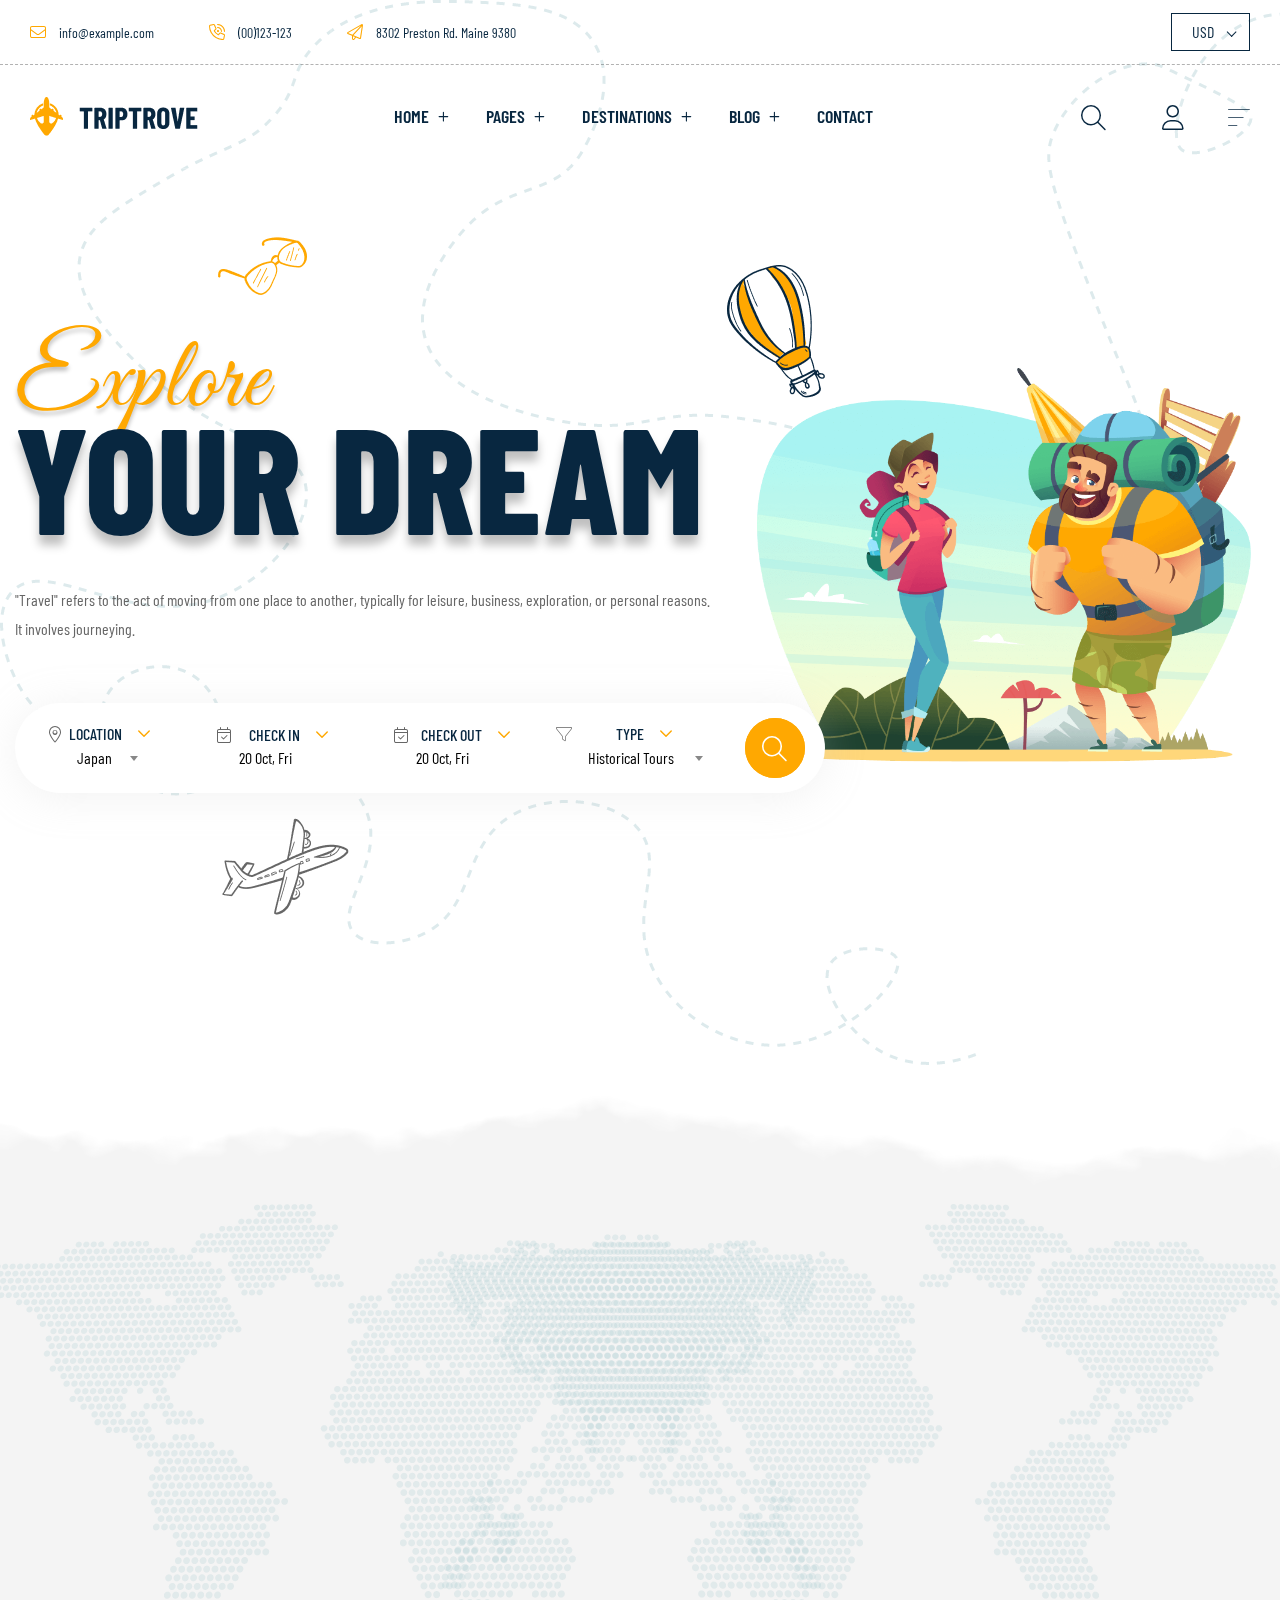
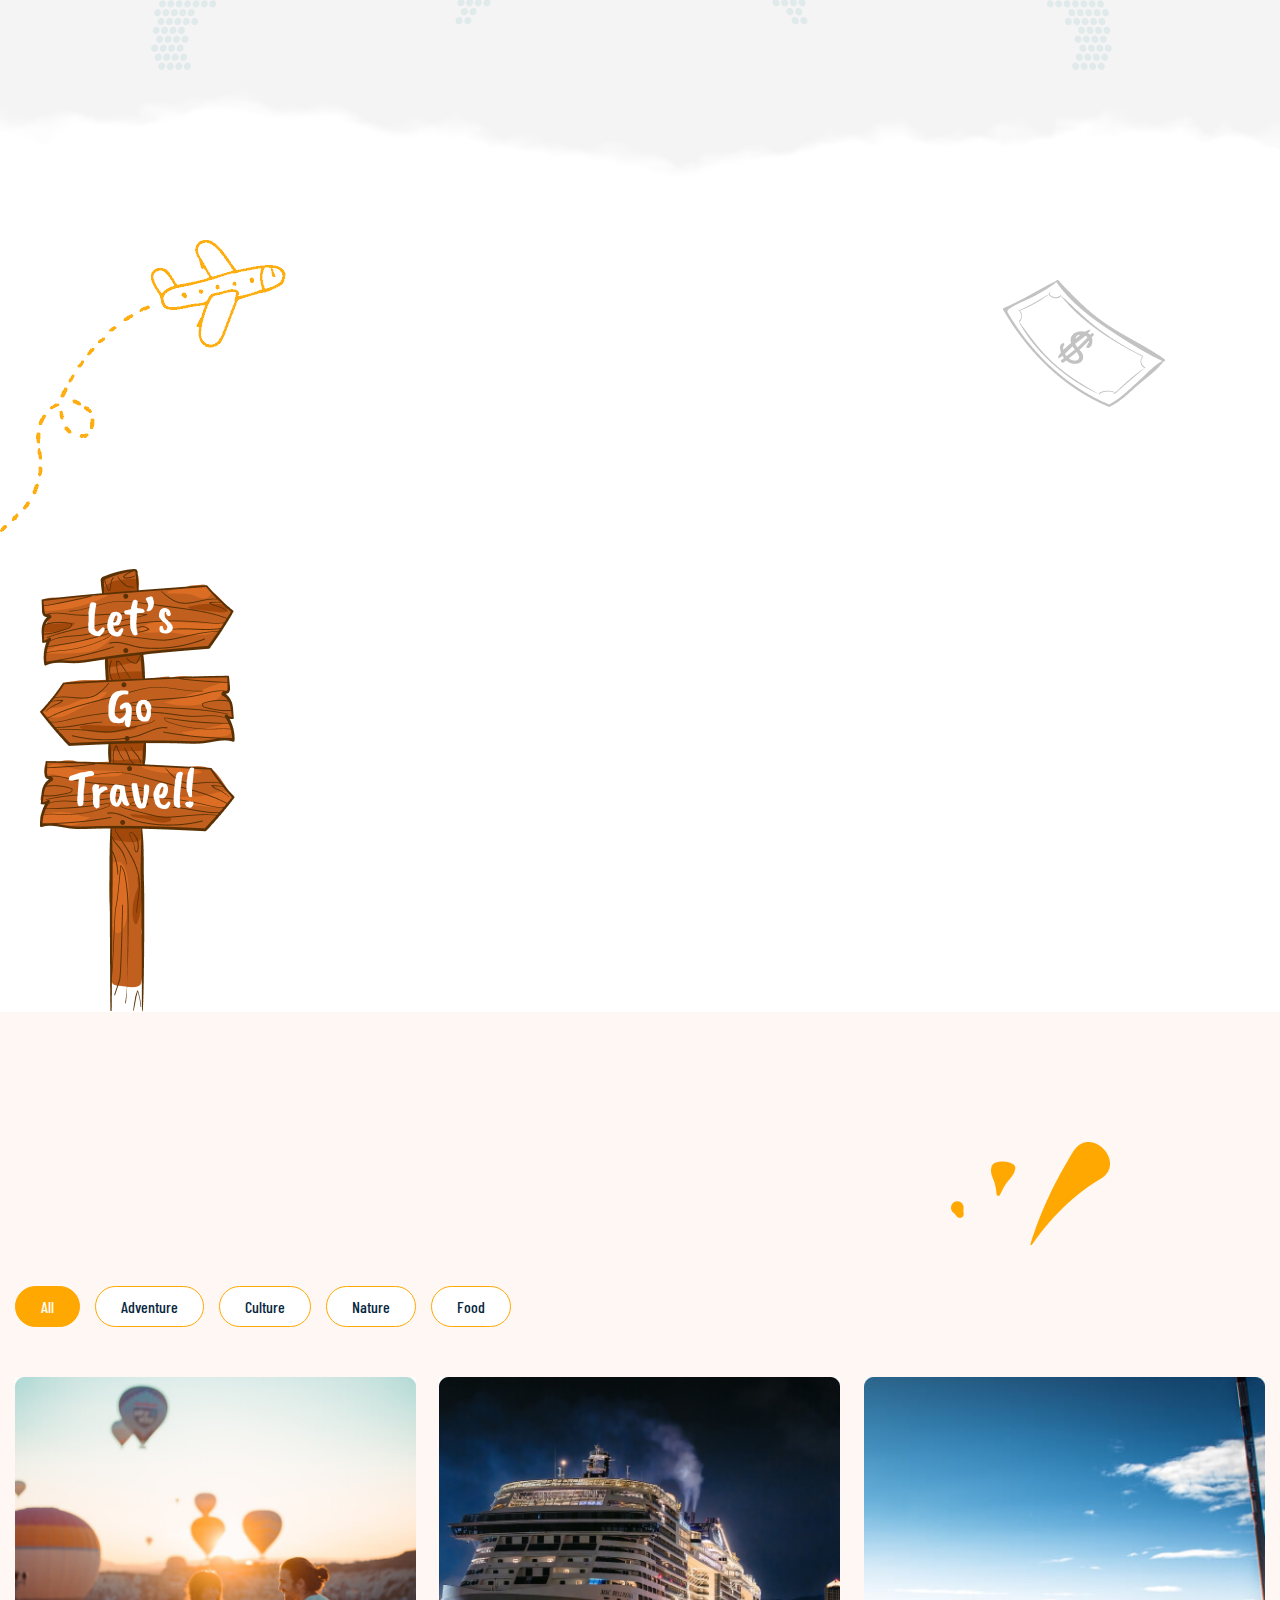
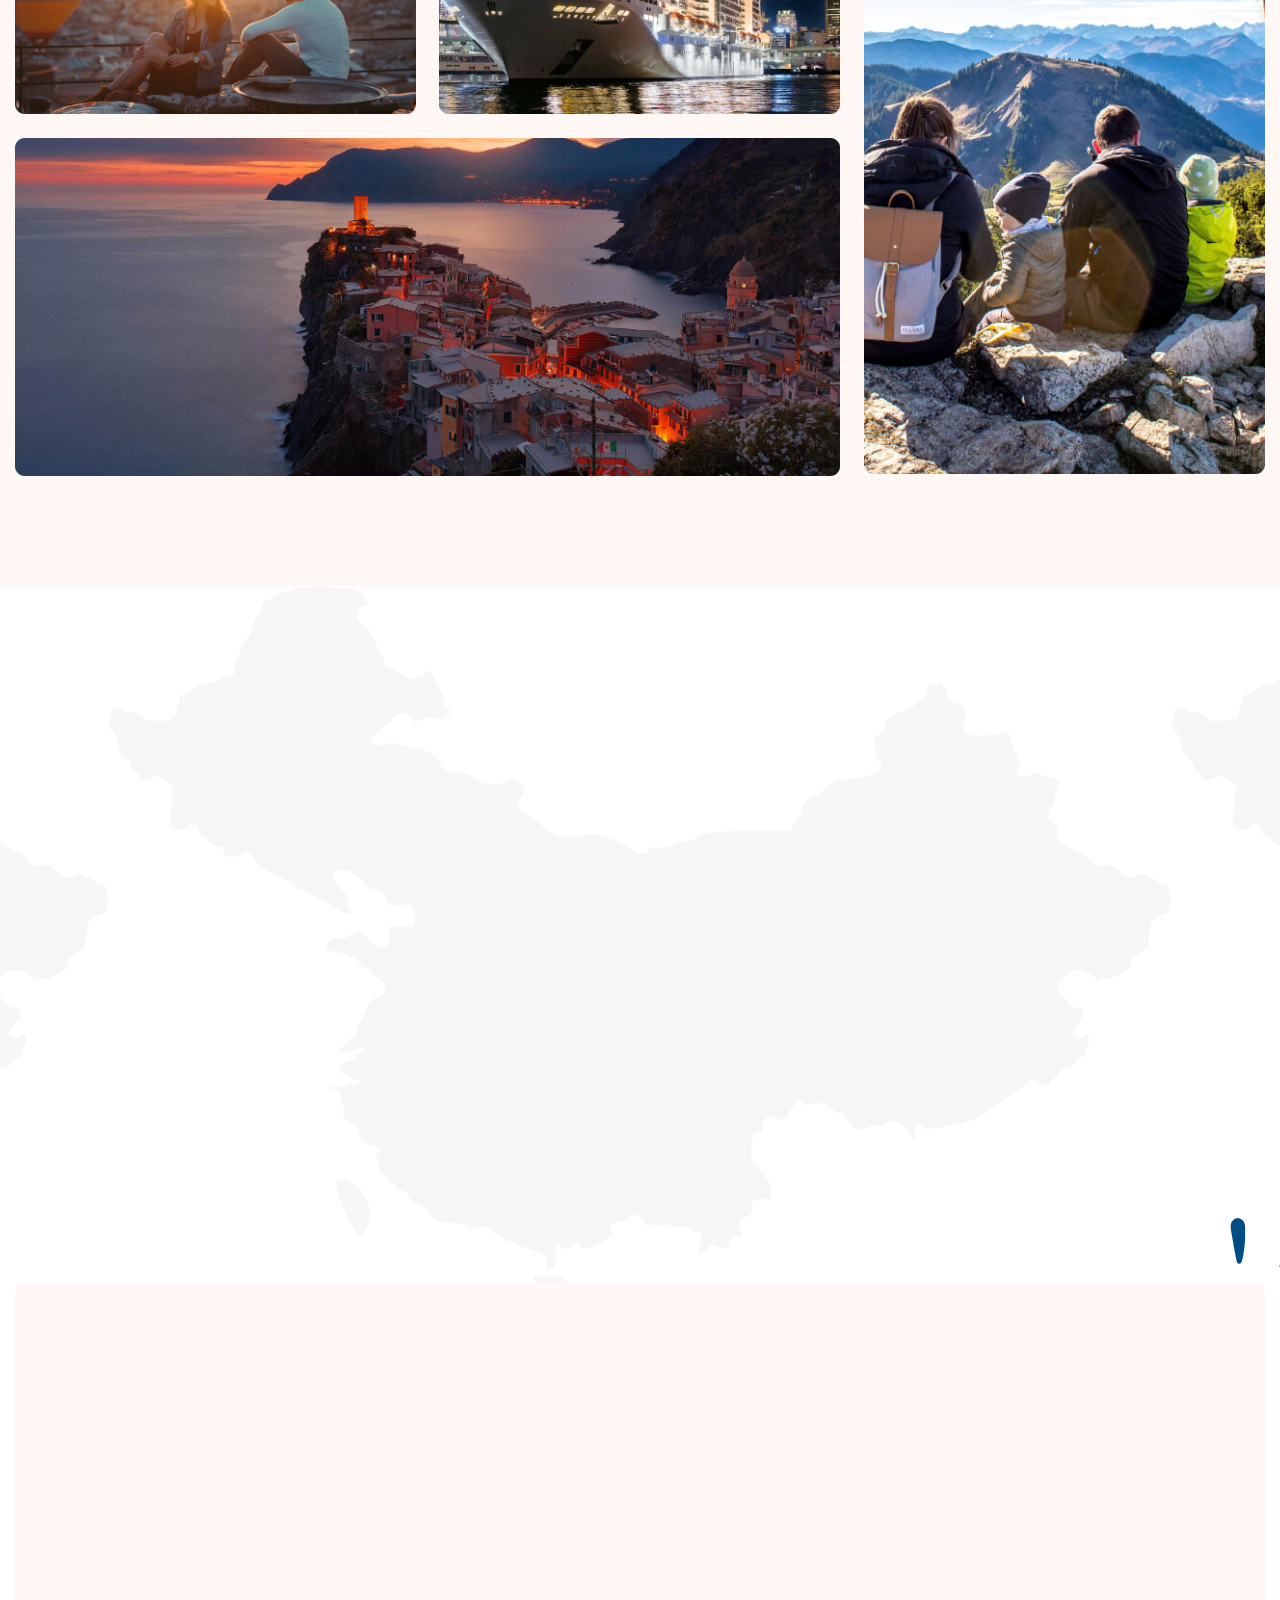
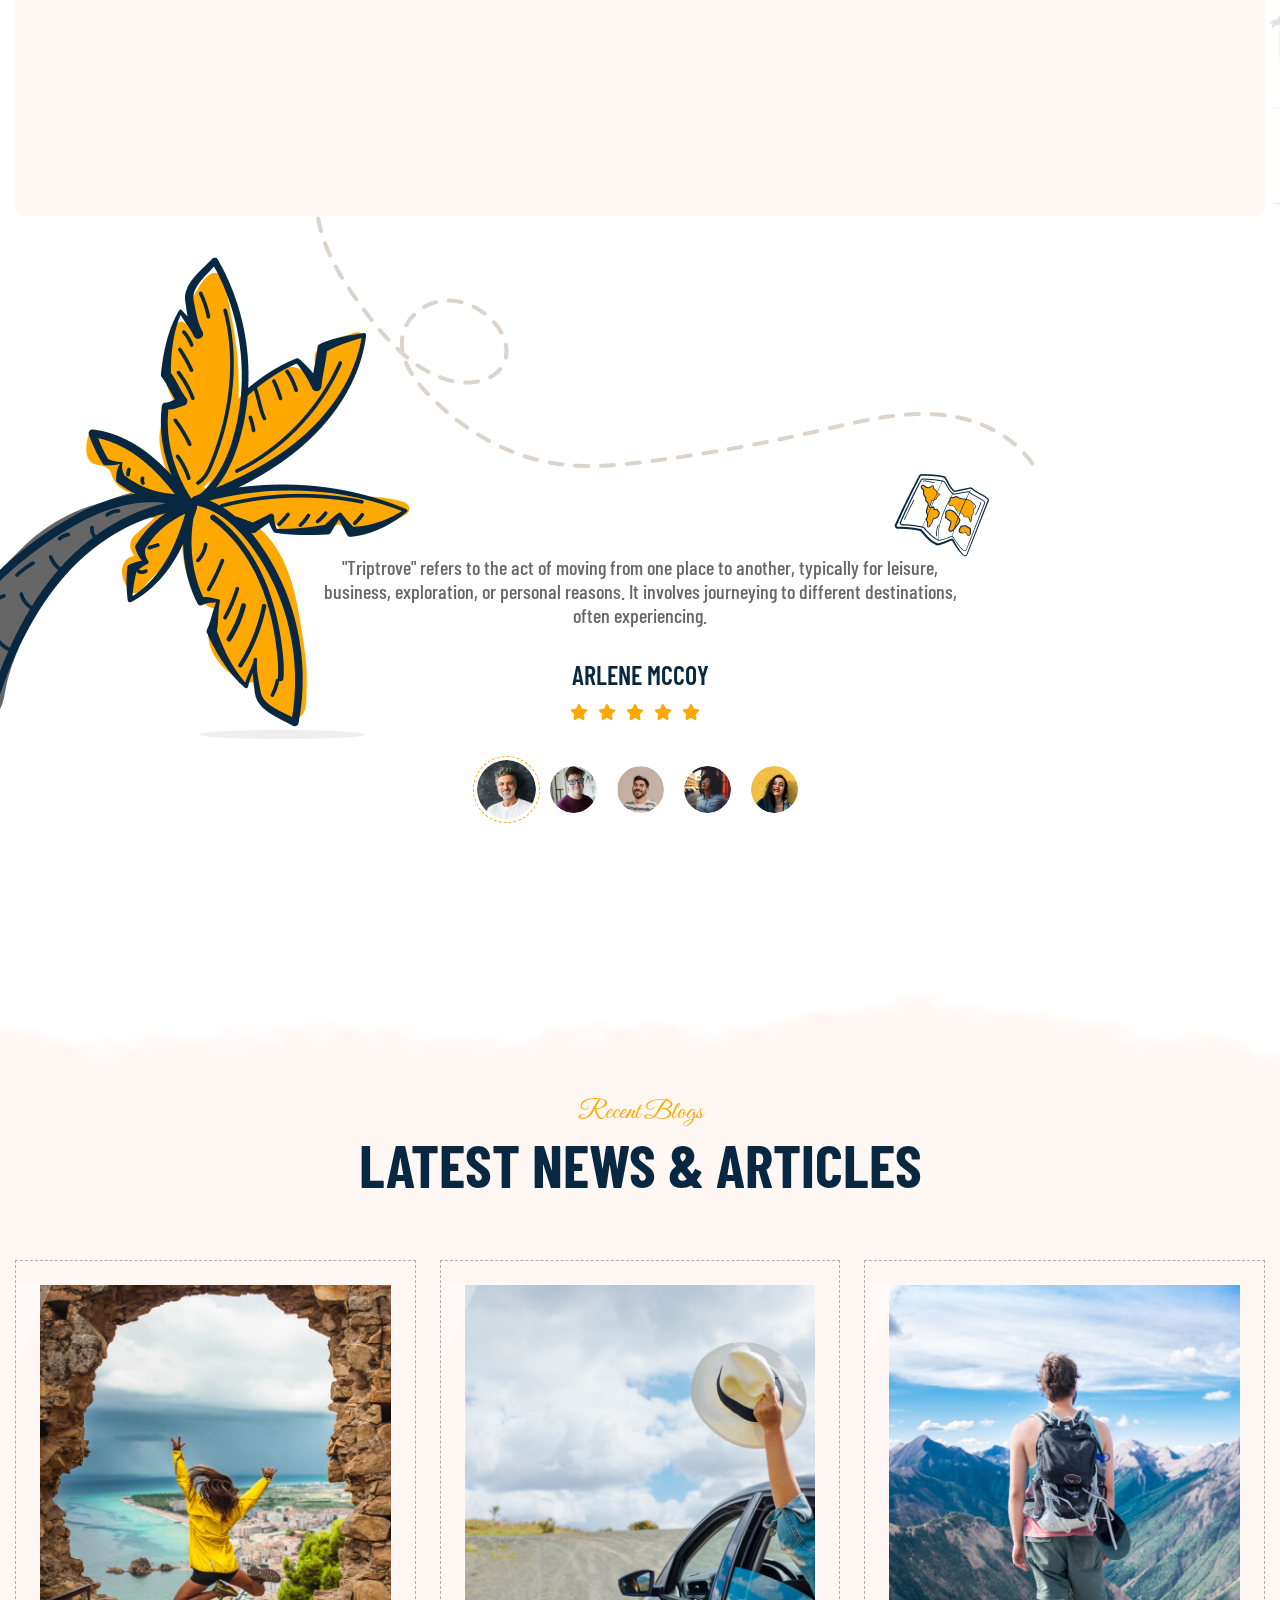
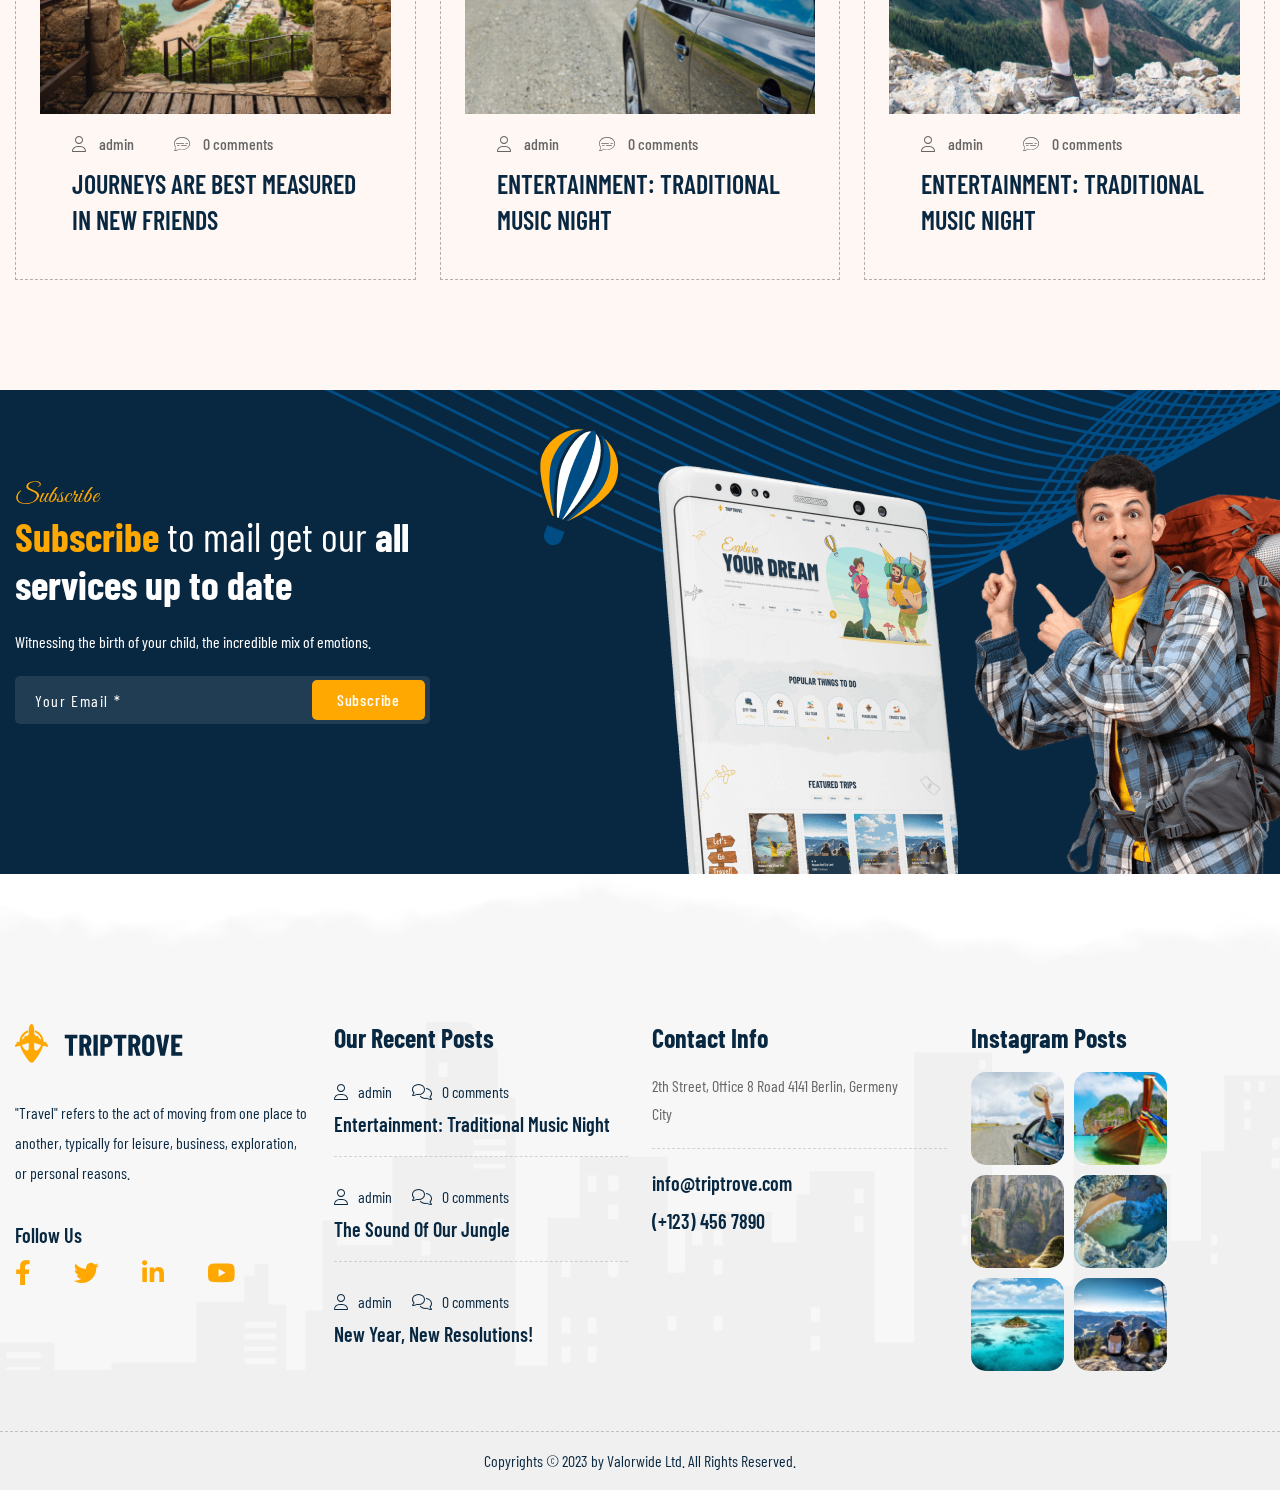
<file: index.html>
<!DOCTYPE html>
<html lang="en">
<head>
    <meta charset="utf-8">
    <meta http-equiv="X-UA-Compatible" content="IE=edge">
    <meta name="viewport" content="width=device-width, initial-scale=1.0, maximum-scale=1.0, user-scalable=0">
    <title>Triptrove - HTML 5 Template</title>
    <!-- Fav Icon -->
    <link rel="icon" href="assets/img/favicon.ico" type="image/x-icon">
    <!-- Google Fonts -->
    <link href="https://fonts.googleapis.com/css2?family=Barlow+Condensed:ital,wght@0,300;0,400;0,500;0,600;0,700;0,800;0,900;1,300;1,400;1,500&display=swap" rel="stylesheet">
    <link href="https://fonts.googleapis.com/css2?family=Great+Vibes&display=swap" rel="stylesheet">
    <!-- Stylesheets -->
    <link href="assets/css/font-awesome-all.css" rel="stylesheet">
    <link href="assets/css/owl.css" rel="stylesheet">
    <link href="assets/css/animate.css" rel="stylesheet">
    <link href="assets/css/jquery.fancybox.min.css" rel="stylesheet">
    <link href="assets/css/jquery-ui.css" rel="stylesheet">
    <link href="assets/css/nice-select.css" rel="stylesheet">
    <link href="assets/css/select2.min.css" rel="stylesheet">
    <link href="assets/css/aos.css" rel="stylesheet">
    <link href="assets/css/swiper.min.css" rel="stylesheet">
    <link href="assets/css/bootstrap.css" rel="stylesheet">
    <!-- template css -->
    <link href="assets/css/color/theme-color.css" rel="stylesheet">
    <link href="assets/css/style.css" rel="stylesheet">
    <link href="assets/css/responsive.css" rel="stylesheet">
</head>

<body>
<div class="valorwide_wrapper">

<!-- preloader -->

<div class="valorwide_preloader">
    <div class="valorwide_preloader bg-black d-flex justify-content-center align-items-center">
    <div class="valorwide_preloader_in">
        <img src="assets/img/favicon.png" alt="Logo">
    </div>
    </div>
</div>    

<!-- preloader end -->

<!--Search Popup-->
<div id="search-popup" class="search-popup">
    <div class="popup-inner">
        <div class="upper-box clearfix">
            <figure class="logo-box pull-left"><a href="index.html"><img src="assets/img/logo-black.png" alt=""></a></figure>
            <div class="close-search pull-right"><span class="fa fa-times"></span></div>
        </div>
        <div class="overlay-layer"></div>
        <div class="valorwide-container">
            <div class="search-form">
                <form method="post" action="#">
                    <div class="form-group">
                        <fieldset>
                            <input type="search" class="form-control" name="search-input" value="" placeholder="Search here ....." required >
                            <button type="submit"><i class="fa fa-search"></i></button>
                        </fieldset>
                    </div>
                </form>
            </div>
        </div>
    </div>
</div>
<!-- Offcanvas Sidebar Area -->
<div class="valorwide-header-sidebar offcanvas offcanvas-end offcanvas_custom" tabindex="-1" id="offcanvasRight">
    <div class="offcanvas-header">
        <img src="assets/img/logo-black.png" alt="img">
        <button type="button" class="btn-close text-reset" data-bs-dismiss="offcanvas" aria-label="Close"></button>
    </div>
    <div class="offcanvas-body">
        <div class="offcanvas_right_wrapper">
            <p>Lorem ipsum dolor sit amet, consectetur adipisicing elit, sed do eiusmod tempor incididunt ut tur
                incidunt ut labore et</p>
            <h4>Contact Us</h4>
            <div class="top_bar_left_item">
                <div class="top_Bar_left_icon">
                    <i class="fas fa-envelope"></i>
                </div>
                <div class="top_Bar_left_text">
                    <h5><a href="mailto:info@valorwide.com">info@valorwide.com</a></h5>
                    <h6>Get free estimate</h6>
                </div>
            </div>
            <div class="top_bar_left_item">
                <div class="top_Bar_left_icon">
                    <i class="fas fa-phone"></i>
                </div>
                <div class="top_Bar_left_text">
                    <h5><a href="tel:00123123123">+00 123 123 123</a></h5>
                    <h6>Sat to Fri: 8:00am to 10pm</h6>
                </div>
            </div>
            <div class="top_bar_left_item">
                <div class="top_Bar_left_icon">
                    <i class="fas fa-map-marker-alt"></i>
                </div>
                <div class="top_Bar_left_text">
                    <h5>8302 Preston Rd. Maine 9380</h5>
                    <h6>Get direction</h6>
                </div>
            </div>
            <div class="offcanvas_follow_area">
                <h5>Follow Us</h5>
                <ul>
                    <li><a href="#"><i class="fa-brands fa-facebook-f"></i></a></li>
                    <li><a href="#"><i class="fa-brands fa-twitter"></i></a></li>
                    <li><a href="#"><i class="fa-brands fa-linkedin-in"></i></a></li>
                    <li><a href="#"><i class="fa-brands fa-youtube"></i></a></li>
                </ul>
            </div>
            <figure class="offcanvas-img">
                <img src="assets/img/sidebar.png" alt="">
            </figure>
        </div>
    </div>
</div>
<!-- Offcanvas Sidebar Area End-->

<!-- valorwide_main header -->
<header class="valorwide_main-header two">  
       <!-- header-top -->
       <div class="header-top">
        <div class="top-inner">
            <div class="top-left">
                <ul class="info-list clearfix">
                    <li><i class="fa-light fa-envelope"></i> <a href="mailto:info@example.com">info@example.com</a></li>
                    <li><i class="fa-light fa-phone-volume"></i> <a href="tel:+00123123123">(00)123-123</a></li>
                    <li><i class="fa-light fa-paper-plane"></i> <span>8302 Preston Rd. Maine 9380</span></li>
                </ul>
            </div>
            <div class="top-right">
                <div class="form-group">
                    <select class="wide" style="display: none;">
                        <option data-display="USD">USD</option>
                        <option value="EUR">EUR</option>
                        <option value="AEU">AEU</option>
                    </select>
                    <div class="nice-select wide" tabindex="0">
                        <span class="current">USD</span>
                        <ul class="list">
                            <li data-value="USD" data-display="USD" class="option selected focus">USD</li>
                            <li data-value="EUR" class="option">EUR</li>
                            <li data-value="AEU" class="option">AEU</li>
                        </ul>
                    </div>
                </div>
            </div>
        </div>
    </div>
    <!-- header-lower -->
    <div class="header-lower">
        <div class="outer-box">
            <div class="logo-box">
                <figure class="logo"><a href="index.html"><img src="assets/img/logo-black.png" alt=""></a></figure>
            </div>
            <div class="menu-area">
                <!--Mobile Navigation Toggler-->
                <div class="mobile-nav-toggler">
                    <i class="icon-bar"></i>
                    <i class="icon-bar"></i>
                    <i class="icon-bar"></i>
                </div>
                <nav class="main-menu navbar-expand-md navbar-light clearfix">
                    <div class="collapse navbar-collapse show clearfix" id="navbarSupportedContent">
                        <ul class="navigation clearfix">
                            <li class="current dropdown"><a href="index.html">Home</a>
                                <ul>
                                    <li><a href="index.html">Home One </a></li>
                                    <li><a href="index-2.html">Home Two</a></li>
                                    <li><a href="index-3.html">Home Three</a></li>                                    
                                </ul>
                            </li> 
                            <li class="dropdown"><a href="index.html">Pages</a>
                                <ul>
                                    <li><a href="team.html">Team</a></li>
                                    <li><a href="about.html">About Us</a></li>
                                    <li><a href="faq.html">Faq</a></li>
                                    <li><a href="get-in-touch.html">Get In Touch</a></li>
                                    <li><a href="offer.html">Our offer</a></li>
                                    <li><a href="gallery.html">Gallery</a></li>
                                </ul>
                            </li> 
                            <li class="dropdown"><a href="tours.html">Destinations</a>
                                <ul>
                                    <li><a href="tours.html">Destination One</a></li>
                                    <li><a href="tours-2.html">Destination two</a></li>
                                    <li><a href="tour-details.html">Destination Details</a></li>
                                </ul>
                            </li> 
                            <li class="dropdown"><a href="index.html">Blog</a>
                                <ul>
                                    <li><a href="blog.html">Blog Grid</a></li>
                                    <li><a href="blog-details.html">Blog Details</a></li>
                                </ul>
                            </li>  
                            <li><a href="contact.html">Contact</a></li> 
                        </ul>
                    </div>
                </nav>                     
            </div>
            <ul class="menu-right-content">
                <li class="search-box-outer search-toggler">
                    <a href="#"><i class="fa-light fa-magnifying-glass"></i></a>
                </li>
                <li class="user-box">
                    <a href="#"><i class="fa-light fa-user"></i></a>
                </li>
                <li class="offcanvas-box">
                    <div class="option-item">
                        <a href="#" data-bs-toggle="offcanvas" data-bs-target="#offcanvasRight" aria-controls="offcanvasRight"> <i class="fa-thin fa-bars-sort"></i></a>
                    </div>
                </li>
            </ul>
        </div>
    </div>

    <!--sticky Header-->
    <div class="sticky-header">
        <div class="outer-container">
            <div class="outer-box">
                <div class="logo-box">
                    <figure class="logo"><a href="index.html"><img src="assets/img/logo-white.png" alt=""></a></figure>
                </div>
                <div class="menu-area">
                    <nav class="main-menu clearfix">
                        <!--Keep This Empty / Menu will come through Javascript-->
                    </nav>
                    <ul class="menu-right-content">
                        <li class="search-box-outer search-toggler">
                            <a href="#"><i class="fa-light fa-magnifying-glass"></i></a>
                        </li>
                        <li class="user-box">
                            <a href="#"><i class="fa-light fa-user"></i></a>
                        </li>
                        <li class="offcanvas-box">
                            <div class="option-item">
                                <a href="#" data-bs-toggle="offcanvas" data-bs-target="#offcanvasRight" aria-controls="offcanvasRight"> <i class="fa-thin fa-bars-sort"></i></a>
                            </div>
                        </li>
                    </ul>
                </div>
            </div>
        </div>
    </div>
</header>
<!-- valorwide_main-header end -->

<!-- Mobile Menu  -->
<div class="mobile-menu">
    <div class="menu-backdrop"></div>
    <div class="close-btn"><i class="fas fa-times"></i></div>
    
    <nav class="menu-box">
        <div class="nav-logo"><a href="index.html"><img src="assets/img/logo-white.png" alt=""></a></div>
        <div class="menu-outer"><!-- Mobile Menu Will Come From Js     --></div> 
    </nav>
</div><!-- End Mobile Menu -->


<!-- banner-section -->
<section class="banner-section two position-relative">  
    <div class="bg-shape" style="background-image: url(assets/img/shape/hero-bg-shape.png);"></div>  
    <div class="valorwide-container">
            <div class="hero-area position-relative">
                <div class="shape-1" style="background-image: url(assets/img/shape/sunglass.png);"></div>    
                <div class="shape-2" style="background-image: url(assets/img/shape/air-plane.png);"></div>  
                <div class="shape-3" style="background-image: url(assets/img/shape/baloon.png);"></div>  
                <div class="hero-content two"> 
                       <div class="parallax-scene-1">   
                            <div data-depth="0.2">
                                <h3 class="text-2">Explore</h3>  
                            </div>                                  
                        </div>
                    <h1 class="text-3">Your Dream</h1>
                    <p class="text-4">"Travel" refers to the act of moving from one place to another, typically for leisure, business, exploration, or personal reasons.<br/> It involves journeying.</p>
                </div>
                   <!-- Search Filter and Features Start -->
                   <div class="location-filter-wrapper two">
                    <div class="location-filter-card style-1">
                        <form action="#">
                            <div class="single-item">
                                <i class="fa-light fa-location-dot"></i>
                                <div class="inner-box">
                                    <label for="state" class="select-location">Location</label>
                                    <select class="select-location-inner" id="state" name="state">
                                        <option value="AL">Japan</option>
                                        <option value="WY">Thailand</option>
                                        <option value="WY">Nepal</option>
                                        <option value="WY">Greece</option>
                                        <option value="WY">New york</option>
                                        <option value="WY">Italy </option>
                                    </select>
                                </div>
                            </div>
                            <div class="single-item">
                                <i class="fa-light fa-calendar-check"></i>
                                <div class="inner-box">
                                    <label class="datepicker" for="datepicker">Check In</label>
                                    <input type="text" id="datepicker" value="20 Oct, Fri">
                                </div>
                            </div>
                            <div class="single-item">
                                <i class="fa-light fa-calendar-check"></i>
                                <div class="inner-box">
                                    <label class="datepicker" for="datepicker">Check Out</label>
                                    <input type="text" id="datepicker2" value="20 Oct, Fri">
                                </div>
                            </div>
                            <div class="single-item">
                                <i class="fa-thin fa-filter"></i>
                                <div class="inner-box">
                                    <label for="state" class="select-type">Type</label>
                                    <select class="select-location-inner" id="type" name="type">
                                        <option value="HT">Historical Tours</option>
                                        <option value="CT">Cruise Tours</option>
                                        <option value="ST">Spiritual Tours</option>
                                        <option value="ET">Educational Tours</option>
                                        <option value="LT">Luxury Tours</option>
                                        <option value="TT"> Trekking Tours</option>
                                    </select>
                                </div>
                            </div>
                            <div class="banner-btn-box">
                                <button class="theme-btn btn-style-one" type="submit"><i class="fa-light fa-magnifying-glass"></i></button>
                            </div>
                        </form>
                    </div>
                </div>
                <!-- Search Filter and Features End -->
            </div>
            <div class="image-container">                
                <figure class="image">
                    <img src="assets/img/banner/lady-with-bg.png" alt="">
                </figure>
                <figure class="image-man" data-aos="fade-left" data-aos-duration="2500">
                    <img src="assets/img/banner/man-with-backpack.png" alt="">
                </figure>
            </div>
    </div>
</section>
<!-- banner-section end -->

<!-- search-tour-slide -->
<section class="search-tour-slide position-relative sec-padding">
    <div class="shape-1" style="background-image: url(assets/img/shape/sky-shape-1.png);"></div>
    <div class="shape-2" style="background-image: url(assets/img/shape/sky-shape-2.png);"></div>
    <div class="shape-3" style="background-image: url(assets/img/shape/map-1.png);"></div>
    <div class="shape-4" style="background-image: url(assets/img/shape/map-2.png);"></div>
    <div class="valorwide-container">
        <div class="title-box text-center" data-aos="zoom-in" data-aos-duration="500">
            <h4 class="sec-sub-title">Tour Type List </h4>
            <h2 class="sec-title">Popular things to do</h2>                  
        </div>
        <div class="six-item-carousel owl-carousel owl-theme" data-aos="zoom-in" data-aos-duration="1000">
            <!-- block -->
            <div class="icon-box text-center">
                <div class="tour-icon">
                    <img src="assets/img/icons/icon-1.png" alt="">
                </div>
                <h4><a href="tours.html">City Tour</a></h4>
                <h5>30 Places</h5>
            </div>
            <!-- block -->
            <div class="icon-box text-center">
                <div class="tour-icon">
                    <img src="assets/img/icons/icon-2.png" alt="">
                </div>
                <h4><a href="tours.html">Adventure</a></h4>
                <h5>30 Places</h5>
            </div>
            <!-- block -->
            <div class="icon-box text-center">
                <div class="tour-icon">
                    <img src="assets/img/icons/icon-3.png" alt="">
                </div>
                <h4><a href="tours.html">Sea Tour</a></h4>
                <h5>30 Places</h5>
            </div>
            <!-- block -->
            <div class="icon-box text-center">
                <div class="tour-icon">
                    <img src="assets/img/icons/icon-4.png" alt="">
                </div>
                <h4><a href="tours.html">Travel</a></h4>
                <h5>30 Places</h5>
            </div>
            <!-- block -->
            <div class="icon-box text-center">
                <div class="tour-icon">
                    <img src="assets/img/icons/icon-5.png" alt="">
                </div>
                <h4><a href="tours.html">Paragliding</a></h4>
                <h5>30 Places</h5>
            </div>
            <!-- block -->
            <div class="icon-box text-center">
                <div class="tour-icon">
                    <img src="assets/img/icons/icon-6.png" alt="">
                </div>
                <h4><a href="tours.html">Cruises Tour</a></h4>
                <h5>30 Places</h5>
            </div>
             <!-- block -->
             <div class="icon-box text-center">
                <div class="tour-icon">
                    <img src="assets/img/icons/icon-1.png" alt="">
                </div>
                <h4><a href="tours.html">City Tour</a></h4>
                <h5>30 Places</h5>
            </div>
            <!-- block -->
            <div class="icon-box text-center">
                <div class="tour-icon">
                    <img src="assets/img/icons/icon-2.png" alt="">
                </div>
                <h4><a href="tours.html">Adventure</a></h4>
                <h5>30 Places</h5>
            </div>
        </div>
    </div>
</section>
<!-- search-tour-slide-end -->

<!-- amazing-deals -->
<section class="amazing-deals two sec-padding position-relative">
    <div class="shape-1" style="background-image: url(assets/img/shape/shape-5.png);"></div>
    <div class="shape-2" style="background-image: url(assets/img/shape/shape-7.png);"></div>
    <div class="shape-3" style="background-image: url(assets/img/shape/lets-go.png);"></div>
    <div class="conatiner-fluid">
        <div class="title-box text-center" data-aos="zoom-in" data-aos-duration="500">
            <h4 class="sec-sub-title">Featured Tours </h4>
            <h2 class="sec-title">Featured Trips</h2>                  
        </div>
        <div class="five-item-carousel owl-carousel owl-theme" data-aos="zoom-in" data-aos-duration="1000">
            <!-- block -->
            <div class="image-box position-relative">
                <a href="tours-2.html">
                    <figure class="image">
                        <img src="assets/img/deals/deals-1.jpg" alt="">
                    </figure>
                </a>
                <div class="fig-content-area">
                    <ul class="rating">
                        <li><i class="fa fa-star"></i></li>
                        <li><i class="fa fa-star"></i></li>
                        <li><i class="fa fa-star"></i></li>
                        <li><i class="fa fa-star"></i></li>
                        <li><i class="fa fa-star"></i></li>
                    </ul>
                    <h5 class="mb-1"><a href="tours-2.html">National Park 2 Days Tour</a></h5>
                    <h5>$1890 / <span>Per Person</span></h5>
                </div>
            </div>
            <!-- block -->
            <div class="image-box position-relative">
                <a href="tours-2.html">
                    <figure class="image">
                        <img src="assets/img/deals/deals-2.jpg" alt="">
                    </figure>
                </a>
                <div class="fig-content-area">
                    <ul class="rating">
                        <li><i class="fa fa-star"></i></li>
                        <li><i class="fa fa-star"></i></li>
                        <li><i class="fa fa-star"></i></li>
                    </ul>
                    <h5><a href="tours-2.html">Moscow Red City Land</a></h5>
                    <h5>$1890 / <span>Per Person</span></h5>
                </div>
            </div>
            <!-- block -->
            <div class="image-box position-relative">
                <a href="tours-2.html">
                    <figure class="image">
                        <img src="assets/img/deals/deals-3.jpg" alt="">
                    </figure>
                </a>
                <div class="fig-content-area">
                    <ul class="rating">
                        <li><i class="fa fa-star"></i></li>
                        <li><i class="fa fa-star"></i></li>
                        <li><i class="fa fa-star"></i></li>
                        <li><i class="fa fa-star"></i></li>
                        <li><i class="fa fa-star"></i></li>
                    </ul>
                    <h5 class="mb-1"><a href="tours-2.html">The Dark Forest Adventure</a></h5>
                    <h5>$1890 / <span>Per Person</span></h5>
                </div>
            </div>
            <!-- block -->
            <div class="image-box position-relative">
                <a href="tours-2.html">
                    <figure class="image">
                        <img src="assets/img/deals/deals-4.jpg" alt="">
                    </figure>
                </a>
                <div class="fig-content-area">
                    <ul class="rating">
                        <li><i class="fa fa-star"></i></li>
                        <li><i class="fa fa-star"></i></li>
                        <li><i class="fa fa-star"></i></li>
                        <li><i class="fa fa-star"></i></li>
                    </ul>
                    <h5 class="mb-1"><a href="tours-2.html">Discover Depth of Beach</a></h5>
                    <h5>$1890 / <span>Per Person</span></h5>
                </div>
            </div>
            <!-- block -->
            <div class="image-box position-relative">
                <a href="tours-2.html">
                    <figure class="image">
                        <img src="assets/img/deals/deals-5.jpg" alt="">
                    </figure>
                </a>
                <div class="fig-content-area">
                    <ul class="rating">
                        <li><i class="fa fa-star"></i></li>
                        <li><i class="fa fa-star"></i></li>
                        <li><i class="fa fa-star"></i></li>
                    </ul>
                    <h5 class="mb-1"><a href="tours-2.html">National Park 2 Days Tour</a></h5>
                    <h5>$1890 / <span>Per Person</span></h5>
                </div>
            </div>
             <!-- block -->
             <div class="image-box position-relative">
                <a href="tours-2.html">
                    <figure class="image">
                        <img src="assets/img/deals/deals-3.jpg" alt="">
                    </figure>
                </a>
                <div class="fig-content-area">
                    <ul class="rating">
                        <li><i class="fa fa-star"></i></li>
                        <li><i class="fa fa-star"></i></li>
                        <li><i class="fa fa-star"></i></li>
                        <li><i class="fa fa-star"></i></li>
                        <li><i class="fa fa-star"></i></li>
                    </ul>
                    <h5 class="mb-1"><a href="tours-2.html">The Dark Forest Adventure</a></h5>
                    <h5>$1890 / <span>Per Person</span></h5>
                </div>
            </div>
            <!-- block -->
            <div class="image-box position-relative">
                <a href="tours-2.html">
                    <figure class="image">
                        <img src="assets/img/deals/deals-4.jpg" alt="">
                    </figure>
                </a>
                <div class="fig-content-area">
                    <ul class="rating">
                        <li><i class="fa fa-star"></i></li>
                        <li><i class="fa fa-star"></i></li>
                        <li><i class="fa fa-star"></i></li>
                        <li><i class="fa fa-star"></i></li>
                    </ul>
                    <h5 class="mb-1"><a href="tours-2.html">Discover Depth of Beach</a></h5>
                    <h5>$1890 / <span>Per Person</span></h5>
                </div>
            </div>
            <!-- block -->
            <div class="image-box position-relative">
                <a href="tours-2.html">
                    <figure class="image">
                        <img src="assets/img/deals/deals-5.jpg" alt="">
                    </figure>
                </a>
                <div class="fig-content-area">
                    <ul class="rating">
                        <li><i class="fa fa-star"></i></li>
                        <li><i class="fa fa-star"></i></li>
                        <li><i class="fa fa-star"></i></li>
                    </ul>
                    <h5 class="mb-1"><a href="tours-2.html">National Park 2 Days Tour</a></h5>
                    <h5>$1890 / <span>Per Person</span></h5>
                </div>
            </div>
        </div>
    </div>
</section>
<!-- amazing-deals-end -->

<!-- destination-section -->
<section class="destination-section position-relative sec-padding-s">
    <div class="shape-1" style="background-image: url(assets/img/shape/shape-6.png);"></div>
    <div class="valorwide-container">
        <div class="title-box" data-aos="zoom-in" data-aos-duration="500">
            <h4 class="sec-sub-title">Top Location</h4>
            <h2 class="sec-title">Trending  Destinations</h2>                  
        </div>
        <div class="">
            <div class="filters">
                <ul class="post-filter z-1 position-relative">
                    <li class="active filter" data-role="button" data-filter=".filter-item">All</li>
                    <li class="filter" data-role="button" data-filter=".adventure">Adventure</li>
                    <li class="filter" data-role="button" data-filter=".culture">Culture</li>
                    <li class="filter" data-role="button" data-filter=".nature">Nature</li>
                    <li class="filter" data-role="button" data-filter=".food">Food</li>
                </ul>
            </div>
            <div class="filter-layout row g-4">
                <div class="col-lg-4 col-md-6 col-sm-12 masonry-item small-column filter-item adventure culture nature">
                    <div class="destination-block-one">
                        <div class="inner-box">
                            <div class="view-btn">
                                <a href="assets/img/destinations/destinations-1.jpg" class="lightbox-image" data-fancybox="gallery">
                                    <figure class="image-box"><img src="assets/img/destinations/destinations-1.jpg" alt=""></figure>
                                </a>
                            </div>                            
                            <div class="content-box">
                                <div class="inner">                                    
                                    <div class="text-box">
                                        <h3><a href="tour-details.html">City Tour</a></h3>
                                        <p>VIP Service</p>
                                    </div>
                                </div>
                            </div>
                        </div>
                    </div>
                </div>
                <div class="col-lg-4 col-md-6 col-sm-12 masonry-item small-column filter-item adventure food nature">
                    <div class="destination-block-one">
                        <div class="inner-box">
                            <div class="view-btn">
                                <a href="assets/img/destinations/destinations-2.jpg" class="lightbox-image" data-fancybox="gallery">
                                    <figure class="image-box"><img src="assets/img/destinations/destinations-2.jpg" alt=""></figure>
                                </a>
                            </div> 
                            <div class="content-box">
                                <div class="inner">
                                    <div class="text-box">
                                        <h3><a href="tour-details.html">Cruises</a></h3>
                                        <p>VIP Service</p>
                                    </div>
                                </div>
                            </div>
                        </div>
                    </div>
                </div>
                <div class="col-lg-4 col-md-6 col-sm-12 masonry-item small-column filter-item  adventure">
                    <div class="destination-block-one">
                        <div class="inner-box">
                            <div class="view-btn">
                                <a href="assets/img/destinations/destinations-3.jpg" class="lightbox-image" data-fancybox="gallery">
                                    <figure class="image-box"><img src="assets/img/destinations/destinations-3.jpg" alt=""></figure>
                                </a>
                            </div> 
                            <div class="content-box">
                                <div class="inner">
                                    <div class="text-box">
                                        <h3><a href="tour-details.html">Beach tours</a></h3>
                                        <p>VIP Service</p>
                                    </div>
                                </div>
                            </div>
                        </div>
                    </div>
                </div>
                <div class="col-lg-4 col-md-6 col-sm-12 masonry-item small-column adventure nature">
                    <div class="destination-block-one">
                        <div class="inner-box">
                            <div class="view-btn">
                                <a href="assets/img/destinations/destinations-5.jpg" class="lightbox-image" data-fancybox="gallery">
                                    <figure class="image-box"><img src="assets/img/destinations/destinations-5.jpg" alt=""></figure>
                                </a>
                            </div> 
                            <div class="content-box">
                                <div class="inner">
                                    <div class="text-box">
                                        <h3><a href="tour-details.html">Beach tours</a></h3>
                                        <p>VIP Service</p>
                                    </div>
                                </div>
                            </div>
                        </div>
                    </div>
                </div>
                <div class="col-lg-4 col-md-6 col-sm-12 masonry-item small-column adventure nature">
                    <div class="destination-block-one">
                        <div class="inner-box">
                            <div class="view-btn">
                                <a href="assets/img/destinations/destinations-6.jpg" class="lightbox-image" data-fancybox="gallery">
                                    <figure class="image-box"><img src="assets/img/destinations/destinations-6.jpg" alt=""></figure>
                                </a>
                            </div> 
                            <div class="content-box">
                                <div class="inner">
                                    <div class="text-box">
                                        <h3><a href="tour-details.html">Beach tours</a></h3>
                                        <p>VIP Service</p>
                                    </div>
                                </div>
                            </div>
                        </div>
                    </div>
                </div>
                <div class="col-lg-8 col-md-6 col-sm-12 masonry-item small-column filter-item culture food nature">
                    <div class="destination-block-one">
                        <div class="inner-box">
                            <div class="view-btn">
                                <a href="assets/img/destinations/destinations-4.jpg" class="lightbox-image" data-fancybox="gallery">
                                    <figure class="image-box"><img src="assets/img/destinations/destinations-4.jpg" alt=""></figure>
                                </a>
                            </div> 
                            <div class="content-box">
                                <div class="inner">
                                    <div class="text-box">
                                        <h3><a href="tour-details.html">Hiking</a></h3>
                                        <p>VIP Service</p>
                                    </div>
                                </div>
                            </div>
                        </div>
                    </div>
                </div>
                <div class="col-lg-8 col-md-6 col-sm-12 masonry-item small-column culture food">
                    <div class="destination-block-one">
                        <div class="inner-box">
                            <div class="view-btn">
                                <a href="assets/img/destinations/destinations-7.jpg" class="lightbox-image" data-fancybox="gallery">
                                    <figure class="image-box"><img src="assets/img/destinations/destinations-7.jpg" alt=""></figure>
                                </a>
                            </div> 
                            <div class="content-box">
                                <div class="inner">
                                    <div class="text-box">
                                        <h3><a href="tour-details.html">Hiking</a></h3>
                                        <p>VIP Service</p>
                                    </div>
                                </div>
                            </div>
                        </div>
                    </div>
                </div>
                <div class="col-lg-4 col-md-6 col-sm-12 masonry-item small-column culture food">
                    <div class="destination-block-one">
                        <div class="inner-box">
                            <div class="view-btn">
                                <a href="assets/img/destinations/destinations-6.jpg" class="lightbox-image" data-fancybox="gallery">
                                    <figure class="image-box"><img src="assets/img/destinations/destinations-6.jpg" alt=""></figure>
                                </a>
                            </div> 
                            <div class="content-box">
                                <div class="inner">
                                    <div class="text-box">
                                        <h3><a href="tour-details.html">Beach tours</a></h3>
                                        <p>VIP Service</p>
                                    </div>
                                </div>
                            </div>
                        </div>
                    </div>
                </div>
            </div>
        </div>
    </div>
</section>
<!-- destination-section end -->

<!-- choose-section -->
<section class="choose-section sec-padding" style="background-image: url(assets/img/shape/map-3.png);">
    <div class="valorwide-container">
        <div class="title-box text-center" data-aos="zoom-in" data-aos-duration="500">
            <h4 class="sec-sub-title">Checkout featured</h4>
            <h2 class="sec-title">Why choose triptrove</h2>                  
        </div>
        <div class="row g-2" data-aos="zoom-in" data-aos-duration="1000">
            <!-- block -->
            <div class="col-lg-3 col-md-6">
                <div class="choose-box">
                    <div class="icon">
                        <i class="fat fa-tickets-airline"></i>
                    </div>
                    <div class="content">
                        <h4><a href="about.html">Unlimited flexibility</a></h4>
                        <p>Witnessing the birth of your child, the incredible mix of emotions, and the start of a new chapter in your life.</p>
                    </div>
                </div>
            </div>
            <!-- block -->
            <div class="col-lg-3 col-md-6">
                <div class="choose-box">
                    <div class="icon">
                        <i class="fat fa-wreath-laurel"></i>
                    </div>
                    <div class="content">
                        <h4><a href="about.html">Memorable experiences</a></h4>
                        <p>Witnessing the birth of your child, the incredible mix of emotions, and the start of a new chapter in your life.</p>
                    </div>
                </div>
            </div>
            <!-- block -->
            <div class="col-lg-3 col-md-6">
                <div class="choose-box">
                    <div class="icon">
                        <i class="fat fa-gem"></i>
                    </div>
                    <div class="content">
                        <h4><a href="about.html">Quality at our core</a></h4>
                        <p>Witnessing the birth of your child, the incredible mix of emotions, and the start of a new chapter in your life.</p>
                    </div>
                </div>
            </div>
            <!-- block -->
            <div class="col-lg-3 col-md-6">
                <div class="choose-box">
                    <div class="icon">
                        <i class="fat fa-trophy-star"></i>
                    </div>
                    <div class="content">
                        <h4><a href="about.html">Award-winning support </a></h4>
                        <p>Witnessing the birth of your child, the incredible mix of emotions, and the start of a new chapter in your life.</p>
                    </div>
                </div>
            </div>
        </div>
    </div>
</section>
<!-- choose-section-end -->

<!-- discount-offer -->
<section class="discount-offer-section">
        <div class="valorwide-container">
            <div class="discount-container position-relative">
                <div class="shape-1" style="background-image: url(assets/img/shape/shape-8.png);"></div>
                <div class="row g-4">
                    <div class="col-lg-5 col-md-6">
                        <div class="inner" data-aos="slide-right" data-aos-duration="1000">
                            <div class="title-box">
                                <h4 class="sec-sub-title">Where you want to go ?</h4>
                                <h2 class="sec-title"><strong><span>Enjoy a 20%</span></strong> Discount on all our Travel <strong>for a limited time!</strong></h2> 
                                <p class="text">Witnessing the birth of your child, the incredible mix of emotions, and the start of a new chapter in your life.</p>       
                            </div>
                            <div class="discount-btn-box">
                                <a href="contact.html" class="theme-btn btn-style-one">
                                    <span class="txt">Book Now</span>
                                </a>
                            </div>
                        </div>
                    </div>
                    <div class="col-lg-7 col-md-6">
                        <figure class="image" data-aos="slide-left" data-aos-duration="1000">
                            <img src="assets/img/resources/book-family.png" alt="">
                        </figure>
                    </div>
                </div>
            </div>
        </div>
</section>
<!-- discount-offer-end -->

<!-- Testimonial Section Two -->
<section class="testimonial-section-two sec-padding-s position-relative">	
    <div class="shape-2" style="background-image: url(assets/img/shape/tree.png);"></div>
    <div class="shape-3" style="background-image: url(assets/img/shape/shape-9.png);"></div>
    <div class="shape-4" style="background-image: url(assets/img/shape/map-4.png);"></div>
    <div class="valorwide-container">	
        <div class="title-box text-center" data-aos="zoom-in" data-aos-duration="500">
            <h4 class="sec-sub-title">Testimonial</h4>
            <h2 class="sec-title">customer reviews</h2>  
            <div class="shape-1">
                <img src="assets/img/icons/icon-7.png" alt="">
            </div>                
        </div>
        <!-- Swiper -->
        <div class="swiper-container slider-content">
            <div class="swiper-wrapper">
                <!-- block -->
                <div class="swiper-slide">
                    <div class="content">
                        <p class="text">"Triptrove" refers to the act of moving from one place to another, typically for leisure, business, exploration, or personal reasons. It involves journeying to different destinations, often experiencing.</p>
                        <h4>Arlene McCoy</h4>
                        <ul class="ratings">
                            <li><i class="fa fa-star"></i></li>
                            <li><i class="fa fa-star"></i></li>
                            <li><i class="fa fa-star"></i></li>
                            <li><i class="fa fa-star"></i></li>
                            <li><i class="fa fa-star"></i></li>
                        </ul>
                    </div>
                </div>
                <!-- block -->
                <div class="swiper-slide">
                    <div class="content">
                        <p class="text">"Triptrove" refers to the act of moving from one place to another, typically for leisure, business, exploration, or personal reasons. It involves journeying to different destinations, often experiencing.</p>
                        <h4>McCoy McCoy</h4>
                        <ul class="ratings">
                            <li><i class="fa fa-star"></i></li>
                            <li><i class="fa fa-star"></i></li>
                            <li><i class="fa fa-star"></i></li>
                            <li><i class="fa fa-star"></i></li>
                            <li><i class="fa fa-star"></i></li>
                        </ul>
                    </div>
                </div>
                <!-- block -->
                <div class="swiper-slide">
                    <div class="content">
                        <p class="text">"Triptrove" refers to the act of moving from one place to another, typically for leisure, business, exploration, or personal reasons. It involves journeying to different destinations, often experiencing.</p>
                        <h4>Laila Kali</h4>
                        <ul class="ratings">
                            <li><i class="fa fa-star"></i></li>
                            <li><i class="fa fa-star"></i></li>
                            <li><i class="fa fa-star"></i></li>
                            <li><i class="fa fa-star"></i></li>
                            <li><i class="fa fa-star"></i></li>
                        </ul>
                    </div>
                </div>
                <!-- block -->
                <div class="swiper-slide">
                    <div class="content">
                        <p class="text">"Triptrove" refers to the act of moving from one place to another, typically for leisure, business, exploration, or personal reasons. It involves journeying to different destinations, often experiencing.</p>
                        <h4>Orange Klau</h4>
                        <ul class="ratings">
                            <li><i class="fa fa-star"></i></li>
                            <li><i class="fa fa-star"></i></li>
                            <li><i class="fa fa-star"></i></li>
                            <li><i class="fa fa-star"></i></li>
                            <li><i class="fa fa-star"></i></li>
                        </ul>
                    </div>
                </div>
                <!-- block -->
                <div class="swiper-slide">
                    <div class="content">
                        <p class="text">"Triptrove" refers to the act of moving from one place to another, typically for leisure, business, exploration, or personal reasons. It involves journeying to different destinations, often experiencing.</p>
                        <h4>Ore McCoy</h4>
                        <ul class="ratings">
                            <li><i class="fa fa-star"></i></li>
                            <li><i class="fa fa-star"></i></li>
                            <li><i class="fa fa-star"></i></li>
                            <li><i class="fa fa-star"></i></li>
                            <li><i class="fa fa-star"></i></li>
                        </ul>
                    </div>
                </div>
            </div>				
        </div>	
        <div class="swiper-container gallery-thumbs">
            <div class="swiper-wrapper">
                <div class="swiper-slide"><span class="author-image"><img src="assets/img/resources/reviewer-6.png" alt="" /></span></div>
                <div class="swiper-slide"><span class="author-image"><img src="assets/img/resources/reviewer-2.png" alt="" /></span></div>
                <div class="swiper-slide"><span class="author-image"><img src="assets/img/resources/reviewer-3.png" alt="" /></span></div>
                <div class="swiper-slide"><span class="author-image"><img src="assets/img/resources/reviewer-4.png" alt="" /></span></div>
                <div class="swiper-slide"><span class="author-image"><img src="assets/img/resources/reviewer-5.png" alt="" /></span></div>
            </div>
        </div>	  
    </div>
</section>

<!-- Blog Section -->
<section class="blog-section two sec-padding-s position-relative">
    <div class="shape-1" style="background-image: url(assets/img/shape/sky-shape-3.png);"></div>
    <div class="valorwide-container">
        <div class="title-box text-center">
            <h4 class="sec-sub-title">Recent Blogs</h4>
            <h2 class="sec-title">Latest News & Articles</h2>                  
        </div>
        <div class="row g-4">
            <!-- block -->
            <div class="col-lg-4 col-md-6">
                <div class="blog-style-1 ">
                    <figure class="image">
                        <a href="blog-details.html">
                            <img src="assets/img/blogs/blog-1.jpg" alt="blog">                        
                        </a>
                    </figure>
                    <div class="fig-content-area">
                        <ul class="blog-info">
                            <li><a href="#"><i class="fa-light fa-user"></i> admin</a></li>
                            <li><a href="#"><i class="fa-thin fa-comment-captions"></i> 0 comments</a></li>
                        </ul>
                        <h4><a href="blog-details.html">Journeys are best measured in new friends</a></h4>    
                    </div>
                </div>
            </div>
            <!-- block -->
            <div class="col-lg-4 col-md-6">
                <div class="blog-style-1">
                    <figure class="image">
                        <a href="blog-details.html">
                            <img src="assets/img/blogs/blog-2.jpg" alt="blog">                        
                        </a>
                    </figure>
                    <div class="fig-content-area">
                        <ul class="blog-info">
                            <li><a href="#"><i class="fa-light fa-user"></i> admin</a></li>
                            <li><a href="#"><i class="fa-thin fa-comment-captions"></i> 0 comments</a></li>
                        </ul>
                        <h4><a href="blog-details.html">Entertainment: Traditional Music Night</a></h4>    
                    </div>
                </div>
            </div>
            <!-- block -->
            <div class="col-lg-4 col-md-6">
                <div class="blog-style-1">
                    <figure class="image">
                        <a href="blog-details.html">
                            <img src="assets/img/blogs/blog-3.jpg" alt="blog">                        
                        </a>
                    </figure>
                    <div class="fig-content-area">
                        <ul class="blog-info">
                            <li><a href="#"><i class="fa-light fa-user"></i> admin</a></li>
                            <li><a href="#"><i class="fa-thin fa-comment-captions"></i> 0 comments</a></li>
                        </ul>
                        <h4><a href="blog-details.html">Entertainment: Traditional Music Night</a></h4>    
                    </div>
                </div>
            </div>
        </div>
    </div>
</section>
<!-- Blog Section End -->


<!-- subscribe-section -->
<section class="subscribe-section position-relative">
    <div class="valorwide-container">
        <div class="subscribe-image-box">
            <div class="shape-1" style="background-image: url(assets/img/shape/baloon-1.png);"></div>
            <div class="shape-2" style="background-image: url(assets/img/shape/shape-10.png);"></div>
            <div class="image-1" style="background-image: url(assets/img/resources/mobile-1.png);"></div>
            <div class="image-2" style="background-image: url(assets/img/resources/man-backpack.png);"></div>
        </div>
        <div class="inner">
            <div class="title-box">
                <h4 class="sec-sub-title">Subscribe</h4>
                <h2 class="sec-title"><strong><span>Subscribe</span></strong> to mail get our <strong>all services up to date</strong></h2>                 
                <p class="text">Witnessing the birth of your child, the incredible mix of emotions.</p>       
            </div>
            <div class="default-form">
                <form class="form-left">
                    <input type="email" placeholder="Your Email *" required>
                    <div class="subscribe-btn-box">
                        <button type="submit" class="theme-btn btn-style-one">
                            <span class="txt">Subscribe</span>
                        </button>
                    </div>
                </form>
            </div>
        </div>
    </div>
</section>
<!-- subscribe-section-end -->



<!-- main-footer -->
<footer class="main-footer p_relative">
    <div class="sky-shape" style="background-image: url(assets/img/footer/skyshape.png);"></div>
    <div class="shape" style="background-image: url(assets/img/footer/footer-bg.png);"></div>
    <div class="widget-section">
        <div class="valorwide-container">
            <div class="row clearfix">
                <div class="col-lg-3 col-md-6 col-sm-12 footer-column">
                    <div class="footer-widget logo-widget mr_50">
                        <figure class="footer-logo"><a href="index.html"><img src="assets/img/logo-black.png" alt=""></a></figure>
                        <p>"Travel" refers to the act of moving from one place to another, typically for leisure, business, exploration, or personal reasons. </p>
                        <h5>Follow Us</h5>
                        <ul class="social-links clearfix">
                            <li><a href="#"><i class="fa-brands fa-facebook-f"></i></a></li>
                            <li><a href="#"><i class="fa-brands fa-twitter"></i></a></li>
                            <li><a href="#"><i class="fa-brands fa-linkedin-in"></i></a></li>
                            <li><a href="#"><i class="fa-brands fa-youtube"></i></a></li>
                        </ul>
                    </div>
                </div>
                <div class="footer-column col-lg-3 col-md-6 col-sm-12">
                    <div class="footer-widget links-widget">
                        <div class="widget-title">
                            <h4>Our Recent Posts</h4>
                        </div>
                        <div class="footer-blog widget-content">
                            <ul class="links-list clearfix">
                                <li><i class="fa-light fa-user"></i><a href="index.html">admin</a></li>
                                <li><i class="fa-light fa-comments"></i><a href="index.html">0 comments</a></li>
                            </ul>
                            <h5 class="blog-title"><a href="blog-details.html">Entertainment: Traditional Music Night</a></h5>
                        </div>
                    </div>
                    <div class="footer-widget links-widget">                       
                        <div class="footer-blog widget-content">
                            <ul class="links-list clearfix">
                                <li><i class="fa-light fa-user"></i><a href="index.html">admin</a></li>
                                <li><i class="fa-light fa-comments"></i><a href="index.html">0 comments</a></li>
                            </ul>
                            <h5 class="blog-title"><a href="blog-details.html">The Sound Of Our Jungle</a></h5>
                        </div>
                    </div>
                    <div class="footer-widget links-widget">                     
                        <div class="footer-blog widget-content">
                            <ul class="links-list clearfix">
                                <li><i class="fa-light fa-user"></i><a href="index.html">admin</a></li>
                                <li><i class="fa-light fa-comments"></i><a href="index.html">0 comments</a></li>
                            </ul>
                            <h5 class="blog-title"><a href="blog-details.html">New Year, New Resolutions!</a></h5>
                        </div>
                    </div>
                </div>
                <div class="col-lg-3 col-md-6 col-sm-12 footer-column">
                    <div class="footer-widget links-widget ml_30">
                        <div class="widget-title">
                            <h4>Contact Info</h4>
                        </div>
                        <div class="widget-content">
                            <div class="footer-contact-widget">
                                <p>2th Street, Office 8 Road 4141 Berlin, Germeny <br/>City</p>
                            </div>
                            <ul class="footer-contact-widget-2">
                                <li><a href="mailto:info@triptrove.com">info@triptrove.com</a></li>
                                <li><a href="tel:+1234567890">(+123) 456 7890</a></li>
                            </ul>
                        </div>
                    </div>
                </div>
                <div class="col-lg-3 col-md-6 col-sm-12 footer-column">
                    <div class="footer-widget gallery-widget">
                        <div class="widget-title">
                            <h4>Instagram Posts</h4>
                        </div>
                        <div class="widget-content">
                            <ul class="image-list clearfix">
                                <li>
                                    <figure class="image">
                                        <a href="assets/img/footer/footer-1.jpg" class="lightbox-image" data-fancybox="gallery">
                                            <img src="assets/img/footer/footer-1.jpg" alt="">
                                        </a>
                                    </figure>
                                </li>
                                <li>
                                    <figure class="image">
                                        <a href="assets/img/footer/footer-2.jpg" class="lightbox-image" data-fancybox="gallery">
                                            <img src="assets/img/footer/footer-2.jpg" alt="">
                                        </a>
                                    </figure>
                                </li>
                                <li>
                                    <figure class="image">
                                        <a href="assets/img/footer/footer-3.jpg" class="lightbox-image" data-fancybox="gallery">
                                            <img src="assets/img/footer/footer-3.jpg" alt="">
                                        </a>
                                    </figure>
                                </li>
                                <li>
                                    <figure class="image">
                                        <a href="assets/img/footer/footer-4.jpg" class="lightbox-image" data-fancybox="gallery">
                                            <img src="assets/img/footer/footer-4.jpg" alt="">
                                        </a>
                                    </figure>
                                </li>
                                <li>
                                    <figure class="image">
                                        <a href="assets/img/footer/footer-5.jpg" class="lightbox-image" data-fancybox="gallery">
                                            <img src="assets/img/footer/footer-5.jpg" alt="">
                                        </a>
                                    </figure>
                                </li>
                                <li>
                                    <figure class="image">
                                        <a href="assets/img/footer/footer-6.jpg" class="lightbox-image" data-fancybox="gallery">
                                            <img src="assets/img/footer/footer-6.jpg" alt="">
                                        </a>
                                    </figure>
                                </li>
                            </ul>
                        </div>
                    </div>
                </div>
            </div>
        </div>
    </div>
    <div class="footer-bottom centred">
        <div class="valorwide-container">
            <div class="copyright">
                <p>Copyrights © 2023 by <a href="index.html">Valorwide Ltd.</a> All Rights Reserved.</p>
            </div>
        </div>
    </div>
</footer>
<!-- main-footer end -->

  <!-- Top To Bottom Area -->
  <div class="go-top">
    <i class="fas fa-chevron-up"></i>
    <i class="fas fa-chevron-up"></i>
</div>
  <!-- Top To Bottom Area End-->



</div>   <!-- valorwide_wrapper_div_end -->

<!-- jquery plugins -->
<script src="assets/js/jquery.js"></script>
<script src="assets/js/aos.js"></script>
<script src="assets/js/swiper.min.js"></script>
<script src="assets/js/jquery-ui.js"></script>
<script src="assets/js/bootstrap.min.js"></script>
<script src="assets/js/owl.js"></script>
<script src="assets/js/jquery-ripples.js"></script>
<script src="assets/js/jquery.fancybox.js"></script>
<script src="assets/js/jquery.nice-select.min.js"></script>
<script src="assets/js/select2.min.js"></script>
<script src="assets/js/parallax.min.js"></script>
<script src="assets/js/jquery-ripples.js"></script>
<script src="assets/js/isotope.js"></script>


<!-- main-js -->

<script src="assets/js/script.js"></script>

</body>
</html>
</file>
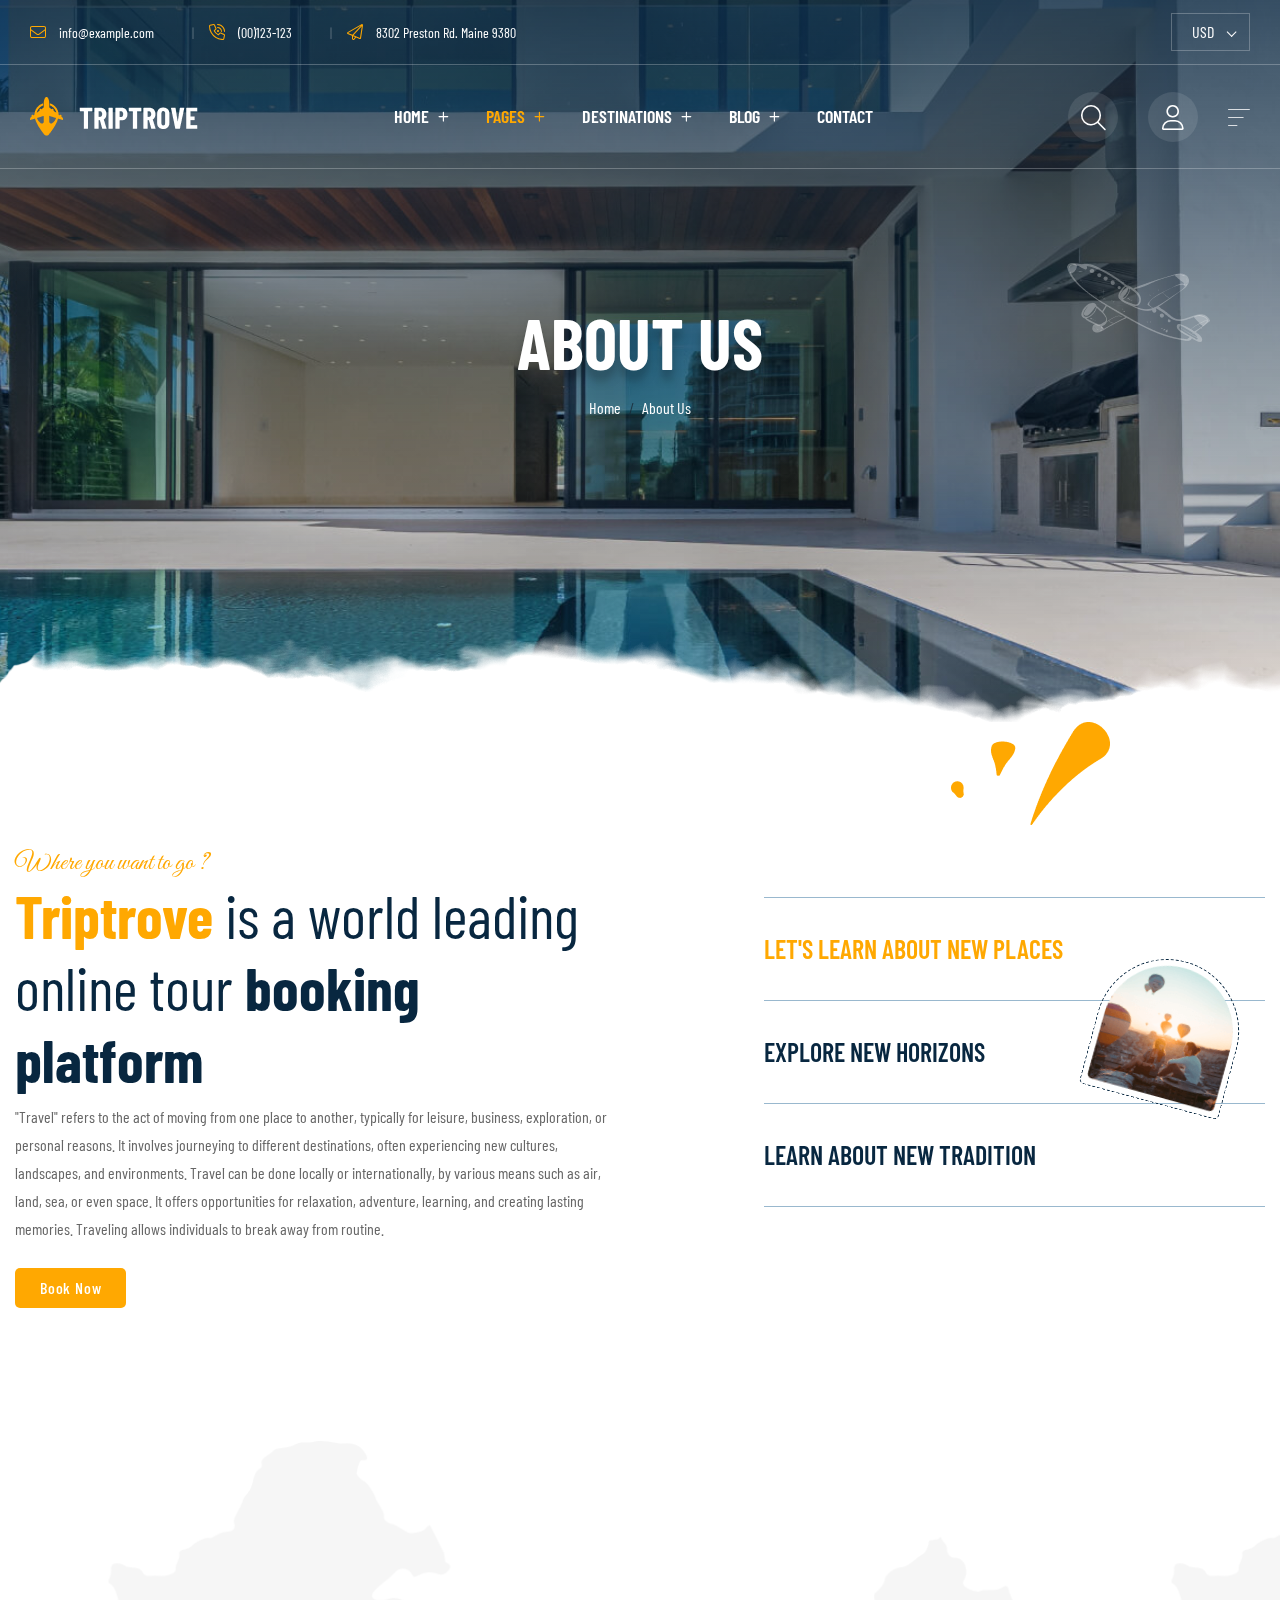
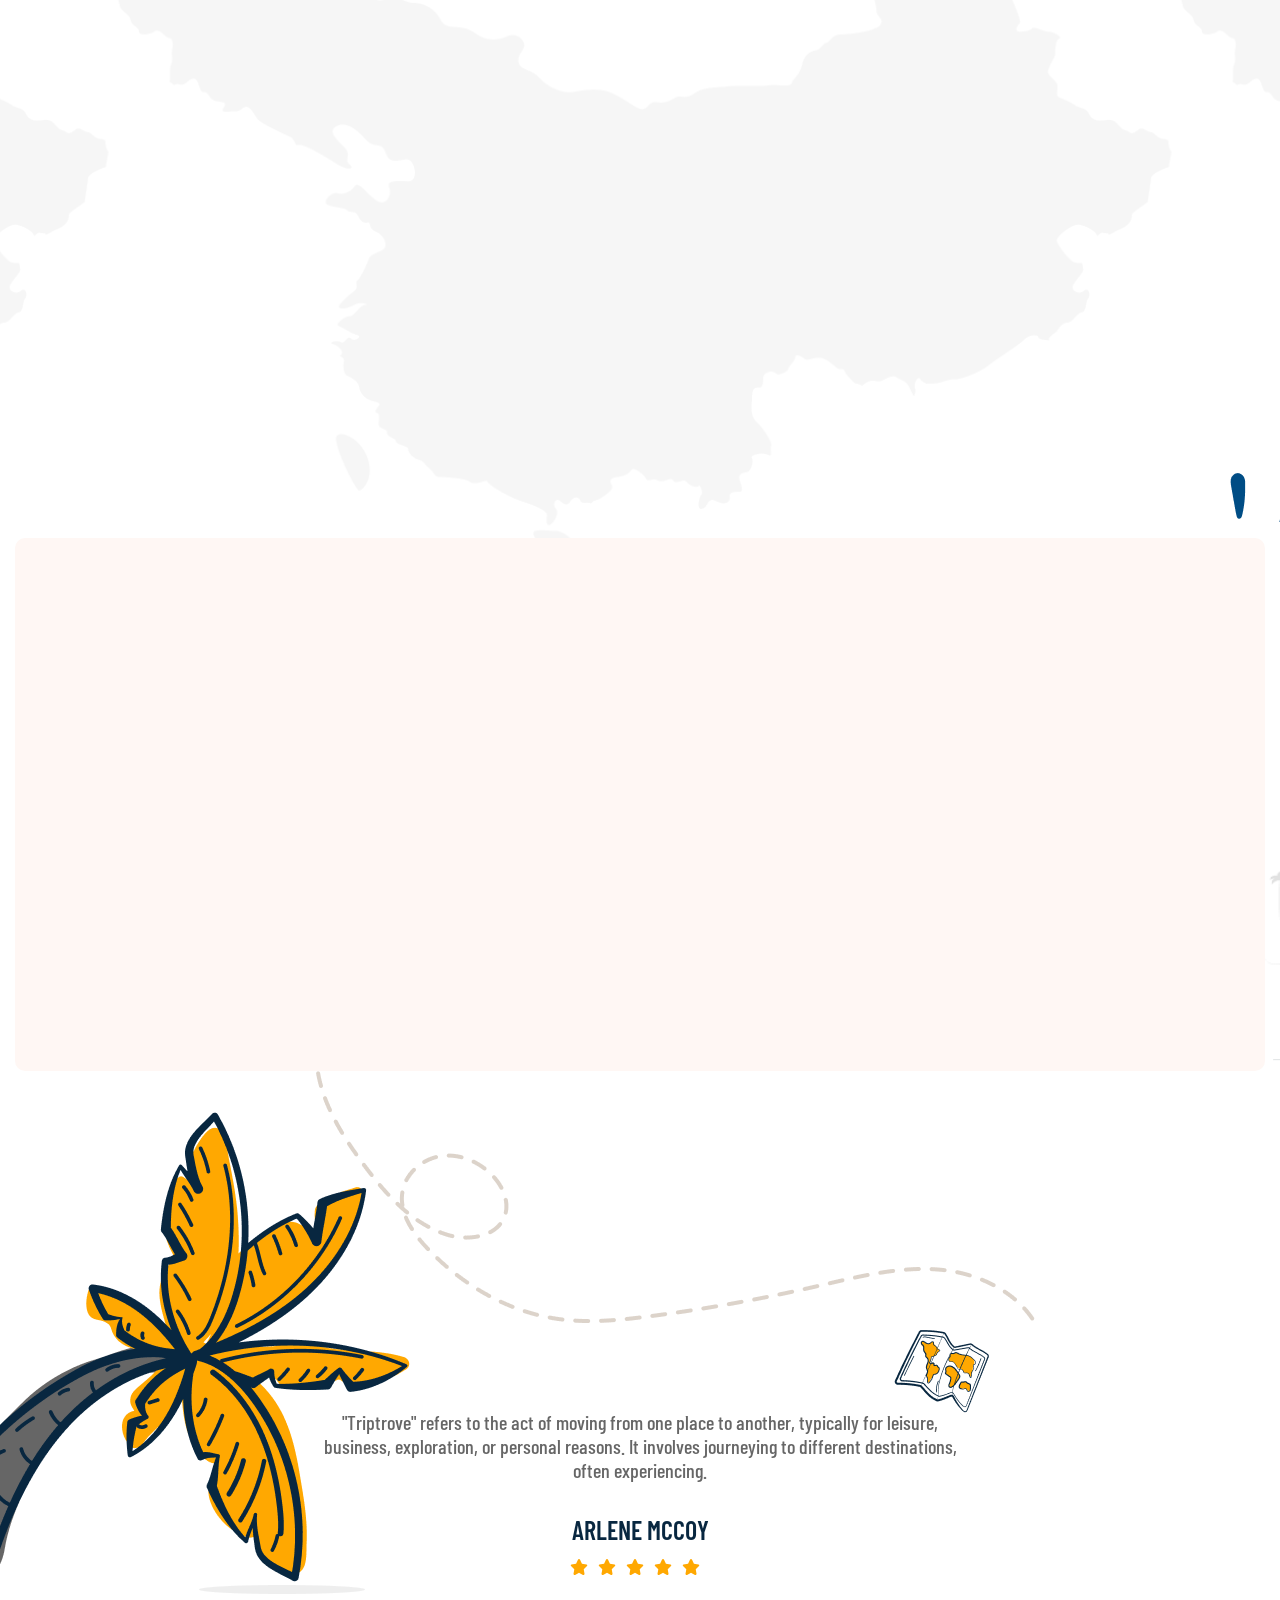
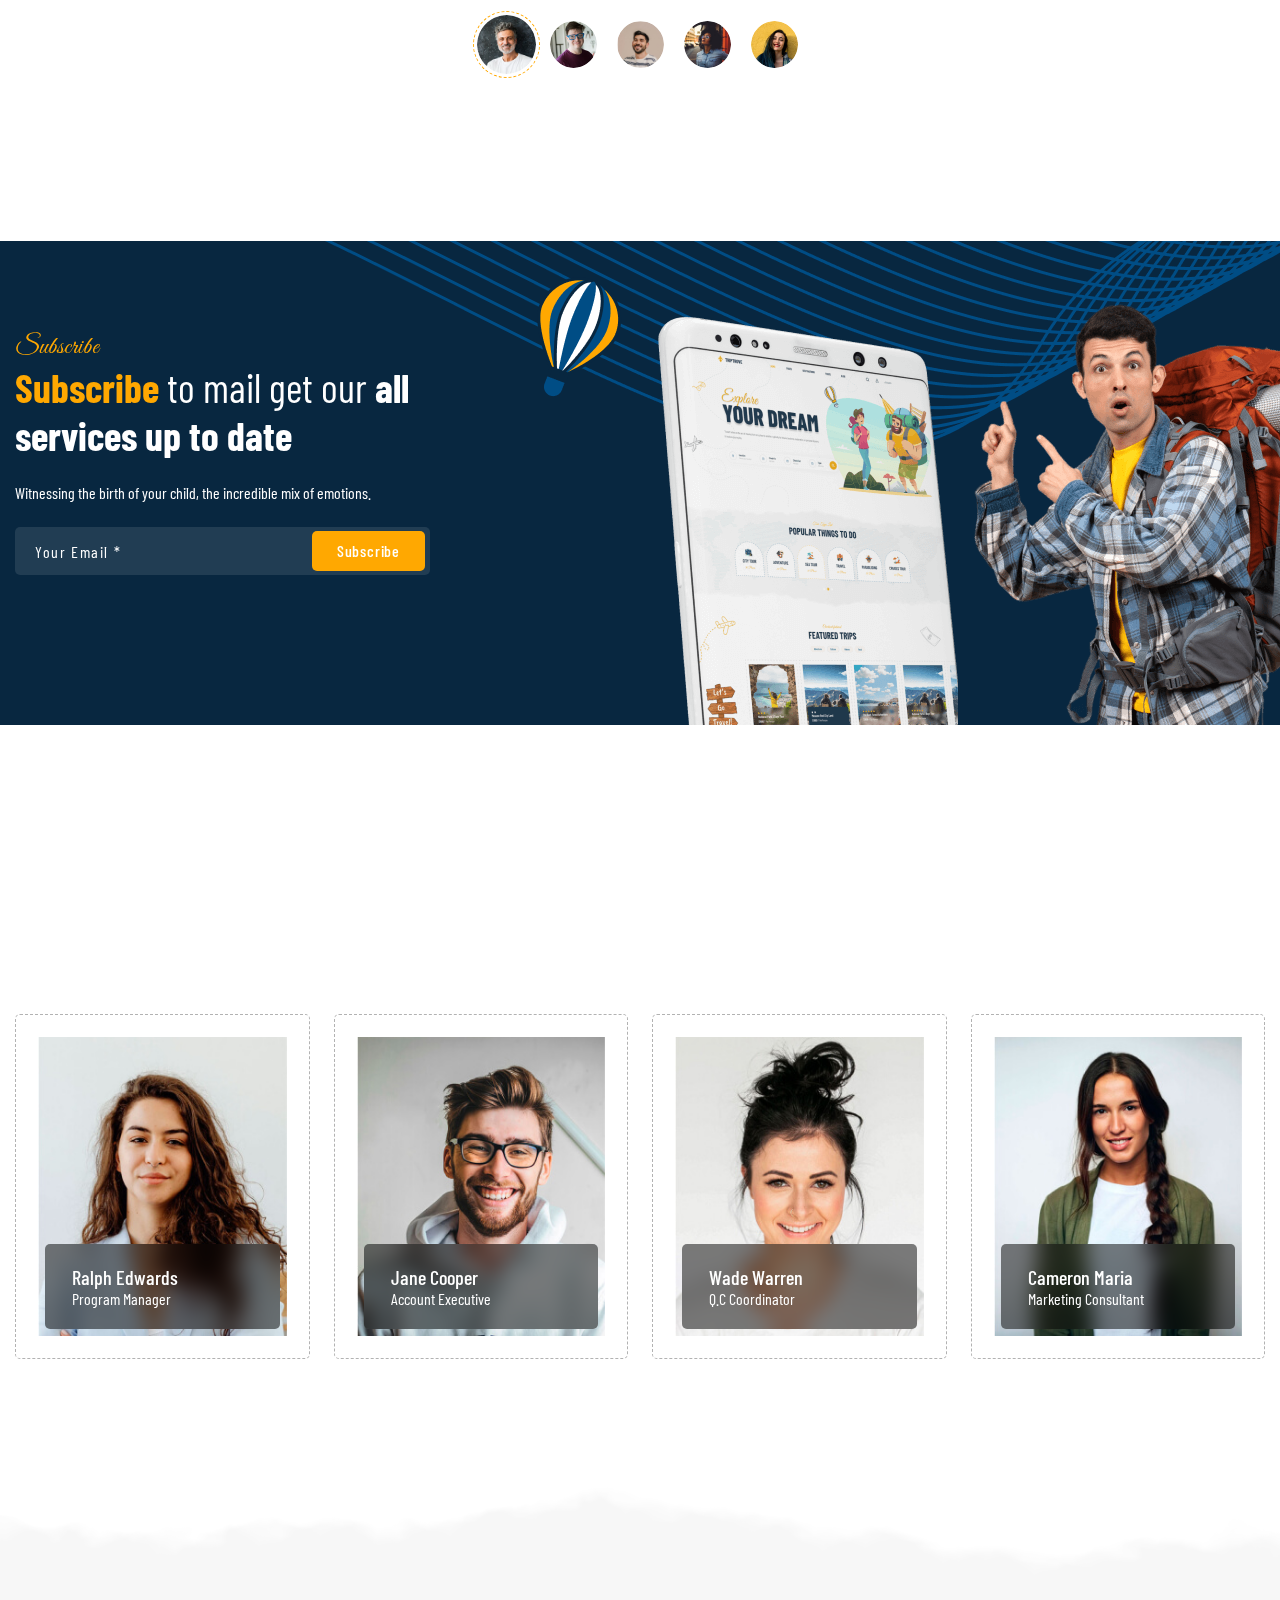
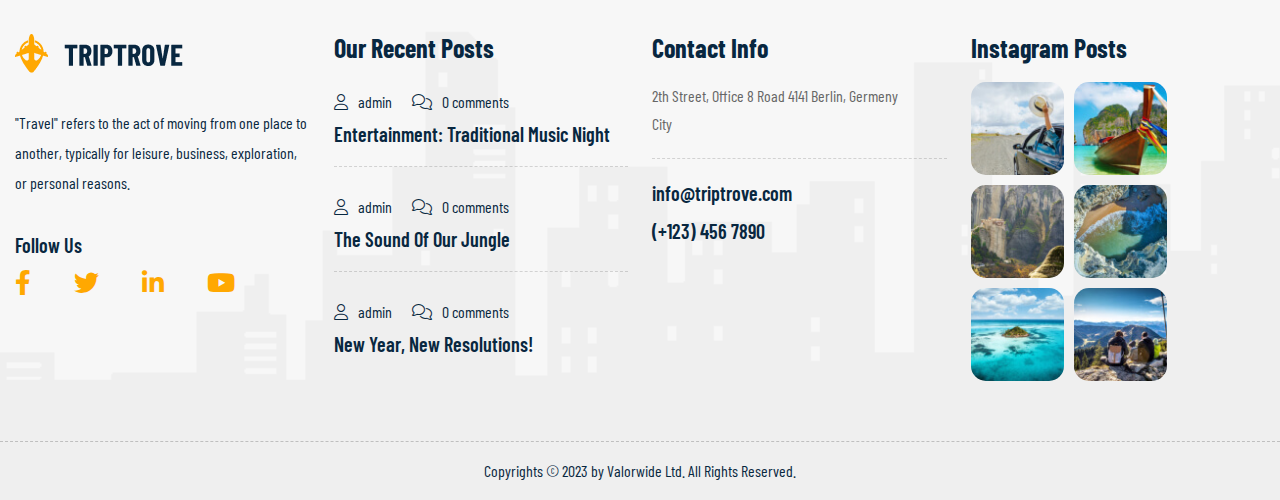
<file: about.html>
<!DOCTYPE html>
<html lang="en">
<head>
    <meta charset="utf-8">
    <meta http-equiv="X-UA-Compatible" content="IE=edge">
    <meta name="viewport" content="width=device-width, initial-scale=1.0, maximum-scale=1.0, user-scalable=0">
    <title>Triptrove - HTML 5 Template</title>
    <!-- Fav Icon -->
    <link rel="icon" href="assets/img/favicon.ico" type="image/x-icon">
    <!-- Google Fonts -->
    <link href="https://fonts.googleapis.com/css2?family=Barlow+Condensed:ital,wght@0,300;0,400;0,500;0,600;0,700;0,800;0,900;1,300;1,400;1,500&display=swap" rel="stylesheet">
    <link href="https://fonts.googleapis.com/css2?family=Great+Vibes&display=swap" rel="stylesheet">
    <!-- Stylesheets -->
    <link href="assets/css/font-awesome-all.css" rel="stylesheet">
    <link href="assets/css/owl.css" rel="stylesheet">
    <link href="assets/css/animate.css" rel="stylesheet">
    <link href="assets/css/jquery.fancybox.min.css" rel="stylesheet">
    <link href="assets/css/jquery-ui.css" rel="stylesheet">
    <link href="assets/css/nice-select.css" rel="stylesheet">
    <link href="assets/css/select2.min.css" rel="stylesheet">
    <link href="assets/css/aos.css" rel="stylesheet">
    <link href="assets/css/swiper.min.css" rel="stylesheet">
    <link href="assets/css/bootstrap.css" rel="stylesheet">
    <!-- template css -->
    <link href="assets/css/color/theme-color.css" rel="stylesheet">
    <link href="assets/css/style.css" rel="stylesheet">
    <link href="assets/css/responsive.css" rel="stylesheet">
</head>

<body>
<div class="valorwide_wrapper">

<!-- preloader -->

<div class="valorwide_preloader">
    <div class="valorwide_preloader bg-black d-flex justify-content-center align-items-center">
    <div class="valorwide_preloader_in">
        <img src="assets/img/favicon.png" alt="Logo">
    </div>
    </div>
</div>    

<!-- preloader end -->

<!--Search Popup-->
<div id="search-popup" class="search-popup">
    <div class="popup-inner">
        <div class="upper-box clearfix">
            <figure class="logo-box pull-left"><a href="index.html"><img src="assets/img/logo-black.png" alt=""></a></figure>
            <div class="close-search pull-right"><span class="fa fa-times"></span></div>
        </div>
        <div class="overlay-layer"></div>
        <div class="valorwide-container">
            <div class="search-form">
                <form method="post" action="#">
                    <div class="form-group">
                        <fieldset>
                            <input type="search" class="form-control" name="search-input" value="" placeholder="Search here ....." required >
                            <button type="submit"><i class="fa fa-search"></i></button>
                        </fieldset>
                    </div>
                </form>
            </div>
        </div>
    </div>
</div>
<!-- Offcanvas Sidebar Area -->
<div class="valorwide-header-sidebar offcanvas offcanvas-end offcanvas_custom" tabindex="-1" id="offcanvasRight">
    <div class="offcanvas-header">
        <img src="assets/img/logo-black.png" alt="img">
        <button type="button" class="btn-close text-reset" data-bs-dismiss="offcanvas" aria-label="Close"></button>
    </div>
    <div class="offcanvas-body">
        <div class="offcanvas_right_wrapper">
            <p>Lorem ipsum dolor sit amet, consectetur adipisicing elit, sed do eiusmod tempor incididunt ut tur
                incidunt ut labore et</p>
            <h4>Contact Us</h4>
            <div class="top_bar_left_item">
                <div class="top_Bar_left_icon">
                    <i class="fas fa-envelope"></i>
                </div>
                <div class="top_Bar_left_text">
                    <h5><a href="mailto:info@valorwide.com">info@valorwide.com</a></h5>
                    <h6>Get free estimate</h6>
                </div>
            </div>
            <div class="top_bar_left_item">
                <div class="top_Bar_left_icon">
                    <i class="fas fa-phone"></i>
                </div>
                <div class="top_Bar_left_text">
                    <h5><a href="tel:00123123123">+00 123 123 123</a></h5>
                    <h6>Sat to Fri: 8:00am to 10pm</h6>
                </div>
            </div>
            <div class="top_bar_left_item">
                <div class="top_Bar_left_icon">
                    <i class="fas fa-map-marker-alt"></i>
                </div>
                <div class="top_Bar_left_text">
                    <h5>8302 Preston Rd. Maine 9380</h5>
                    <h6>Get direction</h6>
                </div>
            </div>
            <div class="offcanvas_follow_area">
                <h5>Follow Us</h5>
                <ul>
                    <li><a href="#"><i class="fa-brands fa-facebook-f"></i></a></li>
                    <li><a href="#"><i class="fa-brands fa-twitter"></i></a></li>
                    <li><a href="#"><i class="fa-brands fa-linkedin-in"></i></a></li>
                    <li><a href="#"><i class="fa-brands fa-youtube"></i></a></li>
                </ul>
            </div>
            <figure class="offcanvas-img">
                <img src="assets/img/sidebar.png" alt="">
            </figure>
        </div>
    </div>
</div>
<!-- Offcanvas Sidebar Area End-->

<!-- valorwide_main header -->
<header class="valorwide_main-header">
    <!-- header-top -->
    <div class="header-top">
        <div class="top-inner">
            <div class="top-left">
                <ul class="info-list clearfix">
                    <li><i class="fa-light fa-envelope"></i> <a href="mailto:info@example.com">info@example.com</a></li>
                    <li><i class="fa-light fa-phone-volume"></i> <a href="tel:+00123123123">(00)123-123</a></li>
                    <li><i class="fa-light fa-paper-plane"></i> <span>8302 Preston Rd. Maine 9380</span></li>
                </ul>
            </div>
            <div class="top-right">
                <div class="form-group">
                    <select class="wide" style="display: none;">
                        <option data-display="USD">USD</option>
                        <option value="EUR">EUR</option>
                        <option value="AEU">AEU</option>
                    </select>
                    <div class="nice-select wide" tabindex="0">
                        <span class="current">USD</span>
                        <ul class="list">
                            <li data-value="USD" data-display="USD" class="option selected focus">USD</li>
                            <li data-value="EUR" class="option">EUR</li>
                            <li data-value="AEU" class="option">AEU</li>
                        </ul>
                    </div>
                </div>
            </div>
        </div>
    </div>
    <!-- header-lower -->
    <div class="header-lower">
        <div class="outer-box">
            <div class="logo-box">
                <figure class="logo"><a href="index.html"><img src="assets/img/logo-white.png" alt=""></a></figure>
            </div>
            <div class="menu-area">
                <!--Mobile Navigation Toggler-->
                <div class="mobile-nav-toggler">
                    <i class="icon-bar"></i>
                    <i class="icon-bar"></i>
                    <i class="icon-bar"></i>
                </div>
                <nav class="main-menu navbar-expand-md navbar-light clearfix">
                    <div class="collapse navbar-collapse show clearfix" id="navbarSupportedContent">
                        <ul class="navigation clearfix">
                            <li class="dropdown"><a href="index.html">Home</a>
                                <ul>
                                    <li><a href="index.html">Home One </a></li>
                                    <li><a href="index-2.html">Home Two</a></li>
                                    <li><a href="index-3.html">Home Three</a></li>                                    
                                </ul>
                            </li> 
                            <li class="dropdown current"><a href="index.html">Pages</a>
                                <ul>
                                    <li><a href="team.html">Team</a></li>
                                    <li><a href="about.html">About Us</a></li>
                                    <li><a href="faq.html">Faq</a></li>
                                    <li><a href="get-in-touch.html">Get In Touch</a></li>
                                    <li><a href="offer.html">Our offer</a></li>
                                    <li><a href="gallery.html">Gallery</a></li>
                                </ul>
                            </li> 
                            <li class="dropdown"><a href="tours.html">Destinations</a>
                                <ul>
                                    <li><a href="tours.html">Destination One</a></li>
                                    <li><a href="tours-2.html">Destination two</a></li>
                                    <li><a href="tour-details.html">Destination Details</a></li>
                                </ul>
                            </li> 
                            <li class="dropdown"><a href="index.html">Blog</a>
                                <ul>
                                    <li><a href="blog.html">Blog Grid</a></li>
                                    <li><a href="blog-details.html">Blog Details</a></li>
                                </ul>
                            </li>  
                            <li><a href="contact.html">Contact</a></li> 
                        </ul>
                    </div>
                </nav>                      
            </div>
            <ul class="menu-right-content">
                <li class="search-box-outer search-toggler">
                    <a href="#"><i class="fa-light fa-magnifying-glass"></i></a>
                </li>
                <li class="user-box">
                    <a href="#"><i class="fa-light fa-user"></i></a>
                </li>
                <li class="offcanvas-box">
                    <div class="option-item">
                        <a href="#" data-bs-toggle="offcanvas" data-bs-target="#offcanvasRight" aria-controls="offcanvasRight"> <i class="fa-thin fa-bars-sort"></i></a>
                    </div>
                </li>
            </ul>
        </div>
    </div>

    <!--sticky Header-->
    <div class="sticky-header">
        <div class="outer-container">
            <div class="outer-box">
                <div class="logo-box">
                    <figure class="logo"><a href="index.html"><img src="assets/img/logo-white.png" alt=""></a></figure>
                </div>
                <div class="menu-area">
                    <nav class="main-menu clearfix">
                        <!--Keep This Empty / Menu will come through Javascript-->
                    </nav>
                    <ul class="menu-right-content">
                        <li class="search-box-outer search-toggler">
                            <a href="#"><i class="fa-light fa-magnifying-glass"></i></a>
                        </li>
                        <li class="user-box">
                            <a href="#"><i class="fa-light fa-user"></i></a>
                        </li>
                        <li class="offcanvas-box">
                            <div class="option-item">
                                <a href="#" data-bs-toggle="offcanvas" data-bs-target="#offcanvasRight" aria-controls="offcanvasRight"> <i class="fa-thin fa-bars-sort"></i></a>
                            </div>
                        </li>
                    </ul>
                </div>
            </div>
        </div>
    </div>
</header>
<!-- valorwide_main-header end -->

<!-- Mobile Menu  -->
<div class="mobile-menu">
    <div class="menu-backdrop"></div>
    <div class="close-btn"><i class="fas fa-times"></i></div>
    
    <nav class="menu-box">
        <div class="nav-logo"><a href="index.html"><img src="assets/img/logo-white.png" alt=""></a></div>
        <div class="menu-outer"><!-- Mobile Menu Will Come From Js     --></div> 
    </nav>
</div><!-- End Mobile Menu -->


<!-- page-title -->
<section class="page-title-section position-relative valorwide_ripple_version" style="background-image: url(assets/img/resources/page-title-1.jpg);">
    <div class="shape-1" style="background-image: url(assets/img/shape/shape-1.png);"></div>
    <div class="shape-2" style="background-image: url(assets/img/shape/sky-shape.png);"></div>
    <div class="page-title-box">
        <h1 class="page-title">About Us</h1>
        <ul class="breadcrumb">
            <li class="breadcrumb-item"><a href="index.html">Home</a></li>
            <li class="breadcrumb-item active"><a href="#">About Us</a></li>
        </ul>
    </div>      
</section>
<!-- page-title-end -->

<!-- about-section -->
<section class="about-section sec-padding position-relative">
    <div class="shape-1" style="background-image: url(assets/img/shape/shape-6.png);"></div>
    <div class="valorwide-container">
        <div class="row g-5 tabs-box">
            <div class="col-lg-6">
               <div class="left-content tabs-content">
                    <!-- block -->
                    <div class="hover-items tab active-tab" id="tab-1">
                        <figure class="image">
                            <img src="assets/img/about/about-1.png" alt="">
                        </figure>
                        <div class="title-box">
                            <h4 class="sec-sub-title">Where you want to go ?</h4>
                            <h2 class="sec-title mb-2"><strong><span>Triptrove</span></strong> is a world leading online tour <strong>booking platform</strong></h2>
                            <p>"Travel" refers to the act of moving from one place to another, typically for leisure, business, exploration, or personal reasons. It involves journeying to different destinations, often experiencing new cultures, landscapes, and environments. Travel can be done locally or internationally, by various means such as air, land, sea, or even space. It offers opportunities for relaxation, adventure, learning, and creating lasting memories. Traveling allows individuals to break away from routine.                        
                            </p>                   
                        </div>
                        <div class="about-btn-box">
                            <a href="#" class="theme-btn btn-style-one">
                                <span class="txt">Book Now</span>
                            </a>
                        </div>
                    </div>
                    <!-- block -->
                    <div class="hover-items tab" id="tab-2">
                        <figure class="image">
                            <img src="assets/img/about/about-1.png" alt="">
                        </figure>
                        <div class="title-box">
                            <h4 class="sec-sub-title">Where you want to go ?</h4>
                            <h2 class="sec-title mb-2"><strong><span>Travelers</span></strong> can be sure that they are getting a <strong>good deal</strong></h2>
                            <p>"Travel" refers to the act of moving from one place to another, typically for leisure, business, exploration, or personal reasons. It involves journeying to different destinations, often experiencing new cultures, landscapes, and environments. Travel can be done locally or internationally, by various means such as air, land, sea, or even space. It offers opportunities for relaxation, adventure, learning, and creating lasting memories. Traveling allows individuals to break away from routine.                        
                            </p>                   
                        </div>
                        <div class="about-btn-box">
                            <a href="#" class="theme-btn btn-style-one">
                                <span class="txt">Book Now</span>
                            </a>
                        </div>
                    </div>
                    <!-- block -->
                    <div class="hover-items tab" id="tab-3">
                        <figure class="image">
                            <img src="assets/img/about/about-1.png" alt="">
                        </figure>
                        <div class="title-box">
                            <h4 class="sec-sub-title">Where you want to go ?</h4>
                            <h2 class="sec-title mb-2"><strong><span>Travelers</span></strong> find the perfect tour for their <strong>needs & budget</strong></h2>
                            <p>"Travel" refers to the act of moving from one place to another, typically for leisure, business, exploration, or personal reasons. It involves journeying to different destinations, often experiencing new cultures, landscapes, and environments. Travel can be done locally or internationally, by various means such as air, land, sea, or even space. It offers opportunities for relaxation, adventure, learning, and creating lasting memories. Traveling allows individuals to break away from routine.                        
                            </p>                   
                        </div>
                        <div class="about-btn-box">
                            <a href="contact.html" class="theme-btn btn-style-one">
                                <span class="txt">Book Now</span>
                            </a>
                        </div>
                    </div>
               </div>
            </div>
            <div class="col-lg-6">
                <div class="right-content">                   
                    <ul class="tab-btns tab-buttons clearfix">
                        <li data-tab="#tab-1" class="tab-btn active-btn">Let's Learn About New Places</li>
                        <li data-tab="#tab-2" class="tab-btn">Explore New Horizons</li>
                        <li data-tab="#tab-3" class="tab-btn">Learn About New Tradition </li>
                    </ul>
                </div>
            </div>
        </div>
    </div>
</section>
<!-- about-section-end -->

<!-- choose-section -->
<section class="choose-section sec-padding" style="background-image: url(assets/img/shape/map-3.png);">
    <div class="valorwide-container">
        <div class="title-box text-center" data-aos="zoom-in" data-aos-duration="500">
            <h4 class="sec-sub-title">Checkout featured</h4>
            <h2 class="sec-title">Why choose triptrove</h2>                  
        </div>
        <div class="row g-2" data-aos="zoom-in" data-aos-duration="1000">
            <!-- block -->
            <div class="col-lg-3 col-md-6">
                <div class="choose-box">
                    <div class="icon">
                        <i class="fat fa-tickets-airline"></i>
                    </div>
                    <div class="content">
                        <h4><a href="about.html">Unlimited flexibility</a></h4>
                        <p>Witnessing the birth of your child, the incredible mix of emotions, and the start of a new chapter in your life.</p>
                    </div>
                </div>
            </div>
            <!-- block -->
            <div class="col-lg-3 col-md-6">
                <div class="choose-box">
                    <div class="icon">
                        <i class="fat fa-wreath-laurel"></i>
                    </div>
                    <div class="content">
                        <h4><a href="about.html">Memorable experiences</a></h4>
                        <p>Witnessing the birth of your child, the incredible mix of emotions, and the start of a new chapter in your life.</p>
                    </div>
                </div>
            </div>
            <!-- block -->
            <div class="col-lg-3 col-md-6">
                <div class="choose-box">
                    <div class="icon">
                        <i class="fat fa-gem"></i>
                    </div>
                    <div class="content">
                        <h4><a href="about.html">Quality at our core</a></h4>
                        <p>Witnessing the birth of your child, the incredible mix of emotions, and the start of a new chapter in your life.</p>
                    </div>
                </div>
            </div>
            <!-- block -->
            <div class="col-lg-3 col-md-6">
                <div class="choose-box">
                    <div class="icon">
                        <i class="fat fa-trophy-star"></i>
                    </div>
                    <div class="content">
                        <h4><a href="about.html">Award-winning support </a></h4>
                        <p>Witnessing the birth of your child, the incredible mix of emotions, and the start of a new chapter in your life.</p>
                    </div>
                </div>
            </div>
        </div>
    </div>
</section>
<!-- choose-section-end -->

<!-- discount-offer -->
<section class="discount-offer-section">
        <div class="valorwide-container">
            <div class="discount-container position-relative">
                <div class="shape-1" style="background-image: url(assets/img/shape/shape-8.png);"></div>
                <div class="row g-4">
                    <div class="col-lg-5 col-md-6">
                        <div class="inner" data-aos="slide-right" data-aos-duration="1000">
                            <div class="title-box">
                                <h4 class="sec-sub-title">Where you want to go ?</h4>
                                <h2 class="sec-title"><strong><span>Enjoy a 20%</span></strong> Discount on all our Travel <strong>for a limited time!</strong></h2> 
                                <p class="text">Witnessing the birth of your child, the incredible mix of emotions, and the start of a new chapter in your life.</p>       
                            </div>
                            <div class="discount-btn-box">
                                <a href="contact.html" class="theme-btn btn-style-one">
                                    <span class="txt">Book Now</span>
                                </a>
                            </div>
                        </div>
                    </div>
                    <div class="col-lg-7 col-md-6">
                        <figure class="image" data-aos="slide-left" data-aos-duration="1000">
                            <img src="assets/img/resources/book-family.png" alt="">
                        </figure>
                    </div>
                </div>
            </div>
        </div>
</section>
<!-- discount-offer-end -->

<!-- Testimonial Section Two -->
<section class="testimonial-section-two sec-padding-s position-relative">	
    <div class="shape-2" style="background-image: url(assets/img/shape/tree.png);"></div>
    <div class="shape-3" style="background-image: url(assets/img/shape/shape-9.png);"></div>
    <div class="shape-4" style="background-image: url(assets/img/shape/map-4.png);"></div>
    <div class="valorwide-container">	
        <div class="title-box text-center" data-aos="zoom-in" data-aos-duration="500">
            <h4 class="sec-sub-title">Testimonial</h4>
            <h2 class="sec-title">customer reviews</h2>  
            <div class="shape-1">
                <img src="assets/img/icons/icon-7.png" alt="">
            </div>                
        </div>
        <!-- Swiper -->
        <div class="swiper-container slider-content">
            <div class="swiper-wrapper">
                <!-- block -->
                <div class="swiper-slide">
                    <div class="content">
                        <p class="text">"Triptrove" refers to the act of moving from one place to another, typically for leisure, business, exploration, or personal reasons. It involves journeying to different destinations, often experiencing.</p>
                        <h4>Arlene McCoy</h4>
                        <ul class="ratings">
                            <li><i class="fa fa-star"></i></li>
                            <li><i class="fa fa-star"></i></li>
                            <li><i class="fa fa-star"></i></li>
                            <li><i class="fa fa-star"></i></li>
                            <li><i class="fa fa-star"></i></li>
                        </ul>
                    </div>
                </div>
                <!-- block -->
                <div class="swiper-slide">
                    <div class="content">
                        <p class="text">"Triptrove" refers to the act of moving from one place to another, typically for leisure, business, exploration, or personal reasons. It involves journeying to different destinations, often experiencing.</p>
                        <h4>McCoy McCoy</h4>
                        <ul class="ratings">
                            <li><i class="fa fa-star"></i></li>
                            <li><i class="fa fa-star"></i></li>
                            <li><i class="fa fa-star"></i></li>
                            <li><i class="fa fa-star"></i></li>
                            <li><i class="fa fa-star"></i></li>
                        </ul>
                    </div>
                </div>
                <!-- block -->
                <div class="swiper-slide">
                    <div class="content">
                        <p class="text">"Triptrove" refers to the act of moving from one place to another, typically for leisure, business, exploration, or personal reasons. It involves journeying to different destinations, often experiencing.</p>
                        <h4>Laila Kali</h4>
                        <ul class="ratings">
                            <li><i class="fa fa-star"></i></li>
                            <li><i class="fa fa-star"></i></li>
                            <li><i class="fa fa-star"></i></li>
                            <li><i class="fa fa-star"></i></li>
                            <li><i class="fa fa-star"></i></li>
                        </ul>
                    </div>
                </div>
                <!-- block -->
                <div class="swiper-slide">
                    <div class="content">
                        <p class="text">"Triptrove" refers to the act of moving from one place to another, typically for leisure, business, exploration, or personal reasons. It involves journeying to different destinations, often experiencing.</p>
                        <h4>Orange Klau</h4>
                        <ul class="ratings">
                            <li><i class="fa fa-star"></i></li>
                            <li><i class="fa fa-star"></i></li>
                            <li><i class="fa fa-star"></i></li>
                            <li><i class="fa fa-star"></i></li>
                            <li><i class="fa fa-star"></i></li>
                        </ul>
                    </div>
                </div>
                <!-- block -->
                <div class="swiper-slide">
                    <div class="content">
                        <p class="text">"Triptrove" refers to the act of moving from one place to another, typically for leisure, business, exploration, or personal reasons. It involves journeying to different destinations, often experiencing.</p>
                        <h4>Ore McCoy</h4>
                        <ul class="ratings">
                            <li><i class="fa fa-star"></i></li>
                            <li><i class="fa fa-star"></i></li>
                            <li><i class="fa fa-star"></i></li>
                            <li><i class="fa fa-star"></i></li>
                            <li><i class="fa fa-star"></i></li>
                        </ul>
                    </div>
                </div>
            </div>				
        </div>	
        <div class="swiper-container gallery-thumbs">
            <div class="swiper-wrapper">
                <div class="swiper-slide"><span class="author-image"><img src="assets/img/resources/reviewer-6.png" alt="" /></span></div>
                <div class="swiper-slide"><span class="author-image"><img src="assets/img/resources/reviewer-2.png" alt="" /></span></div>
                <div class="swiper-slide"><span class="author-image"><img src="assets/img/resources/reviewer-3.png" alt="" /></span></div>
                <div class="swiper-slide"><span class="author-image"><img src="assets/img/resources/reviewer-4.png" alt="" /></span></div>
                <div class="swiper-slide"><span class="author-image"><img src="assets/img/resources/reviewer-5.png" alt="" /></span></div>
            </div>
        </div>	  
    </div>
</section>

<!-- subscribe-section -->
<section class="subscribe-section position-relative">
    <div class="valorwide-container">
        <div class="subscribe-image-box">
            <div class="shape-1" style="background-image: url(assets/img/shape/baloon-1.png);"></div>
            <div class="shape-2" style="background-image: url(assets/img/shape/shape-10.png);"></div>
            <div class="image-1" style="background-image: url(assets/img/resources/mobile-1.png);"></div>
            <div class="image-2" style="background-image: url(assets/img/resources/man-backpack.png);"></div>
        </div>
        <div class="inner">
            <div class="title-box">
                <h4 class="sec-sub-title">Subscribe</h4>
                <h2 class="sec-title"><strong><span>Subscribe</span></strong> to mail get our <strong>all services up to date</strong></h2>                 
                <p class="text">Witnessing the birth of your child, the incredible mix of emotions.</p>       
            </div>
            <div class="default-form">
                <form class="form-left">
                    <input type="email" placeholder="Your Email *" required>
                    <div class="subscribe-btn-box">
                        <button type="submit" class="theme-btn btn-style-one">
                            <span class="txt">Subscribe</span>
                        </button>
                    </div>
                </form>
            </div>
        </div>
    </div>
</section>
<!-- subscribe-section-end -->

<!-- team-section -->
<section class="team-section sec-padding">
    <div class="valorwide-container">
        <div class="title-box text-center" data-aos="zoom-in" data-aos-duration="500">
            <h4 class="sec-sub-title">Team Members</h4>
            <h2 class="sec-title">Meet The Team</h2>              
        </div>
        <div class="row g-4">
            <!-- block -->
            <div class="col-lg-3 col-md-6">
                <div class="team-box">
                    <figure class="image">
                        <img src="assets/img/team/team-1.jpg" alt="">
                    </figure>
                    <div class="fig-content-area">
                        <div class="info">
                            <h5><a href="team.details">Ralph Edwards</a></h5>
                            <h6>Program Manager </h6>
                        </div>
                        <ul class="socials-info">
                            <li><a href="www.facebook.com"><i class="fab fa-facebook-f"></i></a></li>
                            <li><a href="www.twitter.com"><i class="fab fa-twitter"></i></a></li>
                            <li><a href="www.linkedin.com"><i class="fab fa-linkedin-in"></i></a></li>
                            <li><a href="www.skype.com"><i class="fab fa-skype"></i></a></li>
                        </ul>
                    </div>
                </div>
            </div>
            <!-- block -->
            <div class="col-lg-3 col-md-6">
                <div class="team-box">
                    <figure class="image">
                        <img src="assets/img/team/team-2.jpg" alt="">
                    </figure>
                    <div class="fig-content-area">
                        <div class="info">
                            <h5><a href="team.details">Jane Cooper</a></h5>
                            <h6>Account Executive  </h6>
                        </div>
                        <ul class="socials-info">
                            <li><a href="www.facebook.com"><i class="fab fa-facebook-f"></i></a></li>
                            <li><a href="www.twitter.com"><i class="fab fa-twitter"></i></a></li>
                            <li><a href="www.linkedin.com"><i class="fab fa-linkedin-in"></i></a></li>
                            <li><a href="www.skype.com"><i class="fab fa-skype"></i></a></li>
                        </ul>
                    </div>
                </div>
            </div>
            <!-- block -->
            <div class="col-lg-3 col-md-6">
                <div class="team-box">
                    <figure class="image">
                        <img src="assets/img/team/team-3.jpg" alt="">
                    </figure>
                    <div class="fig-content-area">
                        <div class="info">
                            <h5><a href="team.details">Wade Warren</a></h5>
                            <h6>Q.C Coordinator </h6>
                        </div>
                        <ul class="socials-info">
                            <li><a href="www.facebook.com"><i class="fab fa-facebook-f"></i></a></li>
                            <li><a href="www.twitter.com"><i class="fab fa-twitter"></i></a></li>
                            <li><a href="www.linkedin.com"><i class="fab fa-linkedin-in"></i></a></li>
                            <li><a href="www.skype.com"><i class="fab fa-skype"></i></a></li>
                        </ul>
                    </div>
                </div>
            </div>
            <!-- block -->
            <div class="col-lg-3 col-md-6">
                <div class="team-box">
                    <figure class="image">
                        <img src="assets/img/team/team-4.jpg" alt="">
                    </figure>
                    <div class="fig-content-area">
                        <div class="info">
                            <h5><a href="team.details">Cameron Maria</a></h5>
                            <h6>Marketing Consultant  </h6>
                        </div>
                        <ul class="socials-info">
                            <li><a href="www.facebook.com"><i class="fab fa-facebook-f"></i></a></li>
                            <li><a href="www.twitter.com"><i class="fab fa-twitter"></i></a></li>
                            <li><a href="www.linkedin.com"><i class="fab fa-linkedin-in"></i></a></li>
                            <li><a href="www.skype.com"><i class="fab fa-skype"></i></a></li>
                        </ul>
                    </div>
                </div>
            </div>
        </div>
    </div>
</section>
<!-- team-section-end -->


<!-- main-footer -->
<footer class="main-footer p_relative">
    <div class="sky-shape" style="background-image: url(assets/img/footer/skyshape.png);"></div>
    <div class="shape" style="background-image: url(assets/img/footer/footer-bg.png);"></div>
    <div class="widget-section">
        <div class="valorwide-container">
            <div class="row clearfix">
                <div class="col-lg-3 col-md-6 col-sm-12 footer-column">
                    <div class="footer-widget logo-widget mr_50">
                        <figure class="footer-logo"><a href="index.html"><img src="assets/img/logo-black.png" alt=""></a></figure>
                        <p>"Travel" refers to the act of moving from one place to another, typically for leisure, business, exploration, or personal reasons. </p>
                        <h5>Follow Us</h5>
                        <ul class="social-links clearfix">
                            <li><a href="#"><i class="fa-brands fa-facebook-f"></i></a></li>
                            <li><a href="#"><i class="fa-brands fa-twitter"></i></a></li>
                            <li><a href="#"><i class="fa-brands fa-linkedin-in"></i></a></li>
                            <li><a href="#"><i class="fa-brands fa-youtube"></i></a></li>
                        </ul>
                    </div>
                </div>
                <div class="footer-column col-lg-3 col-md-6 col-sm-12">
                    <div class="footer-widget links-widget">
                        <div class="widget-title">
                            <h4>Our Recent Posts</h4>
                        </div>
                        <div class="footer-blog widget-content">
                            <ul class="links-list clearfix">
                                <li><i class="fa-light fa-user"></i><a href="index.html">admin</a></li>
                                <li><i class="fa-light fa-comments"></i><a href="index.html">0 comments</a></li>
                            </ul>
                            <h5 class="blog-title"><a href="blog-details.html">Entertainment: Traditional Music Night</a></h5>
                        </div>
                    </div>
                    <div class="footer-widget links-widget">                       
                        <div class="footer-blog widget-content">
                            <ul class="links-list clearfix">
                                <li><i class="fa-light fa-user"></i><a href="index.html">admin</a></li>
                                <li><i class="fa-light fa-comments"></i><a href="index.html">0 comments</a></li>
                            </ul>
                            <h5 class="blog-title"><a href="blog-details.html">The Sound Of Our Jungle</a></h5>
                        </div>
                    </div>
                    <div class="footer-widget links-widget">                     
                        <div class="footer-blog widget-content">
                            <ul class="links-list clearfix">
                                <li><i class="fa-light fa-user"></i><a href="index.html">admin</a></li>
                                <li><i class="fa-light fa-comments"></i><a href="index.html">0 comments</a></li>
                            </ul>
                            <h5 class="blog-title"><a href="blog-details.html">New Year, New Resolutions!</a></h5>
                        </div>
                    </div>
                </div>
                <div class="col-lg-3 col-md-6 col-sm-12 footer-column">
                    <div class="footer-widget links-widget ml_30">
                        <div class="widget-title">
                            <h4>Contact Info</h4>
                        </div>
                        <div class="widget-content">
                            <div class="footer-contact-widget">
                                <p>2th Street, Office 8 Road 4141 Berlin, Germeny <br/>City</p>
                            </div>
                            <ul class="footer-contact-widget-2">
                                <li><a href="mailto:info@triptrove.com">info@triptrove.com</a></li>
                                <li><a href="tel:+1234567890">(+123) 456 7890</a></li>
                            </ul>
                        </div>
                    </div>
                </div>
                <div class="col-lg-3 col-md-6 col-sm-12 footer-column">
                    <div class="footer-widget gallery-widget">
                        <div class="widget-title">
                            <h4>Instagram Posts</h4>
                        </div>
                        <div class="widget-content">
                            <ul class="image-list clearfix">
                                <li>
                                    <figure class="image">
                                        <a href="assets/img/footer/footer-1.jpg" class="lightbox-image" data-fancybox="gallery">
                                            <img src="assets/img/footer/footer-1.jpg" alt="">
                                        </a>
                                    </figure>
                                </li>
                                <li>
                                    <figure class="image">
                                        <a href="assets/img/footer/footer-2.jpg" class="lightbox-image" data-fancybox="gallery">
                                            <img src="assets/img/footer/footer-2.jpg" alt="">
                                        </a>
                                    </figure>
                                </li>
                                <li>
                                    <figure class="image">
                                        <a href="assets/img/footer/footer-3.jpg" class="lightbox-image" data-fancybox="gallery">
                                            <img src="assets/img/footer/footer-3.jpg" alt="">
                                        </a>
                                    </figure>
                                </li>
                                <li>
                                    <figure class="image">
                                        <a href="assets/img/footer/footer-4.jpg" class="lightbox-image" data-fancybox="gallery">
                                            <img src="assets/img/footer/footer-4.jpg" alt="">
                                        </a>
                                    </figure>
                                </li>
                                <li>
                                    <figure class="image">
                                        <a href="assets/img/footer/footer-5.jpg" class="lightbox-image" data-fancybox="gallery">
                                            <img src="assets/img/footer/footer-5.jpg" alt="">
                                        </a>
                                    </figure>
                                </li>
                                <li>
                                    <figure class="image">
                                        <a href="assets/img/footer/footer-6.jpg" class="lightbox-image" data-fancybox="gallery">
                                            <img src="assets/img/footer/footer-6.jpg" alt="">
                                        </a>
                                    </figure>
                                </li>
                            </ul>
                        </div>
                    </div>
                </div>
            </div>
        </div>
    </div>
    <div class="footer-bottom centred">
        <div class="valorwide-container">
            <div class="copyright">
                <p>Copyrights © 2023 by <a href="index.html">Valorwide Ltd.</a> All Rights Reserved.</p>
            </div>
        </div>
    </div>
</footer>
<!-- main-footer end -->

  <!-- Top To Bottom Area -->
  <div class="go-top">
    <i class="fas fa-chevron-up"></i>
    <i class="fas fa-chevron-up"></i>
</div>
  <!-- Top To Bottom Area End-->



</div>   <!-- valorwide_wrapper_div_end -->

<!-- jquery plugins -->
<script src="assets/js/jquery.js"></script>
<script src="assets/js/aos.js"></script>
<script src="assets/js/swiper.min.js"></script>
<script src="assets/js/jquery-ui.js"></script>
<script src="assets/js/bootstrap.min.js"></script>
<script src="assets/js/owl.js"></script>
<script src="assets/js/jquery-ripples.js"></script>
<script src="assets/js/jquery.fancybox.js"></script>
<script src="assets/js/jquery.nice-select.min.js"></script>
<script src="assets/js/select2.min.js"></script>
<script src="assets/js/parallax.min.js"></script>
<script src="assets/js/jquery-ripples.js"></script>
<script src="assets/js/isotope.js"></script>

<!-- main-js -->

<script src="assets/js/script.js"></script>

</body>
</html>
</file>
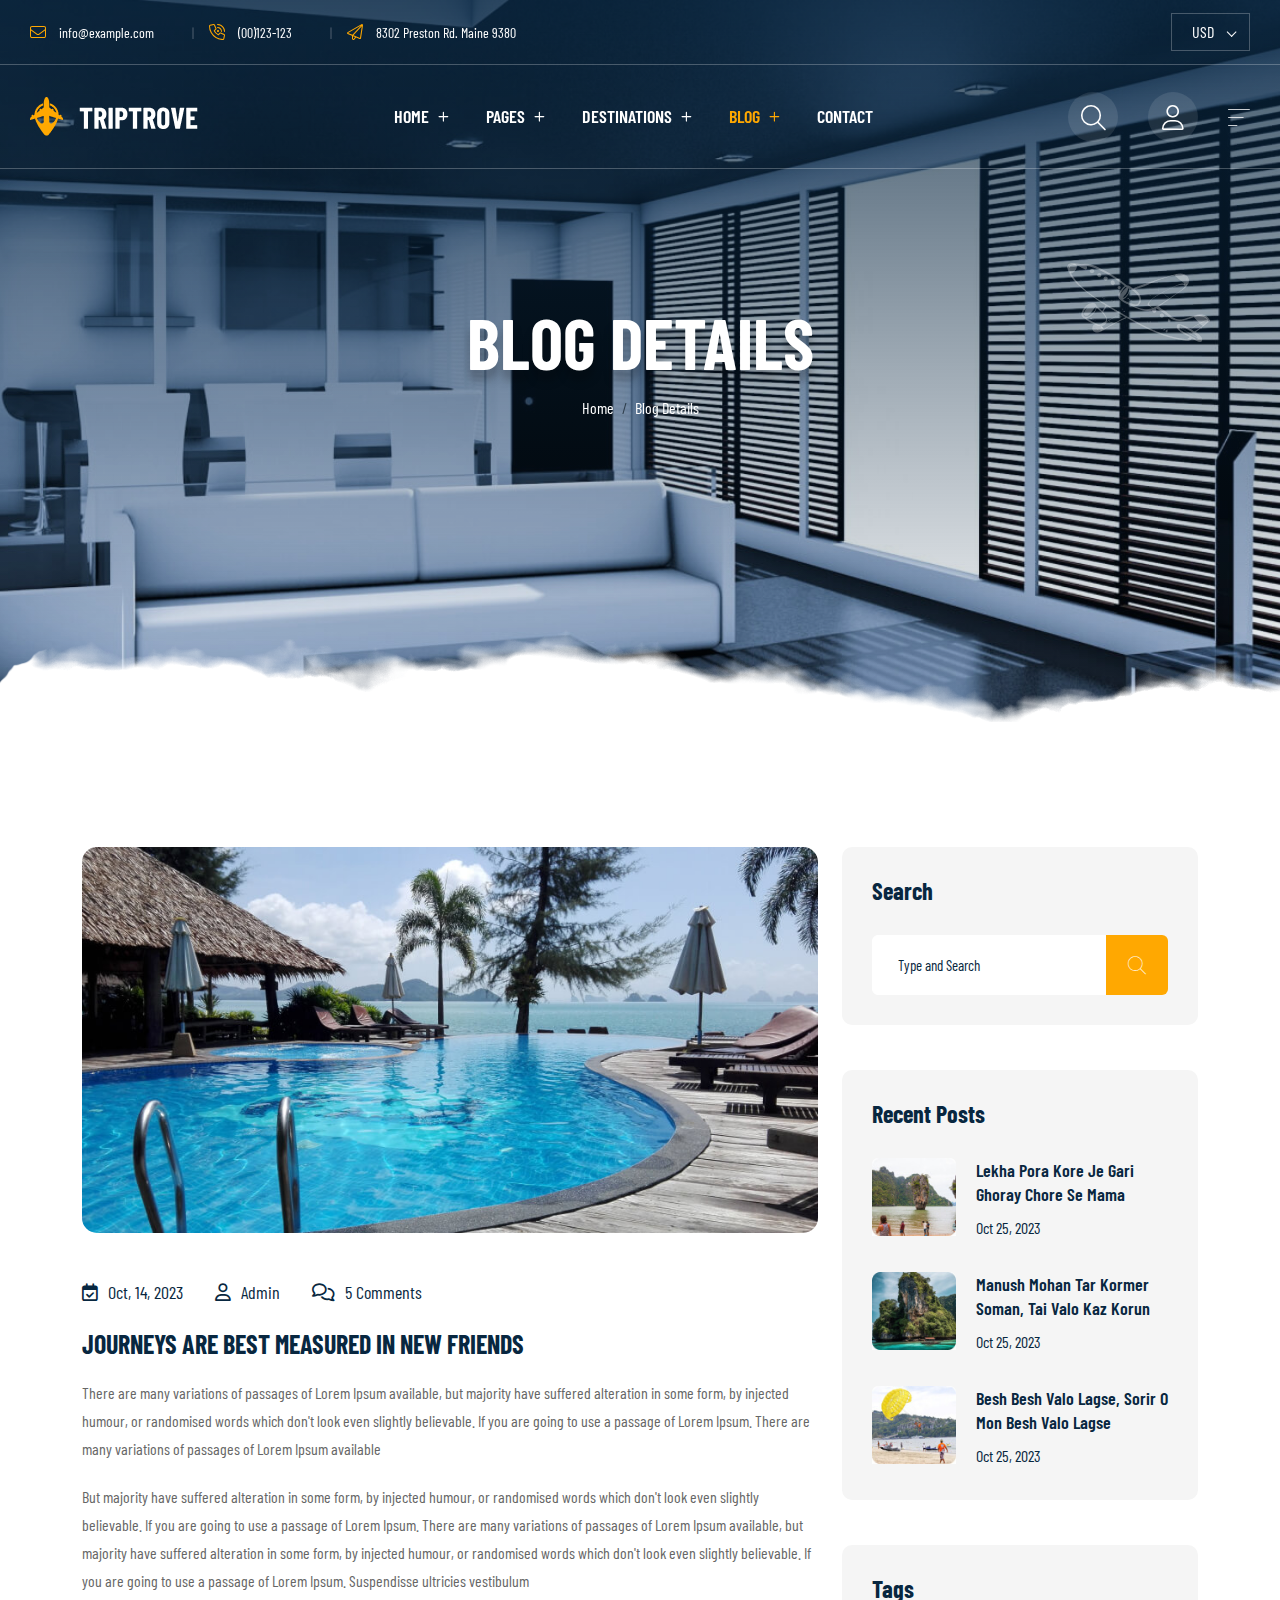
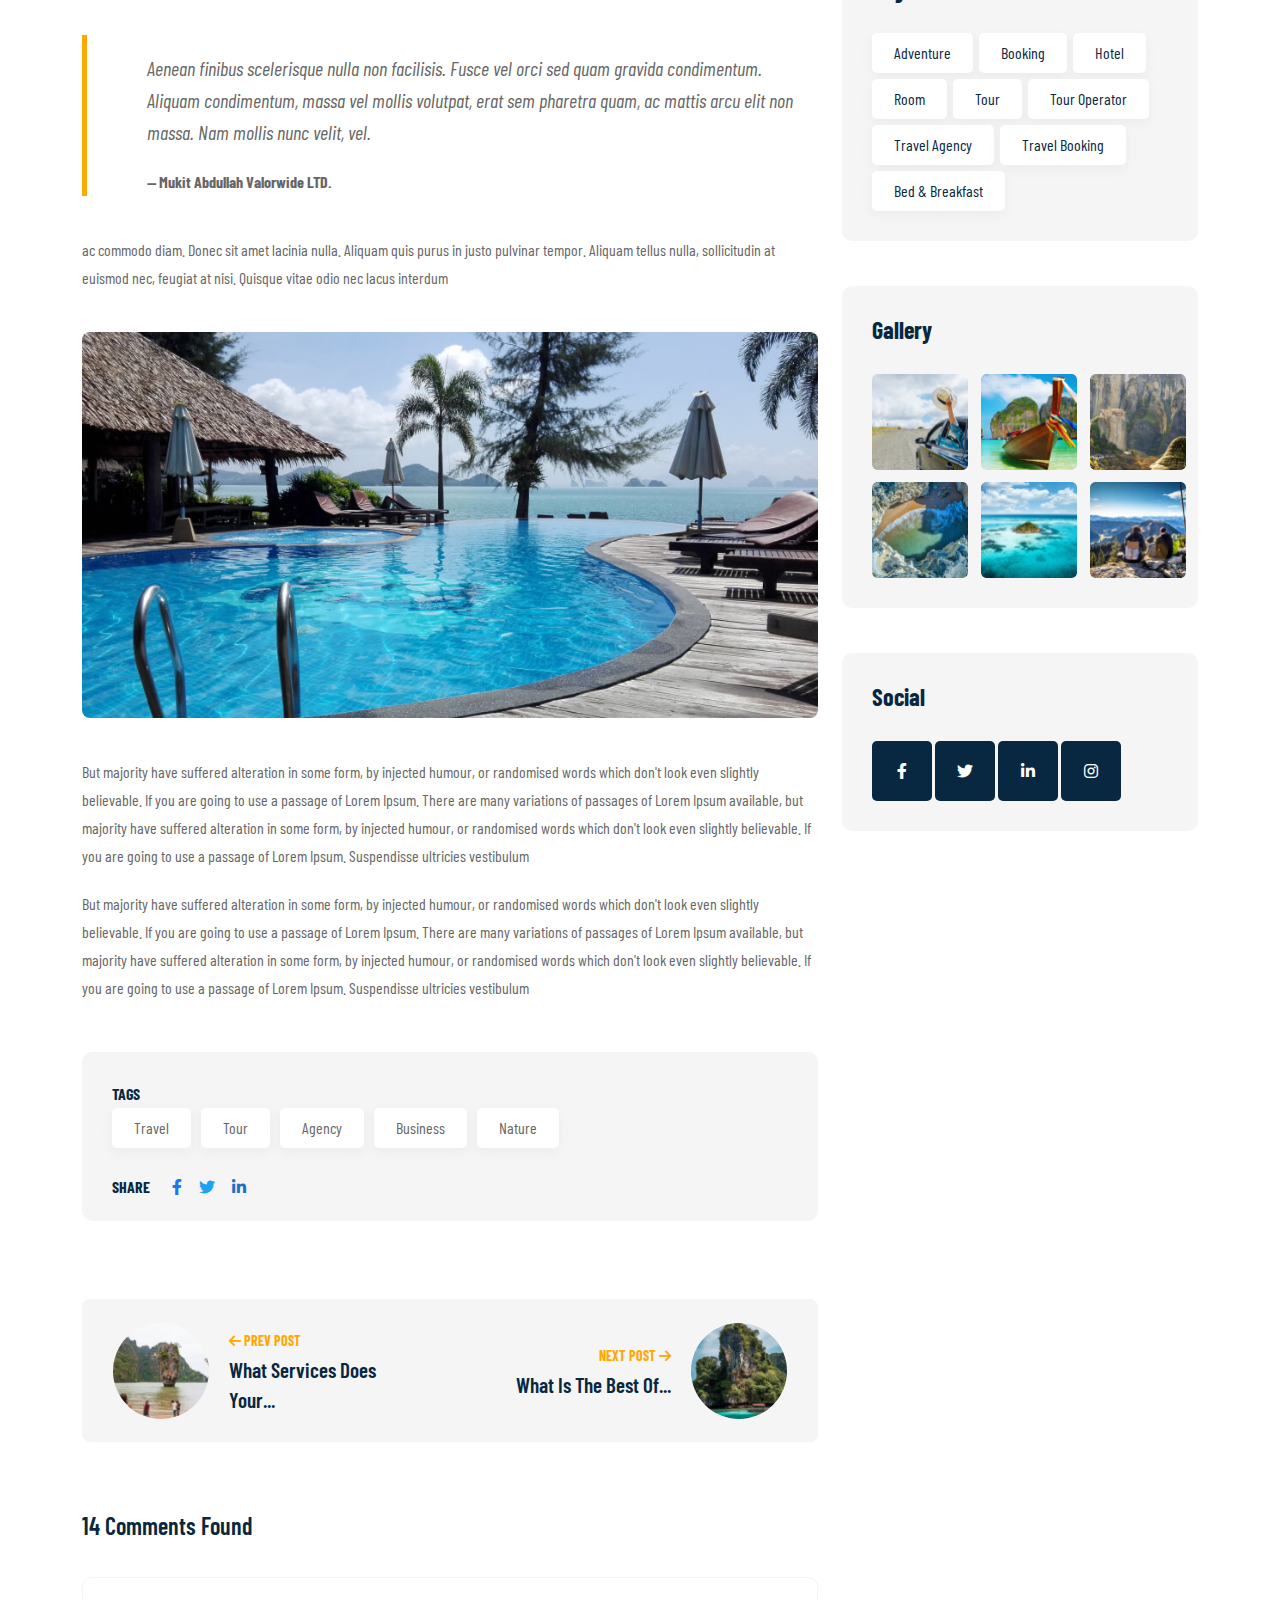
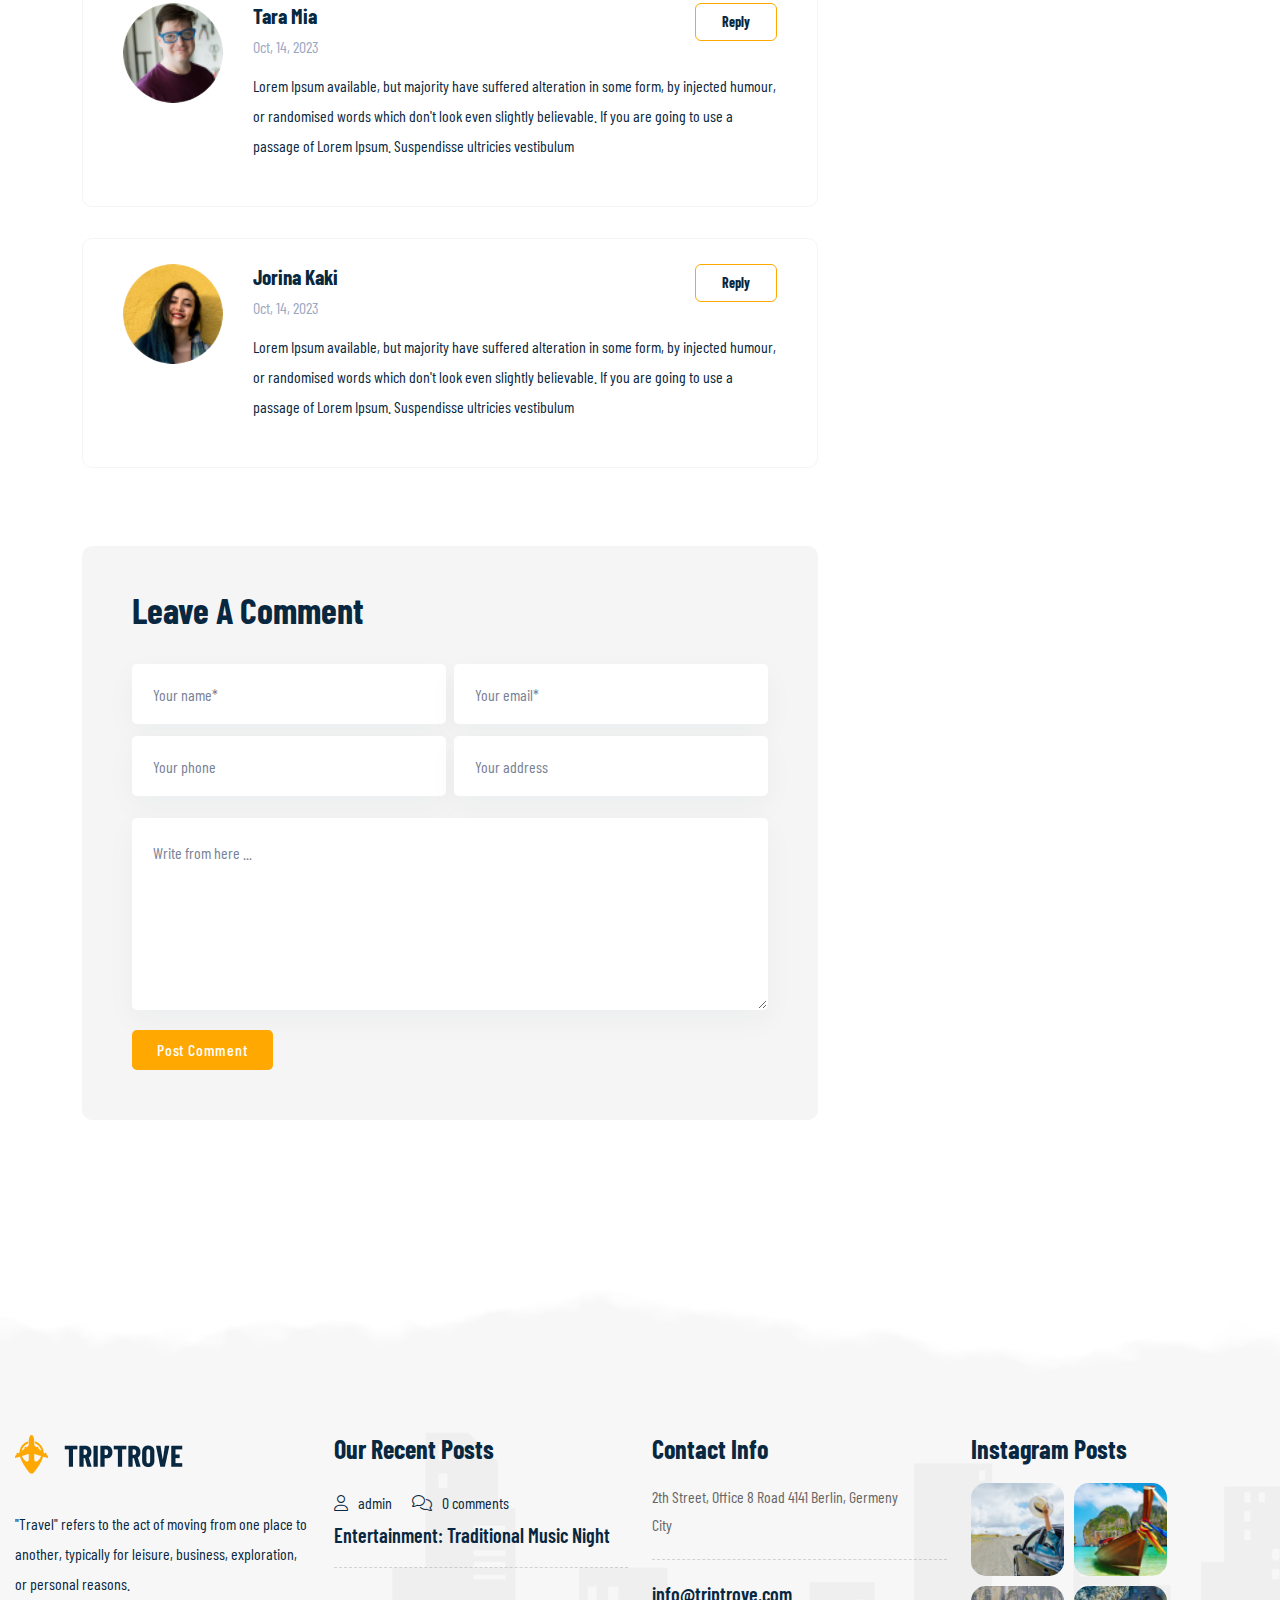
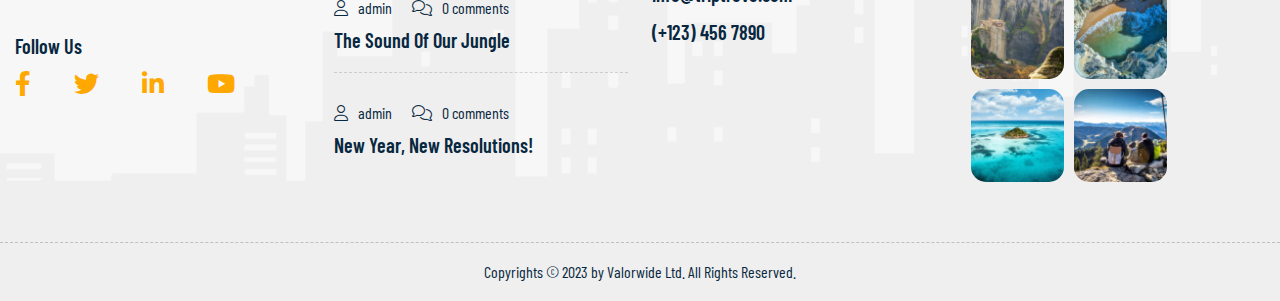
<file: blog-details.html>
<!DOCTYPE html>
<html lang="en">
<head>
    <meta charset="utf-8">
    <meta http-equiv="X-UA-Compatible" content="IE=edge">
    <meta name="viewport" content="width=device-width, initial-scale=1.0, maximum-scale=1.0, user-scalable=0">
    <title>Triptrove - HTML 5 Template</title>
    <!-- Fav Icon -->
    <link rel="icon" href="assets/img/favicon.ico" type="image/x-icon">
    <!-- Google Fonts -->
    <link href="https://fonts.googleapis.com/css2?family=Barlow+Condensed:ital,wght@0,300;0,400;0,500;0,600;0,700;0,800;0,900;1,300;1,400;1,500&display=swap" rel="stylesheet">
    <link href="https://fonts.googleapis.com/css2?family=Great+Vibes&display=swap" rel="stylesheet">
    <!-- Stylesheets -->
    <link href="assets/css/font-awesome-all.css" rel="stylesheet">
    <link href="assets/css/owl.css" rel="stylesheet">
    <link href="assets/css/animate.css" rel="stylesheet">
    <link href="assets/css/jquery.fancybox.min.css" rel="stylesheet">
    <link href="assets/css/jquery-ui.css" rel="stylesheet">
    <link href="assets/css/nice-select.css" rel="stylesheet">
    <link href="assets/css/aos.css" rel="stylesheet">
    <link href="assets/css/swiper.min.css" rel="stylesheet">
    <link href="assets/css/bootstrap.css" rel="stylesheet">
    <!-- template css -->
    <link href="assets/css/color/theme-color.css" rel="stylesheet">
    <link href="assets/css/style.css" rel="stylesheet">
    <link href="assets/css/responsive.css" rel="stylesheet">
</head>

<body>
<div class="valorwide_wrapper">

<!-- preloader -->

<div class="valorwide_preloader">
    <div class="valorwide_preloader bg-black d-flex justify-content-center align-items-center">
    <div class="valorwide_preloader_in">
        <img src="assets/img/favicon.png" alt="Logo">
    </div>
    </div>
</div>    

<!-- preloader end -->

<!--Search Popup-->
<div id="search-popup" class="search-popup">
    <div class="popup-inner">
        <div class="upper-box clearfix">
            <figure class="logo-box pull-left"><a href="index.html"><img src="assets/img/logo-black.png" alt=""></a></figure>
            <div class="close-search pull-right"><span class="fa fa-times"></span></div>
        </div>
        <div class="overlay-layer"></div>
        <div class="valorwide-container">
            <div class="search-form">
                <form method="post" action="#">
                    <div class="form-group">
                        <fieldset>
                            <input type="search" class="form-control" name="search-input" value="" placeholder="Search here ....." required >
                            <button type="submit"><i class="fa fa-search"></i></button>
                        </fieldset>
                    </div>
                </form>
            </div>
        </div>
    </div>
</div>
<!-- Offcanvas Sidebar Area -->
<div class="valorwide-header-sidebar offcanvas offcanvas-end offcanvas_custom" tabindex="-1" id="offcanvasRight">
    <div class="offcanvas-header">
        <img src="assets/img/logo-black.png" alt="img">
        <button type="button" class="btn-close text-reset" data-bs-dismiss="offcanvas" aria-label="Close"></button>
    </div>
    <div class="offcanvas-body">
        <div class="offcanvas_right_wrapper">
            <p>Lorem ipsum dolor sit amet, consectetur adipisicing elit, sed do eiusmod tempor incididunt ut tur
                incidunt ut labore et</p>
            <h4>Contact Us</h4>
            <div class="top_bar_left_item">
                <div class="top_Bar_left_icon">
                    <i class="fas fa-envelope"></i>
                </div>
                <div class="top_Bar_left_text">
                    <h5><a href="mailto:info@valorwide.com">info@valorwide.com</a></h5>
                    <h6>Get free estimate</h6>
                </div>
            </div>
            <div class="top_bar_left_item">
                <div class="top_Bar_left_icon">
                    <i class="fas fa-phone"></i>
                </div>
                <div class="top_Bar_left_text">
                    <h5><a href="tel:00123123123">+00 123 123 123</a></h5>
                    <h6>Sat to Fri: 8:00am to 10pm</h6>
                </div>
            </div>
            <div class="top_bar_left_item">
                <div class="top_Bar_left_icon">
                    <i class="fas fa-map-marker-alt"></i>
                </div>
                <div class="top_Bar_left_text">
                    <h5>8302 Preston Rd. Maine 9380</h5>
                    <h6>Get direction</h6>
                </div>
            </div>
            <div class="offcanvas_follow_area">
                <h5>Follow Us</h5>
                <ul>
                    <li><a href="#"><i class="fa-brands fa-facebook-f"></i></a></li>
                    <li><a href="#"><i class="fa-brands fa-twitter"></i></a></li>
                    <li><a href="#"><i class="fa-brands fa-linkedin-in"></i></a></li>
                    <li><a href="#"><i class="fa-brands fa-youtube"></i></a></li>
                </ul>
            </div>
            <figure class="offcanvas-img">
                <img src="assets/img/sidebar.png" alt="">
            </figure>
        </div>
    </div>
</div>
<!-- Offcanvas Sidebar Area End-->

<!-- valorwide_main header -->
<header class="valorwide_main-header">
    <!-- header-top -->
    <div class="header-top">
        <div class="top-inner">
            <div class="top-left">
                <ul class="info-list clearfix">
                    <li><i class="fa-light fa-envelope"></i> <a href="mailto:info@example.com">info@example.com</a></li>
                    <li><i class="fa-light fa-phone-volume"></i> <a href="tel:+00123123123">(00)123-123</a></li>
                    <li><i class="fa-light fa-paper-plane"></i> <span>8302 Preston Rd. Maine 9380</span></li>
                </ul>
            </div>
            <div class="top-right">
                <div class="form-group">
                    <select class="wide" style="display: none;">
                        <option data-display="USD">USD</option>
                        <option value="EUR">EUR</option>
                        <option value="AEU">AEU</option>
                    </select>
                    <div class="nice-select wide" tabindex="0">
                        <span class="current">USD</span>
                        <ul class="list">
                            <li data-value="USD" data-display="USD" class="option selected focus">USD</li>
                            <li data-value="EUR" class="option">EUR</li>
                            <li data-value="AEU" class="option">AEU</li>
                        </ul>
                    </div>
                </div>
            </div>
        </div>
    </div>
    <!-- header-lower -->
    <div class="header-lower">
        <div class="outer-box">
            <div class="logo-box">
                <figure class="logo"><a href="index.html"><img src="assets/img/logo-white.png" alt=""></a></figure>
            </div>
            <div class="menu-area">
                <!--Mobile Navigation Toggler-->
                <div class="mobile-nav-toggler">
                    <i class="icon-bar"></i>
                    <i class="icon-bar"></i>
                    <i class="icon-bar"></i>
                </div>
                <nav class="main-menu navbar-expand-md navbar-light clearfix">
                    <div class="collapse navbar-collapse show clearfix" id="navbarSupportedContent">
                        <ul class="navigation clearfix">
                            <li class="dropdown"><a href="index.html">Home</a>
                                <ul>
                                    <li><a href="index.html">Home One </a></li>
                                    <li><a href="index-2.html">Home Two</a></li>
                                    <li><a href="index-3.html">Home Three</a></li>                                    
                                </ul>
                            </li> 
                            <li class="dropdown"><a href="index.html">Pages</a>
                                <ul>
                                    <li><a href="team.html">Team</a></li>
                                    <li><a href="about.html">About Us</a></li>
                                    <li><a href="faq.html">Faq</a></li>
                                    <li><a href="get-in-touch.html">Get In Touch</a></li>
                                    <li><a href="offer.html">Our offer</a></li>
                                    <li><a href="gallery.html">Gallery</a></li>
                                </ul>
                            </li> 
                            <li class="dropdown"><a href="tours.html">Destinations</a>
                                <ul>
                                    <li><a href="tours.html">Destination One</a></li>
                                    <li><a href="tours-2.html">Destination two</a></li>
                                    <li><a href="tour-details.html">Destination Details</a></li>
                                </ul>
                            </li> 
                            <li class="dropdown current"><a href="blog.html">Blog</a>
                                <ul>
                                    <li><a href="blog.html">Blog Grid</a></li>
                                    <li><a href="blog-details.html">Blog Details</a></li>
                                </ul>
                            </li>  
                            <li><a href="contact.html">Contact</a></li> 
                        </ul>
                    </div>
                </nav>                      
            </div>
            <ul class="menu-right-content">
                <li class="search-box-outer search-toggler">
                    <a href="#"><i class="fa-light fa-magnifying-glass"></i></a>
                </li>
                <li class="user-box">
                    <a href="#"><i class="fa-light fa-user"></i></a>
                </li>
                <li class="offcanvas-box">
                    <div class="option-item">
                        <a href="#" data-bs-toggle="offcanvas" data-bs-target="#offcanvasRight" aria-controls="offcanvasRight"> <i class="fa-thin fa-bars-sort"></i></a>
                    </div>
                </li>
            </ul>
        </div>
    </div>

    <!--sticky Header-->
    <div class="sticky-header">
        <div class="outer-container">
            <div class="outer-box">
                <div class="logo-box">
                    <figure class="logo"><a href="index.html"><img src="assets/img/logo-white.png" alt=""></a></figure>
                </div>
                <div class="menu-area">
                    <nav class="main-menu clearfix">
                        <!--Keep This Empty / Menu will come through Javascript-->
                    </nav>
                    <ul class="menu-right-content">
                        <li class="search-box-outer search-toggler">
                            <a href="#"><i class="fa-light fa-magnifying-glass"></i></a>
                        </li>
                        <li class="user-box">
                            <a href="#"><i class="fa-light fa-user"></i></a>
                        </li>
                        <li class="offcanvas-box">
                            <div class="option-item">
                                <a href="#" data-bs-toggle="offcanvas" data-bs-target="#offcanvasRight" aria-controls="offcanvasRight"> <i class="fa-thin fa-bars-sort"></i></a>
                            </div>
                        </li>
                    </ul>
                </div>
            </div>
        </div>
    </div>
</header>
<!-- valorwide_main-header end -->

<!-- Mobile Menu  -->
<div class="mobile-menu">
    <div class="menu-backdrop"></div>
    <div class="close-btn"><i class="fas fa-times"></i></div>
    
    <nav class="menu-box">
        <div class="nav-logo"><a href="index.html"><img src="assets/img/logo-white.png" alt=""></a></div>
        <div class="menu-outer"><!-- Mobile Menu Will Come From Js     --></div> 
    </nav>
</div><!-- End Mobile Menu -->


<!-- page-title -->
<section class="page-title-section position-relative valorwide_ripple_version" style="background-image: url(assets/img/resources/page-title-4.jpg);">
    <div class="shape-1" style="background-image: url(assets/img/shape/shape-1.png);"></div>
    <div class="shape-2" style="background-image: url(assets/img/shape/sky-shape.png);"></div>
    <div class="page-title-box">
        <h1 class="page-title">Blog Details</h1>
        <ul class="breadcrumb">
            <li class="breadcrumb-item"><a href="index.html">Home</a></li>
            <li class="breadcrumb-item active"><a href="#">Blog Details</a></li>
        </ul>
    </div>      
</section>
<!-- page-title-end -->



<div class="blog-area sec-padding">
    <div class="container">
        <div class="row">
            <div class="col-lg-8 blog-details-wrapper">
                <!-- Post Details Start -->
                <article class="single-post-item">
                    <div class="post-thumbnail">
                        <a href="#">
                            <img src="assets/img/blogs/blog-details.jpg" alt="Blog Image">
                        </a>
                    </div>
                    <div class="post-content-wrapper">
                        <div class="post-meta">
                            <span><i class="far fa-calendar-check"></i>Oct, 14, 2023</span>
                            <span><a href="#"><i class="far fa-user"></i>Admin</a></span>
                            <span><a href="#"><i class="far fa-comments"></i>5 Comments</a></span>
                        </div>
                        <h3 class="post-title">
                            <a href="blog-details.html">Journeys are best measured in new friends</a>
                        </h3>
                        <div class="post-content">
                            <p> There are many variations of passages of Lorem Ipsum available, but majority have suffered alteration in some form, by injected humour, or randomised words which don't look even slightly believable. If you are going to use a passage of Lorem Ipsum. There are many variations of passages of Lorem Ipsum available</p>
                            <p>But majority have suffered alteration in some form, by injected humour, or randomised words which don't look even slightly believable. If you are going to use a passage of Lorem Ipsum. There are many variations of passages of Lorem Ipsum available, but majority have suffered alteration in some form, by injected humour, or randomised words which don't look even slightly believable. If you are going to use a passage of Lorem Ipsum. Suspendisse ultricies vestibulum</p>
                          
                            <blockquote>
                                <p>Aenean finibus scelerisque nulla non facilisis. Fusce vel orci sed quam gravida condimentum. Aliquam condimentum, massa vel mollis volutpat, erat sem pharetra quam, ac mattis arcu elit non massa. Nam mollis nunc velit, vel.</p>

                                <footer>-- Mukit Abdullah Valorwide LTD.</footer>

                            </blockquote>
                            <p>ac commodo diam. Donec sit amet lacinia nulla. Aliquam quis purus in justo pulvinar tempor. Aliquam tellus nulla, sollicitudin at euismod nec, feugiat at nisi. Quisque vitae odio nec lacus interdum </p>
                            <p>
                            <img src="assets/img/blogs/blog-details.jpg" alt="image">
                        </p>
                        <p>But majority have suffered alteration in some form, by injected humour, or randomised words which don't look even slightly believable. If you are going to use a passage of Lorem Ipsum. There are many variations of passages of Lorem Ipsum available, but majority have suffered alteration in some form, by injected humour, or randomised words which don't look even slightly believable. If you are going to use a passage of Lorem Ipsum. Suspendisse ultricies vestibulum</p>
                        <p>But majority have suffered alteration in some form, by injected humour, or randomised words which don't look even slightly believable. If you are going to use a passage of Lorem Ipsum. There are many variations of passages of Lorem Ipsum available, but majority have suffered alteration in some form, by injected humour, or randomised words which don't look even slightly believable. If you are going to use a passage of Lorem Ipsum. Suspendisse ultricies vestibulum</p>
                        </div>
                        <div class="single-post-meta">
                            <div class="blog-post-tag">
                                <span>TAGS</span>
                                <div class="post-tag-list">
                                    <a href="#">Travel</a>
                                    <a href="#">Tour</a>
                                    <a href="#">Agency</a>
                                    <a href="#">Business</a>
                                    <a href="#">Nature</a>
                                </div>
                            </div>
                            <div class="social-share">
                                <span class="social-share-title">SHARE</span>
                                <a class="facebook" href="#"><i class="fa-brands fa-facebook-f"></i></a>
                                <a class="twitter" href="#"><i class="fa-brands fa-twitter"></i></a>
                                <a class="linkedin" href="#"><i class="fa-brands fa-linkedin-in"></i></a>
                            </div>
                        </div>
                    </div>
                </article>
                <div class="blog-post-nav">
                    <div class="post-navigation">
                        <div class="post-img">
                            <img src="assets/img/blogs/blog-sidebar-1.jpg" alt="post image">
                        </div>
                        <div class="text">
                            <span><i class="fa-solid fa-arrow-left"></i> Prev Post</span>
                            <h4><a href="#" rel="prev">What services does your...</a> </h4>
                        </div>
                    </div>
                    <div class="divider"></div>
                    <div class="post-navigation">
                        <div class="post-img">
                            <img src="assets/img/blogs/blog-sidebar-2.jpg" alt="post image">
                        </div>
                        <div class="text">
                            <span>Next Post <i class="fa-solid fa-arrow-right"></i></span>
                            <h4><a href="#" rel="next">What is the best of...</a> </h4>
                        </div>
                    </div>
                </div>
                <!-- Comment List Start -->
                <div class="post-comments">
                    <div class="blog-coment-title">
                        <h2>14 Comments Found</h2>
                    </div>
                    <div class="latest-comments">
                        <ul>
                            <li class="comment">
                                <div class="comments-box">
                                    <div class="comments-avatar">
                                        <img src="assets/img/resources/reviewer-2.png" alt="Commenter Author">
                                    </div>
                                    <div class="comments-text">
                                        <div class="avatar-name">
                                            <h5><a href="#">Tara Mia</a></h5>
                                            <span>Oct, 14, 2023</span>
                                            <a href="#" class="comment-reply-link">Reply</a>
                                        </div>
                                        <p>Lorem Ipsum available, but majority have suffered alteration in some form, by injected humour, or randomised words which don't look even slightly believable. If you are going to use a passage of Lorem Ipsum. Suspendisse ultricies vestibulum</p>
                                    </div>
                                </div>
                            </li>
                            <li class="comment">
                                <div class="comments-box">
                                    <div class="comments-avatar">
                                        <img src="assets/img/resources/reviewer-5.png" alt="Commenter Author">
                                    </div>
                                    <div class="comments-text">
                                        <div class="avatar-name">
                                            <h5><a href="#">Jorina Kaki</a></h5>
                                            <span>Oct, 14, 2023</span>
                                            <a href="#" class="comment-reply-link">Reply</a>
                                        </div>
                                        <p>Lorem Ipsum available, but majority have suffered alteration in some form, by injected humour, or randomised words which don't look even slightly believable. If you are going to use a passage of Lorem Ipsum. Suspendisse ultricies vestibulum</p>
                                    </div>
                                </div>
                            </li>
                        </ul>
                    </div>
                </div>
                <!-- Comment List End -->
                <!-- Comment Form Start -->
                <div class="post-comments-form">
                    <div class="comment-respond">
                        <div class="post-comments-title">
                            <h2>Leave A Comment</h2>
                        </div>
                        <form action="#" method="post" class="comment-form">
                            <div class="row gx-2">
                                <div class="col-xl-6">
                                    <div class="contacts-name">
                                        <input name="author" type="text" placeholder="Your name*" required>
                                    </div>
                                </div>
                                <div class="col-xl-6">
                                    <div class="contacts-email">
                                        <input name="email" type="text" placeholder="Your email*" required>
                                    </div>
                                </div>
                                <div class="col-xl-6">
                                    <div class="contacts-name">
                                        <input name="phone" type="text" placeholder="Your phone">
                                    </div>
                                </div>
                                <div class="col-xl-6">
                                    <div class="contacts-name">
                                        <input name="website" type="text" placeholder="Your address">
                                    </div>
                                </div>
                                <div class="col-xl-12">
                                    <div class="contacts-message">
                                        <textarea name="comment" cols="20" rows="3" placeholder="Write from here ..."></textarea>
                                    </div>
                                </div>
                                <div class="col-12">
                                    <button class="theme-btn btn-style-one" type="submit"><span class="txt">Post Comment</span></button>
                                </div>
                            </div>
                        </form>
                    </div>
                </div>
                <!-- Comment Form End -->
                <!-- Post Details End -->
            </div>
            <!-- Blog Sidebar Start -->
            <div class="col-lg-4 order-1 order-lg-2">
                <div class="sidebar">
                    <div class="widget widget_search">
                        <div class="widget-title-box">
                            <h4 class="wp-block-heading">Search</h4>
                        </div>
                        <form class="search-form" action="#" method="get">
                            <input type="text" placeholder="Type and Search">
                            <button type="submit"><i class="fat fa-search"></i></button>
                        </form>
                    </div>
                    <div class="widget widget_latest_post">
                        <div class="widget-title-box">
                            <h4 class="wp-block-heading">Recent Posts</h4>
                        </div>
                        <ul>
                            <li>
                                <div class="latest-post-thumb">
                                    <img src="assets/img/blogs/blog-sidebar-1.jpg" alt="">
                                </div>
                                <div class="latest-post-desc">
                                    <h3 class="latest-post-title">
                                        <a href="blog-details.html">Lekha pora kore je gari ghoray chore se mama</a>
                                    </h3>
                                    <span class="latest-post-meta">Oct 25, 2023</span>
                                </div>
                            </li>
                            <li>
                                <div class="latest-post-thumb">
                                    <img src="assets/img/blogs/blog-sidebar-2.jpg" alt="">
                                </div>
                                <div class="latest-post-desc">
                                    <h3 class="latest-post-title">
                                        <a href="blog-details.html">Manush mohan tar kormer soman, tai valo kaz korun</a>
                                    </h3>
                                    <span class="latest-post-meta">Oct 25, 2023</span>
                                </div>
                            </li>
                            <li>
                                <div class="latest-post-thumb">
                                    <img src="assets/img/blogs/blog-sidebar-3.jpg" alt="">
                                </div>
                                <div class="latest-post-desc">
                                    <h3 class="latest-post-title">
                                        <a href="blog-details.html">Besh besh valo lagse, sorir o mon besh valo lagse</a>
                                    </h3>
                                    <span class="latest-post-meta">Oct 25, 2023</span>
                                </div>
                            </li>
                        </ul>
                    </div>
                    <div class="widget widget_tag_cloud">
                        <div class="widget-title-box">
                            <h4 class="wp-block-heading">Tags</h4>
                        </div>
                        <div class="tagcloud">
                            <a href="#">Adventure</a>
                            <a href="#">Booking</a>
                            <a href="#">Hotel</a>
                            <a href="#">Room</a>
                            <a href="#">Tour</a>
                            <a href="#">Tour Operator</a>
                            <a href="#">Travel Agency</a>
                            <a href="#">Travel Booking</a>
                            <a href="#">Bed & Breakfast</a>
                        </div>
                    </div>
                    <div class="widget widget_instagram_feed">
                        <div class="widget-title-box">
                            <h4 class="wp-block-heading">Gallery</h4>
                        </div>
                        <div class="widget-instagram-feed">
                            <div class="single-instagram-feed">
                                <img src="assets/img/footer/footer-1.jpg" alt="instagram photo">
                            </div>
                            <div class="single-instagram-feed">
                                <img src="assets/img/footer/footer-2.jpg" alt="instagram photo">
                            </div>
                            <div class="single-instagram-feed">
                                <img src="assets/img/footer/footer-3.jpg" alt="instagram photo">
                            </div>
                            <div class="single-instagram-feed">
                                <img src="assets/img/footer/footer-4.jpg" alt="instagram photo">
                            </div>
                            <div class="single-instagram-feed">
                                <img src="assets/img/footer/footer-5.jpg" alt="instagram photo">
                            </div>
                            <div class="single-instagram-feed">
                                <img src="assets/img/footer/footer-6.jpg" alt="instagram photo">
                            </div>
                        </div>
                    </div>
                    <div class="widget widget_social_profile">
                        <div class="widget-title-box">
                            <h4 class="wp-block-heading">Social</h4>
                        </div>
                        <div class="social-profile">
                            <a class="facebook" href="#"><i class="fa-brands fa-facebook-f"></i></a>
                            <a class="twitter" href="#"><i class="fa-brands fa-twitter"></i></a>
                            <a class="linkedin" href="#"><i class="fa-brands fa-linkedin-in"></i></a>
                            <a class="instagram" href="#"><i class="fa-brands fa-instagram"></i></a>
                        </div>
                    </div>
                </div>
            </div>
            <!-- Blog Sidebar Start -->
        </div>
    </div>
</div>



<!-- main-footer -->
<footer class="main-footer p_relative">
    <div class="sky-shape" style="background-image: url(assets/img/footer/skyshape.png);"></div>
    <div class="shape" style="background-image: url(assets/img/footer/footer-bg.png);"></div>
    <div class="widget-section">
        <div class="valorwide-container">
            <div class="row clearfix">
                <div class="col-lg-3 col-md-6 col-sm-12 footer-column">
                    <div class="footer-widget logo-widget mr_50">
                        <figure class="footer-logo"><a href="index.html"><img src="assets/img/logo-black.png" alt=""></a></figure>
                        <p>"Travel" refers to the act of moving from one place to another, typically for leisure, business, exploration, or personal reasons. </p>
                        <h5>Follow Us</h5>
                        <ul class="social-links clearfix">
                            <li><a href="#"><i class="fa-brands fa-facebook-f"></i></a></li>
                            <li><a href="#"><i class="fa-brands fa-twitter"></i></a></li>
                            <li><a href="#"><i class="fa-brands fa-linkedin-in"></i></a></li>
                            <li><a href="#"><i class="fa-brands fa-youtube"></i></a></li>
                        </ul>
                    </div>
                </div>
                <div class="footer-column col-lg-3 col-md-6 col-sm-12">
                    <div class="footer-widget links-widget">
                        <div class="widget-title">
                            <h4>Our Recent Posts</h4>
                        </div>
                        <div class="footer-blog widget-content">
                            <ul class="links-list clearfix">
                                <li><i class="fa-light fa-user"></i><a href="index.html">admin</a></li>
                                <li><i class="fa-light fa-comments"></i><a href="index.html">0 comments</a></li>
                            </ul>
                            <h5 class="blog-title"><a href="blog-details.html">Entertainment: Traditional Music Night</a></h5>
                        </div>
                    </div>
                    <div class="footer-widget links-widget">                       
                        <div class="footer-blog widget-content">
                            <ul class="links-list clearfix">
                                <li><i class="fa-light fa-user"></i><a href="index.html">admin</a></li>
                                <li><i class="fa-light fa-comments"></i><a href="index.html">0 comments</a></li>
                            </ul>
                            <h5 class="blog-title"><a href="blog-details.html">The Sound Of Our Jungle</a></h5>
                        </div>
                    </div>
                    <div class="footer-widget links-widget">                     
                        <div class="footer-blog widget-content">
                            <ul class="links-list clearfix">
                                <li><i class="fa-light fa-user"></i><a href="index.html">admin</a></li>
                                <li><i class="fa-light fa-comments"></i><a href="index.html">0 comments</a></li>
                            </ul>
                            <h5 class="blog-title"><a href="blog-details.html">New Year, New Resolutions!</a></h5>
                        </div>
                    </div>
                </div>
                <div class="col-lg-3 col-md-6 col-sm-12 footer-column">
                    <div class="footer-widget links-widget ml_30">
                        <div class="widget-title">
                            <h4>Contact Info</h4>
                        </div>
                        <div class="widget-content">
                            <div class="footer-contact-widget">
                                <p>2th Street, Office 8 Road 4141 Berlin, Germeny <br/>City</p>
                            </div>
                            <ul class="footer-contact-widget-2">
                                <li><a href="mailto:info@triptrove.com">info@triptrove.com</a></li>
                                <li><a href="tel:+1234567890">(+123) 456 7890</a></li>
                            </ul>
                        </div>
                    </div>
                </div>
                <div class="col-lg-3 col-md-6 col-sm-12 footer-column">
                    <div class="footer-widget gallery-widget">
                        <div class="widget-title">
                            <h4>Instagram Posts</h4>
                        </div>
                        <div class="widget-content">
                            <ul class="image-list clearfix">
                                <li>
                                    <figure class="image">
                                        <a href="assets/img/footer/footer-1.jpg" class="lightbox-image" data-fancybox="gallery">
                                            <img src="assets/img/footer/footer-1.jpg" alt="">
                                        </a>
                                    </figure>
                                </li>
                                <li>
                                    <figure class="image">
                                        <a href="assets/img/footer/footer-2.jpg" class="lightbox-image" data-fancybox="gallery">
                                            <img src="assets/img/footer/footer-2.jpg" alt="">
                                        </a>
                                    </figure>
                                </li>
                                <li>
                                    <figure class="image">
                                        <a href="assets/img/footer/footer-3.jpg" class="lightbox-image" data-fancybox="gallery">
                                            <img src="assets/img/footer/footer-3.jpg" alt="">
                                        </a>
                                    </figure>
                                </li>
                                <li>
                                    <figure class="image">
                                        <a href="assets/img/footer/footer-4.jpg" class="lightbox-image" data-fancybox="gallery">
                                            <img src="assets/img/footer/footer-4.jpg" alt="">
                                        </a>
                                    </figure>
                                </li>
                                <li>
                                    <figure class="image">
                                        <a href="assets/img/footer/footer-5.jpg" class="lightbox-image" data-fancybox="gallery">
                                            <img src="assets/img/footer/footer-5.jpg" alt="">
                                        </a>
                                    </figure>
                                </li>
                                <li>
                                    <figure class="image">
                                        <a href="assets/img/footer/footer-6.jpg" class="lightbox-image" data-fancybox="gallery">
                                            <img src="assets/img/footer/footer-6.jpg" alt="">
                                        </a>
                                    </figure>
                                </li>
                            </ul>
                        </div>
                    </div>
                </div>
            </div>
        </div>
    </div>
    <div class="footer-bottom centred">
        <div class="valorwide-container">
            <div class="copyright">
                <p>Copyrights © 2023 by <a href="index.html">Valorwide Ltd.</a> All Rights Reserved.</p>
            </div>
        </div>
    </div>
</footer>
<!-- main-footer end -->

  <!-- Top To Bottom Area -->
  <div class="go-top">
    <i class="fas fa-chevron-up"></i>
    <i class="fas fa-chevron-up"></i>
</div>
  <!-- Top To Bottom Area End-->



</div>   <!-- valorwide_wrapper_div_end -->

<!-- jquery plugins -->
<script src="assets/js/jquery.js"></script>
<script src="assets/js/aos.js"></script>
<script src="assets/js/swiper.min.js"></script>
<script src="assets/js/jquery-ui.js"></script>
<script src="assets/js/bootstrap.min.js"></script>
<script src="assets/js/owl.js"></script>
<script src="assets/js/jquery-ripples.js"></script>
<script src="assets/js/jquery.fancybox.js"></script>
<script src="assets/js/jquery.nice-select.min.js"></script>
<script src="assets/js/select2.min.js"></script>
<script src="assets/js/parallax.min.js"></script>
<script src="assets/js/jquery-ripples.js"></script>
<script src="assets/js/isotope.js"></script>

<!-- main-js -->

<script src="assets/js/script.js"></script>

</body>
</html>
</file>
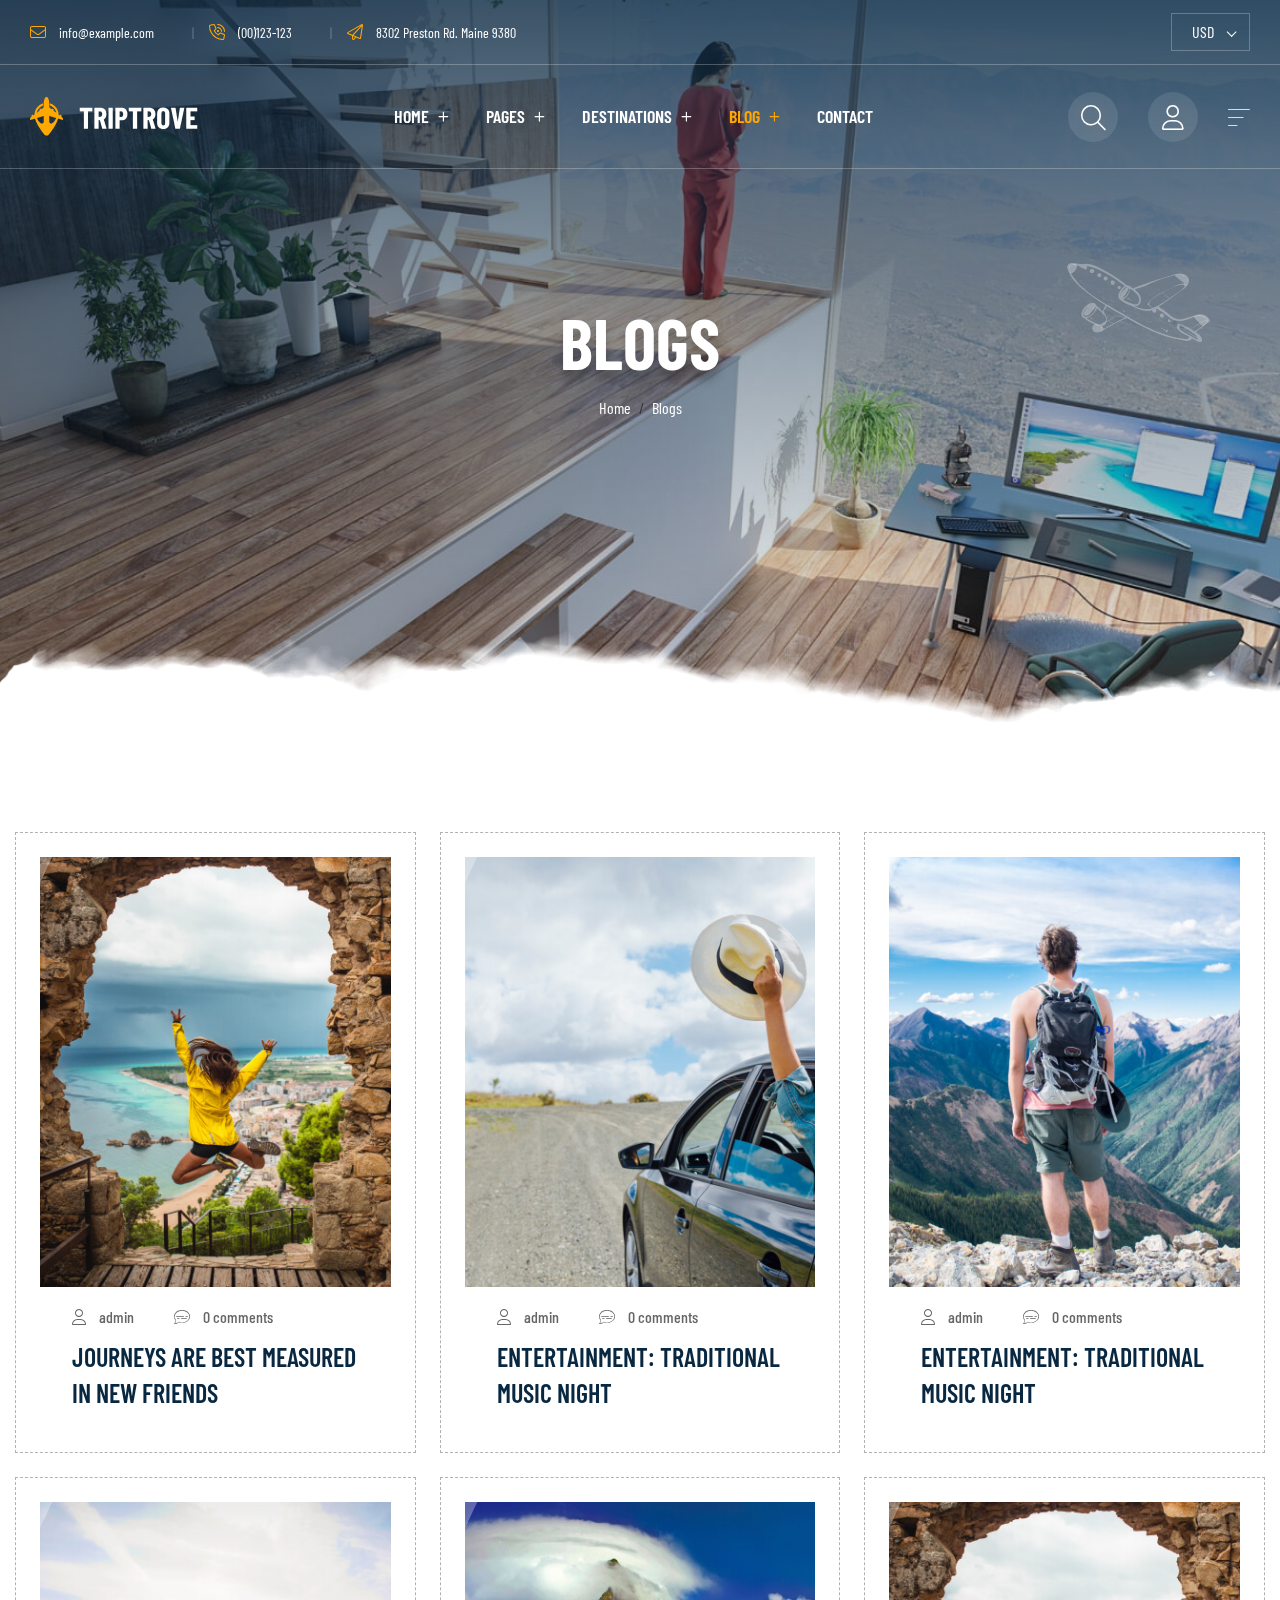
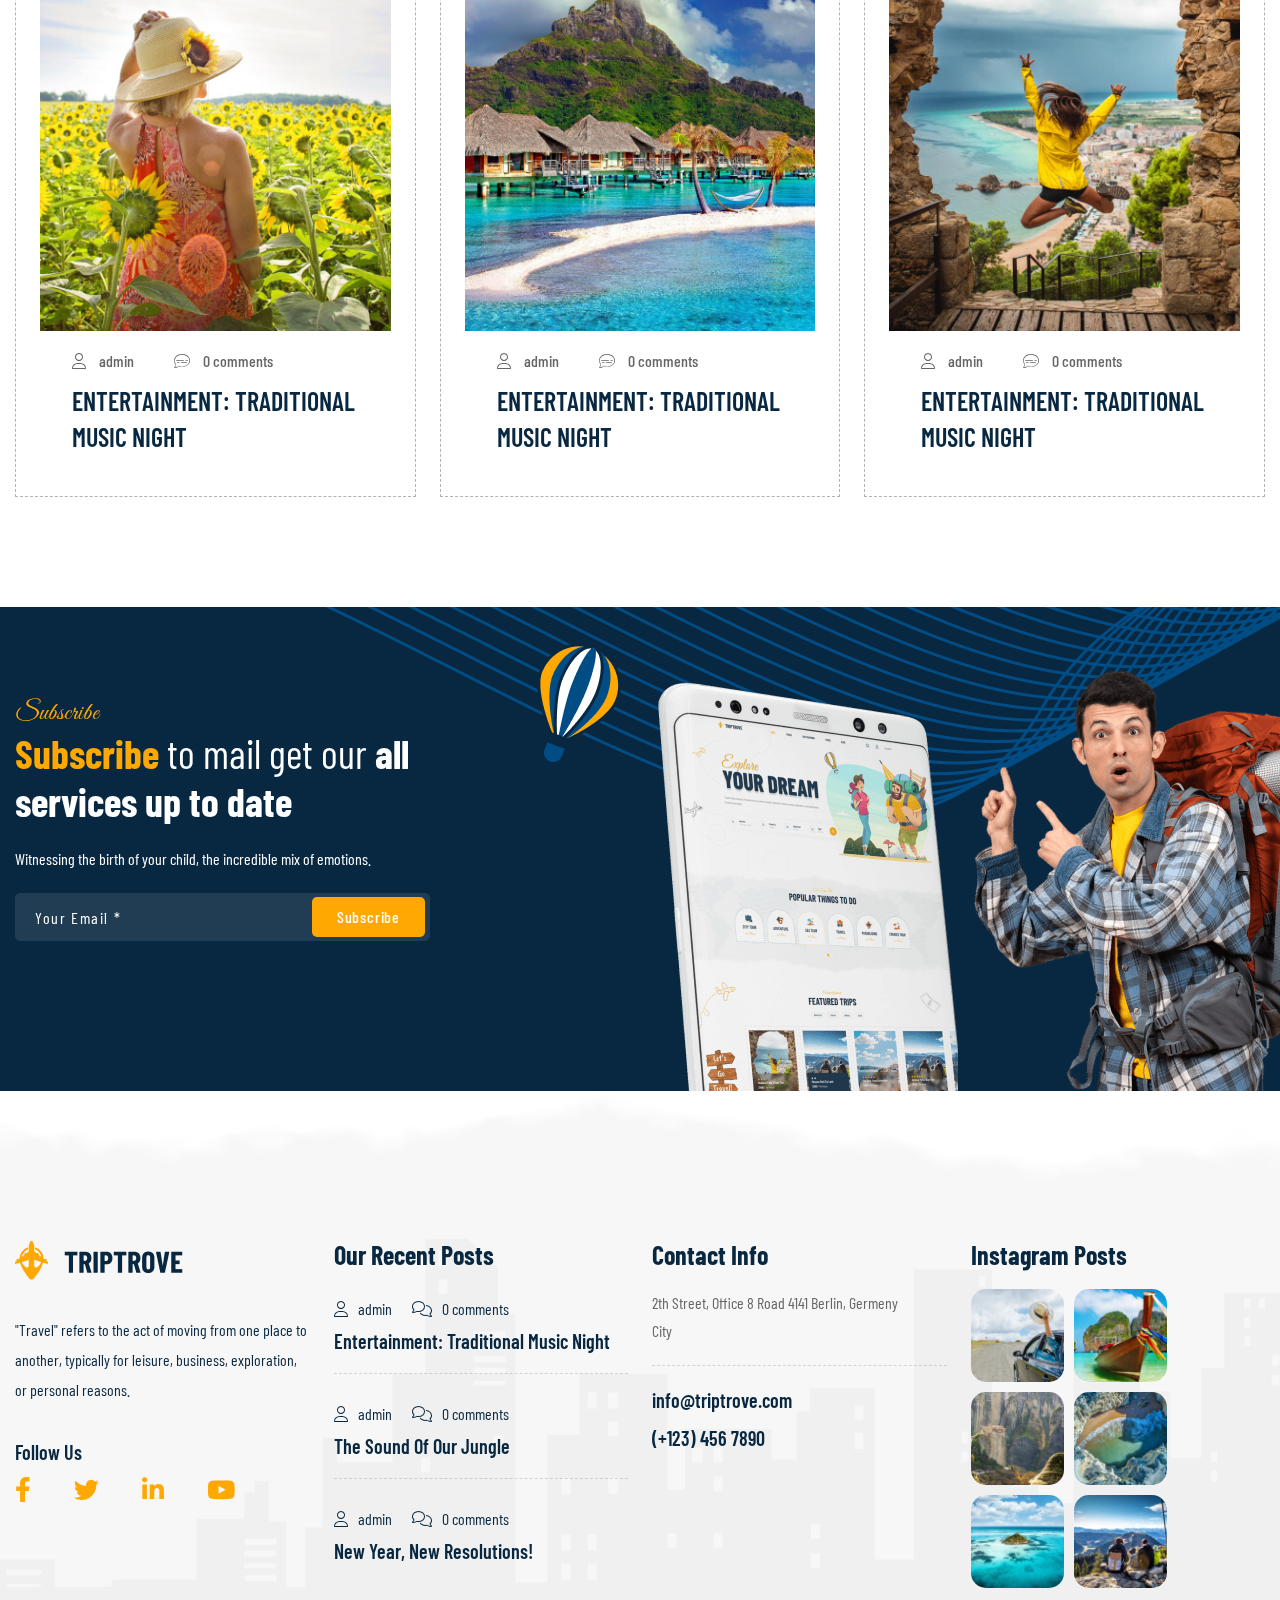
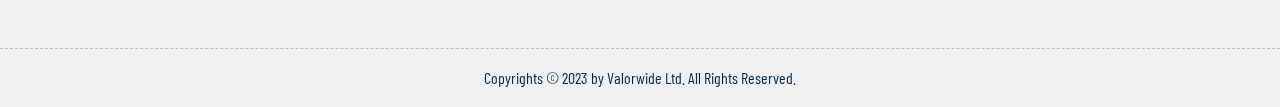
<file: blog.html>
<!DOCTYPE html>
<html lang="en">
<head>
    <meta charset="utf-8">
    <meta http-equiv="X-UA-Compatible" content="IE=edge">
    <meta name="viewport" content="width=device-width, initial-scale=1.0, maximum-scale=1.0, user-scalable=0">
    <title>Triptrove - HTML 5 Template</title>
    <!-- Fav Icon -->
    <link rel="icon" href="assets/img/favicon.ico" type="image/x-icon">
    <!-- Google Fonts -->
    <link href="https://fonts.googleapis.com/css2?family=Barlow+Condensed:ital,wght@0,300;0,400;0,500;0,600;0,700;0,800;0,900;1,300;1,400;1,500&display=swap" rel="stylesheet">
    <link href="https://fonts.googleapis.com/css2?family=Great+Vibes&display=swap" rel="stylesheet">
    <!-- Stylesheets -->
    <link href="assets/css/font-awesome-all.css" rel="stylesheet">
    <link href="assets/css/owl.css" rel="stylesheet">
    <link href="assets/css/animate.css" rel="stylesheet">
    <link href="assets/css/jquery.fancybox.min.css" rel="stylesheet">
    <link href="assets/css/jquery-ui.css" rel="stylesheet">
    <link href="assets/css/nice-select.css" rel="stylesheet">
    <link href="assets/css/aos.css" rel="stylesheet">
    <link href="assets/css/swiper.min.css" rel="stylesheet">
    <link href="assets/css/bootstrap.css" rel="stylesheet">
    <!-- template css -->
    <link href="assets/css/color/theme-color.css" rel="stylesheet">
    <link href="assets/css/style.css" rel="stylesheet">
    <link href="assets/css/responsive.css" rel="stylesheet">
</head>

<body>
<div class="valorwide_wrapper">

<!-- preloader -->

<div class="valorwide_preloader">
    <div class="valorwide_preloader bg-black d-flex justify-content-center align-items-center">
    <div class="valorwide_preloader_in">
        <img src="assets/img/favicon.png" alt="Logo">
    </div>
    </div>
</div>    

<!-- preloader end -->

<!--Search Popup-->
<div id="search-popup" class="search-popup">
    <div class="popup-inner">
        <div class="upper-box clearfix">
            <figure class="logo-box pull-left"><a href="index.html"><img src="assets/img/logo-black.png" alt=""></a></figure>
            <div class="close-search pull-right"><span class="fa fa-times"></span></div>
        </div>
        <div class="overlay-layer"></div>
        <div class="valorwide-container">
            <div class="search-form">
                <form method="post" action="#">
                    <div class="form-group">
                        <fieldset>
                            <input type="search" class="form-control" name="search-input" value="" placeholder="Search here ....." required >
                            <button type="submit"><i class="fa fa-search"></i></button>
                        </fieldset>
                    </div>
                </form>
            </div>
        </div>
    </div>
</div>
<!-- Offcanvas Sidebar Area -->
<div class="valorwide-header-sidebar offcanvas offcanvas-end offcanvas_custom" tabindex="-1" id="offcanvasRight">
    <div class="offcanvas-header">
        <img src="assets/img/logo-black.png" alt="img">
        <button type="button" class="btn-close text-reset" data-bs-dismiss="offcanvas" aria-label="Close"></button>
    </div>
    <div class="offcanvas-body">
        <div class="offcanvas_right_wrapper">
            <p>Lorem ipsum dolor sit amet, consectetur adipisicing elit, sed do eiusmod tempor incididunt ut tur
                incidunt ut labore et</p>
            <h4>Contact Us</h4>
            <div class="top_bar_left_item">
                <div class="top_Bar_left_icon">
                    <i class="fas fa-envelope"></i>
                </div>
                <div class="top_Bar_left_text">
                    <h5><a href="mailto:info@valorwide.com">info@valorwide.com</a></h5>
                    <h6>Get free estimate</h6>
                </div>
            </div>
            <div class="top_bar_left_item">
                <div class="top_Bar_left_icon">
                    <i class="fas fa-phone"></i>
                </div>
                <div class="top_Bar_left_text">
                    <h5><a href="tel:00123123123">+00 123 123 123</a></h5>
                    <h6>Sat to Fri: 8:00am to 10pm</h6>
                </div>
            </div>
            <div class="top_bar_left_item">
                <div class="top_Bar_left_icon">
                    <i class="fas fa-map-marker-alt"></i>
                </div>
                <div class="top_Bar_left_text">
                    <h5>8302 Preston Rd. Maine 9380</h5>
                    <h6>Get direction</h6>
                </div>
            </div>
            <div class="offcanvas_follow_area">
                <h5>Follow Us</h5>
                <ul>
                    <li><a href="#"><i class="fa-brands fa-facebook-f"></i></a></li>
                    <li><a href="#"><i class="fa-brands fa-twitter"></i></a></li>
                    <li><a href="#"><i class="fa-brands fa-linkedin-in"></i></a></li>
                    <li><a href="#"><i class="fa-brands fa-youtube"></i></a></li>
                </ul>
            </div>
            <figure class="offcanvas-img">
                <img src="assets/img/sidebar.png" alt="">
            </figure>
        </div>
    </div>
</div>
<!-- Offcanvas Sidebar Area End-->

<!-- valorwide_main header -->
<header class="valorwide_main-header">
    <!-- header-top -->
    <div class="header-top">
        <div class="top-inner">
            <div class="top-left">
                <ul class="info-list clearfix">
                    <li><i class="fa-light fa-envelope"></i> <a href="mailto:info@example.com">info@example.com</a></li>
                    <li><i class="fa-light fa-phone-volume"></i> <a href="tel:+00123123123">(00)123-123</a></li>
                    <li><i class="fa-light fa-paper-plane"></i> <span>8302 Preston Rd. Maine 9380</span></li>
                </ul>
            </div>
            <div class="top-right">
                <div class="form-group">
                    <select class="wide" style="display: none;">
                        <option data-display="USD">USD</option>
                        <option value="EUR">EUR</option>
                        <option value="AEU">AEU</option>
                    </select>
                    <div class="nice-select wide" tabindex="0">
                        <span class="current">USD</span>
                        <ul class="list">
                            <li data-value="USD" data-display="USD" class="option selected focus">USD</li>
                            <li data-value="EUR" class="option">EUR</li>
                            <li data-value="AEU" class="option">AEU</li>
                        </ul>
                    </div>
                </div>
            </div>
        </div>
    </div>
    <!-- header-lower -->
    <div class="header-lower">
        <div class="outer-box">
            <div class="logo-box">
                <figure class="logo"><a href="index.html"><img src="assets/img/logo-white.png" alt=""></a></figure>
            </div>
            <div class="menu-area">
                <!--Mobile Navigation Toggler-->
                <div class="mobile-nav-toggler">
                    <i class="icon-bar"></i>
                    <i class="icon-bar"></i>
                    <i class="icon-bar"></i>
                </div>
                <nav class="main-menu navbar-expand-md navbar-light clearfix">
                    <div class="collapse navbar-collapse show clearfix" id="navbarSupportedContent">
                        <ul class="navigation clearfix">
                            <li class="dropdown"><a href="index.html">Home</a>
                                <ul>
                                    <li><a href="index.html">Home One </a></li>
                                    <li><a href="index-2.html">Home Two</a></li>
                                    <li><a href="index-3.html">Home Three</a></li>                                    
                                </ul>
                            </li> 
                            <li class="dropdown"><a href="index.html">Pages</a>
                                <ul>
                                    <li><a href="team.html">Team</a></li>
                                    <li><a href="about.html">About Us</a></li>
                                    <li><a href="faq.html">Faq</a></li>
                                    <li><a href="get-in-touch.html">Get In Touch</a></li>
                                    <li><a href="offer.html">Our offer</a></li>
                                    <li><a href="gallery.html">Gallery</a></li>
                                </ul>
                            </li> 
                            <li class="dropdown"><a href="tours.html">Destinations</a>
                                <ul>
                                    <li><a href="tours.html">Destination One</a></li>
                                    <li><a href="tours-2.html">Destination two</a></li>
                                    <li><a href="tour-details.html">Destination Details</a></li>
                                </ul>
                            </li> 
                            <li class="dropdown current"><a href="blog.html">Blog</a>
                                <ul>
                                    <li><a href="blog.html">Blog Grid</a></li>
                                    <li><a href="blog-details.html">Blog Details</a></li>
                                </ul>
                            </li>  
                            <li><a href="contact.html">Contact</a></li> 
                        </ul>
                    </div>
                </nav>                      
            </div>
            <ul class="menu-right-content">
                <li class="search-box-outer search-toggler">
                    <a href="#"><i class="fa-light fa-magnifying-glass"></i></a>
                </li>
                <li class="user-box">
                    <a href="#"><i class="fa-light fa-user"></i></a>
                </li>
                <li class="offcanvas-box">
                    <div class="option-item">
                        <a href="#" data-bs-toggle="offcanvas" data-bs-target="#offcanvasRight" aria-controls="offcanvasRight"> <i class="fa-thin fa-bars-sort"></i></a>
                    </div>
                </li>
            </ul>
        </div>
    </div>

    <!--sticky Header-->
    <div class="sticky-header">
        <div class="outer-container">
            <div class="outer-box">
                <div class="logo-box">
                    <figure class="logo"><a href="index.html"><img src="assets/img/logo-white.png" alt=""></a></figure>
                </div>
                <div class="menu-area">
                    <nav class="main-menu clearfix">
                        <!--Keep This Empty / Menu will come through Javascript-->
                    </nav>
                    <ul class="menu-right-content">
                        <li class="search-box-outer search-toggler">
                            <a href="#"><i class="fa-light fa-magnifying-glass"></i></a>
                        </li>
                        <li class="user-box">
                            <a href="#"><i class="fa-light fa-user"></i></a>
                        </li>
                        <li class="offcanvas-box">
                            <div class="option-item">
                                <a href="#" data-bs-toggle="offcanvas" data-bs-target="#offcanvasRight" aria-controls="offcanvasRight"> <i class="fa-thin fa-bars-sort"></i></a>
                            </div>
                        </li>
                    </ul>
                </div>
            </div>
        </div>
    </div>
</header>
<!-- valorwide_main-header end -->

<!-- Mobile Menu  -->
<div class="mobile-menu">
    <div class="menu-backdrop"></div>
    <div class="close-btn"><i class="fas fa-times"></i></div>
    
    <nav class="menu-box">
        <div class="nav-logo"><a href="index.html"><img src="assets/img/logo-white.png" alt=""></a></div>
        <div class="menu-outer"><!-- Mobile Menu Will Come From Js     --></div> 
    </nav>
</div><!-- End Mobile Menu -->


<!-- page-title -->
<section class="page-title-section position-relative valorwide_ripple_version" style="background-image: url(assets/img/resources/page-title-2.jpg);">
    <div class="shape-1" style="background-image: url(assets/img/shape/shape-1.png);"></div>
    <div class="shape-2" style="background-image: url(assets/img/shape/sky-shape.png);"></div>
    <div class="page-title-box">
        <h1 class="page-title">Blogs</h1>
        <ul class="breadcrumb">
            <li class="breadcrumb-item"><a href="index.html">Home</a></li>
            <li class="breadcrumb-item active"><a href="#">Blogs</a></li>
        </ul>
    </div>      
</section>
<!-- page-title-end -->

<!-- Blog Section -->
<section class="blog-section sec-padding-s position-relative">
    <div class="valorwide-container">
        <div class="row g-4">
            <!-- block -->
            <div class="col-lg-4 col-md-6">
                <div class="blog-style-1 ">
                    <figure class="image">
                        <a href="blog-details.html">
                            <img src="assets/img/blogs/blog-1.jpg" alt="blog">                        
                        </a>
                    </figure>
                   <div class="fig-content-area">
                        <ul class="blog-info">
                            <li><a href="#"><i class="fa-light fa-user"></i> admin</a></li>
                            <li><a href="#"><i class="fa-thin fa-comment-captions"></i> 0 comments</a></li>
                        </ul>
                        <h4><a href="blog-details.html">Journeys are best measured in new friends</a></h4>    
                    </div>
                </div>
            </div>
            <!-- block -->
            <div class="col-lg-4 col-md-6">
                <div class="blog-style-1">
                    <figure class="image">
                        <a href="blog-details.html">
                            <img src="assets/img/blogs/blog-2.jpg" alt="blog">                        
                        </a>
                    </figure>
                   <div class="fig-content-area">
                        <ul class="blog-info">
                            <li><a href="#"><i class="fa-light fa-user"></i> admin</a></li>
                            <li><a href="#"><i class="fa-thin fa-comment-captions"></i> 0 comments</a></li>
                        </ul>
                        <h4><a href="blog-details.html">Entertainment: Traditional Music Night</a></h4>    
                    </div>
                </div>
            </div>
            <!-- block -->
            <div class="col-lg-4 col-md-6">
                <div class="blog-style-1">
                    <figure class="image">
                        <a href="blog-details.html">
                            <img src="assets/img/blogs/blog-3.jpg" alt="blog">                        
                        </a>
                    </figure>
                   <div class="fig-content-area">
                        <ul class="blog-info">
                            <li><a href="#"><i class="fa-light fa-user"></i> admin</a></li>
                            <li><a href="#"><i class="fa-thin fa-comment-captions"></i> 0 comments</a></li>
                        </ul>
                        <h4><a href="blog-details.html">Entertainment: Traditional Music Night</a></h4>    
                    </div>
                </div>
            </div>
            <!-- block -->
            <div class="col-lg-4 col-md-6">
                <div class="blog-style-1">
                    <figure class="image">
                        <a href="blog-details.html">
                            <img src="assets/img/blogs/blog-4.jpg" alt="blog">                        
                        </a>
                    </figure>
                   <div class="fig-content-area">
                        <ul class="blog-info">
                            <li><a href="#"><i class="fa-light fa-user"></i> admin</a></li>
                            <li><a href="#"><i class="fa-thin fa-comment-captions"></i> 0 comments</a></li>
                        </ul>
                        <h4><a href="blog-details.html">Entertainment: Traditional Music Night</a></h4>    
                    </div>
                </div>
            </div>
            <!-- block -->
            <div class="col-lg-4 col-md-6">
                <div class="blog-style-1">
                    <figure class="image">
                        <a href="blog-details.html">
                            <img src="assets/img/blogs/blog-5.jpg" alt="blog">                        
                        </a>
                    </figure>
                   <div class="fig-content-area">
                        <ul class="blog-info">
                            <li><a href="#"><i class="fa-light fa-user"></i> admin</a></li>
                            <li><a href="#"><i class="fa-thin fa-comment-captions"></i> 0 comments</a></li>
                        </ul>
                        <h4><a href="blog-details.html">Entertainment: Traditional Music Night</a></h4>    
                    </div>
                </div>
            </div>
            <!-- block -->
            <div class="col-lg-4 col-md-6">
                <div class="blog-style-1">
                    <figure class="image">
                        <a href="blog-details.html">
                            <img src="assets/img/blogs/blog-1.jpg" alt="blog">                        
                        </a>
                    </figure>
                   <div class="fig-content-area">
                        <ul class="blog-info">
                            <li><a href="#"><i class="fa-light fa-user"></i> admin</a></li>
                            <li><a href="#"><i class="fa-thin fa-comment-captions"></i> 0 comments</a></li>
                        </ul>
                        <h4><a href="blog-details.html">Entertainment: Traditional Music Night</a></h4>    
                    </div>
                </div>
            </div>
        </div>
    </div>
</section>
<!-- Blog Section End -->

<!-- subscribe-section -->
<section class="subscribe-section position-relative">
    <div class="valorwide-container">
        <div class="subscribe-image-box">
            <div class="shape-1" style="background-image: url(assets/img/shape/baloon-1.png);"></div>
            <div class="shape-2" style="background-image: url(assets/img/shape/shape-10.png);"></div>
            <div class="image-1" style="background-image: url(assets/img/resources/mobile-1.png);"></div>
            <div class="image-2" style="background-image: url(assets/img/resources/man-backpack.png);"></div>
        </div>
        <div class="inner">
            <div class="title-box">
                <h4 class="sec-sub-title">Subscribe</h4>
                <h2 class="sec-title"><strong><span>Subscribe</span></strong> to mail get our <strong>all services up to date</strong></h2>                 
                <p class="text">Witnessing the birth of your child, the incredible mix of emotions.</p>       
            </div>
            <div class="default-form">
                <form class="form-left">
                    <input type="email" placeholder="Your Email *" required>
                    <div class="subscribe-btn-box">
                        <button type="submit" class="theme-btn btn-style-one">
                            <span class="txt">Subscribe</span>
                        </button>
                    </div>
                </form>
            </div>
        </div>
    </div>
</section>
<!-- subscribe-section-end -->



<!-- main-footer -->
<footer class="main-footer p_relative">
    <div class="sky-shape" style="background-image: url(assets/img/footer/skyshape.png);"></div>
    <div class="shape" style="background-image: url(assets/img/footer/footer-bg.png);"></div>
    <div class="widget-section">
        <div class="valorwide-container">
            <div class="row clearfix">
                <div class="col-lg-3 col-md-6 col-sm-12 footer-column">
                    <div class="footer-widget logo-widget mr_50">
                        <figure class="footer-logo"><a href="index.html"><img src="assets/img/logo-black.png" alt=""></a></figure>
                        <p>"Travel" refers to the act of moving from one place to another, typically for leisure, business, exploration, or personal reasons. </p>
                        <h5>Follow Us</h5>
                        <ul class="social-links clearfix">
                            <li><a href="#"><i class="fa-brands fa-facebook-f"></i></a></li>
                            <li><a href="#"><i class="fa-brands fa-twitter"></i></a></li>
                            <li><a href="#"><i class="fa-brands fa-linkedin-in"></i></a></li>
                            <li><a href="#"><i class="fa-brands fa-youtube"></i></a></li>
                        </ul>
                    </div>
                </div>
                <div class="footer-column col-lg-3 col-md-6 col-sm-12">
                    <div class="footer-widget links-widget">
                        <div class="widget-title">
                            <h4>Our Recent Posts</h4>
                        </div>
                        <div class="footer-blog widget-content">
                            <ul class="links-list clearfix">
                                <li><i class="fa-light fa-user"></i><a href="index.html">admin</a></li>
                                <li><i class="fa-light fa-comments"></i><a href="index.html">0 comments</a></li>
                            </ul>
                            <h5 class="blog-title"><a href="blog-details.html">Entertainment: Traditional Music Night</a></h5>
                        </div>
                    </div>
                    <div class="footer-widget links-widget">                       
                        <div class="footer-blog widget-content">
                            <ul class="links-list clearfix">
                                <li><i class="fa-light fa-user"></i><a href="index.html">admin</a></li>
                                <li><i class="fa-light fa-comments"></i><a href="index.html">0 comments</a></li>
                            </ul>
                            <h5 class="blog-title"><a href="blog-details.html">The Sound Of Our Jungle</a></h5>
                        </div>
                    </div>
                    <div class="footer-widget links-widget">                     
                        <div class="footer-blog widget-content">
                            <ul class="links-list clearfix">
                                <li><i class="fa-light fa-user"></i><a href="index.html">admin</a></li>
                                <li><i class="fa-light fa-comments"></i><a href="index.html">0 comments</a></li>
                            </ul>
                            <h5 class="blog-title"><a href="blog-details.html">New Year, New Resolutions!</a></h5>
                        </div>
                    </div>
                </div>
                <div class="col-lg-3 col-md-6 col-sm-12 footer-column">
                    <div class="footer-widget links-widget ml_30">
                        <div class="widget-title">
                            <h4>Contact Info</h4>
                        </div>
                        <div class="widget-content">
                            <div class="footer-contact-widget">
                                <p>2th Street, Office 8 Road 4141 Berlin, Germeny <br/>City</p>
                            </div>
                            <ul class="footer-contact-widget-2">
                                <li><a href="mailto:info@triptrove.com">info@triptrove.com</a></li>
                                <li><a href="tel:+1234567890">(+123) 456 7890</a></li>
                            </ul>
                        </div>
                    </div>
                </div>
                <div class="col-lg-3 col-md-6 col-sm-12 footer-column">
                    <div class="footer-widget gallery-widget">
                        <div class="widget-title">
                            <h4>Instagram Posts</h4>
                        </div>
                        <div class="widget-content">
                            <ul class="image-list clearfix">
                                <li>
                                    <figure class="image">
                                        <a href="assets/img/footer/footer-1.jpg" class="lightbox-image" data-fancybox="gallery">
                                            <img src="assets/img/footer/footer-1.jpg" alt="">
                                        </a>
                                    </figure>
                                </li>
                                <li>
                                    <figure class="image">
                                        <a href="assets/img/footer/footer-2.jpg" class="lightbox-image" data-fancybox="gallery">
                                            <img src="assets/img/footer/footer-2.jpg" alt="">
                                        </a>
                                    </figure>
                                </li>
                                <li>
                                    <figure class="image">
                                        <a href="assets/img/footer/footer-3.jpg" class="lightbox-image" data-fancybox="gallery">
                                            <img src="assets/img/footer/footer-3.jpg" alt="">
                                        </a>
                                    </figure>
                                </li>
                                <li>
                                    <figure class="image">
                                        <a href="assets/img/footer/footer-4.jpg" class="lightbox-image" data-fancybox="gallery">
                                            <img src="assets/img/footer/footer-4.jpg" alt="">
                                        </a>
                                    </figure>
                                </li>
                                <li>
                                    <figure class="image">
                                        <a href="assets/img/footer/footer-5.jpg" class="lightbox-image" data-fancybox="gallery">
                                            <img src="assets/img/footer/footer-5.jpg" alt="">
                                        </a>
                                    </figure>
                                </li>
                                <li>
                                    <figure class="image">
                                        <a href="assets/img/footer/footer-6.jpg" class="lightbox-image" data-fancybox="gallery">
                                            <img src="assets/img/footer/footer-6.jpg" alt="">
                                        </a>
                                    </figure>
                                </li>
                            </ul>
                        </div>
                    </div>
                </div>
            </div>
        </div>
    </div>
    <div class="footer-bottom centred">
        <div class="valorwide-container">
            <div class="copyright">
                <p>Copyrights © 2023 by <a href="index.html">Valorwide Ltd.</a> All Rights Reserved.</p>
            </div>
        </div>
    </div>
</footer>
<!-- main-footer end -->

  <!-- Top To Bottom Area -->
  <div class="go-top">
    <i class="fas fa-chevron-up"></i>
    <i class="fas fa-chevron-up"></i>
</div>
  <!-- Top To Bottom Area End-->



</div>   <!-- valorwide_wrapper_div_end -->

<!-- jquery plugins -->
<script src="assets/js/jquery.js"></script>
<script src="assets/js/aos.js"></script>
<script src="assets/js/swiper.min.js"></script>
<script src="assets/js/jquery-ui.js"></script>
<script src="assets/js/bootstrap.min.js"></script>
<script src="assets/js/owl.js"></script>
<script src="assets/js/jquery-ripples.js"></script>
<script src="assets/js/jquery.fancybox.js"></script>
<script src="assets/js/jquery.nice-select.min.js"></script>
<script src="assets/js/select2.min.js"></script>
<script src="assets/js/parallax.min.js"></script>
<script src="assets/js/jquery-ripples.js"></script>
<script src="assets/js/isotope.js"></script>

<!-- main-js -->

<script src="assets/js/script.js"></script>

</body>
</html>
</file>
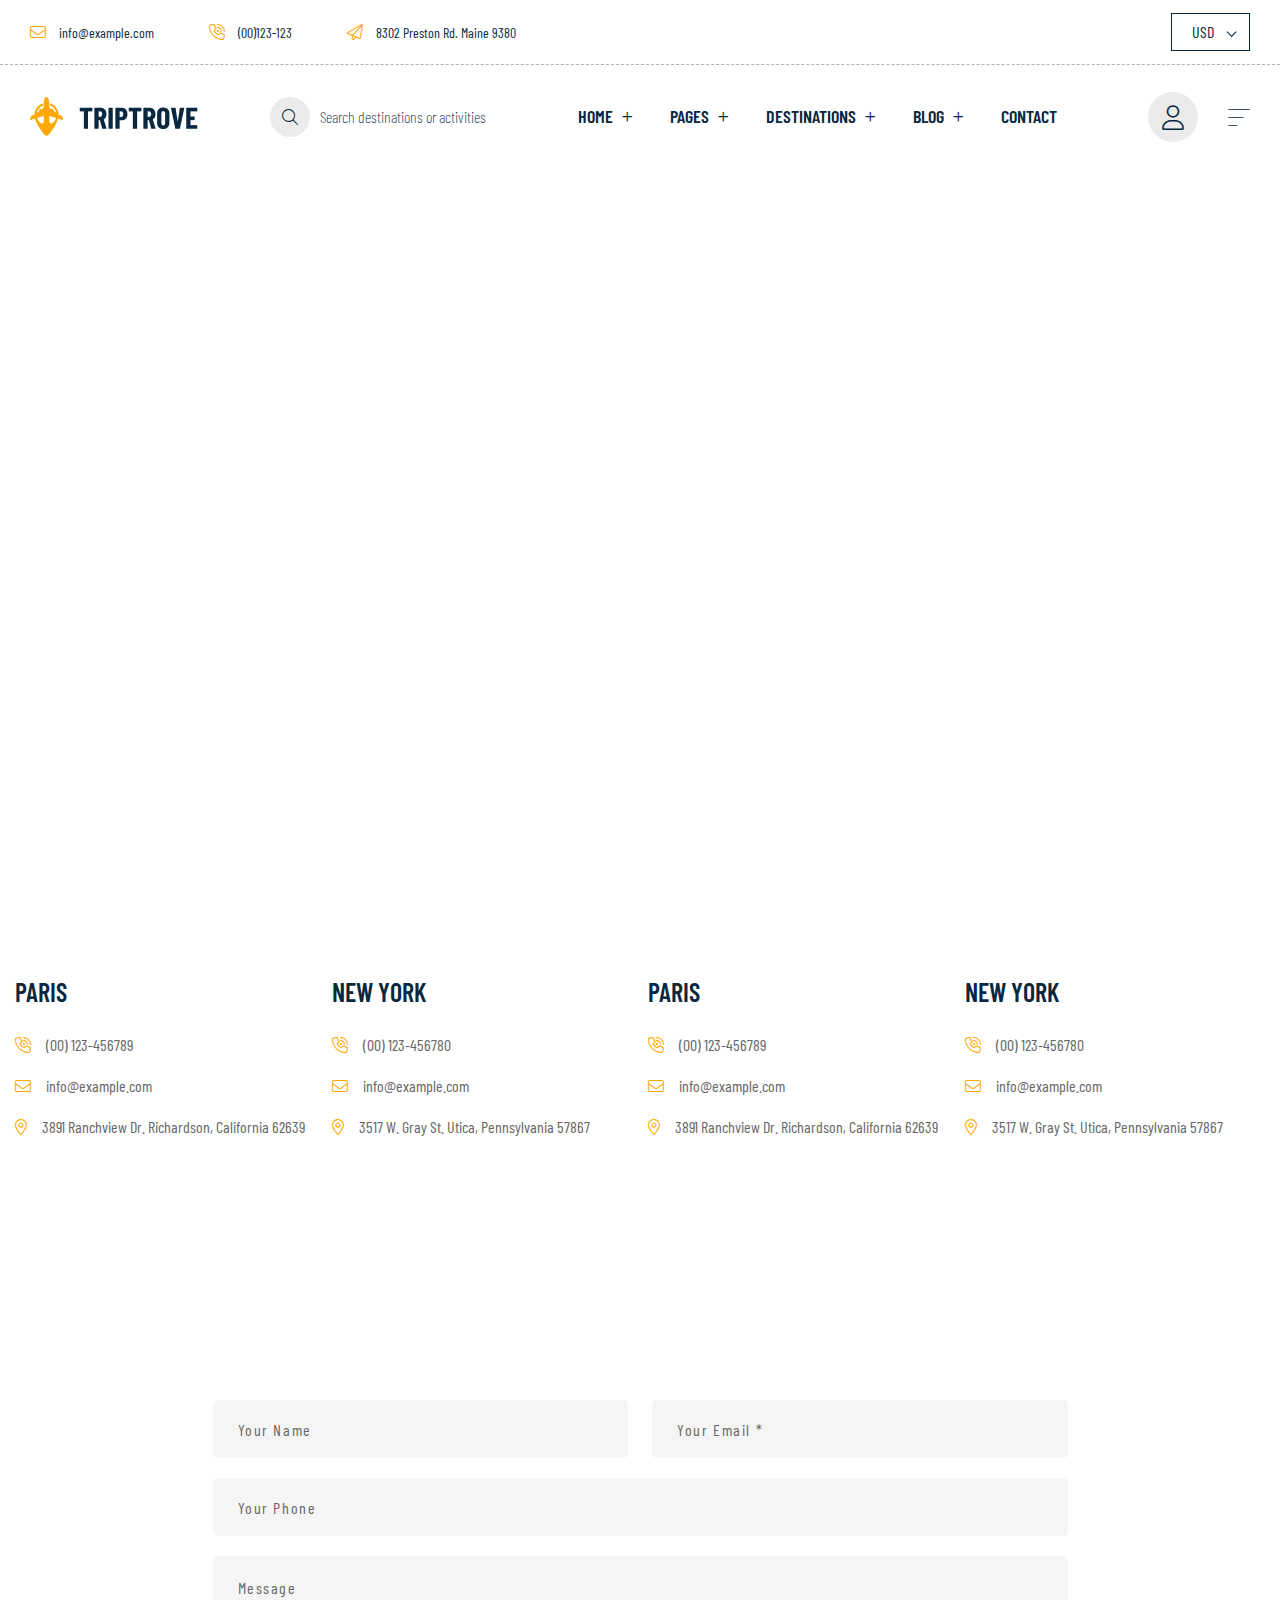
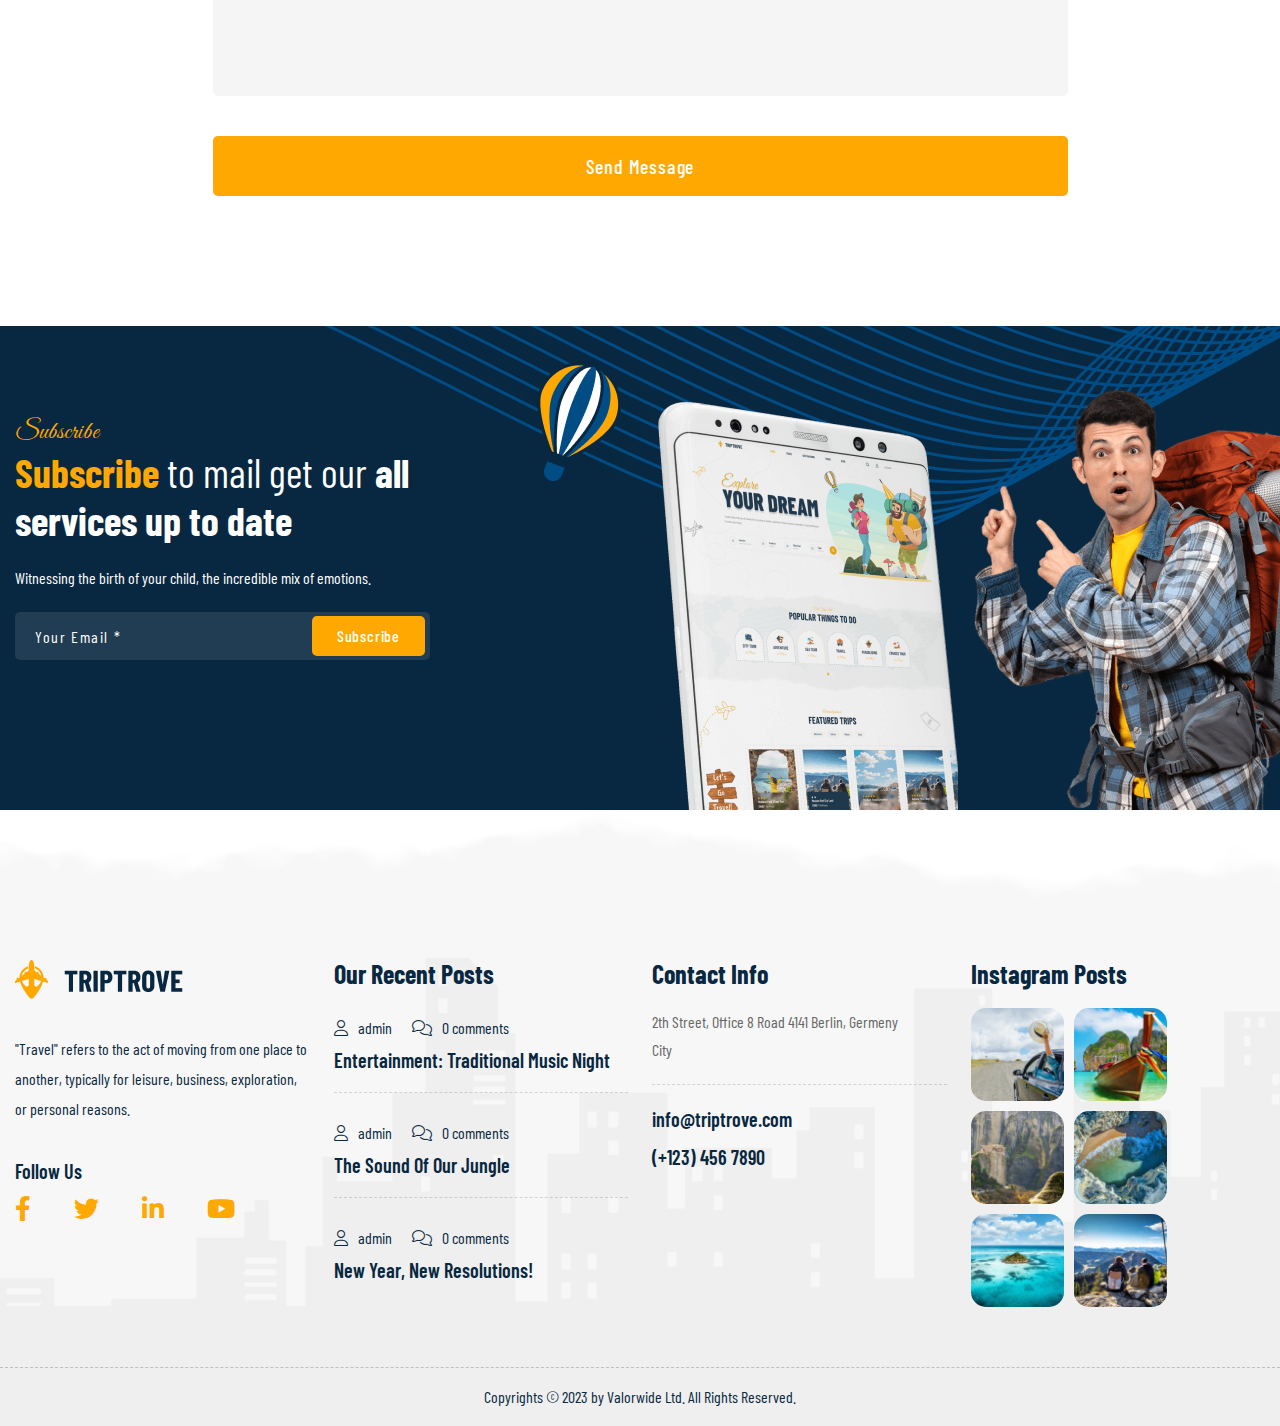
<file: contact.html>
<!DOCTYPE html>
<html lang="en">
<head>
    <meta charset="utf-8">
    <meta http-equiv="X-UA-Compatible" content="IE=edge">
    <meta name="viewport" content="width=device-width, initial-scale=1.0, maximum-scale=1.0, user-scalable=0">
    <title>Triptrove - HTML 5 Template</title>
    <!-- Fav Icon -->
    <link rel="icon" href="assets/img/favicon.ico" type="image/x-icon">
    <!-- Google Fonts -->
    <link href="https://fonts.googleapis.com/css2?family=Barlow+Condensed:ital,wght@0,300;0,400;0,500;0,600;0,700;0,800;0,900;1,300;1,400;1,500&display=swap" rel="stylesheet">
    <link href="https://fonts.googleapis.com/css2?family=Great+Vibes&display=swap" rel="stylesheet">
    <!-- Stylesheets -->
    <link href="assets/css/font-awesome-all.css" rel="stylesheet">
    <link href="assets/css/owl.css" rel="stylesheet">
    <link href="assets/css/animate.css" rel="stylesheet">
    <link href="assets/css/jquery.fancybox.min.css" rel="stylesheet">
    <link href="assets/css/jquery-ui.css" rel="stylesheet">
    <link href="assets/css/nice-select.css" rel="stylesheet">
    <link href="assets/css/aos.css" rel="stylesheet">
    <link href="assets/css/swiper.min.css" rel="stylesheet">
    <link href="assets/css/bootstrap.css" rel="stylesheet">
    <!-- template css -->
    <link href="assets/css/color/theme-color.css" rel="stylesheet">
    <link href="assets/css/style.css" rel="stylesheet">
    <link href="assets/css/responsive.css" rel="stylesheet">
</head>

<body>
<div class="valorwide_wrapper">

<!-- preloader -->

<div class="valorwide_preloader">
    <div class="valorwide_preloader bg-black d-flex justify-content-center align-items-center">
    <div class="valorwide_preloader_in">
        <img src="assets/img/favicon.png" alt="Logo">
    </div>
    </div>
</div>    

<!-- preloader end -->

<!--Search Popup-->
<div id="search-popup" class="search-popup">
    <div class="popup-inner">
        <div class="upper-box clearfix">
            <figure class="logo-box pull-left"><a href="index.html"><img src="assets/img/logo-black.png" alt=""></a></figure>
            <div class="close-search pull-right"><span class="fa fa-times"></span></div>
        </div>
        <div class="overlay-layer"></div>
        <div class="valorwide-container">
            <div class="search-form">
                <form method="post" action="#">
                    <div class="form-group">
                        <fieldset>
                            <input type="search" class="form-control" name="search-input" value="" placeholder="Search here ....." required >
                            <button type="submit"><i class="fa fa-search"></i></button>
                        </fieldset>
                    </div>
                </form>
            </div>
        </div>
    </div>
</div>
<!-- Offcanvas Sidebar Area -->
<div class="valorwide-header-sidebar offcanvas offcanvas-end offcanvas_custom" tabindex="-1" id="offcanvasRight">
    <div class="offcanvas-header">
        <img src="assets/img/logo-black.png" alt="img">
        <button type="button" class="btn-close text-reset" data-bs-dismiss="offcanvas" aria-label="Close"></button>
    </div>
    <div class="offcanvas-body">
        <div class="offcanvas_right_wrapper">
            <p>Lorem ipsum dolor sit amet, consectetur adipisicing elit, sed do eiusmod tempor incididunt ut tur
                incidunt ut labore et</p>
            <h4>Contact Us</h4>
            <div class="top_bar_left_item">
                <div class="top_Bar_left_icon">
                    <i class="fas fa-envelope"></i>
                </div>
                <div class="top_Bar_left_text">
                    <h5><a href="mailto:info@valorwide.com">info@valorwide.com</a></h5>
                    <h6>Get free estimate</h6>
                </div>
            </div>
            <div class="top_bar_left_item">
                <div class="top_Bar_left_icon">
                    <i class="fas fa-phone"></i>
                </div>
                <div class="top_Bar_left_text">
                    <h5><a href="tel:00123123123">+00 123 123 123</a></h5>
                    <h6>Sat to Fri: 8:00am to 10pm</h6>
                </div>
            </div>
            <div class="top_bar_left_item">
                <div class="top_Bar_left_icon">
                    <i class="fas fa-map-marker-alt"></i>
                </div>
                <div class="top_Bar_left_text">
                    <h5>8302 Preston Rd. Maine 9380</h5>
                    <h6>Get direction</h6>
                </div>
            </div>
            <div class="offcanvas_follow_area">
                <h5>Follow Us</h5>
                <ul>
                    <li><a href="#"><i class="fa-brands fa-facebook-f"></i></a></li>
                    <li><a href="#"><i class="fa-brands fa-twitter"></i></a></li>
                    <li><a href="#"><i class="fa-brands fa-linkedin-in"></i></a></li>
                    <li><a href="#"><i class="fa-brands fa-youtube"></i></a></li>
                </ul>
            </div>
            <figure class="offcanvas-img">
                <img src="assets/img/sidebar.png" alt="">
            </figure>
        </div>
    </div>
</div>
<!-- Offcanvas Sidebar Area End-->

<!-- valorwide_main header -->
<header class="valorwide_main-header two three">
    <!-- header-top -->
    <div class="header-top">
        <div class="top-inner">
            <div class="top-left">
                <ul class="info-list clearfix">
                    <li><i class="fa-light fa-envelope"></i> <a href="mailto:info@example.com">info@example.com</a></li>
                    <li><i class="fa-light fa-phone-volume"></i> <a href="tel:+00123123123">(00)123-123</a></li>
                    <li><i class="fa-light fa-paper-plane"></i> <span>8302 Preston Rd. Maine 9380</span></li>
                </ul>
            </div>
            <div class="top-right">
                <div class="form-group">
                    <select class="wide" style="display: none;">
                        <option data-display="USD">USD</option>
                        <option value="EUR">EUR</option>
                        <option value="AEU">AEU</option>
                    </select>
                    <div class="nice-select wide" tabindex="0">
                        <span class="current">USD</span>
                        <ul class="list">
                            <li data-value="USD" data-display="USD" class="option selected focus">USD</li>
                            <li data-value="EUR" class="option">EUR</li>
                            <li data-value="AEU" class="option">AEU</li>
                        </ul>
                    </div>
                </div>
            </div>
        </div>
    </div>
    <!-- header-lower -->
    <div class="header-lower">
        <div class="outer-box">
            <div class="logo-box">
                <figure class="logo"><a href="index.html"><img src="assets/img/logo-black.png" alt=""></a></figure>
            </div>
            <ul class="menu-left-content">
                <li class="search-box-outer search-toggler">
                    <a href="#"><i class="fa-light fa-magnifying-glass"></i></a>
                    <span>Search destinations or activities</span>
                </li>
            </ul>
            <div class="menu-area">
                <!--Mobile Navigation Toggler-->
                <div class="mobile-nav-toggler">
                    <i class="icon-bar"></i>
                    <i class="icon-bar"></i>
                    <i class="icon-bar"></i>
                </div>
                <nav class="main-menu navbar-expand-md navbar-light clearfix">
                    <div class="collapse navbar-collapse show clearfix" id="navbarSupportedContent">
                        <ul class="navigation clearfix">
                            <li class="dropdown"><a href="index.html">Home</a>
                                <ul>
                                    <li><a href="index.html">Home One </a></li>
                                    <li><a href="index-2.html">Home Two</a></li>
                                    <li><a href="index-3.html">Home Three</a></li>                                    
                                </ul>
                            </li> 
                            <li class="dropdown"><a href="index.html">Pages</a>
                                <ul>
                                    <li><a href="team.html">Team</a></li>
                                    <li><a href="about.html">About Us</a></li>
                                    <li><a href="faq.html">Faq</a></li>
                                    <li><a href="get-in-touch.html">Get In Touch</a></li>
                                    <li><a href="offer.html">Our offer</a></li>
                                    <li><a href="gallery.html">Gallery</a></li>
                                </ul>
                            </li> 
                            <li class="dropdown"><a href="tours.html">Destinations</a>
                                <ul>
                                    <li><a href="tours.html">Destination One</a></li>
                                    <li><a href="tours-2.html">Destination two</a></li>
                                    <li><a href="tour-details.html">Destination Details</a></li>
                                </ul>
                            </li> 
                            <li class="dropdown"><a href="blog.html">Blog</a>
                                <ul>
                                    <li><a href="blog.html">Blog Grid</a></li>
                                    <li><a href="blog-details.html">Blog Details</a></li>
                                </ul>
                            </li>  
                            <li class="current"><a href="contact.html">Contact</a></li> 
                        </ul>
                    </div>
                </nav>                       
            </div>
            <ul class="menu-right-content">
                <li class="user-box">
                    <a href="#"><i class="fa-light fa-user"></i></a>
                </li>
                <li class="offcanvas-box">
                    <div class="option-item">
                        <a href="#" data-bs-toggle="offcanvas" data-bs-target="#offcanvasRight" aria-controls="offcanvasRight"> <i class="fa-thin fa-bars-sort"></i></a>
                    </div>
                </li>
            </ul>
        </div>
    </div>

    <!--sticky Header-->
    <div class="sticky-header">
        <div class="outer-container">
            <div class="outer-box">
                <div class="logo-box">
                    <figure class="logo"><a href="index.html"><img src="assets/img/logo-white.png" alt=""></a></figure>
                </div>
                <div class="menu-area">
                    <nav class="main-menu clearfix">
                        <!--Keep This Empty / Menu will come through Javascript-->
                    </nav>
                    <ul class="menu-right-content">
                        <li class="search-box-outer search-toggler">
                            <a href="#"><i class="fa-light fa-magnifying-glass"></i></a>
                        </li>
                        <li class="user-box">
                            <a href="#"><i class="fa-light fa-user"></i></a>
                        </li>
                        <li class="offcanvas-box">
                            <div class="option-item">
                                <a href="#" data-bs-toggle="offcanvas" data-bs-target="#offcanvasRight" aria-controls="offcanvasRight"> <i class="fa-thin fa-bars-sort"></i></a>
                            </div>
                        </li>
                    </ul>
                </div>
            </div>
        </div>
    </div>
</header>
<!-- valorwide_main-header end -->

<!-- Mobile Menu  -->
<div class="mobile-menu">
    <div class="menu-backdrop"></div>
    <div class="close-btn"><i class="fas fa-times"></i></div>
    
    <nav class="menu-box">
        <div class="nav-logo"><a href="index.html"><img src="assets/img/logo-white.png" alt=""></a></div>
        <div class="menu-outer"><!-- Mobile Menu Will Come From Js     --></div> 
    </nav>
</div><!-- End Mobile Menu -->

<section>
    <div class="container-fluid">
        <div class="map-section two">
            <iframe id="map" src="https://www.google.com/maps/embed?pb=!1m18!1m12!1m3!1d96652.27317354927!2d-74.33557928194516!3d40.79756494697628!2m3!1f0!2f0!3f0!3m2!1i1024!2i768!4f13.1!3m3!1m2!1s0x89c3a82f1352d0dd%3A0x81d4f72c4435aab5!2sTroy+Meadows+Wetlands!5e0!3m2!1sen!2sbd!4v1563075599994!5m2!1sen!2sbd" allowfullscreen=""></iframe>
        </div>
    </div>
</section>


<!-- contact-info-section -->
<section class="contact-info-section">
    <div class="valorwide-container">
        <div class="row g-3">
            <div class="col-lg-3 col-md-6">
                <div class="contact-list">
                    <h4>Paris</h4>
                    <ul>
                        <li><i class="fa-light fa-phone-volume"></i><a href="tel:(00)123456789">(00) 123-456789</a></li>
                        <li><i class="fa-light fa-envelope"></i><a href="mailto:info@example.com">info@example.com</a></li>
                        <li><i class="fa-light fa-map-marker-alt"></i><a href="#">3891 Ranchview Dr. Richardson, California 62639</a></li>
                    </ul>
                </div>
            </div>
            <div class="col-lg-3 col-md-6">
                <div class="contact-list">
                    <h4>New York</h4>
                    <ul>
                        <li><i class="fa-light fa-phone-volume"></i><a href="tel:(00)123456789">(00) 123-456780</a></li>
                        <li><i class="fa-light fa-envelope"></i><a href="mailto:info@example.com">info@example.com</a></li>
                        <li><i class="fa-light fa-map-marker-alt"></i><a href="#">3517 W. Gray St. Utica, Pennsylvania 57867</a></li>
                    </ul>
                </div>
            </div>
            <div class="col-lg-3 col-md-6">
                <div class="contact-list">
                    <h4>Paris</h4>
                    <ul>
                        <li><i class="fa-light fa-phone-volume"></i><a href="tel:(00)123456789">(00) 123-456789</a></li>
                        <li><i class="fa-light fa-envelope"></i><a href="mailto:info@example.com">info@example.com</a></li>
                        <li><i class="fa-light fa-map-marker-alt"></i><a href="#">3891 Ranchview Dr. Richardson, California 62639</a></li>
                    </ul>
                </div>
            </div>
            <div class="col-lg-3 col-md-6">
                <div class="contact-list">
                    <h4>New York</h4>
                    <ul>
                        <li><i class="fa-light fa-phone-volume"></i><a href="tel:(00)123456789">(00) 123-456780</a></li>
                        <li><i class="fa-light fa-envelope"></i><a href="mailto:info@example.com">info@example.com</a></li>
                        <li><i class="fa-light fa-map-marker-alt"></i><a href="#">3517 W. Gray St. Utica, Pennsylvania 57867</a></li>
                    </ul>
                </div>
            </div>
        </div>
    </div>
</section>
<!-- contact-info-section-end -->


<section class="contact-form-section sec-padding-s">
  <div class="valorwide-container">
    <div class="title-box text-center" data-aos="zoom-in" data-aos-duration="500">
        <h2 class="sec-title">Leave Us your Message</h2>                  
    </div>
    <div class="form-inner">
        <form class="default-form"> 
            <div class="row clearfix">
                <div class="col-xl-6 form-group">
                    <input type="text" name="username" placeholder="Your Name">
                </div>
                <div class="col-xl-6 form-group">
                    <input type="email" name="email" placeholder="Your Email *" required="">
                </div>
                <div class="col-xl-12 form-group">
                    <input type="text" name="phone" placeholder="Your Phone">
                </div>
                <div class="col-xl-12 form-group">
                    <textarea name="message" placeholder="Message"></textarea>
                </div>
                <div class="col-xl-12 form-group message-btn">
                    <button class="theme-btn btn-style-one" type="submit" name="submit-form">
                        <span class="txt">Send Message</span>
                    </button>
                </div>
            </div>
        </form>
    </div>
  </div>
</section>


<!-- subscribe-section -->
<section class="subscribe-section position-relative">
    <div class="valorwide-container">
        <div class="subscribe-image-box">
            <div class="shape-1" style="background-image: url(assets/img/shape/baloon-1.png);"></div>
            <div class="shape-2" style="background-image: url(assets/img/shape/shape-10.png);"></div>
            <div class="image-1" style="background-image: url(assets/img/resources/mobile-1.png);"></div>
            <div class="image-2" style="background-image: url(assets/img/resources/man-backpack.png);"></div>
        </div>
        <div class="inner">
            <div class="title-box">
                <h4 class="sec-sub-title">Subscribe</h4>
                <h2 class="sec-title"><strong><span>Subscribe</span></strong> to mail get our <strong>all services up to date</strong></h2>                 
                <p class="text">Witnessing the birth of your child, the incredible mix of emotions.</p>       
            </div>
            <div class="default-form">
                <form class="form-left">
                    <input type="email" placeholder="Your Email *" required>
                    <div class="subscribe-btn-box">
                        <button type="submit" class="theme-btn btn-style-one">
                            <span class="txt">Subscribe</span>
                        </button>
                    </div>
                </form>
            </div>
        </div>
    </div>
</section>
<!-- subscribe-section-end -->



<!-- main-footer -->
<footer class="main-footer p_relative">
    <div class="sky-shape" style="background-image: url(assets/img/footer/skyshape.png);"></div>
    <div class="shape" style="background-image: url(assets/img/footer/footer-bg.png);"></div>
    <div class="widget-section">
        <div class="valorwide-container">
            <div class="row clearfix">
                <div class="col-lg-3 col-md-6 col-sm-12 footer-column">
                    <div class="footer-widget logo-widget mr_50">
                        <figure class="footer-logo"><a href="index.html"><img src="assets/img/logo-black.png" alt=""></a></figure>
                        <p>"Travel" refers to the act of moving from one place to another, typically for leisure, business, exploration, or personal reasons. </p>
                        <h5>Follow Us</h5>
                        <ul class="social-links clearfix">
                            <li><a href="#"><i class="fa-brands fa-facebook-f"></i></a></li>
                            <li><a href="#"><i class="fa-brands fa-twitter"></i></a></li>
                            <li><a href="#"><i class="fa-brands fa-linkedin-in"></i></a></li>
                            <li><a href="#"><i class="fa-brands fa-youtube"></i></a></li>
                        </ul>
                    </div>
                </div>
                <div class="footer-column col-lg-3 col-md-6 col-sm-12">
                    <div class="footer-widget links-widget">
                        <div class="widget-title">
                            <h4>Our Recent Posts</h4>
                        </div>
                        <div class="footer-blog widget-content">
                            <ul class="links-list clearfix">
                                <li><i class="fa-light fa-user"></i><a href="index.html">admin</a></li>
                                <li><i class="fa-light fa-comments"></i><a href="index.html">0 comments</a></li>
                            </ul>
                            <h5 class="blog-title"><a href="blog-details.html">Entertainment: Traditional Music Night</a></h5>
                        </div>
                    </div>
                    <div class="footer-widget links-widget">                       
                        <div class="footer-blog widget-content">
                            <ul class="links-list clearfix">
                                <li><i class="fa-light fa-user"></i><a href="index.html">admin</a></li>
                                <li><i class="fa-light fa-comments"></i><a href="index.html">0 comments</a></li>
                            </ul>
                            <h5 class="blog-title"><a href="blog-details.html">The Sound Of Our Jungle</a></h5>
                        </div>
                    </div>
                    <div class="footer-widget links-widget">                     
                        <div class="footer-blog widget-content">
                            <ul class="links-list clearfix">
                                <li><i class="fa-light fa-user"></i><a href="index.html">admin</a></li>
                                <li><i class="fa-light fa-comments"></i><a href="index.html">0 comments</a></li>
                            </ul>
                            <h5 class="blog-title"><a href="blog-details.html">New Year, New Resolutions!</a></h5>
                        </div>
                    </div>
                </div>
                <div class="col-lg-3 col-md-6 col-sm-12 footer-column">
                    <div class="footer-widget links-widget ml_30">
                        <div class="widget-title">
                            <h4>Contact Info</h4>
                        </div>
                        <div class="widget-content">
                            <div class="footer-contact-widget">
                                <p>2th Street, Office 8 Road 4141 Berlin, Germeny <br/>City</p>
                            </div>
                            <ul class="footer-contact-widget-2">
                                <li><a href="mailto:info@triptrove.com">info@triptrove.com</a></li>
                                <li><a href="tel:+1234567890">(+123) 456 7890</a></li>
                            </ul>
                        </div>
                    </div>
                </div>
                <div class="col-lg-3 col-md-6 col-sm-12 footer-column">
                    <div class="footer-widget gallery-widget">
                        <div class="widget-title">
                            <h4>Instagram Posts</h4>
                        </div>
                        <div class="widget-content">
                            <ul class="image-list clearfix">
                                <li>
                                    <figure class="image">
                                        <a href="assets/img/footer/footer-1.jpg" class="lightbox-image" data-fancybox="gallery">
                                            <img src="assets/img/footer/footer-1.jpg" alt="">
                                        </a>
                                    </figure>
                                </li>
                                <li>
                                    <figure class="image">
                                        <a href="assets/img/footer/footer-2.jpg" class="lightbox-image" data-fancybox="gallery">
                                            <img src="assets/img/footer/footer-2.jpg" alt="">
                                        </a>
                                    </figure>
                                </li>
                                <li>
                                    <figure class="image">
                                        <a href="assets/img/footer/footer-3.jpg" class="lightbox-image" data-fancybox="gallery">
                                            <img src="assets/img/footer/footer-3.jpg" alt="">
                                        </a>
                                    </figure>
                                </li>
                                <li>
                                    <figure class="image">
                                        <a href="assets/img/footer/footer-4.jpg" class="lightbox-image" data-fancybox="gallery">
                                            <img src="assets/img/footer/footer-4.jpg" alt="">
                                        </a>
                                    </figure>
                                </li>
                                <li>
                                    <figure class="image">
                                        <a href="assets/img/footer/footer-5.jpg" class="lightbox-image" data-fancybox="gallery">
                                            <img src="assets/img/footer/footer-5.jpg" alt="">
                                        </a>
                                    </figure>
                                </li>
                                <li>
                                    <figure class="image">
                                        <a href="assets/img/footer/footer-6.jpg" class="lightbox-image" data-fancybox="gallery">
                                            <img src="assets/img/footer/footer-6.jpg" alt="">
                                        </a>
                                    </figure>
                                </li>
                            </ul>
                        </div>
                    </div>
                </div>
            </div>
        </div>
    </div>
    <div class="footer-bottom centred">
        <div class="valorwide-container">
            <div class="copyright">
                <p>Copyrights © 2023 by <a href="index.html">Valorwide Ltd.</a> All Rights Reserved.</p>
            </div>
        </div>
    </div>
</footer>
<!-- main-footer end -->

  <!-- Top To Bottom Area -->
  <div class="go-top">
    <i class="fas fa-chevron-up"></i>
    <i class="fas fa-chevron-up"></i>
</div>
  <!-- Top To Bottom Area End-->



</div>   <!-- valorwide_wrapper_div_end -->

<!-- jquery plugins -->
<script src="assets/js/jquery.js"></script>
<script src="assets/js/aos.js"></script>
<script src="assets/js/swiper.min.js"></script>
<script src="assets/js/jquery-ui.js"></script>
<script src="assets/js/bootstrap.min.js"></script>
<script src="assets/js/owl.js"></script>
<script src="assets/js/jquery-ripples.js"></script>
<script src="assets/js/jquery.fancybox.js"></script>
<script src="assets/js/jquery.nice-select.min.js"></script>
<script src="assets/js/select2.min.js"></script>
<script src="assets/js/parallax.min.js"></script>
<script src="assets/js/jquery-ripples.js"></script>
<script src="assets/js/isotope.js"></script>

<!-- main-js -->

<script src="assets/js/script.js"></script>

</body>
</html>
</file>
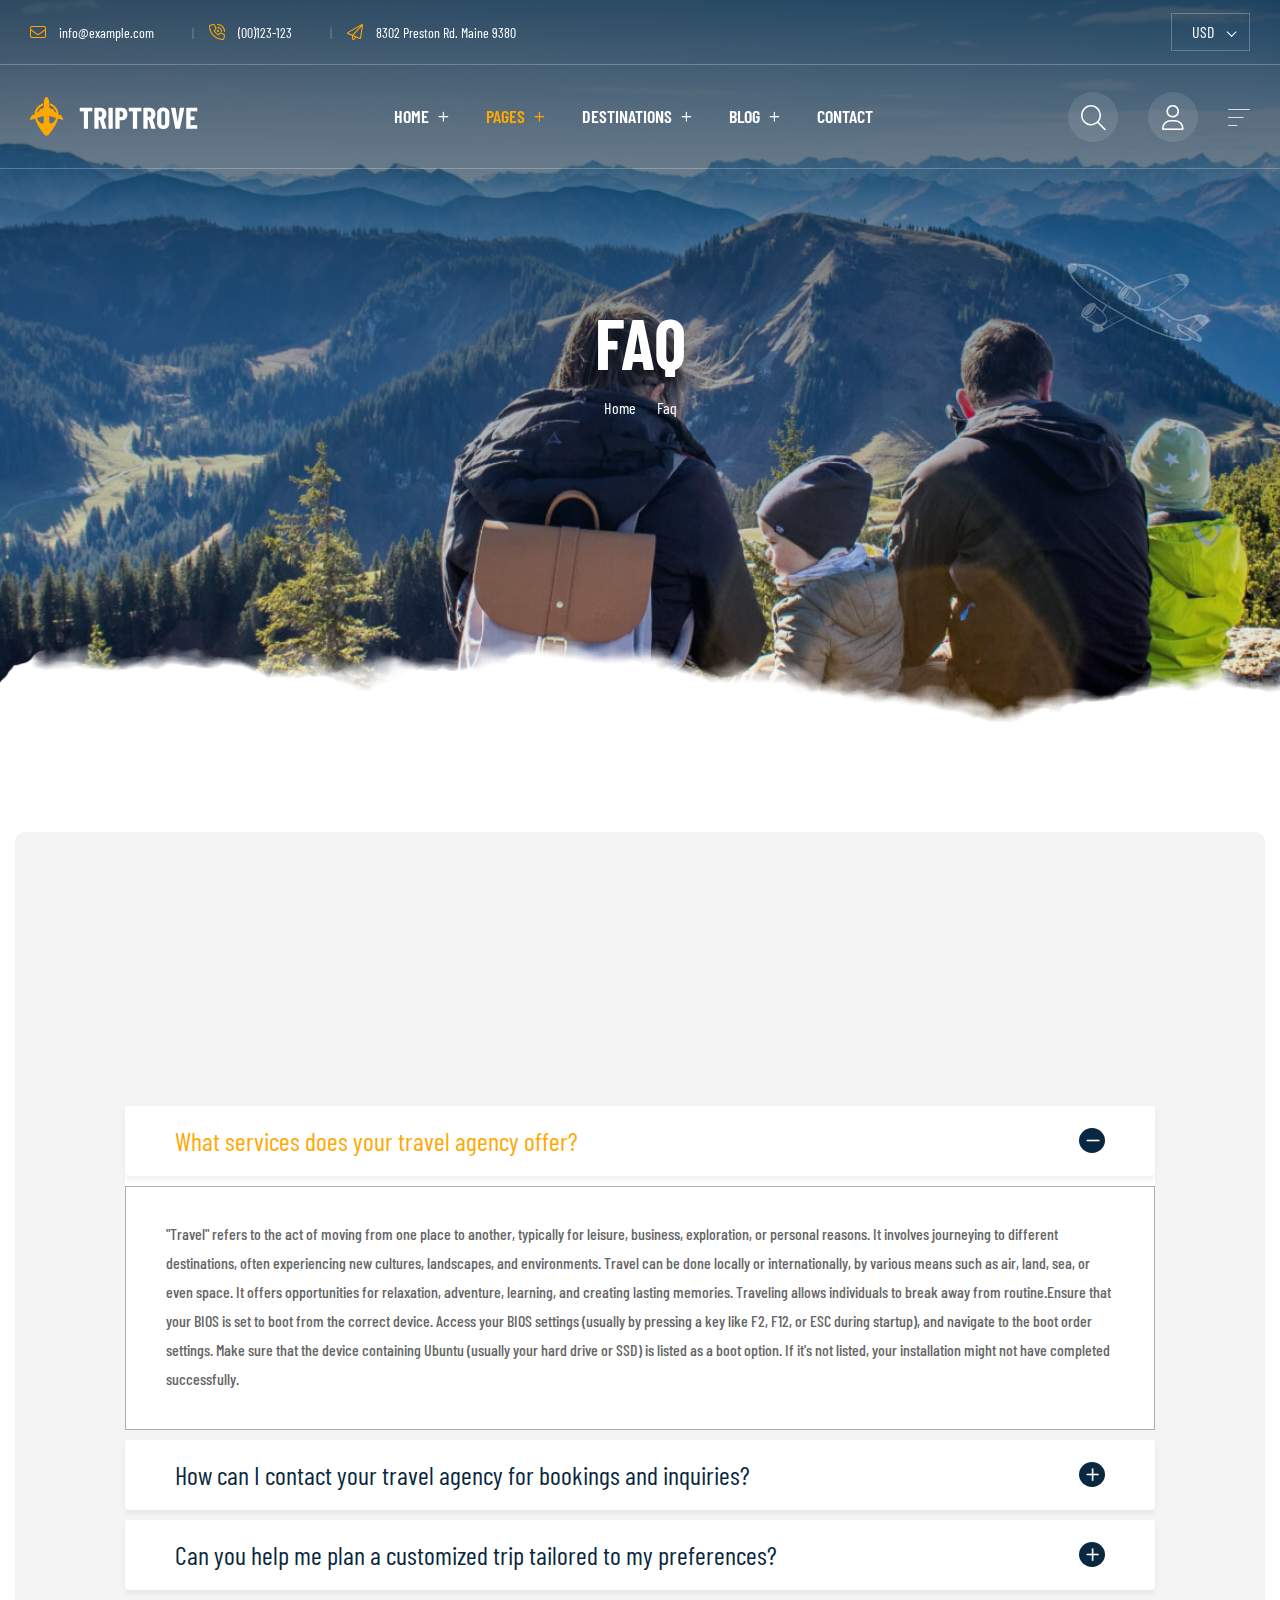
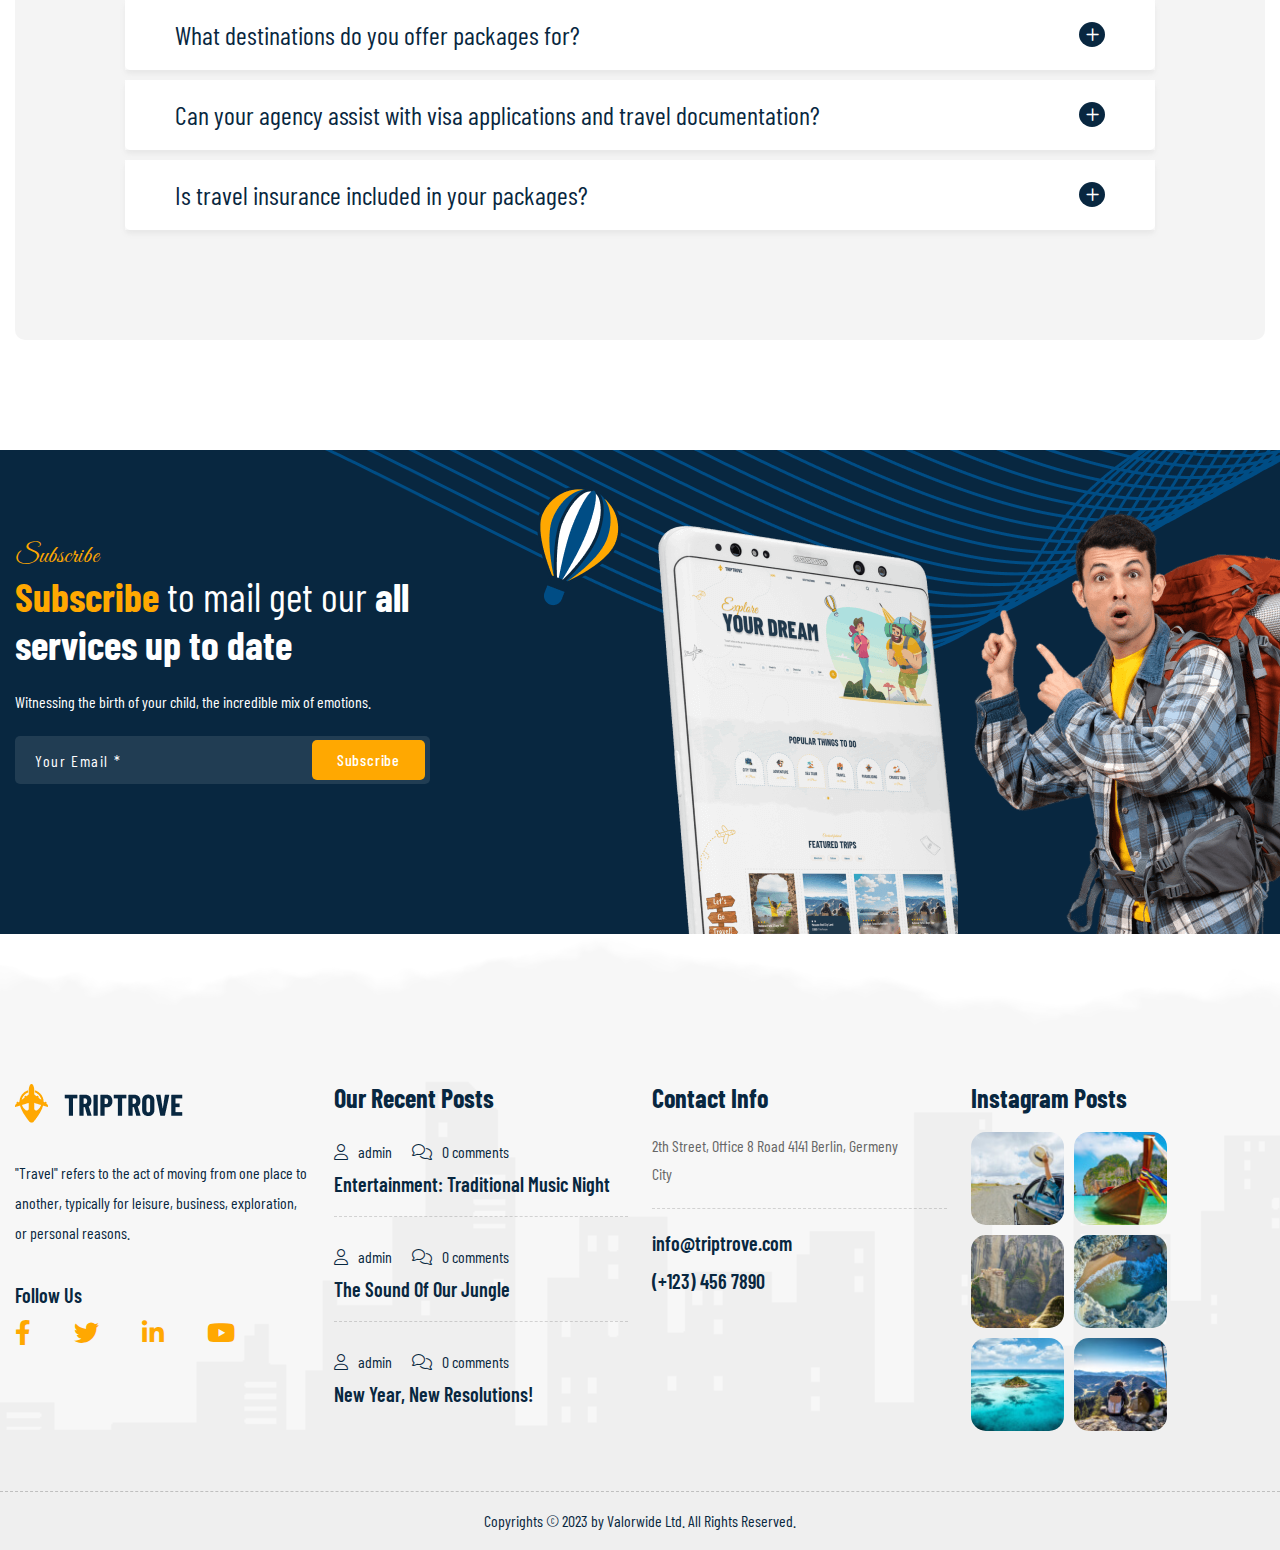
<file: faq.html>
<!DOCTYPE html>
<html lang="en">
<head>
    <meta charset="utf-8">
    <meta http-equiv="X-UA-Compatible" content="IE=edge">
    <meta name="viewport" content="width=device-width, initial-scale=1.0, maximum-scale=1.0, user-scalable=0">
    <title>Triptrove - HTML 5 Template</title>
    <!-- Fav Icon -->
    <link rel="icon" href="assets/img/favicon.ico" type="image/x-icon">
    <!-- Google Fonts -->
    <link href="https://fonts.googleapis.com/css2?family=Barlow+Condensed:ital,wght@0,300;0,400;0,500;0,600;0,700;0,800;0,900;1,300;1,400;1,500&display=swap" rel="stylesheet">
    <link href="https://fonts.googleapis.com/css2?family=Great+Vibes&display=swap" rel="stylesheet">
    <!-- Stylesheets -->
    <link href="assets/css/font-awesome-all.css" rel="stylesheet">
    <link href="assets/css/owl.css" rel="stylesheet">
    <link href="assets/css/animate.css" rel="stylesheet">
    <link href="assets/css/jquery.fancybox.min.css" rel="stylesheet">
    <link href="assets/css/jquery-ui.css" rel="stylesheet">
    <link href="assets/css/nice-select.css" rel="stylesheet">
    <link href="assets/css/aos.css" rel="stylesheet">
    <link href="assets/css/swiper.min.css" rel="stylesheet">
    <link href="assets/css/bootstrap.css" rel="stylesheet">
    <!-- template css -->
    <link href="assets/css/color/theme-color.css" rel="stylesheet">
    <link href="assets/css/style.css" rel="stylesheet">
    <link href="assets/css/responsive.css" rel="stylesheet">
</head>

<body>
<div class="valorwide_wrapper">

<!-- preloader -->

<div class="valorwide_preloader">
    <div class="valorwide_preloader bg-black d-flex justify-content-center align-items-center">
    <div class="valorwide_preloader_in">
        <img src="assets/img/favicon.png" alt="Logo">
    </div>
    </div>
</div>    

<!-- preloader end -->

<!--Search Popup-->
<div id="search-popup" class="search-popup">
    <div class="popup-inner">
        <div class="upper-box clearfix">
            <figure class="logo-box pull-left"><a href="index.html"><img src="assets/img/logo-black.png" alt=""></a></figure>
            <div class="close-search pull-right"><span class="fa fa-times"></span></div>
        </div>
        <div class="overlay-layer"></div>
        <div class="valorwide-container">
            <div class="search-form">
                <form method="post" action="#">
                    <div class="form-group">
                        <fieldset>
                            <input type="search" class="form-control" name="search-input" value="" placeholder="Search here ....." required >
                            <button type="submit"><i class="fa fa-search"></i></button>
                        </fieldset>
                    </div>
                </form>
            </div>
        </div>
    </div>
</div>
<!-- Offcanvas Sidebar Area -->
<div class="valorwide-header-sidebar offcanvas offcanvas-end offcanvas_custom" tabindex="-1" id="offcanvasRight">
    <div class="offcanvas-header">
        <img src="assets/img/logo-black.png" alt="img">
        <button type="button" class="btn-close text-reset" data-bs-dismiss="offcanvas" aria-label="Close"></button>
    </div>
    <div class="offcanvas-body">
        <div class="offcanvas_right_wrapper">
            <p>Lorem ipsum dolor sit amet, consectetur adipisicing elit, sed do eiusmod tempor incididunt ut tur
                incidunt ut labore et</p>
            <h4>Contact Us</h4>
            <div class="top_bar_left_item">
                <div class="top_Bar_left_icon">
                    <i class="fas fa-envelope"></i>
                </div>
                <div class="top_Bar_left_text">
                    <h5><a href="mailto:info@valorwide.com">info@valorwide.com</a></h5>
                    <h6>Get free estimate</h6>
                </div>
            </div>
            <div class="top_bar_left_item">
                <div class="top_Bar_left_icon">
                    <i class="fas fa-phone"></i>
                </div>
                <div class="top_Bar_left_text">
                    <h5><a href="tel:00123123123">+00 123 123 123</a></h5>
                    <h6>Sat to Fri: 8:00am to 10pm</h6>
                </div>
            </div>
            <div class="top_bar_left_item">
                <div class="top_Bar_left_icon">
                    <i class="fas fa-map-marker-alt"></i>
                </div>
                <div class="top_Bar_left_text">
                    <h5>8302 Preston Rd. Maine 9380</h5>
                    <h6>Get direction</h6>
                </div>
            </div>
            <div class="offcanvas_follow_area">
                <h5>Follow Us</h5>
                <ul>
                    <li><a href="#"><i class="fa-brands fa-facebook-f"></i></a></li>
                    <li><a href="#"><i class="fa-brands fa-twitter"></i></a></li>
                    <li><a href="#"><i class="fa-brands fa-linkedin-in"></i></a></li>
                    <li><a href="#"><i class="fa-brands fa-youtube"></i></a></li>
                </ul>
            </div>
            <figure class="offcanvas-img">
                <img src="assets/img/sidebar.png" alt="">
            </figure>
        </div>
    </div>
</div>
<!-- Offcanvas Sidebar Area End-->

<!-- valorwide_main header -->
<header class="valorwide_main-header">
    <!-- header-top -->
    <div class="header-top">
        <div class="top-inner">
            <div class="top-left">
                <ul class="info-list clearfix">
                    <li><i class="fa-light fa-envelope"></i> <a href="mailto:info@example.com">info@example.com</a></li>
                    <li><i class="fa-light fa-phone-volume"></i> <a href="tel:+00123123123">(00)123-123</a></li>
                    <li><i class="fa-light fa-paper-plane"></i> <span>8302 Preston Rd. Maine 9380</span></li>
                </ul>
            </div>
            <div class="top-right">
                <div class="form-group">
                    <select class="wide" style="display: none;">
                        <option data-display="USD">USD</option>
                        <option value="EUR">EUR</option>
                        <option value="AEU">AEU</option>
                    </select>
                    <div class="nice-select wide" tabindex="0">
                        <span class="current">USD</span>
                        <ul class="list">
                            <li data-value="USD" data-display="USD" class="option selected focus">USD</li>
                            <li data-value="EUR" class="option">EUR</li>
                            <li data-value="AEU" class="option">AEU</li>
                        </ul>
                    </div>
                </div>
            </div>
        </div>
    </div>
    <!-- header-lower -->
    <div class="header-lower">
        <div class="outer-box">
            <div class="logo-box">
                <figure class="logo"><a href="index.html"><img src="assets/img/logo-white.png" alt=""></a></figure>
            </div>
            <div class="menu-area">
                <!--Mobile Navigation Toggler-->
                <div class="mobile-nav-toggler">
                    <i class="icon-bar"></i>
                    <i class="icon-bar"></i>
                    <i class="icon-bar"></i>
                </div>
                <nav class="main-menu navbar-expand-md navbar-light clearfix">
                    <div class="collapse navbar-collapse show clearfix" id="navbarSupportedContent">
                        <ul class="navigation clearfix">
                            <li class="dropdown"><a href="index.html">Home</a>
                                <ul>
                                    <li><a href="index.html">Home One </a></li>
                                    <li><a href="index-2.html">Home Two</a></li>
                                    <li><a href="index-3.html">Home Three</a></li>                                    
                                </ul>
                            </li> 
                            <li class="dropdown current"><a href="index.html">Pages</a>
                                <ul>
                                    <li><a href="team.html">Team</a></li>
                                    <li><a href="about.html">About Us</a></li>
                                    <li><a href="faq.html">Faq</a></li>
                                    <li><a href="get-in-touch.html">Get In Touch</a></li>
                                    <li><a href="offer.html">Our offer</a></li>
                                    <li><a href="gallery.html">Gallery</a></li>
                                </ul>
                            </li> 
                            <li class="dropdown"><a href="tours.html">Destinations</a>
                                <ul>
                                    <li><a href="tours.html">Destination One</a></li>
                                    <li><a href="tours-2.html">Destination two</a></li>
                                    <li><a href="tour-details.html">Destination Details</a></li>
                                </ul>
                            </li> 
                            <li class="dropdown"><a href="blog.html">Blog</a>
                                <ul>
                                    <li><a href="blog.html">Blog Grid</a></li>
                                    <li><a href="blog-details.html">Blog Details</a></li>
                                </ul>
                            </li>  
                            <li class=""><a href="contact.html">Contact</a></li> 
                        </ul>
                    </div>
                </nav>                       
            </div>
            <ul class="menu-right-content">
                <li class="search-box-outer search-toggler">
                    <a href="#"><i class="fa-light fa-magnifying-glass"></i></a>
                </li>
                <li class="user-box">
                    <a href="#"><i class="fa-light fa-user"></i></a>
                </li>
                <li class="offcanvas-box">
                    <div class="option-item">
                        <a href="#" data-bs-toggle="offcanvas" data-bs-target="#offcanvasRight" aria-controls="offcanvasRight"> <i class="fa-thin fa-bars-sort"></i></a>
                    </div>
                </li>
            </ul>
        </div>
    </div>

    <!--sticky Header-->
    <div class="sticky-header">
        <div class="outer-container">
            <div class="outer-box">
                <div class="logo-box">
                    <figure class="logo"><a href="index.html"><img src="assets/img/logo-white.png" alt=""></a></figure>
                </div>
                <div class="menu-area">
                    <nav class="main-menu clearfix">
                        <!--Keep This Empty / Menu will come through Javascript-->
                    </nav>
                    <ul class="menu-right-content">
                        <li class="search-box-outer search-toggler">
                            <a href="#"><i class="fa-light fa-magnifying-glass"></i></a>
                        </li>
                        <li class="user-box">
                            <a href="#"><i class="fa-light fa-user"></i></a>
                        </li>
                        <li class="offcanvas-box">
                            <div class="option-item">
                                <a href="#" data-bs-toggle="offcanvas" data-bs-target="#offcanvasRight" aria-controls="offcanvasRight"> <i class="fa-thin fa-bars-sort"></i></a>
                            </div>
                        </li>
                    </ul>
                </div>
            </div>
        </div>
    </div>
</header>
<!-- valorwide_main-header end -->

<!-- Mobile Menu  -->
<div class="mobile-menu">
    <div class="menu-backdrop"></div>
    <div class="close-btn"><i class="fas fa-times"></i></div>
    
    <nav class="menu-box">
        <div class="nav-logo"><a href="index.html"><img src="assets/img/logo-white.png" alt=""></a></div>
        <div class="menu-outer"><!-- Mobile Menu Will Come From Js     --></div> 
    </nav>
</div><!-- End Mobile Menu -->


<!-- page-title -->
<section class="page-title-section position-relative valorwide_ripple_version" style="background-image: url(assets/img/resources/page-title-3.jpg);">
    <div class="shape-1" style="background-image: url(assets/img/shape/shape-1.png);"></div>
    <div class="shape-2" style="background-image: url(assets/img/shape/sky-shape.png);"></div>
    <div class="page-title-box">
        <h1 class="page-title">FAQ</h1>
        <ul class="breadcrumb">
            <li class="breadcrumb-item"><a href="index.html">Home</a></li>
            <li class="breadcrumb-item active"><a href="#">Faq</a></li>
        </ul>
    </div>      
</section>
<!-- page-title-end -->


<!-- faq-section -->
<section class="faq-section sec-padding-s">
    <div class="valorwide-container">        
        <div class="faq-main-box">
            <div class="title-box text-center" data-aos="zoom-in" data-aos-duration="500">
                <h2 class="sec-title">Who is <strong><span>Triptrove</span></strong> and <br/>Other FAQs</h2>              
            </div>
            <ul class="accordion-box">
                <li class="accordion block active-block">
                    <div class="acc-btn active">
                        <div class="icon-box"><i class="fa-regular fa-plus"></i></div>
                        <h4>What services does your travel agency offer?</h4>
                    </div>
                    <div class="acc-content current">
                        <div class="text">
                            <p>"Travel" refers to the act of moving from one place to another, typically for leisure, business, exploration, or personal reasons. It involves journeying to different destinations, often experiencing new cultures, landscapes, and environments. Travel can be done locally or internationally, by various means such as air, land, sea, or even space. It offers opportunities for relaxation, adventure, learning, and creating lasting memories. Traveling allows individuals to break away from routine.Ensure that your BIOS is set to boot from the correct device. Access your BIOS settings (usually by pressing a key like F2, F12, or ESC during startup), and navigate to the boot order settings. Make sure that the device containing Ubuntu (usually your hard drive or SSD) is listed as a boot option. If it's not listed, your installation might not have completed successfully. </p>
                        </div>
                    </div>
                </li>
                <li class="accordion block">
                    <div class="acc-btn">
                        <div class="icon-box"><i class="fa-regular fa-plus"></i></div>
                        <h4>How can I contact your travel agency for bookings and inquiries?</h4>
                    </div>
                    <div class="acc-content">
                        <div class="text">
                            <p>"Travel" refers to the act of moving from one place to another, typically for leisure, business, exploration, or personal reasons. It involves journeying to different destinations, often experiencing new cultures, landscapes, and environments. Travel can be done locally or internationally, by various means such as air, land, sea, or even space. It offers opportunities for relaxation, adventure, learning, and creating lasting memories. Traveling allows individuals to break away from routine.Ensure that your BIOS is set to boot from the correct device. Access your BIOS settings (usually by pressing a key like F2, F12, or ESC during startup), and navigate to the boot order settings. Make sure that the device containing Ubuntu (usually your hard drive or SSD) is listed as a boot option. If it's not listed, your installation might not have completed successfully. </p>
                        </div>
                    </div>
                </li>
                <li class="accordion block">
                    <div class="acc-btn">
                        <div class="icon-box"><i class="fa-regular fa-plus"></i></div>
                        <h4>Can you help me plan a customized trip tailored to my preferences?</h4>
                    </div>
                    <div class="acc-content">
                        <div class="text">
                            <p>"Travel" refers to the act of moving from one place to another, typically for leisure, business, exploration, or personal reasons. It involves journeying to different destinations, often experiencing new cultures, landscapes, and environments. Travel can be done locally or internationally, by various means such as air, land, sea, or even space. It offers opportunities for relaxation, adventure, learning, and creating lasting memories. Traveling allows individuals to break away from routine.Ensure that your BIOS is set to boot from the correct device. Access your BIOS settings (usually by pressing a key like F2, F12, or ESC during startup), and navigate to the boot order settings. Make sure that the device containing Ubuntu (usually your hard drive or SSD) is listed as a boot option. If it's not listed, your installation might not have completed successfully. </p>
                        </div>
                    </div>
                </li>
                <li class="accordion block">
                    <div class="acc-btn">
                        <div class="icon-box"><i class="fa-regular fa-plus"></i></div>
                        <h4>What destinations do you offer packages for?</h4>
                    </div>
                    <div class="acc-content">
                        <div class="text">
                            <p>"Travel" refers to the act of moving from one place to another, typically for leisure, business, exploration, or personal reasons. It involves journeying to different destinations, often experiencing new cultures, landscapes, and environments. Travel can be done locally or internationally, by various means such as air, land, sea, or even space. It offers opportunities for relaxation, adventure, learning, and creating lasting memories. Traveling allows individuals to break away from routine.Ensure that your BIOS is set to boot from the correct device. Access your BIOS settings (usually by pressing a key like F2, F12, or ESC during startup), and navigate to the boot order settings. Make sure that the device containing Ubuntu (usually your hard drive or SSD) is listed as a boot option. If it's not listed, your installation might not have completed successfully. </p>
                        </div>
                    </div>
                </li>
                <li class="accordion block">
                    <div class="acc-btn">
                        <div class="icon-box"><i class="fa-regular fa-plus"></i></div>
                        <h4>Can your agency assist with visa applications and travel documentation?</h4>
                    </div>
                    <div class="acc-content">
                        <div class="text">
                            <p>"Travel" refers to the act of moving from one place to another, typically for leisure, business, exploration, or personal reasons. It involves journeying to different destinations, often experiencing new cultures, landscapes, and environments. Travel can be done locally or internationally, by various means such as air, land, sea, or even space. It offers opportunities for relaxation, adventure, learning, and creating lasting memories. Traveling allows individuals to break away from routine.Ensure that your BIOS is set to boot from the correct device. Access your BIOS settings (usually by pressing a key like F2, F12, or ESC during startup), and navigate to the boot order settings. Make sure that the device containing Ubuntu (usually your hard drive or SSD) is listed as a boot option. If it's not listed, your installation might not have completed successfully. </p>
                        </div>
                    </div>
                </li>
                <li class="accordion block">
                    <div class="acc-btn">
                        <div class="icon-box"><i class="fa-regular fa-plus"></i></div>
                        <h4>Is travel insurance included in your packages?</h4>
                    </div>
                    <div class="acc-content">
                        <div class="text">
                            <p>"Travel" refers to the act of moving from one place to another, typically for leisure, business, exploration, or personal reasons. It involves journeying to different destinations, often experiencing new cultures, landscapes, and environments. Travel can be done locally or internationally, by various means such as air, land, sea, or even space. It offers opportunities for relaxation, adventure, learning, and creating lasting memories. Traveling allows individuals to break away from routine.Ensure that your BIOS is set to boot from the correct device. Access your BIOS settings (usually by pressing a key like F2, F12, or ESC during startup), and navigate to the boot order settings. Make sure that the device containing Ubuntu (usually your hard drive or SSD) is listed as a boot option. If it's not listed, your installation might not have completed successfully. </p>
                        </div>
                    </div>
                </li>
            </ul>
        </div>
    </div>
</section>
<!-- faq-section-end -->



<!-- subscribe-section -->
<section class="subscribe-section position-relative">
    <div class="valorwide-container">
        <div class="subscribe-image-box">
            <div class="shape-1" style="background-image: url(assets/img/shape/baloon-1.png);"></div>
            <div class="shape-2" style="background-image: url(assets/img/shape/shape-10.png);"></div>
            <div class="image-1" style="background-image: url(assets/img/resources/mobile-1.png);"></div>
            <div class="image-2" style="background-image: url(assets/img/resources/man-backpack.png);"></div>
        </div>
        <div class="inner">
            <div class="title-box">
                <h4 class="sec-sub-title">Subscribe</h4>
                <h2 class="sec-title"><strong><span>Subscribe</span></strong> to mail get our <strong>all services up to date</strong></h2>                 
                <p class="text">Witnessing the birth of your child, the incredible mix of emotions.</p>       
            </div>
            <div class="default-form">
                <form class="form-left">
                    <input type="email" placeholder="Your Email *" required>
                    <div class="subscribe-btn-box">
                        <button type="submit" class="theme-btn btn-style-one">
                            <span class="txt">Subscribe</span>
                        </button>
                    </div>
                </form>
            </div>
        </div>
    </div>
</section>
<!-- subscribe-section-end -->



<!-- main-footer -->
<footer class="main-footer p_relative">
    <div class="sky-shape" style="background-image: url(assets/img/footer/skyshape.png);"></div>
    <div class="shape" style="background-image: url(assets/img/footer/footer-bg.png);"></div>
    <div class="widget-section">
        <div class="valorwide-container">
            <div class="row clearfix">
                <div class="col-lg-3 col-md-6 col-sm-12 footer-column">
                    <div class="footer-widget logo-widget mr_50">
                        <figure class="footer-logo"><a href="index.html"><img src="assets/img/logo-black.png" alt=""></a></figure>
                        <p>"Travel" refers to the act of moving from one place to another, typically for leisure, business, exploration, or personal reasons. </p>
                        <h5>Follow Us</h5>
                        <ul class="social-links clearfix">
                            <li><a href="#"><i class="fa-brands fa-facebook-f"></i></a></li>
                            <li><a href="#"><i class="fa-brands fa-twitter"></i></a></li>
                            <li><a href="#"><i class="fa-brands fa-linkedin-in"></i></a></li>
                            <li><a href="#"><i class="fa-brands fa-youtube"></i></a></li>
                        </ul>
                    </div>
                </div>
                <div class="footer-column col-lg-3 col-md-6 col-sm-12">
                    <div class="footer-widget links-widget">
                        <div class="widget-title">
                            <h4>Our Recent Posts</h4>
                        </div>
                        <div class="footer-blog widget-content">
                            <ul class="links-list clearfix">
                                <li><i class="fa-light fa-user"></i><a href="index.html">admin</a></li>
                                <li><i class="fa-light fa-comments"></i><a href="index.html">0 comments</a></li>
                            </ul>
                            <h5 class="blog-title"><a href="blog-details.html">Entertainment: Traditional Music Night</a></h5>
                        </div>
                    </div>
                    <div class="footer-widget links-widget">                       
                        <div class="footer-blog widget-content">
                            <ul class="links-list clearfix">
                                <li><i class="fa-light fa-user"></i><a href="index.html">admin</a></li>
                                <li><i class="fa-light fa-comments"></i><a href="index.html">0 comments</a></li>
                            </ul>
                            <h5 class="blog-title"><a href="blog-details.html">The Sound Of Our Jungle</a></h5>
                        </div>
                    </div>
                    <div class="footer-widget links-widget">                     
                        <div class="footer-blog widget-content">
                            <ul class="links-list clearfix">
                                <li><i class="fa-light fa-user"></i><a href="index.html">admin</a></li>
                                <li><i class="fa-light fa-comments"></i><a href="index.html">0 comments</a></li>
                            </ul>
                            <h5 class="blog-title"><a href="blog-details.html">New Year, New Resolutions!</a></h5>
                        </div>
                    </div>
                </div>
                <div class="col-lg-3 col-md-6 col-sm-12 footer-column">
                    <div class="footer-widget links-widget ml_30">
                        <div class="widget-title">
                            <h4>Contact Info</h4>
                        </div>
                        <div class="widget-content">
                            <div class="footer-contact-widget">
                                <p>2th Street, Office 8 Road 4141 Berlin, Germeny <br/>City</p>
                            </div>
                            <ul class="footer-contact-widget-2">
                                <li><a href="mailto:info@triptrove.com">info@triptrove.com</a></li>
                                <li><a href="tel:+1234567890">(+123) 456 7890</a></li>
                            </ul>
                        </div>
                    </div>
                </div>
                <div class="col-lg-3 col-md-6 col-sm-12 footer-column">
                    <div class="footer-widget gallery-widget">
                        <div class="widget-title">
                            <h4>Instagram Posts</h4>
                        </div>
                        <div class="widget-content">
                            <ul class="image-list clearfix">
                                <li>
                                    <figure class="image">
                                        <a href="assets/img/footer/footer-1.jpg" class="lightbox-image" data-fancybox="gallery">
                                            <img src="assets/img/footer/footer-1.jpg" alt="">
                                        </a>
                                    </figure>
                                </li>
                                <li>
                                    <figure class="image">
                                        <a href="assets/img/footer/footer-2.jpg" class="lightbox-image" data-fancybox="gallery">
                                            <img src="assets/img/footer/footer-2.jpg" alt="">
                                        </a>
                                    </figure>
                                </li>
                                <li>
                                    <figure class="image">
                                        <a href="assets/img/footer/footer-3.jpg" class="lightbox-image" data-fancybox="gallery">
                                            <img src="assets/img/footer/footer-3.jpg" alt="">
                                        </a>
                                    </figure>
                                </li>
                                <li>
                                    <figure class="image">
                                        <a href="assets/img/footer/footer-4.jpg" class="lightbox-image" data-fancybox="gallery">
                                            <img src="assets/img/footer/footer-4.jpg" alt="">
                                        </a>
                                    </figure>
                                </li>
                                <li>
                                    <figure class="image">
                                        <a href="assets/img/footer/footer-5.jpg" class="lightbox-image" data-fancybox="gallery">
                                            <img src="assets/img/footer/footer-5.jpg" alt="">
                                        </a>
                                    </figure>
                                </li>
                                <li>
                                    <figure class="image">
                                        <a href="assets/img/footer/footer-6.jpg" class="lightbox-image" data-fancybox="gallery">
                                            <img src="assets/img/footer/footer-6.jpg" alt="">
                                        </a>
                                    </figure>
                                </li>
                            </ul>
                        </div>
                    </div>
                </div>
            </div>
        </div>
    </div>
    <div class="footer-bottom centred">
        <div class="valorwide-container">
            <div class="copyright">
                <p>Copyrights © 2023 by <a href="index.html">Valorwide Ltd.</a> All Rights Reserved.</p>
            </div>
        </div>
    </div>
</footer>
<!-- main-footer end -->

  <!-- Top To Bottom Area -->
  <div class="go-top">
    <i class="fas fa-chevron-up"></i>
    <i class="fas fa-chevron-up"></i>
</div>
  <!-- Top To Bottom Area End-->



</div>   <!-- valorwide_wrapper_div_end -->

<!-- jquery plugins -->
<script src="assets/js/jquery.js"></script>
<script src="assets/js/aos.js"></script>
<script src="assets/js/swiper.min.js"></script>
<script src="assets/js/jquery-ui.js"></script>
<script src="assets/js/bootstrap.min.js"></script>
<script src="assets/js/owl.js"></script>
<script src="assets/js/jquery-ripples.js"></script>
<script src="assets/js/jquery.fancybox.js"></script>
<script src="assets/js/jquery.nice-select.min.js"></script>
<script src="assets/js/select2.min.js"></script>
<script src="assets/js/parallax.min.js"></script>
<script src="assets/js/jquery-ripples.js"></script>
<script src="assets/js/isotope.js"></script>

<!-- main-js -->

<script src="assets/js/script.js"></script>

</body>
</html>
</file>
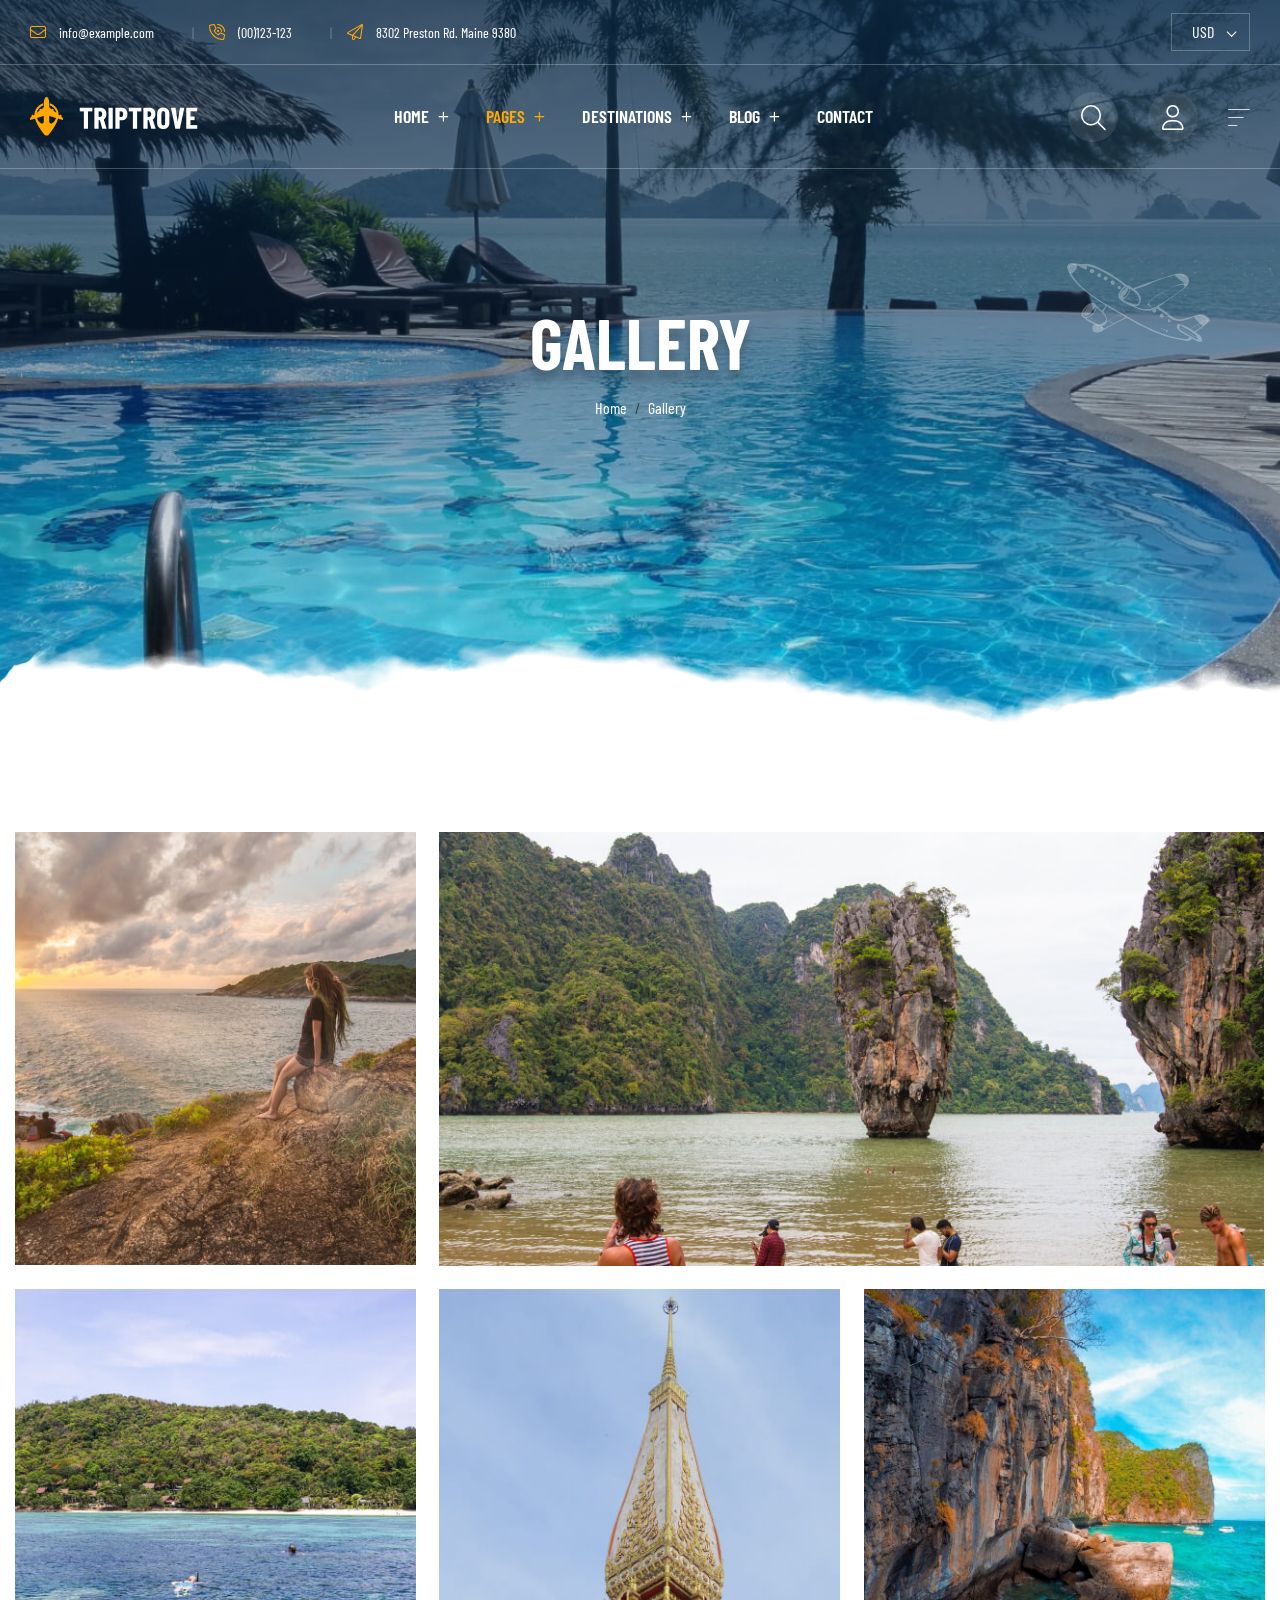
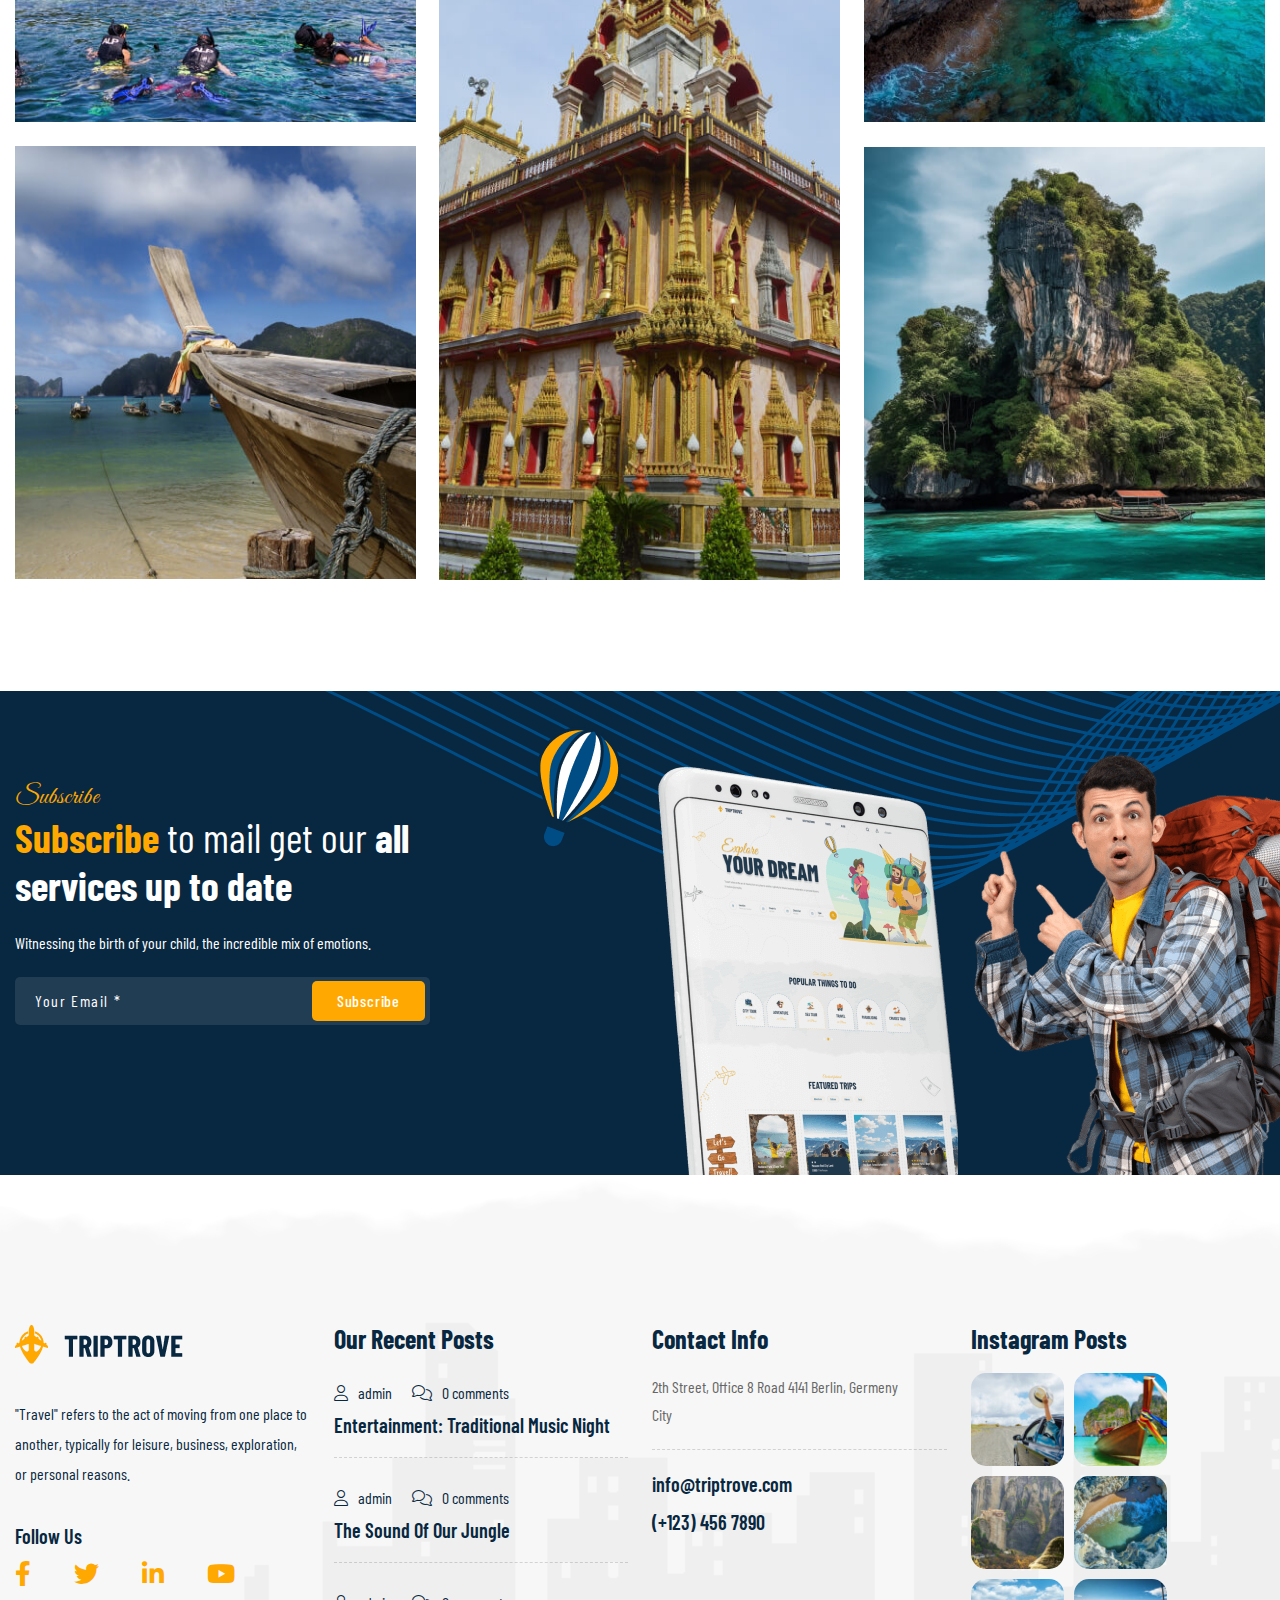
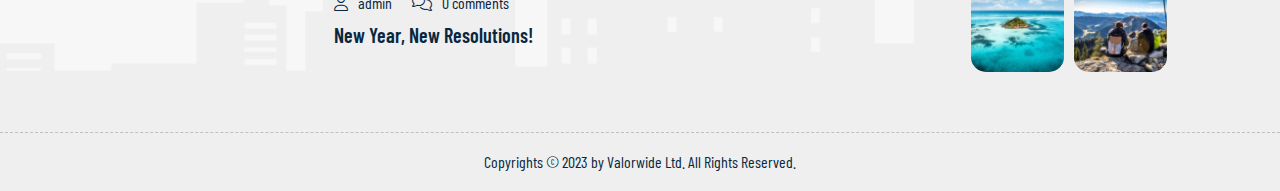
<file: gallery.html>
<!DOCTYPE html>
<html lang="en">
<head>
    <meta charset="utf-8">
    <meta http-equiv="X-UA-Compatible" content="IE=edge">
    <meta name="viewport" content="width=device-width, initial-scale=1.0, maximum-scale=1.0, user-scalable=0">
    <title>Triptrove - HTML 5 Template</title>
    <!-- Fav Icon -->
    <link rel="icon" href="assets/img/favicon.ico" type="image/x-icon">
    <!-- Google Fonts -->
    <link href="https://fonts.googleapis.com/css2?family=Barlow+Condensed:ital,wght@0,300;0,400;0,500;0,600;0,700;0,800;0,900;1,300;1,400;1,500&display=swap" rel="stylesheet">
    <link href="https://fonts.googleapis.com/css2?family=Great+Vibes&display=swap" rel="stylesheet">
    <!-- Stylesheets -->
    <link href="assets/css/font-awesome-all.css" rel="stylesheet">
    <link href="assets/css/owl.css" rel="stylesheet">
    <link href="assets/css/animate.css" rel="stylesheet">
    <link href="assets/css/jquery.fancybox.min.css" rel="stylesheet">
    <link href="assets/css/jquery-ui.css" rel="stylesheet">
    <link href="assets/css/nice-select.css" rel="stylesheet">
    <link href="assets/css/aos.css" rel="stylesheet">
    <link href="assets/css/swiper.min.css" rel="stylesheet">
    <link href="assets/css/bootstrap.css" rel="stylesheet">
    <!-- template css -->
    <link href="assets/css/color/theme-color.css" rel="stylesheet">
    <link href="assets/css/style.css" rel="stylesheet">
    <link href="assets/css/responsive.css" rel="stylesheet">
</head>

<body>
<div class="valorwide_wrapper">

<!-- preloader -->

<div class="valorwide_preloader">
    <div class="valorwide_preloader bg-black d-flex justify-content-center align-items-center">
    <div class="valorwide_preloader_in">
        <img src="assets/img/favicon.png" alt="Logo">
    </div>
    </div>
</div>    

<!-- preloader end -->

<!--Search Popup-->
<div id="search-popup" class="search-popup">
    <div class="popup-inner">
        <div class="upper-box clearfix">
            <figure class="logo-box pull-left"><a href="index.html"><img src="assets/img/logo-black.png" alt=""></a></figure>
            <div class="close-search pull-right"><span class="fa fa-times"></span></div>
        </div>
        <div class="overlay-layer"></div>
        <div class="valorwide-container">
            <div class="search-form">
                <form method="post" action="#">
                    <div class="form-group">
                        <fieldset>
                            <input type="search" class="form-control" name="search-input" value="" placeholder="Search here ....." required >
                            <button type="submit"><i class="fa fa-search"></i></button>
                        </fieldset>
                    </div>
                </form>
            </div>
        </div>
    </div>
</div>
<!-- Offcanvas Sidebar Area -->
<div class="valorwide-header-sidebar offcanvas offcanvas-end offcanvas_custom" tabindex="-1" id="offcanvasRight">
    <div class="offcanvas-header">
        <img src="assets/img/logo-black.png" alt="img">
        <button type="button" class="btn-close text-reset" data-bs-dismiss="offcanvas" aria-label="Close"></button>
    </div>
    <div class="offcanvas-body">
        <div class="offcanvas_right_wrapper">
            <p>Lorem ipsum dolor sit amet, consectetur adipisicing elit, sed do eiusmod tempor incididunt ut tur
                incidunt ut labore et</p>
            <h4>Contact Us</h4>
            <div class="top_bar_left_item">
                <div class="top_Bar_left_icon">
                    <i class="fas fa-envelope"></i>
                </div>
                <div class="top_Bar_left_text">
                    <h5><a href="mailto:info@valorwide.com">info@valorwide.com</a></h5>
                    <h6>Get free estimate</h6>
                </div>
            </div>
            <div class="top_bar_left_item">
                <div class="top_Bar_left_icon">
                    <i class="fas fa-phone"></i>
                </div>
                <div class="top_Bar_left_text">
                    <h5><a href="tel:00123123123">+00 123 123 123</a></h5>
                    <h6>Sat to Fri: 8:00am to 10pm</h6>
                </div>
            </div>
            <div class="top_bar_left_item">
                <div class="top_Bar_left_icon">
                    <i class="fas fa-map-marker-alt"></i>
                </div>
                <div class="top_Bar_left_text">
                    <h5>8302 Preston Rd. Maine 9380</h5>
                    <h6>Get direction</h6>
                </div>
            </div>
            <div class="offcanvas_follow_area">
                <h5>Follow Us</h5>
                <ul>
                    <li><a href="#"><i class="fa-brands fa-facebook-f"></i></a></li>
                    <li><a href="#"><i class="fa-brands fa-twitter"></i></a></li>
                    <li><a href="#"><i class="fa-brands fa-linkedin-in"></i></a></li>
                    <li><a href="#"><i class="fa-brands fa-youtube"></i></a></li>
                </ul>
            </div>
            <figure class="offcanvas-img">
                <img src="assets/img/sidebar.png" alt="">
            </figure>
        </div>
    </div>
</div>
<!-- Offcanvas Sidebar Area End-->

<!-- valorwide_main header -->
<header class="valorwide_main-header">
    <!-- header-top -->
    <div class="header-top">
        <div class="top-inner">
            <div class="top-left">
                <ul class="info-list clearfix">
                    <li><i class="fa-light fa-envelope"></i> <a href="mailto:info@example.com">info@example.com</a></li>
                    <li><i class="fa-light fa-phone-volume"></i> <a href="tel:+00123123123">(00)123-123</a></li>
                    <li><i class="fa-light fa-paper-plane"></i> <span>8302 Preston Rd. Maine 9380</span></li>
                </ul>
            </div>
            <div class="top-right">
                <div class="form-group">
                    <select class="wide" style="display: none;">
                        <option data-display="USD">USD</option>
                        <option value="EUR">EUR</option>
                        <option value="AEU">AEU</option>
                    </select>
                    <div class="nice-select wide" tabindex="0">
                        <span class="current">USD</span>
                        <ul class="list">
                            <li data-value="USD" data-display="USD" class="option selected focus">USD</li>
                            <li data-value="EUR" class="option">EUR</li>
                            <li data-value="AEU" class="option">AEU</li>
                        </ul>
                    </div>
                </div>
            </div>
        </div>
    </div>
    <!-- header-lower -->
    <div class="header-lower">
        <div class="outer-box">
            <div class="logo-box">
                <figure class="logo"><a href="index.html"><img src="assets/img/logo-white.png" alt=""></a></figure>
            </div>
            <div class="menu-area">
                <!--Mobile Navigation Toggler-->
                <div class="mobile-nav-toggler">
                    <i class="icon-bar"></i>
                    <i class="icon-bar"></i>
                    <i class="icon-bar"></i>
                </div>
                <nav class="main-menu navbar-expand-md navbar-light clearfix">
                    <div class="collapse navbar-collapse show clearfix" id="navbarSupportedContent">
                        <ul class="navigation clearfix">
                            <li class="dropdown"><a href="index.html">Home</a>
                                <ul>
                                    <li><a href="index.html">Home One </a></li>
                                    <li><a href="index-2.html">Home Two</a></li>
                                    <li><a href="index-3.html">Home Three</a></li>                                    
                                </ul>
                            </li> 
                            <li class="dropdown current"><a href="index.html">Pages</a>
                                <ul>
                                    <li><a href="team.html">Team</a></li>
                                    <li><a href="about.html">About Us</a></li>
                                    <li><a href="faq.html">Faq</a></li>
                                    <li><a href="get-in-touch.html">Get In Touch</a></li>
                                    <li><a href="offer.html">Our offer</a></li>
                                    <li><a href="gallery.html">Gallery</a></li>
                                </ul>
                            </li> 
                            <li class="dropdown"><a href="tours.html">Destinations</a>
                                <ul>
                                    <li><a href="tours.html">Destination One</a></li>
                                    <li><a href="tours-2.html">Destination two</a></li>
                                    <li><a href="tour-details.html">Destination Details</a></li>
                                </ul>
                            </li> 
                            <li class="dropdown"><a href="blog.html">Blog</a>
                                <ul>
                                    <li><a href="blog.html">Blog Grid</a></li>
                                    <li><a href="blog-details.html">Blog Details</a></li>
                                </ul>
                            </li>  
                            <li class=""><a href="contact.html">Contact</a></li> 
                        </ul>
                    </div>
                </nav>                      
            </div>
            <ul class="menu-right-content">
                <li class="search-box-outer search-toggler">
                    <a href="#"><i class="fa-light fa-magnifying-glass"></i></a>
                </li>
                <li class="user-box">
                    <a href="#"><i class="fa-light fa-user"></i></a>
                </li>
                <li class="offcanvas-box">
                    <div class="option-item">
                        <a href="#" data-bs-toggle="offcanvas" data-bs-target="#offcanvasRight" aria-controls="offcanvasRight"> <i class="fa-thin fa-bars-sort"></i></a>
                    </div>
                </li>
            </ul>
        </div>
    </div>

    <!--sticky Header-->
    <div class="sticky-header">
        <div class="outer-container">
            <div class="outer-box">
                <div class="logo-box">
                    <figure class="logo"><a href="index.html"><img src="assets/img/logo-white.png" alt=""></a></figure>
                </div>
                <div class="menu-area">
                    <nav class="main-menu clearfix">
                        <!--Keep This Empty / Menu will come through Javascript-->
                    </nav>
                    <ul class="menu-right-content">
                        <li class="search-box-outer search-toggler">
                            <a href="#"><i class="fa-light fa-magnifying-glass"></i></a>
                        </li>
                        <li class="user-box">
                            <a href="#"><i class="fa-light fa-user"></i></a>
                        </li>
                        <li class="offcanvas-box">
                            <div class="option-item">
                                <a href="#" data-bs-toggle="offcanvas" data-bs-target="#offcanvasRight" aria-controls="offcanvasRight"> <i class="fa-thin fa-bars-sort"></i></a>
                            </div>
                        </li>
                    </ul>
                </div>
            </div>
        </div>
    </div>
</header>
<!-- valorwide_main-header end -->

<!-- Mobile Menu  -->
<div class="mobile-menu">
    <div class="menu-backdrop"></div>
    <div class="close-btn"><i class="fas fa-times"></i></div>
    
    <nav class="menu-box">
        <div class="nav-logo"><a href="index.html"><img src="assets/img/logo-white.png" alt=""></a></div>
        <div class="menu-outer"><!-- Mobile Menu Will Come From Js     --></div> 
    </nav>
</div><!-- End Mobile Menu -->


<!-- page-title -->
<section class="page-title-section position-relative valorwide_ripple_version" style="background-image: url(assets/img/resources/page-title-6.jpg);">
    <div class="shape-1" style="background-image: url(assets/img/shape/shape-1.png);"></div>
    <div class="shape-2" style="background-image: url(assets/img/shape/sky-shape.png);"></div>
    <div class="page-title-box">
        <h1 class="page-title">Gallery</h1>
        <ul class="breadcrumb">
            <li class="breadcrumb-item"><a href="index.html">Home</a></li>
            <li class="breadcrumb-item active"><a href="#">Gallery</a></li>
        </ul>
    </div>      
</section>
<!-- page-title-end -->

<section class="gallery-section sec-padding-s">
    <div class="valorwide-container">
        <div class="filters">
            <ul class="post-filter z-1 position-relative">
                <li class="active filter" data-role="button" data-filter=".filter-item"></li>
            </ul>
        </div>
        <div class="row g-4 filter-layout">
            <div class="col-lg-4 filter-item">
                <div class="gallery-box">
                    <div class="view-btn">
                        <a href="assets/img/resources/gallery-1.jpg" class="lightbox-image" data-fancybox="gallery"><i class="fat fa-plus"></i></a>
                    </div>  
                    <figure class="image-box"><img src="assets/img/resources/gallery-1.jpg" alt=""></figure>
                </div>
            </div>
            <div class="col-lg-8 filter-item">
                <div class="gallery-box">
                    <div class="view-btn">
                        <a href="assets/img/resources/gallery-2.jpg" class="lightbox-image" data-fancybox="gallery"><i class="fat fa-plus"></i></a>
                    </div>  
                    <figure class="image-box"><img src="assets/img/resources/gallery-2.jpg" alt=""></figure>
                </div>
            </div>            
            <div class="col-lg-4 filter-item">
                <div class="gallery-box">
                    <div class="view-btn">
                        <a href="assets/img/resources/gallery-3.jpg" class="lightbox-image" data-fancybox="gallery"><i class="fat fa-plus"></i></a>
                    </div>  
                    <figure class="image-box"><img src="assets/img/resources/gallery-3.jpg" alt=""></figure>
                </div>
            </div>  
            <div class="col-lg-4 filter-item">
                <div class="gallery-box">
                    <div class="view-btn">
                        <a href="assets/img/resources/gallery-4.jpg" class="lightbox-image" data-fancybox="gallery"><i class="fat fa-plus"></i></a>
                    </div>  
                    <figure class="image-box"><img src="assets/img/resources/gallery-4.jpg" alt=""></figure>
                </div>
            </div>          
            <div class="col-lg-4 filter-item">
                <div class="gallery-box">
                    <div class="view-btn">
                        <a href="assets/img/resources/gallery-5.jpg" class="lightbox-image" data-fancybox="gallery"><i class="fat fa-plus"></i></a>
                    </div>  
                    <figure class="image-box"><img src="assets/img/resources/gallery-5.jpg" alt=""></figure>
                </div>
            </div>
            <div class="col-lg-4 filter-item">
                <div class="gallery-box">
                    <div class="view-btn">
                        <a href="assets/img/resources/gallery-6.jpg" class="lightbox-image" data-fancybox="gallery"><i class="fat fa-plus"></i></a>
                    </div>  
                    <figure class="image-box"><img src="assets/img/resources/gallery-6.jpg" alt=""></figure>
                </div>
            </div>
            <div class="col-lg-4 filter-item">
                <div class="gallery-box">
                    <div class="view-btn">
                        <a href="assets/img/resources/gallery-7.jpg" class="lightbox-image" data-fancybox="gallery"><i class="fat fa-plus"></i></a>
                    </div>  
                    <figure class="image-box"><img src="assets/img/resources/gallery-7.jpg" alt=""></figure>
                </div>
            </div>
        </div>
    </div>
</section>

















<!-- subscribe-section -->
<section class="subscribe-section position-relative">
    <div class="valorwide-container">
        <div class="subscribe-image-box">
            <div class="shape-1" style="background-image: url(assets/img/shape/baloon-1.png);"></div>
            <div class="shape-2" style="background-image: url(assets/img/shape/shape-10.png);"></div>
            <div class="image-1" style="background-image: url(assets/img/resources/mobile-1.png);"></div>
            <div class="image-2" style="background-image: url(assets/img/resources/man-backpack.png);"></div>
        </div>
        <div class="inner">
            <div class="title-box">
                <h4 class="sec-sub-title">Subscribe</h4>
                <h2 class="sec-title"><strong><span>Subscribe</span></strong> to mail get our <strong>all services up to date</strong></h2>                 
                <p class="text">Witnessing the birth of your child, the incredible mix of emotions.</p>       
            </div>
            <div class="default-form">
                <form class="form-left">
                    <input type="email" placeholder="Your Email *" required>
                    <div class="subscribe-btn-box">
                        <button type="submit" class="theme-btn btn-style-one">
                            <span class="txt">Subscribe</span>
                        </button>
                    </div>
                </form>
            </div>
        </div>
    </div>
</section>
<!-- subscribe-section-end -->



<!-- main-footer -->
<footer class="main-footer p_relative">
    <div class="sky-shape" style="background-image: url(assets/img/footer/skyshape.png);"></div>
    <div class="shape" style="background-image: url(assets/img/footer/footer-bg.png);"></div>
    <div class="widget-section">
        <div class="valorwide-container">
            <div class="row clearfix">
                <div class="col-lg-3 col-md-6 col-sm-12 footer-column">
                    <div class="footer-widget logo-widget mr_50">
                        <figure class="footer-logo"><a href="index.html"><img src="assets/img/logo-black.png" alt=""></a></figure>
                        <p>"Travel" refers to the act of moving from one place to another, typically for leisure, business, exploration, or personal reasons. </p>
                        <h5>Follow Us</h5>
                        <ul class="social-links clearfix">
                            <li><a href="#"><i class="fa-brands fa-facebook-f"></i></a></li>
                            <li><a href="#"><i class="fa-brands fa-twitter"></i></a></li>
                            <li><a href="#"><i class="fa-brands fa-linkedin-in"></i></a></li>
                            <li><a href="#"><i class="fa-brands fa-youtube"></i></a></li>
                        </ul>
                    </div>
                </div>
                <div class="footer-column col-lg-3 col-md-6 col-sm-12">
                    <div class="footer-widget links-widget">
                        <div class="widget-title">
                            <h4>Our Recent Posts</h4>
                        </div>
                        <div class="footer-blog widget-content">
                            <ul class="links-list clearfix">
                                <li><i class="fa-light fa-user"></i><a href="index.html">admin</a></li>
                                <li><i class="fa-light fa-comments"></i><a href="index.html">0 comments</a></li>
                            </ul>
                            <h5 class="blog-title"><a href="blog-details.html">Entertainment: Traditional Music Night</a></h5>
                        </div>
                    </div>
                    <div class="footer-widget links-widget">                       
                        <div class="footer-blog widget-content">
                            <ul class="links-list clearfix">
                                <li><i class="fa-light fa-user"></i><a href="index.html">admin</a></li>
                                <li><i class="fa-light fa-comments"></i><a href="index.html">0 comments</a></li>
                            </ul>
                            <h5 class="blog-title"><a href="blog-details.html">The Sound Of Our Jungle</a></h5>
                        </div>
                    </div>
                    <div class="footer-widget links-widget">                     
                        <div class="footer-blog widget-content">
                            <ul class="links-list clearfix">
                                <li><i class="fa-light fa-user"></i><a href="index.html">admin</a></li>
                                <li><i class="fa-light fa-comments"></i><a href="index.html">0 comments</a></li>
                            </ul>
                            <h5 class="blog-title"><a href="blog-details.html">New Year, New Resolutions!</a></h5>
                        </div>
                    </div>
                </div>
                <div class="col-lg-3 col-md-6 col-sm-12 footer-column">
                    <div class="footer-widget links-widget ml_30">
                        <div class="widget-title">
                            <h4>Contact Info</h4>
                        </div>
                        <div class="widget-content">
                            <div class="footer-contact-widget">
                                <p>2th Street, Office 8 Road 4141 Berlin, Germeny <br/>City</p>
                            </div>
                            <ul class="footer-contact-widget-2">
                                <li><a href="mailto:info@triptrove.com">info@triptrove.com</a></li>
                                <li><a href="tel:+1234567890">(+123) 456 7890</a></li>
                            </ul>
                        </div>
                    </div>
                </div>
                <div class="col-lg-3 col-md-6 col-sm-12 footer-column">
                    <div class="footer-widget gallery-widget">
                        <div class="widget-title">
                            <h4>Instagram Posts</h4>
                        </div>
                        <div class="widget-content">
                            <ul class="image-list clearfix">
                                <li>
                                    <figure class="image">
                                        <a href="assets/img/footer/footer-1.jpg" class="lightbox-image" data-fancybox="gallery">
                                            <img src="assets/img/footer/footer-1.jpg" alt="">
                                        </a>
                                    </figure>
                                </li>
                                <li>
                                    <figure class="image">
                                        <a href="assets/img/footer/footer-2.jpg" class="lightbox-image" data-fancybox="gallery">
                                            <img src="assets/img/footer/footer-2.jpg" alt="">
                                        </a>
                                    </figure>
                                </li>
                                <li>
                                    <figure class="image">
                                        <a href="assets/img/footer/footer-3.jpg" class="lightbox-image" data-fancybox="gallery">
                                            <img src="assets/img/footer/footer-3.jpg" alt="">
                                        </a>
                                    </figure>
                                </li>
                                <li>
                                    <figure class="image">
                                        <a href="assets/img/footer/footer-4.jpg" class="lightbox-image" data-fancybox="gallery">
                                            <img src="assets/img/footer/footer-4.jpg" alt="">
                                        </a>
                                    </figure>
                                </li>
                                <li>
                                    <figure class="image">
                                        <a href="assets/img/footer/footer-5.jpg" class="lightbox-image" data-fancybox="gallery">
                                            <img src="assets/img/footer/footer-5.jpg" alt="">
                                        </a>
                                    </figure>
                                </li>
                                <li>
                                    <figure class="image">
                                        <a href="assets/img/footer/footer-6.jpg" class="lightbox-image" data-fancybox="gallery">
                                            <img src="assets/img/footer/footer-6.jpg" alt="">
                                        </a>
                                    </figure>
                                </li>
                            </ul>
                        </div>
                    </div>
                </div>
            </div>
        </div>
    </div>
    <div class="footer-bottom centred">
        <div class="valorwide-container">
            <div class="copyright">
                <p>Copyrights © 2023 by <a href="index.html">Valorwide Ltd.</a> All Rights Reserved.</p>
            </div>
        </div>
    </div>
</footer>
<!-- main-footer end -->

  <!-- Top To Bottom Area -->
  <div class="go-top">
    <i class="fas fa-chevron-up"></i>
    <i class="fas fa-chevron-up"></i>
</div>
  <!-- Top To Bottom Area End-->



</div>   <!-- valorwide_wrapper_div_end -->

<!-- jquery plugins -->
<script src="assets/js/jquery.js"></script>
<script src="assets/js/aos.js"></script>
<script src="assets/js/swiper.min.js"></script>
<script src="assets/js/jquery-ui.js"></script>
<script src="assets/js/bootstrap.min.js"></script>
<script src="assets/js/owl.js"></script>
<script src="assets/js/jquery-ripples.js"></script>
<script src="assets/js/jquery.fancybox.js"></script>
<script src="assets/js/jquery.nice-select.min.js"></script>
<script src="assets/js/select2.min.js"></script>
<script src="assets/js/parallax.min.js"></script>
<script src="assets/js/jquery-ripples.js"></script>
<script src="assets/js/isotope.js"></script>

<!-- main-js -->

<script src="assets/js/script.js"></script>

</body>
</html>
</file>
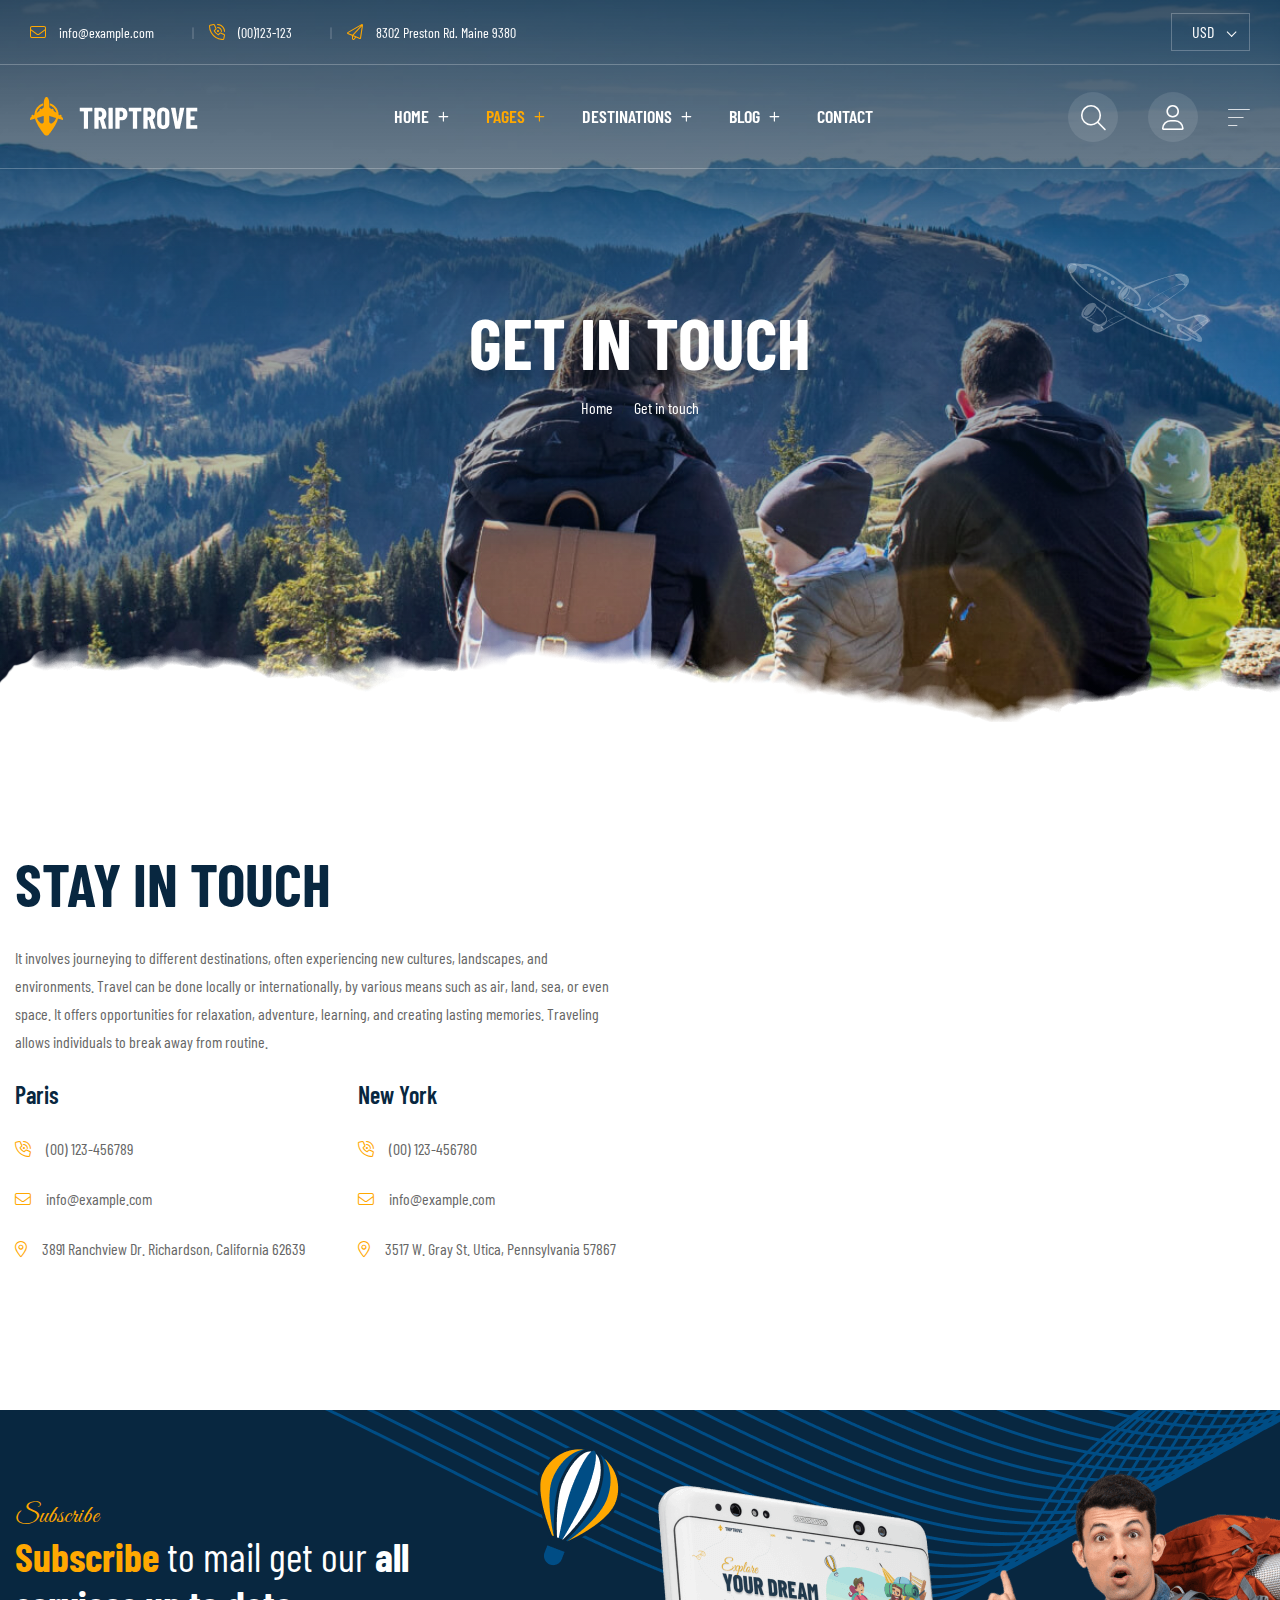
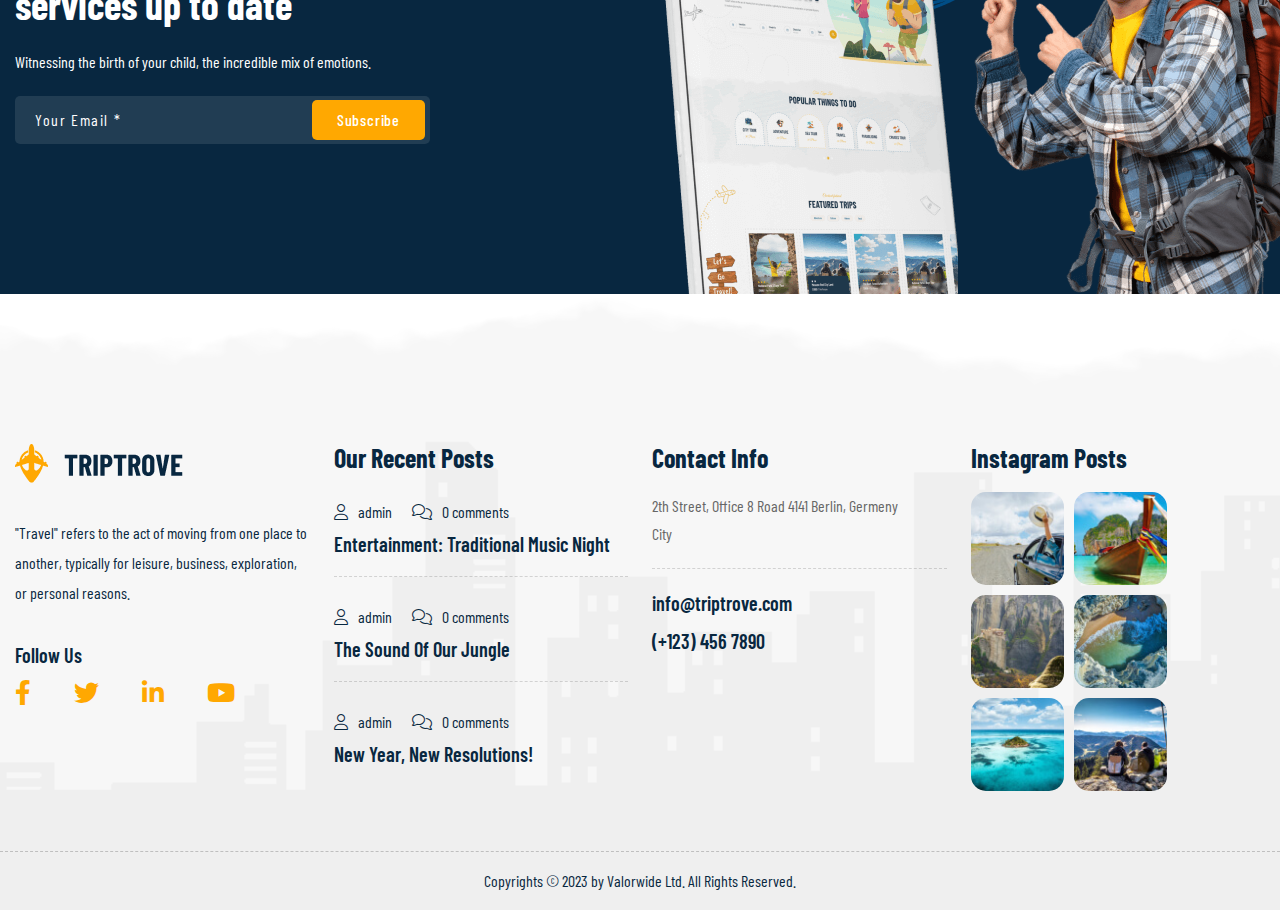
<file: get-in-touch.html>
<!DOCTYPE html>
<html lang="en">
<head>
    <meta charset="utf-8">
    <meta http-equiv="X-UA-Compatible" content="IE=edge">
    <meta name="viewport" content="width=device-width, initial-scale=1.0, maximum-scale=1.0, user-scalable=0">
    <title>Triptrove - HTML 5 Template</title>
    <!-- Fav Icon -->
    <link rel="icon" href="assets/img/favicon.ico" type="image/x-icon">
    <!-- Google Fonts -->
    <link href="https://fonts.googleapis.com/css2?family=Barlow+Condensed:ital,wght@0,300;0,400;0,500;0,600;0,700;0,800;0,900;1,300;1,400;1,500&display=swap" rel="stylesheet">
    <link href="https://fonts.googleapis.com/css2?family=Great+Vibes&display=swap" rel="stylesheet">
    <!-- Stylesheets -->
    <link href="assets/css/font-awesome-all.css" rel="stylesheet">
    <link href="assets/css/owl.css" rel="stylesheet">
    <link href="assets/css/animate.css" rel="stylesheet">
    <link href="assets/css/jquery.fancybox.min.css" rel="stylesheet">
    <link href="assets/css/jquery-ui.css" rel="stylesheet">
    <link href="assets/css/nice-select.css" rel="stylesheet">
    <link href="assets/css/aos.css" rel="stylesheet">
    <link href="assets/css/swiper.min.css" rel="stylesheet">
    <link href="assets/css/bootstrap.css" rel="stylesheet">
    <!-- template css -->
    <link href="assets/css/color/theme-color.css" rel="stylesheet">
    <link href="assets/css/style.css" rel="stylesheet">
    <link href="assets/css/responsive.css" rel="stylesheet">
</head>

<body>
<div class="valorwide_wrapper">

<!-- preloader -->

<div class="valorwide_preloader">
    <div class="valorwide_preloader bg-black d-flex justify-content-center align-items-center">
    <div class="valorwide_preloader_in">
        <img src="assets/img/favicon.png" alt="Logo">
    </div>
    </div>
</div>    

<!-- preloader end -->

<!--Search Popup-->
<div id="search-popup" class="search-popup">
    <div class="popup-inner">
        <div class="upper-box clearfix">
            <figure class="logo-box pull-left"><a href="index.html"><img src="assets/img/logo-black.png" alt=""></a></figure>
            <div class="close-search pull-right"><span class="fa fa-times"></span></div>
        </div>
        <div class="overlay-layer"></div>
        <div class="valorwide-container">
            <div class="search-form">
                <form method="post" action="#">
                    <div class="form-group">
                        <fieldset>
                            <input type="search" class="form-control" name="search-input" value="" placeholder="Search here ....." required >
                            <button type="submit"><i class="fa fa-search"></i></button>
                        </fieldset>
                    </div>
                </form>
            </div>
        </div>
    </div>
</div>
<!-- Offcanvas Sidebar Area -->
<div class="valorwide-header-sidebar offcanvas offcanvas-end offcanvas_custom" tabindex="-1" id="offcanvasRight">
    <div class="offcanvas-header">
        <img src="assets/img/logo-black.png" alt="img">
        <button type="button" class="btn-close text-reset" data-bs-dismiss="offcanvas" aria-label="Close"></button>
    </div>
    <div class="offcanvas-body">
        <div class="offcanvas_right_wrapper">
            <p>Lorem ipsum dolor sit amet, consectetur adipisicing elit, sed do eiusmod tempor incididunt ut tur
                incidunt ut labore et</p>
            <h4>Contact Us</h4>
            <div class="top_bar_left_item">
                <div class="top_Bar_left_icon">
                    <i class="fas fa-envelope"></i>
                </div>
                <div class="top_Bar_left_text">
                    <h5><a href="mailto:info@valorwide.com">info@valorwide.com</a></h5>
                    <h6>Get free estimate</h6>
                </div>
            </div>
            <div class="top_bar_left_item">
                <div class="top_Bar_left_icon">
                    <i class="fas fa-phone"></i>
                </div>
                <div class="top_Bar_left_text">
                    <h5><a href="tel:00123123123">+00 123 123 123</a></h5>
                    <h6>Sat to Fri: 8:00am to 10pm</h6>
                </div>
            </div>
            <div class="top_bar_left_item">
                <div class="top_Bar_left_icon">
                    <i class="fas fa-map-marker-alt"></i>
                </div>
                <div class="top_Bar_left_text">
                    <h5>8302 Preston Rd. Maine 9380</h5>
                    <h6>Get direction</h6>
                </div>
            </div>
            <div class="offcanvas_follow_area">
                <h5>Follow Us</h5>
                <ul>
                    <li><a href="#"><i class="fa-brands fa-facebook-f"></i></a></li>
                    <li><a href="#"><i class="fa-brands fa-twitter"></i></a></li>
                    <li><a href="#"><i class="fa-brands fa-linkedin-in"></i></a></li>
                    <li><a href="#"><i class="fa-brands fa-youtube"></i></a></li>
                </ul>
            </div>
            <figure class="offcanvas-img">
                <img src="assets/img/sidebar.png" alt="">
            </figure>
        </div>
    </div>
</div>
<!-- Offcanvas Sidebar Area End-->

<!-- valorwide_main header -->
<header class="valorwide_main-header">
    <!-- header-top -->
    <div class="header-top">
        <div class="top-inner">
            <div class="top-left">
                <ul class="info-list clearfix">
                    <li><i class="fa-light fa-envelope"></i> <a href="mailto:info@example.com">info@example.com</a></li>
                    <li><i class="fa-light fa-phone-volume"></i> <a href="tel:+00123123123">(00)123-123</a></li>
                    <li><i class="fa-light fa-paper-plane"></i> <span>8302 Preston Rd. Maine 9380</span></li>
                </ul>
            </div>
            <div class="top-right">
                <div class="form-group">
                    <select class="wide" style="display: none;">
                        <option data-display="USD">USD</option>
                        <option value="EUR">EUR</option>
                        <option value="AEU">AEU</option>
                    </select>
                    <div class="nice-select wide" tabindex="0">
                        <span class="current">USD</span>
                        <ul class="list">
                            <li data-value="USD" data-display="USD" class="option selected focus">USD</li>
                            <li data-value="EUR" class="option">EUR</li>
                            <li data-value="AEU" class="option">AEU</li>
                        </ul>
                    </div>
                </div>
            </div>
        </div>
    </div>
    <!-- header-lower -->
    <div class="header-lower">
        <div class="outer-box">
            <div class="logo-box">
                <figure class="logo"><a href="index.html"><img src="assets/img/logo-white.png" alt=""></a></figure>
            </div>
            <div class="menu-area">
                <!--Mobile Navigation Toggler-->
                <div class="mobile-nav-toggler">
                    <i class="icon-bar"></i>
                    <i class="icon-bar"></i>
                    <i class="icon-bar"></i>
                </div>
                <nav class="main-menu navbar-expand-md navbar-light clearfix">
                    <div class="collapse navbar-collapse show clearfix" id="navbarSupportedContent">
                        <ul class="navigation clearfix">
                            <li class="dropdown"><a href="index.html">Home</a>
                                <ul>
                                    <li><a href="index.html">Home One </a></li>
                                    <li><a href="index-2.html">Home Two</a></li>
                                    <li><a href="index-3.html">Home Three</a></li>                                    
                                </ul>
                            </li> 
                            <li class="dropdown current"><a href="index.html">Pages</a>
                                <ul>
                                    <li><a href="team.html">Team</a></li>
                                    <li><a href="about.html">About Us</a></li>
                                    <li><a href="faq.html">Faq</a></li>
                                    <li><a href="get-in-touch.html">Get In Touch</a></li>
                                    <li><a href="offer.html">Our offer</a></li>
                                    <li><a href="gallery.html">Gallery</a></li>
                                </ul>
                            </li> 
                            <li class="dropdown"><a href="tours.html">Destinations</a>
                                <ul>
                                    <li><a href="tours.html">Destination One</a></li>
                                    <li><a href="tours-2.html">Destination two</a></li>
                                    <li><a href="tour-details.html">Destination Details</a></li>
                                </ul>
                            </li> 
                            <li class="dropdown"><a href="blog.html">Blog</a>
                                <ul>
                                    <li><a href="blog.html">Blog Grid</a></li>
                                    <li><a href="blog-details.html">Blog Details</a></li>
                                </ul>
                            </li>  
                            <li class=""><a href="contact.html">Contact</a></li> 
                        </ul>
                    </div>
                </nav>                      
            </div>
            <ul class="menu-right-content">
                <li class="search-box-outer search-toggler">
                    <a href="#"><i class="fa-light fa-magnifying-glass"></i></a>
                </li>
                <li class="user-box">
                    <a href="#"><i class="fa-light fa-user"></i></a>
                </li>
                <li class="offcanvas-box">
                    <div class="option-item">
                        <a href="#" data-bs-toggle="offcanvas" data-bs-target="#offcanvasRight" aria-controls="offcanvasRight"> <i class="fa-thin fa-bars-sort"></i></a>
                    </div>
                </li>
            </ul>
        </div>
    </div>

    <!--sticky Header-->
    <div class="sticky-header">
        <div class="outer-container">
            <div class="outer-box">
                <div class="logo-box">
                    <figure class="logo"><a href="index.html"><img src="assets/img/logo-white.png" alt=""></a></figure>
                </div>
                <div class="menu-area">
                    <nav class="main-menu clearfix">
                        <!--Keep This Empty / Menu will come through Javascript-->
                    </nav>
                    <ul class="menu-right-content">
                        <li class="search-box-outer search-toggler">
                            <a href="#"><i class="fa-light fa-magnifying-glass"></i></a>
                        </li>
                        <li class="user-box">
                            <a href="#"><i class="fa-light fa-user"></i></a>
                        </li>
                        <li class="offcanvas-box">
                            <div class="option-item">
                                <a href="#" data-bs-toggle="offcanvas" data-bs-target="#offcanvasRight" aria-controls="offcanvasRight"> <i class="fa-thin fa-bars-sort"></i></a>
                            </div>
                        </li>
                    </ul>
                </div>
            </div>
        </div>
    </div>
</header>
<!-- valorwide_main-header end -->

<!-- Mobile Menu  -->
<div class="mobile-menu">
    <div class="menu-backdrop"></div>
    <div class="close-btn"><i class="fas fa-times"></i></div>
    
    <nav class="menu-box">
        <div class="nav-logo"><a href="index.html"><img src="assets/img/logo-white.png" alt=""></a></div>
        <div class="menu-outer"><!-- Mobile Menu Will Come From Js     --></div> 
    </nav>
</div><!-- End Mobile Menu -->


<!-- page-title -->
<section class="page-title-section position-relative valorwide_ripple_version" style="background-image: url(assets/img/resources/page-title-3.jpg);">
    <div class="shape-1" style="background-image: url(assets/img/shape/shape-1.png);"></div>
    <div class="shape-2" style="background-image: url(assets/img/shape/sky-shape.png);"></div>
    <div class="page-title-box">
        <h1 class="page-title">Get in touch</h1>
        <ul class="breadcrumb">
            <li class="breadcrumb-item"><a href="index.html">Home</a></li>
            <li class="breadcrumb-item active"><a href="#">Get in touch</a></li>
        </ul>
    </div>      
</section>
<!-- page-title-end -->

<!-- stay-in-touch -->
<section class="stay-in-touch sec-padding">
    <div class="valorwide-container">
        <div class="row g-5">
            <div class="col-lg-6">
                <div class="title-box">
                    <h2 class="sec-title">Stay In Touch</h2> 
                    <p>It involves journeying to different destinations, often experiencing new cultures, landscapes, and environments. Travel can be done locally or internationally, by various means such as air, land, sea, or even space. It offers opportunities for relaxation, adventure, learning, and creating lasting memories. Traveling allows individuals to break away from routine.</p>         
                </div>
                <div class="contact-box">
                    <div class="contact-list">
                        <h4>Paris</h4>
                        <ul>
                            <li><i class="fa-light fa-phone-volume"></i><a href="tel:(00)123456789">(00) 123-456789</a></li>
                            <li><i class="fa-light fa-envelope"></i><a href="mailto:info@example.com">info@example.com</a></li>
                            <li><i class="fa-light fa-map-marker-alt"></i><a href="#">3891 Ranchview Dr. Richardson, California 62639</a></li>
                        </ul>
                    </div>
                    <div class="contact-list">
                        <h4>New York</h4>
                        <ul>
                            <li><i class="fa-light fa-phone-volume"></i><a href="tel:(00)123456789">(00) 123-456780</a></li>
                            <li><i class="fa-light fa-envelope"></i><a href="mailto:info@example.com">info@example.com</a></li>
                            <li><i class="fa-light fa-map-marker-alt"></i><a href="#">3517 W. Gray St. Utica, Pennsylvania 57867</a></li>
                        </ul>
                    </div>
                </div>
            </div>
            <div class="col-lg-6">
                <div class="map-section">
                    <iframe id="map" src="https://www.google.com/maps/embed?pb=!1m18!1m12!1m3!1d96652.27317354927!2d-74.33557928194516!3d40.79756494697628!2m3!1f0!2f0!3f0!3m2!1i1024!2i768!4f13.1!3m3!1m2!1s0x89c3a82f1352d0dd%3A0x81d4f72c4435aab5!2sTroy+Meadows+Wetlands!5e0!3m2!1sen!2sbd!4v1563075599994!5m2!1sen!2sbd" allowfullscreen=""></iframe>
                </div>
            </div>
        </div>
    </div>
</section>
<!-- stay-in-touch-end -->



<!-- subscribe-section -->
<section class="subscribe-section position-relative">
    <div class="valorwide-container">
        <div class="subscribe-image-box">
            <div class="shape-1" style="background-image: url(assets/img/shape/baloon-1.png);"></div>
            <div class="shape-2" style="background-image: url(assets/img/shape/shape-10.png);"></div>
            <div class="image-1" style="background-image: url(assets/img/resources/mobile-1.png);"></div>
            <div class="image-2" style="background-image: url(assets/img/resources/man-backpack.png);"></div>
        </div>
        <div class="inner">
            <div class="title-box">
                <h4 class="sec-sub-title">Subscribe</h4>
                <h2 class="sec-title"><strong><span>Subscribe</span></strong> to mail get our <strong>all services up to date</strong></h2>                 
                <p class="text">Witnessing the birth of your child, the incredible mix of emotions.</p>       
            </div>
            <div class="default-form">
                <form class="form-left">
                    <input type="email" placeholder="Your Email *" required>
                    <div class="subscribe-btn-box">
                        <button type="submit" class="theme-btn btn-style-one">
                            <span class="txt">Subscribe</span>
                        </button>
                    </div>
                </form>
            </div>
        </div>
    </div>
</section>
<!-- subscribe-section-end -->



<!-- main-footer -->
<footer class="main-footer p_relative">
    <div class="sky-shape" style="background-image: url(assets/img/footer/skyshape.png);"></div>
    <div class="shape" style="background-image: url(assets/img/footer/footer-bg.png);"></div>
    <div class="widget-section">
        <div class="valorwide-container">
            <div class="row clearfix">
                <div class="col-lg-3 col-md-6 col-sm-12 footer-column">
                    <div class="footer-widget logo-widget mr_50">
                        <figure class="footer-logo"><a href="index.html"><img src="assets/img/logo-black.png" alt=""></a></figure>
                        <p>"Travel" refers to the act of moving from one place to another, typically for leisure, business, exploration, or personal reasons. </p>
                        <h5>Follow Us</h5>
                        <ul class="social-links clearfix">
                            <li><a href="#"><i class="fa-brands fa-facebook-f"></i></a></li>
                            <li><a href="#"><i class="fa-brands fa-twitter"></i></a></li>
                            <li><a href="#"><i class="fa-brands fa-linkedin-in"></i></a></li>
                            <li><a href="#"><i class="fa-brands fa-youtube"></i></a></li>
                        </ul>
                    </div>
                </div>
                <div class="footer-column col-lg-3 col-md-6 col-sm-12">
                    <div class="footer-widget links-widget">
                        <div class="widget-title">
                            <h4>Our Recent Posts</h4>
                        </div>
                        <div class="footer-blog widget-content">
                            <ul class="links-list clearfix">
                                <li><i class="fa-light fa-user"></i><a href="index.html">admin</a></li>
                                <li><i class="fa-light fa-comments"></i><a href="index.html">0 comments</a></li>
                            </ul>
                            <h5 class="blog-title"><a href="blog-details.html">Entertainment: Traditional Music Night</a></h5>
                        </div>
                    </div>
                    <div class="footer-widget links-widget">                       
                        <div class="footer-blog widget-content">
                            <ul class="links-list clearfix">
                                <li><i class="fa-light fa-user"></i><a href="index.html">admin</a></li>
                                <li><i class="fa-light fa-comments"></i><a href="index.html">0 comments</a></li>
                            </ul>
                            <h5 class="blog-title"><a href="blog-details.html">The Sound Of Our Jungle</a></h5>
                        </div>
                    </div>
                    <div class="footer-widget links-widget">                     
                        <div class="footer-blog widget-content">
                            <ul class="links-list clearfix">
                                <li><i class="fa-light fa-user"></i><a href="index.html">admin</a></li>
                                <li><i class="fa-light fa-comments"></i><a href="index.html">0 comments</a></li>
                            </ul>
                            <h5 class="blog-title"><a href="blog-details.html">New Year, New Resolutions!</a></h5>
                        </div>
                    </div>
                </div>
                <div class="col-lg-3 col-md-6 col-sm-12 footer-column">
                    <div class="footer-widget links-widget ml_30">
                        <div class="widget-title">
                            <h4>Contact Info</h4>
                        </div>
                        <div class="widget-content">
                            <div class="footer-contact-widget">
                                <p>2th Street, Office 8 Road 4141 Berlin, Germeny <br/>City</p>
                            </div>
                            <ul class="footer-contact-widget-2">
                                <li><a href="mailto:info@triptrove.com">info@triptrove.com</a></li>
                                <li><a href="tel:+1234567890">(+123) 456 7890</a></li>
                            </ul>
                        </div>
                    </div>
                </div>
                <div class="col-lg-3 col-md-6 col-sm-12 footer-column">
                    <div class="footer-widget gallery-widget">
                        <div class="widget-title">
                            <h4>Instagram Posts</h4>
                        </div>
                        <div class="widget-content">
                            <ul class="image-list clearfix">
                                <li>
                                    <figure class="image">
                                        <a href="assets/img/footer/footer-1.jpg" class="lightbox-image" data-fancybox="gallery">
                                            <img src="assets/img/footer/footer-1.jpg" alt="">
                                        </a>
                                    </figure>
                                </li>
                                <li>
                                    <figure class="image">
                                        <a href="assets/img/footer/footer-2.jpg" class="lightbox-image" data-fancybox="gallery">
                                            <img src="assets/img/footer/footer-2.jpg" alt="">
                                        </a>
                                    </figure>
                                </li>
                                <li>
                                    <figure class="image">
                                        <a href="assets/img/footer/footer-3.jpg" class="lightbox-image" data-fancybox="gallery">
                                            <img src="assets/img/footer/footer-3.jpg" alt="">
                                        </a>
                                    </figure>
                                </li>
                                <li>
                                    <figure class="image">
                                        <a href="assets/img/footer/footer-4.jpg" class="lightbox-image" data-fancybox="gallery">
                                            <img src="assets/img/footer/footer-4.jpg" alt="">
                                        </a>
                                    </figure>
                                </li>
                                <li>
                                    <figure class="image">
                                        <a href="assets/img/footer/footer-5.jpg" class="lightbox-image" data-fancybox="gallery">
                                            <img src="assets/img/footer/footer-5.jpg" alt="">
                                        </a>
                                    </figure>
                                </li>
                                <li>
                                    <figure class="image">
                                        <a href="assets/img/footer/footer-6.jpg" class="lightbox-image" data-fancybox="gallery">
                                            <img src="assets/img/footer/footer-6.jpg" alt="">
                                        </a>
                                    </figure>
                                </li>
                            </ul>
                        </div>
                    </div>
                </div>
            </div>
        </div>
    </div>
    <div class="footer-bottom centred">
        <div class="valorwide-container">
            <div class="copyright">
                <p>Copyrights © 2023 by <a href="index.html">Valorwide Ltd.</a> All Rights Reserved.</p>
            </div>
        </div>
    </div>
</footer>
<!-- main-footer end -->

  <!-- Top To Bottom Area -->
  <div class="go-top">
    <i class="fas fa-chevron-up"></i>
    <i class="fas fa-chevron-up"></i>
</div>
  <!-- Top To Bottom Area End-->



</div>   <!-- valorwide_wrapper_div_end -->

<!-- jquery plugins -->
<script src="assets/js/jquery.js"></script>
<script src="assets/js/aos.js"></script>
<script src="assets/js/swiper.min.js"></script>
<script src="assets/js/jquery-ui.js"></script>
<script src="assets/js/bootstrap.min.js"></script>
<script src="assets/js/owl.js"></script>
<script src="assets/js/jquery-ripples.js"></script>
<script src="assets/js/jquery.fancybox.js"></script>
<script src="assets/js/jquery.nice-select.min.js"></script>
<script src="assets/js/select2.min.js"></script>
<script src="assets/js/parallax.min.js"></script>
<script src="assets/js/jquery-ripples.js"></script>
<script src="assets/js/isotope.js"></script>

<!-- main-js -->

<script src="assets/js/script.js"></script>

</body>
</html>
</file>
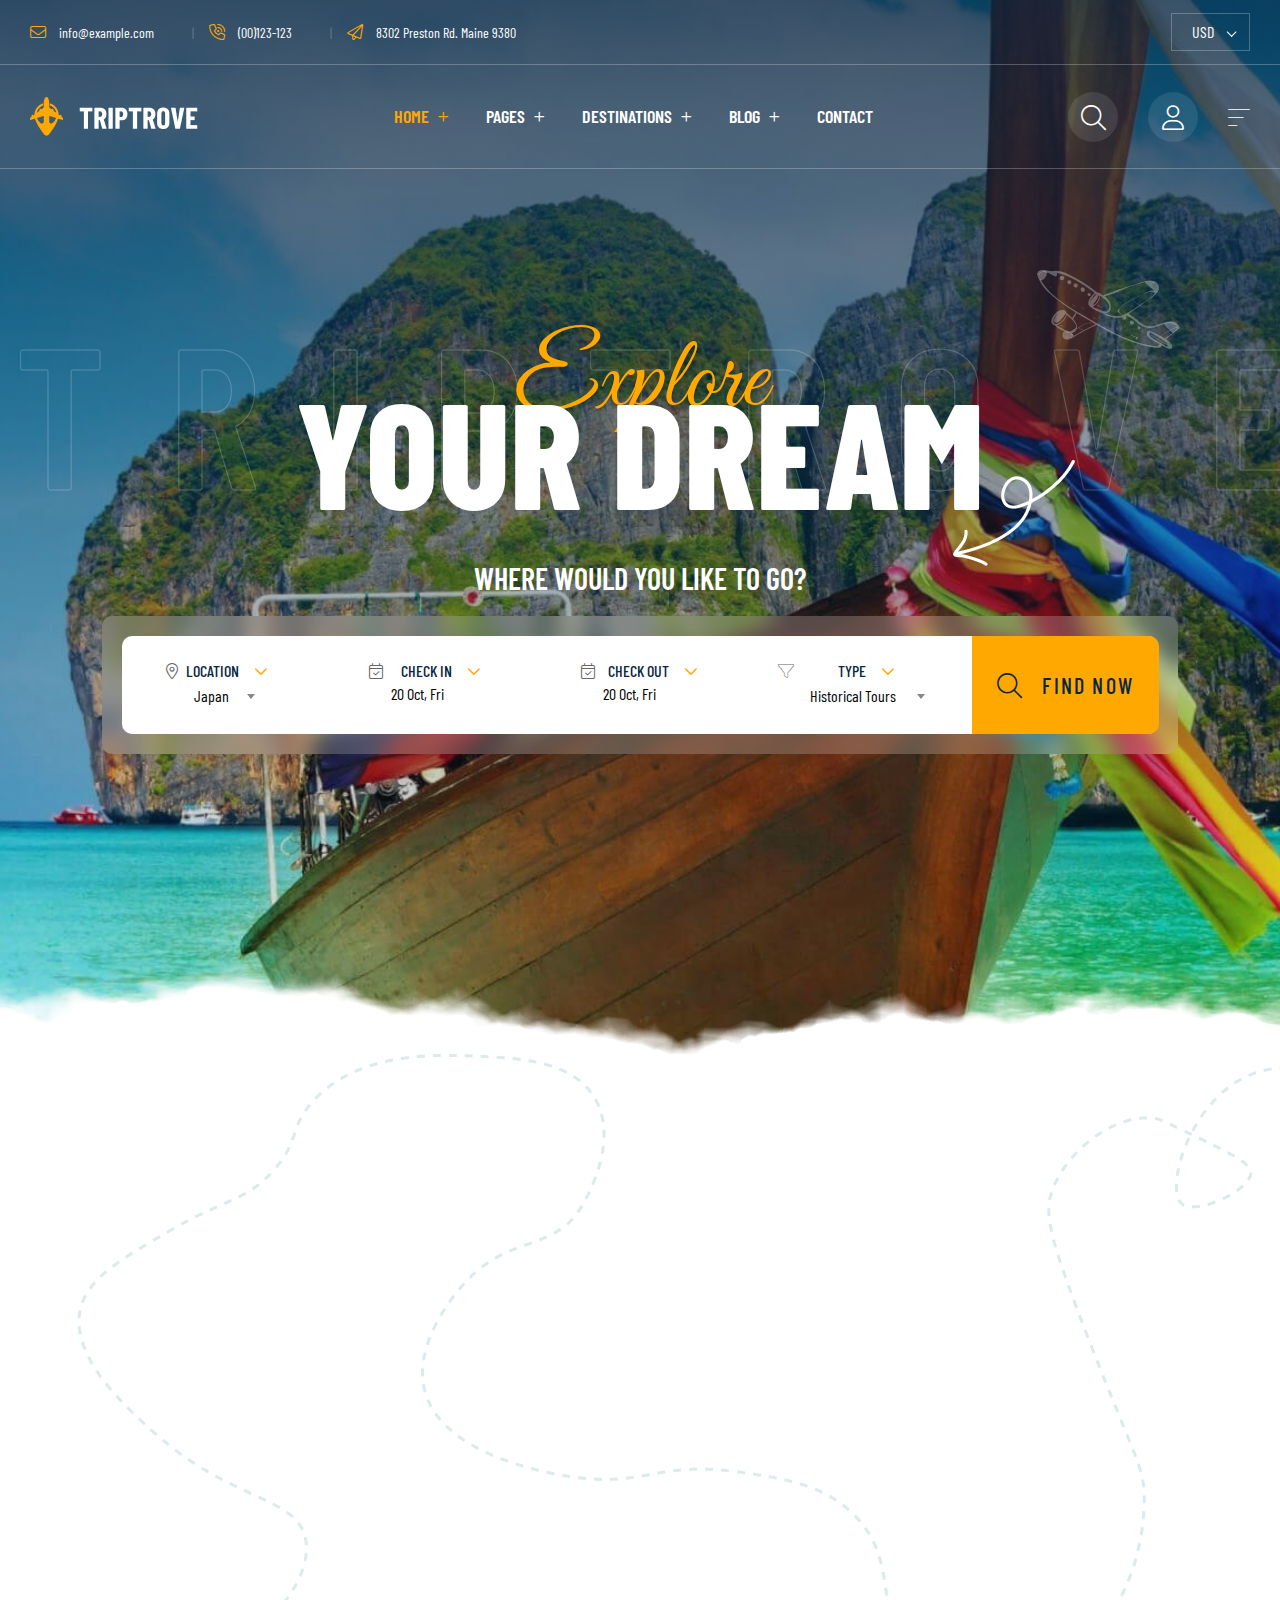
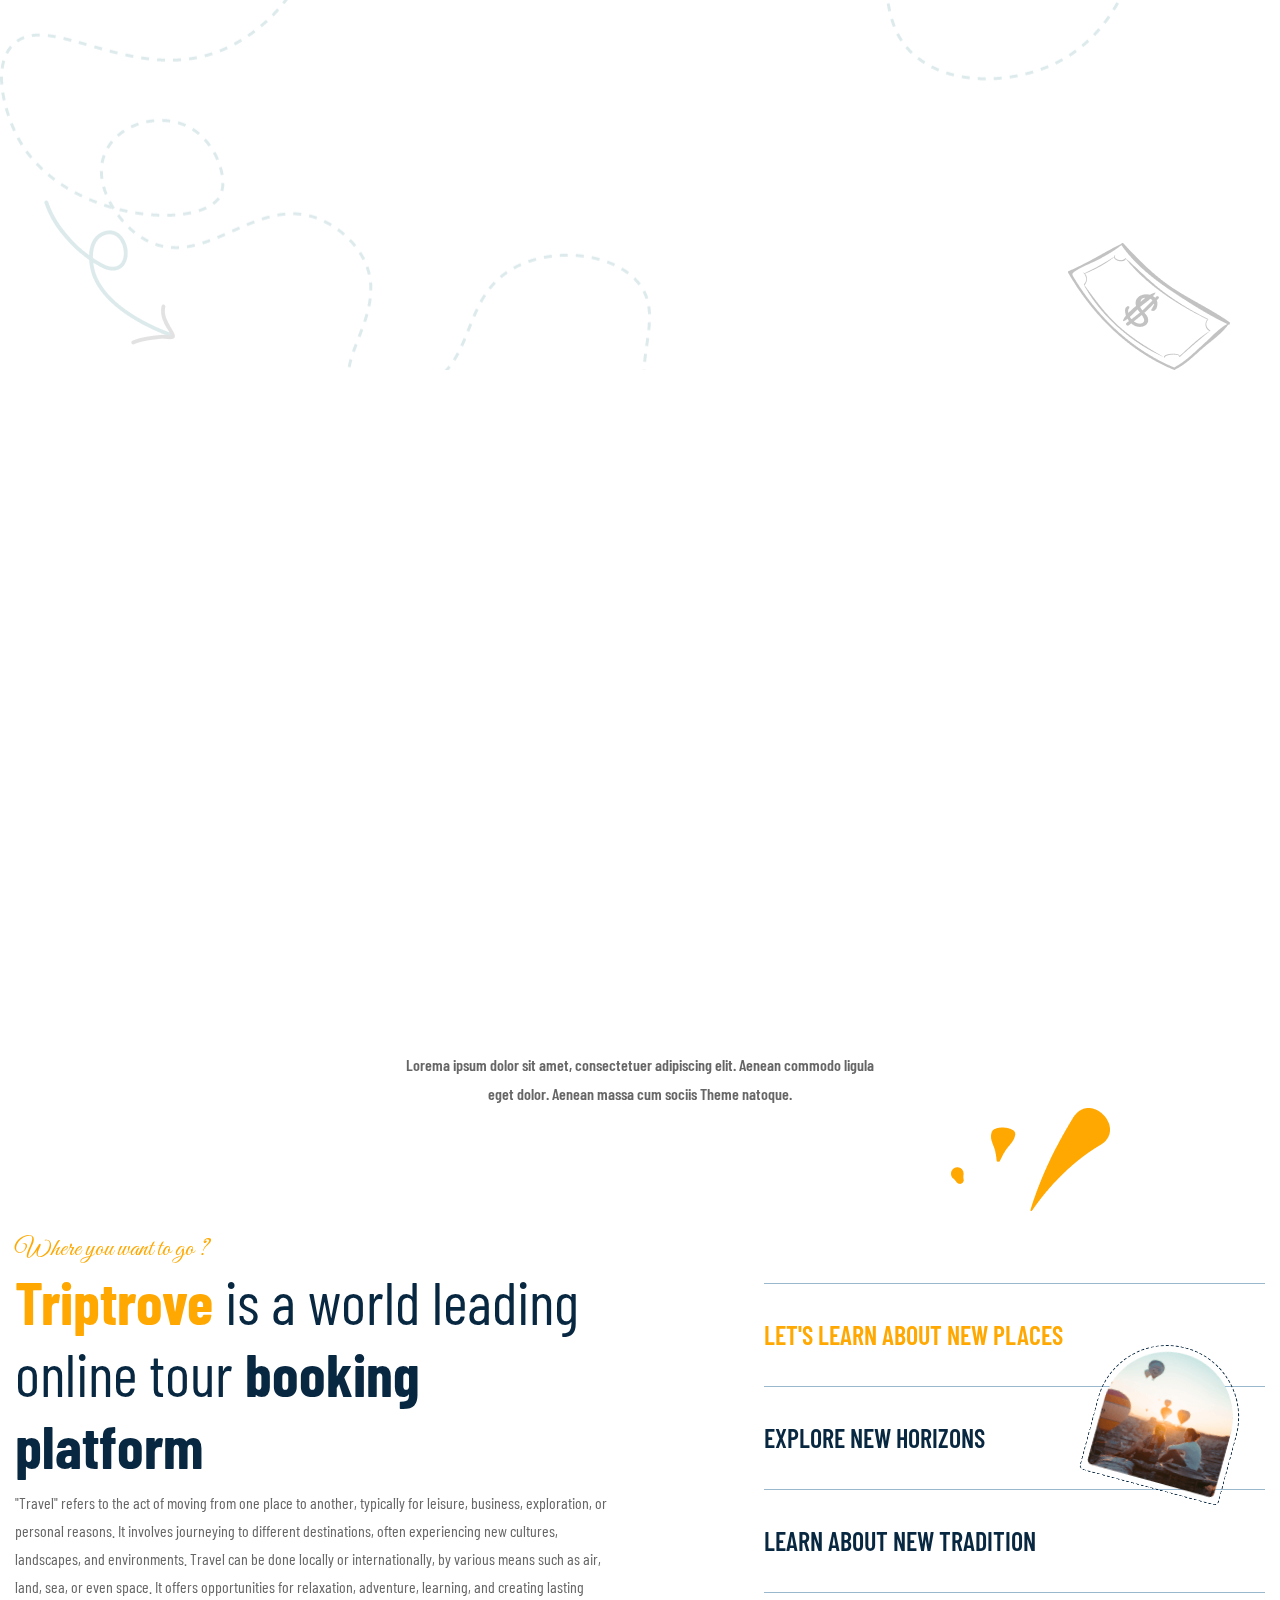
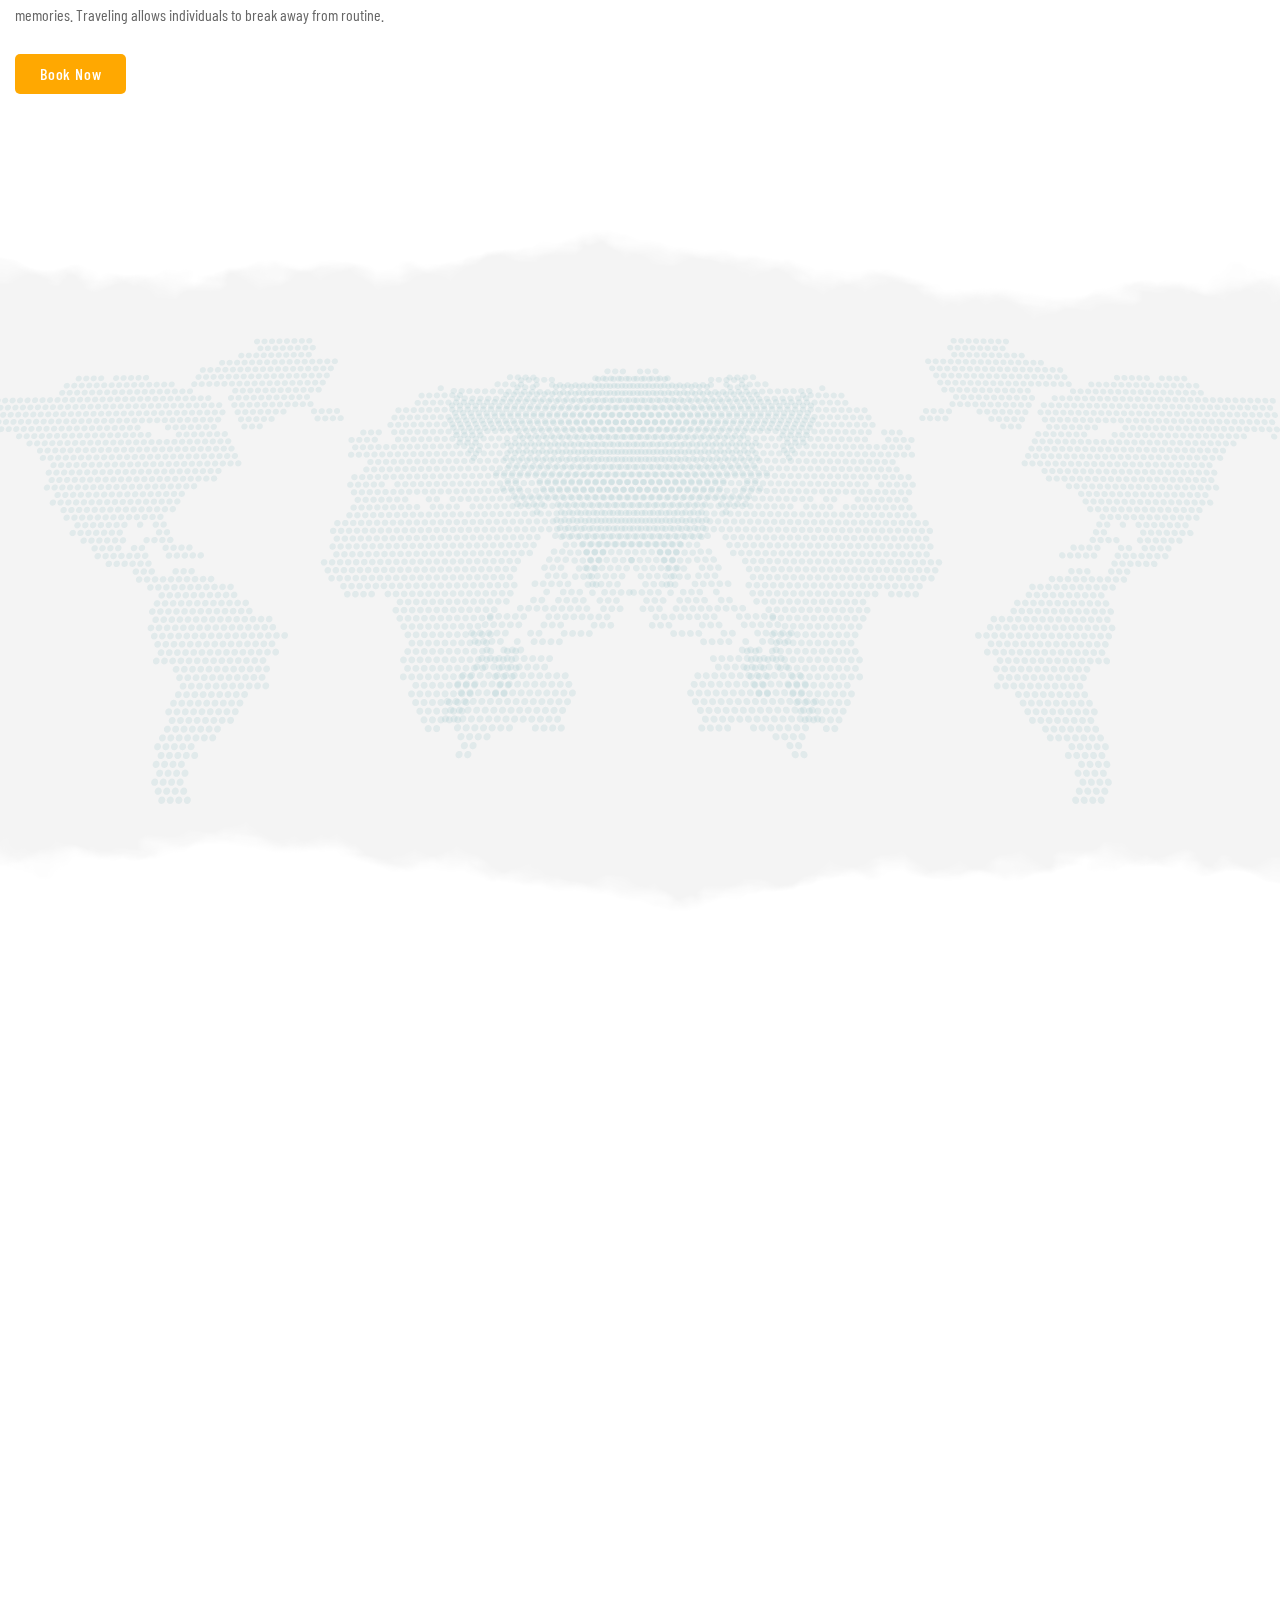
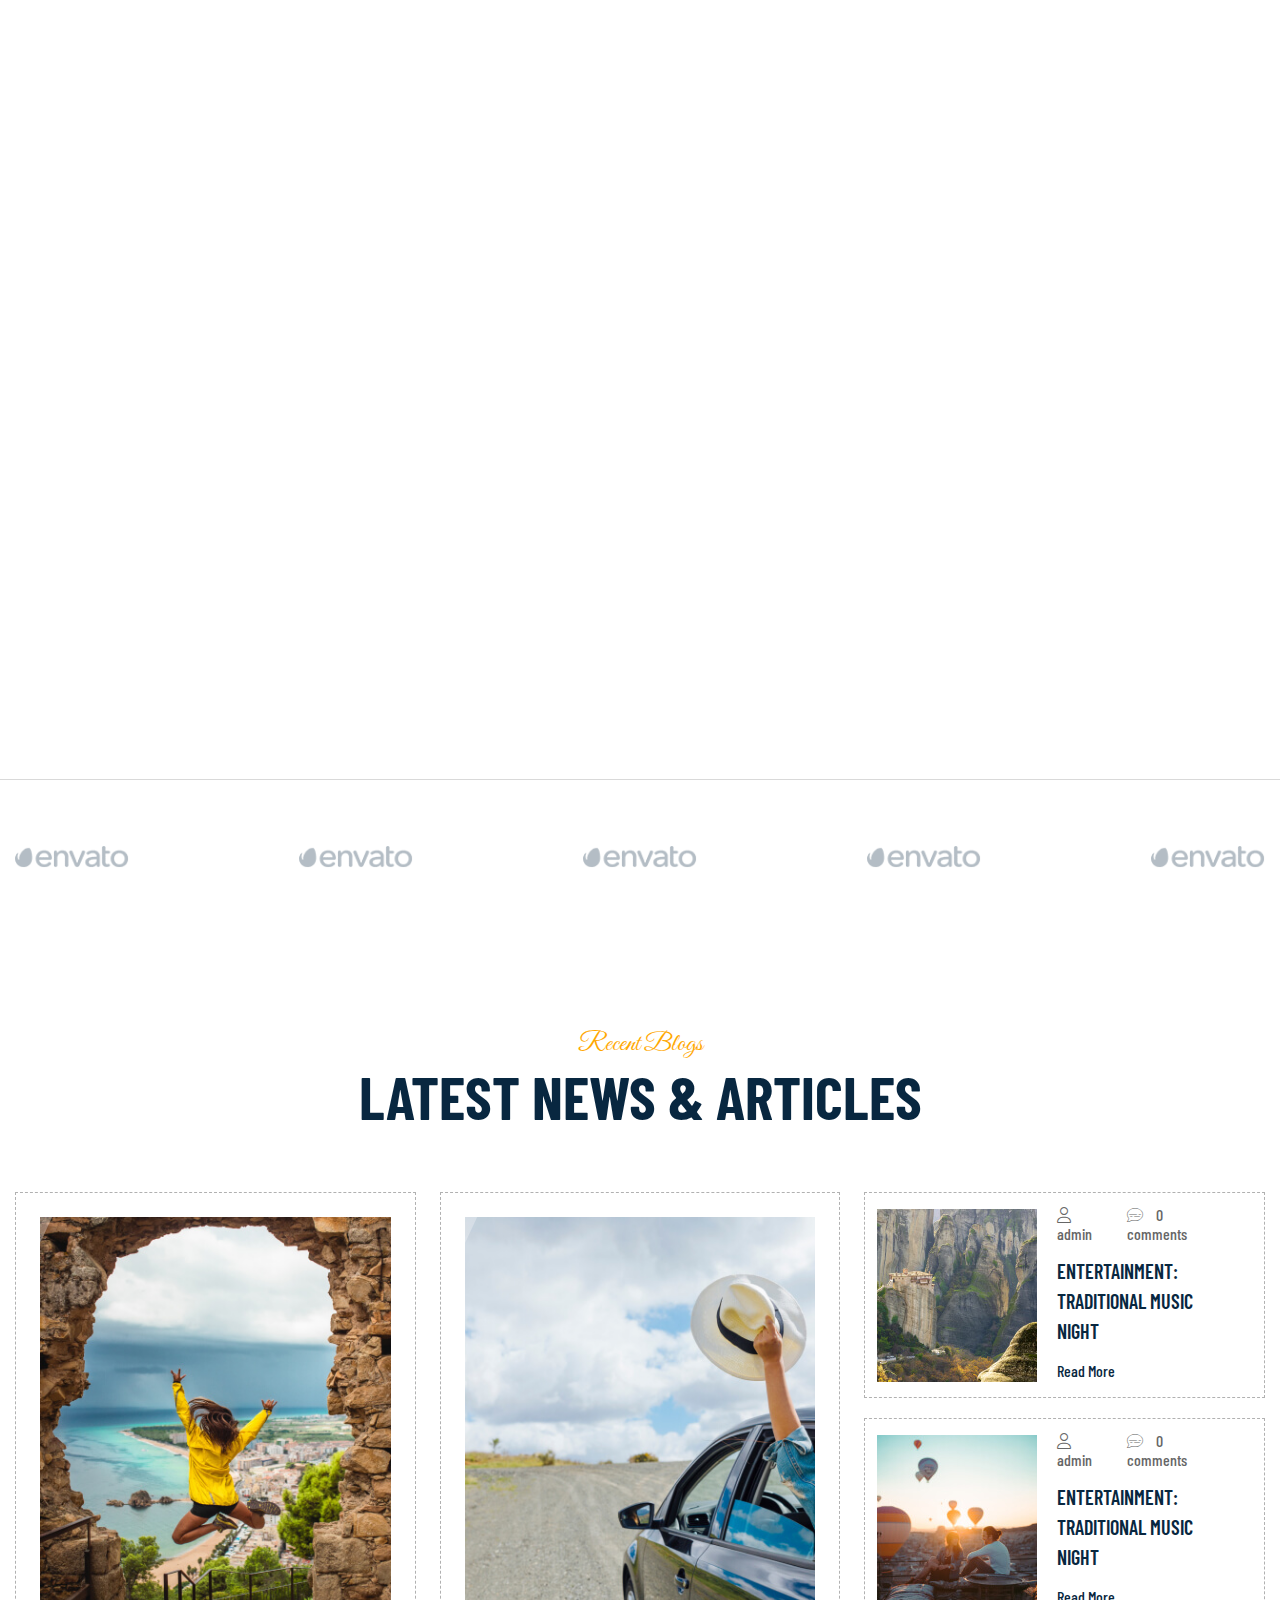
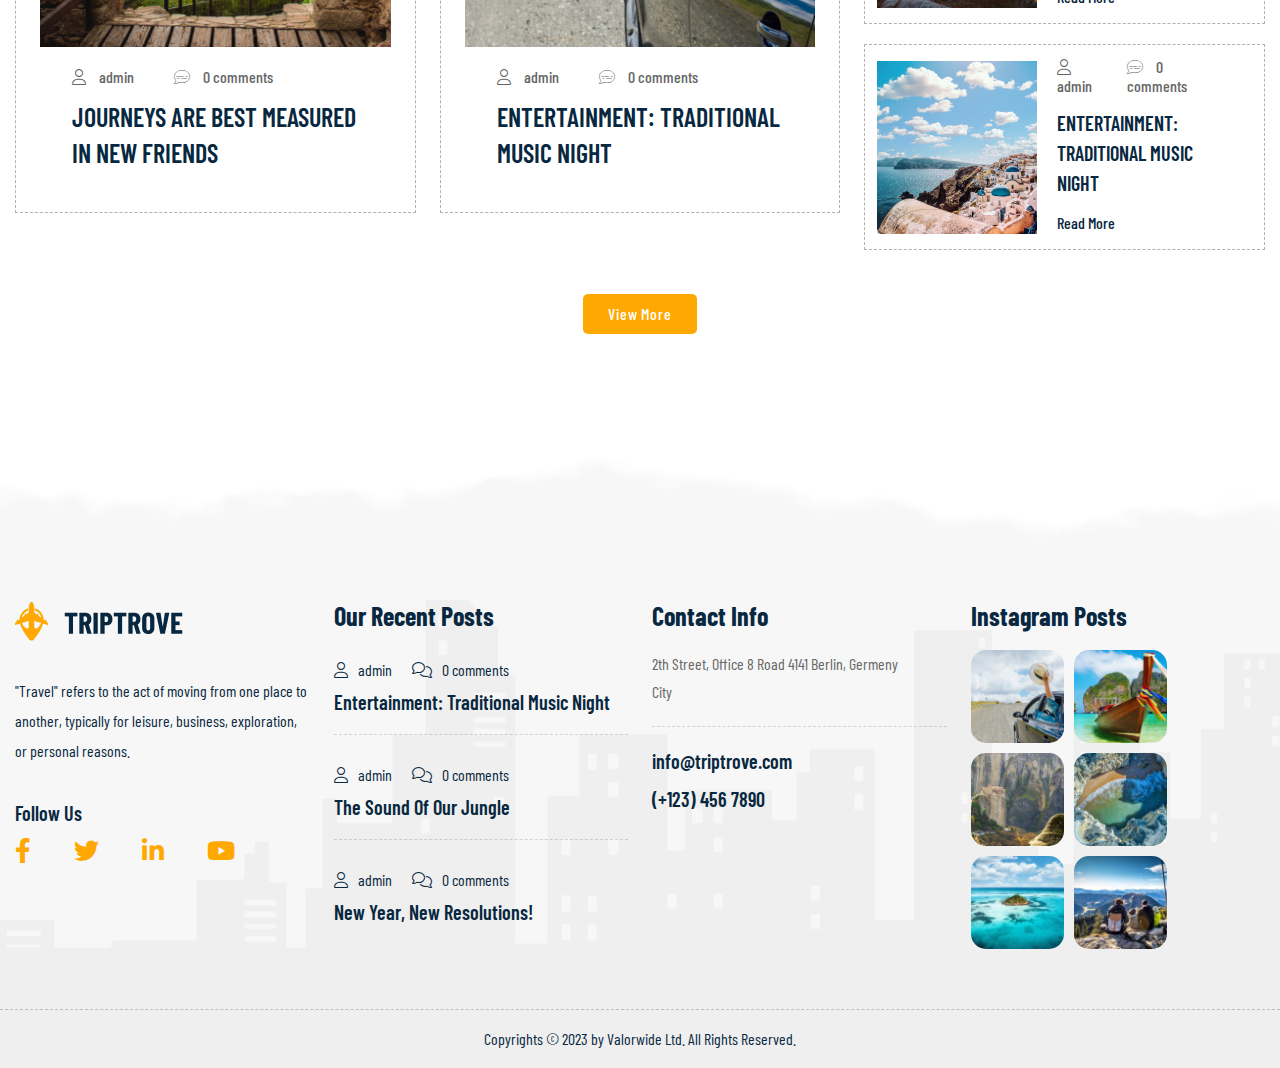
<file: index-2.html>
<!DOCTYPE html>
<html lang="en">
<head>
    <meta charset="utf-8">
    <meta http-equiv="X-UA-Compatible" content="IE=edge">
    <meta name="viewport" content="width=device-width, initial-scale=1.0, maximum-scale=1.0, user-scalable=0">
    <title>Triptrove - HTML 5 Template</title>
    <!-- Fav Icon -->
    <link rel="icon" href="assets/img/favicon.ico" type="image/x-icon">
    <!-- Google Fonts -->
    <link href="https://fonts.googleapis.com/css2?family=Barlow+Condensed:ital,wght@0,300;0,400;0,500;0,600;0,700;0,800;0,900;1,300;1,400;1,500&display=swap" rel="stylesheet">
    <link href="https://fonts.googleapis.com/css2?family=Great+Vibes&display=swap" rel="stylesheet">
    <!-- Stylesheets -->
    <link href="assets/css/font-awesome-all.css" rel="stylesheet">
    <link href="assets/css/owl.css" rel="stylesheet">
    <link href="assets/css/animate.css" rel="stylesheet">
    <link href="assets/css/jquery.fancybox.min.css" rel="stylesheet">
    <link href="assets/css/jquery-ui.css" rel="stylesheet">
    <link href="assets/css/nice-select.css" rel="stylesheet">
    <link href="assets/css/select2.min.css" rel="stylesheet">
    <link href="assets/css/aos.css" rel="stylesheet">
    <link href="assets/css/bootstrap.css" rel="stylesheet">
    <!-- template css -->
    <link href="assets/css/color/theme-color.css" rel="stylesheet">
    <link href="assets/css/style.css" rel="stylesheet">
    <link href="assets/css/responsive.css" rel="stylesheet">
</head>

<body>
<div class="valorwide_wrapper">

<!-- preloader -->

<div class="valorwide_preloader">
    <div class="valorwide_preloader bg-black d-flex justify-content-center align-items-center">
    <div class="valorwide_preloader_in">
        <img src="assets/img/favicon.png" alt="Logo">
    </div>
    </div>
</div>    

<!-- preloader end -->

<!--Search Popup-->
<div id="search-popup" class="search-popup">
    <div class="popup-inner">
        <div class="upper-box clearfix">
            <figure class="logo-box pull-left"><a href="index.html"><img src="assets/img/logo-black.png" alt=""></a></figure>
            <div class="close-search pull-right"><span class="fa fa-times"></span></div>
        </div>
        <div class="overlay-layer"></div>
        <div class="valorwide-container">
            <div class="search-form">
                <form method="post" action="#">
                    <div class="form-group">
                        <fieldset>
                            <input type="search" class="form-control" name="search-input" value="" placeholder="Search here ....." required >
                            <button type="submit"><i class="fa fa-search"></i></button>
                        </fieldset>
                    </div>
                </form>
            </div>
        </div>
    </div>
</div>
<!-- Offcanvas Sidebar Area -->
<div class="valorwide-header-sidebar offcanvas offcanvas-end offcanvas_custom" tabindex="-1" id="offcanvasRight">
    <div class="offcanvas-header">
        <img src="assets/img/logo-black.png" alt="img">
        <button type="button" class="btn-close text-reset" data-bs-dismiss="offcanvas" aria-label="Close"></button>
    </div>
    <div class="offcanvas-body">
        <div class="offcanvas_right_wrapper">
            <p>Lorem ipsum dolor sit amet, consectetur adipisicing elit, sed do eiusmod tempor incididunt ut tur
                incidunt ut labore et</p>
            <h4>Contact Us</h4>
            <div class="top_bar_left_item">
                <div class="top_Bar_left_icon">
                    <i class="fas fa-envelope"></i>
                </div>
                <div class="top_Bar_left_text">
                    <h5><a href="mailto:info@valorwide.com">info@valorwide.com</a></h5>
                    <h6>Get free estimate</h6>
                </div>
            </div>
            <div class="top_bar_left_item">
                <div class="top_Bar_left_icon">
                    <i class="fas fa-phone"></i>
                </div>
                <div class="top_Bar_left_text">
                    <h5><a href="tel:00123123123">+00 123 123 123</a></h5>
                    <h6>Sat to Fri: 8:00am to 10pm</h6>
                </div>
            </div>
            <div class="top_bar_left_item">
                <div class="top_Bar_left_icon">
                    <i class="fas fa-map-marker-alt"></i>
                </div>
                <div class="top_Bar_left_text">
                    <h5>8302 Preston Rd. Maine 9380</h5>
                    <h6>Get direction</h6>
                </div>
            </div>
            <div class="offcanvas_follow_area">
                <h5>Follow Us</h5>
                <ul>
                    <li><a href="#"><i class="fa-brands fa-facebook-f"></i></a></li>
                    <li><a href="#"><i class="fa-brands fa-twitter"></i></a></li>
                    <li><a href="#"><i class="fa-brands fa-linkedin-in"></i></a></li>
                    <li><a href="#"><i class="fa-brands fa-youtube"></i></a></li>
                </ul>
            </div>
            <figure class="offcanvas-img">
                <img src="assets/img/sidebar.png" alt="">
            </figure>
        </div>
    </div>
</div>
<!-- Offcanvas Sidebar Area End-->

<!-- valorwide_main header -->
<header class="valorwide_main-header">
    <!-- header-top -->
    <div class="header-top">
        <div class="top-inner">
            <div class="top-left">
                <ul class="info-list clearfix">
                    <li><i class="fa-light fa-envelope"></i> <a href="mailto:info@example.com">info@example.com</a></li>
                    <li><i class="fa-light fa-phone-volume"></i> <a href="tel:+00123123123">(00)123-123</a></li>
                    <li><i class="fa-light fa-paper-plane"></i> <span>8302 Preston Rd. Maine 9380</span></li>
                </ul>
            </div>
            <div class="top-right">
                <div class="form-group">
                    <select class="wide" style="display: none;">
                        <option data-display="USD">USD</option>
                        <option value="EUR">EUR</option>
                        <option value="AEU">AEU</option>
                    </select>
                    <div class="nice-select wide" tabindex="0">
                        <span class="current">USD</span>
                        <ul class="list">
                            <li data-value="USD" data-display="USD" class="option selected focus">USD</li>
                            <li data-value="EUR" class="option">EUR</li>
                            <li data-value="AEU" class="option">AEU</li>
                        </ul>
                    </div>
                </div>
            </div>
        </div>
    </div>
    <!-- header-lower -->
    <div class="header-lower">
        <div class="outer-box">
            <div class="logo-box">
                <figure class="logo"><a href="index.html"><img src="assets/img/logo-white.png" alt=""></a></figure>
            </div>
            <div class="menu-area">
                <!--Mobile Navigation Toggler-->
                <div class="mobile-nav-toggler">
                    <i class="icon-bar"></i>
                    <i class="icon-bar"></i>
                    <i class="icon-bar"></i>
                </div>
                <nav class="main-menu navbar-expand-md navbar-light clearfix">
                    <div class="collapse navbar-collapse show clearfix" id="navbarSupportedContent">
                        <ul class="navigation clearfix">
                            <li class="current dropdown"><a href="index.html">Home</a>
                                <ul>
                                    <li><a href="index.html">Home One </a></li>
                                    <li><a href="index-2.html">Home Two</a></li>
                                    <li><a href="index-3.html">Home Three</a></li>                                    
                                </ul>
                            </li> 
                            <li class="dropdown"><a href="index.html">Pages</a>
                                <ul>
                                    <li><a href="team.html">Team</a></li>
                                    <li><a href="about.html">About Us</a></li>
                                    <li><a href="faq.html">Faq</a></li>
                                    <li><a href="get-in-touch.html">Get In Touch</a></li>
                                    <li><a href="offer.html">Our offer</a></li>
                                    <li><a href="gallery.html">Gallery</a></li>
                                </ul>
                            </li> 
                            <li class="dropdown"><a href="tours.html">Destinations</a>
                                <ul>
                                    <li><a href="tours.html">Destination One</a></li>
                                    <li><a href="tours-2.html">Destination two</a></li>
                                    <li><a href="tour-details.html">Destination Details</a></li>
                                </ul>
                            </li> 
                            <li class="dropdown"><a href="index.html">Blog</a>
                                <ul>
                                    <li><a href="blog.html">Blog Grid</a></li>
                                    <li><a href="blog-details.html">Blog Details</a></li>
                                </ul>
                            </li>  
                            <li><a href="contact.html">Contact</a></li> 
                        </ul>
                    </div>
                </nav>                      
            </div>
            <ul class="menu-right-content">
                <li class="search-box-outer search-toggler">
                    <a href="#"><i class="fa-light fa-magnifying-glass"></i></a>
                </li>
                <li class="user-box">
                    <a href="#"><i class="fa-light fa-user"></i></a>
                </li>
                <li class="offcanvas-box">
                    <div class="option-item">
                        <a href="#" data-bs-toggle="offcanvas" data-bs-target="#offcanvasRight" aria-controls="offcanvasRight"> <i class="fa-thin fa-bars-sort"></i></a>
                    </div>
                </li>
            </ul>
        </div>
    </div>

    <!--sticky Header-->
    <div class="sticky-header">
        <div class="outer-container">
            <div class="outer-box">
                <div class="logo-box">
                    <figure class="logo"><a href="index.html"><img src="assets/img/logo-white.png" alt=""></a></figure>
                </div>
                <div class="menu-area">
                    <nav class="main-menu clearfix">
                        <!--Keep This Empty / Menu will come through Javascript-->
                    </nav>
                    <ul class="menu-right-content">
                        <li class="search-box-outer search-toggler">
                            <a href="#"><i class="fa-light fa-magnifying-glass"></i></a>
                        </li>
                        <li class="user-box">
                            <a href="#"><i class="fa-light fa-user"></i></a>
                        </li>
                        <li class="offcanvas-box">
                            <div class="option-item">
                                <a href="#" data-bs-toggle="offcanvas" data-bs-target="#offcanvasRight" aria-controls="offcanvasRight"> <i class="fa-thin fa-bars-sort"></i></a>
                            </div>
                        </li>
                    </ul>
                </div>
            </div>
        </div>
    </div>
</header>
<!-- valorwide_main-header end -->

<!-- Mobile Menu  -->
<div class="mobile-menu">
    <div class="menu-backdrop"></div>
    <div class="close-btn"><i class="fas fa-times"></i></div>
    
    <nav class="menu-box">
        <div class="nav-logo"><a href="index.html"><img src="assets/img/logo-white.png" alt=""></a></div>
        <div class="menu-outer"><!-- Mobile Menu Will Come From Js     --></div> 
    </nav>
</div><!-- End Mobile Menu -->


<!-- banner-section -->
<section class="banner-section" style="background-image: url(assets/img/banner/banner-1.jpg);">
    <div class="shape-1" style="background-image: url(assets/img/shape/shape-1.png);"></div>    
    <div class="valorwide-container">
        <div class="hero-area">
            <div class="hero-content text-center ">
                <div class="shape-2" style="background-image: url(assets/img/shape/shape-2.png);"></div>   
                   <div class="parallax-scene-1">   
                        <div data-depth="0.2">
                            <h1 class="text-1">Triptrove</h1>
                            <h3 class="text-2">Explore</h3>  
                        </div>                                  
                    </div>
                <h2 class="text-3">Your Dream</h2>
                <h4 class="text-4">Where would you like to go?</h4>
            </div>
               <!-- Search Filter and Features Start -->
            <div class="location-filter-wrapper">
                <div class="location-filter-card style-1">
                    <form action="#">
                        <div class="single-item">
                            <i class="fa-light fa-location-dot"></i>
                            <div class="inner-box">
                                <label for="state" class="select-location">Location</label>
                                <select class="select-location-inner" id="state" name="state">
                                    <option value="AL">Japan</option>
                                    <option value="WY">Thailand</option>
                                    <option value="WY">Nepal</option>
                                    <option value="WY">Greece</option>
                                    <option value="WY">New york</option>
                                    <option value="WY">Italy </option>
                                </select>
                            </div>
                        </div>
                        <div class="single-item">
                            <i class="fa-light fa-calendar-check"></i>
                            <div class="inner-box">
                                <label class="datepicker" for="datepicker">Check In</label>
                                <input type="text" id="datepicker" value="20 Oct, Fri">
                            </div>
                        </div>
                        <div class="single-item">
                            <i class="fa-light fa-calendar-check"></i>
                            <div class="inner-box">
                                <label class="datepicker" for="datepicker">Check Out</label>
                                <input type="text" id="datepicker2" value="20 Oct, Fri">
                            </div>
                        </div>
                        <div class="single-item">
                            <i class="fa-thin fa-filter"></i>
                            <div class="inner-box">
                                <label for="state" class="select-type">Type</label>
                                <select class="select-location-inner" id="type" name="type">
                                    <option value="HT">Historical Tours</option>
                                    <option value="CT">Cruise Tours</option>
                                    <option value="ST">Spiritual Tours</option>
                                    <option value="ET">Educational Tours</option>
                                    <option value="LT">Luxury Tours</option>
                                    <option value="TT"> Trekking Tours</option>
                                </select>
                            </div>
                        </div>
                        <div class="banner-btn-box">
                            <button class="theme-btn btn-style-one" type="submit"><i class="fa-light fa-magnifying-glass"></i><span class="txt">Find Now</span></button>
                        </div>
                    </form>
                </div>
            </div>
            <!-- Search Filter and Features End -->
        </div>
    </div>
    <div class="shape-3" style="background-image: url(assets/img/shape/sky-shape.png);"></div>  
</section>
<!-- banner-section end -->


<!-- feature-section -->
<section class="feature-section sec-padding position-relative">
    <div class="shape-1" style="background-image: url(assets/img/shape/shape-3.png);"></div>
    <div class="shape-2" style="background-image: url(assets/img/shape/shape-4.png);"></div>
    <div class="shape-3" style="background-image: url(assets/img/shape/shape-5.png);"></div>
    <div class="valorwide-container">
        <div class="title-box text-center" data-aos="zoom-in" data-aos-duration="500">
            <h4 class="sec-sub-title">Checkout featured</h4>
            <h2 class="sec-title">Exiting Tours</h2>
        </div>
        <div class="three-item-carousel owl-carousel owl-theme" data-aos="zoom-in" data-aos-duration="1000">
            <!-- block -->
            <div class="feature-box text-center">
                <a href="tours.html">
                    <figure class="image">
                        <img src="assets/img/feature/feature-1.jpg" alt="">
                    </figure>
                </a>
                <div class="content">
                    <a href="tours.html"><h4>Exiting Tours</h4></a>
                    <h5>$250</h5>
                </div>
            </div>
            <!-- block -->
            <div class="feature-box text-center">
                <a href="tours.html">
                    <figure class="image">
                        <img src="assets/img/feature/feature-2.jpg" alt="">
                    </figure>
                </a>
                <div class="content">
                    <a href="tours.html"><h4>Diving Tour	</h4></a>
                    <h5>$150</h5>
                </div>
            </div>
            <!-- block -->
            <div class="feature-box text-center">
                <a href="tours.html">
                    <figure class="image">
                        <img src="assets/img/feature/feature-3.jpg" alt="">
                    </figure>
                </a>
                <div class="content">
                    <a href="tours.html"><h4>Flower Tour	</h4></a>
                    <h5>$100</h5>
                </div>
            </div>
            <!-- block -->
            <div class="feature-box text-center">
                <a href="tours.html">
                    <figure class="image">
                        <img src="assets/img/feature/feature-1.jpg" alt="">
                    </figure>
                </a>
                <div class="content">
                    <a href="tours.html"><h4>Exiting Tours</h4></a>
                    <h5>$250</h5>
                </div>
            </div>
            <!-- block -->
            <div class="feature-box text-center">
                <a href="tours.html">
                    <figure class="image">
                        <img src="assets/img/feature/feature-2.jpg" alt="">
                    </figure>
                </a>
                <div class="content">
                    <a href="tours.html"><h4>Diving Tour	</h4></a>
                    <h5>$150</h5>
                </div>
            </div>
            <!-- block -->
            <div class="feature-box text-center">
                <a href="tours.html">
                    <figure class="image">
                        <img src="assets/img/feature/feature-3.jpg" alt="">
                    </figure>
                </a>
                <div class="content">
                    <a href="tours.html"><h4>Flower Tour	</h4></a>
                    <h5>$100</h5>
                </div>
            </div>
            <!-- block -->
            <div class="feature-box text-center">
                <a href="tours.html">
                    <figure class="image">
                        <img src="assets/img/feature/feature-1.jpg" alt="">
                    </figure>
                </a>
                <div class="content">
                    <a href="tours.html"><h4>Exiting Tours</h4></a>
                    <h5>$250</h5>
                </div>
            </div>
            <!-- block -->
            <div class="feature-box text-center">
                <a href="tours.html">
                    <figure class="image">
                        <img src="assets/img/feature/feature-2.jpg" alt="">
                    </figure>
                </a>
                <div class="content">
                    <a href="tours.html"><h4>Diving Tour	</h4></a>
                    <h5>$150</h5>
                </div>
            </div>
            <!-- block -->
            <div class="feature-box text-center">
                <a href="tours.html">
                    <figure class="image">
                        <img src="assets/img/feature/feature-3.jpg" alt="">
                    </figure>
                </a>
                <div class="content">
                    <a href="tours.html"><h4>Flower Tour	</h4></a>
                    <h5>$100</h5>
                </div>
            </div>
        </div>
    </div>
</section>
<!-- feature-section-end -->

<!-- video-section -->
<section class="video-section">
    <div class="valorwide-container">
        <div class="main-div position-relative text-center">
            <figure data-aos="zoom-out-up" data-aos-duration="1000">
                <img src="assets/img/resources/video-bg.png" alt="">
            </figure>
            <div class="play-btn">
                <div class="valorwide_player_btn">
                    <a href="https://www.youtube.com/watch?v=eEzD-Y97ges" class="lightbox-image" data-caption="">Play</a>
                </div>   
            </div>
        </div>
        <p class="text-center">Lorema ipsum dolor sit amet, consectetuer adipiscing elit. Aenean commodo ligula<br/> eget dolor. Aenean massa cum sociis Theme natoque.</p>
    </div>
</section>
<!-- video-section-end -->


<!-- about-section -->
<section class="about-section sec-padding position-relative">
    <div class="shape-1" style="background-image: url(assets/img/shape/shape-6.png);"></div>
    <div class="valorwide-container">
        <div class="row g-5 tabs-box">
            <div class="col-lg-6">
               <div class="left-content tabs-content">
                    <!-- block -->
                    <div class="hover-items tab active-tab" id="tab-1">
                        <figure class="image">
                            <img src="assets/img/about/about-1.png" alt="">
                        </figure>
                        <div class="title-box">
                            <h4 class="sec-sub-title">Where you want to go ?</h4>
                            <h2 class="sec-title mb-2"><strong><span>Triptrove</span></strong> is a world leading online tour <strong>booking platform</strong></h2>
                            <p>"Travel" refers to the act of moving from one place to another, typically for leisure, business, exploration, or personal reasons. It involves journeying to different destinations, often experiencing new cultures, landscapes, and environments. Travel can be done locally or internationally, by various means such as air, land, sea, or even space. It offers opportunities for relaxation, adventure, learning, and creating lasting memories. Traveling allows individuals to break away from routine.                        
                            </p>                   
                        </div>
                        <div class="about-btn-box">
                            <a href="#" class="theme-btn btn-style-one">
                                <span class="txt">Book Now</span>
                            </a>
                        </div>
                    </div>
                    <!-- block -->
                    <div class="hover-items tab" id="tab-2">
                        <figure class="image">
                            <img src="assets/img/about/about-2.png" alt="">
                        </figure>
                        <div class="title-box">
                            <h4 class="sec-sub-title">Where you want to go ?</h4>
                            <h2 class="sec-title mb-2"><strong><span>Travelers</span></strong> can be sure that they are getting a <strong>good deal</strong></h2>
                            <p>"Travel" refers to the act of moving from one place to another, typically for leisure, business, exploration, or personal reasons. It involves journeying to different destinations, often experiencing new cultures, landscapes, and environments. Travel can be done locally or internationally, by various means such as air, land, sea, or even space. It offers opportunities for relaxation, adventure, learning, and creating lasting memories. Traveling allows individuals to break away from routine.                        
                            </p>                   
                        </div>
                        <div class="about-btn-box">
                            <a href="#" class="theme-btn btn-style-one">
                                <span class="txt">Book Now</span>
                            </a>
                        </div>
                    </div>
                    <!-- block -->
                    <div class="hover-items tab" id="tab-3">
                        <figure class="image">
                            <img src="assets/img/about/about-3.png" alt="">
                        </figure>
                        <div class="title-box">
                            <h4 class="sec-sub-title">Where you want to go ?</h4>
                            <h2 class="sec-title mb-2"><strong><span>Travelers</span></strong> find the perfect tour for their <strong>needs & budget</strong></h2>
                            <p>"Travel" refers to the act of moving from one place to another, typically for leisure, business, exploration, or personal reasons. It involves journeying to different destinations, often experiencing new cultures, landscapes, and environments. Travel can be done locally or internationally, by various means such as air, land, sea, or even space. It offers opportunities for relaxation, adventure, learning, and creating lasting memories. Traveling allows individuals to break away from routine.                        
                            </p>                   
                        </div>
                        <div class="about-btn-box">
                            <a href="contact.html" class="theme-btn btn-style-one">
                                <span class="txt">Book Now</span>
                            </a>
                        </div>
                    </div>
               </div>
            </div>
            <div class="col-lg-6">
                <div class="right-content">                   
                    <ul class="tab-btns tab-buttons clearfix">
                        <li data-tab="#tab-1" class="tab-btn active-btn">Let's Learn About New Places</li>
                        <li data-tab="#tab-2" class="tab-btn">Explore New Horizons</li>
                        <li data-tab="#tab-3" class="tab-btn">Learn About New Tradition </li>
                    </ul>
                </div>
            </div>
        </div>
    </div>
</section>
<!-- about-section-end -->

<!-- search-tour-slide -->
<section class="search-tour-slide position-relative sec-padding">
    <div class="shape-1" style="background-image: url(assets/img/shape/sky-shape-1.png);"></div>
    <div class="shape-2" style="background-image: url(assets/img/shape/sky-shape-2.png);"></div>
    <div class="shape-3" style="background-image: url(assets/img/shape/map-1.png);"></div>
    <div class="shape-4" style="background-image: url(assets/img/shape/map-2.png);"></div>
    <div class="valorwide-container">
        <div class="title-box text-center" data-aos="zoom-in" data-aos-duration="500">
            <h4 class="sec-sub-title">Tour Type List </h4>
            <h2 class="sec-title">Search Tours by Types</h2>                  
        </div>
        <div class="six-item-carousel owl-carousel owl-theme" data-aos="zoom-in" data-aos-duration="1000">
            <!-- block -->
            <div class="icon-box text-center">
                <div class="tour-icon">
                    <img src="assets/img/icons/icon-1.png" alt="">
                </div>
                <h4><a href="tours-2.html">City Tour</a></h4>
                <h5>30 Places</h5>
            </div>
            <!-- block -->
            <div class="icon-box text-center">
                <div class="tour-icon">
                    <img src="assets/img/icons/icon-2.png" alt="">
                </div>
                <h4><a href="tours-2.html">Adventure</a></h4>
                <h5>30 Places</h5>
            </div>
            <!-- block -->
            <div class="icon-box text-center">
                <div class="tour-icon">
                    <img src="assets/img/icons/icon-3.png" alt="">
                </div>
                <h4><a href="tours-2.html">Sea Tour</a></h4>
                <h5>30 Places</h5>
            </div>
            <!-- block -->
            <div class="icon-box text-center">
                <div class="tour-icon">
                    <img src="assets/img/icons/icon-4.png" alt="">
                </div>
                <h4><a href="tours-2.html">Travel</a></h4>
                <h5>30 Places</h5>
            </div>
            <!-- block -->
            <div class="icon-box text-center">
                <div class="tour-icon">
                    <img src="assets/img/icons/icon-5.png" alt="">
                </div>
                <h4><a href="tours-2.html">Paragliding</a></h4>
                <h5>30 Places</h5>
            </div>
            <!-- block -->
            <div class="icon-box text-center">
                <div class="tour-icon">
                    <img src="assets/img/icons/icon-6.png" alt="">
                </div>
                <h4><a href="tours-2.html">Cruises Tour</a></h4>
                <h5>30 Places</h5>
            </div>
             <!-- block -->
             <div class="icon-box text-center">
                <div class="tour-icon">
                    <img src="assets/img/icons/icon-1.png" alt="">
                </div>
                <h4><a href="tours-2.html">City Tour</a></h4>
                <h5>30 Places</h5>
            </div>
            <!-- block -->
            <div class="icon-box text-center">
                <div class="tour-icon">
                    <img src="assets/img/icons/icon-2.png" alt="">
                </div>
                <h4><a href="tours-2.html">Adventure</a></h4>
                <h5>30 Places</h5>
            </div>
        </div>
    </div>
</section>
<!-- search-tour-slide-end -->

<!-- amazing-deals -->
<section class="amazing-deals sec-padding">
    <div class="conatiner-fluid">
        <div class="title-box text-center" data-aos="zoom-in" data-aos-duration="500">
            <h4 class="sec-sub-title">Featured Tours </h4>
            <h2 class="sec-title">Find Your Amazing Deals!</h2>                  
        </div>
            <div class="five-item-carousel owl-carousel owl-theme" data-aos="zoom-in" data-aos-duration="1000">
                <!-- block -->
                <div class="image-box position-relative">
                    <a href="#">
                        <figure class="image">
                            <img src="assets/img/deals/deals-1.jpg" alt="">
                        </figure>
                    </a>
                    <div class="fig-content-area">
                        <ul class="rating">
                            <li><i class="fa fa-star"></i></li>
                            <li><i class="fa fa-star"></i></li>
                            <li><i class="fa fa-star"></i></li>
                            <li><i class="fa fa-star"></i></li>
                            <li><i class="fa fa-star"></i></li>
                        </ul>
                        <h5 class="mb-1"><a href="#">National Park 2 Days Tour</a></h5>
                        <h5>$1890 / <span>Per Person</span></h5>
                    </div>
                </div>
                <!-- block -->
                <div class="image-box position-relative">
                    <a href="tour-details.html">
                        <figure class="image">
                            <img src="assets/img/deals/deals-2.jpg" alt="">
                        </figure>
                    </a>
                    <div class="fig-content-area">
                        <ul class="rating">
                            <li><i class="fa fa-star"></i></li>
                            <li><i class="fa fa-star"></i></li>
                            <li><i class="fa fa-star"></i></li>
                        </ul>
                        <h5><a href="tour-details.html">Moscow Red City Land</a></h5>
                        <h5>$1890 / <span>Per Person</span></h5>
                    </div>
                </div>
                <!-- block -->
                <div class="image-box position-relative">
                    <a href="tour-details.html">
                        <figure class="image">
                            <img src="assets/img/deals/deals-3.jpg" alt="">
                        </figure>
                    </a>
                    <div class="fig-content-area">
                        <ul class="rating">
                            <li><i class="fa fa-star"></i></li>
                            <li><i class="fa fa-star"></i></li>
                            <li><i class="fa fa-star"></i></li>
                            <li><i class="fa fa-star"></i></li>
                            <li><i class="fa fa-star"></i></li>
                        </ul>
                        <h5 class="mb-1"><a href="tour-details.html">The Dark Forest Adventure</a></h5>
                        <h5>$1890 / <span>Per Person</span></h5>
                    </div>
                </div>
                <!-- block -->
                <div class="image-box position-relative">
                    <a href="tour-details.html">
                        <figure class="image">
                            <img src="assets/img/deals/deals-4.jpg" alt="">
                        </figure>
                    </a>
                    <div class="fig-content-area">
                        <ul class="rating">
                            <li><i class="fa fa-star"></i></li>
                            <li><i class="fa fa-star"></i></li>
                            <li><i class="fa fa-star"></i></li>
                            <li><i class="fa fa-star"></i></li>
                        </ul>
                        <h5 class="mb-1"><a href="tour-details.html">Discover Depth of Beach</a></h5>
                        <h5>$1890 / <span>Per Person</span></h5>
                    </div>
                </div>
                <!-- block -->
                <div class="image-box position-relative">
                    <a href="tour-details.html">
                        <figure class="image">
                            <img src="assets/img/deals/deals-5.jpg" alt="">
                        </figure>
                    </a>
                    <div class="fig-content-area">
                        <ul class="rating">
                            <li><i class="fa fa-star"></i></li>
                            <li><i class="fa fa-star"></i></li>
                            <li><i class="fa fa-star"></i></li>
                        </ul>
                        <h5 class="mb-1"><a href="tour-details.html">National Park 2 Days Tour</a></h5>
                        <h5>$1890 / <span>Per Person</span></h5>
                    </div>
                </div>
                <!-- block -->
                <div class="image-box position-relative">
                    <a href="tour-details.html">
                        <figure class="image">
                            <img src="assets/img/deals/deals-3.jpg" alt="">
                        </figure>
                    </a>
                    <div class="fig-content-area">
                        <ul class="rating">
                            <li><i class="fa fa-star"></i></li>
                            <li><i class="fa fa-star"></i></li>
                            <li><i class="fa fa-star"></i></li>
                            <li><i class="fa fa-star"></i></li>
                            <li><i class="fa fa-star"></i></li>
                        </ul>
                        <h5 class="mb-1"><a href="tour-details.html">The Dark Forest Adventure</a></h5>
                        <h5>$1890 / <span>Per Person</span></h5>
                    </div>
                </div>
                <!-- block -->
                <div class="image-box position-relative">
                    <a href="tour-details.html">
                        <figure class="image">
                            <img src="assets/img/deals/deals-4.jpg" alt="">
                        </figure>
                    </a>
                    <div class="fig-content-area">
                        <ul class="rating">
                            <li><i class="fa fa-star"></i></li>
                            <li><i class="fa fa-star"></i></li>
                            <li><i class="fa fa-star"></i></li>
                            <li><i class="fa fa-star"></i></li>
                        </ul>
                        <h5 class="mb-1"><a href="tour-details.html">Discover Depth of Beach</a></h5>
                        <h5>$1890 / <span>Per Person</span></h5>
                    </div>
                </div>
                <!-- block -->
                <div class="image-box position-relative">
                    <a href="tour-details.html">
                        <figure class="image">
                            <img src="assets/img/deals/deals-5.jpg" alt="">
                        </figure>
                    </a>
                    <div class="fig-content-area">
                        <ul class="rating">
                            <li><i class="fa fa-star"></i></li>
                            <li><i class="fa fa-star"></i></li>
                            <li><i class="fa fa-star"></i></li>
                        </ul>
                        <h5 class="mb-1"><a href="tour-details.html">National Park 2 Days Tour</a></h5>
                        <h5>$1890 / <span>Per Person</span></h5>
                    </div>
                </div>
            </div>
        </div>
</section>
<!-- amazing-deals-end -->


<!-- Testimonial -->
<section class="testimonial-section"> 
    <div class="valorwide-container">
        <div class="row g-4">
            <div class="col-lg-6">                
                <div class="parallax-scene-2">   
                    <div data-depth="0.5">
                        <figure class="image" data-aos="fade-left" data-aos-duration="1000">
                            <img src="assets/img/resources/testimonials-1.png" alt="">
                        </figure>                       
                    </div>                                  
                </div>
            </div>
            <div class="col-lg-6">
                <div class="testimonial-carousel owl-carousel owl-theme" data-aos="fade-right" data-aos-duration="1000">
                    <!-- block -->
                    <div class="testimonials">
                        <div class="title-box text-center">
                            <h4 class="sec-sub-title">Testimonial </h4>
                            <h2 class="sec-title">Top Review</h2>                  
                        </div>
                        <div class="content text-center position-relative">
                            <div class="reviwer">
                                <div class="reviewer-img">
                                    <img src="assets/img/resources/reviewer-1.png" alt="">
                                </div>
                                <div class="icon-1">
                                    <img src="assets/img/icons/icon-7.png" alt="">
                                </div>
                                <h4>Arlene McCoy</h4>
                                <ul class="rating">
                                    <li><i class="fa fa-star"></i></li>
                                    <li><i class="fa fa-star"></i></li>
                                    <li><i class="fa fa-star"></i></li>
                                    <li><i class="fa fa-star"></i></li>
                                    <li><i class="fa fa-star"></i></li>
                                </ul>
                                <p>"Triptrove" refers to the act of moving from one place to another, typically for leisure, business, exploration, or personal reasons. It involves journeying to different destinations, often experiencing new cultures, landscapes, and environments</p>
                            </div>
                        </div>
                    </div>
                    <!-- block -->
                    <div class="testimonials">
                        <div class="title-box text-center">
                            <h4 class="sec-sub-title">Testimonial </h4>
                            <h2 class="sec-title">Top Review</h2>                  
                        </div>
                        <div class="content text-center position-relative">
                            <div class="reviwer">
                                <div class="reviewer-img">
                                    <img src="assets/img/resources/reviewer-1.png" alt="">
                                </div>
                                <div class="icon-1">
                                    <img src="assets/img/icons/icon-7.png" alt="">
                                </div>
                                <h4>Arlene McCoy</h4>
                                <ul class="rating">
                                    <li><i class="fa fa-star"></i></li>
                                    <li><i class="fa fa-star"></i></li>
                                    <li><i class="fa fa-star"></i></li>
                                    <li><i class="fa fa-star"></i></li>
                                    <li><i class="fa fa-star"></i></li>
                                </ul>
                                <p>"Triptrove" refers to the act of moving from one place to another, typically for leisure, business, exploration, or personal reasons. It involves journeying to different destinations, often experiencing new cultures, landscapes, and environments</p>
                            </div>
                        </div>
                    </div>
                    <!-- block -->
                    <div class="testimonials">
                        <div class="title-box text-center">
                            <h4 class="sec-sub-title">Testimonial </h4>
                            <h2 class="sec-title">Top Review</h2>                  
                        </div>
                        <div class="content text-center position-relative">
                            <div class="reviwer">
                                <div class="reviewer-img">
                                    <img src="assets/img/resources/reviewer-1.png" alt="">
                                </div>
                                <div class="icon-1">
                                    <img src="assets/img/icons/icon-7.png" alt="">
                                </div>
                                <h4>Arlene McCoy</h4>
                                <ul class="rating">
                                    <li><i class="fa fa-star"></i></li>
                                    <li><i class="fa fa-star"></i></li>
                                    <li><i class="fa fa-star"></i></li>
                                    <li><i class="fa fa-star"></i></li>
                                    <li><i class="fa fa-star"></i></li>
                                </ul>
                                <p>"Triptrove" refers to the act of moving from one place to another, typically for leisure, business, exploration, or personal reasons. It involves journeying to different destinations, often experiencing new cultures, landscapes, and environments</p>
                            </div>
                        </div>
                    </div>

                </div>
            </div>
        </div>
    </div>
</section>
<!-- Testimonial End -->

<!-- horizontal line -->
<hr>

<!-- brand section -->
<section class="brand-section">
    <div class="valorwide-container">
        <div class="client-carousel owl-carousel owl-theme">
            <figure class="brand">
                <a href="#"><img src="assets/img/resources/brand-1.png" alt=""></a>
            </figure>
            <figure class="brand">
                <a href="#"><img src="assets/img/resources/brand-1.png" alt=""></a>
            </figure>
            <figure class="brand">
                <a href="#"><img src="assets/img/resources/brand-1.png" alt=""></a>
            </figure>
            <figure class="brand">
                <a href="#"><img src="assets/img/resources/brand-1.png" alt=""></a>
            </figure>
            <figure class="brand">
                <a href="#"><img src="assets/img/resources/brand-1.png" alt=""></a>
            </figure>
        </div>
    </div>
</section>
<!-- brand section-end -->

<!-- Blog Section -->
<section class="blog-section sec-padding-s position-relative">
    <div class="shape-1" style="background-image: url(assets/img/shape/shape-7.png);"></div>
    <div class="valorwide-container">
        <div class="title-box text-center">
            <h4 class="sec-sub-title">Recent Blogs</h4>
            <h2 class="sec-title">Latest News & Articles</h2>                  
        </div>
        <div class="row g-4">
            <!-- block -->
            <div class="col-lg-4 col-md-6">
                <div class="blog-style-1 ">
                    <figure class="image">
                        <a href="blog-details.html">
                            <img src="assets/img/blogs/blog-1.jpg" alt="blog">                        
                        </a>
                    </figure>
                    <div class="fig-content-area">
                        <ul class="blog-info">
                            <li><a href="#"><i class="fa-light fa-user"></i> admin</a></li>
                            <li><a href="#"><i class="fa-thin fa-comment-captions"></i> 0 comments</a></li>
                        </ul>
                        <h4><a href="blog-details.html">Journeys are best measured in new friends</a></h4>    
                    </div>
                </div>
            </div>
            <!-- block -->
            <div class="col-lg-4 col-md-6">
                <div class="blog-style-1">
                    <figure class="image">
                        <a href="blog-details.html">
                            <img src="assets/img/blogs/blog-2.jpg" alt="blog">                        
                        </a>
                    </figure>
                    <div class="fig-content-area">
                        <ul class="blog-info">
                            <li><a href="#"><i class="fa-light fa-user"></i> admin</a></li>
                            <li><a href="#"><i class="fa-thin fa-comment-captions"></i> 0 comments</a></li>
                        </ul>
                        <h4><a href="blog-details.html">Entertainment: Traditional Music Night</a></h4>    
                    </div>
                </div>
            </div>
            <!-- block -->
            <div class="col-lg-4">
                <!-- inner-block -->
                <div class="blog-style-1 two">
                    <figure class="image">
                        <a href="blog-details.html">
                            <img src="assets/img/blogs/blog-s-1.jpg" alt="blog">                        
                        </a>
                    </figure>
                    <div class="fig-content-area">
                        <ul class="blog-info">
                            <li><a href="#"><i class="fa-light fa-user"></i> admin</a></li>
                            <li><a href="#"><i class="fa-thin fa-comment-captions"></i> 0 comments</a></li>
                        </ul>
                        <h4><a href="blog-details.html">Entertainment: Traditional Music Night</a></h4> 
                        <a href="blog-details.html" class="blog-btn mt-2">Read More</a>   
                    </div>
                </div>
                <!-- inner-block -->
                <div class="blog-style-1 two">
                    <figure class="image">
                        <a href="blog-details.html">
                            <img src="assets/img/blogs/blog-s-2.jpg" alt="blog">                        
                        </a>
                    </figure>
                    <div class="fig-content-area">
                        <ul class="blog-info">
                            <li><a href="#"><i class="fa-light fa-user"></i> admin</a></li>
                            <li><a href="#"><i class="fa-thin fa-comment-captions"></i> 0 comments</a></li>
                        </ul>
                        <h4><a href="blog-details.html">Entertainment: Traditional Music Night</a></h4>    
                        <a href="blog-details.html" class="blog-btn mt-2">Read More</a> 
                    </div>
                </div>
                <!-- inner-block -->
                <div class="blog-style-1 two">
                    <figure class="image">
                        <a href="blog-details.html">
                            <img src="assets/img/blogs/blog-s-3.jpg" alt="blog">                        
                        </a>
                    </figure>
                    <div class="fig-content-area">
                        <ul class="blog-info">
                            <li><a href="#"><i class="fa-light fa-user"></i> admin</a></li>
                            <li><a href="#"><i class="fa-thin fa-comment-captions"></i> 0 comments</a></li>
                        </ul>
                        <h4><a href="blog-details.html">Entertainment: Traditional Music Night</a></h4>    
                        <a href="blog-details.html" class="blog-btn mt-2">Read More</a> 
                    </div>
                </div>
            </div>
        </div>
        <div class="blog-btn-box text-center mt-4">
            <a href="blog.html" class="theme-btn btn-style-one">
                <span class="txt">View More</span>
            </a>
        </div>
    </div>
</section>
<!-- Blog Section End -->

<!-- main-footer -->
<footer class="main-footer p_relative">
    <div class="sky-shape" style="background-image: url(assets/img/footer/skyshape.png);"></div>
    <div class="shape" style="background-image: url(assets/img/footer/footer-bg.png);"></div>
    <div class="widget-section">
        <div class="valorwide-container">
            <div class="row clearfix">
                <div class="col-lg-3 col-md-6 col-sm-12 footer-column">
                    <div class="footer-widget logo-widget mr_50">
                        <figure class="footer-logo"><a href="index.html"><img src="assets/img/logo-black.png" alt=""></a></figure>
                        <p>"Travel" refers to the act of moving from one place to another, typically for leisure, business, exploration, or personal reasons. </p>
                        <h5>Follow Us</h5>
                        <ul class="social-links clearfix">
                            <li><a href="#"><i class="fa-brands fa-facebook-f"></i></a></li>
                            <li><a href="#"><i class="fa-brands fa-twitter"></i></a></li>
                            <li><a href="#"><i class="fa-brands fa-linkedin-in"></i></a></li>
                            <li><a href="#"><i class="fa-brands fa-youtube"></i></a></li>
                        </ul>
                    </div>
                </div>
                <div class="footer-column col-lg-3 col-md-6 col-sm-12">
                    <div class="footer-widget links-widget">
                        <div class="widget-title">
                            <h4>Our Recent Posts</h4>
                        </div>
                        <div class="footer-blog widget-content">
                            <ul class="links-list clearfix">
                                <li><i class="fa-light fa-user"></i><a href="index.html">admin</a></li>
                                <li><i class="fa-light fa-comments"></i><a href="index.html">0 comments</a></li>
                            </ul>
                            <h5 class="blog-title"><a href="blog-details.html">Entertainment: Traditional Music Night</a></h5>
                        </div>
                    </div>
                    <div class="footer-widget links-widget">                       
                        <div class="footer-blog widget-content">
                            <ul class="links-list clearfix">
                                <li><i class="fa-light fa-user"></i><a href="index.html">admin</a></li>
                                <li><i class="fa-light fa-comments"></i><a href="index.html">0 comments</a></li>
                            </ul>
                            <h5 class="blog-title"><a href="blog-details.html">The Sound Of Our Jungle</a></h5>
                        </div>
                    </div>
                    <div class="footer-widget links-widget">                     
                        <div class="footer-blog widget-content">
                            <ul class="links-list clearfix">
                                <li><i class="fa-light fa-user"></i><a href="index.html">admin</a></li>
                                <li><i class="fa-light fa-comments"></i><a href="index.html">0 comments</a></li>
                            </ul>
                            <h5 class="blog-title"><a href="blog-details.html">New Year, New Resolutions!</a></h5>
                        </div>
                    </div>
                </div>
                <div class="col-lg-3 col-md-6 col-sm-12 footer-column">
                    <div class="footer-widget links-widget ml_30">
                        <div class="widget-title">
                            <h4>Contact Info</h4>
                        </div>
                        <div class="widget-content">
                            <div class="footer-contact-widget">
                                <p>2th Street, Office 8 Road 4141 Berlin, Germeny <br/>City</p>
                            </div>
                            <ul class="footer-contact-widget-2">
                                <li><a href="mailto:info@triptrove.com">info@triptrove.com</a></li>
                                <li><a href="tel:+1234567890">(+123) 456 7890</a></li>
                            </ul>
                        </div>
                    </div>
                </div>
                <div class="col-lg-3 col-md-6 col-sm-12 footer-column">
                    <div class="footer-widget gallery-widget">
                        <div class="widget-title">
                            <h4>Instagram Posts</h4>
                        </div>
                        <div class="widget-content">
                            <ul class="image-list clearfix">
                                <li>
                                    <figure class="image">
                                        <a href="assets/img/footer/footer-1.jpg" class="lightbox-image" data-fancybox="gallery">
                                            <img src="assets/img/footer/footer-1.jpg" alt="">
                                        </a>
                                    </figure>
                                </li>
                                <li>
                                    <figure class="image">
                                        <a href="assets/img/footer/footer-2.jpg" class="lightbox-image" data-fancybox="gallery">
                                            <img src="assets/img/footer/footer-2.jpg" alt="">
                                        </a>
                                    </figure>
                                </li>
                                <li>
                                    <figure class="image">
                                        <a href="assets/img/footer/footer-3.jpg" class="lightbox-image" data-fancybox="gallery">
                                            <img src="assets/img/footer/footer-3.jpg" alt="">
                                        </a>
                                    </figure>
                                </li>
                                <li>
                                    <figure class="image">
                                        <a href="assets/img/footer/footer-4.jpg" class="lightbox-image" data-fancybox="gallery">
                                            <img src="assets/img/footer/footer-4.jpg" alt="">
                                        </a>
                                    </figure>
                                </li>
                                <li>
                                    <figure class="image">
                                        <a href="assets/img/footer/footer-5.jpg" class="lightbox-image" data-fancybox="gallery">
                                            <img src="assets/img/footer/footer-5.jpg" alt="">
                                        </a>
                                    </figure>
                                </li>
                                <li>
                                    <figure class="image">
                                        <a href="assets/img/footer/footer-6.jpg" class="lightbox-image" data-fancybox="gallery">
                                            <img src="assets/img/footer/footer-6.jpg" alt="">
                                        </a>
                                    </figure>
                                </li>
                            </ul>
                        </div>
                    </div>
                </div>
            </div>
        </div>
    </div>
    <div class="footer-bottom centred">
        <div class="valorwide-container">
            <div class="copyright">
                <p>Copyrights © 2023 by <a href="index.html">Valorwide Ltd.</a> All Rights Reserved.</p>
            </div>
        </div>
    </div>
</footer>
<!-- main-footer end -->

  <!-- Top To Bottom Area -->
  <div class="go-top">
    <i class="fas fa-chevron-up"></i>
    <i class="fas fa-chevron-up"></i>
</div>
  <!-- Top To Bottom Area End-->



</div>   <!-- valorwide_wrapper_div_end -->

<!-- jquery plugins -->
<script src="assets/js/jquery.js"></script>
<script src="assets/js/swiper.min.js"></script>
<script src="assets/js/jquery-ui.js"></script>
<script src="assets/js/bootstrap.min.js"></script>
<script src="assets/js/owl.js"></script>
<script src="assets/js/jquery-ripples.js"></script>
<script src="assets/js/jquery.fancybox.js"></script>
<script src="assets/js/jquery.nice-select.min.js"></script>
<script src="assets/js/parallax.min.js"></script>
<script src="assets/js/aos.js"></script>
<script src="assets/js/jquery-ripples.js"></script>
<script src="assets/js/isotope.js"></script>
<script src="assets/js/select2.min.js"></script>

<!-- main-js -->

<script src="assets/js/script.js"></script>

</body>
</html>
</file>
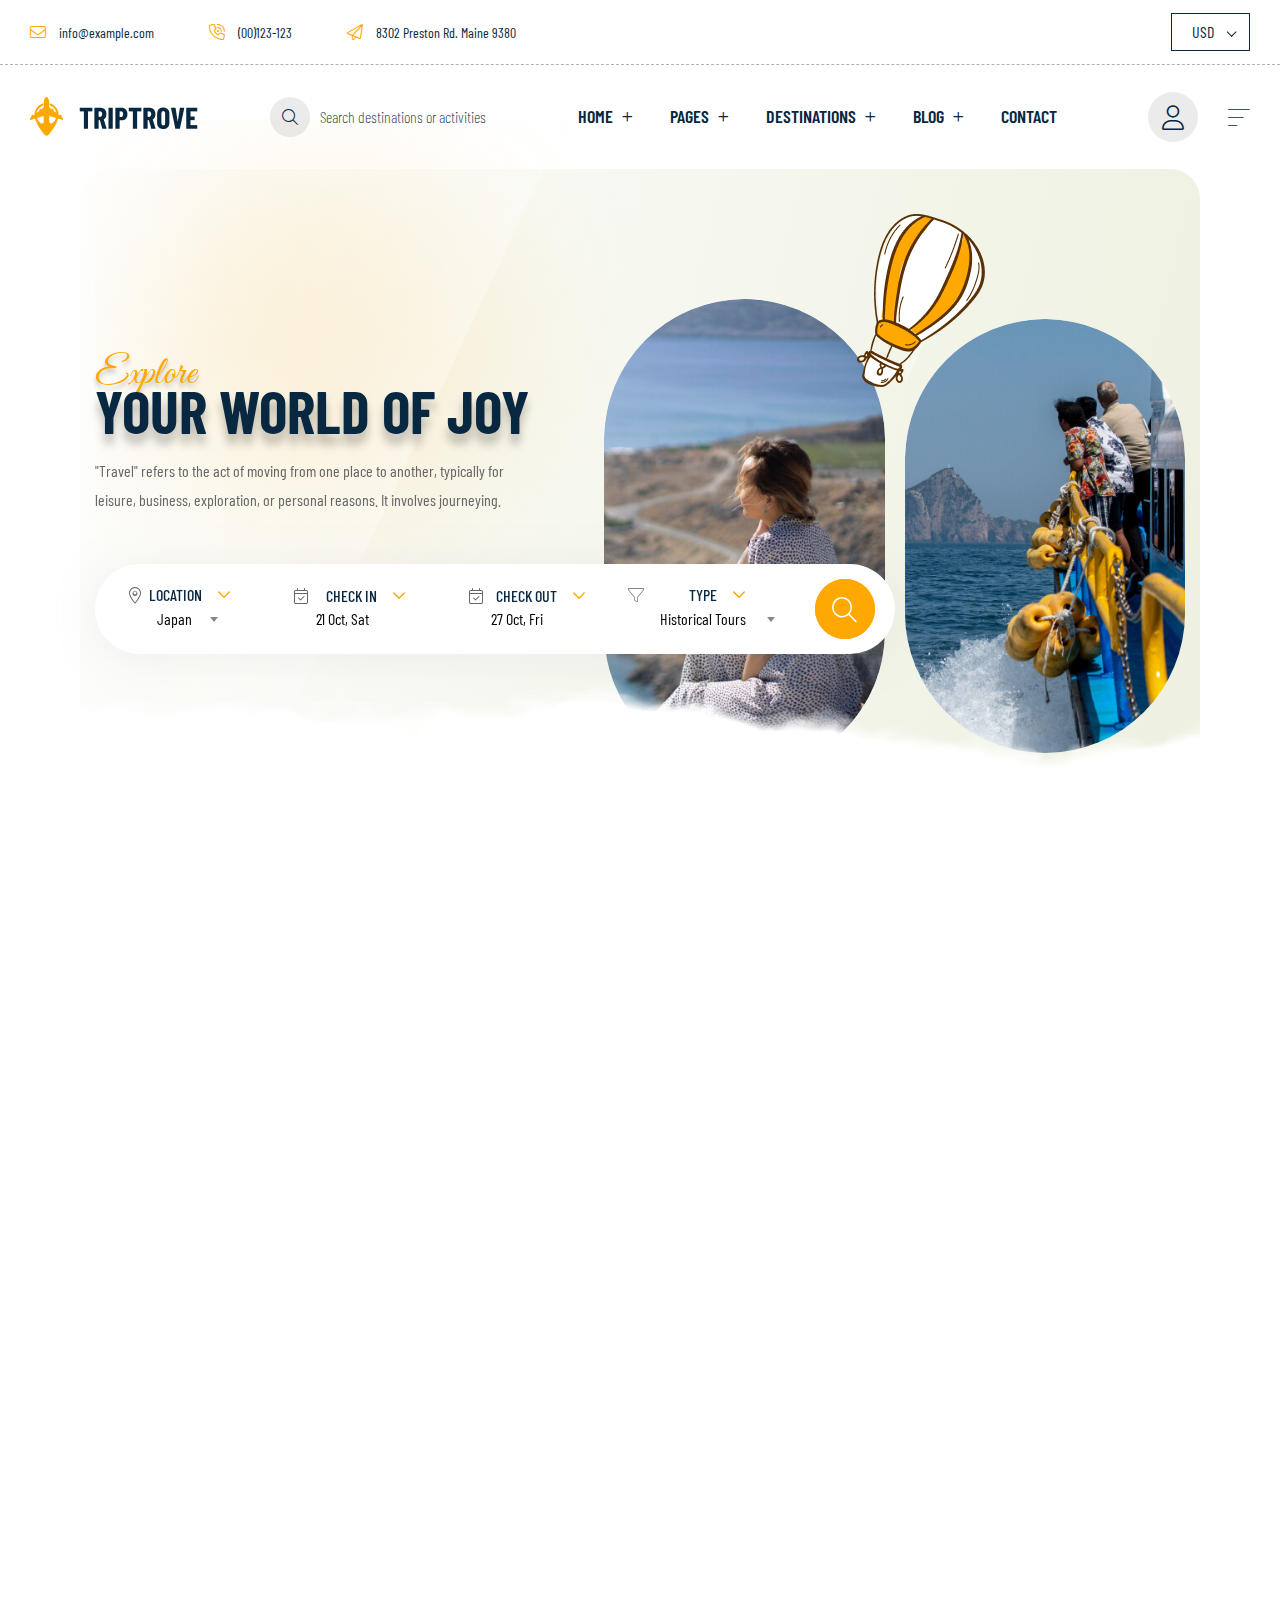
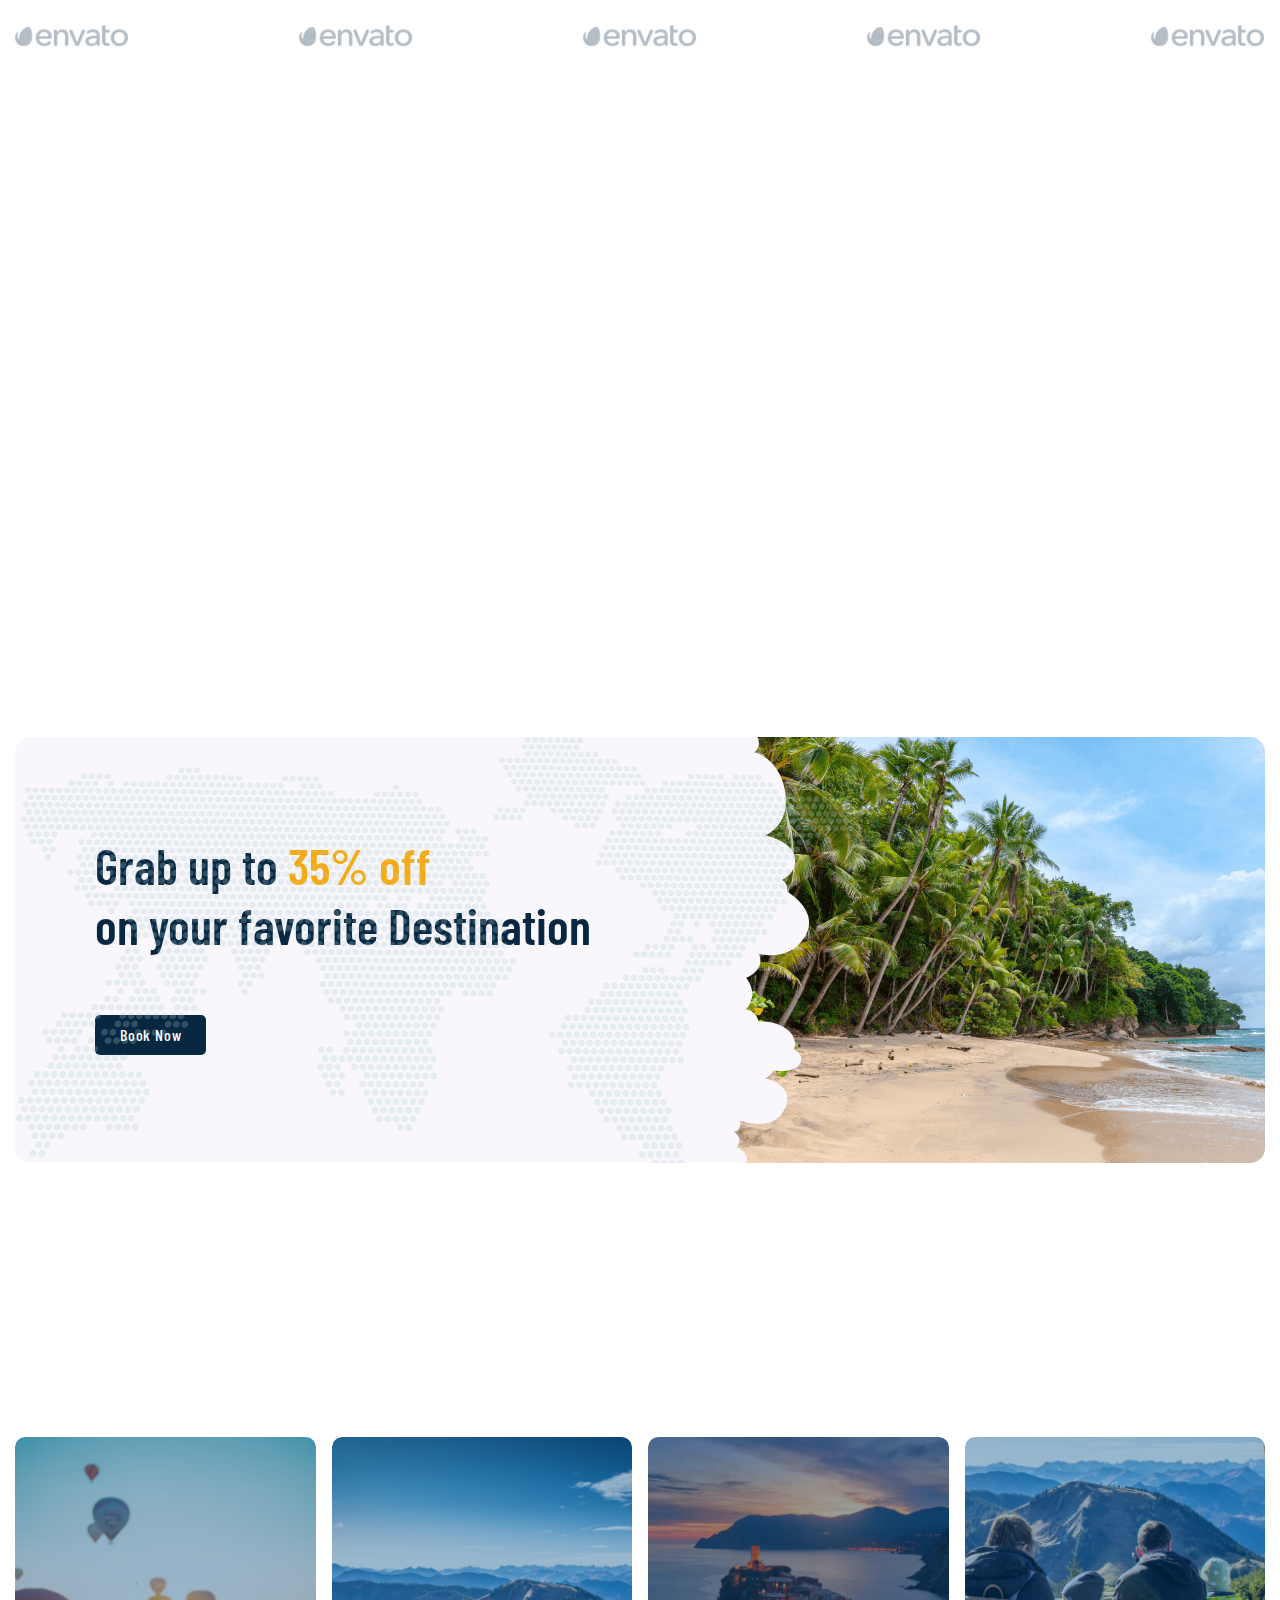
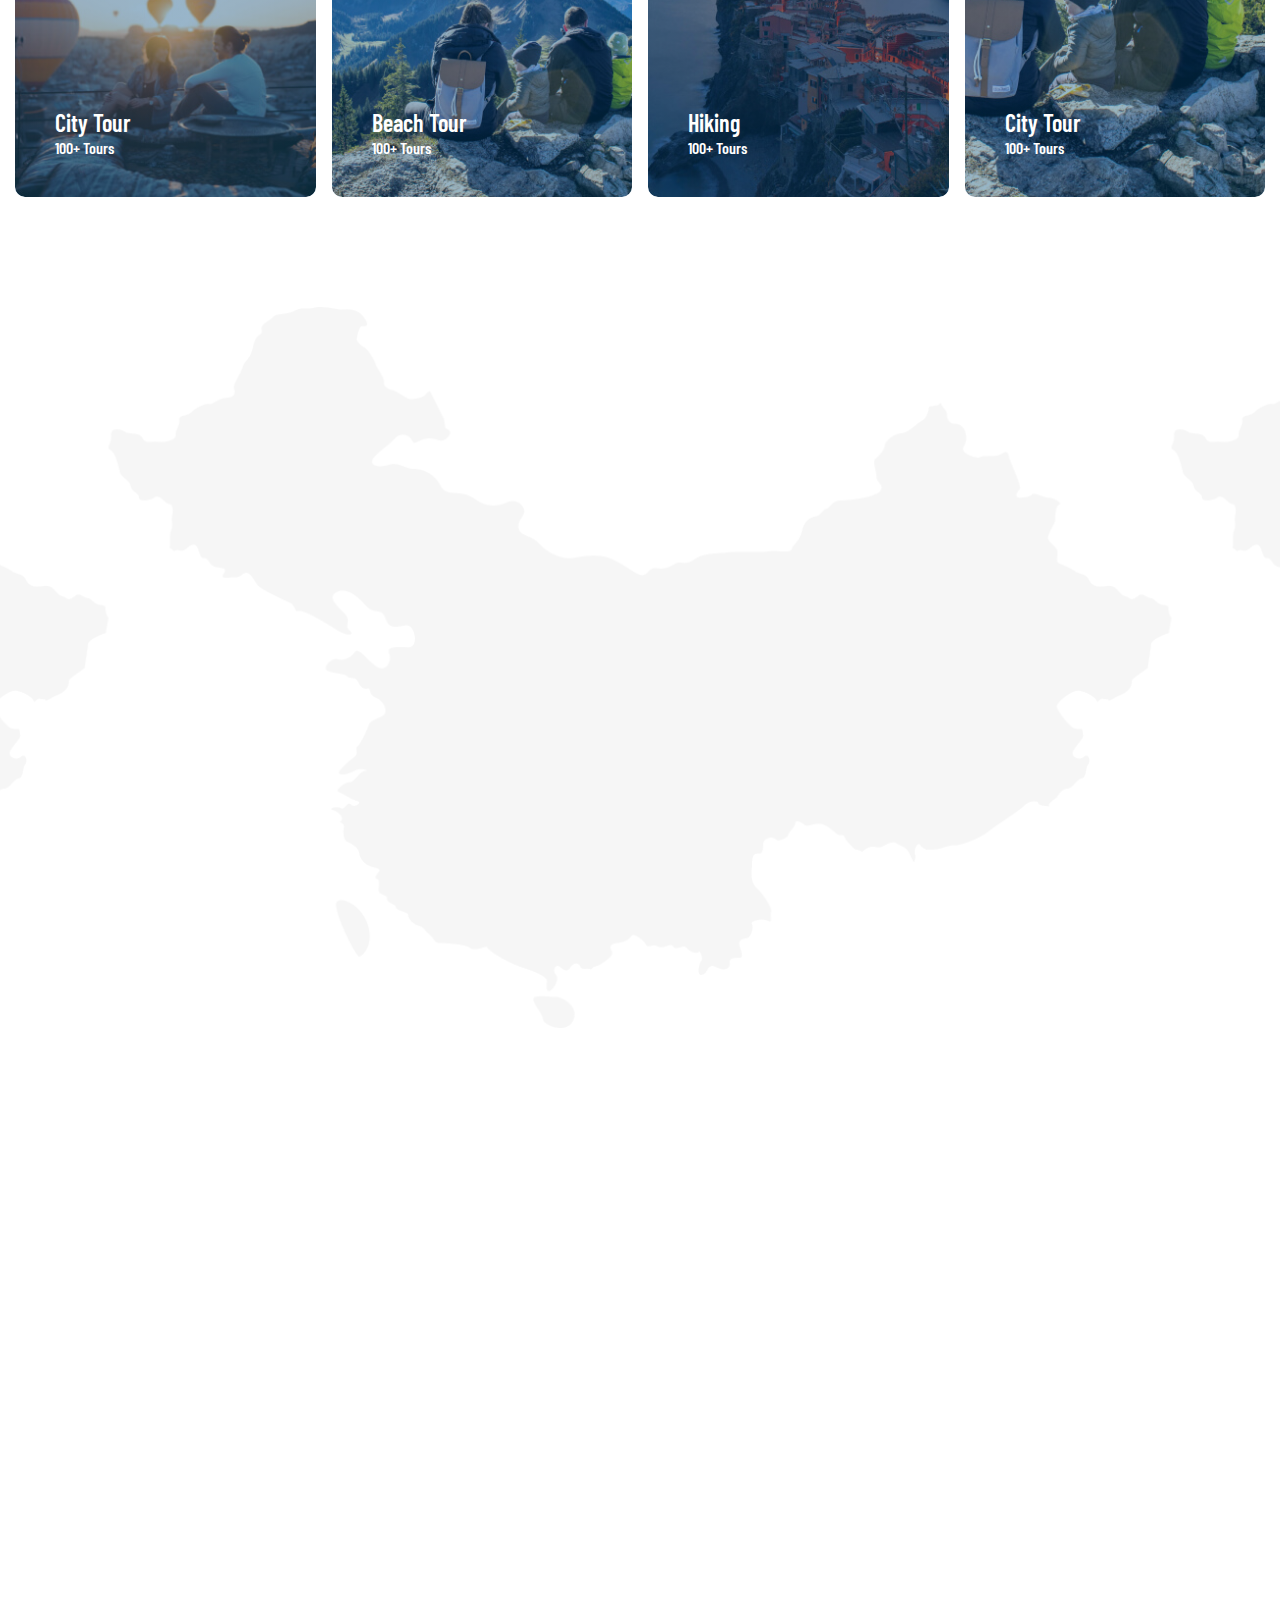
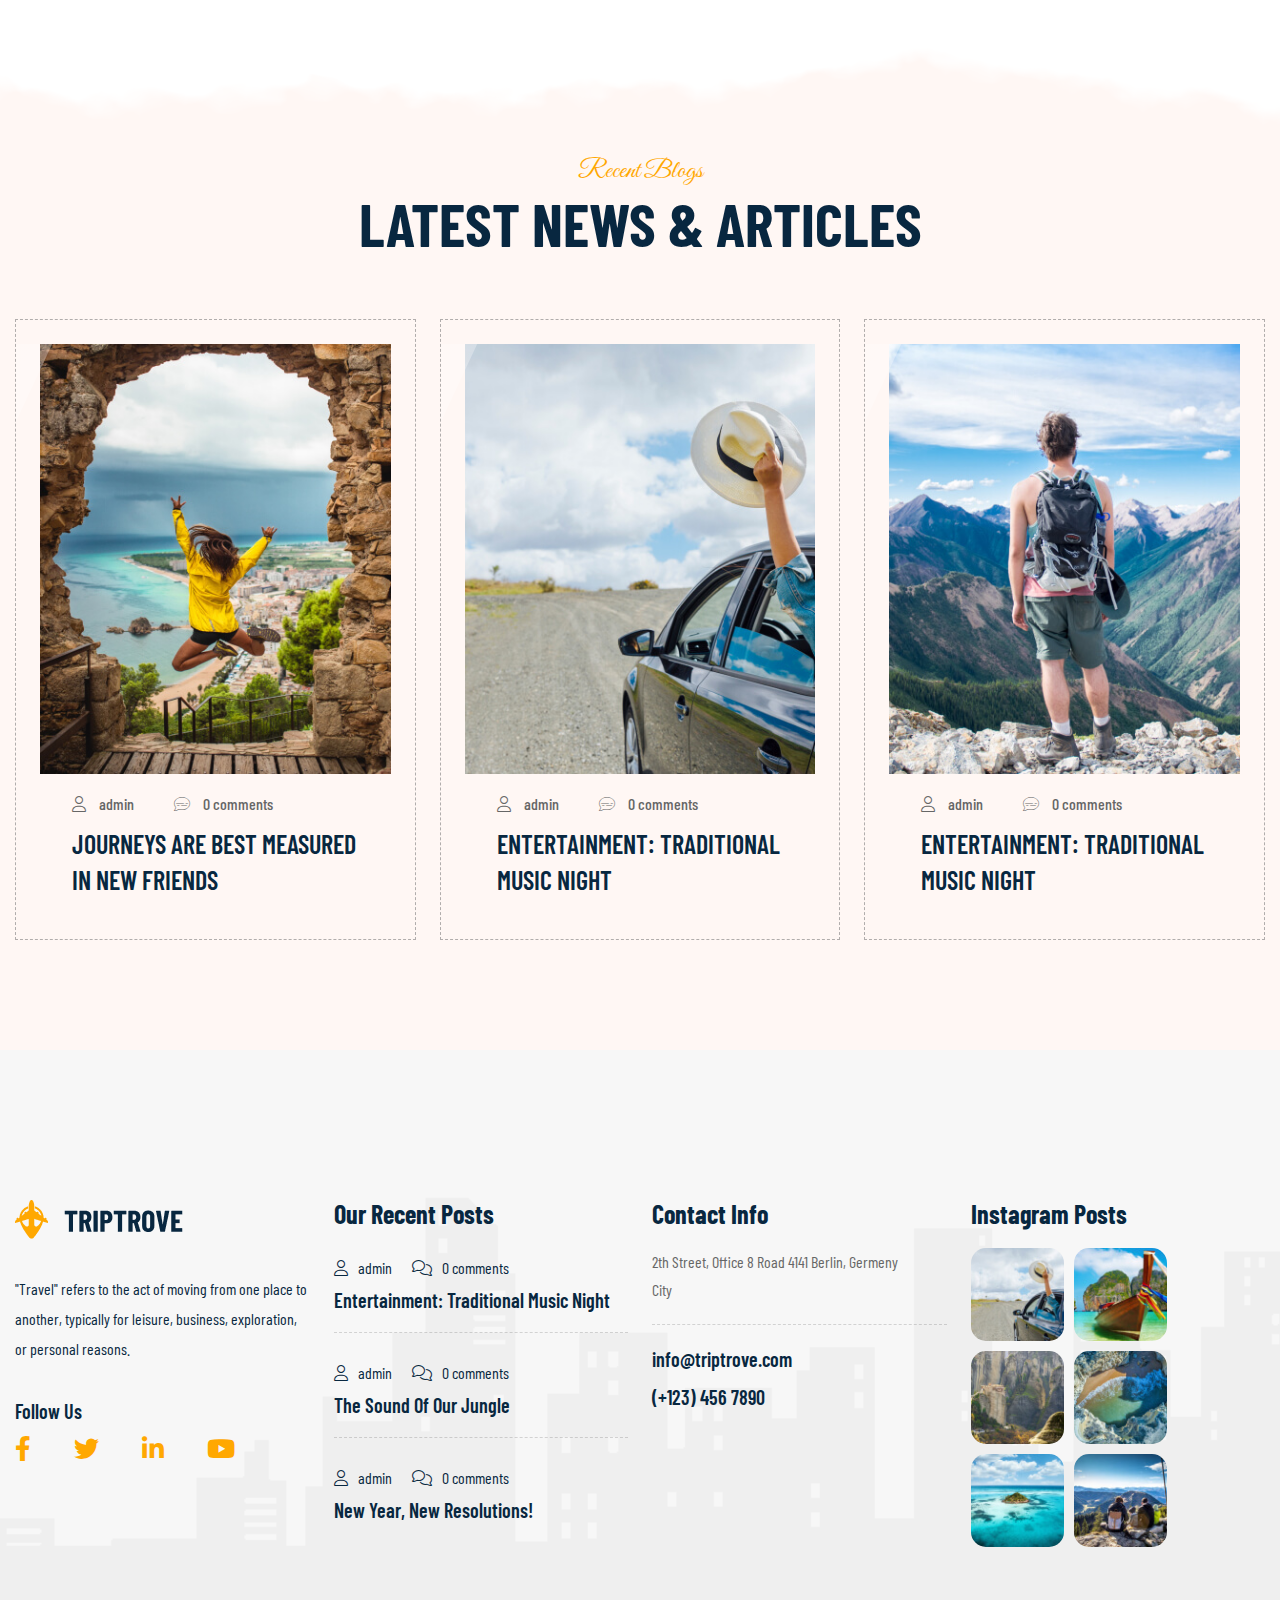
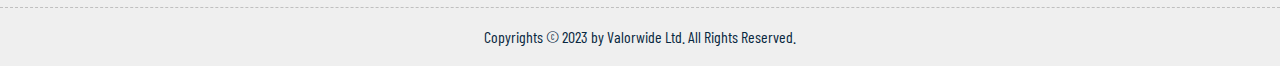
<file: index-3.html>
<!DOCTYPE html>
<html lang="en">
<head>
    <meta charset="utf-8">
    <meta http-equiv="X-UA-Compatible" content="IE=edge">
    <meta name="viewport" content="width=device-width, initial-scale=1.0, maximum-scale=1.0, user-scalable=0">
    <title>Triptrove - HTML 5 Template</title>
    <!-- Fav Icon -->
    <link rel="icon" href="assets/img/favicon.ico" type="image/x-icon">
    <!-- Google Fonts -->
    <link href="https://fonts.googleapis.com/css2?family=Barlow+Condensed:ital,wght@0,300;0,400;0,500;0,600;0,700;0,800;0,900;1,300;1,400;1,500&display=swap" rel="stylesheet">
    <link href="https://fonts.googleapis.com/css2?family=Great+Vibes&display=swap" rel="stylesheet">
    <!-- Stylesheets -->
    <link href="assets/css/font-awesome-all.css" rel="stylesheet">
    <link href="assets/css/owl.css" rel="stylesheet">
    <link href="assets/css/animate.css" rel="stylesheet">
    <link href="assets/css/jquery.fancybox.min.css" rel="stylesheet">
    <link href="assets/css/jquery-ui.css" rel="stylesheet">
    <link href="assets/css/nice-select.css" rel="stylesheet">
    <link href="assets/css/select2.min.css" rel="stylesheet">
    <link href="assets/css/aos.css" rel="stylesheet">
    <link href="assets/css/swiper.min.css" rel="stylesheet">
    <link href="assets/css/bootstrap.css" rel="stylesheet">

    <!-- template css -->
    <link href="assets/css/color/theme-color.css" rel="stylesheet">
    <link href="assets/css/style.css" rel="stylesheet">
    <link href="assets/css/responsive.css" rel="stylesheet">
</head>

<body>
<div class="valorwide_wrapper">

<!-- preloader -->

<div class="valorwide_preloader">
    <div class="valorwide_preloader bg-black d-flex justify-content-center align-items-center">
    <div class="valorwide_preloader_in">
        <img src="assets/img/favicon.png" alt="Logo">
    </div>
    </div>
</div>    

<!-- preloader end -->

<!--Search Popup-->
<div id="search-popup" class="search-popup">
    <div class="popup-inner">
        <div class="upper-box clearfix">
            <figure class="logo-box pull-left"><a href="index.html"><img src="assets/img/logo-black.png" alt=""></a></figure>
            <div class="close-search pull-right"><span class="fa fa-times"></span></div>
        </div>
        <div class="overlay-layer"></div>
        <div class="valorwide-container">
            <div class="search-form">
                <form method="post" action="#">
                    <div class="form-group">
                        <fieldset>
                            <input type="search" class="form-control" name="search-input" value="" placeholder="Search here ....." required >
                            <button type="submit"><i class="fa fa-search"></i></button>
                        </fieldset>
                    </div>
                </form>
            </div>
        </div>
    </div>
</div>
<!-- Offcanvas Sidebar Area -->
<div class="valorwide-header-sidebar offcanvas offcanvas-end offcanvas_custom" tabindex="-1" id="offcanvasRight">
    <div class="offcanvas-header">
        <img src="assets/img/logo-black.png" alt="img">
        <button type="button" class="btn-close text-reset" data-bs-dismiss="offcanvas" aria-label="Close"></button>
    </div>
    <div class="offcanvas-body">
        <div class="offcanvas_right_wrapper">
            <p>Lorem ipsum dolor sit amet, consectetur adipisicing elit, sed do eiusmod tempor incididunt ut tur
                incidunt ut labore et</p>
            <h4>Contact Us</h4>
            <div class="top_bar_left_item">
                <div class="top_Bar_left_icon">
                    <i class="fas fa-envelope"></i>
                </div>
                <div class="top_Bar_left_text">
                    <h5><a href="mailto:info@valorwide.com">info@valorwide.com</a></h5>
                    <h6>Get free estimate</h6>
                </div>
            </div>
            <div class="top_bar_left_item">
                <div class="top_Bar_left_icon">
                    <i class="fas fa-phone"></i>
                </div>
                <div class="top_Bar_left_text">
                    <h5><a href="tel:00123123123">+00 123 123 123</a></h5>
                    <h6>Sat to Fri: 8:00am to 10pm</h6>
                </div>
            </div>
            <div class="top_bar_left_item">
                <div class="top_Bar_left_icon">
                    <i class="fas fa-map-marker-alt"></i>
                </div>
                <div class="top_Bar_left_text">
                    <h5>8302 Preston Rd. Maine 9380</h5>
                    <h6>Get direction</h6>
                </div>
            </div>
            <div class="offcanvas_follow_area">
                <h5>Follow Us</h5>
                <ul>
                    <li><a href="#"><i class="fa-brands fa-facebook-f"></i></a></li>
                    <li><a href="#"><i class="fa-brands fa-twitter"></i></a></li>
                    <li><a href="#"><i class="fa-brands fa-linkedin-in"></i></a></li>
                    <li><a href="#"><i class="fa-brands fa-youtube"></i></a></li>
                </ul>
            </div>
            <figure class="offcanvas-img">
                <img src="assets/img/sidebar.png" alt="">
            </figure>
        </div>
    </div>
</div>
<!-- Offcanvas Sidebar Area End-->

<!-- valorwide_main header -->
<header class="valorwide_main-header two three">
    <!-- header-top -->
    <div class="header-top">
        <div class="top-inner">
            <div class="top-left">
                <ul class="info-list clearfix">
                    <li><i class="fa-light fa-envelope"></i> <a href="mailto:info@example.com">info@example.com</a></li>
                    <li><i class="fa-light fa-phone-volume"></i> <a href="tel:+00123123123">(00)123-123</a></li>
                    <li><i class="fa-light fa-paper-plane"></i> <span>8302 Preston Rd. Maine 9380</span></li>
                </ul>
            </div>
            <div class="top-right">
                <div class="form-group">
                    <select class="wide" style="display: none;">
                        <option data-display="USD">USD</option>
                        <option value="EUR">EUR</option>
                        <option value="AEU">AEU</option>
                    </select>
                    <div class="nice-select wide" tabindex="0">
                        <span class="current">USD</span>
                        <ul class="list">
                            <li data-value="USD" data-display="USD" class="option selected focus">USD</li>
                            <li data-value="EUR" class="option">EUR</li>
                            <li data-value="AEU" class="option">AEU</li>
                        </ul>
                    </div>
                </div>
            </div>
        </div>
    </div>
    <!-- header-lower -->
    <div class="header-lower">
        <div class="outer-box">
            <div class="logo-box">
                <figure class="logo"><a href="index.html"><img src="assets/img/logo-black.png" alt=""></a></figure>
            </div>
            <ul class="menu-left-content">
                <li class="search-box-outer search-toggler">
                    <a href="#"><i class="fa-light fa-magnifying-glass"></i></a>
                    <span>Search destinations or activities</span>
                </li>
            </ul>
            <div class="menu-area">
                <!--Mobile Navigation Toggler-->
                <div class="mobile-nav-toggler">
                    <i class="icon-bar"></i>
                    <i class="icon-bar"></i>
                    <i class="icon-bar"></i>
                </div>
                <nav class="main-menu navbar-expand-md navbar-light clearfix">
                    <div class="collapse navbar-collapse show clearfix" id="navbarSupportedContent">
                        <ul class="navigation clearfix">
                            <li class="dropdown"><a href="index.html">Home</a>
                                <ul>
                                    <li><a href="index.html">Home One </a></li>
                                    <li><a href="index-2.html">Home Two</a></li>
                                    <li><a href="index-3.html">Home Three</a></li>                                    
                                </ul>
                            </li> 
                            <li class="dropdown"><a href="index.html">Pages</a>
                                <ul>
                                    <li><a href="team.html">Team</a></li>
                                    <li><a href="about.html">About Us</a></li>
                                    <li><a href="faq.html">Faq</a></li>
                                    <li><a href="get-in-touch.html">Get In Touch</a></li>
                                    <li><a href="offer.html">Our offer</a></li>
                                    <li><a href="gallery.html">Gallery</a></li>
                                </ul>
                            </li> 
                            <li class="dropdown"><a href="tours.html">Destinations</a>
                                <ul>
                                    <li><a href="tours.html">Destination One</a></li>
                                    <li><a href="tours-2.html">Destination two</a></li>
                                    <li><a href="tour-details.html">Destination Details</a></li>
                                </ul>
                            </li> 
                            <li class="dropdown"><a href="blog.html">Blog</a>
                                <ul>
                                    <li><a href="blog.html">Blog Grid</a></li>
                                    <li><a href="blog-details.html">Blog Details</a></li>
                                </ul>
                            </li>  
                            <li class="current"><a href="contact.html">Contact</a></li> 
                        </ul>
                    </div>
                </nav>                       
            </div>
            <ul class="menu-right-content">
                <li class="user-box">
                    <a href="#"><i class="fa-light fa-user"></i></a>
                </li>
                <li class="offcanvas-box">
                    <div class="option-item">
                        <a href="#" data-bs-toggle="offcanvas" data-bs-target="#offcanvasRight" aria-controls="offcanvasRight"> <i class="fa-thin fa-bars-sort"></i></a>
                    </div>
                </li>
            </ul>
        </div>
    </div>

    <!--sticky Header-->
    <div class="sticky-header">
        <div class="outer-container">
            <div class="outer-box">
                <div class="logo-box">
                    <figure class="logo"><a href="index.html"><img src="assets/img/logo-white.png" alt=""></a></figure>
                </div>
                <div class="menu-area">
                    <nav class="main-menu clearfix">
                        <!--Keep This Empty / Menu will come through Javascript-->
                    </nav>
                    <ul class="menu-right-content">
                        <li class="search-box-outer search-toggler">
                            <a href="#"><i class="fa-light fa-magnifying-glass"></i></a>
                        </li>
                        <li class="user-box">
                            <a href="#"><i class="fa-light fa-user"></i></a>
                        </li>
                        <li class="offcanvas-box">
                            <div class="option-item">
                                <a href="#" data-bs-toggle="offcanvas" data-bs-target="#offcanvasRight" aria-controls="offcanvasRight"> <i class="fa-thin fa-bars-sort"></i></a>
                            </div>
                        </li>
                    </ul>
                </div>
            </div>
        </div>
    </div>
</header>
<!-- valorwide_main-header end -->

<!-- Mobile Menu  -->
<div class="mobile-menu">
    <div class="menu-backdrop"></div>
    <div class="close-btn"><i class="fas fa-times"></i></div>
    
    <nav class="menu-box">
        <div class="nav-logo"><a href="index.html"><img src="assets/img/logo-white.png" alt=""></a></div>
        <div class="menu-outer"><!-- Mobile Menu Will Come From Js     --></div> 
    </nav>
</div><!-- End Mobile Menu -->


<!-- banner-section -->
<section class="banner-section two three position-relative">  
    <div class="bottom-shape" style="background-image: url(assets/img/shape/banner-sky.png);"></div>  
    <div class="valorwide-container">
        <div class="banner-container position-relative">
        <div class="balon-shape" style="background-image: url(assets/img/shape/balon.png);"></div>    
        <div class="round-shape" style="background-image: url(assets/img/shape/round-shape.png);"></div>  
        <div class="row">
            <div class="col-lg-5 col-md-12">
                <div class="hero-area position-relative">                    
                    <div class="hero-content two three"> 
                           <div class="parallax-scene-1">   
                                <div data-depth="0.2">
                                    <h3 class="text-2">Explore</h3>  
                                </div>                                  
                            </div>
                        <h1 class="text-3">Your world of joy</h1>
                        <p class="text-4">"Travel" refers to the act of moving from one place to another, typically for leisure, business, exploration, or personal reasons. It involves journeying.</p>
                    </div>
                       <!-- Search Filter and Features Start -->
                       <div class="location-filter-wrapper two three">
                        <div class="location-filter-card style-1">
                            <form action="#">
                                <div class="single-item">
                                    <i class="fa-light fa-location-dot"></i>
                                    <div class="inner-box">
                                        <label for="state" class="select-location">Location</label>
                                        <select class="select-location-inner" id="state" name="state">
                                            <option value="AL">Japan</option>
                                            <option value="WY">Thailand</option>
                                            <option value="WY">Nepal</option>
                                            <option value="WY">Greece</option>
                                            <option value="WY">New york</option>
                                            <option value="WY">Italy </option>
                                        </select>
                                    </div>
                                </div>
                                <div class="single-item">
                                    <i class="fa-light fa-calendar-check"></i>
                                    <div class="inner-box">
                                        <label class="datepicker" for="datepicker">Check In</label>
                                        <input type="text" id="datepicker" value="21 Oct, Sat">
                                    </div>
                                </div>
                                <div class="single-item">
                                    <i class="fa-light fa-calendar-check"></i>
                                    <div class="inner-box">
                                        <label class="datepicker" for="datepicker">Check Out</label>
                                        <input type="text" id="datepicker2" value="27 Oct, Fri">
                                    </div>
                                </div>
                                <div class="single-item">
                                    <i class="fa-thin fa-filter"></i>
                                    <div class="inner-box">
                                        <label for="state" class="select-type">Type</label>
                                        <select class="select-location-inner" id="type" name="type">
                                            <option value="HT">Historical Tours</option>
                                            <option value="CT">Cruise Tours</option>
                                            <option value="ST">Spiritual Tours</option>
                                            <option value="ET">Educational Tours</option>
                                            <option value="LT">Luxury Tours</option>
                                            <option value="TT"> Trekking Tours</option>
                                        </select>
                                    </div>
                                </div>
                                <div class="banner-btn-box">
                                    <button class="theme-btn btn-style-one" type="submit"><i class="fa-light fa-magnifying-glass"></i></button>
                                </div>
                            </form>
                        </div>
                    </div>
                    <!-- Search Filter and Features End -->
                </div>
            </div>
            <div class="col-lg-7 col-md-12">
                <div class="banner-image-container">                
                    <figure class="image-1">
                        <img src="assets/img/banner/banner-2.jpg" alt="">
                    </figure>
                    <figure class="image-2">
                        <img src="assets/img/banner/banner-3.jpg" alt="">
                    </figure>
                </div>
            </div>
        </div>
       </div>
    </div>
</section>
<!-- banner-section end -->

<!-- amazing-deals -->
<section class="amazing-deals sec-padding-s position-relative">
    <div class="conatiner-fluid">
        <div class="title-box text-center" data-aos="zoom-in" data-aos-duration="500">
            <h4 class="sec-sub-title">Featured Tours</h4>
            <h2 class="sec-title">Find Your Amazing Deals!</h2>                  
        </div>
        <div class="five-item-carousel owl-carousel owl-theme" data-aos="zoom-in" data-aos-duration="1000">
            <!-- block -->
            <div class="image-box position-relative">
                <a href="tours-2.html">
                    <figure class="image">
                        <img src="assets/img/deals/deals-1.jpg" alt="">
                    </figure>
                </a>
                <div class="fig-content-area">
                    <ul class="rating">
                        <li><i class="fa fa-star"></i></li>
                        <li><i class="fa fa-star"></i></li>
                        <li><i class="fa fa-star"></i></li>
                        <li><i class="fa fa-star"></i></li>
                        <li><i class="fa fa-star"></i></li>
                    </ul>
                    <h5 class="mb-1"><a href="tours-2.html">National Park 2 Days Tour</a></h5>
                    <h5>$1890 / <span>Per Person</span></h5>
                </div>
            </div>
            <!-- block -->
            <div class="image-box position-relative">
                <a href="tours-2.html">
                    <figure class="image">
                        <img src="assets/img/deals/deals-2.jpg" alt="">
                    </figure>
                </a>
                <div class="fig-content-area">
                    <ul class="rating">
                        <li><i class="fa fa-star"></i></li>
                        <li><i class="fa fa-star"></i></li>
                        <li><i class="fa fa-star"></i></li>
                    </ul>
                    <h5><a href="tours-2.html">Moscow Red City Land</a></h5>
                    <h5>$1890 / <span>Per Person</span></h5>
                </div>
            </div>
            <!-- block -->
            <div class="image-box position-relative">
                <a href="tours-2.html">
                    <figure class="image">
                        <img src="assets/img/deals/deals-3.jpg" alt="">
                    </figure>
                </a>
                <div class="fig-content-area">
                    <ul class="rating">
                        <li><i class="fa fa-star"></i></li>
                        <li><i class="fa fa-star"></i></li>
                        <li><i class="fa fa-star"></i></li>
                        <li><i class="fa fa-star"></i></li>
                        <li><i class="fa fa-star"></i></li>
                    </ul>
                    <h5 class="mb-1"><a href="tours-2.html">The Dark Forest Adventure</a></h5>
                    <h5>$1890 / <span>Per Person</span></h5>
                </div>
            </div>
            <!-- block -->
            <div class="image-box position-relative">
                <a href="tours-2.html">
                    <figure class="image">
                        <img src="assets/img/deals/deals-4.jpg" alt="">
                    </figure>
                </a>
                <div class="fig-content-area">
                    <ul class="rating">
                        <li><i class="fa fa-star"></i></li>
                        <li><i class="fa fa-star"></i></li>
                        <li><i class="fa fa-star"></i></li>
                        <li><i class="fa fa-star"></i></li>
                    </ul>
                    <h5 class="mb-1"><a href="tours-2.html">Discover Depth of Beach</a></h5>
                    <h5>$1890 / <span>Per Person</span></h5>
                </div>
            </div>
            <!-- block -->
            <div class="image-box position-relative">
                <a href="tours-2.html">
                    <figure class="image">
                        <img src="assets/img/deals/deals-5.jpg" alt="">
                    </figure>
                </a>
                <div class="fig-content-area">
                    <ul class="rating">
                        <li><i class="fa fa-star"></i></li>
                        <li><i class="fa fa-star"></i></li>
                        <li><i class="fa fa-star"></i></li>
                    </ul>
                    <h5 class="mb-1"><a href="tours-2.html">National Park 2 Days Tour</a></h5>
                    <h5>$1890 / <span>Per Person</span></h5>
                </div>
            </div>
             <!-- block -->
             <div class="image-box position-relative">
                <a href="tours-2.html">
                    <figure class="image">
                        <img src="assets/img/deals/deals-3.jpg" alt="">
                    </figure>
                </a>
                <div class="fig-content-area">
                    <ul class="rating">
                        <li><i class="fa fa-star"></i></li>
                        <li><i class="fa fa-star"></i></li>
                        <li><i class="fa fa-star"></i></li>
                        <li><i class="fa fa-star"></i></li>
                        <li><i class="fa fa-star"></i></li>
                    </ul>
                    <h5 class="mb-1"><a href="tours-2.html">The Dark Forest Adventure</a></h5>
                    <h5>$1890 / <span>Per Person</span></h5>
                </div>
            </div>
            <!-- block -->
            <div class="image-box position-relative">
                <a href="tours-2.html">
                    <figure class="image">
                        <img src="assets/img/deals/deals-4.jpg" alt="">
                    </figure>
                </a>
                <div class="fig-content-area">
                    <ul class="rating">
                        <li><i class="fa fa-star"></i></li>
                        <li><i class="fa fa-star"></i></li>
                        <li><i class="fa fa-star"></i></li>
                        <li><i class="fa fa-star"></i></li>
                    </ul>
                    <h5 class="mb-1"><a href="tours-2.html">Discover Depth of Beach</a></h5>
                    <h5>$1890 / <span>Per Person</span></h5>
                </div>
            </div>
            <!-- block -->
            <div class="image-box position-relative">
                <a href="tours-2.html">
                    <figure class="image">
                        <img src="assets/img/deals/deals-5.jpg" alt="">
                    </figure>
                </a>
                <div class="fig-content-area">
                    <ul class="rating">
                        <li><i class="fa fa-star"></i></li>
                        <li><i class="fa fa-star"></i></li>
                        <li><i class="fa fa-star"></i></li>
                    </ul>
                    <h5 class="mb-1"><a href="tours-2.html">National Park 2 Days Tour</a></h5>
                    <h5>$1890 / <span>Per Person</span></h5>
                </div>
            </div>
        </div>
    </div>
</section>
<!-- amazing-deals-end -->

<!-- brand section -->
<section class="brand-section">
    <div class="valorwide-container">
        <div class="client-carousel owl-carousel owl-theme">
            <figure class="brand">
                <a href="#"><img src="assets/img/resources/brand-1.png" alt=""></a>
            </figure>
            <figure class="brand">
                <a href="#"><img src="assets/img/resources/brand-1.png" alt=""></a>
            </figure>
            <figure class="brand">
                <a href="#"><img src="assets/img/resources/brand-1.png" alt=""></a>
            </figure>
            <figure class="brand">
                <a href="#"><img src="assets/img/resources/brand-1.png" alt=""></a>
            </figure>
            <figure class="brand">
                <a href="#"><img src="assets/img/resources/brand-1.png" alt=""></a>
            </figure>
        </div>
    </div>
</section>
<!-- brand section-end -->

<!-- search-tour-slide -->
<section class="search-tour-slide two position-relative sec-padding-s">
    <div class="valorwide-container">
        <div class="title-box text-center" data-aos="zoom-in" data-aos-duration="500">
            <h4 class="sec-sub-title">Tour Type List </h4>
            <h2 class="sec-title">Popular things to do</h2>                  
        </div>
        <div class="six-item-carousel owl-carousel owl-theme" data-aos="zoom-in" data-aos-duration="1000">
            <!-- block -->
            <div class="icon-box text-center">
                <div class="tour-icon">
                    <img src="assets/img/icons/icon-1.png" alt="">
                </div>
                <h4><a href="tours-2.html">City Tour</a></h4>
                <h5>30 Places</h5>
            </div>
            <!-- block -->
            <div class="icon-box text-center">
                <div class="tour-icon">
                    <img src="assets/img/icons/icon-2.png" alt="">
                </div>
                <h4><a href="tours-2.html">Adventure</a></h4>
                <h5>30 Places</h5>
            </div>
            <!-- block -->
            <div class="icon-box text-center">
                <div class="tour-icon">
                    <img src="assets/img/icons/icon-3.png" alt="">
                </div>
                <h4><a href="tours-2.html">Sea Tour</a></h4>
                <h5>30 Places</h5>
            </div>
            <!-- block -->
            <div class="icon-box text-center">
                <div class="tour-icon">
                    <img src="assets/img/icons/icon-4.png" alt="">
                </div>
                <h4><a href="tours-2.html">Travel</a></h4>
                <h5>30 Places</h5>
            </div>
            <!-- block -->
            <div class="icon-box text-center">
                <div class="tour-icon">
                    <img src="assets/img/icons/icon-5.png" alt="">
                </div>
                <h4><a href="tours-2.html">Paragliding</a></h4>
                <h5>30 Places</h5>
            </div>
            <!-- block -->
            <div class="icon-box text-center">
                <div class="tour-icon">
                    <img src="assets/img/icons/icon-6.png" alt="">
                </div>
                <h4><a href="tours-2.html">Cruises Tour</a></h4>
                <h5>30 Places</h5>
            </div>
             <!-- block -->
             <div class="icon-box text-center">
                <div class="tour-icon">
                    <img src="assets/img/icons/icon-1.png" alt="">
                </div>
                <h4><a href="tours-2.html">City Tour</a></h4>
                <h5>30 Places</h5>
            </div>
            <!-- block -->
            <div class="icon-box text-center">
                <div class="tour-icon">
                    <img src="assets/img/icons/icon-2.png" alt="">
                </div>
                <h4><a href="tours-2.html">Adventure</a></h4>
                <h5>30 Places</h5>
            </div>
        </div>
    </div>
</section>
<!-- search-tour-slide-end -->

<!-- cta-2-section -->
<section class="cta-2-section position-relative">   
    <div class="cta-out-shape" style="background-image: url(assets/img/shape/shape-8.png);"></div> 
    <div class="valorwide-container">
        <div class="cta-container position-relative">
            <div class="cta-map" style="background-image: url(assets/img/shape/cta-map.png);"></div>
            <div class="cta-shape" style="background-image: url(assets/img/shape/cta-shape.png);"></div>
            <div class="cta-bg" style="background-image: url(assets/img/resources/cta-bg.png);"></div>
            <div class="cta-inner">
                <div class="title-box">
                    <h2 class="sec-title">Grab up to <span>35% off</span><br/>
                        on your favorite Destination</h2>                  
                </div>
                <div class="cta-2-btn-box">
                    <a href="tours.html" class="theme-btn btn-style-one btn-style-two">
                        <span class="txt">Book Now</span>
                    </a>
                </div>
            </div>
        </div>
    </div>
</section>
<!-- cta-2-section-end -->

<!-- destination-2-section -->
<section class="destination-2-section sec-padding-s">
    <div class="valorwide-container">
        <div class="title-box text-center" data-aos="zoom-in" data-aos-duration="500">
            <h4 class="sec-sub-title">Top Location</h4>
            <h2 class="sec-title">Trending  Destinations</h2>                  
        </div>
        <div class="row g-3">
            <!-- block -->
            <div class="col-lg-3 col-md-6">
                <div class="destination-2-container position-relative">
                    <figure class="image">
                        <img src="assets/img/destinations/destinations-8.jpg" alt="">
                    </figure>
                    <div class="caption">
                        <h4><a href="tours-2.html">City Tour</a></h4>
                        <h6>100+ Tours</h6>
                    </div>
                </div>
            </div>
            <!-- block -->
            <div class="col-lg-3 col-md-6">
                <div class="destination-2-container position-relative">
                    <figure class="image">
                        <img src="assets/img/destinations/destinations-9.jpg" alt="">
                    </figure>
                    <div class="caption">
                        <h4><a href="tours-2.html">Beach Tour</a></h4>
                        <h6>100+ Tours</h6>
                    </div>
                </div>
            </div>
            <!-- block -->
            <div class="col-lg-3 col-md-6">
                <div class="destination-2-container position-relative">
                    <figure class="image">
                        <img src="assets/img/destinations/destinations-10.jpg" alt="">
                    </figure>
                    <div class="caption">
                        <h4><a href="tours-2.html">Hiking</a></h4>
                        <h6>100+ Tours</h6>
                    </div>
                </div>
            </div>
            <!-- block -->
            <div class="col-lg-3 col-md-6">
                <div class="destination-2-container position-relative">
                    <figure class="image">
                        <img src="assets/img/destinations/destinations-11.jpg" alt="">
                    </figure>
                    <div class="caption">
                        <h4><a href="tours-2.html">City Tour</a></h4>
                        <h6>100+ Tours</h6>
                    </div>
                </div>
            </div>
        </div>
    </div>
</section>
<!-- destination-2-section-end -->


<!-- choose-section -->
<section class="choose-section sec-padding" style="background-image: url(assets/img/shape/map-3.png);">
    <div class="valorwide-container">
        <div class="title-box text-center" data-aos="zoom-in" data-aos-duration="500">
            <h4 class="sec-sub-title">Checkout featured</h4>
            <h2 class="sec-title">Why choose triptrove</h2>                  
        </div>
        <div class="row g-2" data-aos="zoom-in" data-aos-duration="1000">
            <!-- block -->
            <div class="col-lg-3 col-md-6">
                <div class="choose-box">
                    <div class="icon">
                        <i class="fat fa-tickets-airline"></i>
                    </div>
                    <div class="content">
                        <h4><a href="about.html">Unlimited flexibility</a></h4>
                        <p>Witnessing the birth of your child, the incredible mix of emotions, and the start of a new chapter in your life.</p>
                    </div>
                </div>
            </div>
            <!-- block -->
            <div class="col-lg-3 col-md-6">
                <div class="choose-box">
                    <div class="icon">
                        <i class="fat fa-wreath-laurel"></i>
                    </div>
                    <div class="content">
                        <h4><a href="about.html">Memorable experiences</a></h4>
                        <p>Witnessing the birth of your child, the incredible mix of emotions, and the start of a new chapter in your life.</p>
                    </div>
                </div>
            </div>
            <!-- block -->
            <div class="col-lg-3 col-md-6">
                <div class="choose-box">
                    <div class="icon">
                        <i class="fat fa-gem"></i>
                    </div>
                    <div class="content">
                        <h4><a href="about.html">Quality at our core</a></h4>
                        <p>Witnessing the birth of your child, the incredible mix of emotions, and the start of a new chapter in your life.</p>
                    </div>
                </div>
            </div>
            <!-- block -->
            <div class="col-lg-3 col-md-6">
                <div class="choose-box">
                    <div class="icon">
                        <i class="fat fa-trophy-star"></i>
                    </div>
                    <div class="content">
                        <h4><a href="about.html">Award-winning support </a></h4>
                        <p>Witnessing the birth of your child, the incredible mix of emotions, and the start of a new chapter in your life.</p>
                    </div>
                </div>
            </div>
        </div>
    </div>
</section>
<!-- choose-section-end -->

<!-- Testimonial -->
<section class="testimonial-section"> 
    <div class="valorwide-container">
        <div class="row g-4">
            <div class="col-lg-6">                
                <div class="parallax-scene-2">   
                    <div data-depth="0.5">
                        <figure class="image" data-aos="fade-left" data-aos-duration="1000">
                            <img src="assets/img/resources/testimonials-1.png" alt="">
                        </figure>                       
                    </div>                                  
                </div>
            </div>
            <div class="col-lg-6">
                <div class="testimonial-carousel owl-carousel owl-theme" data-aos="fade-right" data-aos-duration="1000">
                    <!-- block -->
                    <div class="testimonials">
                        <div class="title-box text-center">
                            <h4 class="sec-sub-title">Testimonial </h4>
                            <h2 class="sec-title">Top Review</h2>                  
                        </div>
                        <div class="content text-center position-relative">
                            <div class="reviwer">
                                <div class="reviewer-img">
                                    <img src="assets/img/resources/reviewer-1.png" alt="">
                                </div>
                                <div class="icon-1">
                                    <img src="assets/img/icons/icon-7.png" alt="">
                                </div>
                                <h4>Arlene McCoy</h4>
                                <ul class="rating">
                                    <li><i class="fa fa-star"></i></li>
                                    <li><i class="fa fa-star"></i></li>
                                    <li><i class="fa fa-star"></i></li>
                                    <li><i class="fa fa-star"></i></li>
                                    <li><i class="fa fa-star"></i></li>
                                </ul>
                                <p>"Triptrove" refers to the act of moving from one place to another, typically for leisure, business, exploration, or personal reasons. It involves journeying to different destinations, often experiencing new cultures, landscapes, and environments</p>
                            </div>
                        </div>
                    </div>
                    <!-- block -->
                    <div class="testimonials">
                        <div class="title-box text-center">
                            <h4 class="sec-sub-title">Testimonial </h4>
                            <h2 class="sec-title">Top Review</h2>                  
                        </div>
                        <div class="content text-center position-relative">
                            <div class="reviwer">
                                <div class="reviewer-img">
                                    <img src="assets/img/resources/reviewer-1.png" alt="">
                                </div>
                                <div class="icon-1">
                                    <img src="assets/img/icons/icon-7.png" alt="">
                                </div>
                                <h4>Arlene McCoy</h4>
                                <ul class="rating">
                                    <li><i class="fa fa-star"></i></li>
                                    <li><i class="fa fa-star"></i></li>
                                    <li><i class="fa fa-star"></i></li>
                                    <li><i class="fa fa-star"></i></li>
                                    <li><i class="fa fa-star"></i></li>
                                </ul>
                                <p>"Triptrove" refers to the act of moving from one place to another, typically for leisure, business, exploration, or personal reasons. It involves journeying to different destinations, often experiencing new cultures, landscapes, and environments</p>
                            </div>
                        </div>
                    </div>
                    <!-- block -->
                    <div class="testimonials">
                        <div class="title-box text-center">
                            <h4 class="sec-sub-title">Testimonial </h4>
                            <h2 class="sec-title">Top Review</h2>                  
                        </div>
                        <div class="content text-center position-relative">
                            <div class="reviwer">
                                <div class="reviewer-img">
                                    <img src="assets/img/resources/reviewer-1.png" alt="">
                                </div>
                                <div class="icon-1">
                                    <img src="assets/img/icons/icon-7.png" alt="">
                                </div>
                                <h4>Arlene McCoy</h4>
                                <ul class="rating">
                                    <li><i class="fa fa-star"></i></li>
                                    <li><i class="fa fa-star"></i></li>
                                    <li><i class="fa fa-star"></i></li>
                                    <li><i class="fa fa-star"></i></li>
                                    <li><i class="fa fa-star"></i></li>
                                </ul>
                                <p>"Triptrove" refers to the act of moving from one place to another, typically for leisure, business, exploration, or personal reasons. It involves journeying to different destinations, often experiencing new cultures, landscapes, and environments</p>
                            </div>
                        </div>
                    </div>

                </div>
            </div>
        </div>
    </div>
</section>
<!-- Testimonial End -->


<!-- Blog Section -->
<section class="blog-section two sec-padding-s position-relative">
    <div class="shape-1" style="background-image: url(assets/img/shape/sky-shape-3.png);"></div>
    <div class="valorwide-container">
        <div class="title-box text-center">
            <h4 class="sec-sub-title">Recent Blogs</h4>
            <h2 class="sec-title">Latest News & Articles</h2>                  
        </div>
        <div class="row g-4">
            <!-- block -->
            <div class="col-lg-4 col-md-6">
                <div class="blog-style-1 ">
                    <figure class="image">
                        <a href="blog-details.html">
                            <img src="assets/img/blogs/blog-1.jpg" alt="blog">                        
                        </a>
                    </figure>
                    <div class="fig-content-area">
                        <ul class="blog-info">
                            <li><a href="#"><i class="fa-light fa-user"></i> admin</a></li>
                            <li><a href="#"><i class="fa-thin fa-comment-captions"></i> 0 comments</a></li>
                        </ul>
                        <h4><a href="blog-details.html">Journeys are best measured in new friends</a></h4>    
                    </div>
                </div>
            </div>
            <!-- block -->
            <div class="col-lg-4 col-md-6">
                <div class="blog-style-1">
                    <figure class="image">
                        <a href="blog-details.html">
                            <img src="assets/img/blogs/blog-2.jpg" alt="blog">                        
                        </a>
                    </figure>
                    <div class="fig-content-area">
                        <ul class="blog-info">
                            <li><a href="#"><i class="fa-light fa-user"></i> admin</a></li>
                            <li><a href="#"><i class="fa-thin fa-comment-captions"></i> 0 comments</a></li>
                        </ul>
                        <h4><a href="blog-details.html">Entertainment: Traditional Music Night</a></h4>    
                    </div>
                </div>
            </div>
            <!-- block -->
            <div class="col-lg-4 col-md-6">
                <div class="blog-style-1">
                    <figure class="image">
                        <a href="blog-details.html">
                            <img src="assets/img/blogs/blog-3.jpg" alt="blog">                        
                        </a>
                    </figure>
                    <div class="fig-content-area">
                        <ul class="blog-info">
                            <li><a href="#"><i class="fa-light fa-user"></i> admin</a></li>
                            <li><a href="#"><i class="fa-thin fa-comment-captions"></i> 0 comments</a></li>
                        </ul>
                        <h4><a href="blog-details.html">Entertainment: Traditional Music Night</a></h4>    
                    </div>
                </div>
            </div>
        </div>
    </div>
</section>
<!-- Blog Section End -->


<!-- main-footer -->
<footer class="main-footer p_relative">
    <div class="shape" style="background-image: url(assets/img/footer/footer-bg.png);"></div>
    <div class="widget-section">
        <div class="valorwide-container">
            <div class="row clearfix">
                <div class="col-lg-3 col-md-6 col-sm-12 footer-column">
                    <div class="footer-widget logo-widget mr_50">
                        <figure class="footer-logo"><a href="index.html"><img src="assets/img/logo-black.png" alt=""></a></figure>
                        <p>"Travel" refers to the act of moving from one place to another, typically for leisure, business, exploration, or personal reasons. </p>
                        <h5>Follow Us</h5>
                        <ul class="social-links clearfix">
                            <li><a href="#"><i class="fa-brands fa-facebook-f"></i></a></li>
                            <li><a href="#"><i class="fa-brands fa-twitter"></i></a></li>
                            <li><a href="#"><i class="fa-brands fa-linkedin-in"></i></a></li>
                            <li><a href="#"><i class="fa-brands fa-youtube"></i></a></li>
                        </ul>
                    </div>
                </div>
                <div class="footer-column col-lg-3 col-md-6 col-sm-12">
                    <div class="footer-widget links-widget">
                        <div class="widget-title">
                            <h4>Our Recent Posts</h4>
                        </div>
                        <div class="footer-blog widget-content">
                            <ul class="links-list clearfix">
                                <li><i class="fa-light fa-user"></i><a href="index.html">admin</a></li>
                                <li><i class="fa-light fa-comments"></i><a href="index.html">0 comments</a></li>
                            </ul>
                            <h5 class="blog-title"><a href="blog-details.html">Entertainment: Traditional Music Night</a></h5>
                        </div>
                    </div>
                    <div class="footer-widget links-widget">                       
                        <div class="footer-blog widget-content">
                            <ul class="links-list clearfix">
                                <li><i class="fa-light fa-user"></i><a href="index.html">admin</a></li>
                                <li><i class="fa-light fa-comments"></i><a href="index.html">0 comments</a></li>
                            </ul>
                            <h5 class="blog-title"><a href="blog-details.html">The Sound Of Our Jungle</a></h5>
                        </div>
                    </div>
                    <div class="footer-widget links-widget">                     
                        <div class="footer-blog widget-content">
                            <ul class="links-list clearfix">
                                <li><i class="fa-light fa-user"></i><a href="index.html">admin</a></li>
                                <li><i class="fa-light fa-comments"></i><a href="index.html">0 comments</a></li>
                            </ul>
                            <h5 class="blog-title"><a href="blog-details.html">New Year, New Resolutions!</a></h5>
                        </div>
                    </div>
                </div>
                <div class="col-lg-3 col-md-6 col-sm-12 footer-column">
                    <div class="footer-widget links-widget ml_30">
                        <div class="widget-title">
                            <h4>Contact Info</h4>
                        </div>
                        <div class="widget-content">
                            <div class="footer-contact-widget">
                                <p>2th Street, Office 8 Road 4141 Berlin, Germeny <br/>City</p>
                            </div>
                            <ul class="footer-contact-widget-2">
                                <li><a href="mailto:info@triptrove.com">info@triptrove.com</a></li>
                                <li><a href="tel:+1234567890">(+123) 456 7890</a></li>
                            </ul>
                        </div>
                    </div>
                </div>
                <div class="col-lg-3 col-md-6 col-sm-12 footer-column">
                    <div class="footer-widget gallery-widget">
                        <div class="widget-title">
                            <h4>Instagram Posts</h4>
                        </div>
                        <div class="widget-content">
                            <ul class="image-list clearfix">
                                <li>
                                    <figure class="image">
                                        <a href="assets/img/footer/footer-1.jpg" class="lightbox-image" data-fancybox="gallery">
                                            <img src="assets/img/footer/footer-1.jpg" alt="">
                                        </a>
                                    </figure>
                                </li>
                                <li>
                                    <figure class="image">
                                        <a href="assets/img/footer/footer-2.jpg" class="lightbox-image" data-fancybox="gallery">
                                            <img src="assets/img/footer/footer-2.jpg" alt="">
                                        </a>
                                    </figure>
                                </li>
                                <li>
                                    <figure class="image">
                                        <a href="assets/img/footer/footer-3.jpg" class="lightbox-image" data-fancybox="gallery">
                                            <img src="assets/img/footer/footer-3.jpg" alt="">
                                        </a>
                                    </figure>
                                </li>
                                <li>
                                    <figure class="image">
                                        <a href="assets/img/footer/footer-4.jpg" class="lightbox-image" data-fancybox="gallery">
                                            <img src="assets/img/footer/footer-4.jpg" alt="">
                                        </a>
                                    </figure>
                                </li>
                                <li>
                                    <figure class="image">
                                        <a href="assets/img/footer/footer-5.jpg" class="lightbox-image" data-fancybox="gallery">
                                            <img src="assets/img/footer/footer-5.jpg" alt="">
                                        </a>
                                    </figure>
                                </li>
                                <li>
                                    <figure class="image">
                                        <a href="assets/img/footer/footer-6.jpg" class="lightbox-image" data-fancybox="gallery">
                                            <img src="assets/img/footer/footer-6.jpg" alt="">
                                        </a>
                                    </figure>
                                </li>
                            </ul>
                        </div>
                    </div>
                </div>
            </div>
        </div>
    </div>
    <div class="footer-bottom centred">
        <div class="valorwide-container">
            <div class="copyright">
                <p>Copyrights © 2023 by <a href="index.html">Valorwide Ltd.</a> All Rights Reserved.</p>
            </div>
        </div>
    </div>
</footer>
<!-- main-footer end -->

  <!-- Top To Bottom Area -->
  <div class="go-top">
    <i class="fas fa-chevron-up"></i>
    <i class="fas fa-chevron-up"></i>
</div>
  <!-- Top To Bottom Area End-->



</div>   <!-- valorwide_wrapper_div_end -->

<!-- jquery plugins -->
<script src="assets/js/jquery.js"></script>
<script src="assets/js/aos.js"></script>
<script src="assets/js/swiper.min.js"></script>
<script src="assets/js/jquery-ui.js"></script>
<script src="assets/js/bootstrap.min.js"></script>
<script src="assets/js/owl.js"></script>
<script src="assets/js/jquery-ripples.js"></script>
<script src="assets/js/jquery.fancybox.js"></script>
<script src="assets/js/jquery.nice-select.min.js"></script>
<script src="assets/js/select2.min.js"></script>
<script src="assets/js/parallax.min.js"></script>
<script src="assets/js/jquery-ripples.js"></script>
<script src="assets/js/isotope.js"></script>

<!-- main-js -->

<script src="assets/js/script.js"></script>

</body>
</html>
</file>
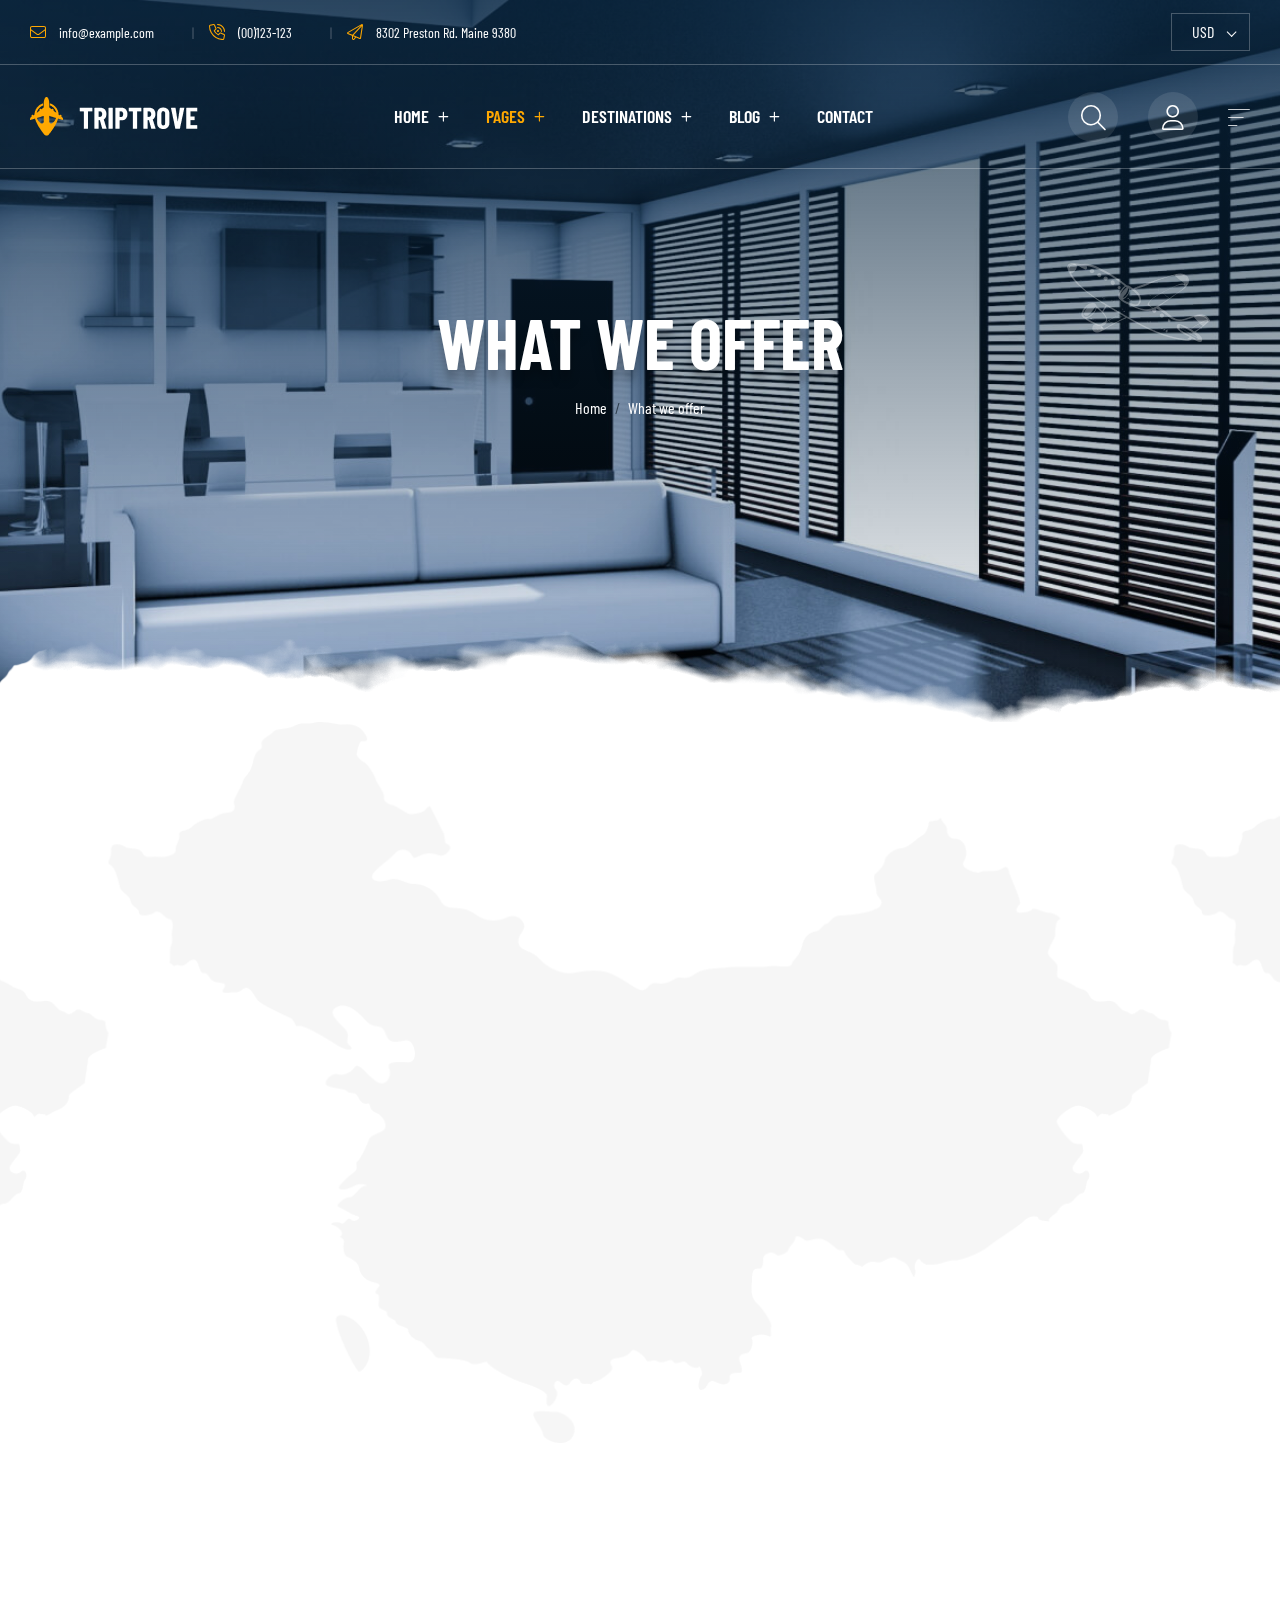
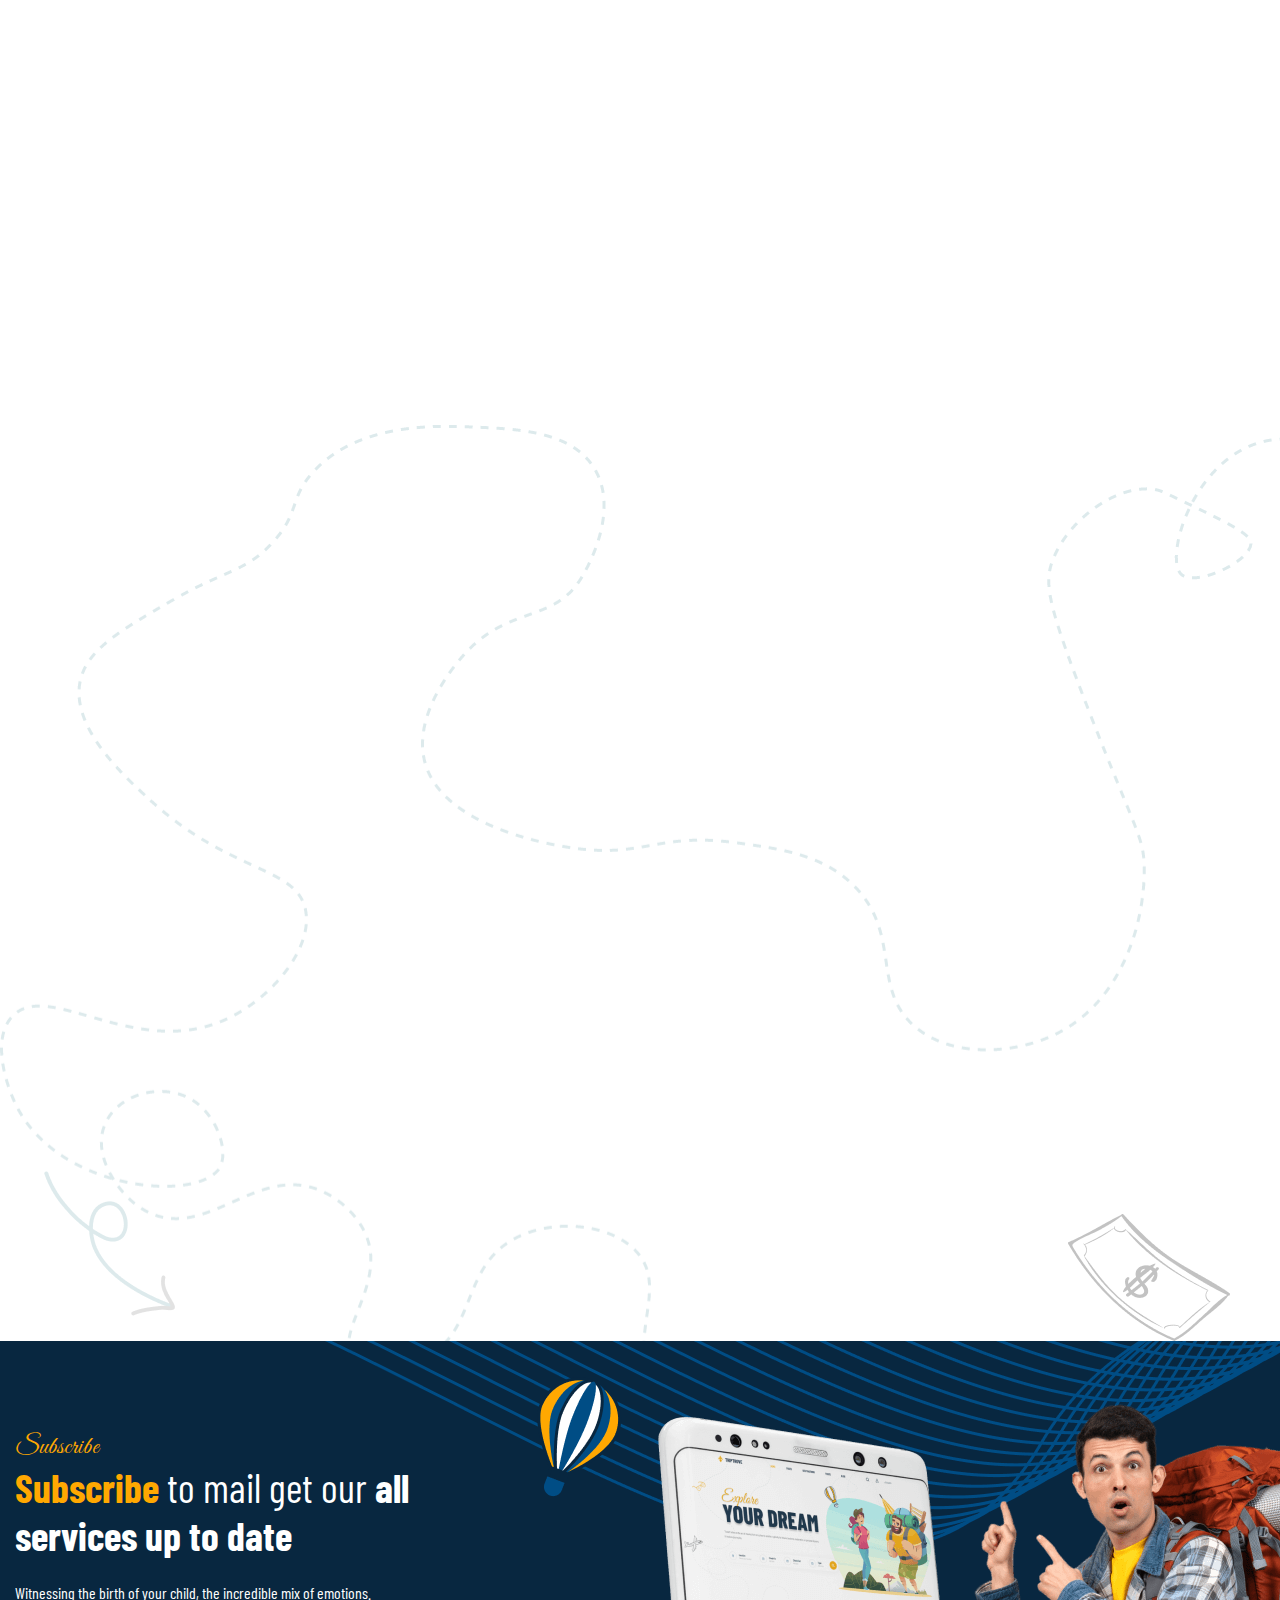
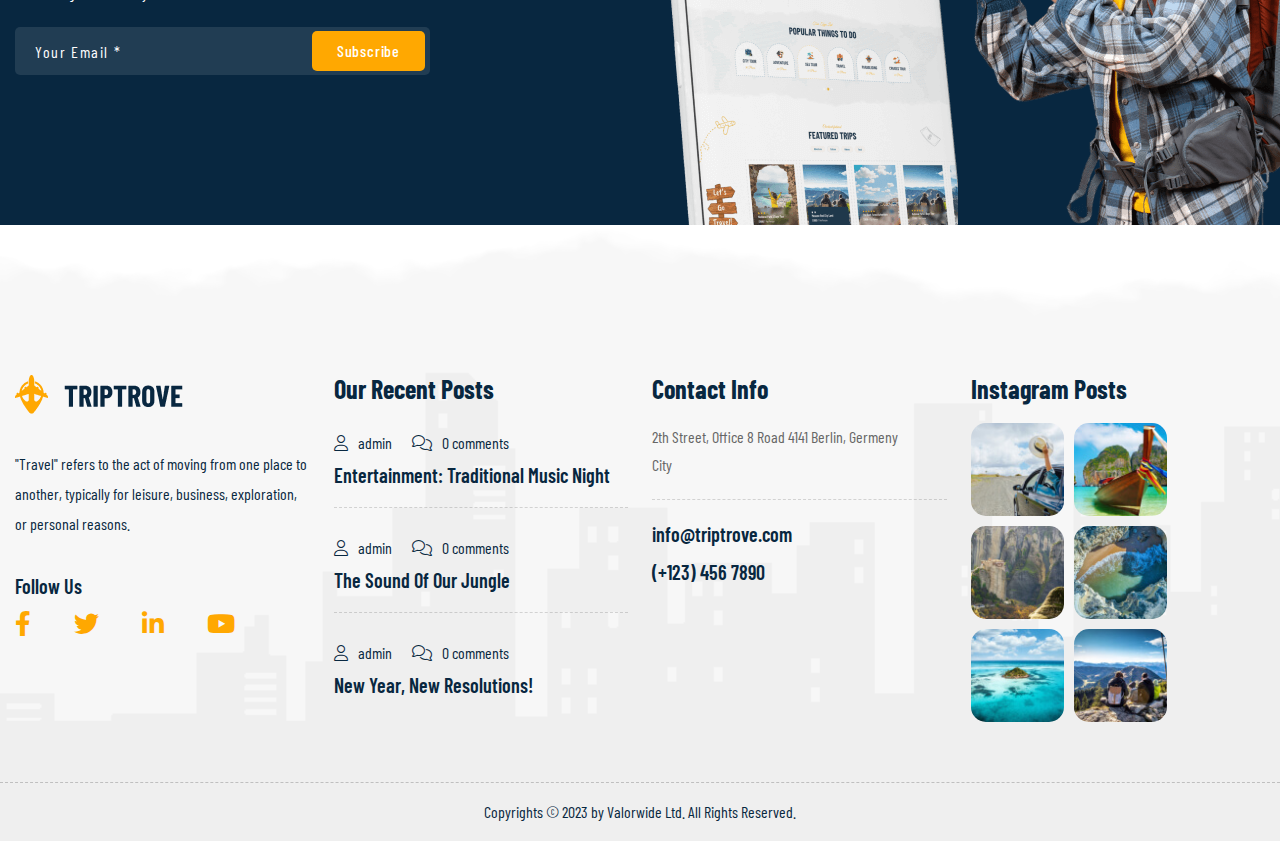
<file: offer.html>
<!DOCTYPE html>
<html lang="en">
<head>
    <meta charset="utf-8">
    <meta http-equiv="X-UA-Compatible" content="IE=edge">
    <meta name="viewport" content="width=device-width, initial-scale=1.0, maximum-scale=1.0, user-scalable=0">
    <title>Triptrove - HTML 5 Template</title>
    <!-- Fav Icon -->
    <link rel="icon" href="assets/img/favicon.ico" type="image/x-icon">
    <!-- Google Fonts -->
    <link href="https://fonts.googleapis.com/css2?family=Barlow+Condensed:ital,wght@0,300;0,400;0,500;0,600;0,700;0,800;0,900;1,300;1,400;1,500&display=swap" rel="stylesheet">
    <link href="https://fonts.googleapis.com/css2?family=Great+Vibes&display=swap" rel="stylesheet">
    <!-- Stylesheets -->
    <link href="assets/css/font-awesome-all.css" rel="stylesheet">
    <link href="assets/css/owl.css" rel="stylesheet">
    <link href="assets/css/animate.css" rel="stylesheet">
    <link href="assets/css/jquery.fancybox.min.css" rel="stylesheet">
    <link href="assets/css/jquery-ui.css" rel="stylesheet">
    <link href="assets/css/nice-select.css" rel="stylesheet">
    <link href="assets/css/aos.css" rel="stylesheet">
    <link href="assets/css/swiper.min.css" rel="stylesheet">
    <link href="assets/css/bootstrap.css" rel="stylesheet">
    <!-- template css -->
    <link href="assets/css/color/theme-color.css" rel="stylesheet">
    <link href="assets/css/style.css" rel="stylesheet">
    <link href="assets/css/responsive.css" rel="stylesheet">
</head>

<body>
<div class="valorwide_wrapper">

<!-- preloader -->

<div class="valorwide_preloader">
    <div class="valorwide_preloader bg-black d-flex justify-content-center align-items-center">
    <div class="valorwide_preloader_in">
        <img src="assets/img/favicon.png" alt="Logo">
    </div>
    </div>
</div>    

<!-- preloader end -->

<!--Search Popup-->
<div id="search-popup" class="search-popup">
    <div class="popup-inner">
        <div class="upper-box clearfix">
            <figure class="logo-box pull-left"><a href="index.html"><img src="assets/img/logo-black.png" alt=""></a></figure>
            <div class="close-search pull-right"><span class="fa fa-times"></span></div>
        </div>
        <div class="overlay-layer"></div>
        <div class="valorwide-container">
            <div class="search-form">
                <form method="post" action="#">
                    <div class="form-group">
                        <fieldset>
                            <input type="search" class="form-control" name="search-input" value="" placeholder="Search here ....." required >
                            <button type="submit"><i class="fa fa-search"></i></button>
                        </fieldset>
                    </div>
                </form>
            </div>
        </div>
    </div>
</div>
<!-- Offcanvas Sidebar Area -->
<div class="valorwide-header-sidebar offcanvas offcanvas-end offcanvas_custom" tabindex="-1" id="offcanvasRight">
    <div class="offcanvas-header">
        <img src="assets/img/logo-black.png" alt="img">
        <button type="button" class="btn-close text-reset" data-bs-dismiss="offcanvas" aria-label="Close"></button>
    </div>
    <div class="offcanvas-body">
        <div class="offcanvas_right_wrapper">
            <p>Lorem ipsum dolor sit amet, consectetur adipisicing elit, sed do eiusmod tempor incididunt ut tur
                incidunt ut labore et</p>
            <h4>Contact Us</h4>
            <div class="top_bar_left_item">
                <div class="top_Bar_left_icon">
                    <i class="fas fa-envelope"></i>
                </div>
                <div class="top_Bar_left_text">
                    <h5><a href="mailto:info@valorwide.com">info@valorwide.com</a></h5>
                    <h6>Get free estimate</h6>
                </div>
            </div>
            <div class="top_bar_left_item">
                <div class="top_Bar_left_icon">
                    <i class="fas fa-phone"></i>
                </div>
                <div class="top_Bar_left_text">
                    <h5><a href="tel:00123123123">+00 123 123 123</a></h5>
                    <h6>Sat to Fri: 8:00am to 10pm</h6>
                </div>
            </div>
            <div class="top_bar_left_item">
                <div class="top_Bar_left_icon">
                    <i class="fas fa-map-marker-alt"></i>
                </div>
                <div class="top_Bar_left_text">
                    <h5>8302 Preston Rd. Maine 9380</h5>
                    <h6>Get direction</h6>
                </div>
            </div>
            <div class="offcanvas_follow_area">
                <h5>Follow Us</h5>
                <ul>
                    <li><a href="#"><i class="fa-brands fa-facebook-f"></i></a></li>
                    <li><a href="#"><i class="fa-brands fa-twitter"></i></a></li>
                    <li><a href="#"><i class="fa-brands fa-linkedin-in"></i></a></li>
                    <li><a href="#"><i class="fa-brands fa-youtube"></i></a></li>
                </ul>
            </div>
            <figure class="offcanvas-img">
                <img src="assets/img/sidebar.png" alt="">
            </figure>
        </div>
    </div>
</div>
<!-- Offcanvas Sidebar Area End-->

<!-- valorwide_main header -->
<header class="valorwide_main-header">
    <!-- header-top -->
    <div class="header-top">
        <div class="top-inner">
            <div class="top-left">
                <ul class="info-list clearfix">
                    <li><i class="fa-light fa-envelope"></i> <a href="mailto:info@example.com">info@example.com</a></li>
                    <li><i class="fa-light fa-phone-volume"></i> <a href="tel:+00123123123">(00)123-123</a></li>
                    <li><i class="fa-light fa-paper-plane"></i> <span>8302 Preston Rd. Maine 9380</span></li>
                </ul>
            </div>
            <div class="top-right">
                <div class="form-group">
                    <select class="wide" style="display: none;">
                        <option data-display="USD">USD</option>
                        <option value="EUR">EUR</option>
                        <option value="AEU">AEU</option>
                    </select>
                    <div class="nice-select wide" tabindex="0">
                        <span class="current">USD</span>
                        <ul class="list">
                            <li data-value="USD" data-display="USD" class="option selected focus">USD</li>
                            <li data-value="EUR" class="option">EUR</li>
                            <li data-value="AEU" class="option">AEU</li>
                        </ul>
                    </div>
                </div>
            </div>
        </div>
    </div>
    <!-- header-lower -->
    <div class="header-lower">
        <div class="outer-box">
            <div class="logo-box">
                <figure class="logo"><a href="index.html"><img src="assets/img/logo-white.png" alt=""></a></figure>
            </div>
            <div class="menu-area">
                <!--Mobile Navigation Toggler-->
                <div class="mobile-nav-toggler">
                    <i class="icon-bar"></i>
                    <i class="icon-bar"></i>
                    <i class="icon-bar"></i>
                </div>
                <nav class="main-menu navbar-expand-md navbar-light clearfix">
                    <div class="collapse navbar-collapse show clearfix" id="navbarSupportedContent">
                        <ul class="navigation clearfix">
                            <li class="dropdown"><a href="index.html">Home</a>
                                <ul>
                                    <li><a href="index.html">Home One </a></li>
                                    <li><a href="index-2.html">Home Two</a></li>
                                    <li><a href="index-3.html">Home Three</a></li>                                    
                                </ul>
                            </li> 
                            <li class="dropdown current"><a href="index.html">Pages</a>
                                <ul>
                                    <li><a href="team.html">Team</a></li>
                                    <li><a href="about.html">About Us</a></li>
                                    <li><a href="faq.html">Faq</a></li>
                                    <li><a href="get-in-touch.html">Get In Touch</a></li>
                                    <li><a href="offer.html">Our offer</a></li>
                                    <li><a href="gallery.html">Gallery</a></li>
                                </ul>
                            </li> 
                            <li class="dropdown"><a href="tours.html">Destinations</a>
                                <ul>
                                    <li><a href="tours.html">Destination One</a></li>
                                    <li><a href="tours-2.html">Destination two</a></li>
                                    <li><a href="tour-details.html">Destination Details</a></li>
                                </ul>
                            </li> 
                            <li class="dropdown"><a href="blog.html">Blog</a>
                                <ul>
                                    <li><a href="blog.html">Blog Grid</a></li>
                                    <li><a href="blog-details.html">Blog Details</a></li>
                                </ul>
                            </li>  
                            <li class=""><a href="contact.html">Contact</a></li> 
                        </ul>
                    </div>
                </nav>                       
            </div>
            <ul class="menu-right-content">
                <li class="search-box-outer search-toggler">
                    <a href="#"><i class="fa-light fa-magnifying-glass"></i></a>
                </li>
                <li class="user-box">
                    <a href="#"><i class="fa-light fa-user"></i></a>
                </li>
                <li class="offcanvas-box">
                    <div class="option-item">
                        <a href="#" data-bs-toggle="offcanvas" data-bs-target="#offcanvasRight" aria-controls="offcanvasRight"> <i class="fa-thin fa-bars-sort"></i></a>
                    </div>
                </li>
            </ul>
        </div>
    </div>

    <!--sticky Header-->
    <div class="sticky-header">
        <div class="outer-container">
            <div class="outer-box">
                <div class="logo-box">
                    <figure class="logo"><a href="index.html"><img src="assets/img/logo-white.png" alt=""></a></figure>
                </div>
                <div class="menu-area">
                    <nav class="main-menu clearfix">
                        <!--Keep This Empty / Menu will come through Javascript-->
                    </nav>
                    <ul class="menu-right-content">
                        <li class="search-box-outer search-toggler">
                            <a href="#"><i class="fa-light fa-magnifying-glass"></i></a>
                        </li>
                        <li class="user-box">
                            <a href="#"><i class="fa-light fa-user"></i></a>
                        </li>
                        <li class="offcanvas-box">
                            <div class="option-item">
                                <a href="#" data-bs-toggle="offcanvas" data-bs-target="#offcanvasRight" aria-controls="offcanvasRight"> <i class="fa-thin fa-bars-sort"></i></a>
                            </div>
                        </li>
                    </ul>
                </div>
            </div>
        </div>
    </div>
</header>
<!-- valorwide_main-header end -->

<!-- Mobile Menu  -->
<div class="mobile-menu">
    <div class="menu-backdrop"></div>
    <div class="close-btn"><i class="fas fa-times"></i></div>
    
    <nav class="menu-box">
        <div class="nav-logo"><a href="index.html"><img src="assets/img/logo-white.png" alt=""></a></div>
        <div class="menu-outer"><!-- Mobile Menu Will Come From Js     --></div> 
    </nav>
</div><!-- End Mobile Menu -->


<!-- page-title -->
<section class="page-title-section position-relative valorwide_ripple_version" style="background-image: url(assets/img/resources/page-title-4.jpg);">
    <div class="shape-1" style="background-image: url(assets/img/shape/shape-1.png);"></div>
    <div class="shape-2" style="background-image: url(assets/img/shape/sky-shape.png);"></div>
    <div class="page-title-box">
        <h1 class="page-title">What We offer</h1>
        <ul class="breadcrumb">
            <li class="breadcrumb-item"><a href="index.html">Home</a></li>
            <li class="breadcrumb-item active"><a href="#">What we offer</a></li>
        </ul>
    </div>      
</section>
<!-- page-title-end -->




<!-- choose-section -->
<section class="choose-section sec-padding" style="background-image: url(assets/img/shape/map-3.png);">
    <div class="valorwide-container">
        <div class="title-box text-center" data-aos="zoom-in" data-aos-duration="500">
            <h4 class="sec-sub-title">Checkout featured</h4>
            <h2 class="sec-title">Why choose triptrove</h2>                  
        </div>
        <div class="row g-2" data-aos="zoom-in" data-aos-duration="1000">
            <!-- block -->
            <div class="col-lg-3 col-md-6">
                <div class="choose-box">
                    <div class="icon">
                        <i class="fat fa-tickets-airline"></i>
                    </div>
                    <div class="content">
                        <h4><a href="about.html">Unlimited flexibility</a></h4>
                        <p>Witnessing the birth of your child, the incredible mix of emotions, and the start of a new chapter in your life.</p>
                    </div>
                </div>
            </div>
            <!-- block -->
            <div class="col-lg-3 col-md-6">
                <div class="choose-box">
                    <div class="icon">
                        <i class="fat fa-wreath-laurel"></i>
                    </div>
                    <div class="content">
                        <h4><a href="about.html">Memorable experiences</a></h4>
                        <p>Witnessing the birth of your child, the incredible mix of emotions, and the start of a new chapter in your life.</p>
                    </div>
                </div>
            </div>
            <!-- block -->
            <div class="col-lg-3 col-md-6">
                <div class="choose-box">
                    <div class="icon">
                        <i class="fat fa-gem"></i>
                    </div>
                    <div class="content">
                        <h4><a href="about.html">Quality at our core</a></h4>
                        <p>Witnessing the birth of your child, the incredible mix of emotions, and the start of a new chapter in your life.</p>
                    </div>
                </div>
            </div>
            <!-- block -->
            <div class="col-lg-3 col-md-6">
                <div class="choose-box">
                    <div class="icon">
                        <i class="fat fa-trophy-star"></i>
                    </div>
                    <div class="content">
                        <h4><a href="about.html">Award-winning support </a></h4>
                        <p>Witnessing the birth of your child, the incredible mix of emotions, and the start of a new chapter in your life.</p>
                    </div>
                </div>
            </div>
        </div>
    </div>
</section>
<!-- choose-section-end -->

<!-- amazing-deals -->
<section class="amazing-deals">
    <div class="conatiner-fluid">
        <div class="title-box text-center" data-aos="zoom-in" data-aos-duration="500">
            <h4 class="sec-sub-title">Featured Tours </h4>
            <h2 class="sec-title">Find Your Amazing Deals!</h2>                  
        </div>
            <div class="five-item-carousel owl-carousel owl-theme" data-aos="zoom-in" data-aos-duration="1000">
                <!-- block -->
                <div class="image-box position-relative">
                    <a href="#">
                        <figure class="image">
                            <img src="assets/img/deals/deals-1.jpg" alt="">
                        </figure>
                    </a>
                   <div class="fig-content-area">
                        <ul class="rating">
                            <li><i class="fa fa-star"></i></li>
                            <li><i class="fa fa-star"></i></li>
                            <li><i class="fa fa-star"></i></li>
                            <li><i class="fa fa-star"></i></li>
                            <li><i class="fa fa-star"></i></li>
                        </ul>
                        <h5 class="mb-1"><a href="#">National Park 2 Days Tour</a></h5>
                        <h5>$1890 / <span>Per Person</span></h5>
                    </div>
                </div>
                <!-- block -->
                <div class="image-box position-relative">
                    <a href="tour-details.html">
                        <figure class="image">
                            <img src="assets/img/deals/deals-2.jpg" alt="">
                        </figure>
                    </a>
                   <div class="fig-content-area">
                        <ul class="rating">
                            <li><i class="fa fa-star"></i></li>
                            <li><i class="fa fa-star"></i></li>
                            <li><i class="fa fa-star"></i></li>
                        </ul>
                        <h5><a href="tour-details.html">Moscow Red City Land</a></h5>
                        <h5>$1890 / <span>Per Person</span></h5>
                    </div>
                </div>
                <!-- block -->
                <div class="image-box position-relative">
                    <a href="tour-details.html">
                        <figure class="image">
                            <img src="assets/img/deals/deals-3.jpg" alt="">
                        </figure>
                    </a>
                   <div class="fig-content-area">
                        <ul class="rating">
                            <li><i class="fa fa-star"></i></li>
                            <li><i class="fa fa-star"></i></li>
                            <li><i class="fa fa-star"></i></li>
                            <li><i class="fa fa-star"></i></li>
                            <li><i class="fa fa-star"></i></li>
                        </ul>
                        <h5 class="mb-1"><a href="tour-details.html">The Dark Forest Adventure</a></h5>
                        <h5>$1890 / <span>Per Person</span></h5>
                    </div>
                </div>
                <!-- block -->
                <div class="image-box position-relative">
                    <a href="tour-details.html">
                        <figure class="image">
                            <img src="assets/img/deals/deals-4.jpg" alt="">
                        </figure>
                    </a>
                   <div class="fig-content-area">
                        <ul class="rating">
                            <li><i class="fa fa-star"></i></li>
                            <li><i class="fa fa-star"></i></li>
                            <li><i class="fa fa-star"></i></li>
                            <li><i class="fa fa-star"></i></li>
                        </ul>
                        <h5 class="mb-1"><a href="tour-details.html">Discover Depth of Beach</a></h5>
                        <h5>$1890 / <span>Per Person</span></h5>
                    </div>
                </div>
                <!-- block -->
                <div class="image-box position-relative">
                    <a href="tour-details.html">
                        <figure class="image">
                            <img src="assets/img/deals/deals-5.jpg" alt="">
                        </figure>
                    </a>
                   <div class="fig-content-area">
                        <ul class="rating">
                            <li><i class="fa fa-star"></i></li>
                            <li><i class="fa fa-star"></i></li>
                            <li><i class="fa fa-star"></i></li>
                        </ul>
                        <h5 class="mb-1"><a href="tour-details.html">National Park 2 Days Tour</a></h5>
                        <h5>$1890 / <span>Per Person</span></h5>
                    </div>
                </div>
            </div>
        </div>
</section>
<!-- amazing-deals-end -->

<!-- feature-section -->
<section class="feature-section sec-padding position-relative">
    <div class="shape-1" style="background-image: url(assets/img/shape/shape-3.png);"></div>
    <div class="shape-2" style="background-image: url(assets/img/shape/shape-4.png);"></div>
    <div class="shape-3" style="background-image: url(assets/img/shape/shape-5.png);"></div>
    <div class="valorwide-container">
        <div class="title-box text-center" data-aos="zoom-in" data-aos-duration="500">
            <h4 class="sec-sub-title">Checkout featured</h4>
            <h2 class="sec-title">Exiting Tours</h2>
        </div>
        <div class="three-item-carousel owl-carousel owl-theme" data-aos="zoom-in" data-aos-duration="1000">
            <!-- block -->
            <div class="feature-box text-center">
                <a href="tours.html">
                    <figure class="image">
                        <img src="assets/img/feature/feature-1.jpg" alt="">
                    </figure>
                </a>
                <div class="content">
                    <a href="tours.html"><h4>Exiting Tours</h4></a>
                    <h5>$250</h5>
                </div>
            </div>
            <!-- block -->
            <div class="feature-box text-center">
                <a href="tours.html">
                    <figure class="image">
                        <img src="assets/img/feature/feature-2.jpg" alt="">
                    </figure>
                </a>
                <div class="content">
                    <a href="tours.html"><h4>Diving Tour	</h4></a>
                    <h5>$150</h5>
                </div>
            </div>
            <!-- block -->
            <div class="feature-box text-center">
                <a href="tours.html">
                    <figure class="image">
                        <img src="assets/img/feature/feature-3.jpg" alt="">
                    </figure>
                </a>
                <div class="content">
                    <a href="tours.html"><h4>Flower Tour	</h4></a>
                    <h5>$100</h5>
                </div>
            </div>
            <!-- block -->
            <div class="feature-box text-center">
                <a href="tours.html">
                    <figure class="image">
                        <img src="assets/img/feature/feature-1.jpg" alt="">
                    </figure>
                </a>
                <div class="content">
                    <a href="tours.html"><h4>Exiting Tours</h4></a>
                    <h5>$250</h5>
                </div>
            </div>
            <!-- block -->
            <div class="feature-box text-center">
                <a href="tours.html">
                    <figure class="image">
                        <img src="assets/img/feature/feature-2.jpg" alt="">
                    </figure>
                </a>
                <div class="content">
                    <a href="tours.html"><h4>Diving Tour	</h4></a>
                    <h5>$150</h5>
                </div>
            </div>
            <!-- block -->
            <div class="feature-box text-center">
                <a href="tours.html">
                    <figure class="image">
                        <img src="assets/img/feature/feature-3.jpg" alt="">
                    </figure>
                </a>
                <div class="content">
                    <a href="tours.html"><h4>Flower Tour	</h4></a>
                    <h5>$100</h5>
                </div>
            </div>
            <!-- block -->
            <div class="feature-box text-center">
                <a href="tours.html">
                    <figure class="image">
                        <img src="assets/img/feature/feature-1.jpg" alt="">
                    </figure>
                </a>
                <div class="content">
                    <a href="tours.html"><h4>Exiting Tours</h4></a>
                    <h5>$250</h5>
                </div>
            </div>
            <!-- block -->
            <div class="feature-box text-center">
                <a href="tours.html">
                    <figure class="image">
                        <img src="assets/img/feature/feature-2.jpg" alt="">
                    </figure>
                </a>
                <div class="content">
                    <a href="tours.html"><h4>Diving Tour	</h4></a>
                    <h5>$150</h5>
                </div>
            </div>
            <!-- block -->
            <div class="feature-box text-center">
                <a href="tours.html">
                    <figure class="image">
                        <img src="assets/img/feature/feature-3.jpg" alt="">
                    </figure>
                </a>
                <div class="content">
                    <a href="tours.html"><h4>Flower Tour	</h4></a>
                    <h5>$100</h5>
                </div>
            </div>
        </div>
    </div>
</section>
<!-- feature-section-end -->

<!-- subscribe-section -->
<section class="subscribe-section position-relative">
    <div class="valorwide-container">
        <div class="subscribe-image-box">
            <div class="shape-1" style="background-image: url(assets/img/shape/baloon-1.png);"></div>
            <div class="shape-2" style="background-image: url(assets/img/shape/shape-10.png);"></div>
            <div class="image-1" style="background-image: url(assets/img/resources/mobile-1.png);"></div>
            <div class="image-2" style="background-image: url(assets/img/resources/man-backpack.png);"></div>
        </div>
        <div class="inner">
            <div class="title-box">
                <h4 class="sec-sub-title">Subscribe</h4>
                <h2 class="sec-title"><strong><span>Subscribe</span></strong> to mail get our <strong>all services up to date</strong></h2>                 
                <p class="text">Witnessing the birth of your child, the incredible mix of emotions.</p>       
            </div>
            <div class="default-form">
                <form class="form-left">
                    <input type="email" placeholder="Your Email *" required>
                    <div class="subscribe-btn-box">
                        <button type="submit" class="theme-btn btn-style-one">
                            <span class="txt">Subscribe</span>
                        </button>
                    </div>
                </form>
            </div>
        </div>
    </div>
</section>
<!-- subscribe-section-end -->



<!-- main-footer -->
<footer class="main-footer p_relative">
    <div class="sky-shape" style="background-image: url(assets/img/footer/skyshape.png);"></div>
    <div class="shape" style="background-image: url(assets/img/footer/footer-bg.png);"></div>
    <div class="widget-section">
        <div class="valorwide-container">
            <div class="row clearfix">
                <div class="col-lg-3 col-md-6 col-sm-12 footer-column">
                    <div class="footer-widget logo-widget mr_50">
                        <figure class="footer-logo"><a href="index.html"><img src="assets/img/logo-black.png" alt=""></a></figure>
                        <p>"Travel" refers to the act of moving from one place to another, typically for leisure, business, exploration, or personal reasons. </p>
                        <h5>Follow Us</h5>
                        <ul class="social-links clearfix">
                            <li><a href="#"><i class="fa-brands fa-facebook-f"></i></a></li>
                            <li><a href="#"><i class="fa-brands fa-twitter"></i></a></li>
                            <li><a href="#"><i class="fa-brands fa-linkedin-in"></i></a></li>
                            <li><a href="#"><i class="fa-brands fa-youtube"></i></a></li>
                        </ul>
                    </div>
                </div>
                <div class="footer-column col-lg-3 col-md-6 col-sm-12">
                    <div class="footer-widget links-widget">
                        <div class="widget-title">
                            <h4>Our Recent Posts</h4>
                        </div>
                        <div class="footer-blog widget-content">
                            <ul class="links-list clearfix">
                                <li><i class="fa-light fa-user"></i><a href="index.html">admin</a></li>
                                <li><i class="fa-light fa-comments"></i><a href="index.html">0 comments</a></li>
                            </ul>
                            <h5 class="blog-title"><a href="blog-details.html">Entertainment: Traditional Music Night</a></h5>
                        </div>
                    </div>
                    <div class="footer-widget links-widget">                       
                        <div class="footer-blog widget-content">
                            <ul class="links-list clearfix">
                                <li><i class="fa-light fa-user"></i><a href="index.html">admin</a></li>
                                <li><i class="fa-light fa-comments"></i><a href="index.html">0 comments</a></li>
                            </ul>
                            <h5 class="blog-title"><a href="blog-details.html">The Sound Of Our Jungle</a></h5>
                        </div>
                    </div>
                    <div class="footer-widget links-widget">                     
                        <div class="footer-blog widget-content">
                            <ul class="links-list clearfix">
                                <li><i class="fa-light fa-user"></i><a href="index.html">admin</a></li>
                                <li><i class="fa-light fa-comments"></i><a href="index.html">0 comments</a></li>
                            </ul>
                            <h5 class="blog-title"><a href="blog-details.html">New Year, New Resolutions!</a></h5>
                        </div>
                    </div>
                </div>
                <div class="col-lg-3 col-md-6 col-sm-12 footer-column">
                    <div class="footer-widget links-widget ml_30">
                        <div class="widget-title">
                            <h4>Contact Info</h4>
                        </div>
                        <div class="widget-content">
                            <div class="footer-contact-widget">
                                <p>2th Street, Office 8 Road 4141 Berlin, Germeny <br/>City</p>
                            </div>
                            <ul class="footer-contact-widget-2">
                                <li><a href="mailto:info@triptrove.com">info@triptrove.com</a></li>
                                <li><a href="tel:+1234567890">(+123) 456 7890</a></li>
                            </ul>
                        </div>
                    </div>
                </div>
                <div class="col-lg-3 col-md-6 col-sm-12 footer-column">
                    <div class="footer-widget gallery-widget">
                        <div class="widget-title">
                            <h4>Instagram Posts</h4>
                        </div>
                        <div class="widget-content">
                            <ul class="image-list clearfix">
                                <li>
                                    <figure class="image">
                                        <a href="assets/img/footer/footer-1.jpg" class="lightbox-image" data-fancybox="gallery">
                                            <img src="assets/img/footer/footer-1.jpg" alt="">
                                        </a>
                                    </figure>
                                </li>
                                <li>
                                    <figure class="image">
                                        <a href="assets/img/footer/footer-2.jpg" class="lightbox-image" data-fancybox="gallery">
                                            <img src="assets/img/footer/footer-2.jpg" alt="">
                                        </a>
                                    </figure>
                                </li>
                                <li>
                                    <figure class="image">
                                        <a href="assets/img/footer/footer-3.jpg" class="lightbox-image" data-fancybox="gallery">
                                            <img src="assets/img/footer/footer-3.jpg" alt="">
                                        </a>
                                    </figure>
                                </li>
                                <li>
                                    <figure class="image">
                                        <a href="assets/img/footer/footer-4.jpg" class="lightbox-image" data-fancybox="gallery">
                                            <img src="assets/img/footer/footer-4.jpg" alt="">
                                        </a>
                                    </figure>
                                </li>
                                <li>
                                    <figure class="image">
                                        <a href="assets/img/footer/footer-5.jpg" class="lightbox-image" data-fancybox="gallery">
                                            <img src="assets/img/footer/footer-5.jpg" alt="">
                                        </a>
                                    </figure>
                                </li>
                                <li>
                                    <figure class="image">
                                        <a href="assets/img/footer/footer-6.jpg" class="lightbox-image" data-fancybox="gallery">
                                            <img src="assets/img/footer/footer-6.jpg" alt="">
                                        </a>
                                    </figure>
                                </li>
                            </ul>
                        </div>
                    </div>
                </div>
            </div>
        </div>
    </div>
    <div class="footer-bottom centred">
        <div class="valorwide-container">
            <div class="copyright">
                <p>Copyrights © 2023 by <a href="index.html">Valorwide Ltd.</a> All Rights Reserved.</p>
            </div>
        </div>
    </div>
</footer>
<!-- main-footer end -->

  <!-- Top To Bottom Area -->
  <div class="go-top">
    <i class="fas fa-chevron-up"></i>
    <i class="fas fa-chevron-up"></i>
</div>
  <!-- Top To Bottom Area End-->



</div>   <!-- valorwide_wrapper_div_end -->

<!-- jquery plugins -->
<script src="assets/js/jquery.js"></script>
<script src="assets/js/aos.js"></script>
<script src="assets/js/swiper.min.js"></script>
<script src="assets/js/jquery-ui.js"></script>
<script src="assets/js/bootstrap.min.js"></script>
<script src="assets/js/owl.js"></script>
<script src="assets/js/jquery-ripples.js"></script>
<script src="assets/js/jquery.fancybox.js"></script>
<script src="assets/js/jquery.nice-select.min.js"></script>
<script src="assets/js/select2.min.js"></script>
<script src="assets/js/parallax.min.js"></script>
<script src="assets/js/jquery-ripples.js"></script>
<script src="assets/js/isotope.js"></script>

<!-- main-js -->

<script src="assets/js/script.js"></script>

</body>
</html>
</file>
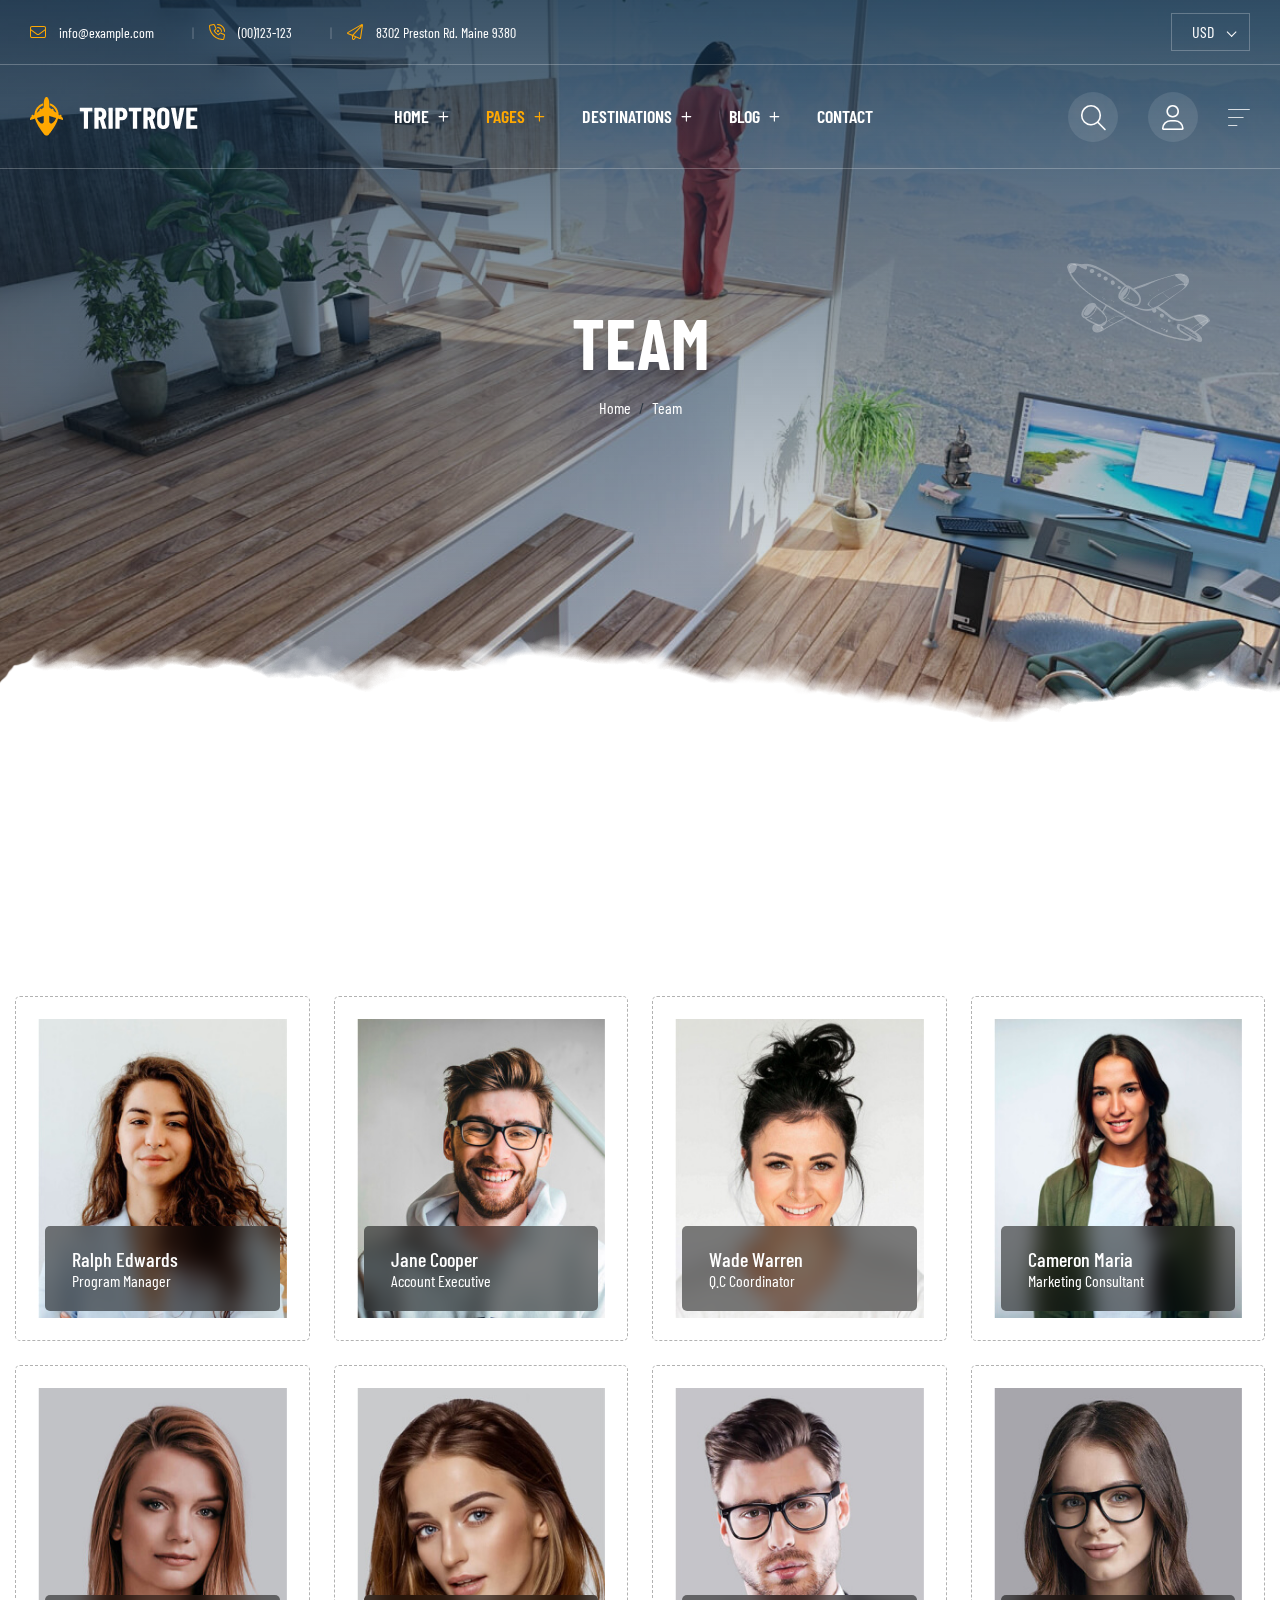
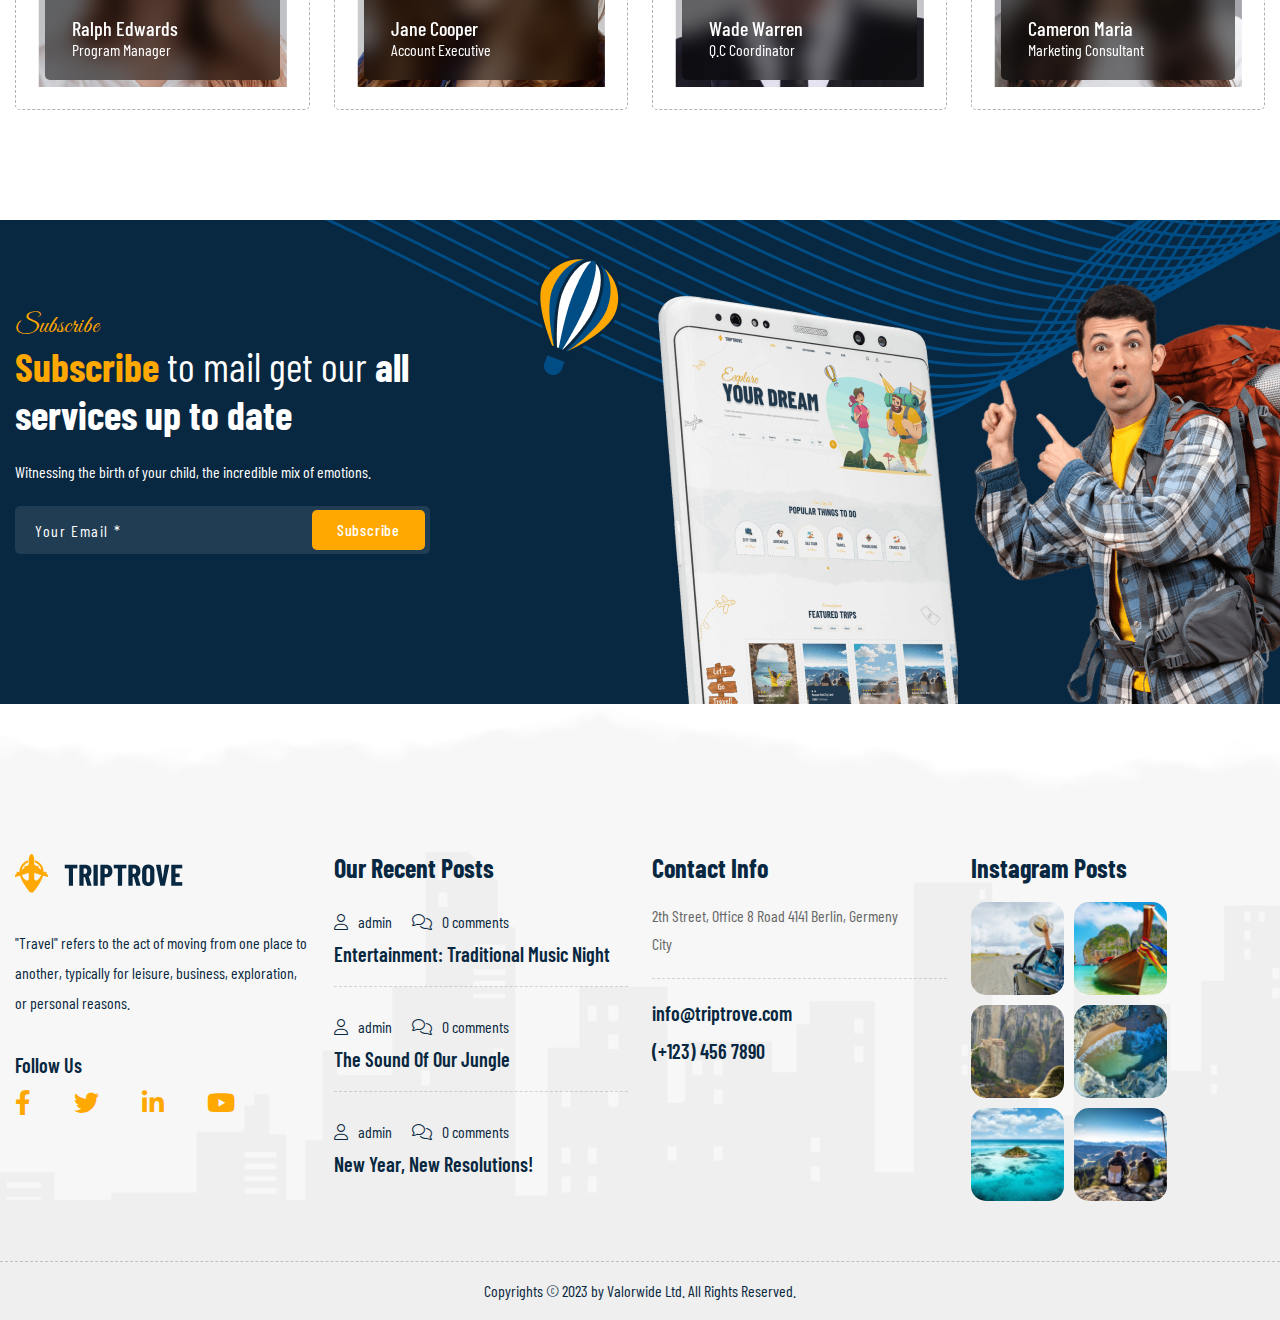
<file: team.html>
<!DOCTYPE html>
<html lang="en">
<head>
    <meta charset="utf-8">
    <meta http-equiv="X-UA-Compatible" content="IE=edge">
    <meta name="viewport" content="width=device-width, initial-scale=1.0, maximum-scale=1.0, user-scalable=0">
    <title>Triptrove - HTML 5 Template</title>
    <!-- Fav Icon -->
    <link rel="icon" href="assets/img/favicon.ico" type="image/x-icon">
    <!-- Google Fonts -->
    <link href="https://fonts.googleapis.com/css2?family=Barlow+Condensed:ital,wght@0,300;0,400;0,500;0,600;0,700;0,800;0,900;1,300;1,400;1,500&display=swap" rel="stylesheet">
    <link href="https://fonts.googleapis.com/css2?family=Great+Vibes&display=swap" rel="stylesheet">
    <!-- Stylesheets -->
    <link href="assets/css/font-awesome-all.css" rel="stylesheet">
    <link href="assets/css/owl.css" rel="stylesheet">
    <link href="assets/css/animate.css" rel="stylesheet">
    <link href="assets/css/jquery.fancybox.min.css" rel="stylesheet">
    <link href="assets/css/jquery-ui.css" rel="stylesheet">
    <link href="assets/css/nice-select.css" rel="stylesheet">
    <link href="assets/css/aos.css" rel="stylesheet">
    <link href="assets/css/swiper.min.css" rel="stylesheet">
    <link href="assets/css/bootstrap.css" rel="stylesheet">
    <!-- template css -->
    <link href="assets/css/color/theme-color.css" rel="stylesheet">
    <link href="assets/css/style.css" rel="stylesheet">
    <link href="assets/css/responsive.css" rel="stylesheet">
</head>

<body>
<div class="valorwide_wrapper">

<!-- preloader -->

<div class="valorwide_preloader">
    <div class="valorwide_preloader bg-black d-flex justify-content-center align-items-center">
    <div class="valorwide_preloader_in">
        <img src="assets/img/favicon.png" alt="Logo">
    </div>
    </div>
</div>    

<!-- preloader end -->

<!--Search Popup-->
<div id="search-popup" class="search-popup">
    <div class="popup-inner">
        <div class="upper-box clearfix">
            <figure class="logo-box pull-left"><a href="index.html"><img src="assets/img/logo-black.png" alt=""></a></figure>
            <div class="close-search pull-right"><span class="fa fa-times"></span></div>
        </div>
        <div class="overlay-layer"></div>
        <div class="valorwide-container">
            <div class="search-form">
                <form method="post" action="#">
                    <div class="form-group">
                        <fieldset>
                            <input type="search" class="form-control" name="search-input" value="" placeholder="Search here ....." required >
                            <button type="submit"><i class="fa fa-search"></i></button>
                        </fieldset>
                    </div>
                </form>
            </div>
        </div>
    </div>
</div>
<!-- Offcanvas Sidebar Area -->
<div class="valorwide-header-sidebar offcanvas offcanvas-end offcanvas_custom" tabindex="-1" id="offcanvasRight">
    <div class="offcanvas-header">
        <img src="assets/img/logo-black.png" alt="img">
        <button type="button" class="btn-close text-reset" data-bs-dismiss="offcanvas" aria-label="Close"></button>
    </div>
    <div class="offcanvas-body">
        <div class="offcanvas_right_wrapper">
            <p>Lorem ipsum dolor sit amet, consectetur adipisicing elit, sed do eiusmod tempor incididunt ut tur
                incidunt ut labore et</p>
            <h4>Contact Us</h4>
            <div class="top_bar_left_item">
                <div class="top_Bar_left_icon">
                    <i class="fas fa-envelope"></i>
                </div>
                <div class="top_Bar_left_text">
                    <h5><a href="mailto:info@valorwide.com">info@valorwide.com</a></h5>
                    <h6>Get free estimate</h6>
                </div>
            </div>
            <div class="top_bar_left_item">
                <div class="top_Bar_left_icon">
                    <i class="fas fa-phone"></i>
                </div>
                <div class="top_Bar_left_text">
                    <h5><a href="tel:00123123123">+00 123 123 123</a></h5>
                    <h6>Sat to Fri: 8:00am to 10pm</h6>
                </div>
            </div>
            <div class="top_bar_left_item">
                <div class="top_Bar_left_icon">
                    <i class="fas fa-map-marker-alt"></i>
                </div>
                <div class="top_Bar_left_text">
                    <h5>8302 Preston Rd. Maine 9380</h5>
                    <h6>Get direction</h6>
                </div>
            </div>
            <div class="offcanvas_follow_area">
                <h5>Follow Us</h5>
                <ul>
                    <li><a href="#"><i class="fa-brands fa-facebook-f"></i></a></li>
                    <li><a href="#"><i class="fa-brands fa-twitter"></i></a></li>
                    <li><a href="#"><i class="fa-brands fa-linkedin-in"></i></a></li>
                    <li><a href="#"><i class="fa-brands fa-youtube"></i></a></li>
                </ul>
            </div>
            <figure class="offcanvas-img">
                <img src="assets/img/sidebar.png" alt="">
            </figure>
        </div>
    </div>
</div>
<!-- Offcanvas Sidebar Area End-->

<!-- valorwide_main header -->
<header class="valorwide_main-header">
    <!-- header-top -->
    <div class="header-top">
        <div class="top-inner">
            <div class="top-left">
                <ul class="info-list clearfix">
                    <li><i class="fa-light fa-envelope"></i> <a href="mailto:info@example.com">info@example.com</a></li>
                    <li><i class="fa-light fa-phone-volume"></i> <a href="tel:+00123123123">(00)123-123</a></li>
                    <li><i class="fa-light fa-paper-plane"></i> <span>8302 Preston Rd. Maine 9380</span></li>
                </ul>
            </div>
            <div class="top-right">
                <div class="form-group">
                    <select class="wide" style="display: none;">
                        <option data-display="USD">USD</option>
                        <option value="EUR">EUR</option>
                        <option value="AEU">AEU</option>
                    </select>
                    <div class="nice-select wide" tabindex="0">
                        <span class="current">USD</span>
                        <ul class="list">
                            <li data-value="USD" data-display="USD" class="option selected focus">USD</li>
                            <li data-value="EUR" class="option">EUR</li>
                            <li data-value="AEU" class="option">AEU</li>
                        </ul>
                    </div>
                </div>
            </div>
        </div>
    </div>
    <!-- header-lower -->
    <div class="header-lower">
        <div class="outer-box">
            <div class="logo-box">
                <figure class="logo"><a href="index.html"><img src="assets/img/logo-white.png" alt=""></a></figure>
            </div>
            <div class="menu-area">
                <!--Mobile Navigation Toggler-->
                <div class="mobile-nav-toggler">
                    <i class="icon-bar"></i>
                    <i class="icon-bar"></i>
                    <i class="icon-bar"></i>
                </div>
                <nav class="main-menu navbar-expand-md navbar-light clearfix">
                    <div class="collapse navbar-collapse show clearfix" id="navbarSupportedContent">
                        <ul class="navigation clearfix">
                            <li class="dropdown"><a href="index.html">Home</a>
                                <ul>
                                    <li><a href="index.html">Home One </a></li>
                                    <li><a href="index-2.html">Home Two</a></li>
                                    <li><a href="index-3.html">Home Three</a></li>                                    
                                </ul>
                            </li> 
                            <li class="dropdown current"><a href="index.html">Pages</a>
                                <ul>
                                    <li><a href="team.html">Team</a></li>
                                    <li><a href="about.html">About Us</a></li>
                                    <li><a href="faq.html">Faq</a></li>
                                    <li><a href="get-in-touch.html">Get In Touch</a></li>
                                    <li><a href="offer.html">Our offer</a></li>
                                    <li><a href="gallery.html">Gallery</a></li>
                                </ul>
                            </li> 
                            <li class="dropdown"><a href="tours.html">Destinations</a>
                                <ul>
                                    <li><a href="tours.html">Destination One</a></li>
                                    <li><a href="tours-2.html">Destination two</a></li>
                                    <li><a href="tour-details.html">Destination Details</a></li>
                                </ul>
                            </li> 
                            <li class="dropdown"><a href="blog.html">Blog</a>
                                <ul>
                                    <li><a href="blog.html">Blog Grid</a></li>
                                    <li><a href="blog-details.html">Blog Details</a></li>
                                </ul>
                            </li>  
                            <li class=""><a href="contact.html">Contact</a></li> 
                        </ul>
                    </div>
                </nav>                      
            </div>
            <ul class="menu-right-content">
                <li class="search-box-outer search-toggler">
                    <a href="#"><i class="fa-light fa-magnifying-glass"></i></a>
                </li>
                <li class="user-box">
                    <a href="#"><i class="fa-light fa-user"></i></a>
                </li>
                <li class="offcanvas-box">
                    <div class="option-item">
                        <a href="#" data-bs-toggle="offcanvas" data-bs-target="#offcanvasRight" aria-controls="offcanvasRight"> <i class="fa-thin fa-bars-sort"></i></a>
                    </div>
                </li>
            </ul>
        </div>
    </div>

    <!--sticky Header-->
    <div class="sticky-header">
        <div class="outer-container">
            <div class="outer-box">
                <div class="logo-box">
                    <figure class="logo"><a href="index.html"><img src="assets/img/logo-white.png" alt=""></a></figure>
                </div>
                <div class="menu-area">
                    <nav class="main-menu clearfix">
                        <!--Keep This Empty / Menu will come through Javascript-->
                    </nav>
                    <ul class="menu-right-content">
                        <li class="search-box-outer search-toggler">
                            <a href="#"><i class="fa-light fa-magnifying-glass"></i></a>
                        </li>
                        <li class="user-box">
                            <a href="#"><i class="fa-light fa-user"></i></a>
                        </li>
                        <li class="offcanvas-box">
                            <div class="option-item">
                                <a href="#" data-bs-toggle="offcanvas" data-bs-target="#offcanvasRight" aria-controls="offcanvasRight"> <i class="fa-thin fa-bars-sort"></i></a>
                            </div>
                        </li>
                    </ul>
                </div>
            </div>
        </div>
    </div>
</header>
<!-- valorwide_main-header end -->

<!-- Mobile Menu  -->
<div class="mobile-menu">
    <div class="menu-backdrop"></div>
    <div class="close-btn"><i class="fas fa-times"></i></div>
    
    <nav class="menu-box">
        <div class="nav-logo"><a href="index.html"><img src="assets/img/logo-white.png" alt=""></a></div>
        <div class="menu-outer"><!-- Mobile Menu Will Come From Js     --></div> 
    </nav>
</div><!-- End Mobile Menu -->


<!-- page-title -->
<section class="page-title-section position-relative valorwide_ripple_version" style="background-image: url(assets/img/resources/page-title-2.jpg);">
    <div class="shape-1" style="background-image: url(assets/img/shape/shape-1.png);"></div>
    <div class="shape-2" style="background-image: url(assets/img/shape/sky-shape.png);"></div>
    <div class="page-title-box">
        <h1 class="page-title">Team</h1>
        <ul class="breadcrumb">
            <li class="breadcrumb-item"><a href="index.html">Home</a></li>
            <li class="breadcrumb-item active"><a href="#">Team</a></li>
        </ul>
    </div>      
</section>
<!-- page-title-end -->

<!-- team-section -->
<section class="team-section sec-padding-s">
    <div class="valorwide-container">
        <div class="title-box text-center" data-aos="zoom-in" data-aos-duration="500">
            <h4 class="sec-sub-title">Team Members</h4>
            <h2 class="sec-title">Meet The Team</h2>              
        </div>
        <div class="row g-4">
            <!-- block -->
            <div class="col-lg-3 col-md-6">
                <div class="team-box">
                    <figure class="image">
                        <img src="assets/img/team/team-1.jpg" alt="">
                    </figure>
                    <div class="fig-content-area">
                        <div class="info">
                            <h5><a href="#">Ralph Edwards</a></h5>
                            <h6>Program Manager </h6>
                        </div>
                        <ul class="socials-info">
                            <li><a href="www.facebook.com"><i class="fab fa-facebook-f"></i></a></li>
                            <li><a href="www.twitter.com"><i class="fab fa-twitter"></i></a></li>
                            <li><a href="www.linkedin.com"><i class="fab fa-linkedin-in"></i></a></li>
                            <li><a href="www.skype.com"><i class="fab fa-skype"></i></a></li>
                        </ul>
                    </div>
                </div>
            </div>
            <!-- block -->
            <div class="col-lg-3 col-md-6">
                <div class="team-box">
                    <figure class="image">
                        <img src="assets/img/team/team-2.jpg" alt="">
                    </figure>
                    <div class="fig-content-area">
                        <div class="info">
                            <h5><a href="#">Jane Cooper</a></h5>
                            <h6>Account Executive  </h6>
                        </div>
                        <ul class="socials-info">
                            <li><a href="www.facebook.com"><i class="fab fa-facebook-f"></i></a></li>
                            <li><a href="www.twitter.com"><i class="fab fa-twitter"></i></a></li>
                            <li><a href="www.linkedin.com"><i class="fab fa-linkedin-in"></i></a></li>
                            <li><a href="www.skype.com"><i class="fab fa-skype"></i></a></li>
                        </ul>
                    </div>
                </div>
            </div>
            <!-- block -->
            <div class="col-lg-3 col-md-6">
                <div class="team-box">
                    <figure class="image">
                        <img src="assets/img/team/team-3.jpg" alt="">
                    </figure>
                    <div class="fig-content-area">
                        <div class="info">
                            <h5><a href="#">Wade Warren</a></h5>
                            <h6>Q.C Coordinator </h6>
                        </div>
                        <ul class="socials-info">
                            <li><a href="www.facebook.com"><i class="fab fa-facebook-f"></i></a></li>
                            <li><a href="www.twitter.com"><i class="fab fa-twitter"></i></a></li>
                            <li><a href="www.linkedin.com"><i class="fab fa-linkedin-in"></i></a></li>
                            <li><a href="www.skype.com"><i class="fab fa-skype"></i></a></li>
                        </ul>
                    </div>
                </div>
            </div>
            <!-- block -->
            <div class="col-lg-3 col-md-6">
                <div class="team-box">
                    <figure class="image">
                        <img src="assets/img/team/team-4.jpg" alt="">
                    </figure>
                    <div class="fig-content-area">
                        <div class="info">
                            <h5><a href="#">Cameron Maria</a></h5>
                            <h6>Marketing Consultant  </h6>
                        </div>
                        <ul class="socials-info">
                            <li><a href="www.facebook.com"><i class="fab fa-facebook-f"></i></a></li>
                            <li><a href="www.twitter.com"><i class="fab fa-twitter"></i></a></li>
                            <li><a href="www.linkedin.com"><i class="fab fa-linkedin-in"></i></a></li>
                            <li><a href="www.skype.com"><i class="fab fa-skype"></i></a></li>
                        </ul>
                    </div>
                </div>
            </div>
            <!-- block -->
            <div class="col-lg-3 col-md-6">
                <div class="team-box">
                    <figure class="image">
                        <img src="assets/img/team/team-5.jpg" alt="">
                    </figure>
                    <div class="fig-content-area">
                        <div class="info">
                            <h5><a href="#">Ralph Edwards</a></h5>
                            <h6>Program Manager </h6>
                        </div>
                        <ul class="socials-info">
                            <li><a href="www.facebook.com"><i class="fab fa-facebook-f"></i></a></li>
                            <li><a href="www.twitter.com"><i class="fab fa-twitter"></i></a></li>
                            <li><a href="www.linkedin.com"><i class="fab fa-linkedin-in"></i></a></li>
                            <li><a href="www.skype.com"><i class="fab fa-skype"></i></a></li>
                        </ul>
                    </div>
                </div>
            </div>
            <!-- block -->
            <div class="col-lg-3 col-md-6">
                <div class="team-box">
                    <figure class="image">
                        <img src="assets/img/team/team-6.jpg" alt="">
                    </figure>
                    <div class="fig-content-area">
                        <div class="info">
                            <h5><a href="#">Jane Cooper</a></h5>
                            <h6>Account Executive  </h6>
                        </div>
                        <ul class="socials-info">
                            <li><a href="www.facebook.com"><i class="fab fa-facebook-f"></i></a></li>
                            <li><a href="www.twitter.com"><i class="fab fa-twitter"></i></a></li>
                            <li><a href="www.linkedin.com"><i class="fab fa-linkedin-in"></i></a></li>
                            <li><a href="www.skype.com"><i class="fab fa-skype"></i></a></li>
                        </ul>
                    </div>
                </div>
            </div>
            <!-- block -->
            <div class="col-lg-3 col-md-6">
                <div class="team-box">
                    <figure class="image">
                        <img src="assets/img/team/team-7.jpg" alt="">
                    </figure>
                    <div class="fig-content-area">
                        <div class="info">
                            <h5><a href="#">Wade Warren</a></h5>
                            <h6>Q.C Coordinator </h6>
                        </div>
                        <ul class="socials-info">
                            <li><a href="www.facebook.com"><i class="fab fa-facebook-f"></i></a></li>
                            <li><a href="www.twitter.com"><i class="fab fa-twitter"></i></a></li>
                            <li><a href="www.linkedin.com"><i class="fab fa-linkedin-in"></i></a></li>
                            <li><a href="www.skype.com"><i class="fab fa-skype"></i></a></li>
                        </ul>
                    </div>
                </div>
            </div>
            <!-- block -->
            <div class="col-lg-3 col-md-6">
                <div class="team-box">
                    <figure class="image">
                        <img src="assets/img/team/team-8.jpg" alt="">
                    </figure>
                    <div class="fig-content-area">
                        <div class="info">
                            <h5><a href="#">Cameron Maria</a></h5>
                            <h6>Marketing Consultant  </h6>
                        </div>
                        <ul class="socials-info">
                            <li><a href="www.facebook.com"><i class="fab fa-facebook-f"></i></a></li>
                            <li><a href="www.twitter.com"><i class="fab fa-twitter"></i></a></li>
                            <li><a href="www.linkedin.com"><i class="fab fa-linkedin-in"></i></a></li>
                            <li><a href="www.skype.com"><i class="fab fa-skype"></i></a></li>
                        </ul>
                    </div>
                </div>
            </div>
        </div>
    </div>
</section>
<!-- team-section-end -->

<!-- subscribe-section -->
<section class="subscribe-section position-relative">
    <div class="valorwide-container">
        <div class="subscribe-image-box">
            <div class="shape-1" style="background-image: url(assets/img/shape/baloon-1.png);"></div>
            <div class="shape-2" style="background-image: url(assets/img/shape/shape-10.png);"></div>
            <div class="image-1" style="background-image: url(assets/img/resources/mobile-1.png);"></div>
            <div class="image-2" style="background-image: url(assets/img/resources/man-backpack.png);"></div>
        </div>
        <div class="inner">
            <div class="title-box">
                <h4 class="sec-sub-title">Subscribe</h4>
                <h2 class="sec-title"><strong><span>Subscribe</span></strong> to mail get our <strong>all services up to date</strong></h2>                 
                <p class="text">Witnessing the birth of your child, the incredible mix of emotions.</p>       
            </div>
            <div class="default-form">
                <form class="form-left">
                    <input type="email" placeholder="Your Email *" required>
                    <div class="subscribe-btn-box">
                        <button type="submit" class="theme-btn btn-style-one">
                            <span class="txt">Subscribe</span>
                        </button>
                    </div>
                </form>
            </div>
        </div>
    </div>
</section>
<!-- subscribe-section-end -->



<!-- main-footer -->
<footer class="main-footer p_relative">
    <div class="sky-shape" style="background-image: url(assets/img/footer/skyshape.png);"></div>
    <div class="shape" style="background-image: url(assets/img/footer/footer-bg.png);"></div>
    <div class="widget-section">
        <div class="valorwide-container">
            <div class="row clearfix">
                <div class="col-lg-3 col-md-6 col-sm-12 footer-column">
                    <div class="footer-widget logo-widget mr_50">
                        <figure class="footer-logo"><a href="index.html"><img src="assets/img/logo-black.png" alt=""></a></figure>
                        <p>"Travel" refers to the act of moving from one place to another, typically for leisure, business, exploration, or personal reasons. </p>
                        <h5>Follow Us</h5>
                        <ul class="social-links clearfix">
                            <li><a href="#"><i class="fa-brands fa-facebook-f"></i></a></li>
                            <li><a href="#"><i class="fa-brands fa-twitter"></i></a></li>
                            <li><a href="#"><i class="fa-brands fa-linkedin-in"></i></a></li>
                            <li><a href="#"><i class="fa-brands fa-youtube"></i></a></li>
                        </ul>
                    </div>
                </div>
                <div class="footer-column col-lg-3 col-md-6 col-sm-12">
                    <div class="footer-widget links-widget">
                        <div class="widget-title">
                            <h4>Our Recent Posts</h4>
                        </div>
                        <div class="footer-blog widget-content">
                            <ul class="links-list clearfix">
                                <li><i class="fa-light fa-user"></i><a href="index.html">admin</a></li>
                                <li><i class="fa-light fa-comments"></i><a href="index.html">0 comments</a></li>
                            </ul>
                            <h5 class="blog-title"><a href="blog-details.html">Entertainment: Traditional Music Night</a></h5>
                        </div>
                    </div>
                    <div class="footer-widget links-widget">                       
                        <div class="footer-blog widget-content">
                            <ul class="links-list clearfix">
                                <li><i class="fa-light fa-user"></i><a href="index.html">admin</a></li>
                                <li><i class="fa-light fa-comments"></i><a href="index.html">0 comments</a></li>
                            </ul>
                            <h5 class="blog-title"><a href="blog-details.html">The Sound Of Our Jungle</a></h5>
                        </div>
                    </div>
                    <div class="footer-widget links-widget">                     
                        <div class="footer-blog widget-content">
                            <ul class="links-list clearfix">
                                <li><i class="fa-light fa-user"></i><a href="index.html">admin</a></li>
                                <li><i class="fa-light fa-comments"></i><a href="index.html">0 comments</a></li>
                            </ul>
                            <h5 class="blog-title"><a href="blog-details.html">New Year, New Resolutions!</a></h5>
                        </div>
                    </div>
                </div>
                <div class="col-lg-3 col-md-6 col-sm-12 footer-column">
                    <div class="footer-widget links-widget ml_30">
                        <div class="widget-title">
                            <h4>Contact Info</h4>
                        </div>
                        <div class="widget-content">
                            <div class="footer-contact-widget">
                                <p>2th Street, Office 8 Road 4141 Berlin, Germeny <br/>City</p>
                            </div>
                            <ul class="footer-contact-widget-2">
                                <li><a href="mailto:info@triptrove.com">info@triptrove.com</a></li>
                                <li><a href="tel:+1234567890">(+123) 456 7890</a></li>
                            </ul>
                        </div>
                    </div>
                </div>
                <div class="col-lg-3 col-md-6 col-sm-12 footer-column">
                    <div class="footer-widget gallery-widget">
                        <div class="widget-title">
                            <h4>Instagram Posts</h4>
                        </div>
                        <div class="widget-content">
                            <ul class="image-list clearfix">
                                <li>
                                    <figure class="image">
                                        <a href="assets/img/footer/footer-1.jpg" class="lightbox-image" data-fancybox="gallery">
                                            <img src="assets/img/footer/footer-1.jpg" alt="">
                                        </a>
                                    </figure>
                                </li>
                                <li>
                                    <figure class="image">
                                        <a href="assets/img/footer/footer-2.jpg" class="lightbox-image" data-fancybox="gallery">
                                            <img src="assets/img/footer/footer-2.jpg" alt="">
                                        </a>
                                    </figure>
                                </li>
                                <li>
                                    <figure class="image">
                                        <a href="assets/img/footer/footer-3.jpg" class="lightbox-image" data-fancybox="gallery">
                                            <img src="assets/img/footer/footer-3.jpg" alt="">
                                        </a>
                                    </figure>
                                </li>
                                <li>
                                    <figure class="image">
                                        <a href="assets/img/footer/footer-4.jpg" class="lightbox-image" data-fancybox="gallery">
                                            <img src="assets/img/footer/footer-4.jpg" alt="">
                                        </a>
                                    </figure>
                                </li>
                                <li>
                                    <figure class="image">
                                        <a href="assets/img/footer/footer-5.jpg" class="lightbox-image" data-fancybox="gallery">
                                            <img src="assets/img/footer/footer-5.jpg" alt="">
                                        </a>
                                    </figure>
                                </li>
                                <li>
                                    <figure class="image">
                                        <a href="assets/img/footer/footer-6.jpg" class="lightbox-image" data-fancybox="gallery">
                                            <img src="assets/img/footer/footer-6.jpg" alt="">
                                        </a>
                                    </figure>
                                </li>
                            </ul>
                        </div>
                    </div>
                </div>
            </div>
        </div>
    </div>
    <div class="footer-bottom centred">
        <div class="valorwide-container">
            <div class="copyright">
                <p>Copyrights © 2023 by <a href="index.html">Valorwide Ltd.</a> All Rights Reserved.</p>
            </div>
        </div>
    </div>
</footer>
<!-- main-footer end -->

  <!-- Top To Bottom Area -->
  <div class="go-top">
    <i class="fas fa-chevron-up"></i>
    <i class="fas fa-chevron-up"></i>
</div>
  <!-- Top To Bottom Area End-->



</div>   <!-- valorwide_wrapper_div_end -->

<!-- jquery plugins -->
<script src="assets/js/jquery.js"></script>
<script src="assets/js/aos.js"></script>
<script src="assets/js/swiper.min.js"></script>
<script src="assets/js/jquery-ui.js"></script>
<script src="assets/js/bootstrap.min.js"></script>
<script src="assets/js/owl.js"></script>
<script src="assets/js/jquery-ripples.js"></script>
<script src="assets/js/jquery.fancybox.js"></script>
<script src="assets/js/jquery.nice-select.min.js"></script>
<script src="assets/js/select2.min.js"></script>
<script src="assets/js/parallax.min.js"></script>
<script src="assets/js/jquery-ripples.js"></script>
<script src="assets/js/isotope.js"></script>

<!-- main-js -->

<script src="assets/js/script.js"></script>

</body>
</html>
</file>
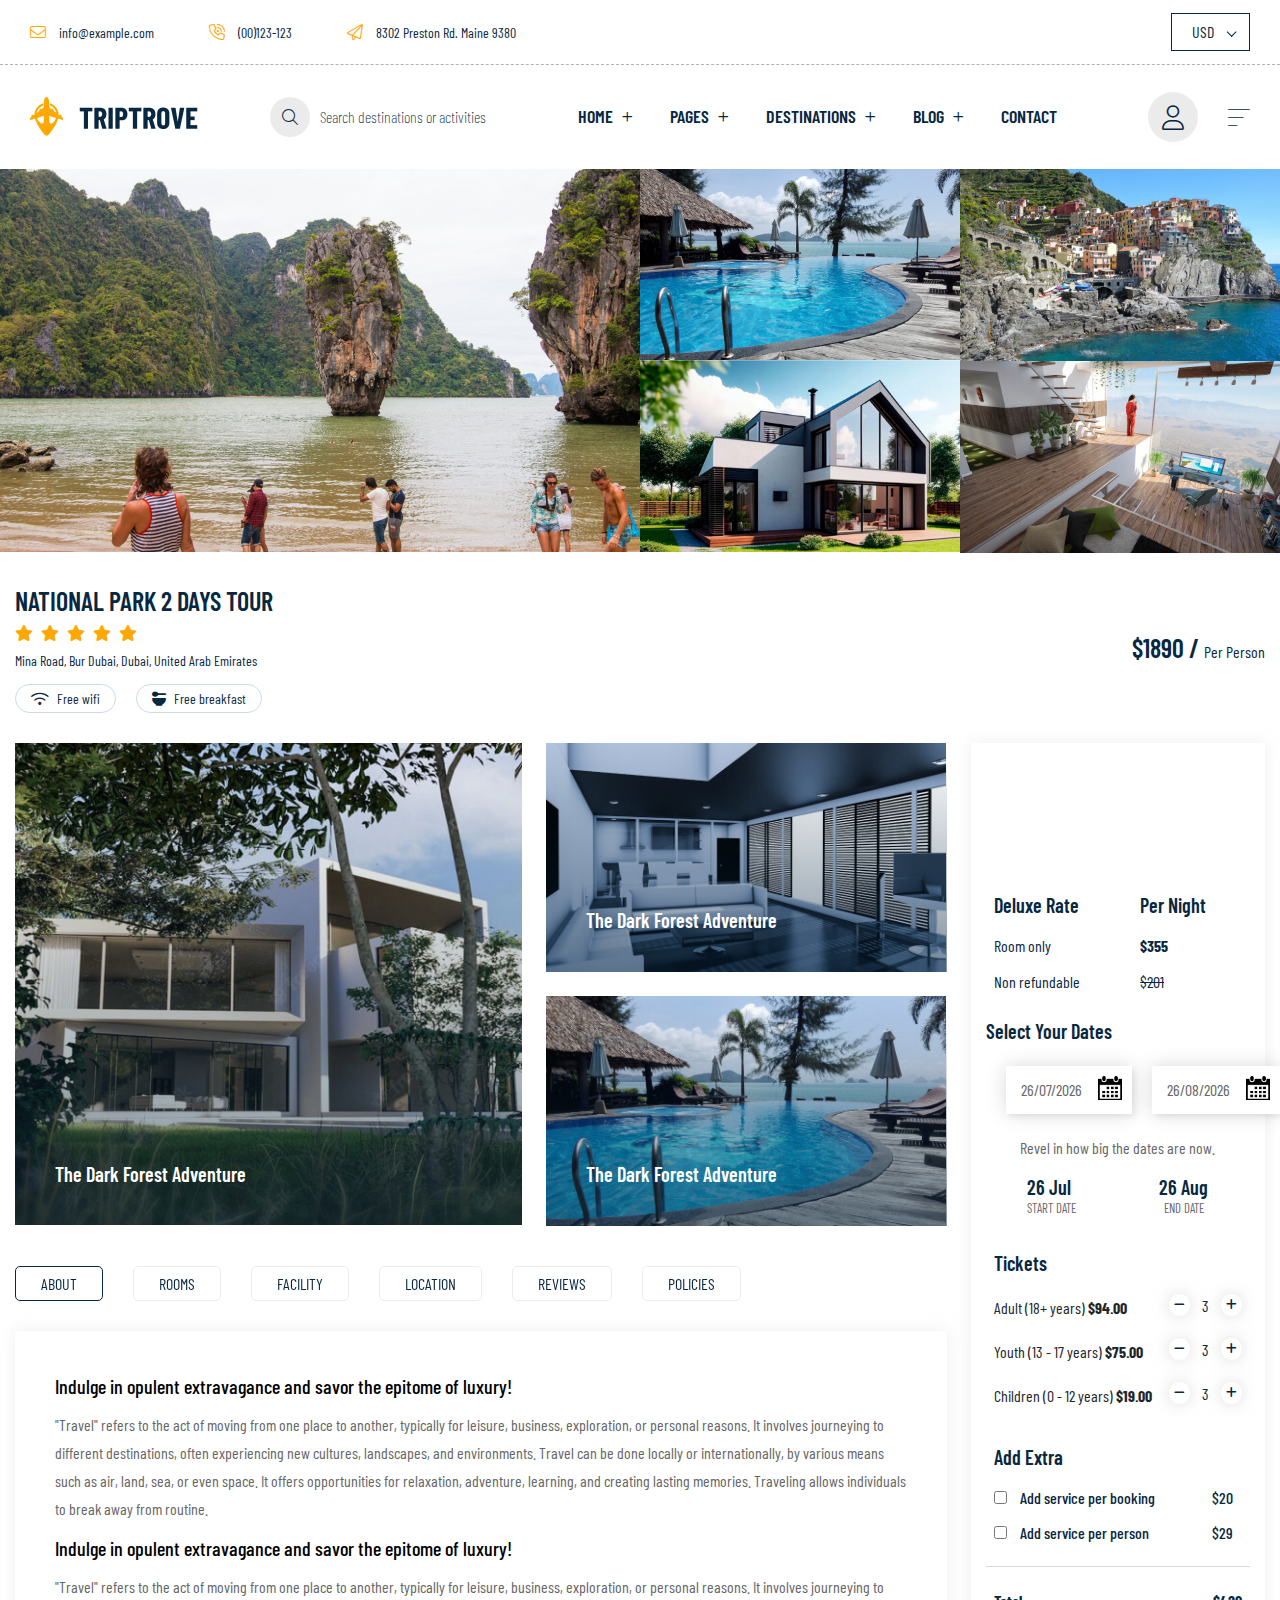
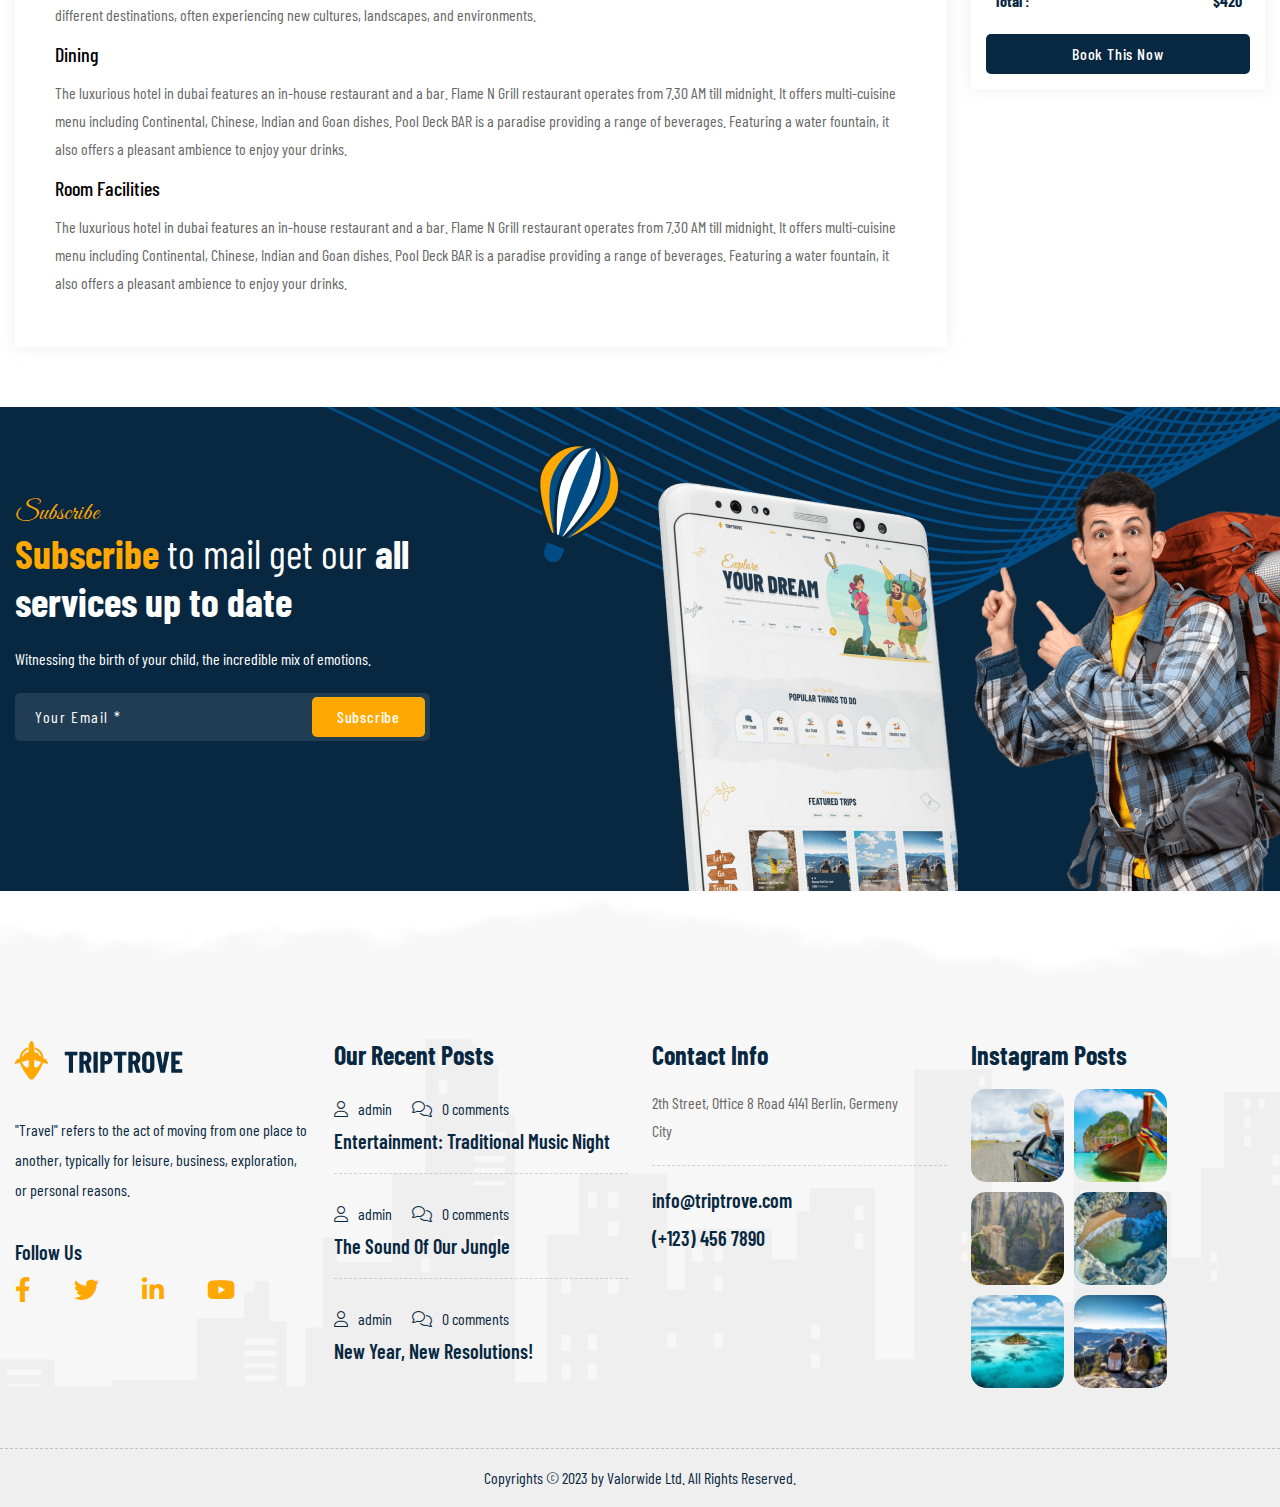
<file: tour-details.html>
<!DOCTYPE html>
<html lang="en">
<head>
    <meta charset="utf-8">
    <meta http-equiv="X-UA-Compatible" content="IE=edge">
    <meta name="viewport" content="width=device-width, initial-scale=1.0, maximum-scale=1.0, user-scalable=0">
    <title>Triptrove - HTML 5 Template</title>
    <!-- Fav Icon -->
    <link rel="icon" href="assets/img/favicon.ico" type="image/x-icon">
    <!-- Google Fonts -->
    <link href="https://fonts.googleapis.com/css2?family=Barlow+Condensed:ital,wght@0,300;0,400;0,500;0,600;0,700;0,800;0,900;1,300;1,400;1,500&display=swap" rel="stylesheet">
    <link href="https://fonts.googleapis.com/css2?family=Great+Vibes&display=swap" rel="stylesheet">
    <!-- Stylesheets -->
    <link href="assets/css/font-awesome-all.css" rel="stylesheet">
    <link href="assets/css/owl.css" rel="stylesheet">
    <link href="assets/css/animate.css" rel="stylesheet">
    <link href="assets/css/jquery.fancybox.min.css" rel="stylesheet">
    <link href="assets/css/jquery-ui.css" rel="stylesheet">
    <link href="assets/css/nice-select.css" rel="stylesheet">
    <link href="assets/css/aos.css" rel="stylesheet">
    <link href="assets/css/swiper.min.css" rel="stylesheet">
    <link href="assets/css/bootstrap.css" rel="stylesheet">
    <!-- template css -->
    <link href="assets/css/color/theme-color.css" rel="stylesheet">
    <link href="assets/css/style.css" rel="stylesheet">
    <link href="assets/css/responsive.css" rel="stylesheet">
</head>

<body>
<div class="valorwide_wrapper">

<!-- preloader -->

<div class="valorwide_preloader">
    <div class="valorwide_preloader bg-black d-flex justify-content-center align-items-center">
    <div class="valorwide_preloader_in">
        <img src="assets/img/favicon.png" alt="Logo">
    </div>
    </div>
</div>    

<!-- preloader end -->

<!--Search Popup-->
<div id="search-popup" class="search-popup">
    <div class="popup-inner">
        <div class="upper-box clearfix">
            <figure class="logo-box pull-left"><a href="index.html"><img src="assets/img/logo-black.png" alt=""></a></figure>
            <div class="close-search pull-right"><span class="fa fa-times"></span></div>
        </div>
        <div class="overlay-layer"></div>
        <div class="valorwide-container">
            <div class="search-form">
                <form method="post" action="#">
                    <div class="form-group">
                        <fieldset>
                            <input type="search" class="form-control" name="search-input" value="" placeholder="Search here ....." required >
                            <button type="submit"><i class="fa fa-search"></i></button>
                        </fieldset>
                    </div>
                </form>
            </div>
        </div>
    </div>
</div>
<!-- Offcanvas Sidebar Area -->
<div class="valorwide-header-sidebar offcanvas offcanvas-end offcanvas_custom" tabindex="-1" id="offcanvasRight">
    <div class="offcanvas-header">
        <img src="assets/img/logo-black.png" alt="img">
        <button type="button" class="btn-close text-reset" data-bs-dismiss="offcanvas" aria-label="Close"></button>
    </div>
    <div class="offcanvas-body">
        <div class="offcanvas_right_wrapper">
            <p>Lorem ipsum dolor sit amet, consectetur adipisicing elit, sed do eiusmod tempor incididunt ut tur
                incidunt ut labore et</p>
            <h4>Contact Us</h4>
            <div class="top_bar_left_item">
                <div class="top_Bar_left_icon">
                    <i class="fas fa-envelope"></i>
                </div>
                <div class="top_Bar_left_text">
                    <h5><a href="mailto:info@valorwide.com">info@valorwide.com</a></h5>
                    <h6>Get free estimate</h6>
                </div>
            </div>
            <div class="top_bar_left_item">
                <div class="top_Bar_left_icon">
                    <i class="fas fa-phone"></i>
                </div>
                <div class="top_Bar_left_text">
                    <h5><a href="tel:00123123123">+00 123 123 123</a></h5>
                    <h6>Sat to Fri: 8:00am to 10pm</h6>
                </div>
            </div>
            <div class="top_bar_left_item">
                <div class="top_Bar_left_icon">
                    <i class="fas fa-map-marker-alt"></i>
                </div>
                <div class="top_Bar_left_text">
                    <h5>8302 Preston Rd. Maine 9380</h5>
                    <h6>Get direction</h6>
                </div>
            </div>
            <div class="offcanvas_follow_area">
                <h5>Follow Us</h5>
                <ul>
                    <li><a href="#"><i class="fa-brands fa-facebook-f"></i></a></li>
                    <li><a href="#"><i class="fa-brands fa-twitter"></i></a></li>
                    <li><a href="#"><i class="fa-brands fa-linkedin-in"></i></a></li>
                    <li><a href="#"><i class="fa-brands fa-youtube"></i></a></li>
                </ul>
            </div>
            <figure class="offcanvas-img">
                <img src="assets/img/sidebar.png" alt="">
            </figure>
        </div>
    </div>
</div>
<!-- Offcanvas Sidebar Area End-->

<!-- valorwide_main header -->
<header class="valorwide_main-header two three">
    <!-- header-top -->
    <div class="header-top">
        <div class="top-inner">
            <div class="top-left">
                <ul class="info-list clearfix">
                    <li><i class="fa-light fa-envelope"></i> <a href="mailto:info@example.com">info@example.com</a></li>
                    <li><i class="fa-light fa-phone-volume"></i> <a href="tel:+00123123123">(00)123-123</a></li>
                    <li><i class="fa-light fa-paper-plane"></i> <span>8302 Preston Rd. Maine 9380</span></li>
                </ul>
            </div>
            <div class="top-right">
                <div class="form-group">
                    <select class="wide" style="display: none;">
                        <option data-display="USD">USD</option>
                        <option value="EUR">EUR</option>
                        <option value="AEU">AEU</option>
                    </select>
                    <div class="nice-select wide" tabindex="0">
                        <span class="current">USD</span>
                        <ul class="list">
                            <li data-value="USD" data-display="USD" class="option selected focus">USD</li>
                            <li data-value="EUR" class="option">EUR</li>
                            <li data-value="AEU" class="option">AEU</li>
                        </ul>
                    </div>
                </div>
            </div>
        </div>
    </div>
    <!-- header-lower -->
    <div class="header-lower">
        <div class="outer-box">
            <div class="logo-box">
                <figure class="logo"><a href="index.html"><img src="assets/img/logo-black.png" alt=""></a></figure>
            </div>
            <ul class="menu-left-content">
                <li class="search-box-outer search-toggler">
                    <a href="#"><i class="fa-light fa-magnifying-glass"></i></a>
                    <span>Search destinations or activities</span>
                </li>
            </ul>
            <div class="menu-area">
                <!--Mobile Navigation Toggler-->
                <div class="mobile-nav-toggler">
                    <i class="icon-bar"></i>
                    <i class="icon-bar"></i>
                    <i class="icon-bar"></i>
                </div>
                <nav class="main-menu navbar-expand-md navbar-light clearfix">
                    <div class="collapse navbar-collapse show clearfix" id="navbarSupportedContent">
                        <ul class="navigation clearfix">
                            <li class="dropdown"><a href="index.html">Home</a>
                                <ul>
                                    <li><a href="index.html">Home One </a></li>
                                    <li><a href="index-2.html">Home Two</a></li>
                                    <li><a href="index-3.html">Home Three</a></li>                                    
                                </ul>
                            </li> 
                            <li class="dropdown"><a href="index.html">Pages</a>
                                <ul>
                                    <li><a href="team.html">Team</a></li>
                                    <li><a href="about.html">About Us</a></li>
                                    <li><a href="faq.html">Faq</a></li>
                                    <li><a href="get-in-touch.html">Get In Touch</a></li>
                                    <li><a href="offer.html">Our offer</a></li>
                                    <li><a href="gallery.html">Gallery</a></li>
                                </ul>
                            </li> 
                            <li class="dropdown current"><a href="tours.html">Destinations</a>
                                <ul>
                                    <li><a href="tours.html">Destination One</a></li>
                                    <li><a href="tours-2.html">Destination two</a></li>
                                    <li><a href="tour-details.html">Destination Details</a></li>
                                </ul>
                            </li> 
                            <li class="dropdown"><a href="blog.html">Blog</a>
                                <ul>
                                    <li><a href="blog.html">Blog Grid</a></li>
                                    <li><a href="blog-details.html">Blog Details</a></li>
                                </ul>
                            </li>  
                            <li class=""><a href="contact.html">Contact</a></li> 
                        </ul>
                    </div>
                </nav>                       
            </div>
            <ul class="menu-right-content">
                <li class="user-box">
                    <a href="#"><i class="fa-light fa-user"></i></a>
                </li>
                <li class="offcanvas-box">
                    <div class="option-item">
                        <a href="#" data-bs-toggle="offcanvas" data-bs-target="#offcanvasRight" aria-controls="offcanvasRight"> <i class="fa-thin fa-bars-sort"></i></a>
                    </div>
                </li>
            </ul>
        </div>
    </div>

    <!--sticky Header-->
    <div class="sticky-header">
        <div class="outer-container">
            <div class="outer-box">
                <div class="logo-box">
                    <figure class="logo"><a href="index.html"><img src="assets/img/logo-white.png" alt=""></a></figure>
                </div>
                <div class="menu-area">
                    <nav class="main-menu clearfix">
                        <!--Keep This Empty / Menu will come through Javascript-->
                    </nav>
                    <ul class="menu-right-content">
                        <li class="search-box-outer search-toggler">
                            <a href="#"><i class="fa-light fa-magnifying-glass"></i></a>
                        </li>
                        <li class="user-box">
                            <a href="#"><i class="fa-light fa-user"></i></a>
                        </li>
                        <li class="offcanvas-box">
                            <div class="option-item">
                                <a href="#" data-bs-toggle="offcanvas" data-bs-target="#offcanvasRight" aria-controls="offcanvasRight"> <i class="fa-thin fa-bars-sort"></i></a>
                            </div>
                        </li>
                    </ul>
                </div>
            </div>
        </div>
    </div>
</header>
<!-- valorwide_main-header end -->

<!-- Mobile Menu  -->
<div class="mobile-menu">
    <div class="menu-backdrop"></div>
    <div class="close-btn"><i class="fas fa-times"></i></div>
    
    <nav class="menu-box">
        <div class="nav-logo"><a href="index.html"><img src="assets/img/logo-white.png" alt=""></a></div>
        <div class="menu-outer"><!-- Mobile Menu Will Come From Js     --></div> 
    </nav>
</div><!-- End Mobile Menu -->

<section class="top-images">
    <div class="container-fluid">
        <div class="row g-0">
            <div class="col-lg-6">
                <figure>
                    <img src="assets/img/resources/gallery-top-1.jpg" alt="">
                </figure>
            </div>
            <div class="col-lg-6">
                <div class="row g-0">
                    <div class="col-lg-6">
                        <figure>
                            <img src="assets/img/resources/gallery-top-2.jpg" alt="">
                        </figure>
                        <figure>
                            <img src="assets/img/resources/gallery-top-3.jpg" alt="">
                        </figure>
                    </div>
                    <div class="col-lg-6">
                        <figure>
                            <img src="assets/img/resources/gallery-top-4.jpg" alt="">
                        </figure>
                        <figure>
                            <img src="assets/img/resources/gallery-top-5.jpg" alt="">
                        </figure>
                    </div>
                </div>
            </div>
        </div>
    </div>
</section>

<section class="tour-details-top">
    <div class="valorwide-container">
       <div class="inner">
            <div class="left-box">
                <h4>National Park 2 Days Tour</h4>
                <ul class="ratings">
                    <li><i class="fa fa-star"></i></li>
                    <li><i class="fa fa-star"></i></li>
                    <li><i class="fa fa-star"></i></li>
                    <li><i class="fa fa-star"></i></li>
                    <li><i class="fa fa-star"></i></li>
                </ul>
                <h6>Mina Road, Bur Dubai, Dubai, United Arab Emirates</h6>
                <ul class="free-items">
                    <li><i class="fa-regular fa-wifi"></i>Free wifi</li>
                    <li><i class="fas fa-regular fa-bowl-spoon"></i>Free breakfast</li>
                </ul>
            </div>
            <div class="right-box">
                <h4>$1890 / <span>Per Person</span></h4>
            </div>
       </div>
    </div>
</section>

<section class="tour-details-main">
    <div class="valorwide-container">
        <div class="row">
            <div class="col-lg-9">
                <div class="tour-details-image-box">
                    <div class="image-block-one">
                        <div class="box-1">
                            <figure class="image">
                                <img src="assets/img/resources/tour-details-1.jpg" alt="">
                            </figure>
                            <div class="fig-content-area">The Dark Forest Adventure</div>
                        </div>
                        <div class="box-container">
                            <div class="box-2">
                                <figure class="image">
                                    <img src="assets/img/resources/tour-details-2.jpg" alt="">
                                </figure>
                                <div class="fig-content-area">The Dark Forest Adventure</div>
                            </div>
                            <div class="box-3">
                                <figure class="image">
                                    <img src="assets/img/resources/tour-details-3.jpg" alt="">
                                </figure>
                                <div class="fig-content-area">The Dark Forest Adventure</div>
                            </div>
                        </div>
                    </div>      

                    <div class="filters">
                        <ul class="post-filter z-1 position-relative">
                            <li class="active filter" data-role="button" data-filter=".filter-item">About</li>
                            <li class="filter" data-role="button" data-filter=".Rooms">Rooms</li>
                            <li class="filter" data-role="button" data-filter=".Facility">Facility</li>
                            <li class="filter" data-role="button" data-filter=".Location">Location</li>
                            <li class="filter" data-role="button" data-filter=".Reviews">Reviews</li>
                            <li class="filter" data-role="button" data-filter=".Policies">Policies</li>
                        </ul>
                    </div>
                    <div class="filter-layout">
                        <div class="filter-item">
                            <div class="details-block-one">
                                <h4>Indulge in opulent extravagance and savor the epitome of luxury!</h4>
                                <p>"Travel" refers to the act of moving from one place to another, typically for leisure, business, exploration, or personal reasons. It involves journeying to different destinations, often experiencing new cultures, landscapes, and environments. Travel can be done locally or internationally, by various means such as air, land, sea, or even space. It offers opportunities for relaxation, adventure, learning, and creating lasting memories. Traveling allows individuals to break away from routine.</p>
                                <h4>Indulge in opulent extravagance and savor the epitome of luxury!</h4>
                                <p>"Travel" refers to the act of moving from one place to another, typically for leisure, business, exploration, or personal reasons. It involves journeying to different destinations, often experiencing new cultures, landscapes, and environments.</p>
                                <h4>Dining</h4>
                                <p>The luxurious hotel in dubai features an in-house restaurant and a bar. Flame N Grill restaurant operates from 7.30 AM till midnight. It offers multi-cuisine menu including Continental, Chinese, Indian and Goan dishes. Pool Deck BAR is a paradise providing a range of beverages. Featuring a water fountain, it also offers a pleasant ambience to enjoy your drinks.</p>
                                <h4>Room Facilities</h4>
                                <p>The luxurious hotel in dubai features an in-house restaurant and a bar. Flame N Grill restaurant operates from 7.30 AM till midnight. It offers multi-cuisine menu including Continental, Chinese, Indian and Goan dishes. Pool Deck BAR is a paradise providing a range of beverages. Featuring a water fountain, it also offers a pleasant ambience to enjoy your drinks.</p>
                            </div>
                        </div>
                        <div class="Reviews Location Rooms">
                            <div class="details-block-one">
                                <h4>Indulge in opulent extravagance and savor the epitome of luxury!</h4>
                                <p>"Travel" refers to the act of moving from one place to another, typically for leisure, business, exploration, or personal reasons. It involves journeying to different destinations, often experiencing new cultures, landscapes, and environments. Travel can be done locally or internationally, by various means such as air, land, sea, or even space. It offers opportunities for relaxation, adventure, learning, and creating lasting memories. Traveling allows individuals to break away from routine.</p>
                                <h4>Indulge in opulent extravagance and savor the epitome of luxury!</h4>
                                <p>"Travel" refers to the act of moving from one place to another, typically for leisure, business, exploration, or personal reasons. It involves journeying to different destinations, often experiencing new cultures, landscapes, and environments.</p>
                                <h4>Dining</h4>
                                <p>The luxurious hotel in dubai features an in-house restaurant and a bar. Flame N Grill restaurant operates from 7.30 AM till midnight. It offers multi-cuisine menu including Continental, Chinese, Indian and Goan dishes. Pool Deck BAR is a paradise providing a range of beverages. Featuring a water fountain, it also offers a pleasant ambience to enjoy your drinks.</p>
                                <h4>Room Facilities</h4>
                                <p>The luxurious hotel in dubai features an in-house restaurant and a bar. Flame N Grill restaurant operates from 7.30 AM till midnight. It offers multi-cuisine menu including Continental, Chinese, Indian and Goan dishes. Pool Deck BAR is a paradise providing a range of beverages. Featuring a water fountain, it also offers a pleasant ambience to enjoy your drinks.</p>
                                <h4>Room Facilities</h4>
                                <p>The luxurious hotel in dubai features an in-house restaurant and a bar. Flame N Grill restaurant operates from 7.30 AM till midnight. It offers multi-cuisine menu including Continental, Chinese, Indian and Goan dishes. Pool Deck BAR is a paradise providing a range of beverages. Featuring a water fountain, it also offers a pleasant ambience to enjoy your drinks.</p>
                            </div>
                        </div>
                        <div class=" Policies Facility">
                            <div class="details-block-one">
                                <h4>Indulge in opulent extravagance and savor the epitome of luxury!</h4>
                                <p>"Travel" refers to the act of moving from one place to another, typically for leisure, business, exploration, or personal reasons. It involves journeying to different destinations, often experiencing new cultures, landscapes, and environments. Travel can be done locally or internationally, by various means such as air, land, sea, or even space. It offers opportunities for relaxation, adventure, learning, and creating lasting memories. Traveling allows individuals to break away from routine.</p>
                                <h4>Indulge in opulent extravagance and savor the epitome of luxury!</h4>
                                <p>"Travel" refers to the act of moving from one place to another, typically for leisure, business, exploration, or personal reasons. It involves journeying to different destinations, often experiencing new cultures, landscapes, and environments.</p>
                                <h4>Dining</h4>
                                <p>The luxurious hotel in dubai features an in-house restaurant and a bar. Flame N Grill restaurant operates from 7.30 AM till midnight. It offers multi-cuisine menu including Continental, Chinese, Indian and Goan dishes. Pool Deck BAR is a paradise providing a range of beverages. Featuring a water fountain, it also offers a pleasant ambience to enjoy your drinks.</p>
                            </div>
                        </div>
                    </div>
                </div>
            </div>
            <div class="col-lg-3">
                <div class="right-sidebar">
                    <div class="map-section">
                        <iframe id="map" src="https://www.google.com/maps/embed?pb=!1m18!1m12!1m3!1d96652.27317354927!2d-74.33557928194516!3d40.79756494697628!2m3!1f0!2f0!3f0!3m2!1i1024!2i768!4f13.1!3m3!1m2!1s0x89c3a82f1352d0dd%3A0x81d4f72c4435aab5!2sTroy+Meadows+Wetlands!5e0!3m2!1sen!2sbd!4v1563075599994!5m2!1sen!2sbd" allowfullscreen=""></iframe>
                    </div>
                    <div class="table-1">
                        <table class="table table-borderless">
                            <thead>
                              <tr>                               
                                <th scope="col">Deluxe Rate</th>
                                <th scope="col">Per Night</th>
                              </tr>
                            </thead>
                            <tbody>
                              <tr>
                                <td>Room only</td>
                                <td><strong>$355</strong></td>
                              </tr>
                              <tr>
                                <td>Non refundable</td>
                                <td><del>$201</del></td>
                              </tr>
                            </tbody>
                          </table>
                    </div>
                    <div class="date-box">
                        <div id="date-picker-section">
                        <div id="date-picker-container">
                            
                            <div id="date-picker-title">
                                <h4> Select Your Dates </h4>
                            </div>
                            <div id="date-picker-dates">
                                <div id="date-picker-date-first" class="date-picker-date">
                                    24/02/2023
                                </div>
                                <div class="date-picker-date">
                                    28/02/2023
                                </div>
                            </div>                            
                            <p class="text-center"> Revel in how big the dates are now. </p>                            
                            <div id="date-picker-display-container">
                            <div class="date-picker-display-pair">
                                <div class="date-picker-display">
                                24 Dec
                                </div>
                                <div class="date-picker-display-label">
                                Start Date 
                                </div>
                            </div>
                            <div class="date-picker-display-pair">
                                <div class="date-picker-display">
                                28 Dec
                                </div>
                                <div class="date-picker-display-label">
                                End Date 
                                </div>
                            </div>
                            </div>
                            
                            <div id="date-picker-modal" class="hidden-2">
                            <div id="date-picker-top-bar">
                                <div id="date-picker-previous-month" class="date-picker-change-month">&lsaquo;</div>
                                <div id="date-picker-month">December 17</div>
                                <div id="date-picker-next-month" class="date-picker-change-month">&rsaquo;</div>
                            </div>
                            <div id="date-picker-exit">&times;</div>
                            <table id="date-picker">
                                <tr id="date-picker-weekdays">
                                <th>S</th>
                                <th>M</th>
                                <th>T</th>
                                <th>W</th>
                                <th>T</th>
                                <th>F</th>
                                <th>S</th>
                                </tr>
                                <!-- Actual calendar rows added dynamically -->
                                <!--<tr class="date-picker-calendar-row"></tr>-->
                            </table>
                            </div>
                            
                        </div>  
                        </div>
                    </div>
                    <div class="table-2">
                        <table class="table table-borderless">
                            <thead>
                              <tr>                               
                                <th scope="col">Tickets</th>
                              </tr>
                            </thead>
                            <tbody>
                              <tr>
                                <td>Adult (18+ years) <strong>$94.00</strong></td>
                                <td>
                                    <div class="counter-1">
                                        <i class="fa fa-minus"></i>
                                        <span>3</span>
                                        <i class="fa fa-plus"></i>
                                    </div>
                                </td>
                              </tr>
                              <tr>
                                <td>Youth (13 - 17 years) <strong>$75.00</strong></td>
                                <td>
                                    <div class="counter-1">
                                        <i class="fa fa-minus"></i>
                                        <span>3</span>
                                        <i class="fa fa-plus"></i>
                                    </div>
                                </td>
                              </tr>
                              <tr>
                                <td>Children (0 - 12 years) <strong>$19.00</strong></td>
                                <td>
                                    <div class="counter-1">
                                        <i class="fa fa-minus"></i>
                                        <span>3</span>
                                        <i class="fa fa-plus"></i>
                                    </div>
                                </td>
                              </tr>
                            </tbody>
                        </table>
                    </div>
                    <div class="table-3">
                        <table class="table table-borderless">
                            <thead>
                              <tr>                               
                                <th scope="col">Add Extra</th>
                              </tr>
                            </thead>
                            <tbody>
                              <tr>
                                <td> <input type="checkbox" name="booking"> Add service per booking</td>
                                <td>$20</td>
                              </tr>
                              <tr>
                                <td> <input type="checkbox" name="person"> Add service per person</td>
                                <td>$29</td>
                              </tr>
                            </tbody>
                        </table>
                    </div>
                    <hr>
                    <div class="table-3">
                        <table class="table table-borderless">                            
                            <tbody>
                              <tr>
                                <td ><strong>Total :</strong></td>
                                <td class="text-end"><strong>$420</strong></td>
                              </tr>
                            </tbody>
                        </table>
                    </div>
                    <button type="submit" class="theme-btn btn-style-one cart-button">
                        <span class="txt">Book This Now</span>
                    </button>
                </div>               
            </div>
        </div>
    </div>
</section>


<!-- subscribe-section -->
<section class="subscribe-section position-relative">
    <div class="valorwide-container">
        <div class="subscribe-image-box">
            <div class="shape-1" style="background-image: url(assets/img/shape/baloon-1.png);"></div>
            <div class="shape-2" style="background-image: url(assets/img/shape/shape-10.png);"></div>
            <div class="image-1" style="background-image: url(assets/img/resources/mobile-1.png);"></div>
            <div class="image-2" style="background-image: url(assets/img/resources/man-backpack.png);"></div>
        </div>
        <div class="inner">
            <div class="title-box">
                <h4 class="sec-sub-title">Subscribe</h4>
                <h2 class="sec-title"><strong><span>Subscribe</span></strong> to mail get our <strong>all services up to date</strong></h2>                 
                <p class="text">Witnessing the birth of your child, the incredible mix of emotions.</p>       
            </div>
            <div class="default-form">
                <form class="form-left">
                    <input type="email" placeholder="Your Email *" required>
                    <div class="subscribe-btn-box">
                        <button type="submit" class="theme-btn btn-style-one">
                            <span class="txt">Subscribe</span>
                        </button>
                    </div>
                </form>
            </div>
        </div>
    </div>
</section>
<!-- subscribe-section-end -->



<!-- main-footer -->
<footer class="main-footer p_relative">
    <div class="sky-shape" style="background-image: url(assets/img/footer/skyshape.png);"></div>
    <div class="shape" style="background-image: url(assets/img/footer/footer-bg.png);"></div>
    <div class="widget-section">
        <div class="valorwide-container">
            <div class="row clearfix">
                <div class="col-lg-3 col-md-6 col-sm-12 footer-column">
                    <div class="footer-widget logo-widget mr_50">
                        <figure class="footer-logo"><a href="index.html"><img src="assets/img/logo-black.png" alt=""></a></figure>
                        <p>"Travel" refers to the act of moving from one place to another, typically for leisure, business, exploration, or personal reasons. </p>
                        <h5>Follow Us</h5>
                        <ul class="social-links clearfix">
                            <li><a href="#"><i class="fa-brands fa-facebook-f"></i></a></li>
                            <li><a href="#"><i class="fa-brands fa-twitter"></i></a></li>
                            <li><a href="#"><i class="fa-brands fa-linkedin-in"></i></a></li>
                            <li><a href="#"><i class="fa-brands fa-youtube"></i></a></li>
                        </ul>
                    </div>
                </div>
                <div class="footer-column col-lg-3 col-md-6 col-sm-12">
                    <div class="footer-widget links-widget">
                        <div class="widget-title">
                            <h4>Our Recent Posts</h4>
                        </div>
                        <div class="footer-blog widget-content">
                            <ul class="links-list clearfix">
                                <li><i class="fa-light fa-user"></i><a href="index.html">admin</a></li>
                                <li><i class="fa-light fa-comments"></i><a href="index.html">0 comments</a></li>
                            </ul>
                            <h5 class="blog-title"><a href="blog-details.html">Entertainment: Traditional Music Night</a></h5>
                        </div>
                    </div>
                    <div class="footer-widget links-widget">                       
                        <div class="footer-blog widget-content">
                            <ul class="links-list clearfix">
                                <li><i class="fa-light fa-user"></i><a href="index.html">admin</a></li>
                                <li><i class="fa-light fa-comments"></i><a href="index.html">0 comments</a></li>
                            </ul>
                            <h5 class="blog-title"><a href="blog-details.html">The Sound Of Our Jungle</a></h5>
                        </div>
                    </div>
                    <div class="footer-widget links-widget">                     
                        <div class="footer-blog widget-content">
                            <ul class="links-list clearfix">
                                <li><i class="fa-light fa-user"></i><a href="index.html">admin</a></li>
                                <li><i class="fa-light fa-comments"></i><a href="index.html">0 comments</a></li>
                            </ul>
                            <h5 class="blog-title"><a href="blog-details.html">New Year, New Resolutions!</a></h5>
                        </div>
                    </div>
                </div>
                <div class="col-lg-3 col-md-6 col-sm-12 footer-column">
                    <div class="footer-widget links-widget ml_30">
                        <div class="widget-title">
                            <h4>Contact Info</h4>
                        </div>
                        <div class="widget-content">
                            <div class="footer-contact-widget">
                                <p>2th Street, Office 8 Road 4141 Berlin, Germeny <br/>City</p>
                            </div>
                            <ul class="footer-contact-widget-2">
                                <li><a href="mailto:info@triptrove.com">info@triptrove.com</a></li>
                                <li><a href="tel:+1234567890">(+123) 456 7890</a></li>
                            </ul>
                        </div>
                    </div>
                </div>
                <div class="col-lg-3 col-md-6 col-sm-12 footer-column">
                    <div class="footer-widget gallery-widget">
                        <div class="widget-title">
                            <h4>Instagram Posts</h4>
                        </div>
                        <div class="widget-content">
                            <ul class="image-list clearfix">
                                <li>
                                    <figure class="image">
                                        <a href="assets/img/footer/footer-1.jpg" class="lightbox-image" data-fancybox="gallery">
                                            <img src="assets/img/footer/footer-1.jpg" alt="">
                                        </a>
                                    </figure>
                                </li>
                                <li>
                                    <figure class="image">
                                        <a href="assets/img/footer/footer-2.jpg" class="lightbox-image" data-fancybox="gallery">
                                            <img src="assets/img/footer/footer-2.jpg" alt="">
                                        </a>
                                    </figure>
                                </li>
                                <li>
                                    <figure class="image">
                                        <a href="assets/img/footer/footer-3.jpg" class="lightbox-image" data-fancybox="gallery">
                                            <img src="assets/img/footer/footer-3.jpg" alt="">
                                        </a>
                                    </figure>
                                </li>
                                <li>
                                    <figure class="image">
                                        <a href="assets/img/footer/footer-4.jpg" class="lightbox-image" data-fancybox="gallery">
                                            <img src="assets/img/footer/footer-4.jpg" alt="">
                                        </a>
                                    </figure>
                                </li>
                                <li>
                                    <figure class="image">
                                        <a href="assets/img/footer/footer-5.jpg" class="lightbox-image" data-fancybox="gallery">
                                            <img src="assets/img/footer/footer-5.jpg" alt="">
                                        </a>
                                    </figure>
                                </li>
                                <li>
                                    <figure class="image">
                                        <a href="assets/img/footer/footer-6.jpg" class="lightbox-image" data-fancybox="gallery">
                                            <img src="assets/img/footer/footer-6.jpg" alt="">
                                        </a>
                                    </figure>
                                </li>
                            </ul>
                        </div>
                    </div>
                </div>
            </div>
        </div>
    </div>
    <div class="footer-bottom centred">
        <div class="valorwide-container">
            <div class="copyright">
                <p>Copyrights © 2023 by <a href="index.html">Valorwide Ltd.</a> All Rights Reserved.</p>
            </div>
        </div>
    </div>
</footer>
<!-- main-footer end -->

  <!-- Top To Bottom Area -->
  <div class="go-top">
    <i class="fas fa-chevron-up"></i>
    <i class="fas fa-chevron-up"></i>
</div>
  <!-- Top To Bottom Area End-->



</div>   <!-- valorwide_wrapper_div_end -->

<!-- jquery plugins -->
<script src="assets/js/jquery.js"></script>
<script src="assets/js/aos.js"></script>
<script src="assets/js/swiper.min.js"></script>
<script src="assets/js/jquery-ui.js"></script>
<script src="assets/js/bootstrap.min.js"></script>
<script src="assets/js/owl.js"></script>
<script src="assets/js/jquery-ripples.js"></script>
<script src="assets/js/jquery.fancybox.js"></script>
<script src="assets/js/jquery.nice-select.min.js"></script>
<script src="assets/js/select2.min.js"></script>
<script src="assets/js/parallax.min.js"></script>
<script src="assets/js/jquery-ripples.js"></script>
<script src="assets/js/isotope.js"></script>

<!-- main-js -->

<script src="assets/js/script.js"></script>

</body>
</html>
</file>
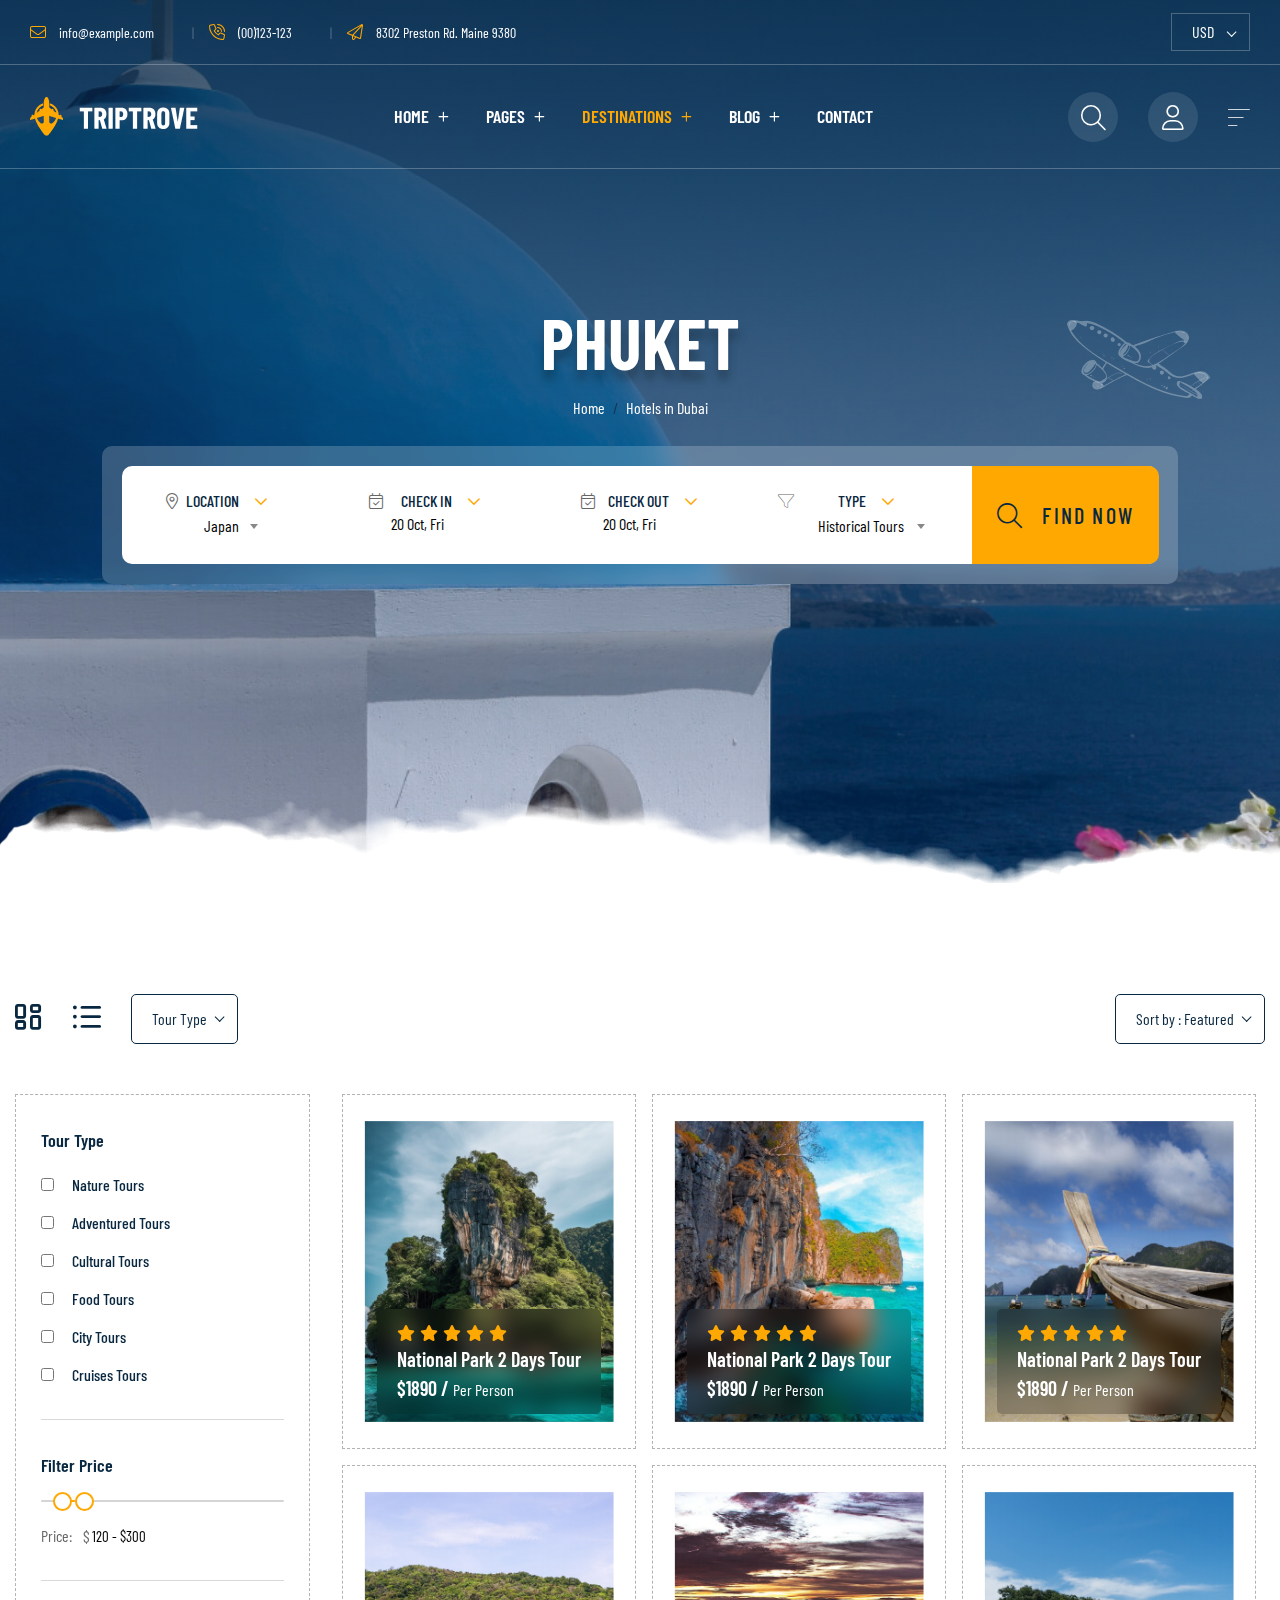
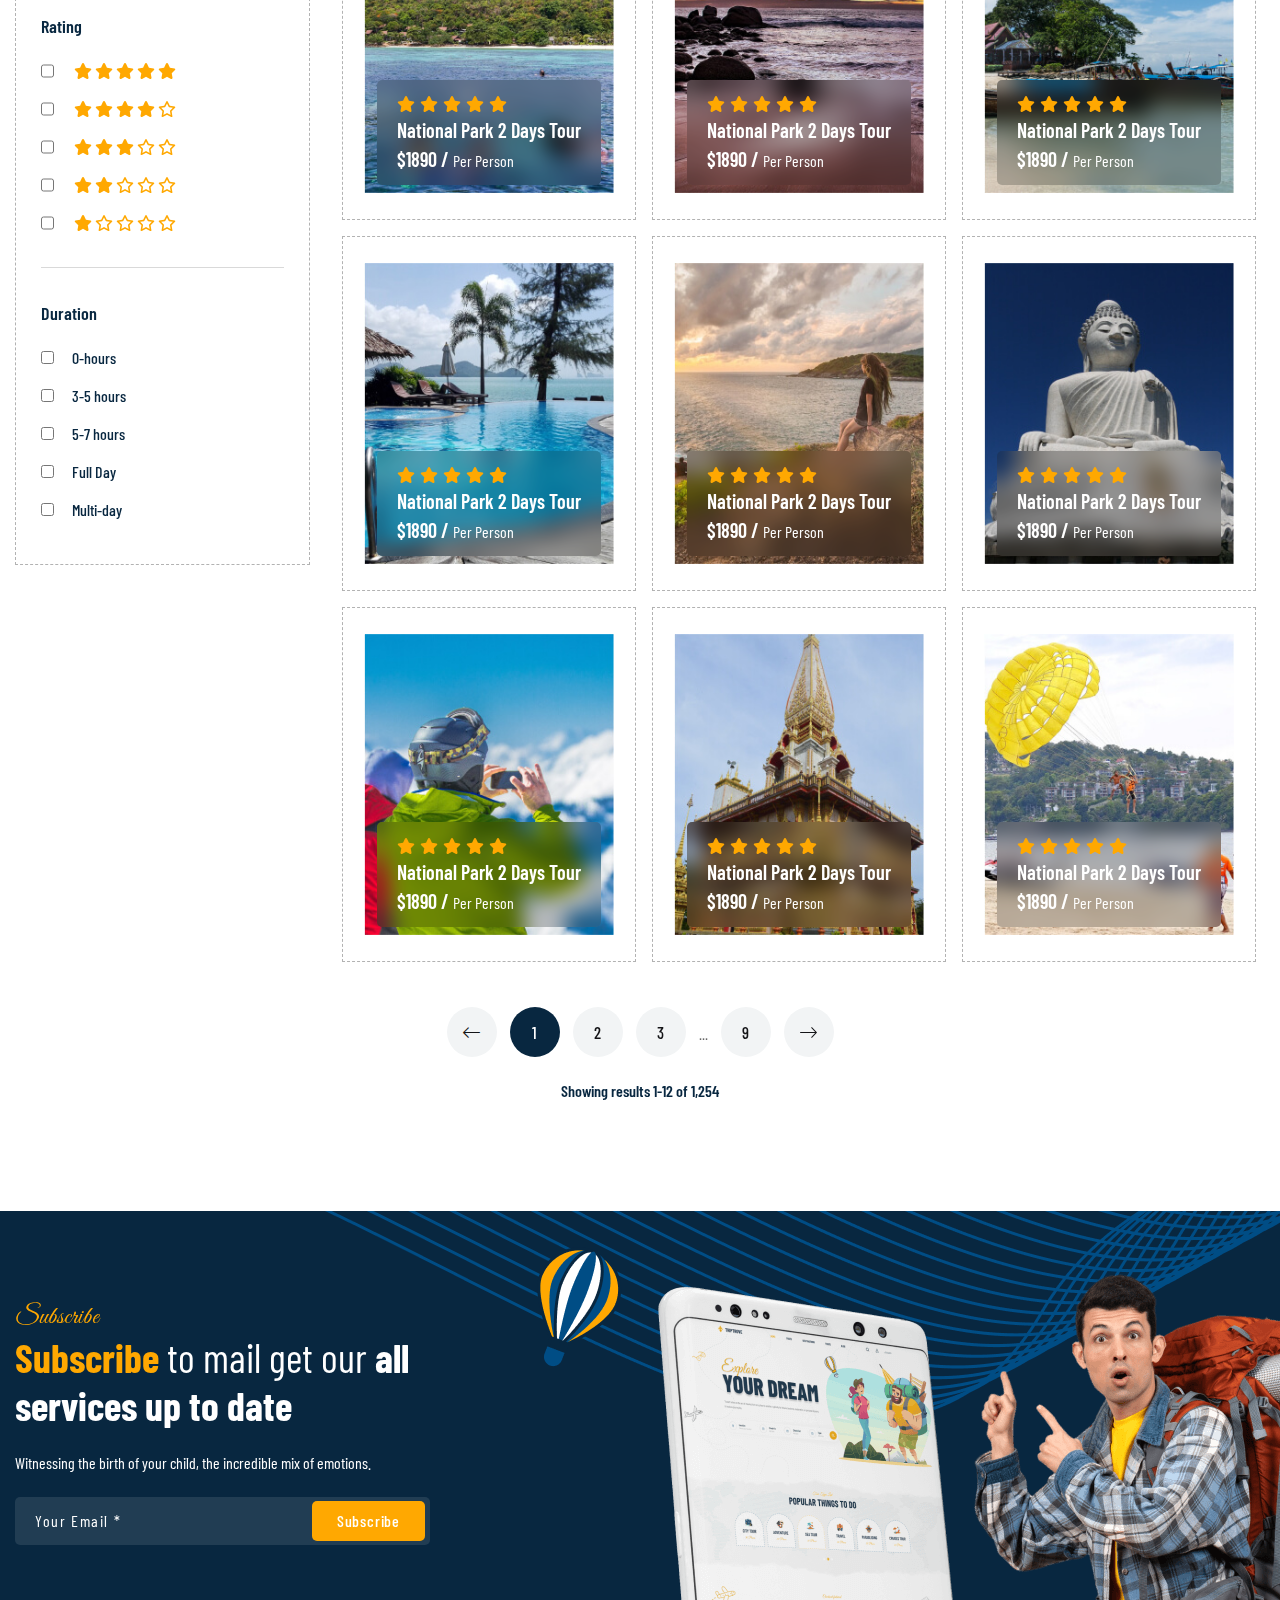
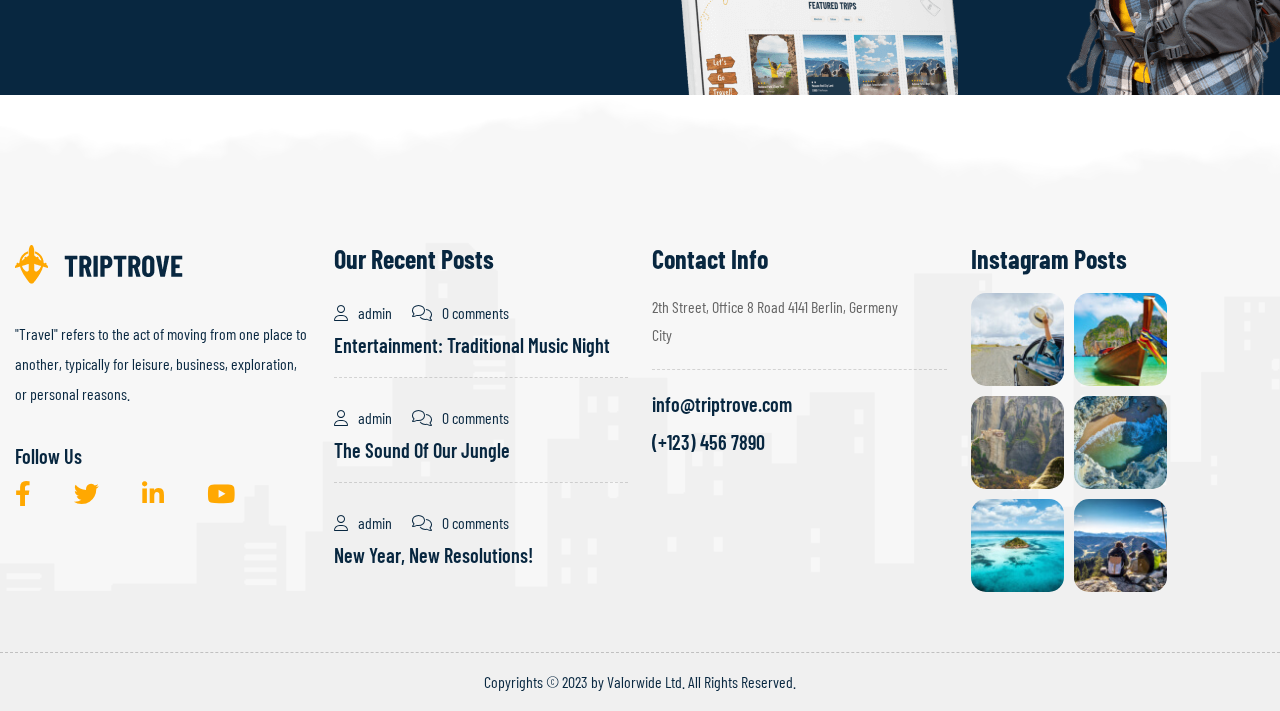
<file: tours-2.html>
<!DOCTYPE html>
<html lang="en">
<head>
    <meta charset="utf-8">
    <meta http-equiv="X-UA-Compatible" content="IE=edge">
    <meta name="viewport" content="width=device-width, initial-scale=1.0, maximum-scale=1.0, user-scalable=0">
    <title>Triptrove - HTML 5 Template</title>
    <!-- Fav Icon -->
    <link rel="icon" href="assets/img/favicon.ico" type="image/x-icon">
    <!-- Google Fonts -->
    <link href="https://fonts.googleapis.com/css2?family=Barlow+Condensed:ital,wght@0,300;0,400;0,500;0,600;0,700;0,800;0,900;1,300;1,400;1,500&display=swap" rel="stylesheet">
    <link href="https://fonts.googleapis.com/css2?family=Great+Vibes&display=swap" rel="stylesheet">
    <!-- Stylesheets -->
    <link href="assets/css/font-awesome-all.css" rel="stylesheet">
    <link href="assets/css/owl.css" rel="stylesheet">
    <link href="assets/css/animate.css" rel="stylesheet">
    <link href="assets/css/jquery.fancybox.min.css" rel="stylesheet">
    <link href="assets/css/jquery-ui.css" rel="stylesheet">
    <link href="assets/css/nice-select.css" rel="stylesheet">
    <link href="assets/css/select2.min.css" rel="stylesheet">
    <link href="assets/css/aos.css" rel="stylesheet">
    <link href="assets/css/swiper.min.css" rel="stylesheet">
    <link href="assets/css/bootstrap.css" rel="stylesheet">
    <!-- template css -->
    <link href="assets/css/color/theme-color.css" rel="stylesheet">
    <link href="assets/css/style.css" rel="stylesheet">
    <link href="assets/css/responsive.css" rel="stylesheet">
</head>

<body>
<div class="valorwide_wrapper">

<!-- preloader -->

<div class="valorwide_preloader">
    <div class="valorwide_preloader bg-black d-flex justify-content-center align-items-center">
    <div class="valorwide_preloader_in">
        <img src="assets/img/favicon.png" alt="Logo">
    </div>
    </div>
</div>    

<!-- preloader end -->

<!--Search Popup-->
<div id="search-popup" class="search-popup">
    <div class="popup-inner">
        <div class="upper-box clearfix">
            <figure class="logo-box pull-left"><a href="index.html"><img src="assets/img/logo-black.png" alt=""></a></figure>
            <div class="close-search pull-right"><span class="fa fa-times"></span></div>
        </div>
        <div class="overlay-layer"></div>
        <div class="valorwide-container">
            <div class="search-form">
                <form method="post" action="#">
                    <div class="form-group">
                        <fieldset>
                            <input type="search" class="form-control" name="search-input" value="" placeholder="Search here ....." required >
                            <button type="submit"><i class="fa fa-search"></i></button>
                        </fieldset>
                    </div>
                </form>
            </div>
        </div>
    </div>
</div>
<!-- Offcanvas Sidebar Area -->
<div class="valorwide-header-sidebar offcanvas offcanvas-end offcanvas_custom" tabindex="-1" id="offcanvasRight">
    <div class="offcanvas-header">
        <img src="assets/img/logo-black.png" alt="img">
        <button type="button" class="btn-close text-reset" data-bs-dismiss="offcanvas" aria-label="Close"></button>
    </div>
    <div class="offcanvas-body">
        <div class="offcanvas_right_wrapper">
            <p>Lorem ipsum dolor sit amet, consectetur adipisicing elit, sed do eiusmod tempor incididunt ut tur
                incidunt ut labore et</p>
            <h4>Contact Us</h4>
            <div class="top_bar_left_item">
                <div class="top_Bar_left_icon">
                    <i class="fas fa-envelope"></i>
                </div>
                <div class="top_Bar_left_text">
                    <h5><a href="mailto:info@valorwide.com">info@valorwide.com</a></h5>
                    <h6>Get free estimate</h6>
                </div>
            </div>
            <div class="top_bar_left_item">
                <div class="top_Bar_left_icon">
                    <i class="fas fa-phone"></i>
                </div>
                <div class="top_Bar_left_text">
                    <h5><a href="tel:00123123123">+00 123 123 123</a></h5>
                    <h6>Sat to Fri: 8:00am to 10pm</h6>
                </div>
            </div>
            <div class="top_bar_left_item">
                <div class="top_Bar_left_icon">
                    <i class="fas fa-map-marker-alt"></i>
                </div>
                <div class="top_Bar_left_text">
                    <h5>8302 Preston Rd. Maine 9380</h5>
                    <h6>Get direction</h6>
                </div>
            </div>
            <div class="offcanvas_follow_area">
                <h5>Follow Us</h5>
                <ul>
                    <li><a href="#"><i class="fa-brands fa-facebook-f"></i></a></li>
                    <li><a href="#"><i class="fa-brands fa-twitter"></i></a></li>
                    <li><a href="#"><i class="fa-brands fa-linkedin-in"></i></a></li>
                    <li><a href="#"><i class="fa-brands fa-youtube"></i></a></li>
                </ul>
            </div>
            <figure class="offcanvas-img">
                <img src="assets/img/sidebar.png" alt="">
            </figure>
        </div>
    </div>
</div>
<!-- Offcanvas Sidebar Area End-->

<!-- valorwide_main header -->
<header class="valorwide_main-header">
    <!-- header-top -->
    <div class="header-top">
        <div class="top-inner">
            <div class="top-left">
                <ul class="info-list clearfix">
                    <li><i class="fa-light fa-envelope"></i> <a href="mailto:info@example.com">info@example.com</a></li>
                    <li><i class="fa-light fa-phone-volume"></i> <a href="tel:+00123123123">(00)123-123</a></li>
                    <li><i class="fa-light fa-paper-plane"></i> <span>8302 Preston Rd. Maine 9380</span></li>
                </ul>
            </div>
            <div class="top-right">
                <div class="form-group">
                    <select class="wide" style="display: none;">
                        <option data-display="USD">USD</option>
                        <option value="EUR">EUR</option>
                        <option value="AEU">AEU</option>
                    </select>
                    <div class="nice-select wide" tabindex="0">
                        <span class="current">USD</span>
                        <ul class="list">
                            <li data-value="USD" data-display="USD" class="option selected focus">USD</li>
                            <li data-value="EUR" class="option">EUR</li>
                            <li data-value="AEU" class="option">AEU</li>
                        </ul>
                    </div>
                </div>
            </div>
        </div>
    </div>
    <!-- header-lower -->
    <div class="header-lower">
        <div class="outer-box">
            <div class="logo-box">
                <figure class="logo"><a href="index.html"><img src="assets/img/logo-white.png" alt=""></a></figure>
            </div>
            <div class="menu-area">
                <!--Mobile Navigation Toggler-->
                <div class="mobile-nav-toggler">
                    <i class="icon-bar"></i>
                    <i class="icon-bar"></i>
                    <i class="icon-bar"></i>
                </div>
                <nav class="main-menu navbar-expand-md navbar-light clearfix">
                    <div class="collapse navbar-collapse show clearfix" id="navbarSupportedContent">
                        <ul class="navigation clearfix">
                            <li class="dropdown"><a href="index.html">Home</a>
                                <ul>
                                    <li><a href="index.html">Home One </a></li>
                                    <li><a href="index-2.html">Home Two</a></li>
                                    <li><a href="index-3.html">Home Three</a></li>                                    
                                </ul>
                            </li> 
                            <li class="dropdown"><a href="index.html">Pages</a>
                                <ul>
                                    <li><a href="team.html">Team</a></li>
                                    <li><a href="about.html">About Us</a></li>
                                    <li><a href="faq.html">Faq</a></li>
                                    <li><a href="get-in-touch.html">Get In Touch</a></li>
                                    <li><a href="offer.html">Our offer</a></li>
                                    <li><a href="gallery.html">Gallery</a></li>
                                </ul>
                            </li> 
                            <li class="dropdown current"><a href="tours.html">Destinations</a>
                                <ul>
                                    <li><a href="tours.html">Destination One</a></li>
                                    <li><a href="tours-2.html">Destination two</a></li>
                                    <li><a href="tour-details.html">Destination Details</a></li>
                                </ul>
                            </li> 
                            <li class="dropdown"><a href="blog.html">Blog</a>
                                <ul>
                                    <li><a href="blog.html">Blog Grid</a></li>
                                    <li><a href="blog-details.html">Blog Details</a></li>
                                </ul>
                            </li>  
                            <li class=""><a href="contact.html">Contact</a></li> 
                        </ul>
                    </div>
                </nav>                     
            </div>
            <ul class="menu-right-content">
                <li class="search-box-outer search-toggler">
                    <a href="#"><i class="fa-light fa-magnifying-glass"></i></a>
                </li>
                <li class="user-box">
                    <a href="#"><i class="fa-light fa-user"></i></a>
                </li>
                <li class="offcanvas-box">
                    <div class="option-item">
                        <a href="#" data-bs-toggle="offcanvas" data-bs-target="#offcanvasRight" aria-controls="offcanvasRight"> <i class="fa-thin fa-bars-sort"></i></a>
                    </div>
                </li>
            </ul>
        </div>
    </div>

    <!--sticky Header-->
    <div class="sticky-header">
        <div class="outer-container">
            <div class="outer-box">
                <div class="logo-box">
                    <figure class="logo"><a href="index.html"><img src="assets/img/logo-white.png" alt=""></a></figure>
                </div>
                <div class="menu-area">
                    <nav class="main-menu clearfix">
                        <!--Keep This Empty / Menu will come through Javascript-->
                    </nav>
                    <ul class="menu-right-content">
                        <li class="search-box-outer search-toggler">
                            <a href="#"><i class="fa-light fa-magnifying-glass"></i></a>
                        </li>
                        <li class="user-box">
                            <a href="#"><i class="fa-light fa-user"></i></a>
                        </li>
                        <li class="offcanvas-box">
                            <div class="option-item">
                                <a href="#" data-bs-toggle="offcanvas" data-bs-target="#offcanvasRight" aria-controls="offcanvasRight"> <i class="fa-thin fa-bars-sort"></i></a>
                            </div>
                        </li>
                    </ul>
                </div>
            </div>
        </div>
    </div>
</header>
<!-- valorwide_main-header end -->

<!-- Mobile Menu  -->
<div class="mobile-menu">
    <div class="menu-backdrop"></div>
    <div class="close-btn"><i class="fas fa-times"></i></div>
    
    <nav class="menu-box">
        <div class="nav-logo"><a href="index.html"><img src="assets/img/logo-white.png" alt=""></a></div>
        <div class="menu-outer"><!-- Mobile Menu Will Come From Js     --></div> 
    </nav>
</div><!-- End Mobile Menu -->


<!-- page-title -->
<section class="page-title-section position-relative valorwide_ripple_version" style="background-image: url(assets/img/resources/page-title-5.jpg);">
    <div class="shape-1" style="background-image: url(assets/img/shape/shape-1.png);"></div>
    <div class="shape-2" style="background-image: url(assets/img/shape/sky-shape.png);"></div>
    <div class="page-title-box">
        <h1 class="page-title">Phuket</h1>
        <ul class="breadcrumb mb-4">
            <li class="breadcrumb-item"><a href="index.html">Home</a></li>
            <li class="breadcrumb-item active"><a href="#">Hotels in Dubai</a></li>
        </ul>
        <!-- Search Filter and Features Start -->
        <div class="location-filter-wrapper">
            <div class="location-filter-card style-1">
                <form action="#">
                    <div class="single-item">
                        <i class="fa-light fa-location-dot"></i>
                        <div class="inner-box">
                            <label for="state" class="select-location">Location</label>
                            <select class="select-location-inner" id="state" name="state">
                                <option value="AL">Japan</option>
                                <option value="WY">Thailand</option>
                                <option value="WY">Nepal</option>
                                <option value="WY">Greece</option>
                                <option value="WY">New york</option>
                                <option value="WY">Italy </option>
                            </select>
                        </div>
                    </div>
                    <div class="single-item">
                        <i class="fa-light fa-calendar-check"></i>
                        <div class="inner-box">
                            <label class="datepicker" for="datepicker">Check In</label>
                            <input type="text" id="datepicker" value="20 Oct, Fri">
                        </div>
                    </div>
                    <div class="single-item">
                        <i class="fa-light fa-calendar-check"></i>
                        <div class="inner-box">
                            <label class="datepicker" for="datepicker">Check Out</label>
                            <input type="text" id="datepicker2" value="20 Oct, Fri">
                        </div>
                    </div>
                    <div class="single-item">
                        <i class="fa-thin fa-filter"></i>
                        <div class="inner-box">
                            <label for="state" class="select-type">Type</label>
                            <select class="select-location-inner" id="type" name="type">
                                <option value="HT">Historical Tours</option>
                                <option value="CT">Cruise Tours</option>
                                <option value="ST">Spiritual Tours</option>
                                <option value="ET">Educational Tours</option>
                                <option value="LT">Luxury Tours</option>
                                <option value="TT"> Trekking Tours</option>
                            </select>
                        </div>
                    </div>
                    <div class="banner-btn-box">
                        <button class="theme-btn btn-style-one" type="submit"><i class="fa-light fa-magnifying-glass"></i><span class="txt">Find Now</span></button>
                    </div>
                </form>
            </div>
        </div>
        <!-- Search Filter and Features End -->
    </div>      
</section>
<!-- page-title-end -->


<!-- tours-one-section -->
<section class="tours-one-section position-relative sec-padding-s amazing-deals">
    <div class="valorwide-container">
        <div class="filters tours-one">
            <div class="left-box">
                <ul class="post-filter">
                    <li class="active tours-one-btn" data-role="button" data-filter=".filter-item"><i class="fa-regular fa-objects-column"></i></li>
                    <li class="tours-one-btn" data-role="button" data-filter=".listing"><i class="far fa-regular fa-list-ul"></i></li>
                </ul>
                <div class="form-group">
                    <select class="wide" style="display: none;">
                        <option data-display="TourType">Tour Type</option>
                        <option value="Adventure">Adventure</option>
                        <option value="Romantic">Romantic</option>
                    </select>
                    <div class="nice-select wide" tabindex="0">
                        <span class="current">Tour Type</span>
                        <ul class="list">
                            <li data-value="TourType" data-display="TourType" class="option selected focus">Tour Type</li>
                            <li data-value="Adventure" class="option">Adventure</li>
                            <li data-value="Romantic" class="option">Romantic</li>
                        </ul>
                    </div>
                </div>
            </div>
            <div class="right-box">
                <div class="form-group">
                    <select class="wide" style="display: none;">
                        <option data-display="Featured">Featured</option>
                        <option value="Popularity">Popularity</option>
                        <option value="Trending">Trending</option>
                    </select>
                    <div class="nice-select wide" tabindex="0">
                        <span class="current">Sort by : Featured</span>
                        <ul class="list">
                            <li data-value="Featured" data-display="Sort by : Featured" class="option selected focus">Featured</li>
                            <li data-value="Popularity" class="option">Popularity</li>
                            <li data-value="Trending" class="option">Trending</li>
                        </ul>
                    </div>
                </div>
            </div>
        </div>
        <div class="row">
            <div class="col-lg-3">
                <div class="tour-sidebar">
                    <div class="tour-type">
                        <h5 class="mb-3">Tour Type</h5>
                        <ul class="tour-type-list">
                            <li>
                                <div>
                                    <input type="checkbox" name="hours">
                                    <span>Nature Tours </span>
                                </div>
                            </li>
                            <li>
                                <div>
                                    <input type="checkbox" name="hours">
                                    <span>Adventured Tours </span>
                                </div>
                            </li>
                            <li>
                                <div>
                                    <input type="checkbox" name="hours">
                                    <span>Cultural Tours</span>
                                </div>
                            </li>
                            <li>
                                <div>
                                    <input type="checkbox" name="hours">
                                    <span>Food Tours </span>
                                </div>
                            </li>
                            <li>
                                <div>
                                    <input type="checkbox" name="hours">
                                    <span>City Tours </span>
                                </div>
                            </li>
                            <li>
                                <div>
                                    <input type="checkbox" name="hours">
                                    <span>Cruises Tours </span>
                                </div>
                            </li>
                        </ul>
                    </div>
                    <hr>
                    <div class="price-filter sidebar-widget">
                        <div class="widget-title">
                            <h5>Filter Price</h5>
                        </div>
                        <div class="range-slider">
                            <div class="price-range-slider"></div>
                            <div class="inner">
                                <p>Price:</p>
                                <div class="title"></div>
                                <div class="input"><input type="text" class="property-amount" name="field-name" readonly=""></div>
                            </div>
                        </div>
                    </div>
                    <hr>
                    <div class="tour-type">
                        <h5 class="my-3">Rating</h5>
                        <ul class="ratings-list">
                            <li>
                                <div class="rating-box">
                                    <input type="checkbox" name="rating-5">
                                    <div class="rating-inner">
                                        <i class="fa fa-star"></i>
                                        <i class="fa fa-star"></i>
                                        <i class="fa fa-star"></i>
                                        <i class="fa fa-star"></i>
                                        <i class="fa fa-star"></i>
                                    </div>
                                </div>
                            </li>
                            <li>
                                <div class="rating-box">
                                    <input type="checkbox" name="rating-4">
                                    <div class="rating-inner">
                                        <i class="fa fa-star"></i>
                                        <i class="fa fa-star"></i>
                                        <i class="fa fa-star"></i>
                                        <i class="fa fa-star"></i>
                                        <i class="far fa-star"></i>
                                    </div>
                                </div>
                            </li>
                            <li>
                                <div class="rating-box">
                                    <input type="checkbox" name="rating-3">
                                    <div class="rating-inner">
                                        <i class="fa fa-star"></i>
                                        <i class="fa fa-star"></i>
                                        <i class="fa fa-star"></i>
                                        <i class="far fa-star"></i>
                                        <i class="far fa-star"></i>
                                    </div>
                                </div>
                            </li>
                            <li>
                                <div class="rating-box">
                                    <input type="checkbox" name="rating-2">
                                    <div class="rating-inner">
                                        <i class="fa fa-star"></i>
                                        <i class="fa fa-star"></i>
                                        <i class="far fa-star"></i>
                                        <i class="far fa-star"></i>
                                        <i class="far fa-star"></i>
                                    </div>
                                </div>
                            </li>
                            <li>
                                <div class="rating-box">
                                    <input type="checkbox" name="rating-1">
                                    <div class="rating-inner">
                                        <i class="fa fa-star"></i>
                                        <i class="far fa-star"></i>
                                        <i class="far fa-star"></i>
                                        <i class="far fa-star"></i>
                                        <i class="far fa-star"></i>
                                    </div>
                                </div>
                            </li>
                        </ul>
                    </div>
                    <hr>
                    <div class="tour-type">
                        <h5 class="mb-3">Duration</h5>
                        <ul class="tour-type-list">
                            <li>
                                <div>
                                    <input type="checkbox" name="hours">
                                    <span>0-hours</span>
                                </div>
                            </li>
                            <li>
                                <div>
                                    <input type="checkbox" name="hours">
                                    <span>3-5 hours </span>
                                </div>
                            </li>
                            <li>
                                <div>
                                    <input type="checkbox" name="hours">
                                    <span>5-7 hours</span>
                                </div>
                            </li>
                            <li>
                                <div>
                                    <input type="checkbox" name="hours">
                                    <span>Full Day </span>
                                </div>
                            </li>
                            <li>
                                <div>
                                    <input type="checkbox" name="hours">
                                    <span>Multi-day</span>
                                </div>
                            </li>
                        </ul>
                    </div>                    
                </div>
            </div>
            <div class="col-lg-9">                
                <div class="filter-layout row g-3 mx-auto">
                    <!-- block -->
                    <div class="col-lg-4 col-md-6 col-sm-12 filter-item">
                        <div class="image-box position-relative">
                            <a href="tours-2.html">
                                <figure class="image">
                                    <img src="assets/img/tours/tours-1.jpg" alt="destination_pic">
                                </figure>
                            </a>
                            <div class="fig-content-area">
                                <ul class="rating">
                                    <li><i class="fa fa-star"></i></li>
                                    <li><i class="fa fa-star"></i></li>
                                    <li><i class="fa fa-star"></i></li>
                                    <li><i class="fa fa-star"></i></li>
                                    <li><i class="fa fa-star"></i></li>
                                </ul>
                                <h5 class="mb-1"><a href="tour-deatils.html">National Park 2 Days Tour</a></h5>
                                <h5>$1890 / <span>Per Person</span></h5>
                            </div>
                        </div>
                    </div>
                    <!-- block -->
                    <div class="col-lg-4 col-md-6 col-sm-12 filter-item">
                        <div class="image-box position-relative">
                            <a href="tours-2.html">
                                <figure class="image">
                                    <img src="assets/img/tours/tours-2.jpg" alt="destination_pic">
                                </figure>
                            </a>
                            <div class="fig-content-area">
                                <ul class="rating">
                                    <li><i class="fa fa-star"></i></li>
                                    <li><i class="fa fa-star"></i></li>
                                    <li><i class="fa fa-star"></i></li>
                                    <li><i class="fa fa-star"></i></li>
                                    <li><i class="fa fa-star"></i></li>
                                </ul>
                                <h5 class="mb-1"><a href="tour-deatils.html">National Park 2 Days Tour</a></h5>
                                <h5>$1890 / <span>Per Person</span></h5>
                            </div>
                        </div>
                    </div>
                    <!-- block -->
                    <div class="col-lg-4 col-md-6 col-sm-12 filter-item">
                        <div class="image-box position-relative">
                            <a href="tours-2.html">
                                <figure class="image">
                                    <img src="assets/img/tours/tours-3.jpg" alt="destination_pic">
                                </figure>
                            </a>
                            <div class="fig-content-area">
                                <ul class="rating">
                                    <li><i class="fa fa-star"></i></li>
                                    <li><i class="fa fa-star"></i></li>
                                    <li><i class="fa fa-star"></i></li>
                                    <li><i class="fa fa-star"></i></li>
                                    <li><i class="fa fa-star"></i></li>
                                </ul>
                                <h5 class="mb-1"><a href="tour-deatils.html">National Park 2 Days Tour</a></h5>
                                <h5>$1890 / <span>Per Person</span></h5>
                            </div>
                        </div>
                    </div>
                    <!-- block -->
                    <div class="col-lg-4 col-md-6 col-sm-12 filter-item">
                        <div class="image-box position-relative">
                            <a href="tours-2.html">
                                <figure class="image">
                                    <img src="assets/img/tours/tours-4.jpg" alt="destination_pic">
                                </figure>
                            </a>
                            <div class="fig-content-area">
                                <ul class="rating">
                                    <li><i class="fa fa-star"></i></li>
                                    <li><i class="fa fa-star"></i></li>
                                    <li><i class="fa fa-star"></i></li>
                                    <li><i class="fa fa-star"></i></li>
                                    <li><i class="fa fa-star"></i></li>
                                </ul>
                                <h5 class="mb-1"><a href="tour-deatils.html">National Park 2 Days Tour</a></h5>
                                <h5>$1890 / <span>Per Person</span></h5>
                            </div>
                        </div>
                    </div>
                    <!-- block -->
                    <div class="col-lg-4 col-md-6 col-sm-12 filter-item">
                        <div class="image-box position-relative">
                            <a href="tours-2.html">
                                <figure class="image">
                                    <img src="assets/img/tours/tours-5.jpg" alt="destination_pic">
                                </figure>
                            </a>
                            <div class="fig-content-area">
                                <ul class="rating">
                                    <li><i class="fa fa-star"></i></li>
                                    <li><i class="fa fa-star"></i></li>
                                    <li><i class="fa fa-star"></i></li>
                                    <li><i class="fa fa-star"></i></li>
                                    <li><i class="fa fa-star"></i></li>
                                </ul>
                                <h5 class="mb-1"><a href="tour-deatils.html">National Park 2 Days Tour</a></h5>
                                <h5>$1890 / <span>Per Person</span></h5>
                            </div>
                        </div>
                    </div>
                    <!-- block -->
                    <div class="col-lg-4 col-md-6 col-sm-12 filter-item">
                        <div class="image-box position-relative">
                            <a href="tours-2.html">
                                <figure class="image">
                                    <img src="assets/img/tours/tours-6.jpg" alt="destination_pic">
                                </figure>
                            </a>
                            <div class="fig-content-area">
                                <ul class="rating">
                                    <li><i class="fa fa-star"></i></li>
                                    <li><i class="fa fa-star"></i></li>
                                    <li><i class="fa fa-star"></i></li>
                                    <li><i class="fa fa-star"></i></li>
                                    <li><i class="fa fa-star"></i></li>
                                </ul>
                                <h5 class="mb-1"><a href="tour-deatils.html">National Park 2 Days Tour</a></h5>
                                <h5>$1890 / <span>Per Person</span></h5>
                            </div>
                        </div>
                    </div>
                    <!-- block -->
                    <div class="col-lg-4 col-md-6 col-sm-12 filter-item">
                        <div class="image-box position-relative">
                            <a href="tours-2.html">
                                <figure class="image">
                                    <img src="assets/img/tours/tours-7.jpg" alt="destination_pic">
                                </figure>
                            </a>
                            <div class="fig-content-area">
                                <ul class="rating">
                                    <li><i class="fa fa-star"></i></li>
                                    <li><i class="fa fa-star"></i></li>
                                    <li><i class="fa fa-star"></i></li>
                                    <li><i class="fa fa-star"></i></li>
                                    <li><i class="fa fa-star"></i></li>
                                </ul>
                                <h5 class="mb-1"><a href="tour-deatils.html">National Park 2 Days Tour</a></h5>
                                <h5>$1890 / <span>Per Person</span></h5>
                            </div>
                        </div>
                    </div>
                    <!-- block -->
                    <div class="col-lg-4 col-md-6 col-sm-12 filter-item">
                        <div class="image-box position-relative">
                            <a href="tours-2.html">
                                <figure class="image">
                                    <img src="assets/img/tours/tours-8.jpg" alt="destination_pic">
                                </figure>
                            </a>
                            <div class="fig-content-area">
                                <ul class="rating">
                                    <li><i class="fa fa-star"></i></li>
                                    <li><i class="fa fa-star"></i></li>
                                    <li><i class="fa fa-star"></i></li>
                                    <li><i class="fa fa-star"></i></li>
                                    <li><i class="fa fa-star"></i></li>
                                </ul>
                                <h5 class="mb-1"><a href="tour-deatils.html">National Park 2 Days Tour</a></h5>
                                <h5>$1890 / <span>Per Person</span></h5>
                            </div>
                        </div>
                    </div>
                    <!-- block -->
                    <div class="col-lg-4 col-md-6 col-sm-12 filter-item">
                        <div class="image-box position-relative">
                            <a href="tours-2.html">
                                <figure class="image">
                                    <img src="assets/img/tours/tours-9.jpg" alt="destination_pic">
                                </figure>
                            </a>
                            <div class="fig-content-area">
                                <ul class="rating">
                                    <li><i class="fa fa-star"></i></li>
                                    <li><i class="fa fa-star"></i></li>
                                    <li><i class="fa fa-star"></i></li>
                                    <li><i class="fa fa-star"></i></li>
                                    <li><i class="fa fa-star"></i></li>
                                </ul>
                                <h5 class="mb-1"><a href="tour-deatils.html">National Park 2 Days Tour</a></h5>
                                <h5>$1890 / <span>Per Person</span></h5>
                            </div>
                        </div>
                    </div>
                    <!-- block -->
                    <div class="col-lg-4 col-md-6 col-sm-12 filter-item">
                        <div class="image-box position-relative">
                            <a href="tours-2.html">
                                <figure class="image">
                                    <img src="assets/img/tours/tours-10.jpg" alt="destination_pic">
                                </figure>
                            </a>
                            <div class="fig-content-area">
                                <ul class="rating">
                                    <li><i class="fa fa-star"></i></li>
                                    <li><i class="fa fa-star"></i></li>
                                    <li><i class="fa fa-star"></i></li>
                                    <li><i class="fa fa-star"></i></li>
                                    <li><i class="fa fa-star"></i></li>
                                </ul>
                                <h5 class="mb-1"><a href="tour-deatils.html">National Park 2 Days Tour</a></h5>
                                <h5>$1890 / <span>Per Person</span></h5>
                            </div>
                        </div>
                    </div>
                    <!-- block -->
                    <div class="col-lg-4 col-md-6 col-sm-12 filter-item">
                        <div class="image-box position-relative">
                            <a href="tours-2.html">
                                <figure class="image">
                                    <img src="assets/img/tours/tours-11.jpg" alt="destination_pic">
                                </figure>
                            </a>
                            <div class="fig-content-area">
                                <ul class="rating">
                                    <li><i class="fa fa-star"></i></li>
                                    <li><i class="fa fa-star"></i></li>
                                    <li><i class="fa fa-star"></i></li>
                                    <li><i class="fa fa-star"></i></li>
                                    <li><i class="fa fa-star"></i></li>
                                </ul>
                                <h5 class="mb-1"><a href="tour-deatils.html">National Park 2 Days Tour</a></h5>
                                <h5>$1890 / <span>Per Person</span></h5>
                            </div>
                        </div>
                    </div>
                    <!-- block -->
                    <div class="col-lg-4 col-md-6 col-sm-12 filter-item">
                        <div class="image-box position-relative">
                            <a href="tours-2.html">
                                <figure class="image">
                                    <img src="assets/img/tours/tours-12.jpg" alt="destination_pic">
                                </figure>
                            </a>
                            <div class="fig-content-area">
                                <ul class="rating">
                                    <li><i class="fa fa-star"></i></li>
                                    <li><i class="fa fa-star"></i></li>
                                    <li><i class="fa fa-star"></i></li>
                                    <li><i class="fa fa-star"></i></li>
                                    <li><i class="fa fa-star"></i></li>
                                </ul>
                                <h5 class="mb-1"><a href="tour-deatils.html">National Park 2 Days Tour</a></h5>
                                <h5>$1890 / <span>Per Person</span></h5>
                            </div>
                        </div>
                    </div>
                    <!-- block -->
                    <div class="col-lg-6 col-md-6 col-sm-12 listing">
                        <div class="filter-style-two">
                            <div class="image-box position-relative">
                                <a href="tours-2.html">
                                    <figure class="image">
                                        <img src="assets/img/tours/tours-1.jpg" alt="destination_pic">
                                    </figure>
                                </a>
                                <div class="fig-content-area">
                                    <ul class="rating">
                                        <li><i class="fa fa-star"></i></li>
                                        <li><i class="fa fa-star"></i></li>
                                        <li><i class="fa fa-star"></i></li>
                                        <li><i class="fa fa-star"></i></li>
                                        <li><i class="fa fa-star"></i></li>
                                    </ul>
                                    <h5 class="mb-1"><a href="tour-deatils.html">National Park 2 Days Tour</a></h5>
                                    <h5>$1890 / <span>Per Person</span></h5>
                                </div>
                            </div>
                        </div> 
                    </div>
                    <!-- block -->
                    <div class="col-lg-6 col-md-6 col-sm-12 listing">
                        <div class="filter-style-two">
                            <div class="image-box position-relative">
                                <a href="tours-2.html">
                                    <figure class="image">
                                        <img src="assets/img/tours/tours-2.jpg" alt="destination_pic">
                                    </figure>
                                </a>
                                <div class="fig-content-area">
                                    <ul class="rating">
                                        <li><i class="fa fa-star"></i></li>
                                        <li><i class="fa fa-star"></i></li>
                                        <li><i class="fa fa-star"></i></li>
                                        <li><i class="fa fa-star"></i></li>
                                        <li><i class="fa fa-star"></i></li>
                                    </ul>
                                    <h5 class="mb-1"><a href="tour-deatils.html">National Park 2 Days Tour</a></h5>
                                    <h5>$1890 / <span>Per Person</span></h5>
                                </div>
                            </div>
                        </div> 
                    </div>
                    <!-- block -->
                    <div class="col-lg-6 col-md-6 col-sm-12 listing">
                        <div class="filter-style-two">
                            <div class="image-box position-relative">
                                <a href="tours-2.html">
                                    <figure class="image">
                                        <img src="assets/img/tours/tours-3.jpg" alt="destination_pic">
                                    </figure>
                                </a>
                                <div class="fig-content-area">
                                    <ul class="rating">
                                        <li><i class="fa fa-star"></i></li>
                                        <li><i class="fa fa-star"></i></li>
                                        <li><i class="fa fa-star"></i></li>
                                        <li><i class="fa fa-star"></i></li>
                                        <li><i class="fa fa-star"></i></li>
                                    </ul>
                                    <h5 class="mb-1"><a href="tour-deatils.html">National Park 2 Days Tour</a></h5>
                                    <h5>$1890 / <span>Per Person</span></h5>
                                </div>
                            </div>
                        </div> 
                    </div>
                    <!-- block -->
                    <div class="col-lg-6 col-md-6 col-sm-12 listing">
                        <div class="filter-style-two">
                            <div class="image-box position-relative">
                                <a href="tours-2.html">
                                    <figure class="image">
                                        <img src="assets/img/tours/tours-4.jpg" alt="destination_pic">
                                    </figure>
                                </a>
                                <div class="fig-content-area">
                                    <ul class="rating">
                                        <li><i class="fa fa-star"></i></li>
                                        <li><i class="fa fa-star"></i></li>
                                        <li><i class="fa fa-star"></i></li>
                                        <li><i class="fa fa-star"></i></li>
                                        <li><i class="fa fa-star"></i></li>
                                    </ul>
                                    <h5 class="mb-1"><a href="tour-deatils.html">National Park 2 Days Tour</a></h5>
                                    <h5>$1890 / <span>Per Person</span></h5>
                                </div>
                            </div>
                        </div>                   
                    </div>
                    <!-- block -->
                    <div class="col-lg-6 col-md-6 col-sm-12 listing">
                        <div class="filter-style-two">
                            <div class="image-box position-relative">
                                <a href="tours-2.html">
                                    <figure class="image">
                                        <img src="assets/img/tours/tours-5.jpg" alt="destination_pic">
                                    </figure>
                                </a>
                                <div class="fig-content-area">
                                    <ul class="rating">
                                        <li><i class="fa fa-star"></i></li>
                                        <li><i class="fa fa-star"></i></li>
                                        <li><i class="fa fa-star"></i></li>
                                        <li><i class="fa fa-star"></i></li>
                                        <li><i class="fa fa-star"></i></li>
                                    </ul>
                                    <h5 class="mb-1"><a href="tour-deatils.html">National Park 2 Days Tour</a></h5>
                                    <h5>$1890 / <span>Per Person</span></h5>
                                </div>
                            </div>
                        </div>                   
                    </div>
                    <!-- block -->
                    <div class="col-lg-6 col-md-6 col-sm-12 listing">
                        <div class="filter-style-two">
                            <div class="image-box position-relative">
                                <a href="tours-2.html">
                                    <figure class="image">
                                        <img src="assets/img/tours/tours-6.jpg" alt="destination_pic">
                                    </figure>
                                </a>
                                <div class="fig-content-area">
                                    <ul class="rating">
                                        <li><i class="fa fa-star"></i></li>
                                        <li><i class="fa fa-star"></i></li>
                                        <li><i class="fa fa-star"></i></li>
                                        <li><i class="fa fa-star"></i></li>
                                        <li><i class="fa fa-star"></i></li>
                                    </ul>
                                    <h5 class="mb-1"><a href="tour-deatils.html">National Park 2 Days Tour</a></h5>
                                    <h5>$1890 / <span>Per Person</span></h5>
                                </div>
                            </div>
                        </div>                   
                    </div>
                    <!-- block -->
                    <div class="col-lg-6 col-md-6 col-sm-12 listing">
                        <div class="filter-style-two">
                            <div class="image-box position-relative">
                                <a href="tours-2.html">
                                    <figure class="image">
                                        <img src="assets/img/tours/tours-7.jpg" alt="destination_pic">
                                    </figure>
                                </a>
                                <div class="fig-content-area">
                                    <ul class="rating">
                                        <li><i class="fa fa-star"></i></li>
                                        <li><i class="fa fa-star"></i></li>
                                        <li><i class="fa fa-star"></i></li>
                                        <li><i class="fa fa-star"></i></li>
                                        <li><i class="fa fa-star"></i></li>
                                    </ul>
                                    <h5 class="mb-1"><a href="tour-deatils.html">National Park 2 Days Tour</a></h5>
                                    <h5>$1890 / <span>Per Person</span></h5>
                                </div>
                            </div>
                        </div>                   
                    </div>
                    <!-- block -->
                    <div class="col-lg-6 col-md-6 col-sm-12 listing">
                        <div class="filter-style-two">
                            <div class="image-box position-relative">
                                <a href="tours-2.html">
                                    <figure class="image">
                                        <img src="assets/img/tours/tours-8.jpg" alt="destination_pic">
                                    </figure>
                                </a>
                                <div class="fig-content-area">
                                    <ul class="rating">
                                        <li><i class="fa fa-star"></i></li>
                                        <li><i class="fa fa-star"></i></li>
                                        <li><i class="fa fa-star"></i></li>
                                        <li><i class="fa fa-star"></i></li>
                                        <li><i class="fa fa-star"></i></li>
                                    </ul>
                                    <h5 class="mb-1"><a href="tour-deatils.html">National Park 2 Days Tour</a></h5>
                                    <h5>$1890 / <span>Per Person</span></h5>
                                </div>
                            </div>
                        </div>                   
                    </div>
                </div>
            </div>
        </div>
        <div class="pagination-wrapper text-center">
            <ul class="pagination clearfix">
                <li><a href="shop.html"><i class="fa-light fa-arrow-left-long"></i></a></li>
                <li><a href="shop.html" class="current">1</a></li>
                <li><a href="shop.html">2</a></li>
                <li><a href="shop.html">3</a></li>
                <li class="dot">...</li>
                <li><a href="shop.html">9</a></li>
                <li><a href="shop.html"><i class="fa-light fa-arrow-right-long"></i></a></li>
            </ul>
        </div>
        <h6 class="text-center mt-4">Showing results 1-12 of 1,254</h6>
    </div>
</section>
<!-- destination-section end -->


<!-- subscribe-section -->
<section class="subscribe-section position-relative">
    <div class="valorwide-container">
        <div class="subscribe-image-box">
            <div class="shape-1" style="background-image: url(assets/img/shape/baloon-1.png);"></div>
            <div class="shape-2" style="background-image: url(assets/img/shape/shape-10.png);"></div>
            <div class="image-1" style="background-image: url(assets/img/resources/mobile-1.png);"></div>
            <div class="image-2" style="background-image: url(assets/img/resources/man-backpack.png);"></div>
        </div>
        <div class="inner">
            <div class="title-box">
                <h4 class="sec-sub-title">Subscribe</h4>
                <h2 class="sec-title"><strong><span>Subscribe</span></strong> to mail get our <strong>all services up to date</strong></h2>                 
                <p class="text">Witnessing the birth of your child, the incredible mix of emotions.</p>       
            </div>
            <div class="default-form">
                <form class="form-left">
                    <input type="email" placeholder="Your Email *" required>
                    <div class="subscribe-btn-box">
                        <button type="submit" class="theme-btn btn-style-one">
                            <span class="txt">Subscribe</span>
                        </button>
                    </div>
                </form>
            </div>
        </div>
    </div>
</section>
<!-- subscribe-section-end -->



<!-- main-footer -->
<footer class="main-footer p_relative">
    <div class="sky-shape" style="background-image: url(assets/img/footer/skyshape.png);"></div>
    <div class="shape" style="background-image: url(assets/img/footer/footer-bg.png);"></div>
    <div class="widget-section">
        <div class="valorwide-container">
            <div class="row clearfix">
                <div class="col-lg-3 col-md-6 col-sm-12 footer-column">
                    <div class="footer-widget logo-widget mr_50">
                        <figure class="footer-logo"><a href="index.html"><img src="assets/img/logo-black.png" alt=""></a></figure>
                        <p>"Travel" refers to the act of moving from one place to another, typically for leisure, business, exploration, or personal reasons. </p>
                        <h5>Follow Us</h5>
                        <ul class="social-links clearfix">
                            <li><a href="#"><i class="fa-brands fa-facebook-f"></i></a></li>
                            <li><a href="#"><i class="fa-brands fa-twitter"></i></a></li>
                            <li><a href="#"><i class="fa-brands fa-linkedin-in"></i></a></li>
                            <li><a href="#"><i class="fa-brands fa-youtube"></i></a></li>
                        </ul>
                    </div>
                </div>
                <div class="footer-column col-lg-3 col-md-6 col-sm-12">
                    <div class="footer-widget links-widget">
                        <div class="widget-title">
                            <h4>Our Recent Posts</h4>
                        </div>
                        <div class="footer-blog widget-content">
                            <ul class="links-list clearfix">
                                <li><i class="fa-light fa-user"></i><a href="index.html">admin</a></li>
                                <li><i class="fa-light fa-comments"></i><a href="index.html">0 comments</a></li>
                            </ul>
                            <h5 class="blog-title"><a href="blog-details.html">Entertainment: Traditional Music Night</a></h5>
                        </div>
                    </div>
                    <div class="footer-widget links-widget">                       
                        <div class="footer-blog widget-content">
                            <ul class="links-list clearfix">
                                <li><i class="fa-light fa-user"></i><a href="index.html">admin</a></li>
                                <li><i class="fa-light fa-comments"></i><a href="index.html">0 comments</a></li>
                            </ul>
                            <h5 class="blog-title"><a href="blog-details.html">The Sound Of Our Jungle</a></h5>
                        </div>
                    </div>
                    <div class="footer-widget links-widget">                     
                        <div class="footer-blog widget-content">
                            <ul class="links-list clearfix">
                                <li><i class="fa-light fa-user"></i><a href="index.html">admin</a></li>
                                <li><i class="fa-light fa-comments"></i><a href="index.html">0 comments</a></li>
                            </ul>
                            <h5 class="blog-title"><a href="blog-details.html">New Year, New Resolutions!</a></h5>
                        </div>
                    </div>
                </div>
                <div class="col-lg-3 col-md-6 col-sm-12 footer-column">
                    <div class="footer-widget links-widget ml_30">
                        <div class="widget-title">
                            <h4>Contact Info</h4>
                        </div>
                        <div class="widget-content">
                            <div class="footer-contact-widget">
                                <p>2th Street, Office 8 Road 4141 Berlin, Germeny <br/>City</p>
                            </div>
                            <ul class="footer-contact-widget-2">
                                <li><a href="mailto:info@triptrove.com">info@triptrove.com</a></li>
                                <li><a href="tel:+1234567890">(+123) 456 7890</a></li>
                            </ul>
                        </div>
                    </div>
                </div>
                <div class="col-lg-3 col-md-6 col-sm-12 footer-column">
                    <div class="footer-widget gallery-widget">
                        <div class="widget-title">
                            <h4>Instagram Posts</h4>
                        </div>
                        <div class="widget-content">
                            <ul class="image-list clearfix">
                                <li>
                                    <figure class="image">
                                        <a href="assets/img/footer/footer-1.jpg" class="lightbox-image" data-fancybox="gallery">
                                            <img src="assets/img/footer/footer-1.jpg" alt="">
                                        </a>
                                    </figure>
                                </li>
                                <li>
                                    <figure class="image">
                                        <a href="assets/img/footer/footer-2.jpg" class="lightbox-image" data-fancybox="gallery">
                                            <img src="assets/img/footer/footer-2.jpg" alt="">
                                        </a>
                                    </figure>
                                </li>
                                <li>
                                    <figure class="image">
                                        <a href="assets/img/footer/footer-3.jpg" class="lightbox-image" data-fancybox="gallery">
                                            <img src="assets/img/footer/footer-3.jpg" alt="">
                                        </a>
                                    </figure>
                                </li>
                                <li>
                                    <figure class="image">
                                        <a href="assets/img/footer/footer-4.jpg" class="lightbox-image" data-fancybox="gallery">
                                            <img src="assets/img/footer/footer-4.jpg" alt="">
                                        </a>
                                    </figure>
                                </li>
                                <li>
                                    <figure class="image">
                                        <a href="assets/img/footer/footer-5.jpg" class="lightbox-image" data-fancybox="gallery">
                                            <img src="assets/img/footer/footer-5.jpg" alt="">
                                        </a>
                                    </figure>
                                </li>
                                <li>
                                    <figure class="image">
                                        <a href="assets/img/footer/footer-6.jpg" class="lightbox-image" data-fancybox="gallery">
                                            <img src="assets/img/footer/footer-6.jpg" alt="">
                                        </a>
                                    </figure>
                                </li>
                            </ul>
                        </div>
                    </div>
                </div>
            </div>
        </div>
    </div>
    <div class="footer-bottom centred">
        <div class="valorwide-container">
            <div class="copyright">
                <p>Copyrights © 2023 by <a href="index.html">Valorwide Ltd.</a> All Rights Reserved.</p>
            </div>
        </div>
    </div>
</footer>
<!-- main-footer end -->

  <!-- Top To Bottom Area -->
  <div class="go-top">
    <i class="fas fa-chevron-up"></i>
    <i class="fas fa-chevron-up"></i>
</div>
  <!-- Top To Bottom Area End-->



</div>   <!-- valorwide_wrapper_div_end -->

<!-- jquery plugins -->
<script src="assets/js/jquery.js"></script>
<script src="assets/js/aos.js"></script>
<script src="assets/js/swiper.min.js"></script>
<script src="assets/js/jquery-ui.js"></script>
<script src="assets/js/bootstrap.min.js"></script>
<script src="assets/js/owl.js"></script>
<script src="assets/js/jquery-ripples.js"></script>
<script src="assets/js/jquery.fancybox.js"></script>
<script src="assets/js/jquery.nice-select.min.js"></script>
<script src="assets/js/select2.min.js"></script>
<script src="assets/js/parallax.min.js"></script>
<script src="assets/js/jquery-ripples.js"></script>
<script src="assets/js/isotope.js"></script>

<!-- main-js -->

<script src="assets/js/script.js"></script>

</body>
</html>
</file>
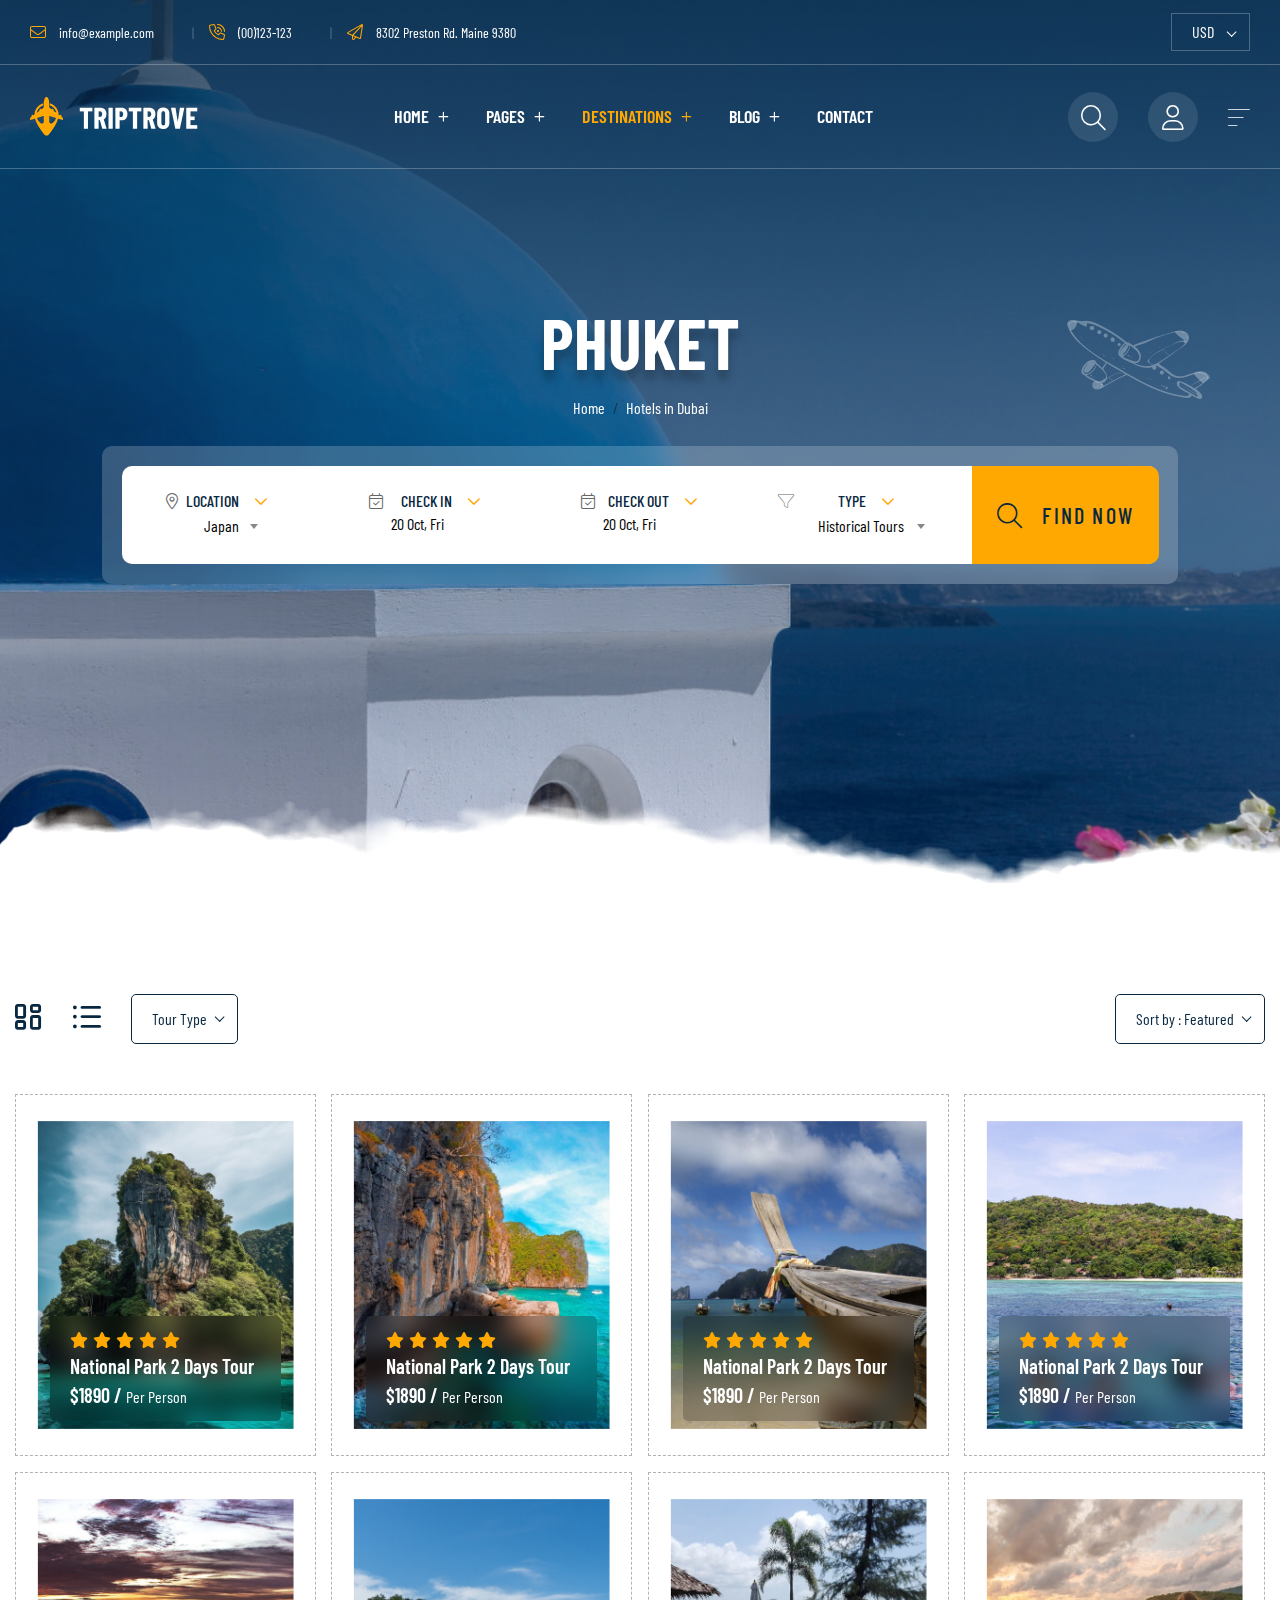
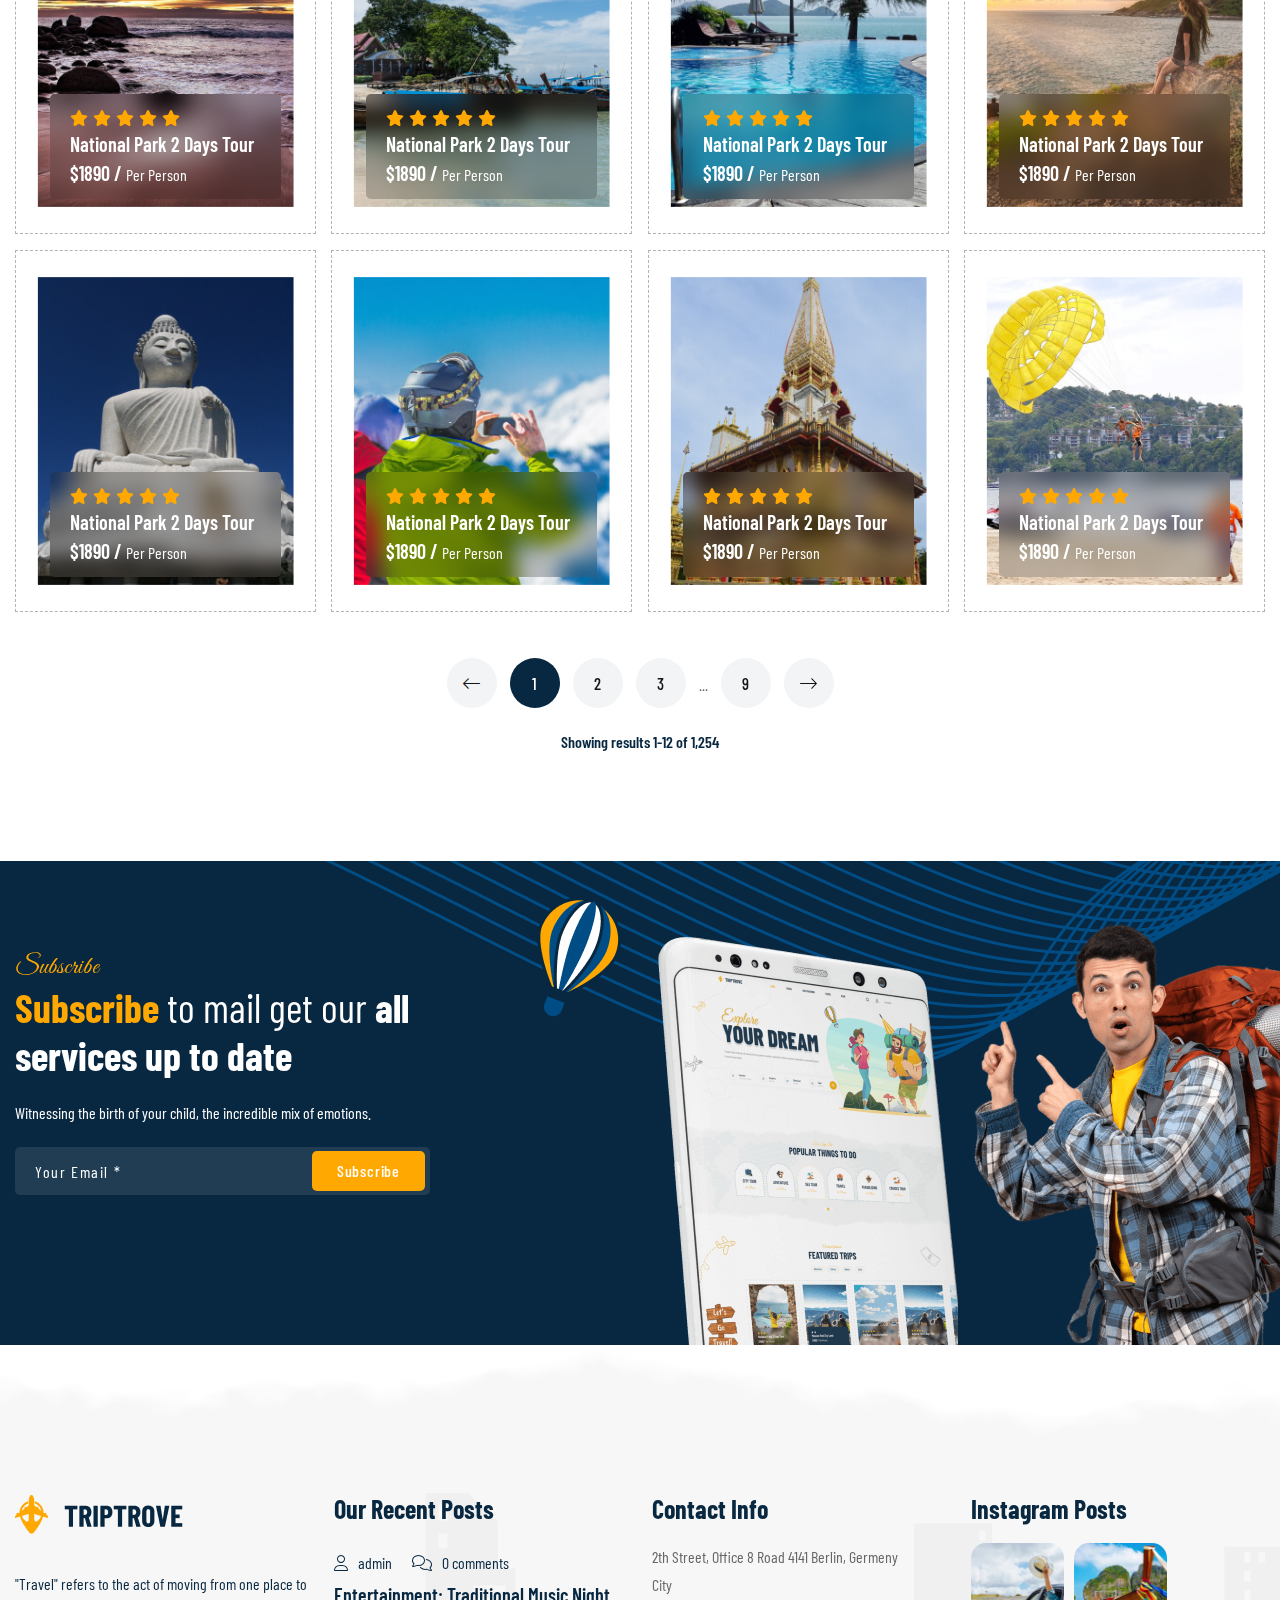
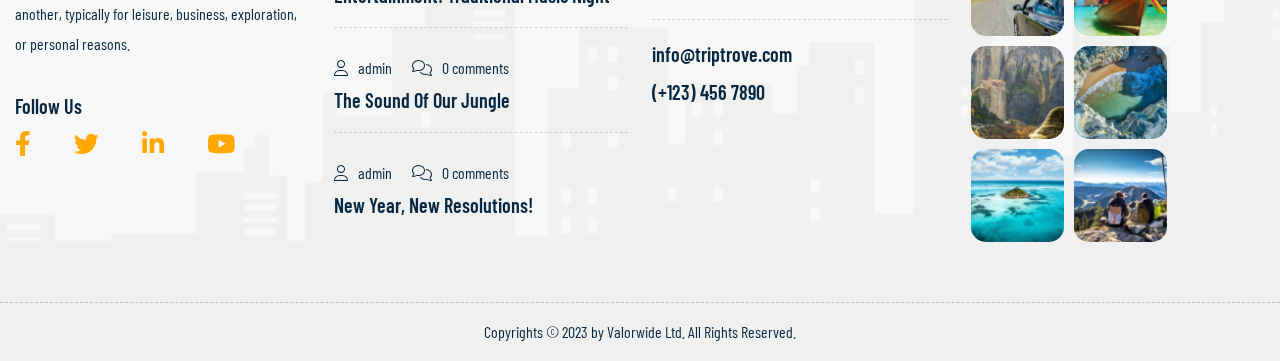
<file: tours.html>
<!DOCTYPE html>
<html lang="en">
<head>
    <meta charset="utf-8">
    <meta http-equiv="X-UA-Compatible" content="IE=edge">
    <meta name="viewport" content="width=device-width, initial-scale=1.0, maximum-scale=1.0, user-scalable=0">
    <title>Triptrove - HTML 5 Template</title>
    <!-- Fav Icon -->
    <link rel="icon" href="assets/img/favicon.ico" type="image/x-icon">
    <!-- Google Fonts -->
    <link href="https://fonts.googleapis.com/css2?family=Barlow+Condensed:ital,wght@0,300;0,400;0,500;0,600;0,700;0,800;0,900;1,300;1,400;1,500&display=swap" rel="stylesheet">
    <link href="https://fonts.googleapis.com/css2?family=Great+Vibes&display=swap" rel="stylesheet">
    <!-- Stylesheets -->
    <link href="assets/css/font-awesome-all.css" rel="stylesheet">
    <link href="assets/css/owl.css" rel="stylesheet">
    <link href="assets/css/animate.css" rel="stylesheet">
    <link href="assets/css/jquery.fancybox.min.css" rel="stylesheet">
    <link href="assets/css/jquery-ui.css" rel="stylesheet">
    <link href="assets/css/nice-select.css" rel="stylesheet">
    <link href="assets/css/select2.min.css" rel="stylesheet">
    <link href="assets/css/aos.css" rel="stylesheet">
    <link href="assets/css/swiper.min.css" rel="stylesheet">
    <link href="assets/css/bootstrap.css" rel="stylesheet">
    <!-- template css -->
    <link href="assets/css/color/theme-color.css" rel="stylesheet">
    <link href="assets/css/style.css" rel="stylesheet">
    <link href="assets/css/responsive.css" rel="stylesheet">
</head>

<body>
<div class="valorwide_wrapper">

<!-- preloader -->

<div class="valorwide_preloader">
    <div class="valorwide_preloader bg-black d-flex justify-content-center align-items-center">
    <div class="valorwide_preloader_in">
        <img src="assets/img/favicon.png" alt="Logo">
    </div>
    </div>
</div>    

<!-- preloader end -->

<!--Search Popup-->
<div id="search-popup" class="search-popup">
    <div class="popup-inner">
        <div class="upper-box clearfix">
            <figure class="logo-box pull-left"><a href="index.html"><img src="assets/img/logo-black.png" alt=""></a></figure>
            <div class="close-search pull-right"><span class="fa fa-times"></span></div>
        </div>
        <div class="overlay-layer"></div>
        <div class="valorwide-container">
            <div class="search-form">
                <form method="post" action="#">
                    <div class="form-group">
                        <fieldset>
                            <input type="search" class="form-control" name="search-input" value="" placeholder="Search here ....." required >
                            <button type="submit"><i class="fa fa-search"></i></button>
                        </fieldset>
                    </div>
                </form>
            </div>
        </div>
    </div>
</div>
<!-- Offcanvas Sidebar Area -->
<div class="valorwide-header-sidebar offcanvas offcanvas-end offcanvas_custom" tabindex="-1" id="offcanvasRight">
    <div class="offcanvas-header">
        <img src="assets/img/logo-black.png" alt="img">
        <button type="button" class="btn-close text-reset" data-bs-dismiss="offcanvas" aria-label="Close"></button>
    </div>
    <div class="offcanvas-body">
        <div class="offcanvas_right_wrapper">
            <p>Lorem ipsum dolor sit amet, consectetur adipisicing elit, sed do eiusmod tempor incididunt ut tur
                incidunt ut labore et</p>
            <h4>Contact Us</h4>
            <div class="top_bar_left_item">
                <div class="top_Bar_left_icon">
                    <i class="fas fa-envelope"></i>
                </div>
                <div class="top_Bar_left_text">
                    <h5><a href="mailto:info@valorwide.com">info@valorwide.com</a></h5>
                    <h6>Get free estimate</h6>
                </div>
            </div>
            <div class="top_bar_left_item">
                <div class="top_Bar_left_icon">
                    <i class="fas fa-phone"></i>
                </div>
                <div class="top_Bar_left_text">
                    <h5><a href="tel:00123123123">+00 123 123 123</a></h5>
                    <h6>Sat to Fri: 8:00am to 10pm</h6>
                </div>
            </div>
            <div class="top_bar_left_item">
                <div class="top_Bar_left_icon">
                    <i class="fas fa-map-marker-alt"></i>
                </div>
                <div class="top_Bar_left_text">
                    <h5>8302 Preston Rd. Maine 9380</h5>
                    <h6>Get direction</h6>
                </div>
            </div>
            <div class="offcanvas_follow_area">
                <h5>Follow Us</h5>
                <ul>
                    <li><a href="#"><i class="fa-brands fa-facebook-f"></i></a></li>
                    <li><a href="#"><i class="fa-brands fa-twitter"></i></a></li>
                    <li><a href="#"><i class="fa-brands fa-linkedin-in"></i></a></li>
                    <li><a href="#"><i class="fa-brands fa-youtube"></i></a></li>
                </ul>
            </div>
            <figure class="offcanvas-img">
                <img src="assets/img/sidebar.png" alt="">
            </figure>
        </div>
    </div>
</div>
<!-- Offcanvas Sidebar Area End-->

<!-- valorwide_main header -->
<header class="valorwide_main-header">
    <!-- header-top -->
    <div class="header-top">
        <div class="top-inner">
            <div class="top-left">
                <ul class="info-list clearfix">
                    <li><i class="fa-light fa-envelope"></i> <a href="mailto:info@example.com">info@example.com</a></li>
                    <li><i class="fa-light fa-phone-volume"></i> <a href="tel:+00123123123">(00)123-123</a></li>
                    <li><i class="fa-light fa-paper-plane"></i> <span>8302 Preston Rd. Maine 9380</span></li>
                </ul>
            </div>
            <div class="top-right">
                <div class="form-group">
                    <select class="wide" style="display: none;">
                        <option data-display="USD">USD</option>
                        <option value="EUR">EUR</option>
                        <option value="AEU">AEU</option>
                    </select>
                    <div class="nice-select wide" tabindex="0">
                        <span class="current">USD</span>
                        <ul class="list">
                            <li data-value="USD" data-display="USD" class="option selected focus">USD</li>
                            <li data-value="EUR" class="option">EUR</li>
                            <li data-value="AEU" class="option">AEU</li>
                        </ul>
                    </div>
                </div>
            </div>
        </div>
    </div>
    <!-- header-lower -->
    <div class="header-lower">
        <div class="outer-box">
            <div class="logo-box">
                <figure class="logo"><a href="index.html"><img src="assets/img/logo-white.png" alt=""></a></figure>
            </div>
            <div class="menu-area">
                <!--Mobile Navigation Toggler-->
                <div class="mobile-nav-toggler">
                    <i class="icon-bar"></i>
                    <i class="icon-bar"></i>
                    <i class="icon-bar"></i>
                </div>
                <nav class="main-menu navbar-expand-md navbar-light clearfix">
                    <div class="collapse navbar-collapse show clearfix" id="navbarSupportedContent">
                        <ul class="navigation clearfix">
                            <li class="dropdown"><a href="index.html">Home</a>
                                <ul>
                                    <li><a href="index.html">Home One </a></li>
                                    <li><a href="index-2.html">Home Two</a></li>
                                    <li><a href="index-3.html">Home Three</a></li>                                    
                                </ul>
                            </li> 
                            <li class="dropdown"><a href="index.html">Pages</a>
                                <ul>
                                    <li><a href="team.html">Team</a></li>
                                    <li><a href="about.html">About Us</a></li>
                                    <li><a href="faq.html">Faq</a></li>
                                    <li><a href="get-in-touch.html">Get In Touch</a></li>
                                    <li><a href="offer.html">Our offer</a></li>
                                    <li><a href="gallery.html">Gallery</a></li>
                                </ul>
                            </li> 
                            <li class="dropdown current"><a href="tours.html">Destinations</a>
                                <ul>
                                    <li><a href="tours.html">Destination One</a></li>
                                    <li><a href="tours-2.html">Destination two</a></li>
                                    <li><a href="tour-details.html">Destination Details</a></li>
                                </ul>
                            </li> 
                            <li class="dropdown"><a href="blog.html">Blog</a>
                                <ul>
                                    <li><a href="blog.html">Blog Grid</a></li>
                                    <li><a href="blog-details.html">Blog Details</a></li>
                                </ul>
                            </li>  
                            <li class=""><a href="contact.html">Contact</a></li> 
                        </ul>
                    </div>
                </nav>                    
            </div>
            <ul class="menu-right-content">
                <li class="search-box-outer search-toggler">
                    <a href="#"><i class="fa-light fa-magnifying-glass"></i></a>
                </li>
                <li class="user-box">
                    <a href="#"><i class="fa-light fa-user"></i></a>
                </li>
                <li class="offcanvas-box">
                    <div class="option-item">
                        <a href="#" data-bs-toggle="offcanvas" data-bs-target="#offcanvasRight" aria-controls="offcanvasRight"> <i class="fa-thin fa-bars-sort"></i></a>
                    </div>
                </li>
            </ul>
        </div>
    </div>

    <!--sticky Header-->
    <div class="sticky-header">
        <div class="outer-container">
            <div class="outer-box">
                <div class="logo-box">
                    <figure class="logo"><a href="index.html"><img src="assets/img/logo-white.png" alt=""></a></figure>
                </div>
                <div class="menu-area">
                    <nav class="main-menu clearfix">
                        <!--Keep This Empty / Menu will come through Javascript-->
                    </nav>
                    <ul class="menu-right-content">
                        <li class="search-box-outer search-toggler">
                            <a href="#"><i class="fa-light fa-magnifying-glass"></i></a>
                        </li>
                        <li class="user-box">
                            <a href="#"><i class="fa-light fa-user"></i></a>
                        </li>
                        <li class="offcanvas-box">
                            <div class="option-item">
                                <a href="#" data-bs-toggle="offcanvas" data-bs-target="#offcanvasRight" aria-controls="offcanvasRight"> <i class="fa-thin fa-bars-sort"></i></a>
                            </div>
                        </li>
                    </ul>
                </div>
            </div>
        </div>
    </div>
</header>
<!-- valorwide_main-header end -->

<!-- Mobile Menu  -->
<div class="mobile-menu">
    <div class="menu-backdrop"></div>
    <div class="close-btn"><i class="fas fa-times"></i></div>
    
    <nav class="menu-box">
        <div class="nav-logo"><a href="index.html"><img src="assets/img/logo-white.png" alt=""></a></div>
        <div class="menu-outer"><!-- Mobile Menu Will Come From Js     --></div> 
    </nav>
</div><!-- End Mobile Menu -->


<!-- page-title -->
<section class="page-title-section position-relative valorwide_ripple_version" style="background-image: url(assets/img/resources/page-title-5.jpg);">
    <div class="shape-1" style="background-image: url(assets/img/shape/shape-1.png);"></div>
    <div class="shape-2" style="background-image: url(assets/img/shape/sky-shape.png);"></div>
    <div class="page-title-box">
        <h1 class="page-title">Phuket</h1>
        <ul class="breadcrumb mb-4">
            <li class="breadcrumb-item"><a href="index.html">Home</a></li>
            <li class="breadcrumb-item active"><a href="#">Hotels in Dubai</a></li>
        </ul>
        <!-- Search Filter and Features Start -->
        <div class="location-filter-wrapper">
            <div class="location-filter-card style-1">
                <form action="#">
                    <div class="single-item">
                        <i class="fa-light fa-location-dot"></i>
                        <div class="inner-box">
                            <label for="state" class="select-location">Location</label>
                            <select class="select-location-inner" id="state" name="state">
                                <option value="AL">Japan</option>
                                <option value="WY">Thailand</option>
                                <option value="WY">Nepal</option>
                                <option value="WY">Greece</option>
                                <option value="WY">New york</option>
                                <option value="WY">Italy </option>
                            </select>
                        </div>
                    </div>
                    <div class="single-item">
                        <i class="fa-light fa-calendar-check"></i>
                        <div class="inner-box">
                            <label class="datepicker" for="datepicker">Check In</label>
                            <input type="text" id="datepicker" value="20 Oct, Fri">
                        </div>
                    </div>
                    <div class="single-item">
                        <i class="fa-light fa-calendar-check"></i>
                        <div class="inner-box">
                            <label class="datepicker" for="datepicker">Check Out</label>
                            <input type="text" id="datepicker2" value="20 Oct, Fri">
                        </div>
                    </div>
                    <div class="single-item">
                        <i class="fa-thin fa-filter"></i>
                        <div class="inner-box">
                            <label for="state" class="select-type">Type</label>
                            <select class="select-location-inner" id="type" name="type">
                                <option value="HT">Historical Tours</option>
                                <option value="CT">Cruise Tours</option>
                                <option value="ST">Spiritual Tours</option>
                                <option value="ET">Educational Tours</option>
                                <option value="LT">Luxury Tours</option>
                                <option value="TT"> Trekking Tours</option>
                            </select>
                        </div>
                    </div>
                    <div class="banner-btn-box">
                        <button class="theme-btn btn-style-one" type="submit"><i class="fa-light fa-magnifying-glass"></i><span class="txt">Find Now</span></button>
                    </div>
                </form>
            </div>
        </div>
        <!-- Search Filter and Features End -->
    </div>      
</section>
<!-- page-title-end -->


<!-- tours-one-section -->
<section class="tours-one-section position-relative sec-padding-s amazing-deals">
    <div class="valorwide-container">
        <div class="">
            <div class="filters tours-one">
                <div class="left-box">
                    <ul class="post-filter">
                        <li class="active tours-one-btn" data-role="button" data-filter=".filter-item"><i class="fa-regular fa-objects-column"></i></li>
                        <li class="tours-one-btn" data-role="button" data-filter=".listing"><i class="far fa-regular fa-list-ul"></i></li>
                    </ul>
                    <div class="form-group">
                        <select class="wide" style="display: none;">
                            <option data-display="TourType">Tour Type</option>
                            <option value="Adventure">Adventure</option>
                            <option value="Romantic">Romantic</option>
                        </select>
                        <div class="nice-select wide" tabindex="0">
                            <span class="current">Tour Type</span>
                            <ul class="list">
                                <li data-value="TourType" data-display="TourType" class="option selected focus">Tour Type</li>
                                <li data-value="Adventure" class="option">Adventure</li>
                                <li data-value="Romantic" class="option">Romantic</li>
                            </ul>
                        </div>
                    </div>
                </div>
                <div class="right-box">
                    <div class="form-group">
                        <select class="wide" style="display: none;">
                            <option data-display="Featured">Featured</option>
                            <option value="Popularity">Popularity</option>
                            <option value="Trending">Trending</option>
                        </select>
                        <div class="nice-select wide" tabindex="0">
                            <span class="current">Sort by : Featured</span>
                            <ul class="list">
                                <li data-value="Featured" data-display="Sort by : Featured" class="option selected focus">Featured</li>
                                <li data-value="Popularity" class="option">Popularity</li>
                                <li data-value="Trending" class="option">Trending</li>
                            </ul>
                        </div>
                    </div>
                </div>
            </div>
            <div class="filter-layout row g-3">
                <!-- block -->
                <div class="col-lg-3 col-md-6 col-sm-12 filter-item">
                    <div class="image-box position-relative">
                        <a href="tours-2.html">
                            <figure class="image">
                                <img src="assets/img/tours/tours-1.jpg" alt="destination_pic">
                            </figure>
                        </a>
                        <div class="fig-content-area">
                            <ul class="rating">
                                <li><i class="fa fa-star"></i></li>
                                <li><i class="fa fa-star"></i></li>
                                <li><i class="fa fa-star"></i></li>
                                <li><i class="fa fa-star"></i></li>
                                <li><i class="fa fa-star"></i></li>
                            </ul>
                            <h5 class="mb-1"><a href="tour-deatils.html">National Park 2 Days Tour</a></h5>
                            <h5>$1890 / <span>Per Person</span></h5>
                        </div>
                    </div>
                </div>
                <!-- block -->
                <div class="col-lg-3 col-md-6 col-sm-12 filter-item">
                    <div class="image-box position-relative">
                        <a href="tours-2.html">
                            <figure class="image">
                                <img src="assets/img/tours/tours-2.jpg" alt="destination_pic">
                            </figure>
                        </a>
                        <div class="fig-content-area">
                            <ul class="rating">
                                <li><i class="fa fa-star"></i></li>
                                <li><i class="fa fa-star"></i></li>
                                <li><i class="fa fa-star"></i></li>
                                <li><i class="fa fa-star"></i></li>
                                <li><i class="fa fa-star"></i></li>
                            </ul>
                            <h5 class="mb-1"><a href="tour-deatils.html">National Park 2 Days Tour</a></h5>
                            <h5>$1890 / <span>Per Person</span></h5>
                        </div>
                    </div>
                </div>
                <!-- block -->
                <div class="col-lg-3 col-md-6 col-sm-12 filter-item">
                    <div class="image-box position-relative">
                        <a href="tours-2.html">
                            <figure class="image">
                                <img src="assets/img/tours/tours-3.jpg" alt="destination_pic">
                            </figure>
                        </a>
                        <div class="fig-content-area">
                            <ul class="rating">
                                <li><i class="fa fa-star"></i></li>
                                <li><i class="fa fa-star"></i></li>
                                <li><i class="fa fa-star"></i></li>
                                <li><i class="fa fa-star"></i></li>
                                <li><i class="fa fa-star"></i></li>
                            </ul>
                            <h5 class="mb-1"><a href="tour-deatils.html">National Park 2 Days Tour</a></h5>
                            <h5>$1890 / <span>Per Person</span></h5>
                        </div>
                    </div>
                </div>
                <!-- block -->
                <div class="col-lg-3 col-md-6 col-sm-12 filter-item">
                    <div class="image-box position-relative">
                        <a href="tours-2.html">
                            <figure class="image">
                                <img src="assets/img/tours/tours-4.jpg" alt="destination_pic">
                            </figure>
                        </a>
                        <div class="fig-content-area">
                            <ul class="rating">
                                <li><i class="fa fa-star"></i></li>
                                <li><i class="fa fa-star"></i></li>
                                <li><i class="fa fa-star"></i></li>
                                <li><i class="fa fa-star"></i></li>
                                <li><i class="fa fa-star"></i></li>
                            </ul>
                            <h5 class="mb-1"><a href="tour-deatils.html">National Park 2 Days Tour</a></h5>
                            <h5>$1890 / <span>Per Person</span></h5>
                        </div>
                    </div>
                </div>
                <!-- block -->
                <div class="col-lg-3 col-md-6 col-sm-12 filter-item">
                    <div class="image-box position-relative">
                        <a href="tours-2.html">
                            <figure class="image">
                                <img src="assets/img/tours/tours-5.jpg" alt="destination_pic">
                            </figure>
                        </a>
                        <div class="fig-content-area">
                            <ul class="rating">
                                <li><i class="fa fa-star"></i></li>
                                <li><i class="fa fa-star"></i></li>
                                <li><i class="fa fa-star"></i></li>
                                <li><i class="fa fa-star"></i></li>
                                <li><i class="fa fa-star"></i></li>
                            </ul>
                            <h5 class="mb-1"><a href="tour-deatils.html">National Park 2 Days Tour</a></h5>
                            <h5>$1890 / <span>Per Person</span></h5>
                        </div>
                    </div>
                </div>
                <!-- block -->
                <div class="col-lg-3 col-md-6 col-sm-12 filter-item">
                    <div class="image-box position-relative">
                        <a href="tours-2.html">
                            <figure class="image">
                                <img src="assets/img/tours/tours-6.jpg" alt="destination_pic">
                            </figure>
                        </a>
                        <div class="fig-content-area">
                            <ul class="rating">
                                <li><i class="fa fa-star"></i></li>
                                <li><i class="fa fa-star"></i></li>
                                <li><i class="fa fa-star"></i></li>
                                <li><i class="fa fa-star"></i></li>
                                <li><i class="fa fa-star"></i></li>
                            </ul>
                            <h5 class="mb-1"><a href="tour-deatils.html">National Park 2 Days Tour</a></h5>
                            <h5>$1890 / <span>Per Person</span></h5>
                        </div>
                    </div>
                </div>
                <!-- block -->
                <div class="col-lg-3 col-md-6 col-sm-12 filter-item">
                    <div class="image-box position-relative">
                        <a href="tours-2.html">
                            <figure class="image">
                                <img src="assets/img/tours/tours-7.jpg" alt="destination_pic">
                            </figure>
                        </a>
                        <div class="fig-content-area">
                            <ul class="rating">
                                <li><i class="fa fa-star"></i></li>
                                <li><i class="fa fa-star"></i></li>
                                <li><i class="fa fa-star"></i></li>
                                <li><i class="fa fa-star"></i></li>
                                <li><i class="fa fa-star"></i></li>
                            </ul>
                            <h5 class="mb-1"><a href="tour-deatils.html">National Park 2 Days Tour</a></h5>
                            <h5>$1890 / <span>Per Person</span></h5>
                        </div>
                    </div>
                </div>
                <!-- block -->
                <div class="col-lg-3 col-md-6 col-sm-12 filter-item">
                    <div class="image-box position-relative">
                        <a href="tours-2.html">
                            <figure class="image">
                                <img src="assets/img/tours/tours-8.jpg" alt="destination_pic">
                            </figure>
                        </a>
                        <div class="fig-content-area">
                            <ul class="rating">
                                <li><i class="fa fa-star"></i></li>
                                <li><i class="fa fa-star"></i></li>
                                <li><i class="fa fa-star"></i></li>
                                <li><i class="fa fa-star"></i></li>
                                <li><i class="fa fa-star"></i></li>
                            </ul>
                            <h5 class="mb-1"><a href="tour-deatils.html">National Park 2 Days Tour</a></h5>
                            <h5>$1890 / <span>Per Person</span></h5>
                        </div>
                    </div>
                </div>
                <!-- block -->
                <div class="col-lg-3 col-md-6 col-sm-12 filter-item">
                    <div class="image-box position-relative">
                        <a href="tours-2.html">
                            <figure class="image">
                                <img src="assets/img/tours/tours-9.jpg" alt="destination_pic">
                            </figure>
                        </a>
                        <div class="fig-content-area">
                            <ul class="rating">
                                <li><i class="fa fa-star"></i></li>
                                <li><i class="fa fa-star"></i></li>
                                <li><i class="fa fa-star"></i></li>
                                <li><i class="fa fa-star"></i></li>
                                <li><i class="fa fa-star"></i></li>
                            </ul>
                            <h5 class="mb-1"><a href="tour-deatils.html">National Park 2 Days Tour</a></h5>
                            <h5>$1890 / <span>Per Person</span></h5>
                        </div>
                    </div>
                </div>
                <!-- block -->
                <div class="col-lg-3 col-md-6 col-sm-12 filter-item">
                    <div class="image-box position-relative">
                        <a href="tours-2.html">
                            <figure class="image">
                                <img src="assets/img/tours/tours-10.jpg" alt="destination_pic">
                            </figure>
                        </a>
                        <div class="fig-content-area">
                            <ul class="rating">
                                <li><i class="fa fa-star"></i></li>
                                <li><i class="fa fa-star"></i></li>
                                <li><i class="fa fa-star"></i></li>
                                <li><i class="fa fa-star"></i></li>
                                <li><i class="fa fa-star"></i></li>
                            </ul>
                            <h5 class="mb-1"><a href="tour-deatils.html">National Park 2 Days Tour</a></h5>
                            <h5>$1890 / <span>Per Person</span></h5>
                        </div>
                    </div>
                </div>
                <!-- block -->
                <div class="col-lg-3 col-md-6 col-sm-12 filter-item">
                    <div class="image-box position-relative">
                        <a href="tours-2.html">
                            <figure class="image">
                                <img src="assets/img/tours/tours-11.jpg" alt="destination_pic">
                            </figure>
                        </a>
                        <div class="fig-content-area">
                            <ul class="rating">
                                <li><i class="fa fa-star"></i></li>
                                <li><i class="fa fa-star"></i></li>
                                <li><i class="fa fa-star"></i></li>
                                <li><i class="fa fa-star"></i></li>
                                <li><i class="fa fa-star"></i></li>
                            </ul>
                            <h5 class="mb-1"><a href="tour-deatils.html">National Park 2 Days Tour</a></h5>
                            <h5>$1890 / <span>Per Person</span></h5>
                        </div>
                    </div>
                </div>
                <!-- block -->
                <div class="col-lg-3 col-md-6 col-sm-12 filter-item">
                    <div class="image-box position-relative">
                        <a href="tours-2.html">
                            <figure class="image">
                                <img src="assets/img/tours/tours-12.jpg" alt="destination_pic">
                            </figure>
                        </a>
                        <div class="fig-content-area">
                            <ul class="rating">
                                <li><i class="fa fa-star"></i></li>
                                <li><i class="fa fa-star"></i></li>
                                <li><i class="fa fa-star"></i></li>
                                <li><i class="fa fa-star"></i></li>
                                <li><i class="fa fa-star"></i></li>
                            </ul>
                            <h5 class="mb-1"><a href="tour-deatils.html">National Park 2 Days Tour</a></h5>
                            <h5>$1890 / <span>Per Person</span></h5>
                        </div>
                    </div>
                </div>
                <!-- block -->
                <div class="col-lg-6 col-md-12 col-sm-12 listing">
                    <div class="filter-style-two">
                        <div class="image-box position-relative">
                            <a href="tours-2.html">
                                <figure class="image">
                                    <img src="assets/img/tours/tours-1.jpg" alt="destination_pic">
                                </figure>
                            </a>
                            <div class="fig-content-area">
                                <ul class="rating">
                                    <li><i class="fa fa-star"></i></li>
                                    <li><i class="fa fa-star"></i></li>
                                    <li><i class="fa fa-star"></i></li>
                                    <li><i class="fa fa-star"></i></li>
                                    <li><i class="fa fa-star"></i></li>
                                </ul>
                                <h5 class="mb-1"><a href="tour-deatils.html">National Park 2 Days Tour</a></h5>
                                <h5>$1890 / <span>Per Person</span></h5>
                            </div>
                        </div>
                    </div> 
                </div>
                <!-- block -->
                <div class="col-lg-6 col-md-12 col-sm-12 listing">
                    <div class="filter-style-two">
                        <div class="image-box position-relative">
                            <a href="tours-2.html">
                                <figure class="image">
                                    <img src="assets/img/tours/tours-2.jpg" alt="destination_pic">
                                </figure>
                            </a>
                            <div class="fig-content-area">
                                <ul class="rating">
                                    <li><i class="fa fa-star"></i></li>
                                    <li><i class="fa fa-star"></i></li>
                                    <li><i class="fa fa-star"></i></li>
                                    <li><i class="fa fa-star"></i></li>
                                    <li><i class="fa fa-star"></i></li>
                                </ul>
                                <h5 class="mb-1"><a href="tour-deatils.html">National Park 2 Days Tour</a></h5>
                                <h5>$1890 / <span>Per Person</span></h5>
                            </div>
                        </div>
                    </div> 
                </div>
                <!-- block -->
                <div class="col-lg-6 col-md-12 col-sm-12 listing">
                    <div class="filter-style-two">
                        <div class="image-box position-relative">
                            <a href="tours-2.html">
                                <figure class="image">
                                    <img src="assets/img/tours/tours-3.jpg" alt="destination_pic">
                                </figure>
                            </a>
                            <div class="fig-content-area">
                                <ul class="rating">
                                    <li><i class="fa fa-star"></i></li>
                                    <li><i class="fa fa-star"></i></li>
                                    <li><i class="fa fa-star"></i></li>
                                    <li><i class="fa fa-star"></i></li>
                                    <li><i class="fa fa-star"></i></li>
                                </ul>
                                <h5 class="mb-1"><a href="tour-deatils.html">National Park 2 Days Tour</a></h5>
                                <h5>$1890 / <span>Per Person</span></h5>
                            </div>
                        </div>
                    </div> 
                </div>
                <!-- block -->
                <div class="col-lg-6 col-md-12 col-sm-12 listing">
                    <div class="filter-style-two">
                        <div class="image-box position-relative">
                            <a href="tours-2.html">
                                <figure class="image">
                                    <img src="assets/img/tours/tours-4.jpg" alt="destination_pic">
                                </figure>
                            </a>
                            <div class="fig-content-area">
                                <ul class="rating">
                                    <li><i class="fa fa-star"></i></li>
                                    <li><i class="fa fa-star"></i></li>
                                    <li><i class="fa fa-star"></i></li>
                                    <li><i class="fa fa-star"></i></li>
                                    <li><i class="fa fa-star"></i></li>
                                </ul>
                                <h5 class="mb-1"><a href="tour-deatils.html">National Park 2 Days Tour</a></h5>
                                <h5>$1890 / <span>Per Person</span></h5>
                            </div>
                        </div>
                    </div>                   
                </div>
                <!-- block -->
                <div class="col-lg-6 col-md-12 col-sm-12 listing">
                    <div class="filter-style-two">
                        <div class="image-box position-relative">
                            <a href="tours-2.html">
                                <figure class="image">
                                    <img src="assets/img/tours/tours-5.jpg" alt="destination_pic">
                                </figure>
                            </a>
                            <div class="fig-content-area">
                                <ul class="rating">
                                    <li><i class="fa fa-star"></i></li>
                                    <li><i class="fa fa-star"></i></li>
                                    <li><i class="fa fa-star"></i></li>
                                    <li><i class="fa fa-star"></i></li>
                                    <li><i class="fa fa-star"></i></li>
                                </ul>
                                <h5 class="mb-1"><a href="tour-deatils.html">National Park 2 Days Tour</a></h5>
                                <h5>$1890 / <span>Per Person</span></h5>
                            </div>
                        </div>
                    </div>                   
                </div>
                <!-- block -->
                <div class="col-lg-6 col-md-12 col-sm-12 listing">
                    <div class="filter-style-two">
                        <div class="image-box position-relative">
                            <a href="tours-2.html">
                                <figure class="image">
                                    <img src="assets/img/tours/tours-6.jpg" alt="destination_pic">
                                </figure>
                            </a>
                            <div class="fig-content-area">
                                <ul class="rating">
                                    <li><i class="fa fa-star"></i></li>
                                    <li><i class="fa fa-star"></i></li>
                                    <li><i class="fa fa-star"></i></li>
                                    <li><i class="fa fa-star"></i></li>
                                    <li><i class="fa fa-star"></i></li>
                                </ul>
                                <h5 class="mb-1"><a href="tour-deatils.html">National Park 2 Days Tour</a></h5>
                                <h5>$1890 / <span>Per Person</span></h5>
                            </div>
                        </div>
                    </div>                   
                </div>
                <!-- block -->
                <div class="col-lg-6 col-md-12 col-sm-12 listing">
                    <div class="filter-style-two">
                        <div class="image-box position-relative">
                            <a href="tours-2.html">
                                <figure class="image">
                                    <img src="assets/img/tours/tours-7.jpg" alt="destination_pic">
                                </figure>
                            </a>
                            <div class="fig-content-area">
                                <ul class="rating">
                                    <li><i class="fa fa-star"></i></li>
                                    <li><i class="fa fa-star"></i></li>
                                    <li><i class="fa fa-star"></i></li>
                                    <li><i class="fa fa-star"></i></li>
                                    <li><i class="fa fa-star"></i></li>
                                </ul>
                                <h5 class="mb-1"><a href="tour-deatils.html">National Park 2 Days Tour</a></h5>
                                <h5>$1890 / <span>Per Person</span></h5>
                            </div>
                        </div>
                    </div>                   
                </div>
                <!-- block -->
                <div class="col-lg-6 col-md-12 col-sm-12 listing">
                    <div class="filter-style-two">
                        <div class="image-box position-relative">
                            <a href="tours-2.html">
                                <figure class="image">
                                    <img src="assets/img/tours/tours-8.jpg" alt="destination_pic">
                                </figure>
                            </a>
                            <div class="fig-content-area">
                                <ul class="rating">
                                    <li><i class="fa fa-star"></i></li>
                                    <li><i class="fa fa-star"></i></li>
                                    <li><i class="fa fa-star"></i></li>
                                    <li><i class="fa fa-star"></i></li>
                                    <li><i class="fa fa-star"></i></li>
                                </ul>
                                <h5 class="mb-1"><a href="tour-deatils.html">National Park 2 Days Tour</a></h5>
                                <h5>$1890 / <span>Per Person</span></h5>
                            </div>
                        </div>
                    </div>                   
                </div>
            </div>
        </div>
        <div class="pagination-wrapper text-center">
            <ul class="pagination clearfix">
                <li><a href="shop.html"><i class="fa-light fa-arrow-left-long"></i></a></li>
                <li><a href="shop.html" class="current">1</a></li>
                <li><a href="shop.html">2</a></li>
                <li><a href="shop.html">3</a></li>
                <li class="dot">...</li>
                <li><a href="shop.html">9</a></li>
                <li><a href="shop.html"><i class="fa-light fa-arrow-right-long"></i></a></li>
            </ul>
        </div>
        <h6 class="text-center mt-4">Showing results 1-12 of 1,254</h6>
    </div>
</section>
<!-- destination-section end -->


<!-- subscribe-section -->
<section class="subscribe-section position-relative">
    <div class="valorwide-container">
        <div class="subscribe-image-box">
            <div class="shape-1" style="background-image: url(assets/img/shape/baloon-1.png);"></div>
            <div class="shape-2" style="background-image: url(assets/img/shape/shape-10.png);"></div>
            <div class="image-1" style="background-image: url(assets/img/resources/mobile-1.png);"></div>
            <div class="image-2" style="background-image: url(assets/img/resources/man-backpack.png);"></div>
        </div>
        <div class="inner">
            <div class="title-box">
                <h4 class="sec-sub-title">Subscribe</h4>
                <h2 class="sec-title"><strong><span>Subscribe</span></strong> to mail get our <strong>all services up to date</strong></h2>                 
                <p class="text">Witnessing the birth of your child, the incredible mix of emotions.</p>       
            </div>
            <div class="default-form">
                <form class="form-left">
                    <input type="email" placeholder="Your Email *" required>
                    <div class="subscribe-btn-box">
                        <button type="submit" class="theme-btn btn-style-one">
                            <span class="txt">Subscribe</span>
                        </button>
                    </div>
                </form>
            </div>
        </div>
    </div>
</section>
<!-- subscribe-section-end -->



<!-- main-footer -->
<footer class="main-footer p_relative">
    <div class="sky-shape" style="background-image: url(assets/img/footer/skyshape.png);"></div>
    <div class="shape" style="background-image: url(assets/img/footer/footer-bg.png);"></div>
    <div class="widget-section">
        <div class="valorwide-container">
            <div class="row clearfix">
                <div class="col-lg-3 col-md-6 col-sm-12 footer-column">
                    <div class="footer-widget logo-widget mr_50">
                        <figure class="footer-logo"><a href="index.html"><img src="assets/img/logo-black.png" alt=""></a></figure>
                        <p>"Travel" refers to the act of moving from one place to another, typically for leisure, business, exploration, or personal reasons. </p>
                        <h5>Follow Us</h5>
                        <ul class="social-links clearfix">
                            <li><a href="#"><i class="fa-brands fa-facebook-f"></i></a></li>
                            <li><a href="#"><i class="fa-brands fa-twitter"></i></a></li>
                            <li><a href="#"><i class="fa-brands fa-linkedin-in"></i></a></li>
                            <li><a href="#"><i class="fa-brands fa-youtube"></i></a></li>
                        </ul>
                    </div>
                </div>
                <div class="footer-column col-lg-3 col-md-6 col-sm-12">
                    <div class="footer-widget links-widget">
                        <div class="widget-title">
                            <h4>Our Recent Posts</h4>
                        </div>
                        <div class="footer-blog widget-content">
                            <ul class="links-list clearfix">
                                <li><i class="fa-light fa-user"></i><a href="index.html">admin</a></li>
                                <li><i class="fa-light fa-comments"></i><a href="index.html">0 comments</a></li>
                            </ul>
                            <h5 class="blog-title"><a href="blog-details.html">Entertainment: Traditional Music Night</a></h5>
                        </div>
                    </div>
                    <div class="footer-widget links-widget">                       
                        <div class="footer-blog widget-content">
                            <ul class="links-list clearfix">
                                <li><i class="fa-light fa-user"></i><a href="index.html">admin</a></li>
                                <li><i class="fa-light fa-comments"></i><a href="index.html">0 comments</a></li>
                            </ul>
                            <h5 class="blog-title"><a href="blog-details.html">The Sound Of Our Jungle</a></h5>
                        </div>
                    </div>
                    <div class="footer-widget links-widget">                     
                        <div class="footer-blog widget-content">
                            <ul class="links-list clearfix">
                                <li><i class="fa-light fa-user"></i><a href="index.html">admin</a></li>
                                <li><i class="fa-light fa-comments"></i><a href="index.html">0 comments</a></li>
                            </ul>
                            <h5 class="blog-title"><a href="blog-details.html">New Year, New Resolutions!</a></h5>
                        </div>
                    </div>
                </div>
                <div class="col-lg-3 col-md-6 col-sm-12 footer-column">
                    <div class="footer-widget links-widget ml_30">
                        <div class="widget-title">
                            <h4>Contact Info</h4>
                        </div>
                        <div class="widget-content">
                            <div class="footer-contact-widget">
                                <p>2th Street, Office 8 Road 4141 Berlin, Germeny <br/>City</p>
                            </div>
                            <ul class="footer-contact-widget-2">
                                <li><a href="mailto:info@triptrove.com">info@triptrove.com</a></li>
                                <li><a href="tel:+1234567890">(+123) 456 7890</a></li>
                            </ul>
                        </div>
                    </div>
                </div>
                <div class="col-lg-3 col-md-6 col-sm-12 footer-column">
                    <div class="footer-widget gallery-widget">
                        <div class="widget-title">
                            <h4>Instagram Posts</h4>
                        </div>
                        <div class="widget-content">
                            <ul class="image-list clearfix">
                                <li>
                                    <figure class="image">
                                        <a href="assets/img/footer/footer-1.jpg" class="lightbox-image" data-fancybox="gallery">
                                            <img src="assets/img/footer/footer-1.jpg" alt="">
                                        </a>
                                    </figure>
                                </li>
                                <li>
                                    <figure class="image">
                                        <a href="assets/img/footer/footer-2.jpg" class="lightbox-image" data-fancybox="gallery">
                                            <img src="assets/img/footer/footer-2.jpg" alt="">
                                        </a>
                                    </figure>
                                </li>
                                <li>
                                    <figure class="image">
                                        <a href="assets/img/footer/footer-3.jpg" class="lightbox-image" data-fancybox="gallery">
                                            <img src="assets/img/footer/footer-3.jpg" alt="">
                                        </a>
                                    </figure>
                                </li>
                                <li>
                                    <figure class="image">
                                        <a href="assets/img/footer/footer-4.jpg" class="lightbox-image" data-fancybox="gallery">
                                            <img src="assets/img/footer/footer-4.jpg" alt="">
                                        </a>
                                    </figure>
                                </li>
                                <li>
                                    <figure class="image">
                                        <a href="assets/img/footer/footer-5.jpg" class="lightbox-image" data-fancybox="gallery">
                                            <img src="assets/img/footer/footer-5.jpg" alt="">
                                        </a>
                                    </figure>
                                </li>
                                <li>
                                    <figure class="image">
                                        <a href="assets/img/footer/footer-6.jpg" class="lightbox-image" data-fancybox="gallery">
                                            <img src="assets/img/footer/footer-6.jpg" alt="">
                                        </a>
                                    </figure>
                                </li>
                            </ul>
                        </div>
                    </div>
                </div>
            </div>
        </div>
    </div>
    <div class="footer-bottom centred">
        <div class="valorwide-container">
            <div class="copyright">
                <p>Copyrights © 2023 by <a href="index.html">Valorwide Ltd.</a> All Rights Reserved.</p>
            </div>
        </div>
    </div>
</footer>
<!-- main-footer end -->

  <!-- Top To Bottom Area -->
  <div class="go-top">
    <i class="fas fa-chevron-up"></i>
    <i class="fas fa-chevron-up"></i>
</div>
  <!-- Top To Bottom Area End-->



</div>   <!-- valorwide_wrapper_div_end -->

<!-- jquery plugins -->
<script src="assets/js/jquery.js"></script>
<script src="assets/js/aos.js"></script>
<script src="assets/js/swiper.min.js"></script>
<script src="assets/js/jquery-ui.js"></script>
<script src="assets/js/bootstrap.min.js"></script>
<script src="assets/js/owl.js"></script>
<script src="assets/js/jquery-ripples.js"></script>
<script src="assets/js/jquery.fancybox.js"></script>
<script src="assets/js/jquery.nice-select.min.js"></script>
<script src="assets/js/select2.min.js"></script>
<script src="assets/js/parallax.min.js"></script>
<script src="assets/js/jquery-ripples.js"></script>
<script src="assets/js/isotope.js"></script>

<!-- main-js -->

<script src="assets/js/script.js"></script>

</body>
</html>
</file>
<file: assets/css/nice-select.css>
.nice-select {
  -webkit-tap-highlight-color: transparent;
    background-color: transparent;
    /* border-radius: 5px; */
    /* margin-right: 20px; */
    border: 1px solid rgba(176, 176, 176, 0.2);
    box-sizing: border-box;
    clear: both;
    cursor: pointer;
    display: block;
    float: left;
    font-family: inherit;
    font-size: 16px;
    font-weight: normal;
    outline: none;
    padding: 10px 20px;
    position: relative;
    text-align: left !important;
    -webkit-transition: all 0.2s ease-in-out;
    transition: all 0.2s ease-in-out;
    -webkit-user-select: none;
    -moz-user-select: none;
    -ms-user-select: none;
    user-select: none;
    white-space: nowrap;
    width: 100%; 
}
  .nice-select:hover {
    border-color: #dbdbdb; }
  .nice-select:active, .nice-select.open, .nice-select:focus {
    border-color: #999; }
    .nice-select:after {
      border-bottom: 3px solid #C4C4C4;
      border-right: 3px solid #C4C4C4;
      content: '';
      display: block;
      height: 7px;
      margin-top: -6px;
      pointer-events: none;
      position: absolute;
      right: 20px;
      width: 7px; 
      top: 50%;
      -webkit-transform-origin: 66% 66%;
          -ms-transform-origin: 66% 66%;
              transform-origin: 66% 66%;
      -webkit-transform: rotate(45deg);
          -ms-transform: rotate(45deg);
              transform: rotate(45deg);
      -webkit-transition: all 0.15s ease-in-out;
      transition: all 0.15s ease-in-out;
    }
  .nice-select.open:after {
    webkit-transform: rotate(-135deg);
    -ms-transform: rotate(-135deg);
    transform: rotate(-135deg);
  }
  .nice-select.open .list {
    opacity: 1;
    pointer-events: auto;
    -webkit-transform: scale(1) translateY(0);
        -ms-transform: scale(1) translateY(0);
            transform: scale(1) translateY(0); }
  .nice-select.disabled {
    border-color: #ededed;
    color: #999;
    pointer-events: none; }
    .nice-select.disabled:after {
      border-color: #cccccc; }
  .nice-select.wide {
    width: 100%; }
    .nice-select.wide .list {
      left: 0 !important;
      right: 0 !important; }
  .nice-select.right {
    float: right; }
    .nice-select.right .list {
      left: auto;
      right: 0; }
  .nice-select.small {
    font-size: 14px;
    height: 36px;
    line-height: 34px; }
    .nice-select.small:after {
      height: 4px;
      width: 4px; }
    .nice-select.small .option {
      line-height: 34px;
      min-height: 34px; }
  .nice-select .list {
    width: 100%;
    background-color: #0B1315;
    border-radius: 5px;
    box-shadow: 0 0 0 1px rgba(68, 68, 68, 0.11);
    box-sizing: border-box;
    margin-top: 4px;
    opacity: 0;
    overflow: hidden;
    padding: 0;
    pointer-events: none;
    position: absolute;
    top: 100%;
    left: 0;
    -webkit-transform-origin: 50% 0;
        -ms-transform-origin: 50% 0;
            transform-origin: 50% 0;
    -webkit-transform: scale(0.75) translateY(-21px);
        -ms-transform: scale(0.75) translateY(-21px);
            transform: scale(0.75) translateY(-21px);
    -webkit-transition: all 0.2s cubic-bezier(0.5, 0, 0, 1.25), opacity 0.15s ease-out;
    transition: all 0.2s cubic-bezier(0.5, 0, 0, 1.25), opacity 0.15s ease-out;
    z-index: 9; }
    .nice-select .list:hover .option:not(:hover) {
      background-color: transparent !important; }
  .nice-select .option {
    cursor: pointer;
    font-weight: 400;
    line-height: 40px;
    list-style: none;
    min-height: 40px;
    outline: none;
    padding-left: 18px;
    padding-right: 29px;
    color: #fff;
    text-align: left;
    -webkit-transition: all 0.2s;
    transition: all 0.2s;
   }
    .nice-select .option:hover, 
    .nice-select .option.focus, .nice-select .option.selected.focus {
      background-color: #0F1D22; 
      color: #fff;
    }
    .nice-select .option.selected {
      font-weight: bold; }
    .nice-select .option.disabled {
      background-color: transparent;
      color: #999;
      cursor: default; }

.no-csspointerevents .nice-select .list {
  display: none; }

.no-csspointerevents .nice-select.open .list {
  display: block; }
</file>
<file: assets/css/color/theme-color.css>
/* Color */


.header-top ul.info-list i,
.hero-content .text-2,
.search-tour-slide .icon-box:hover h4,
.search-tour-slide .icon-box h5,
.destination-section .text-box a:hover,
.testimonial-section-two ul.ratings li,
.team-section .team-box:hover ul.socials-info li:hover a,
.accordion .acc-btn.active h4,
.stay-in-touch .contact-list li i,
.stay-in-touch .contact-list li:hover a,
.filters.tours-one .left-box li.active,
.tour-type ul.ratings-list li,
.contact-info-section .contact-list li i,
.tour-details-top .left-box .ratings,
.location-filter-card form .single-item label:after,
.location-filter-card form .single-item .priceLabel:after,
.ui-datepicker .ui-datepicker-header .ui-datepicker-prev:before,
.ui-datepicker .ui-datepicker-header .ui-datepicker-next:before,
.destination-2-container:hover .caption h4,
.page-title-box .breadcrumb li:hover a,
.blog-section .blog-style-1.two .fig-content-area .blog-btn:hover,
.blog-section .blog-style-1 .fig-content-area h4:hover a,
.blog-section .blog-style-1 ul.blog-info li:hover a,
.testimonials ul.rating,
.amazing-deals ul.rating,
.about-section .right-content ul li.tab-btn.active-btn,
.title-box span,
.footer-bottom a:hover,
.footer-blog.widget-content h5:hover a,
ul.footer-contact-widget-2 li:hover,
.feature-box h5,
.feature-box:hover h4, 
.main-footer .social-links li a,
.valorwide_main-header .menu-right-content li.search-box-outer.search-toggler:hover,
.valorwide_main-header .menu-right-content li.user-box:hover,
.valorwide_main-header .menu-right-content li.offcanvas-box:hover,
.valorwide_main-header.two .menu-right-content li.search-box-outer.search-toggler:hover,
.valorwide_main-header.two .menu-right-content li.user-box:hover,
.valorwide_main-header.two .menu-right-content li.offcanvas-box:hover,
.search-popup .close-search:hover,
.sec-sub-title,
.main-menu .navigation > li.current > a,
.main-menu .navigation > li:hover > a,
.main-menu .navigation > li > ul > li > a:hover,
.main-menu .navigation > li > .megamenu li > a:hover,
.main-menu .navigation > li > ul > li > ul > li > a:hover
{
  color: var(--theme-color);
}



/* Background Color */

.go-top,
.valorwide_main-header.three ul.menu-left-content li:hover a,
.valorwide_main-header.three .menu-right-content li.user-box:hover,
.btn-style-two:hover,
.choose-section .choose-box:before,
.range-slider .ui-slider .ui-slider-range,
.cart-button::before,
.location-filter-card form button,
th,
.ui-datepicker .ui-datepicker-calendar td:hover,
.banner-section.two .banner-btn-box,
.destination-section li.active.filter,
.btn-style-one,
.search-popup .search-form fieldset input[type="search"] {
  background-color: var(--theme-color);
}



/* specials */
.amazing-deals button.owl-dot.active,
.search-tour-slide button.owl-dot.active,
.search-tour-slide.two button.owl-dot.active,
.feature-section button.owl-dot.active {
    background: var(--theme-color) !important;
}


/* border */

.search-popup .search-form fieldset input[type="search"]:focus{
  border-color: var(--theme-color);
  }
.valorwide_preloader_in:after {
  border-top-color: var(--theme-color);
  }

  .destination-section .content-box,
  .valorwide-header-sidebar.offcanvas {
    border-left: 5px solid var(--theme-color);
  }


  .search-tour-slide .icon-box:hover,
  .feature-box:hover,
  .testimonials .reviewer-img:before,
  .testimonial-section-two .gallery-thumbs .swiper-slide-thumb-active .author-image{
    border: 1px dashed var(--theme-color);
  }
  .destination-section li.filter {
    border: 1px solid var(--theme-color);
  }

  .range-slider .ui-state-default,
  .range-slider .ui-widget-content .ui-state-default{
    border: 2px solid var(--theme-color);
  }
</file>
<file: assets/css/responsive.css>
/* Responsive Css */

/*******************************************************/
/****************** ## main menu *******************/
/*******************************************************/


@media only screen and (max-width: 1499px){

  .header-top{
    padding: 13px 30px;
  }

}

@media only screen and (max-width: 1299px){

  .header-top .info-list li{
    margin-right: 20px;
  }

}


@media only screen and (max-width: 1799px){

  .main-menu .navigation > li{
    margin: 0 20px;
  }

}

@media only screen and (max-width: 1410px){

  .valorwide_main-header .main-menu {
    padding-right: 0;
    margin-right: 0;
}

}


@media only screen and (max-width: 1200px){

  .main-menu,
  .sticky-header,
  .valorwide_main-header.style-one .outer-container:before{
    display: none !important;
  }

  .menu-area .mobile-nav-toggler {
    display: block;
    padding: 10px;
    margin-right: 30px;
  }

  .megamenu ul li:first-child{
    display: none;
  }

  .header-top .top-right{
    justify-content: center;
  }

  .header-top .top-right .login-box:before{
    display: none;
  }

  .header-top .top-right .login-box{
    padding-right: 0px;
  }

}


@media only screen and (min-width: 768px){
  .main-menu .navigation > li > ul,
  .main-menu .navigation > li > ul > li > ul,
  .main-menu .navigation > li > .megamenu{
    display:block !important;
    visibility:hidden;
    opacity:0;
  }

}


@media only screen and (max-width: 640px){

  .header-top .top-left ul.info-list {
    display: inline-grid;
    justify-items: self-start;
  }
  
  .header-top ul.info-list li:before {
    display: none;
  }
  
  .header-top ul.info-list.clearfix li {
    margin-bottom: 10px;
  }

  .valorwide_main-header .menu-right-content {
    display: none;
}



}

@media only screen and (max-width: 499px){

  .mobile-menu{
    width: 100%;
  }

  .valorwide_main-header .outer-box{
    padding: 0px 15px;
  }

  .header-top{
    padding: 13px 15px;
  }

  .valorwide_main-header .logo-box .logo{
    max-width: 140px;
  }

  .valorwide_main-header .menu-right-content .search-box-outer{
    display: none;
  }

}

@media only screen and (max-width: 768px){

  .valorwide_main-header.three ul.menu-left-content li span {
    display: none;
}

}


/*******************************************************/
/****************** ## Hero Section *******************/
/*******************************************************/


@media only screen and (max-width: 1750px){

  .banner-section .shape-1 {
    top: 270px;
  }

}

@media only screen and (max-width: 1250px){

  .banner-section .shape-2 {
    right: 80px;
  }

}

@media only screen and (max-width: 1100px){

  .banner-section .shape-1,
  .banner-section .shape-2 {
    display: none;
  }

}

@media only screen and (max-width: 768px){

  .hero-area {
    padding-top: 220px;
    padding-bottom: 150px;
}

.hero-content .text-2 {
    font-size: 70px;
    margin-bottom: -30px;
}

.hero-content .text-1 {
    font-size: 120px;
    letter-spacing: 30px;
}

.hero-content .text-3 {
    font-size: 90px;
}

}


@media only screen and (max-width: 425px){

  .hero-content .text-1 {
    letter-spacing: 5px;
    font-size: 80px;
}

  .hero-content .text-3 {
    font-size: 60px;
}

}


/*******************************************************/
/****************** ## Search Filter *******************/
/*******************************************************/


@media only screen and (max-width: 1024px) {
  .banner-btn-box {
    margin: 0 !important;
    line-height: 0 !important;
}

.banner-btn-box .btn-style-one {
    padding: 20px 30px !important;
    border-radius: 0;
}

.location-filter-wrapper.two .location-filter-card.style-1{
  border-radius: 0;
}

.page-title-box .search-filter-inner .form-group,
.page-title-box .search-filter-inner .filter-item,
.banner-section .search-filter-inner .form-group,
.banner-section .search-filter-inner .filter-item {
    padding: 20px;
    width: 175px;
    height: 80px;
    border: 1px solid rgba(8, 39, 64, 0.10);
    border-radius: 10px;
}

.page-title-box .search-filter-inner .filter-item .inner,
.banner-section .search-filter-inner .filter-item .inner{
 display: flex;
}

.page-title-box .search-filter-inner,
.banner-section .search-filter-inner {
    grid-gap: 10px;
    justify-content: center;
    align-content: center;
    padding: 21px 25px;
}

.page-title-box .search-filter-inner:last-of-type .form-group:before,
.banner-section .search-filter-inner:last-of-type .form-group:before {
    display: none;
}

.page-title-box .search-filter-inner .filter-item:before,
.banner-section .search-filter-inner .filter-item:before {
    display: none;
}
}



/*******************************************************/
/****************** ## Feature Section *******************/
/*******************************************************/


@media only screen and (max-width: 1440px){

  .feature-section .shape-2,
  .feature-section .shape-3{
    bottom: 0;
  }

}

@media only screen and (max-width: 1024px){

  .feature-section .shape-2,
  .feature-section .shape-3{
    display: none;
  }

}


/*******************************************************/
/****************** ## About Section *******************/
/*******************************************************/


@media only screen and (max-width: 1168px){

  .about-section .right-content {
    padding-left: 0;
    padding-top: 0;
}

}

@media only screen and (max-width: 991px){

  .about-section .left-content figure.image{
    position: inherit;
    display: inline-block;
    margin-bottom: 30px;
    transform: none;
  }

}

@media only screen and (max-width: 768px){

  .about-section .shape-1{
    display: none;
  }

  .about-section .right-content ul li{
    font-size: 22px;
    padding: 25px 0;
  }

}

/*******************************************************/
/****************** ## Search Tour Slide *******************/
/*******************************************************/


@media only screen and (max-width: 991px){

  .search-tour-slide .icon-box{
    padding: 35px;
    border-radius: 180px 180px 0px 0px;
  }

}

/*******************************************************/
/****************** ## Search Tour Slide *******************/
/*******************************************************/

@media only screen and (max-width: 991px){

  .testimonial-section figure.image img {
    max-width: 100%;
    float: none;
  }

  .testimonials {
    padding: 0 20px;
    margin: 50px 0;
}

}


/*******************************************************/
/****************** ## Blog Section *******************/
/*******************************************************/


@media only screen and (max-width: 768px){

  .blog-section .blog-style-1 {
    padding: 20px;
}

}

@media only screen and (max-width: 1440px){

  .blog-section .shape-1 {
    display: none;
  }

}

@media only screen and (max-width:425px){

  .blog-section .blog-style-1 ul.blog-info li {
    margin-right: 30px;
}

.blog-section .blog-style-1 .fig-content-area {
  padding: 20px 25px 0 25px;
}

.blog-section .blog-style-1.two ul.blog-info {
  justify-content: start;
  align-items: flex-start;
  flex-direction: column;
}

.blog-section .blog-style-1.two ul.blog-info li {
  margin-right: 0;
  margin-bottom: 5px;
}

}



/*******************************************************/
/****************** ## Homepage Two *******************/
/*******************************************************/



/*******************************************************/
/****************** ## Banner Two *******************/
/*******************************************************/



@media only screen and (max-width:1100px){

  .banner-section.two .hero-area {
   max-width: 100%;
  }

  .banner-section.two .search-box-container{
    box-shadow: none;
  }

}

@media only screen and (max-width: 768px){
  .hero-content.two .text-2 {
    font-size: 70px;
    margin-bottom: -30px;
}

.banner-section.two .hero-area {
  padding-top: 200px;
  padding-bottom: 50px;
}

}


@media only screen and (max-width: 1024px){

  .banner-section.two .search-filter-inner {
    justify-content: center;
}

.banner-section.two .image-container{
  display: none;
}

}

@media only screen and (max-width: 425px){

  .banner-section.two .search-filter-inner {
    flex-direction: column;
}

}


@media only screen and (max-width: 1440px){

.banner-section.two figure.image img,
.banner-section.two .image-container figure.image-man img {
  width: 60%;
}

.banner-section.two .image-container figure.image-man {
  right: 190px;
  top: -32px;
}

.banner-section.two .image-container {
  top: 400px;
  right: -300px;
}

.banner-section.two .shape-1 {
  top: -280px;
  right: -200px;
}

.banner-section.two .shape-2 {
  top: 320px;
  right: -200px;
}


}

/*******************************************************/
/****************** ## Amazing Deals Two *******************/
/*******************************************************/

@media only screen and (max-width: 991px){

  
.amazing-deals.two .five-item-carousel {
  margin-left: 0;
}

.amazing-deals.two .owl-dots {
  text-align: center;
}

.amazing-deals.two .shape-1, 
.amazing-deals.two .shape-2, 
.amazing-deals.two .shape-3 {
  display: none;

}

}

/*******************************************************/
/****************** ## destination Section *******************/
/*******************************************************/

@media only screen and (max-width: 768px){
  
  .destination-section .shape-1 {
   display: none;
  }
  
  }

  /*******************************************************/
/****************** ## Discount Offer *******************/
/*******************************************************/

@media only screen and (max-width: 1024px){
  
  .discount-container .inner {
    padding: 35px 20px;
}

.discount-container .shape-1 {
  display: none;
}
  
}


/*******************************************************/
/****************** ## testimonial two *******************/
/*******************************************************/


@media only screen and (max-width: 1440px){
  
  .testimonial-section-two .shape-3 {
    left: 35px;
  }

  .testimonial-section-two .shape-2 {
    background-position: left top;
}
  
}

@media only screen and (max-width: 1250px){
  
  .testimonial-section-two .shape-3 {
    display: none;
  }

  .testimonial-section-two .shape-2 {
    display: none;
}
  
}

@media only screen and (max-width: 768px){
  
  .testimonial-section-two .shape-4 {
    display: none;
  }
  
}

@media only screen and (max-width: 325px){
  
  .testimonial-section-two .gallery-thumbs {
    max-width: 320px;
}
  
}

/*******************************************************/
/****************** ## Blog Two Section *******************/
/*******************************************************/


@media only screen and (max-width: 1440px){

  .blog-section.two .shape-1 {
    display: inherit;
  }

}

/*******************************************************/
/****************** ## Subscribe section *******************/
/*******************************************************/


@media only screen and (max-width: 1024px){
  .subscribe-section .shape-1,
  .subscribe-section .shape-2,
  .subscribe-section .image-2 {
    display: none;
  }

  .subscribe-section .image-1 {
    left: 58%;
  }

}


@media only screen and (max-width: 767px){

  .subscribe-section .image-1 {
    display: none;
  }

  .subscribe-section .inner {
    margin: 0 auto;
}

.subscribe-section {
  padding: 60px 0;
}

}



/*******************************************************/
/****************** ## Inner Pages Start *******************/
/*******************************************************/

/*******************************************************/
/****************** ## Page Title *******************/
/*******************************************************/

@media only screen and (max-width: 1680px){

  .page-title-section .shape-1 {
    position: absolute;
    top: 35%;
    background-position: center right;
}

}

@media only screen and (max-width: 1024px){

  .page-title-box {
    padding: 100px 0;
}

}

@media only screen and (max-width: 768px){

  .page-title-section {
    margin-bottom: 0px;
  }

  .page-title-section .shape-1 {
    display: none;
}

.page-title-box {
  padding: 80px 0 20px 0px;
}


}


/*******************************************************/
/****************** ## Faq Section *******************/
/*******************************************************/

@media only screen and (max-width: 1024px){

  .faq-main-box {
    padding: 70px;
}

}

@media only screen and (max-width: 1024px){

  .accordion .acc-btn .icon-box {
    right: 30px;
}

}

@media only screen and (max-width: 535px){

  .faq-main-box {
    padding: 30px 20px;
}

}

@media only screen and (max-width: 375px){

  .accordion .acc-btn {
    padding: 17px 65px 17px 20px;
}

}


/*******************************************************/
/****************** ## Tours Section *******************/
/*******************************************************/


@media only screen and (max-width: 425px){

  .tours-one-section.amazing-deals .filter-style-two .fig-content-area {
    left: 5px;
    padding: 15px;
}

}

@media only screen and (max-width: 768px){

  .tour-details-image-box .image-block-one {
    flex-direction: column;
}

.image-block-one img {
  width: 100%;
}

.tour-details-image-box .box-container {
  flex-wrap: nowrap;
}

}



/*******************************************************/
/****************** ## Banner Slider *******************/
/*******************************************************/



@media only screen and (max-width: 1440px){

  .hero-content.three .text-3 {
    font-size: 60px;
  }
  
  .banner-image-container {
    position: relative;
    padding-top: 130px;
    padding-bottom: 0;
    padding-left: 45px;
    display: flex;
    justify-content: center;
    align-items: center;
    gap: 20px;
  }
  
  .banner-image-container figure.image-2 {
    position: inherit;
    bottom: inherit;
    right: inherit;
  }

}

@media only screen and (max-width: 1200px){

 .banner-section.three figure.image-2 img {
    display: none;
}

.banner-image-container {
  padding-top: 185px;
}


.location-filter-wrapper.three {
  position: relative;
  bottom: inherit;
  left: inherit;
}

.location-filter-wrapper.two .location-filter-card.style-1{
  padding: 30px;
}

}

@media only screen and (max-width: 991px){

  .banner-section.three figure.image-1 img {
     display: none;
 }

 .banner-image-container {
  padding-top: 0;
}

.banner-section.three {
  margin: 0;
}
 
 }


 @media only screen and (max-width: 768px){

  .banner-section.three .hero-area {
    padding-top: 185px;
    padding-bottom: 110px;
}

.banner-section.three .balon-shape {
  right: 0;
}

.banner-section.three .round-shape {
  top: -20px;
  left: 0;
}

.hero-content.three .text-2 {
  font-size: 32px;
  margin-bottom: 0;
}

.hero-content.three .text-3 {
  font-size: 50px;
}

 }



 /*******************************************************/
  /****************** ## CTA Two *******************/
  /*******************************************************/

@media only screen and (max-width: 1320px){

  .cta-container .cta-shape {
    right: -100px;
  }

  .cta-container .cta-inner {
  padding: 98px 80px 100px 80px;
  }

  .cta-2-section .sec-title {
  font-size: 50px;
  }

  .cta-out-shape {
    display: none;
  }
  
}

@media only screen and (max-width: 1200px){

  .cta-container .cta-shape {
    display: none;
  }

  .cta-container .cta-inner {
    position: relative;
    text-align: center;
  }
  
}

@media only screen and (max-width: 768px){

  .cta-2-section .sec-title {
    font-size: 40px;
    }

    .cta-container .cta-inner {
      padding: 35px;
  }
  
}
</file>
<file: assets/css/style.css>
/* Triptrove Css */

/***************************
#################
Table of contents
#################
1. Reset
2. Global
3. Basic
4. Preloader
5. Image
6. Valorwide Header
7. Header Top
8. Search Popup
9. Main menu
10. Header Style Two
11. Header Style Three
12. Mobile menu
13. Main Footer
14. Theme Button
15. Contact Form
16. Top To Bottom
17. Hero Section
18. Search Filter
19. Feature
20. Video Section
21. About Section
22. Search Tour Slide
23. Amazing Deals
24. Testimonial Section
25. Brand Section
26. Blog Section
27. Hero Section Two
28. Amazing Deals Two
29. Destination Section
30. Choose Section
31. Discount Offer
32. Testimonial Two
33. Blog Two
34. Subscribe section
35. Page Title
36. Team Section
37. Faq Section
38. Stay-in-touch
39. Blog Details
40. Tours Section
41. Tour Section Two
42. Gallery Section
43. Contact Page
44. Tour Details
45. Search Filter Two
46. Banner Slider
47. Search Tour Slide Two
48. CTA Two
49. Destination Two
***************************/


/*******************************************************/
/****************** ## Reset *******************/
/*******************************************************/

* {
  margin:0px;
  padding:0px;
  border:none;
  outline:none;
  }
  
  
  /*******************************************************/
  /****************** ## Global *******************/
  /*******************************************************/
  
  :root{
  --theme-color: #FFA801;
  --secondary-color: #082740;
  --white-color: #FFFFFF;
  --border-color: rgba(255, 255, 255, 0.25);;
  --text-color: #666666;
  --title-color: #18191D;
  --light-gray: #F5F5F5;
  /* font */
  --text-font: 'Great Vibes', cursive;
  --title-font: 'Barlow Condensed', sans-serif;
  }
  
  
  html,
  body {
  font-size:16px;
  color: var(--text-color);
  line-height: 28px;
  font-weight: 400;
  background: var(--white-color);
  font-family: var(--title-font);
  background-size: cover;
  background-repeat: no-repeat;
  background-position: center top;
  -webkit-font-smoothing: antialiased;
  }
  
  .container-fluid{
  padding: 0px;
  }
  
  .valorwide-container{
  position: static;
  max-width: 1320px;
  padding: 0px 15px;
  margin: 0 auto;
  }
  
  .valorwide_wrapper{
  position: relative;
  margin: 0 auto;
  overflow: hidden !important;
  width: 100%;
  min-width: 300px;
  }
  
  h1 a,
  h2 a,
  h3 a,
  h4 a,
  h5 a,
  h6 a {
  color: inherit; }
  
  a{
  text-decoration:none;
  color: inherit;
  -webkit-transition: all 0.5s ease;
  transition: all 0.5s ease;
  }
  
  a:hover{
  text-decoration: none;
  outline: none;
  }
  
  input,button,select,textarea{
  font-family: var(--title-font);
  font-weight: 400;
  font-size: 18px;
  background: transparent;
  }
  
  ::-webkit-input-placeholder {
  color: inherit;
  }
  
  ::-moz-input-placeholder {
  color: inherit;
  }
  
  ::-ms-input-placeholder {
  color: inherit;
  }
  
  ul,li{
  list-style: none;
  padding: 0px;
  margin: 0px; 
  }
  
  input{
  transition: all 500ms ease;
  }
  
  button:focus,
  input:focus,
  textarea:focus{
  outline: none;
  box-shadow: none;
  transition: all 500ms ease;
  }
  
  p{
  position: relative;
  font-family: var(--title-font);
  color: var(--text-color);
  font-weight: 400;
  margin: 0px;
  transition: all 500ms ease;
  }
  
  h1,h2,h3,h4,h5,h6{
  position: relative;
  font-family: var(--title-font);
  font-weight: 600;
  color: var(--secondary-color);
  margin: 0px;
  transition: all 500ms ease;
  }
  
  /*******************************************************/
  /****************** ## Basic *******************/
  /*******************************************************/
  
  
  .sec-padding{
    padding: 125px 0;
  }
  
  .sec-padding-s{
    padding: 110px 0;
  }
  
  .sec-sub-title{
    font-family: var(--text-font);
    font-size: 26px;
    font-style: normal;
    font-weight: 400;
    line-height: normal;
  }
  
  .sec-title{
    color: var(--secondary-color);
    font-size: 60px;
    font-style: normal;
    font-weight: 700;
    line-height: normal;
    text-transform: uppercase;
  }
  
  .title-box{
    margin-bottom: 60px;
  }
  
  
  @media only screen and (max-width: 1024px){
  
    .sec-padding{
      padding: 100px 0;
    }
  
    .sec-padding-s{
      padding: 90px 0;
    }
  
  }
  
  @media only screen and (max-width: 768px){
  
    .sec-padding{
      padding: 70px 0;
    }
  
    .sec-padding-s{
      padding: 80px 0;
    }
  
    .sec-sub-title{
      font-size: 20px;
    }
    
    .sec-title{
      font-size: 45px;
    }
  
  }
  
  @media only screen and (max-width: 425px){
  
    .sec-padding{
      padding: 50px 0;
    }
  
    .sec-padding-s{
      padding: 45px 0;
    }
  
  }
  
  /*******************************************************/
  /****************** ## Preloader *******************/
  /*******************************************************/
  
  .valorwide_preloader {
  position: fixed;
  z-index: 99999;
  top: 0;
  width: 100%;
  height: 100vh;
  }
  
  .valorwide_preloader_bg {
  text-align: center;
  height: 100%;
  width: 100%;
  }
  
  .valorwide_preloader_in {
  width: 120px;
  height: 120px;
  position: relative;
  display: -webkit-box;
  display: -ms-flexbox;
  display: flex;
  -webkit-box-align: center;
  -ms-flex-align: center;
  align-items: center;
  -webkit-box-pack: center;
  -ms-flex-pack: center;
  justify-content: center;
  padding: 28px;
  border: 3px solid rgba(233, 161, 50, 0.3);
  border-radius: 50%;
  }
  
  .valorwide_preloader_in:after {
  content: "";
  border-width: 3px;
  border-style: solid;
  border-color: transparent;
  border-top-color: var(--theme-color);
  border-radius: 50%;
  position: absolute;
  width: calc(100% + 6px);
  height: calc(100% + 6px);
  left: 50%;
  top: 50%;
  -webkit-animation: spin 1s ease-in-out infinite;
  animation: spin 1s ease-in-out infinite;
  margin-left: -60px;
  margin-top: -60px;
  }
  
  
  /*******************************************************/
  /****************** ## Image *******************/
  /*******************************************************/
  
  figure{
  margin: 0px;
  }
  
  img {
  display: inline-block;
  max-width: 100%;
  height: auto;
  transition-delay: .1s;
  transition-timing-function: ease-in-out;
  transition-duration: .7s;
  transition-property: all;
  }
  
  
  /*******************************************************/
  /****************** ## Valorwide Header *******************/
  /*******************************************************/
  
  .valorwide_main-header{
  position: absolute;
  left: 0px;
  top: 0px;
  right: 0px;
  z-index: 999;
  width: 100%;
  transition: all 500ms ease;
  -moz-transition: all 500ms ease;
  -webkit-transition: all 500ms ease;
  -ms-transition: all 500ms ease;
  -o-transition: all 500ms ease;
  }
  
  .sticky-header{
  position: fixed;
  opacity: 0;
  visibility: hidden;
  left: 0px;
  top: 0px;
  width: 100%;
  z-index: 0;
  background-color: var(--white-color);
  transition: all 500ms ease;
  -moz-transition: all 500ms ease;
  -webkit-transition: all 500ms ease;
  -ms-transition: all 500ms ease;
  -o-transition: all 500ms ease;
  }
  
  .fixed-header .sticky-header{
  z-index: 999;
  opacity: 1;
  visibility: visible;
  -ms-animation-name: fadeInDown;
  -moz-animation-name: fadeInDown;
  -op-animation-name: fadeInDown;
  -webkit-animation-name: fadeInDown;
  animation-name: fadeInDown;
  -ms-animation-duration: 500ms;
  -moz-animation-duration: 500ms;
  -op-animation-duration: 500ms;
  -webkit-animation-duration: 500ms;
  animation-duration: 500ms;
  -ms-animation-timing-function: linear;
  -moz-animation-timing-function: linear;
  -op-animation-timing-function: linear;
  -webkit-animation-timing-function: linear;
  animation-timing-function: linear;
  -ms-animation-iteration-count: 1;
  -moz-animation-iteration-count: 1;
  -op-animation-iteration-count: 1;
  -webkit-animation-iteration-count: 1;
  animation-iteration-count: 1;
  }
  
  .sticky-header{
  background: var(--secondary-color) !important;
  }
  
  
  
  /*******************************************************/
  /****************** ## Header Top *******************/
  /*******************************************************/
  
  .header-top{
  position: relative;
  width: 100%;
  /* background: var(--secondary-color); */
  padding: 15px 30px 18px 30px;
  border-bottom: 1px solid var(--border-color);
  max-width: 1315px;
  margin: 0 auto;
  }
  
  .header-top .top-inner{
  position: relative;
  display: flex;
  align-items: center;
  justify-content: space-between;
  line-height: 0;
  }
  
  .header-top .info-list li{
  position: relative;
  display: inline-block;
  font-size: 14px;
  line-height: 1em;
  font-weight: 400;
  }
  
  .header-top .info-list li:last-child{
  margin: 0px !important;
  }
  
  .header-top .info-list li a,
  .header-top .info-list li span{
  color: var(--white-color);
  }
  
  .header-top .top-right{
  position: relative;
  display: flex;
  align-items: center;
  }
  
  .header-top .top-right .form-group .nice-select.wide {
  padding: 10px 35px 10px 20px;
  line-height: 1em;
  border: 1px solid var(--border-color);
  color: var(--white-color);
  }
  
  .header-top .top-right .form-group .nice-select:after{
  right: 15px;
  margin-top: -3px;
  border-bottom: 1px solid  var(--white-color);
  border-right: 1px solid  var(--white-color);
  color: var(--white-color);
  }
  
  .valorwide_main-header .logo-box .logo{
  max-width: 185px;
  }
  
  .valorwide_main-header .logo-box .logo img{
  width: 100%;
  }
  
  
  .header-top ul.info-list li {
  position: relative;
  cursor: pointer;
  transition: all 500ms ease-in-out;
  }
  
  .header-top ul.info-list i {
  /* color: var(--theme-color); */
  margin-right: 10px;
  font-size: 16px;
  }
  
  .header-top .top-right ul.info-list li:hover {
  transform: translateY(-3px);
  }
  
  .header-top ul.info-list li:before {
  content: "|";
  position: relative;
  margin: 0 15px;
  color: var(--border-color);
  }
  
  .header-top .info-list li:first-child:before {
  display: none;
  }
  
  .valorwide_main-header .sticky-header .menu-right-content .search-box-outer {
  color: var(--white-color);
  margin-left: 40px;
  }
  
  
  /*******************************************************/
  /****************** ## Search Popup *******************/
  /*******************************************************/
  
  .search-popup {
  position: fixed;
  left: 0;
  top: 0px;
  width: 100%;
  height: 100%;
  z-index: 99999;
  visibility: hidden;
  opacity: 0;
  overflow: auto;
  background: rgba(0, 0, 0, 0.80);
  -webkit-transform: translateY(101%);
  -ms-transform: translateY(101%);
  transform: translateY(101%);
  transition: all 700ms ease;
  -moz-transition: all 700ms ease;
  -webkit-transition: all 700ms ease;
  -ms-transition: all 700ms ease;
  -o-transition: all 700ms ease;
  }
  
  .search-popup.popup-visible {
  -webkit-transform: translateY(0%);
  -ms-transform: translateY(0%);
  transform: translateY(0%);
  visibility: visible;
  opacity: 1;
  }
  
  .search-popup .popup-inner{
  width: 100%;
  background: var(--white-color);
  height: 100%;
  }
  
  .search-popup .upper-box{
  position: relative;
  padding: 70px 70px;
  z-index: 99;
  }
  
  .search-popup .upper-box .logo-box{
  max-width: 182px;
  }
  
  .search-popup .overlay-layer {
  position: absolute;
  left: 0px;
  top: 0px;
  right: 0px;
  bottom: 0px;
  display: block;
  }
  
  .search-popup .close-search {
  position: relative;
  font-size: 25px;
  color: var(--secondary-color);
  cursor: pointer;
  z-index: 5;
  text-align: right;
  transition: all 500ms ease;
  }
  
  .search-popup .search-form {
  position: relative;
  width: 100%;
  padding: 100px 0px 250px 0px;
  }
  
  .search-popup .search-form .form-group{
  position: relative;
  margin: 0px;
  }
  
  .search-popup .search-form fieldset input[type="search"] {
    position: relative;
    height: 100px;
    padding: 20px 30px;
    line-height: 30px;
    font-size: 24px;
    color: var(--white-color);
    border: none;
    font-weight: 400;
    border-radius: 50px;
    padding-right: 50px;
    border: 1px solid var(--secondary-color);
  }
  
  .search-popup .search-form fieldset button[type="submit"] {
  position: absolute;
  top: 25px;
  right: 30px;
  height: 50px;
  width: 50px;
  border-radius: 50%;
  font-size: 25px;
  background: var(--secondary-color);
  color: var(--white-color);
  cursor: pointer;
  transition: all 500ms ease;
  }
  
  .search-popup .search-form fieldset input[type="search"]:focus{
  /* border-color: var(--theme-color); */
  }
  
  .search-popup .search-form fieldset input::placeholder {
    color: var(--white-color);
  }
  
  .search-popup .form-control:focus{
  box-shadow: none !important;
  }
  
  .valorwide_main-header .logo-box{
  position: relative;
  padding: 18px 0px;
  }
  
  .valorwide_main-header .outer-box{
  position: relative;
  display: flex;
  align-items: center;
  justify-content: space-between;
  padding: 0 30px;
  /* background: rgba(24, 25, 29, .5); */
  max-width: 1315px;
  margin: 0 auto;
  border-bottom: 1px solid var(--border-color);
  }
  
  .valorwide_main-header .menu-area,
  .valorwide_main-header .menu-right-content{
  position: relative;
  display: flex;
  align-items: center;
  }
  
  
  .valorwide_main-header .menu-right-content li.search-box-outer.search-toggler,
  .valorwide_main-header .menu-right-content li.user-box {
  width: 50px;
  height: 50px;
  border-radius: 50%;
  display: flex;
  justify-content: center;
  align-items: center;
  background: rgba(255, 255, 255, 0.10);
  margin-right: 30px;
  }
  
  .valorwide_main-header .menu-right-content li.search-box-outer.search-toggler,
  .valorwide_main-header .menu-right-content li.user-box,
  .valorwide_main-header .menu-right-content li.offcanvas-box{
  font-size: 25px;
  color: var(--white-color);
  }
  
  
  .valorwide_main-header .main-menu{
  position: relative;
  padding-right: 110px;
  /* margin-right: 110px; */
  } 
  
  .top_bar_left_item {
    display: flex;
    align-items: flex-start;
    padding-bottom: 35px;
  }
  
  .top_Bar_left_icon {
    font-size: 25px;
    margin-right: 20px;
  }
  
  .offcanvas_right_wrapper h4 {
    margin: 20px 0;
  }
  
  .offcanvas-header img {
    margin-top: 20px;
  }
  
  .offcanvas_follow_area ul {
    display: flex;
  }
  
  .offcanvas_follow_area ul li {
    margin-right: 20px;
  }
  
  .valorwide-header-sidebar.offcanvas {
    /* border-left: 5px solid var(--theme-color); */
  }
  
  
  
  /*******************************************************/
  /****************** ## Main menu *******************/
  /*******************************************************/
  
  .main-menu{
  float: left;
  }
  
  .main-menu .navbar-collapse{
  padding:0px;
  display:block !important;
  }
  
  .main-menu .navigation{
  margin:0px;
  }
  
  .main-menu .navigation > li{
  position:inherit;
  float:left;
  z-index:2;
  margin: 0px 30px;
  -webkit-transition:all 300ms ease;
  -moz-transition:all 300ms ease;
  -ms-transition:all 300ms ease;
  -o-transition:all 300ms ease;
  transition:all 300ms ease;
  }
  
  .main-menu .navigation > li:last-child{
  margin-right:0px !important;
  }
  
  .main-menu .navigation > li:first-child{
  margin-left: 0px !important;
  }
  
  .main-menu .navigation > li > a{
  position:relative;
  display:block;
  text-align:center;
  font-size:18px;
  line-height:29px;
  text-transform: uppercase;
  padding-top: 37px;
  padding-bottom: 37px;
  font-weight:600;
  font-family: var(--title-font);
  opacity:1;
  color: var(--white-color);
  z-index:1;
  -webkit-transition:all 500ms ease;
  -moz-transition:all 500ms ease;
  -ms-transition:all 500ms ease;
  -o-transition:all 500ms ease;
  transition:all 500ms ease;
  }
  
  .main-menu .navigation > li.dropdown > a{
  padding-right: 17px;
  }
  
  .main-menu .navigation > li.dropdown > a:before{
  position: absolute;
  content: "\2b";
  font-family: 'Font Awesome 5 Pro';
  top: 37px;
  right: -3px;
  font-size: 12px;
  font-weight: 500;
  transition: all 500ms ease;
  }
  
  .main-menu .navigation > li > ul,
  .main-menu .navigation > li > .megamenu{
  position: absolute;
  left: inherit;
  top: 100%;
  width: 230px;
  margin-top: 15px;
  z-index: 100;
  display: none;
  background: var(--secondary-color);
  opacity: 0;
  visibility: hidden;
  border-radius: 0px;
  transform: scaleY(0);
  transform-origin: top;
  transition: all 500ms ease;
  -moz-transition: all 500ms ease;
  -webkit-transition:all 500ms ease;
  -ms-transition: all 500ms ease;
  -o-transition: all 500ms ease;
  }
  
  .main-menu .navigation > li > ul.from-right{
  left: auto;
  right: 0px;  
  }
  
  .main-menu .navigation > li > ul > li{
  position: relative;
  width: 100%;
  }
  
  .main-menu .navigation > li > ul > li > a,
  .main-menu .navigation > li > .megamenu li > a{
  position: relative;
  display: block;
  padding: 10px 35px;
  line-height: 24px;
  font-weight: 500;
  font-size: 15px;
  text-transform: capitalize;
  font-family: var(--title-font);
  color: var(--white-color);
  text-align: left;
  transition: all 500ms ease;
  -moz-transition: all 500ms ease;
  -webkit-transition: all 500ms ease;
  -ms-transition: all 500ms ease;
  -o-transition: all 500ms ease;
  }
  
  
  .main-menu .navigation > li > ul > li > a:before {
    content: "\f21a";
    position: absolute;
    top: 10px;
    bottom: auto;
    left: 10px;
    font-family: 'Font Awesome 6 Pro';
    opacity: 0;
    transition: all 500ms ease;
  }
  
  .main-menu .navigation > li > ul > li:hover > a:before {
    opacity: 1;
    margin-right: 20px;
  }
  
  .main-menu .navigation > li > ul > li > a{
  border-bottom: 1px solid rgba(255,255,255,0.1);
  }
  
  .main-menu .navigation > li > .megamenu li > a{
  padding-left: 0px;
  }
  
  .main-menu .navigation > li > .megamenu h4{
  display: block;
  font-size: 20px;
  line-height: 30px;
  color: var(--white-color);
  }
  
  .main-menu .navigation > li > ul > li > a:hover,
  .main-menu .navigation > li > .megamenu li > a:hover{
  padding-left: 50px;
  }
  
  .main-menu .navigation > li > ul > li:last-child > a,
  .main-menu .navigation > li > .megamenu li:last-child > a{
  border-bottom: none;
  }
  
  .main-menu .navigation > li > ul > li.dropdown > a:after{
  font-family: 'Font Awesome 5 Pro';
  content: "\f105";
  position: absolute;
  right: 20px;
  top: 10px;
  display: block;
  line-height: 24px;
  font-size: 16px;
  font-weight: 800;
  text-align: center;
  z-index: 5;  
  }
  
  .main-menu .navigation > li > ul > li > ul{
  position: absolute;
  left: 100%;
  top: 0%;
  margin-top: 15px;
  background: var(--secondary-color);
  width: 230px;
  z-index: 100;
  display: none;
  border-radius: 0px;
  transition: all 500ms ease;
  -moz-transition: all 500ms ease;
  -webkit-transition: all 500ms ease;
  -ms-transition: all 500ms ease;
  -o-transition: all 500ms ease;
  }
  
  .main-menu .navigation > li > ul > li > ul.from-right{
  left: auto;
  right: 0px;  
  }
  
  .main-menu .navigation > li > ul > li > ul > li{
  position: relative;
  width: 100%;
  }
  
  .main-menu .navigation > li > ul > li > ul > li:last-child{
  border-bottom: none; 
  }
  
  .main-menu .navigation > li > ul > li > ul > li > a{
  position: relative;
  display: block;
  padding: 10px 25px;
  line-height: 24px;
  font-weight: 500;
  font-size: 15px;
  text-transform: capitalize;
  font-family: var(--title-font);
  color: var(--white-color);
  border-bottom: 1px solid rgba(255,255,255,0.1);
  text-align: left;
  transition: all 500ms ease;
  -moz-transition: all 500ms ease;
  -webkit-transition: all 500ms ease;
  -ms-transition: all 500ms ease;
  -o-transition: all 500ms ease;
  }
  
  .main-menu .navigation > li > ul > li > ul > li:last-child > a{
  border-bottom: none;
  }
  
  .main-menu .navigation > li > ul > li > ul > li > a:hover{
  padding-left: 35px;
  }
  
  .main-menu .navigation > li > ul > li > ul > li.dropdown > a:after{
  font-family: 'Font Awesome 5 Pro';
  content: "\f105";
  position: absolute;
  right: 20px;
  top: 12px;
  display: block;
  line-height: 24px;
  font-size: 16px;
  font-weight: 600;
  z-index:5;  
  }
  
  .main-menu .navigation > li.dropdown:hover > ul,
  .main-menu .navigation > li.dropdown:hover > .megamenu{
  visibility: visible;
  opacity: 1;
  margin-top: 0px;
  top: 100%;
  transform: scaleY(1);
  }
  
  .main-menu .navigation li > ul > li.dropdown:hover > ul{
  visibility: visible;
  opacity: 1;
  top: 0%; 
  margin-top: 0px;
  }
  
  .main-menu .navigation li.dropdown .dropdown-btn{
  position: absolute;
  right:-32px;
  top: 66px;
  width: 34px;
  height: 30px;
  text-align: center;
  font-size: 18px;
  line-height: 26px;
  color: var(--secondary-color);
  cursor: pointer;
  display: none;
  z-index: 5;
  transition: all 500ms ease;
  }
  
  .main-menu .navigation li.dropdown ul li.dropdown .dropdown-btn{
  display: none;
  }
  
  .menu-area .mobile-nav-toggler {
  position: relative;
  float: right;
  font-size: 40px;
  line-height: 50px;
  cursor: pointer;
  background: var(--secondary-color);
  display: none;
  }
  
  .mobile-menu .nav-logo img{
  max-width: 160px;
  }
  
  .menu-area .mobile-nav-toggler .icon-bar{
  position: relative;
  height: 2px;
  width: 30px;
  display: block;
  margin-bottom: 5px;
  background-color: var(--white-color);
  -webkit-transition: all 300ms ease;
  -moz-transition: all 300ms ease;
  -ms-transition: all 300ms ease;
  -o-transition: all 300ms ease;
  transition: all 300ms ease;
  }
  
  .menu-area .mobile-nav-toggler .icon-bar:last-child{
  margin-bottom: 0px;
  }
  
  .sticky-header .main-menu .navigation > li > a{
  padding-top: 27px;
  padding-bottom: 27px;
  }
  
  .sticky-header .logo-box{
  padding: 8px 0px;
  }
  
  .sticky-header .nav-right{
  margin: 15px 0px;
  }
  
  .sticky-header .main-menu .navigation > li.dropdown > a:before{
  top: 27px;
  }
  
  .sticky-header .main-menu:before{
  top: 15px;
  }
  
  
  /*******************************************************/
  /****************** ## Header Style Two *******************/
  /*******************************************************/
  
  .valorwide_main-header.two .main-menu .navigation > li > a,
  .valorwide_main-header.two .menu-right-content li.search-box-outer.search-toggler,
  .valorwide_main-header.two .menu-right-content li.user-box,
  .valorwide_main-header.two .menu-right-content li.offcanvas-box{
    color: var(--secondary-color);
  }
  
  .valorwide_main-header.two .sticky-header .main-menu .navigation > li > a,
  .valorwide_main-header.two .sticky-header .menu-right-content li.search-box-outer.search-toggler,
  .valorwide_main-header .sticky-header .menu-right-content li.user-box,
  .valorwide_main-header .sticky-header .menu-right-content li.offcanvas-box{
    color: var(--white-color);
  }
  
  
  .valorwide_main-header.two .header-top ul.info-list li a,
  .valorwide_main-header.two .header-top ul.info-list li span{
      color: var(--secondary-color);
  }
  
  .valorwide_main-header.two .header-top .top-right .form-group .nice-select.wide{
      color: var(--secondary-color);
      border: 1px solid var(--secondary-color);
  }
  
  .valorwide_main-header.two .header-top .top-right .form-group .nice-select:after{
      border-bottom: 1px solid var(--secondary-color);
      border-right: 1px solid var(--secondary-color);
  }
  
  .valorwide_main-header.two .header-top {
      border-bottom: 1px dashed rgba(102, 102, 102, 0.50);
  }
  
  
  /*******************************************************/
  /****************** ## Header Style Three *******************/
  /*******************************************************/
  
  .valorwide_main-header.three {
    position: inherit;
  }
  
  .valorwide_main-header.three .main-menu {
    padding-right: 20px;
    padding-left: 20px;
  }
  
  .valorwide_main-header.three ul.menu-left-content li span {
    font-size: 20px;
    color: var(--secondary-color);
    font-family: var(--title-font);
    font-size: 16px;
    font-style: normal;
    font-weight: 275;
    line-height: 29px; /* 181.25% */
  }
  
  .valorwide_main-header.three ul.menu-left-content li a {
    width: 40px;
    height: 40px;
    background: rgba(56, 56, 56, 0.10);
    border-radius: 50%;
    display: flex;
    justify-content: center;
    align-items: center;
    color: var(--secondary-color);
  }
  
  .valorwide_main-header.three li.search-box-outer.search-toggler {
    display: flex;
    justify-content: center;
    align-items: center;
    gap: 10px;
  }
  
  .valorwide_main-header.three ul.menu-left-content li:hover a {
    /* background-color: var(--theme-color); */
    color: #fff;
  }
  
  .valorwide_main-header.three .menu-right-content li.user-box:hover {
    /* background: var(--theme-color); */
    color: #fff;
  }
  
  .valorwide_main-header.three .menu-right-content li.user-box {    
    background-color: rgba(56, 56, 56, 0.10);
    transition: all 500ms ease;
  }
  
  .valorwide_main-header.three .menu-right-content li.user-box:hover a {
    color: #fff;
  }
  
  /*******************************************************/
  /****************** ## Mobile menu *******************/
  /*******************************************************/
  
  .nav-outer .mobile-nav-toggler{
  position: relative;
  float: right;
  font-size: 40px;
  line-height: 50px;
  cursor: pointer;
  color:var(--secondary-color);
  display: none;
  }
  
  .mobile-menu{
  position: fixed;
  right: 0;
  top: 0;
  width: 300px;
  padding-right:30px;
  max-width:100%;
  height: 100%;
  opacity: 0;
  visibility: hidden;
  z-index: 999999;
  transition: all 900ms ease;
  }
  
  .mobile-menu .navbar-collapse{
  display:block !important; 
  }
  
  .mobile-menu .nav-logo{
  position:relative;
  padding:50px 25px;
  text-align:left;
  }
  
  .mobile-menu-visible{
  overflow: hidden;
  }
  
  .mobile-menu-visible .mobile-menu{
  opacity: 1;
  visibility: visible;
  }
  
  .mobile-menu .menu-backdrop{
  position: fixed;
  left: 0%;
  top: 0;
  width: 100%;
  height: 100%;
  z-index: 1;
  transition: all 900ms ease;
  background-color: var(--secondary-color);
  }
  
  .mobile-menu-visible .mobile-menu .menu-backdrop{
  opacity: 0.70;
  visibility: visible;
  right: 100%;
  transition: all 500ms ease-in-out;
  }
  
  .mobile-menu .menu-box{
  position: absolute;
  left: 0px;
  top: 0px;
  width: 100%;
  height: 100%;
  max-height: 100%;
  overflow-y: auto;
  background: var(--secondary-color);
  padding: 0px 0px;
  z-index: 5;
  opacity: 0;
  visibility: hidden;
  border-radius: 0px;
  -webkit-transform: translateX(100%);
  -ms-transform: translateX(100%);
  transform: translateX(100%);
  transition: all 900ms ease !important;
  }
  
  .mobile-menu-visible .mobile-menu .menu-box{
  opacity: 1;
  visibility: visible;
  -webkit-transition: all 0.7s ease;
  -o-transition: all 0.7s ease;
  transition: all 0.7s ease;
  -webkit-transform: translateX(0%);
  -ms-transform: translateX(0%);
  transform: translateX(0%);
  }
  
  .mobile-menu .close-btn{
  position: absolute;
  right: 25px;
  top: 10px;
  line-height: 30px;
  width: 24px;
  text-align: center;
  font-size: 18px;
  color: var(--white-color);
  cursor: pointer;
  z-index: 10;
  -webkit-transition:all 0.9s ease;
  -moz-transition:all 0.9s ease;
  -ms-transition:all 0.9s ease;
  -o-transition:all 0.9s ease;
  transition:all 0.9s ease;
  }
  
  .mobile-menu-visible .mobile-menu .close-btn{
  -webkit-transform:rotate(360deg);
  -ms-transform:rotate(360deg);
  transform:rotate(360deg);
  }
  
  .mobile-menu .close-btn:hover{
  -webkit-transform:rotate(90deg);
  -ms-transform:rotate(90deg);
  transform:rotate(90deg);
  }
  
  .mobile-menu .navigation{
  position: relative;
  display: block;
  width: 100%;
  float: none;
  }
  
  .mobile-menu .navigation li{
  position: relative;
  display: block;
  border-top: 1px solid rgba(255,255,255,0.10);
  }
  
  .mobile-menu .navigation:last-child{
  border-bottom: 1px solid rgba(255,255,255,0.10);
  }
  
  .mobile-menu .navigation li > ul > li:first-child{
  border-top: 1px solid rgba(255,255,255,0.10);
  }
  
  .mobile-menu .navigation li > a{
  position: relative;
  display: block;
  line-height: 24px;
  padding: 10px 25px;
  font-size: 15px;
  font-weight: 500;
  color: var(--white-color);
  text-transform: uppercase;
  -webkit-transition: all 500ms ease;
  -moz-transition: all 500ms ease;
  -ms-transition: all 500ms ease;
  -o-transition: all 500ms ease;
  transition: all 500ms ease; 
  }
  
  .mobile-menu .navigation li ul li > a{
  font-size: 16px;
  margin-left: 20px;
  text-transform: capitalize;
  }
  
  .mobile-menu .navigation li > a:before{
  content:'';
  position:absolute;
  left:0;
  top:0;
  height:0;
  border-left:5px solid var(--white-color);
  -webkit-transition: all 500ms ease;
  -moz-transition: all 500ms ease;
  -ms-transition: all 500ms ease;
  -o-transition: all 500ms ease;
  transition: all 500ms ease; 
  }
  
  .mobile-menu .navigation li.current > a:before{
  height: 100%;
  }
  
  .mobile-menu .navigation li.dropdown .dropdown-btn{
  position: absolute;
  right: 6px;
  top: 6px;
  width: 32px;
  height: 32px;
  text-align: center;
  font-size: 16px;
  line-height: 32px;
  color: var(--white-color);
  background: rgba(255,255,255,0.10);
  cursor: pointer;
  border-radius: 2px;
  -webkit-transition: all 500ms ease;
  -moz-transition: all 500ms ease;
  -ms-transition: all 500ms ease;
  -o-transition: all 500ms ease;
  transition: all 500ms ease; 
  z-index: 5;
  }
  
  .mobile-menu .navigation li.dropdown .dropdown-btn.open{
  color: var(--white-color);
  -webkit-transform: rotate(90deg);
  -ms-transform: rotate(90deg);
  transform: rotate(90deg);  
  }
  
  .mobile-menu .navigation li > ul,
  .mobile-menu .navigation li > ul > li > ul,
  .mobile-menu .navigation > li.dropdown > .megamenu{
  display: none;
  }
  
  
  /*******************************************************/
  /****************** ## Main Footer *******************/
  /*******************************************************/
  
  
  .main-footer {
    position: relative;
    background: rgba(0, 0, 0, 0.03);
    padding: 150px 0 15px 0;
  }
  
  .main-footer .sky-shape {
    position: absolute;
    top: 0;
    left: 0;
    height: 100%;
    width: 100%;
    background-position: top;
    background-repeat: repeat-x;
    animation: slide 60s linear infinite;
    -webkit-animation: slide 60s linear infinite;
  }
  
  .main-footer .shape {
    position: absolute;
    left: 0px;
    top: 100px;
    width: 100%;
    height: 100%;
    background-repeat: repeat-x;
    background-size: cover;
    background-position: bottom center;
    animation: slide 60s linear infinite;
    -webkit-animation: slide 60s linear infinite;
  }
  
  .main-footer .widget-section {
    position: relative;
    border-bottom: 1px dashed rgba(0, 0, 0, 0.20);
    padding-bottom: 50px;
  }
  
  .main-footer .footer-logo {
    max-width: 250px;
    margin-bottom: 35px;
  }
  
  .main-footer .logo-widget p {
    font-size: 16px;
    line-height: 30px;
    color: var(--secondary-color);
    margin-bottom: 35px;
  }
  
  .main-footer .logo-widget .post-info li {
    position: relative;
    display: block;
    font-size: 16px;
    line-height: 36px;
    color: var(--secondary-color);
    padding-left: 25px;
  }
  
  .main-footer .logo-widget .post-info li i {
    position: absolute;
    left: 0px;
    top: 8px;
    font-size: 14px;
  }
  
  .main-footer .logo-widget .post-info li:nth-child(2) i {
    top: 12px;
  }
  
  .main-footer .logo-widget .post-info li:first-child i {
    font-size: 20px;
  }
  
  .main-footer .logo-widget .post-info li:last-child i {
    font-size: 18px;
  }
  
  .main-footer .logo-widget .post-info li a {
    color: var(--secondary-color);
  }
  
  .main-footer .social-links li {
    position: relative;
    display: inline-block;
    margin-right: 40px;
  }
  
  .main-footer .social-links li:last-child {
    margin: 0px !important;
  }
  
  .main-footer .social-links li a {
    position: relative;
    display: inline-block;
    line-height: 50px;
    font-size: 25px;
    transition: all 500ms ease 0s;
  }
  
  .main-footer .social-links li a:hover {
    color: var(--secondary-color);
  }
  
  .main-footer .widget-title {
    position: relative;
    display: block;
  }
  
  .main-footer .widget-title h4 {
    font-size: 26px;
    line-height: 28px;
    color: var(--secondary-color);
    font-weight: 700;
  }
  
  .footer-contact-widget {
    margin-top: 20px;
    padding-bottom: 20px;
    border-bottom: 1px dashed rgba(0, 0, 0, 0.15);
  }
  
  ul.footer-contact-widget-2 li {
    font-size: 20px;
    font-weight: 600;
    margin-bottom: 10px;
    color: var(--secondary-color);
  }
  
  ul.footer-contact-widget-2 {
    padding-top: 20px;
  }
  
  .main-footer .links-list li {
    position: relative;
    display: block;
    font-size: 16px;
    line-height: 40px;
    color: var(--secondary-color);
  }
  
  .main-footer .links-list li i {
    margin-right: 10px;
  }
  
  .footer-blog ul.links-list {
    display: flex;
    align-items: center;
    color: var(--secondary-color);
  }
  
  .footer-blog.widget-content {
    border-bottom: 1px dashed rgba(0, 0, 0, 0.15);
    padding: 20px 0;
  }
  
  .footer-widget.links-widget:last-child .footer-blog.widget-content{
    border-bottom: none;
  }
  
  .footer-blog ul.links-list li {
    margin-right: 20px;
  }
  
  .main-footer .links-list li a {
    display: inline-block;
    color: var(--secondary-color);
  }
  
  .main-footer .gallery-widget .image-list {
    margin: 0px -5px;
    padding-top: 20px;
  }
  
  .main-footer .gallery-widget .image-list li {
    position: relative;
    display: block;
    float: left;
    margin: 0px 5px 10px;
  }
  
  .main-footer .gallery-widget .image-list li .image {
    position: relative;
    display: block;
    width: 93px;
    height: 93px;
    border-radius: 15px;
    overflow: hidden;
  }
  
  .main-footer .gallery-widget .image-list li .image img {
    width: 100%;
    transition: all 500ms ease 0s;
  }
  
  .main-footer .gallery-widget .image-list li .image:hover img {
    opacity: 0.5;
  }
  
  .footer-bottom {
    position: relative;
    padding-top: 15px;
  }
  
  .footer-bottom p, .footer-bottom a {
    color: var(--secondary-color);
    text-align: center;
  }
  
  
  
  /*******************************************************/
  /****************** ## Theme Button *******************/
  /*******************************************************/
  
  .theme-btn{
    display:inline-block;
    transition:all 0.3s ease;
    -moz-transition:all 0.3s ease;
    -webkit-transition:all 0.3s ease;
    -ms-transition:all 0.3s ease;
    -o-transition:all 0.3s ease;
  }
  
  .btn-style-one{
    position: relative;
    display: inline-block;
    font-size: 16px;
    line-height: 30px;
    color: var(--white-color);
    padding: 5px 25px;
    font-weight: 500;
    overflow:hidden;
    cursor:pointer;
    border-radius:0px;
    text-transform:capitalize;
    font-family: var(--title-font);
    letter-spacing: 0.8px;
    border-radius: 5px;
  }

  .btn-style-two{
    background-color: var(--secondary-color);
  }

  .btn-style-two:hover{
    /* background-color: var(--theme-color); */
  }
  
  .btn-style-one .txt{
    z-index: 2;	
    display: block;
    position: relative;
    width: 100%;
    height: 100%;	
  }
  
  .btn-style-one::before{
    content: '';
    position: absolute;
    top: 0;
    left: 0;
    width: 100%;
    height: 100%;
    z-index: 1;
    opacity: 0;
    background: var(--secondary-color);
    -webkit-transition: all 0.5s;
    -moz-transition: all 0.5s;
    -o-transition: all 0.5s;
    transition: all 0.5s;
  }
  
  .btn-style-one:hover::before{
    opacity: 1;
    -webkit-transform: skewX(-180deg)  scale(1,1);
    transform: skewX(-180deg)  scale(1,1);
  }
  
  .btn-style-one:hover{
    border-color:var(--white-color);
  }
  
  .btn-style-one:hover .txt{
    color: var(--white-color);
  }
  
  
  
  /*******************************************************/
  /****************** ## Contact Form *******************/
  /*******************************************************/
  
  
  .default-form input[type='text'],
  .default-form input[type='email'],
  .default-form input[type='tel'],
  .default-form input[type='password'],
  .default-form textarea,
  .default-form .nice-select{
  position: relative;
  width: 100%;
  height: 58px;
  border-radius: 5px;
  background-color: rgba(255, 255, 255, 0.10);
  font-family: var(--title-font);
  letter-spacing: 1.6px;
  font-size: 16px;
  color: var(--white-color);
  padding: 15px;
  border: 1px solid rgba(255, 255, 255, 0.10);
  transition: all 500ms ease;
  }
  
  .default-form input:focus,
  .default-form textarea:focus{
  border-color: var(--theme-color);
  }
  
  
  /*******************************************************/
  /****************** ## Top To Bottom  *******************/
  /*******************************************************/
  
  .go-top {
    position: fixed;
    cursor: pointer;
    top: 0;
    right: 15px;
    color: var(--white-color);
    z-index: 4;
    width: 40px;
    text-align: center;
    height: 40px;
    line-height: 40px;
    opacity: 0;
    visibility: hidden;
    -webkit-transition: .9s;
    transition: .9s;
    border-radius: 50%
    }
    
    .go-top.active {
    top: 98%;
    -webkit-transform: translateY(-98%);
    transform: translateY(-98%);
    opacity: 1;
    visibility: visible
    }
    
    .go-top i {
    position: absolute;
    top: 50%;
    -webkit-transform: translateY(-50%);
    transform: translateY(-50%);
    left: 0;
    right: 0;
    margin: 0 auto;
    -webkit-transition: .6s;
    transition: .6s
    }
    
    .go-top i:last-child {
    opacity: 0;
    visibility: hidden;
    top: 60%
    }
    
    .go-top::before {
    content: '';
    position: absolute;
    top: 0;
    left: 0;
    width: 100%;
    height: 100%;
    z-index: -1;
    background: var(--secondary-color);
    opacity: 0;
    visibility: hidden;
    -webkit-transition: .6s;
    transition: .6s;
    border-radius: 50%
    }
    
    .go-top:hover,
    .go-top:focus {
    color: var(--white-color);
    }
    
    .go-top:hover::before,
    .go-top:focus::before {
    opacity: 1;
    visibility: visible
    }
    
    .go-top:hover i:first-child,
    .go-top:focus i:first-child {
    opacity: 0;
    top: 0;
    visibility: hidden
    }
    
    .go-top:hover i:last-child,
    .go-top:focus i:last-child {
    opacity: 1;
    visibility: visible;
    top: 50%
    }
  
  
  
  /*******************************************************/
  /****************** ## Home page One Start *******************/
  /*******************************************************/
  
  
  
  /*******************************************************/
  /****************** ## Hero Section *******************/
  /*******************************************************/
  
  section.banner-section {
    background-size: cover;
    background-position: center center;
    background-repeat: no-repeat;
    position: relative;
  }
  
  .hero-area {
    padding-top: 320px;
    padding-bottom: 300px;
  }
  
  section.banner-section:before {
    content: "";
    height: 100%;
    width: 100%;
    position: absolute;
    top: 0;
    left: 0;
    background: linear-gradient(180deg, rgba(9, 39, 65, 0.80) 0%, rgba(9, 39, 65, 0.00) 100%);
  }
  
  .hero-content {
    position: relative;
  }
  
  .hero-content .text-1 {
    text-align: center;
    font-size: 200px;
    line-height: normal;
    letter-spacing: 63px;
    text-transform: uppercase;
    color: transparent;
    -webkit-text-stroke-width: 1px;
    -webkit-text-stroke-color: var(--white-color);
    opacity: 0.2;
    position: absolute;
    left: 0;
    top: -30px;
  }
  
  .hero-content .text-2 {
    /* color: var(--theme-color); */
    text-shadow: 0px 4px 4px rgba(0, 0, 0, 0.25);
    font-family: var(--text-font);
    font-size: 100px;
    font-style: normal;
    font-weight: 400;
    line-height: normal;
    margin-bottom: -85px;
    z-index: 1;
  }
  
  .hero-content .text-3 {
    color: var(--white-color);
    font-size: 150px;
    font-style: normal;
    font-weight: 800;
    line-height: normal;
    text-transform: uppercase;
    margin-bottom: 20px;
  }
  
  .hero-content .text-4 {
    color: var(--white-color);
    font-size: 30px;
    font-style: normal;
    font-weight: 600;
    line-height: normal;
    text-transform: uppercase;
    margin-bottom: 20px;
  }
  
  
  .banner-section .shape-1 {
    position: absolute;
    top: 100px;
    right: 100px;
    width: 100%;
    height: 100%;
    background-repeat: no-repeat;
    background-position: top right;
    -webkit-animation: pulse 6s infinite linear;
    animation: pulse 6s infinite linear;
  }
  
  .banner-section .shape-2 {
    position: absolute;
    top: 50px;
    right: 170px;
    width: 100%;
    height: 100%;
    background-repeat: no-repeat;
    background-position: center right;
    -webkit-animation: pulse 6s infinite linear;
    animation: pulse 6s infinite linear;
  }
  
  .banner-section .shape-3 {
    position: absolute;
    bottom: 0;
    left: 0;
    background-repeat: repeat-x;
    width: 100%;
    height: 93px;
    background-position: bottom;
    animation: slide 60s linear infinite;
    -webkit-animation: slide 60s linear infinite;
  }
  
  
  /*******************************************************/
  /****************** ## Search Filter *******************/
  /*******************************************************/
  
  .banner-section .search-filter-inner,
  .page-title-box .search-filter-inner{
       display: -webkit-box;
       display: -ms-flexbox;
       display: flex;
       -ms-flex-wrap: wrap;
       flex-wrap: wrap;
       -webkit-box-align: start;
       -ms-flex-align: start;
       align-items: flex-start;
       padding: 21px 30px;
       background: var(--white-color);
       -webkit-box-pack: justify;
       -ms-flex-pack: justify;
       justify-content: space-between;
       border-radius: 10px;
  }
  
  .banner-section .search-filter-inner .nice-select:after,
  .page-title-box .search-filter-inner .nice-select:after {
    display: none;
  }
  
  .banner-section .search-filter-inner .nice-select .list,
  .page-title-box .search-filter-inner .nice-select .list  {
    width: 100px;
  }
  
  .banner-section .search-box-container,
  .page-title-box .search-box-container {
       border-radius: 10px;
       background: rgba(255, 255, 255, 0.20);
       backdrop-filter: blur(10px);
       padding: 20px;
  }
  
  .banner-section .search-filter-inner .filter-text,
  .page-title-box.search-filter-inner .filter-text  {
       color: #9CA3A9;
       text-align: center;
       font-size: 14px;
       font-style: normal;
       font-weight: 400;
       line-height: normal;
       text-align: left;
  }
  
  .banner-section .filter-form-group-1,
  .page-title-box .filter-form-group-1 {
    display: flex;
    align-items: center;
    line-height: 0;
  }
  
  .banner-section .search-filter-inner .filter-item,
  .page-title-box .search-filter-inner .filter-item {
    position: relative;
    line-height: 22px;
    cursor: pointer;
  }
  
  .banner-section .search-filter-inner .nice-select,
  .page-title-box .search-filter-inner .nice-select {
    padding: 0;
    border: none;
  }
  
  .banner-section .form-group i,
  .page-title-box .form-group i {
    margin-right: 10px;
  }
  
  .banner-section .filter-item i,
  .page-title-box .filter-item i {
    margin-right: 10px;
  }
  
  .banner-section .search-filter-inner .nice-select span,
  .banner-section .filter-item input[type="text"],
  .page-title-box .search-filter-inner .nice-select span,
  .page-title-box .filter-item input[type="text"]{
      color: var(--secondary-color);
      text-align: center;
      font-size: 16px;
      font-style: normal;
      font-weight: 500;
      line-height: normal;
      text-transform: uppercase;
      text-align: left;
      cursor: pointer;
  }
  
  .banner-section .search-filter-inner .filter-item:before,
  .page-title-box .search-filter-inner .filter-item:before  {
    content: "";
    position: absolute;
    top: 0;
    left: -30px;
    border-left: 1px solid rgba(8, 39, 64, 0.10);
    height: 100%;
  }
  
  .banner-section .search-filter-inner .form-group,
  .page-title-box .search-filter-inner .form-group  {
    position: relative;
  }
  
  .banner-section .search-filter-inner:last-of-type .form-group:before,
  .page-title-box .search-filter-inner:last-of-type .form-group:before {
    content: "";
    position: absolute;
    top: 0;
    left: -30px;
    border-left: 1px solid rgba(8, 39, 64, 0.10);
    height: 100%;
  }
  
  .banner-btn-box {
    margin: -25px -31px -25px -31px;
  }
  
  .banner-btn-box .btn-style-one {
    padding: 36px 25px;
    border-radius: 0 10px 10px 0;
  }
  
  .banner-btn-box .btn-style-one .txt {
    color: var(--secondary-color);
    text-align: center;
    font-family: var(--title-font);
    font-size: 22px;
    font-style: normal;
    font-weight: 500;
    line-height: normal;
    letter-spacing: 2.2px;
    text-transform: uppercase;
  }
  
  .banner-btn-box .btn-style-one:hover .txt {
    color: var(--white-color);
  }
  
  .banner-btn-box .btn-style-one i {
    margin-right: 20px;
    font-size: 25px;
    color: var(--secondary-color);
  }
  
  .banner-btn-box:hover .btn-style-one i {
    color: var(--white-color);
    z-index: 1;
  }
  
  
  /*******************************************************/
  /****************** ## Feature *******************/
  /*******************************************************/
  
  
  .feature-box {
    padding: 45px 45px 20px 45px;
    border-radius: 208px 208px 0px 0px;
    border: 1px dashed #D8D8D8;
    background: var(--white-color);
    overflow: hidden;
    transition: all 500ms ease;
  }
  
  .feature-box:hover {
    /* border: 1px dashed var(--theme-color); */
  }
  
  .feature-box img {
    border-radius: 208px 208px 0px 0px;
  }
  
  .feature-box figure.image {
    margin-bottom: 15px;
  }
  
  .feature-box h4 {
    color: var(--secondary-color);
    font-size: 26px;
    font-style: normal;
    font-weight: 600;
    line-height: 36px;
    text-transform: uppercase;
  }
  
  .feature-box h5 {
    font-size: 20px;
    font-style: normal;
    font-weight: 600;
    line-height: normal;
    text-transform: uppercase;
  }
  
  .feature-box:hover h5 {
    color: var(--secondary-color);
  }
  
  .feature-box figure.image {
    position: relative;
  }
  
  .feature-box figure.image:before {
    position: absolute;
    top: 50%;
    left: 50%;
    display: block;
    content: '';
    width: 0;
    height: 0;
    background: rgba(255, 255, 255, 0.3);
    border-radius: 50%;
    -webkit-transform: translate(-50%, -50%);
    transform: translate(-50%, -50%);
    opacity: 0;
  }
  
  .feature-box:hover figure.image:before {
    -webkit-animation: circle .95s;
    animation: circle .95s;
  }
  
  
  .feature-section button.owl-dot {
      background: #EEEAEA !important;
      height: 20px;
      width: 20px;
      border-radius: 50%;
      position: relative;
      text-align: center;
      margin-right: 20px;
  }
  
  .feature-section button.owl-dot:before {
      position: absolute;
      top: -5px;
      left: -5px;
      content: "";
      border: 1px solid #EEEAEA;
      height: 30px;
      width: 30px;
      border-radius: 50%;
      display: flex;
      justify-content: center;
      align-items: center;
  }
  
  .feature-section .owl-dots {
      text-align: center;
      margin-top: 30px;
  }
  
  .feature-section .shape-1 {
    position: absolute;
    top: 0;
    left: 0;
    width: 100%;
    height: 100%;
    background-repeat: repeat-x;
    animation: slide 60s linear infinite;
    -webkit-animation: slide 60s linear infinite;
  }
  .feature-section .shape-2 {
    position: absolute;
    bottom: -140px;
    left: 0;
    width: 100%;
    height: 100%;
    background-repeat: no-repeat;
    background-position: bottom left;
    -webkit-animation: shakeY 10s infinite linear;
    animation: shakeY 10s infinite linear;
  }
  .feature-section .shape-3 {
    position: absolute;
    bottom: -100px;
    right: 50px;
    width: 100%;
    height: 100%;
    background-repeat: no-repeat;
    background-position: bottom right;
    -webkit-animation: shakeY 10s infinite linear;
    animation: shakeY 10s infinite linear;
    z-index: 1;
  }
  
  
  
  /*******************************************************/
  /****************** ## Video Section *******************/
  /*******************************************************/
  
  .video-section p{
    margin-top: 40px;
    color:var(--text-color);
    font-size: 16px;
    font-style: normal;
    font-weight: 600;
    line-height: 29px;
  }
  
  .play-btn {
    position: absolute;
    top: 50%;
    left: 50%;
    transform: translate(-50%, -50%);
  }
  
  .play-btn a {
    border-radius: 50%;
    font-size: 32px;
    color: var(--white-color) !important;
    z-index: 2;
    position: relative;
    font-size: 26px;
    font-style: normal;
    font-weight: 600;
    line-height: 36px;
    text-transform: uppercase;
  }
  
  .valorwide_player_btn {
    position: relative;
    display: flex;
    justify-content: center;
    align-items: center;
    height: 100px;
    width: 100px;
    border: 1px dashed var(--white-color);
    border-radius: 50%;
    transition: all 500ms ease;
  }
  
  .valorwide_player_btn:hover {
    border: 1px solid var(--secondary-color);
  }
  
  .valorwide_player_btn:hover a {
    color: var(--secondary-color) !important;  
  }
  
  .valorwide_player_btn:before, .valorwide_player_btn:after {
    content: "";
    position: absolute;
    left: 50%;
    top: 50%;
    -webkit-transform: translateX(-50%) translateY(-50%);
    transform: translateX(-50%) translateY(-50%);
    display: block;
    width: 100%;
    height: 100%;
    background-color: var(--white-color);
    opacity: 0.4;
    border-radius: 50%;
  }
  .valorwide_player_btn:before {
    z-index: 0;
    -webkit-animation: pulse-border 1500ms ease-out infinite;
            animation: pulse-border 1500ms ease-out infinite;
  }
  .valorwide_player_btn:after {
    z-index: 1;
    -webkit-transition: all 200ms;
    transition: all 200ms;
  }
  
  
  
  /*******************************************************/
  /****************** ## About Section *******************/
  /*******************************************************/
  
  .about-section .sec-title {
    font-weight: 400;
    text-transform: none;
  }
  .about-section .title-box {
    margin-bottom: 25px;
  }
  
  .tabs-box {
    position: relative;
  }
  
  .tabs-box .tab {
    display: none;
  }
  
  .tabs-box .tab.active-tab {
    display: block;
    opacity: 1;
  }
  
  .about-section .shape-1 {
    position: absolute;
    top: 0;
    right: 170px;
    width: 100%;
    height: 100%;
    background-repeat: no-repeat;
    background-position: top right;
    animation: pulse 6s linear infinite;
    -webkit-animation: pulse 6s linear infinite;
  }
  
  .about-section .left-content figure.image {
    position: absolute;
    top: 160px;
    right: 50px;
    transform: rotate(15deg);
    border-radius: 72.951px 72.951px 5px 5px;
    border: 0.5px dashed var(--secondary-color);
    padding: 5px;
  }
  
  .about-section .left-content figure.image img{
    border-radius: 72.951px 72.951px 5px 5px;
  }
  
  .about-section .right-content ul {
    border-bottom: 1px solid rgba(0, 77, 133, 0.40);
  }
  
  .about-section .right-content ul li {
    color: var(--secondary-color);
    font-family: var(--title-font);
    font-size: 26px;
    font-weight: 600;
    line-height: 36px; 
    text-transform: uppercase;
    padding: 33px 0;
    cursor: pointer;
    border-top: 1px solid rgba(0, 77, 133, 0.40);
  }
  
  .about-section .right-content {
    padding-left: 100px;
    padding-top: 50px;
  }
  
  
  /*******************************************************/
  /****************** ## Search Tour Slide *******************/
  /*******************************************************/
  
  
  .search-tour-slide {
    background-color: #F4F4F4;
  }
  
  .search-tour-slide .shape-1 {
    position: absolute;
    top: 0;
    left: 0;
    background-repeat: repeat-x;
    background-position: top center;
    width: 100%;
    height: 100%;
    animation: slide 60s linear infinite;
    -webkit-animation: slide 60s linear infinite;
  }
  
  .search-tour-slide .shape-2 {
    position: absolute;
    bottom: 0;
    left: 0;
    background-repeat: repeat-x;
    background-position: bottom center;
    width: 100%;
    height: 94px;
    animation: slide 60s linear infinite;
    -webkit-animation: slide 60s linear infinite;
  }
  
  .search-tour-slide .shape-3 {
    position: absolute;
    top: 0;
    left: 0;
    width: 100%;
    height: 100%;
    background-repeat: no-repeat;
    background-position: center left;
  }
  
  .search-tour-slide .shape-4 {
    position: absolute;
    top: 0;
    right: 0;
    width: 100%;
    height: 100%;
    background-repeat: no-repeat;
    background-position: center right;
  }
  
  
  .search-tour-slide .icon-box {
    padding: 40px 30px;
    border-radius: 98px 98px 0px 0px;
    border: 1px dashed var(--secondary-color);
    background: var(--white-color);
    transition: all 500ms ease;
    position: relative;
    z-index: 1;
  }
  
  .search-tour-slide .icon-box:hover {
    /* border: 1px dashed var(--theme-color); */
  }
  
  .search-tour-slide .tour-icon {
    margin-bottom: 10px;
    display: inline-block;
    transition: all 500ms ease;
  }
  
  .search-tour-slide .icon-box h4 {
    color: var(--secondary-color);
    font-size: 26px;
    font-style: normal;
    font-weight: 600;
    line-height: 36px;
    text-transform: uppercase;
    margin-bottom: 10px;
    transition: all 500ms ease;
  }
  
  .search-tour-slide .icon-box:hover h4 {
    /* color: var(--theme-color); */
  }
  
  .search-tour-slide .icon-box h5 {
    /* color: var(--theme-color); */
    font-size: 20px;
    font-style: normal;
    font-weight: 400;
    line-height: normal;
  }
  
  .search-tour-slide .icon-box:hover h5 {
    color: var(--secondary-color);
  }
  
  .search-tour-slide .icon-box:hover .tour-icon {
    transform: scaleX(-1);
  }
  
  
  .search-tour-slide button.owl-dot {
    background: var(--white-color) !important;
    height: 20px;
    width: 20px;
    border-radius: 50%;
    position: relative;
    text-align: center;
    margin-right: 20px;
  }
  
  .search-tour-slide button.owl-dot:before {
    position: absolute;
    top: -5px;
    left: -5px;
    content: "";
    border: 1px solid var(--white-color);
    height: 30px;
    width: 30px;
    border-radius: 50%;
    display: flex;
    justify-content: center;
    align-items: center;
  }
  
  .search-tour-slide .owl-dots {
    text-align: center;
    margin-top: 30px;
  }
  
  
  /*******************************************************/
  /****************** ## Amazing Deals *******************/
  /*******************************************************/
  
  .amazing-deals .image-box{
    overflow: hidden;
  }
  
  .amazing-deals figure.image {
    position: relative;
    padding: 26px 21px;
    border: 1px dashed rgba(102, 102, 102, 0.50);
  }
  
  .amazing-deals figure.image:before {
    position: absolute;
    top: 50%;
    left: 50%;
    display: block;
    content: '';
    width: 0;
    height: 0;
    background: rgba(255, 255, 255, 0.3);
    border-radius: 50%;
    -webkit-transform: translate(-50%, -50%);
    transform: translate(-50%, -50%);
    opacity: 0;
  }
  
  .amazing-deals .image-box:hover figure.image:before {
    -webkit-animation: circle .95s;
    animation: circle .95s;
  }
  
  .amazing-deals figure.image img {
    width: 100%;
  }
  
  .amazing-deals .fig-content-area {
    position: absolute;
    border-radius: 5px;
    background: rgba(0, 0, 0, 0.20);
    backdrop-filter: blur(10px);
    padding: 25px;
    bottom: 35px;
    left: 35px;
    right: 35px;
    transition: all 500ms ease;
  }
  
  .amazing-deals .image-box:hover .fig-content-area {
   background-color: var(--secondary-color);
   transition: all 500ms ease;
  }
  
  .amazing-deals .fig-content-area h5 {
    color: var(--white-color);
    font-size: 20px;
    line-height: normal;
    transition: all 500ms ease;
  }
  
  .amazing-deals .fig-content-area span {
    color: var(--white-color);
    font-size: 16px;
    font-weight: 400;
    line-height: 29px;
  }
  
  .amazing-deals ul.rating {
    display: flex;
  }
  
  .amazing-deals ul.rating li {
    margin-right: 5px;
  } 
  

  .amazing-deals button.owl-dot {
    background: #EEEAEA !important;
    height: 20px;
    width: 20px;
    border-radius: 50%;
    position: relative;
    text-align: center;
    margin-right: 20px;
  }
  
  .amazing-deals button.owl-dot:before {
    position: absolute;
    top: -5px;
    left: -5px;
    content: "";
    border: 1px solid #EEEAEA;
    height: 30px;
    width: 30px;
    border-radius: 50%;
    display: flex;
    justify-content: center;
    align-items: center;
  }
  
  .amazing-deals .owl-dots {
    text-align: center;
    margin-top: 30px;
  }

  .amazing-deals.two .owl-dots {
    text-align: start;
    margin-top: 30px;
  }
  

  .amazing-deals button.owl-dot.active{
    /* background-color: var(--theme-color) !important; */
  }


  /*******************************************************/
  /****************** ## Testimonial Section *******************/
  /*******************************************************/
  
  .testimonials {
    padding: 0 50px;
    margin: 100px 0;
  }
  
  .testimonials .title-box{
    margin-bottom: 30px;
  }
  
  .testimonials .reviwer .reviewer-img {
    margin-bottom: 40px;
  }
  
  .testimonials .reviwer .reviewer-img img{
   border-radius: 50%;
  }
  
  .testimonials ul.rating {
    display: flex;
    align-items: center;
    justify-content: center;
    margin: 5px 0;
  }
  
  .testimonials ul.rating li {
    margin-right: 5px;
  }
  
  .testimonials .reviewer-img:before {
    content: ""; 
    position: absolute;
    top: -7px;
    right: -16px;
    width: 100px;
    height: 100px;
    /* border: 1px dashed var(--theme-color); */
    border-radius: 50%; 
  }
  
  .testimonials .reviewer-img {
      position: relative;
      display: inline-block;
  }
  
  .testimonials .icon-1 {
      display: inline-block;
      position: absolute;
      top: 55px;
      right: -80px;
      left: 0;
      max-width: 50px;
      margin: 0 auto;
  }
  
  .testimonial-section figure.image {
    position: relative;
  }
  
  .testimonial-section figure.image img {
    max-width: none;
    float: right;
  }
  
  
  /*******************************************************/
  /****************** ## Brand Section *******************/
  /*******************************************************/
  
  .brand-section {
    padding: 50px 0;
  }
  
  .brand-section .brand img {
    opacity: 0.3;
  }
  
  .brand-section .brand:hover img {
    opacity: 1;
  }
  
  
  /*******************************************************/
  /****************** ## Blog Section *******************/
  /*******************************************************/
  
  
  .blog-section .blog-style-1 {
    padding: 24px 24px 41px 24px;
    border: 1px dashed rgba(102, 102, 102, 0.50);
    overflow: hidden;
  }
  
  .blog-section .blog-style-1 .fig-content-area {
    padding: 20px 32px 0 32px;
  }
  
  .blog-section .blog-style-1 .fig-content-area h4 {
    font-size: 26px;
    line-height: 36px;
    text-transform: uppercase;
  }
  
  .blog-section .blog-style-1 ul.blog-info {
    display: flex;
    justify-content: start;
    align-items: center;
    margin-bottom: 13px;
    position: relative;
    z-index: 1;
  }
  
  .blog-section .blog-style-1 ul.blog-info li {
    margin-right: 40px;
    color:var(--text-color);
    font-size: 16px;
    font-weight: 500;
    line-height: normal;
  }
  
  .blog-section .blog-style-1 ul.blog-info li i {
    margin-right: 10px;
  }
  
  .blog-section .blog-style-1 figure.image{
    position: relative;
    transition: all 500ms ease;
  }
  
  .blog-section .blog-style-1 figure.image img {
    width: 100%;
  }
  
  .blog-section .blog-style-1 figure.image:before {
    position: absolute;
    top: 0;
    left: -75%;
    display: block;
    content: '';
    width: 50%;
    height: 100%;
    background: -o-linear-gradient(left, rgba(255, 255, 255, 0) 0%, rgba(255, 255, 255, .3) 100%);
    background: -webkit-gradient(linear, left top, right top, from(rgba(255, 255, 255, 0)), to(rgba(255, 255, 255, .3)));
    background: linear-gradient(to right, rgba(255, 255, 255, 0) 0%, rgba(255, 255, 255, .3) 100%);
    -webkit-transform: skewX(-25deg);
    -ms-transform: skewX(-25deg);
    transform: skewX(-25deg);
  }
  
  .blog-section .blog-style-1:hover figure.image:before {
      animation: shine 1s;
  }
  
  .blog-section .blog-style-1.two {
      display: flex;
      align-items: center;
      padding: 12px;
      margin-bottom: 20px;
  }
  
  .blog-section .blog-style-1.two figure.image {
    flex: none;
  }
  
  .blog-section .blog-style-1.two .fig-content-area h4 {
      font-size: 20px;
      margin-bottom: 10px;
  }
  
  .blog-section .blog-style-1.two ul.blog-info li {
      margin-right: 12px;
  }
  
  .blog-section .blog-style-1.two .fig-content-area {
      padding: 0 20px;
  }
  
  .blog-section .blog-style-1.two .fig-content-area h4 {
    font-size: 20px;
    line-height: 30px;
    text-transform: uppercase;
  }
  
  .blog-section .blog-style-1.two .fig-content-area .blog-btn {
    color: var(--secondary-color);
    font-size: 16px;
    font-style: normal;
    font-weight: 500;
    line-height: 29px;
    position: relative;
    z-index: 1;
  }
  
  .blog-section .shape-1 {
    position: absolute;
    top: 100px;
    left: 60px;
    width: 100%;
    height: 100%;
    background-repeat: no-repeat;
    -webkit-animation: pulse 6s infinite linear;
    animation: pulse 6s infinite linear;
  }
  
  
  
  
  /*******************************************************/
  /****************** ## HomePage Two *******************/
  /*******************************************************/
  
  /*******************************************************/
  /****************** ## Hero Section Two *******************/
  /*******************************************************/
  
  
  
  .banner-section.two {
    background-size: auto;
    background-repeat: no-repeat;
    background-position-x: 98%;
    background-position-y: 55%;
  }
  
  .banner-section.two:before{
    background: transparent;
  }
  
  
  .banner-section.two .image-container {
    position: absolute;
    top: 300px;
    right: 40px;
  }
  
  .banner-section.two .image-container figure.image-man {
    position: absolute;
    top: -55px;
    right: 0;
  }
  
  .banner-section.two .shape-1 {
    position: absolute;
    top: -200px;
    right: 170px;
    width: 100%;
    height: 100%;
    background-repeat: no-repeat;
    background-position: center left;
    -webkit-animation: bounce 6s infinite linear;
    animation: bounce 6s infinite linear;
  }
  
  .banner-section.two .shape-2 {
    position: absolute;
    top: 130px;
    right: 250px;
    width: 100%;
    height: 100%;
    background-repeat: no-repeat;
    background-position: center left;
    -webkit-animation: pulse 6s infinite linear;
    animation: pulse 6s infinite linear;
  }
  
  .banner-section.two .shape-3 {
    position: absolute;
    top: 265px;
    right: 0;
    background-repeat: no-repeat;
    width: 100%;
    height: 100%;
    background-position: top right;
    -webkit-animation: pulse 6s infinite linear;
    animation: pulse 6s infinite linear;
  }
  
  .banner-section.two .bg-shape {
    position: absolute;
    top: 0;
    left: 0;
    width: 100%;
    height: 100%;
    background-repeat: no-repeat;
    background-size: auto;
  }
  
  .banner-section.two .hero-area {
    /* padding-top: 220px;
    padding-bottom: 220px; */
    max-width: 810px;
    z-index: 1;
  }
  
  
  .banner-section.two input[type="date"] {
    width: 105px;
    cursor: pointer;
  }
  
  
  .hero-content.two .text-2{
    margin-bottom: -60px;
  }
  
  .hero-content.two .text-3{
    color: var(--secondary-color);
    text-shadow: 0px 10px 10px rgba(0, 0, 0, 0.25);
  }
  
  .hero-content.two .text-4 {
    font-family: var(--title-font);
    color: var(--text-color);
    font-size: 16px;
    font-style: normal;
    font-weight: 400;
    line-height: 29px;
    margin-bottom: 60px;
    text-transform: none;
  }
  
  
  .banner-section.two .search-box-container {
    border-radius: 64.5px;
    background: var(--white-color);
    box-shadow: 0px 4px 40px 0px rgba(204, 204, 204, 0.25);
    padding: 15px 20px;
  }
  
  .banner-section.two .search-filter-inner:last-of-type .form-group:before {
    display: none;
  }
  
  .banner-section.two .search-filter-inner .filter-item:before {
    display: none;
  }
  
  .banner-section.two .filter-item i,
  .banner-section.two .form-group i {
    height: 50px;
    width: 50px;
    border: 1px solid;
    border-radius: 50%;
    display: flex;
    justify-content: center;
    align-items: center;
    flex: none;
  }
  
  .banner-section.two .search-filter-inner .filter-item .inner, 
  .banner-section.two .filter-form-group-1 {
    display: flex;
    flex-direction: column;
  }
  
  .banner-section.two .search-filter-inner .filter-item,
  .banner-section.two .search-filter-inner .form-group {
    display: flex;
    align-items: center;
  }
  
  .banner-section.two .search-filter-inner{
    padding: 0;
    justify-content: space-between;
    align-items: center;
  }
  
  .banner-section.two .banner-btn-box {
    position: relative;
    height: 60px;
    width: 60px;
    border-radius: 50%;
    display: flex;
    justify-content: center;
    align-items: center;
    margin: 0;
    font-size: 20px;
    font-weight: 600;
    color: var(--white-color);
  }
  
  .banner-section.two .banner-btn-box:before {
    content: "";
    position: absolute;
    top: 0;
    left: 0;
    width: 100%;
    height: 100%;
    background-color: var(--secondary-color);
    border-radius: 50%;
    transform: scale(0);
    transition: all 500ms ease;
  }
  
  .banner-section.two .banner-btn-box:hover:before {
    transform: scale(1,1);
  }
  
  .banner-section.two .banner-btn-box a {
    z-index: 1;
  }
  
  .banner-section.two .filter-item {
    width: 125px;
  }
  
  
  /*******************************************************/
  /****************** ## Amazing Deals Two *******************/
  /*******************************************************/
  
  .amazing-deals.two .five-item-carousel {
    margin-left: 320px;
  }
  
  .amazing-deals.two .shape-1 {
    position: absolute;
    top: 100px;
    right: 115px;
    width: 100%;
    height: 100%;
    background-repeat: no-repeat;
    background-position: top right;
    -webkit-animation: shakeY 10s infinite linear;
    animation: shakeY 10s infinite linear;
  
  }
  
  .amazing-deals.two .shape-2 {
    position: absolute;
    top: 60px;
    left: 0;
    width: 100%;
    height: 100%;
    background-repeat: no-repeat;
    background-position: top left;
    -webkit-animation: shakeY 10s infinite linear;
    animation: shakeY 10s infinite linear;
  }
  
  .amazing-deals.two .shape-3 {
    position: absolute;
    top: 0;
    left: 40px;
    width: 100%;
    height: 100%;
    background-repeat: no-repeat;
    background-position: bottom left;
    -webkit-animation: shakeX 10s infinite linear;
    animation: shakeX 10s infinite linear;
  }
  
  
  /*******************************************************/
  /****************** ## Destination Section *******************/
  /*******************************************************/
  
  .destination-section{
    background: #FFF7F4;
  }
  
  .destination-section ul.post-filter {
    display: flex;
    flex-wrap: wrap;
    justify-content: flex-start;
    align-items: center;
    gap: 15px;
    margin-bottom: 50px;
  }
  
  .destination-section li.filter {
    padding: 10px 25px;
    border-radius: 51px;
    background: var(--white-color);
    cursor: pointer;
    color: var(--secondary-color);
    font-family: var(--title-font);
    font-size: 16px;
    font-style: normal;
    font-weight: 500;
    line-height: normal;
    /* border: 1px solid var(--theme-color); */
  }
  
  .destination-section li.active.filter{
    color: var(--white-color);
  }
  
  .destination-section figure.image-box img {
    width: 100%;
  }
  
  .destination-section .content-box {
    width: calc(100% - 60px);
    position: absolute;
    left: 30px;
    bottom: 30px;
    z-index: 8;
    padding: 28px 28px 30px 30px;
    background-color: var(--white-color);
    /* border-left: 5px solid var(--theme-color); */
    opacity: 0;
    transform: translateX(-10%) skewX(5deg);
    transition: transform 500ms cubic-bezier(0.68, -0.55, 0.265, 1.55);
  }
  
  .destination-section .destination-block-one .inner-box:hover .content-box{
    opacity: 1;
    transform: translateX(0px) skewX(0deg);
  }
  
  .destination-section .text-box h3 a {
    background: linear-gradient(to right, currentcolor 0%, currentcolor 100%) 0px 95%/0px 2px no-repeat;
    transition: all 500ms ease;
    color: inherit;
  }
  
  .destination-section .text-box a:hover {
    background-size: 100% 2px;
  }
  .destination-section .text-box a:hover {
    /* color: var(--theme-color); */
  }
  
  .destination-section .shape-1 {
    position: absolute;
    top: 130px;
    right: 170px;
    width: 100%;
    height: 100%;
    background-repeat: no-repeat;
    background-position: top right;
    animation: pulse 6s linear infinite;
    -webkit-animation: pulse 6s linear infinite;
  }
  
  
  /*******************************************************/
  /****************** ## Choose Section *******************/
  /*******************************************************/
  
  .choose-section {
    background-size: contain;
    background-repeat: repeat-x;
    background-position: center;
    animation: slide 60s linear infinite;
    -webkit-animation: slide 60s linear infinite;
  }
  
  .choose-section .icon {
    font-size: 75px;
    color: var(--secondary-color);
    z-index: 1;
    position: relative;
    transition: all 500ms ease;
  }
  
  .choose-section .content h4 {
    color: var(--secondary-color);
    font-size: 26px;
    font-style: normal;
    line-height: 36px;
    letter-spacing: 2.6px;
    padding: 17px 0;
    transition: none;
  }
  
  .choose-section .choose-box {
    padding: 20px;
    border: 1px dashed rgba(102, 102, 102, 0.50);
    border-radius: 10px;
    position: relative;
  }
  
  .choose-section .choose-box:before {
    content: "";
    position: absolute;
    top: 0;
    right: 0;
    width: 0;
    height: 100%;
    /* background-color: var(--theme-color); */
    transition: all 500ms ease;
    border-radius: 10px;
  }
  
  .choose-section .choose-box:hover:before {
    width: 100%;
    left: 0;
  }
  
  .choose-section .choose-box:hover .icon,
  .choose-section .choose-box:hover h4,
  .choose-section .choose-box:hover p {
    color: var(--white-color);
  }
  
  /*******************************************************/
  /****************** ## Discount Offer *******************/
  /*******************************************************/
  
  .discount-container {
    border-radius: 10px;
    background: #FFF7F4;
  }
  
  .discount-container .inner {
    padding: 115px 0 115px 85px;
  }
  
  .discount-container .title-box{
    margin-bottom: 15px;
  }
  
  .discount-container .sec-title {
    font-size: 40px;
    font-weight: 400;
    text-transform: none;
  }
  
  .discount-container .inner p {
    line-height: 29px;
    padding: 15px 0;
  }
  
  .discount-container figure.image img {
    width: 100%;
  }
  
  .discount-container .shape-1 {
    position: absolute;
    top: -90px;
    right: -80px;
    width: 100%;
    height: 100%;
    background-repeat: no-repeat;
    background-position: right top;
    animation: pulse 6s linear infinite;
    -webkit-animation: pulse 6s linear infinite;
  }
  
  
  /*******************************************************/
  /****************** ## Testimonial Two *******************/
  /*******************************************************/
  
  .testimonial-section-two{
    position:relative;
  }
  
  .testimonial-section-two .title-box {
    margin-bottom: 0;
  }
  
  .testimonial-section-two .title-box .shape-1 {
    margin-top: 40px;
    margin-bottom: 20px;
  }
  
  .testimonial-section-two .gallery-thumbs{
    max-width:335px;
    margin:0 auto;
    margin-bottom:45px;
  }
  
  .testimonial-section-two .gallery-thumbs .author-image{
    position:relative;
    border-radius:50%;
    overflow:hidden;
    cursor:pointer;
    display:inline-block;
    padding: 10px;
  }
  
  .testimonial-section-two .gallery-thumbs .author-image img{
    border-radius:50%;
  }
  
  .testimonial-section-two .gallery-thumbs .swiper-slide-thumb-active .author-image{
    opacity:1;
    padding: 3px;
    /* border: 1px dashed var(--theme-color); */
    border-radius: 50%;
  }
  
  .testimonial-section-two .slider-content .content{
    position:relative;
    text-align:center;
    max-width:662px;
    margin:0 auto;
  }
  
  .testimonial-section-two .slider-content .content p {
    font-family: var(--title-font);
    font-size: 20px;
    font-style: normal;
    font-weight: 500;
    line-height: normal;
  }
  
  .testimonial-section-two .slider-content .content h4 {
    color: var(--secondary-color);
    font-size: 26px;
    font-style: normal;
    font-weight: 600;
    line-height: 36px; 
    text-transform: uppercase;
  }
  
  .testimonial-section-two ul.ratings {
    display: flex;
    justify-content: center;
    margin: 5px 0 30px;
  }
  
  .testimonial-section-two ul.ratings li {
    /* color: var(--theme-color); */
    margin-right: 10px;
  }
  
  .testimonial-section-two .text {
    margin-bottom: 30px;
  }
  
  .testimonial-section-two .shape-2 {
    position: absolute;
    bottom: 0;
    left: 0;
    width: 100%;
    height: 100%;
    background-repeat: no-repeat;
    background-position: left center;
  }
  
  .testimonial-section-two .shape-3 {
    position: absolute;
    top: 0;
    left: 260px;
    width: 100%;
    height: 100%;
    background-repeat: no-repeat;
    background-position: top center;
  }
  
  .testimonial-section-two .shape-4 {
    position: absolute;
    top: -85px;
    right: 280px;
    width: 100%;
    height: 100%;
    background-repeat: no-repeat;
    background-position: center right;
    animation: pulse 6s linear infinite;
    -webkit-animation: pulse 6s linear infinite;
  }
  
  
  /*******************************************************/
  /****************** ## Blog Two *******************/
  /*******************************************************/
  
  .blog-section.two {
    background: #FFF7F4;
  }
  
  .blog-section.two .shape-1 {
    top: 0;
    left: 0;
  }
  
  
  
  
  /*******************************************************/
  /****************** ## Subscribe section *******************/
  /*******************************************************/
  
  
  .subscribe-section {
    padding: 90px 0 150px;
    background: var(--secondary-color);
  }
  
  .subscribe-section .inner {
    max-width: 415px;
  }
  
  .subscribe-section .inner .sec-title {
    color: var(--white-color);
    font-size: 40px;
    font-weight: 400;
    text-transform: none;
  }
  
  .subscribe-section .inner .text {
    padding: 20px 0;
    color: var(--white-color);
  }
  
  .subscribe-section .inner .title-box {
    margin-bottom: 0;
  }
  
  .subscribe-section .form-left {
    position: relative;
  }
  
  .subscribe-section .form-left input[type="email"] {
    height: 48px;
    padding: 9px 20px;
    border: none;
    background-color: rgba(255, 255, 255, 0.10);
    color: var(--white-color);
    font-size: 16px;
  }
  
  .subscribe-section .subscribe-btn-box {
    position: absolute;
    top: 4px;
    right: 5px;
  }
  
  .subscribe-section .image-1 {
    position: absolute;
    top: 4px;
    left: 50%;
    width: 100%;
    height: 100%;
    background-repeat: no-repeat;
  }
  
  .subscribe-section .image-2 {
    position: absolute;
    top: 4px;
    left: 50%;
    width: 100%;
    height: 100%;
    background-repeat: no-repeat;
  }
  
  .subscribe-section .shape-1 {
    position: absolute;
    z-index: 1;
    top: 26px;
    left: 40%;
    width: 100%;
    height: 100%;
    background-repeat: no-repeat;
    animation: pulse 6s linear infinite;
    -webkit-animation: pulse 6s linear infinite;
  }
  
  .subscribe-section .shape-2 {
    position: absolute;
    top: 0;
    right: 0;
    width: 100%;
    height: 100%;
    background-repeat: no-repeat;
    background-position: top right;
  }
  
  /*******************************************************/
  /****************** ## Inner Pages Start *******************/
  /*******************************************************/
  
  /*******************************************************/
  /****************** ## Page Title *******************/
  /*******************************************************/
  
  
  .page-title-section {
    background-size: cover;
    background-repeat: no-repeat;
    background-position: center;
    padding: 110px 0;
  }
  
  .page-title-section:before {
    content: "";
    position: absolute;
    top: 0;
    left: 0;
    width: 100%;
    height: 100%;
    background: linear-gradient(180deg, rgba(9, 39, 65, 0.80) 0%, rgba(9, 39, 65, 0.00) 100%);
  }
  
  .page-title-box {
    padding: 190px 0 190px 0;
    text-align: center;
  }
  
  .page-title-box .page-title {
    color: var(--white-color);
    text-shadow: 0px 10px 10px rgba(0, 0, 0, 0.25);
    font-size: 70px;
    font-style: normal;
    font-weight: 700;
    line-height: normal;
    text-transform: uppercase;
    margin-bottom: 10px;
  }
  
  .page-title-box .breadcrumb li a {
    color: var(--white-color);
    font-family: var(--title-font);
    font-size: 16px;
    font-style: normal;
    font-weight: 400;
    line-height: normal;
    z-index: 1;
    position: relative;
  }
  
  .page-title-box ul.breadcrumb {
    margin: 0 auto;
    display: flex;
    align-items: center;
    justify-content: center;
  }
  
  .page-title-section .shape-1 {
    position: absolute;
    top: 100px;
    right: 70px;
    width: 100%;
    height: 100px;
    background-repeat: no-repeat;
    animation: pulse 6s linear infinite;
    -webkit-animation: pulse 6s linear infinite;
    background-position: top right;
  }
  
  .page-title-section .shape-2 {
    position: absolute;
    bottom: 0;
    left: 0;
    width: 100%;
    height: 93px;
    background-repeat: repeat-x;
    animation: slide 60s linear infinite;
    -webkit-animation: slide 60s linear infinite;
  }
  
  
  /*******************************************************/
  /****************** ## Team Section *******************/
  /*******************************************************/
  
  .team-section .team-box {
    position: relative;
  }
  
  .team-section figure.image {
    position: relative;
    padding: 22px;
    border: 1px dashed rgba(102, 102, 102, 0.50);
    border-radius: 5px;
    overflow: hidden;
  }
  
  .team-section figure.image img{
    width: 100%;
  }
  
  .team-section figure.image:before {
    position: absolute;
    top: 0;
    left: -75%;
    display: block;
    content: '';
    width: 50%;
    height: 100%;
    background: -o-linear-gradient(left, rgba(255, 255, 255, 0) 0%, rgba(255, 255, 255, .3) 100%);
    background: -webkit-gradient(linear, left top, right top, from(rgba(255, 255, 255, 0)), to(rgba(255, 255, 255, .3)));
    background: linear-gradient(to right, rgba(255, 255, 255, 0) 0%, rgba(255, 255, 255, .3) 100%);
    -webkit-transform: skewX(-25deg);
    -ms-transform: skewX(-25deg);
    transform: skewX(-25deg);
  }
  
  .team-section .team-box:hover figure.image:before {
      animation: shine 1s;
  }
  
  .team-section .info {
    border-radius: 5px;
    background: rgba(0, 0, 0, 0.50);
    backdrop-filter: blur(10px);
    padding: 21px 27px;
    position: absolute;
    bottom: 30px;
    right: 30px;
    left: 30px;
    transition: all 500ms ease;
  }
  
  .team-section .info h5 {
    color: var(--white-color);
    font-size: 20px;
    font-style: normal;
    font-weight: 500;
    line-height: normal;
  }
  
  .team-section .info h6 {
    color: var(--white-color);
    font-size: 16px;
    font-style: normal;
    font-weight: 400;
    line-height: normal;
  }
  
  .team-section ul.socials-info {
    position: absolute;
    top: 80px;
    right: 40px;
    opacity: 0;
    transition: all 500ms ease;
  }
  
  .team-section .info:before {
    content: "";
    position: absolute;
    top: 0;
    left: 0;
    width: 0;
    height: 100%;
    border-radius: 5px;
    background: rgba(255, 168, 1, 0.50);
    backdrop-filter: blur(10px);
    transition: all 500ms cubic-bezier(0.68, -0.55, 0.265, 1.5);
  }
  
  .team-section .team-box:hover .info:before {
    width: 100%;
    right: 0;
  }
  
  .team-section .team-box:hover ul.socials-info {
    opacity: 1;
    transition: all 2000ms ease-in-out;
  }
  
  .team-section .team-box:hover ul.socials-info li a {
    color: var(--secondary-color);
  }
  
  .team-section .team-box:hover ul.socials-info li:hover a {
    /* color: var(--theme-color); */
  }
  
  
  
  
  /*******************************************************/
  /****************** ## Faq Section *******************/
  /*******************************************************/
  
  .faq-main-box {
    border-radius: 10px;
    background: #F4F4F4;
    padding: 70px 110px 110px;
  }
  
  .faq-main-box .title-box h2 {
    font-weight: 400;
  }
  
  
  /* accordion */
  
  .accordion{
    position: relative;
    background: var(--white-color);
    margin-bottom: 10px;
  }
  
  .accordion-box .block .acc-content{
    position:relative;
    display:none; 
    border: 1px solid #ACACAC;
    background: var(--white-color);
    margin: 10px 0;
  }
  
  .accordion-box .block .acc-content.current{
    display:block;  
  }
  
  
  .accordion:last-child{
    margin-bottom: 0px;
  }
  
  .accordion .acc-btn{
    position: relative;
    padding: 17px 70px 17px 50px;
    cursor: pointer;
    border-radius: 5px;
    background: var(--white-color);
    box-shadow: 0px 4px 4px 0px rgba(200, 200, 200, 0.25);
  }
  
  .accordion .acc-btn h4{
    position: relative;
    display: block;
    color: var(--secondary-color);
    font-family: var(--title-font);
    font-size: 26px;
    font-style: normal;
    font-weight: 400;
    line-height: 36px;
  }
  
  .accordion .acc-btn .icon-box{
    position: absolute;
    top: 22px;
    right: 50px;
    font-size: 15px;
    cursor: pointer;
    transition: all 500ms ease;
    background: var(--secondary-color);
    height: 25px;
    width: 26px;
    color: var(--white-color);
    border-radius: 50%;
    display: flex;
    align-items: center;
    justify-content: center;
  
  }
  
  .accordion .acc-btn.active{
    border: none;
    background: var(--white-color);
  } 
  
  .accordion .acc-content{
    padding: 32px 40px 36px 40px
  }
  
  .accordion .acc-content p{
    font-family: var(--title-font);
    font-size: 16px;
    font-style: normal;
    font-weight: 500;
    line-height: 29px;
  }
  
  .accordion .acc-btn.active .icon-box i{
    display: none;
  }
  
  .accordion .acc-btn.active .icon-box:before{
    position: absolute;
    content: '\f068';
    font-family: "Font Awesome 6 Pro";
    font-size: 16px;
    top: -2px;
    right: 5px;
    opacity: 1;
  }
  
  .accordion .acc-btn.active h4{
  /* color: var(--theme-color); */
  }
  ul.accordion-box {
  margin-top: 60px;
  }
  
  
  /*******************************************************/
  /****************** ## Stay-in-touch *******************/
  /*******************************************************/
  
  .stay-in-touch .title-box {
    margin-bottom: 25px;
  }
  
  .stay-in-touch .title-box p {
    margin-top: 25px;
  }
  
  .stay-in-touch .contact-box {
    display: flex;
    justify-content: space-between;
  }
  
  .stay-in-touch .contact-list h4 {
    margin-bottom: 25px;
  }
  
  .stay-in-touch .contact-list li {
    margin-bottom: 22px;
  }
  
  .stay-in-touch .contact-list li i {
    margin-right: 15px;
    /* color: var(--theme-color); */
  }
  
  .stay-in-touch .contact-list li:hover a {
    /* color: var(--theme-color); */
  }
  
  
  .map-section {
    height: 420px;
  }
  .map-section iframe {
    height: 100%;
    width: 100%;
    border: none;
  }
  
  .map-section.two{
    height: 705px;
  }
  
  
  
  
  /*******************************************************/
  /****************** ## Blog Details *******************/
  /*******************************************************/
  
  .blog-area ol, .blog-area ul {
    padding-left: 20px;
  }
  .blog-area ol li, .blog-area ul li {
    padding-top: 7px;
  }
  .blog-details-wrapper .comment-respond {
    margin-top: 78px;
    margin-bottom: 40px;
  }
  .blog-details-wrapper .post-comments {
    margin-top: 70px;
  }
  .blog-details-wrapper .wp-block-group.has-background .wp-block-button .wp-block-button__link {
    color: var(--white-color) !important;
  }
  .blog-details-wrapper .single-post-item {
    border: 0;
    overflow: visible;
  }
  .blog-details-wrapper .single-post-item iframe {
    width: 100%;
    height: 522px;
  }
  .blog-details-wrapper .single-post-item .post-meta {
    margin-bottom: 20px;
  }
  .blog-details-wrapper .single-post-item .post-gallery:hover img {
    -webkit-transform: scale(1) !important;
    transform: scale(1) !important;
  }
  .blog-details-wrapper .single-post-item .post-thumbnail, .blog-details-wrapper .single-post-item .post-video, .blog-details-wrapper .single-post-item .post-gallery, .blog-details-wrapper .single-post-item .postbox-audio, .blog-details-wrapper .single-post-item .wp-block-post-featured-image {
    border-radius: 12px;
    overflow: hidden;
    margin-bottom: 45px;
    position: relative;
  }
  @media (max-width: 767px) {
    .blog-details-wrapper .single-post-item .post-thumbnail, .blog-details-wrapper .single-post-item .post-video, .blog-details-wrapper .single-post-item .post-gallery, .blog-details-wrapper .single-post-item .postbox-audio, .blog-details-wrapper .single-post-item .wp-block-post-featured-image {
      margin-bottom: 30px;
    }
  }
  .blog-details-wrapper .single-post-item .post-thumbnail:hover img, .blog-details-wrapper .single-post-item .post-video:hover img, .blog-details-wrapper .single-post-item .post-gallery:hover img, .blog-details-wrapper .single-post-item .postbox-audio:hover img, .blog-details-wrapper .single-post-item .wp-block-post-featured-image:hover img {
    -webkit-transform: scale(1.06);
    transform: scale(1.06);
    -webkit-transition: all 0.5s ease-out;
    transition: all 0.5s ease-out;
  }
  .blog-details-wrapper .single-post-item .post-thumbnail img, .blog-details-wrapper .single-post-item .post-video img, .blog-details-wrapper .single-post-item .post-gallery img, .blog-details-wrapper .single-post-item .postbox-audio img, .blog-details-wrapper .single-post-item .wp-block-post-featured-image img {
    -webkit-transform: scale(1);
    transform: scale(1);
    -webkit-transition: all 0.5s ease-out;
    transition: all 0.5s ease-out;
  }
  .blog-details-wrapper .single-post-item .post-content-wrapper {
    padding: 0 0 10px 0;
  }
  .blog-details-wrapper .single-post-item .post-content {
    margin-bottom: 17px;
  }
  .blog-details-wrapper .single-post-item .post-content .wp-block-query .wp-block-post-template {
    padding-left: 0;
  }
  .blog-details-wrapper .single-post-item .post-content .wp-block-query .wp-block-post-template .wp-block-post {
    margin-bottom: 30px;
  }
  .blog-details-wrapper .single-post-item .post-content .wp-block-navigation__responsive-container-content .wp-block-page-list {
    padding-left: 0;
  }
  .blog-details-wrapper .single-post-item .post-content .wp-block-group {
    margin: 15px 0;
  }
  .blog-details-wrapper .single-post-item .post-content .wp-block-group p {
    margin-bottom: 0;
  }
  .blog-details-wrapper .single-post-item .post-content p {
    margin-bottom: 20px;
  }
  .blog-details-wrapper .single-post-item .post-content p img {
    margin: 20px 0;
    border-radius: 8px;
  }
  .blog-details-wrapper .single-post-item .blog-post-tag .social-share {
    padding-bottom: 20px;
  }
  .blog-details-wrapper .wp-block-calendar {
    margin-bottom: 30px;
  }
  .single-post-item {
    background-color: var(--white-color);
    border-radius: 12px;
    overflow: hidden;
    margin-bottom: 48px;
    border: 1px solid #f5f5f5;
  }
  .single-post-item:hover .post-thumbnail img, .single-post-item:hover .post-video img {
    -webkit-transform: scale(1.06);
    transform: scale(1.06);
    -webkit-transition: all 0.5s ease-out;
    transition: all 0.5s ease-out;
  }
  .single-post-item iframe {
    width: 100%;
    height: 522px;
  }
  @media only screen and (min-width: 0px) and (max-width: 767px) {
    .single-post-item iframe {
      height: 350px;
    }
  }
  .single-post-item .post-content-wrapper {
    padding: 45px 47px 41px 47px;
  }
  @media only screen and (min-width: 0px) and (max-width: 767px) {
    .single-post-item .post-content-wrapper {
      padding: 35px;
      padding-top: 30px;
    }
  }
  .single-post-item .post-content-wrapper .read-more {
    margin-top: 30px;
    margin-bottom: 6px;
    display: -webkit-box;
    display: -ms-flexbox;
    display: flex;
    -webkit-box-pack: justify;
    -ms-flex-pack: justify;
    justify-content: space-between;
    -webkit-box-align: center;
    -ms-flex-align: center;
    align-items: center;
    -ms-flex-wrap: wrap;
    flex-wrap: wrap;
    gap: 30px;
  }
  .single-post-item.format-quote .post-content {
    margin: 0;
  }
  .single-post-item.format-quote blockquote {
    margin: 0;
  }
  .single-post-item.format-quote blockquote p {
    margin-top: 0;
  }
  .single-post-item.format-quote blockquote cite a {
    font-size: 16px;
    font-weight: 600;
    text-transform: capitalize;
    color: var(--secondary-color);
    margin-top: 20px;
    font-style: normal;
    -webkit-transition: all 0.5s ease-out;
    transition: all 0.5s ease-out;
  }
  .single-post-item.format-quote blockquote cite a:hover {
    -webkit-transition: all 0.5s ease-out;
    transition: all 0.5s ease-out;
    color: var(--theme-color);
  }
  .single-post-item.sticky {
    border: 2px solid var(--theme-color);
  }
  .single-post-item.sticky .post-content {
    margin-bottom: 0;
  }
  .single-post-item.sticky .post-content p {
    margin-bottom: 0;
  }
  .single-post-item .post-title {
    font-size: 26px;
    line-height: 36px;
    font-weight: 700;
    margin-bottom: 0;
    text-transform: uppercase;
  }
  @media only screen and (min-width: 0px) and (max-width: 767px) {
    .single-post-item .post-title {
      font-size: 28px;
      line-height: 42px;
      margin-top: 5px;
    }
  }
  .single-post-item .post-title:hover a {
    color: var(--theme-color);
    -webkit-transition: all 0.5s ease-out;
    transition: all 0.5s ease-out;
  }
  .single-post-item .post-content p {
    margin-top: 17px;
  }
  .single-post-item .post-content h2, .single-post-item .post-content h3, .single-post-item .post-content h4, .single-post-item .post-content h5, .single-post-item .post-content h6 {
    margin-bottom: 10px;
  }
  .single-post-item .post-content p {
    margin-bottom: unset;
  }
  .single-post-item .single-post-meta {
    display: -webkit-inline-box;
    display: -ms-inline-flexbox;
    display: inline-flex;
    -webkit-box-align: start;
    -ms-flex-align: start;
    align-items: flex-start;
    padding-top: 15px;
    margin-top: 30px;
    margin-bottom: 20px;
    -webkit-box-orient: vertical;
    -webkit-box-direction: normal;
    -ms-flex-direction: column;
    flex-direction: column;
    width: 100%;
  }
  .single-post-item .social-share {
    display: -webkit-box;
    display: -ms-flexbox;
    display: flex;
    gap: 17px;
    -webkit-box-align: center;
    -ms-flex-align: center;
    align-items: center;
    -webkit-box-pack: center;
    -ms-flex-pack: center;
    justify-content: center;
  }
  .single-post-item .social-share a.facebook {
    color: #1877f2;
  }
  .single-post-item .social-share a.twitter {
    color: #1da1f2;
  }
  .single-post-item .social-share a.linkedin {
    color: #1a70c6;
  }
  .single-post-item .social-share .social-share-title {
    font-size: 16px;
    font-weight: 700;
    color: var(--secondary-color);
    margin-right: 5px;
    text-transform: uppercase;
  }
  .single-post-item .blog-post-tag {
    width: 100%;
    display: inline-block;
  }
  .single-post-item .blog-post-tag span {
    font-size: 16px;
    font-weight: 700;
    display: inline-block;
    color: var(--secondary-color);
    margin-bottom: 0;
    margin-right: 30px;
    text-transform: uppercase;
    margin-top: 8px;
    /* float: left; */
  }
  .single-post-item .blog-post-tag .post-tag-list {
    display: -webkit-box;
    display: -ms-flexbox;
    display: flex;
    -ms-flex-wrap: wrap;
    flex-wrap: wrap;
    gap: 10px;
    -webkit-box-align: center;
    -ms-flex-align: center;
    align-items: center;
  }
  .single-post-item .blog-post-tag .post-tag-list a {
    display: inline-block;
    font-size: 16px;
    line-height: 1;
    padding: 12px 22px;
    border-radius: 50px;
    -webkit-transition: all 0.5s ease-out;
    transition: all 0.5s ease-out;
    border-radius: 5px;
    background: #FFF;
    box-shadow: 0px 4px 10px 0px rgba(212, 212, 212, 0.25);
  }
  .single-post-item .blog-post-tag .post-tag-list a:hover {
    color: #ffffff;
    background: var(--theme-color);
    -webkit-transition: all 0.5s ease-out;
    transition: all 0.5s ease-out;
  }
  .single-post-item .post-thumbnail, .single-post-item .post-video {
    position: relative;
    overflow: hidden;
  }
  .single-post-item .post-thumbnail img, .single-post-item .post-video img {
    border-radius: 15px;
    -webkit-transform: scale(1);
    transform: scale(1);
    -webkit-transition: all 0.5s ease-out;
    transition: all 0.5s ease-out;
  }
  .single-post-item .post-thumbnail .popup-video-wrapper, .single-post-item .post-video .popup-video-wrapper {
    position: absolute;
    top: 50%;
    left: 50%;
    -webkit-transform: translate(-50%, -50%);
    transform: translate(-50%, -50%);
  }
  .single-post-item .post-thumbnail .video-btn a, .single-post-item .post-video .video-btn a {
    width: 70px;
    height: 70px;
    -webkit-box-shadow: 0 0 0 0 rgba(255, 255, 255, 0.7);
    box-shadow: 0 0 0 0 rgba(255, 255, 255, 0.7);
    background-color: #ffffff;
    border-radius: 50%;
    background-size: cover;
    background-repeat: no-repeat;
    -webkit-animation: pulse 1.25s infinite cubic-bezier(0.66, 0, 0, 1);
    animation: pulse 1.25s infinite cubic-bezier(0.66, 0, 0, 1);
    display: -webkit-box;
    display: -ms-flexbox;
    display: flex;
    -webkit-box-align: center;
    -ms-flex-align: center;
    align-items: center;
    -webkit-box-pack: center;
    -ms-flex-pack: center;
    justify-content: center;
  }
  .single-post-item .post-thumbnail .video-btn a i, .single-post-item .post-video .video-btn a i {
    color: var(--theme-color);
    font-size: 18px;
  }
  .single-post-item .post-thumbnail .video-btn a:hover, .single-post-item .post-video .video-btn a:hover {
    -webkit-animation: none;
    animation: none;
  }
  .single-post-item button.post-gallery-btn {
    position: absolute;
    width: 60px;
    height: 60px;
    border-radius: 50%;
    -webkit-transition: 0.3s;
    transition: 0.3s;
    z-index: 99;
    background-color: #ffffff;
    cursor: pointer;
    top: 50%;
    -webkit-transform: translateY(-50%);
    transform: translateY(-50%);
    overflow: hidden;
  }
  .single-post-item button.post-gallery-btn.prev-btn {
    left: 30px;
  }
  .single-post-item button.post-gallery-btn.next-btn {
    right: 30px;
  }
  .single-post-item button.post-gallery-btn i {
    position: absolute;
    top: 50%;
    left: 50%;
    -webkit-transform: translate(-50%, -50%);
    transform: translate(-50%, -50%);
    color: var(--secondary-color);
    font-size: 17px;
    -webkit-transition: all 0.5s ease-out;
    transition: all 0.5s ease-out;
  }
  .single-post-item button.post-gallery-btn:hover {
    -webkit-transition: all 0.5s ease-out;
    transition: all 0.5s ease-out;
    background-color: var(--theme-color);
  }
  .single-post-item button.post-gallery-btn:hover i {
    color: #ffffff;
    -webkit-transition: all 0.5s ease-out;
    transition: all 0.5s ease-out;
  }
  .single-post-item .post-audio iframe {
    width: 100%;
  }
  .single-post-item .post-meta {
    display: -webkit-box;
    display: -ms-flexbox;
    display: flex;
    -webkit-box-align: center;
    -ms-flex-align: center;
    align-items: center;
    gap: 32px;
    margin-bottom: 2px;
    -ms-flex-wrap: wrap;
    flex-wrap: wrap;
  }
  @media only screen and (min-width: 0px) and (max-width: 767px) {
    .single-post-item .post-meta {
      gap: 10px;
      -webkit-box-orient: vertical;
      -webkit-box-direction: normal;
      -ms-flex-direction: column;
      flex-direction: column;
      width: 100%;
      -webkit-box-align: start;
      -ms-flex-align: start;
      align-items: flex-start;
    }
  }
  .single-post-item .post-meta span {
    font-size: 18px;
    font-weight: 400;
    color: var(--secondary-color);
    text-transform: capitalize;
    display: -webkit-box;
    display: -ms-flexbox;
    display: flex;
    -webkit-box-align: center;
    -ms-flex-align: center;
    align-items: center;
    gap: 10px;
  }
  .single-post-item .post-meta span i {
    color: var(--secondary-color);
    font-size: 18px;
  }
  .single-post-item .post-meta span a {
    display: -webkit-box;
    display: -ms-flexbox;
    display: flex;
    -webkit-box-align: center;
    -ms-flex-align: center;
    align-items: center;
    gap: 10px;
    color: var(--secondary-color);
    -webkit-transition: all 0.5s ease-out;
    transition: all 0.5s ease-out;
  }
  .single-post-item .post-meta span a:hover {
    color: var(--theme-color);
    -webkit-transition: all 0.5s ease-out;
    transition: all 0.5s ease-out;
  }
  .single-post-item .post-meta span a:hover i {
    color: var(--theme-color);
    -webkit-transition: all 0.5s ease-out;
    transition: all 0.5s ease-out;
  }
  .author-info {
    background-color: #f5f5f5;
    padding: 90px 45px 45px 45px;
    display: -webkit-box;
    display: -ms-flexbox;
    display: flex;
    gap: 30px;
    border-radius: 14px;
    -webkit-box-orient: vertical;
    -webkit-box-direction: normal;
    -ms-flex-direction: column;
    flex-direction: column;
    position: relative;
    -webkit-box-pack: center;
    -ms-flex-pack: center;
    justify-content: center;
    text-align: center;
    margin-top: 130px;
    margin-bottom: 70px;
  }
  .author-info .author-thumb {
    -ms-flex-negative: 0;
    flex-shrink: 0;
    width: 120px;
    height: 120px;
    border-radius: 50px;
    overflow: hidden;
    position: absolute;
    top: 0;
    left: 50%;
    -webkit-transform: translate(-50%, -50%);
    transform: translate(-50%, -50%);
  }
  .author-info .author-thumb img {
    border-radius: 50%;
  }
  .author-info .author-text h3 {
    font-size: 24px;
    font-weight: 700;
    margin-bottom: 10px;
    line-height: 28px;
  }
  .author-info .author-text .designation {
    font-size: 16px;
    font-style: italic;
    color: #9ba8c3;
  }
  .author-info .author-text p {
    margin-top: 30px;
    margin-bottom: 0;
  }
  .author-info .author-social-profiles {
    margin-top: 20px;
    display: -webkit-box;
    display: -ms-flexbox;
    display: flex;
    gap: 10px;
    -webkit-box-pack: center;
    -ms-flex-pack: center;
    justify-content: center;
  }
  .author-info .author-social-profiles a {
    font-size: 18px;
    color: #ffffff;
    -webkit-transition: all 0.5s ease-out;
    transition: all 0.5s ease-out;
    width: 44px;
    height: 44px;
    display: -webkit-box;
    display: -ms-flexbox;
    display: flex;
    -webkit-box-align: center;
    -ms-flex-align: center;
    align-items: center;
    -webkit-box-pack: center;
    -ms-flex-pack: center;
    justify-content: center;
    background-color: var(--theme-color);
    border-radius: 10px;
  }
  .author-info .author-social-profiles a:hover {
    -webkit-transition: all 0.5s ease-out;
    transition: all 0.5s ease-out;
    background-color: #ffffff;
    color: var(--theme-color);
  }
  .author-info .author-post a {
    font-size: 16px;
    font-weight: 700;
    color: var(--secondary-color);
    border-bottom: 2px solid var(--theme-color);
    margin-top: 30px;
    display: inline-block;
  }
  .author-info .author-post a:hover {
    color: var(--theme-color);
  }
  .blog-post-nav {
    margin: 40px 0;
    background: #F5F5F5;
    padding: 23px 30px;
    padding-bottom: 22px;
    border-radius: 8px;
    border: 1px solid #F5F5F5;
    display: -webkit-box;
    display: -ms-flexbox;
    display: flex;
    -webkit-box-pack: justify;
    -ms-flex-pack: justify;
    justify-content: space-between;
    gap: 30px;
  }
  @media (max-width: 767px) {
    .blog-post-nav {
      -webkit-box-orient: vertical;
      -webkit-box-direction: normal;
      -ms-flex-direction: column;
      flex-direction: column;
      padding: 30px;
      margin: 30px 0;
    }
  }
  .blog-post-nav .divider {
    background-color: #f5f5f5;
    width: 1px;
  }
  @media (max-width: 767px) {
    .blog-post-nav .divider {
      width: 100%;
      height: 1px;
    }
  }
  .blog-post-nav .post-navigation {
    display: -webkit-box;
    display: -ms-flexbox;
    display: flex;
    align-items: center;
    gap: 20px;
    -ms-flex-preferred-size: 0;
    flex-basis: 0;
    -webkit-box-flex: 1;
    -ms-flex-positive: 1;
    flex-grow: 1;
    width: 50%;
  }
  @media (max-width: 767px) {
    .blog-post-nav .post-navigation {
      width: 100%;
    }
  }
  .blog-post-nav .post-navigation:last-child {
    -webkit-box-orient: horizontal;
    -webkit-box-direction: reverse;
    -ms-flex-direction: row-reverse;
    flex-direction: row-reverse;
  }
  .blog-post-nav .post-navigation:last-child .text {
    text-align: right;
  }
  .blog-post-nav .post-navigation .post-img {
    width: 96px;
    height: 96px;
    position: relative;
    border-radius: 6px;
    overflow: hidden;
    -ms-flex-negative: 0;
    flex-shrink: 0;
  }
  .blog-post-nav .post-navigation .post-img img {
    position: absolute;
    width: 100%;
    height: 100%;
    -o-object-fit: cover;
    object-fit: cover;
    left: 0;
    top: 0;
    border-radius: 50%;
  }
  .blog-post-nav .post-navigation .text {
    width: 100%;
  }
  .blog-post-nav .post-navigation .text span {
    font-size: 14px;
    text-transform: uppercase;
    font-weight: 700;
    display: block;
    color: var(--theme-color);
  }
  .blog-post-nav .post-navigation .text h4 {
    font-size: 21px;
    margin: 0;
    line-height: 30px;
    text-transform: capitalize;
  }
  
  /* Widget */
  
  .widget {
    background-color: #F5F5F5;
    padding: 30px;
    border-radius: 10px;
    margin-bottom: 45px;
  }
  .widget:last-child {
    margin-bottom: 40px;
  }
  @media only screen and (min-width: 0px) and (max-width: 767px) {
    .widget {
      padding: 30px;
    }
  }
  .widget ol, .widget ul {
    margin-bottom: 0;
  }
  .widget .widget-instagram-feed {
    width: 315px;
  }
  .widget .widget-instagram-feed .single-instagram-feed {
    width: 96px;
    height: 96px;
  }
  .widget .wp-block-heading, .widget .widget-title, .widget .wp-block-search__label {
    font-size: 24px;
    display: -webkit-box;
    display: -ms-flexbox;
    display: flex;
    -webkit-box-align: center;
    -ms-flex-align: center;
    align-items: center;
    line-height: 28px;
    font-weight: 700;
    margin-bottom: 30px;
    color: var(--secondary-color);
    position: relative;
  }
  
  .widget .wp-block-social-links .wp-social-link {
    padding: 0;
    margin: 0;
    line-height: 0;
  }
  .widget .wp-block-social-links .wp-social-link a {
    width: 44px;
    height: 44px;
    padding: 0;
    display: -webkit-box;
    display: -ms-flexbox;
    display: flex;
    -webkit-box-pack: center;
    -ms-flex-pack: center;
    justify-content: center;
  }
  
  .widget .wp-block-latest-comments li.wp-block-latest-comments__comment, .widget .wp-block-latest-posts li.wp-block-latest-comments__comment {
    margin-bottom: 0;
  }
  .widget .wp-block-latest-comments li .wp-block-latest-comments__comment-meta, .widget .wp-block-latest-comments li .wp-block-latest-posts__post-title, .widget .wp-block-latest-posts li .wp-block-latest-comments__comment-meta, .widget .wp-block-latest-posts li .wp-block-latest-posts__post-title {
    line-height: 28px;
    font-weight: 400;
  }
  .widget .wp-block-latest-comments li .wp-block-latest-comments__comment-meta .wp-block-latest-comments__comment-date, .widget .wp-block-latest-comments li .wp-block-latest-posts__post-title .wp-block-latest-comments__comment-date, .widget .wp-block-latest-posts li .wp-block-latest-comments__comment-meta .wp-block-latest-comments__comment-date, .widget .wp-block-latest-posts li .wp-block-latest-posts__post-title .wp-block-latest-comments__comment-date {
    font-size: 14px !important;
    margin-bottom: 10px;
    position: relative;
  }
  
  .widget .wp-block-latest-comments li a, .widget .wp-block-latest-posts li a {
    color: var(--secondary-color);
  }
  .widget .wp-block-latest-comments li a.wp-block-latest-comments__comment-author, .widget .wp-block-latest-comments li a.wp-block-latest-comments__comment-link, .widget .wp-block-latest-posts li a.wp-block-latest-comments__comment-author, .widget .wp-block-latest-posts li a.wp-block-latest-comments__comment-link {
    display: inline !important;
    text-transform: capitalize;
    line-height: 28px;
    font-weight: 400;
  }
  .widget .wp-block-latest-comments li a:hover, .widget .wp-block-latest-posts li a:hover {
    color: var(--theme-color);
  }
  .widget .wp-block-latest-comments li .wp-block-latest-comments__comment-excerpt p, .widget .wp-block-latest-posts li .wp-block-latest-comments__comment-excerpt p {
    font-size: 16px;
    line-height: 28px;
    margin: 0;
  }
  .widget .social-profile {
    -webkit-box-pack: start;
    -ms-flex-pack: start;
    justify-content: flex-start;
  }
  .widget .social-profile a {
    width: 60px;
    height: 60px;
    background-color: var(--theme-color);
    color: #ffffff;
    -webkit-transition: all 0.5s ease-out;
    transition: all 0.5s ease-out;
    border-radius: 5px;
    -ms-flex-negative: 0;
    flex-shrink: 0;
    -ms-flex-wrap: wrap;
    flex-wrap: wrap;
    display: -webkit-inline-box;
    display: -ms-inline-flexbox;
    display: inline-flex;
    -webkit-box-align: center;
    -ms-flex-align: center;
    align-items: center;
    -webkit-box-pack: center;
    -ms-flex-pack: center;
    justify-content: center;
  }
  @media (max-width: 1199px) {
    .widget .social-profile a {
      width: 40px;
      height: 40px;
    }
  }
  .widget .social-profile a{
    background-color: var(--secondary-color);
  }
  .widget .social-profile a:hover {
    color: #ffffff;
    -webkit-transition: all 0.5s ease-out;
    transition: all 0.5s ease-out;
    background-color: var(--theme-color);
  }
  .widget select {
    max-width: 100%;
    height: 50px;
    width: 100%;
    border: 1px solid transparent;
    padding: 0 10px;
    border-radius: 5px;
    color: var(--secondary-color);
    margin-bottom: 0;
  }
  .widget .has-login-form .login-username label, .widget .has-login-form .login-password label {
    margin-bottom: 10px;
  }
  .widget .has-login-form .login-username input, .widget .has-login-form .login-password input {
    max-width: 100%;
    height: 50px;
    width: 100%;
    border: 1px solid #31373f;
    padding: 0 10px;
    border-radius: 5px;
    color: var(--secondary-color);
  }
  .widget .has-login-form .login-remember label {
    display: -webkit-box;
    display: -ms-flexbox;
    display: flex;
    -webkit-box-align: center;
    -ms-flex-align: center;
    align-items: center;
    gap: 10px;
  }
  .widget .has-login-form .login-submit {
    margin-bottom: 0;
  }
  .widget .has-login-form .login-submit input.button-primary {
    display: -webkit-inline-box;
    display: -ms-inline-flexbox;
    display: inline-flex;
    background: var(--theme-color);
    color: #fff;
    padding: 12px 32px;
    text-align: center;
    font-weight: 500;
    text-transform: capitalize;
    position: relative;
    z-index: 1;
    -webkit-transition: 0.3s;
    transition: 0.3s;
    font-size: 16px;
    -webkit-box-align: center;
    -ms-flex-align: center;
    align-items: center;
    gap: 10px;
    border-radius: 50px;
  }
  .widget .search-form {
    display: -webkit-box !important;
    display: -ms-flexbox !important;
    display: flex !important;
  }
  .widget .search-form button {
    width: 62px;
    -ms-flex-negative: 0;
    flex-shrink: 0;
  }
  .widget .wp-block-search__no-button.wp-block-search input {
    border-radius: 10px;
  }
  .widget .wp-block-search {
    margin-bottom: -2px;
  }
  .widget .wp-block-search, .widget .search-form {
    display: inline-block;
    width: 100%;
    overflow: hidden;
  }
  .widget .wp-block-search .wp-block-search__inside-wrapper, .widget .search-form .wp-block-search__inside-wrapper {
    display: -webkit-box;
    display: -ms-flexbox;
    display: flex;
    padding: 0 !important;
  }
  .widget .wp-block-search label, .widget .search-form label {
    font-size: 24px;
    display: block;
    line-height: 28px;
    font-weight: 700;
    margin-bottom: 30px;
    color: var(--secondary-color);
  }
  .widget .wp-block-search input, .widget .search-form input {
    background-color: #ffffff;
    border: 1px solid #ffffff !important;
    padding: 0 25px;
    height: 60px;
    width: 100%;
    color: var(--secondary-color);
    font-size: 15px;
    border-radius: 6px 0 0 6px;
  }
  .widget .wp-block-search button, .widget .search-form button {
    color: #ffffff;
    padding: 0 20px;
    position: relative;
    right: 0;
    background-color: var(--theme-color);
    top: 0;
    height: auto;
    border-radius: 0 6px 6px 0;
    line-height: 0;
    border: 0;
    margin-left: 0 !important;
  }
  .widget .tagcloud, .widget .wp-block-tag-cloud {
    display: -webkit-box;
    display: -ms-flexbox;
    display: flex;
    -ms-flex-wrap: wrap;
    flex-wrap: wrap;
    gap: 6px;
    -webkit-box-align: center;
    -ms-flex-align: center;
    align-items: center;
  }
  .widget .tagcloud a, .widget .wp-block-tag-cloud a {
    color: var(--secondary-color);
    display: inline-block;
    font-size: 16px;
    line-height: 1;
    padding: 12px 22px;
    -webkit-transition: all 0.5s ease-out;
    transition: all 0.5s ease-out;
    border-radius: 5px;
    background: rgb(255, 255, 255);
    box-shadow: rgba(212, 212, 212, 0.25) 0px 4px 10px 0px;
  }
  .widget .tagcloud a:hover, .widget .wp-block-tag-cloud a:hover {
    color: #ffffff;
    background: var(--theme-color);
    border-color: var(--theme-color);
    -webkit-transition: all 0.5s ease-out;
    transition: all 0.5s ease-out;
  }
  .widget ul, .widget ol {
    margin-bottom: 0;
    padding-left: 0;
  }
  .widget ul li, .widget ol li {
    display: block;
    padding: 10px 0;
    border-bottom: 1px solid #f5f5f5;
  }
  .widget ul li:first-child, .widget ol li:first-child {
    padding-top: 0;
  }
  .widget ul li:last-child, .widget ol li:last-child {
    padding-bottom: 0;
    border-bottom: 0;
  }
  .widget ul li.recentcomments .comment-author-link a:before, .widget ol li.recentcomments .comment-author-link a:before {
    display: block;
  }
  .widget ul li.recentcomments a, .widget ol li.recentcomments a {
    padding-left: 0;
    display: inline;
  }
  .widget ul li.recentcomments a:before, .widget ol li.recentcomments a:before {
    display: none;
  }
  .widget ul li a, .widget ol li a {
    position: relative;
    display: inline-block;
    text-transform: capitalize;
    font-size: 18px;
    -webkit-transition: all 0.5s ease-out;
    transition: all 0.5s ease-out;
  }
  .widget ul li a:hover, .widget ol li a:hover {
    color: var(--title-color);
    -webkit-transition: all 0.5s ease-out;
    transition: all 0.5s ease-out;
  }
  .widget ul li a.rsswidget, .widget ol li a.rsswidget {
    padding-left: 0;
    font-weight: 500;
    display: block;
  }
  .widget ul li a.rsswidget:before, .widget ol li a.rsswidget:before {
    display: none;
  }
  .widget ul li ul, .widget ol li ul {
    padding-left: 25px;
    padding-top: 10px;
  }
  .widget ul.wp-tag-cloud li, .widget ol.wp-tag-cloud li {
    display: inline-block;
    padding: 0;
    border: 0;
  }
  .widget ul.wp-tag-cloud li a:before, .widget ol.wp-tag-cloud li a:before {
    display: none;
  }
  .widget.widget_categories ul li, .widget.widget_archive ul li {
    text-align: right;
    display: inline-block;
    width: 100%;
  }
  .widget.widget_categories ul li.cat-item, .widget.widget_archive ul li.cat-item {
    text-align: right;
    display: inline-block;
    width: 100%;
  }
  .widget.widget_categories ul li a, .widget.widget_archive ul li a {
    float: left;
  }
  .widget-about-info {
    display: -webkit-box;
    display: -ms-flexbox;
    display: flex;
    -webkit-box-align: start;
    -ms-flex-align: start;
    align-items: flex-start;
    -webkit-box-orient: vertical;
    -webkit-box-direction: normal;
    -ms-flex-direction: column;
    flex-direction: column;
  }
  .widget-about-info .about-desc {
    text-align: left;
  }
  .widget-about-info .about-desc .about-title {
    font-size: 20px;
  }
  .widget-about-info .about-image {
    width: 140px;
    height: 140px;
    border-radius: 10px;
    overflow: hidden;
    margin-bottom: 20px;
  }
  .widget-about-info .social-profile {
    display: -webkit-box;
    display: -ms-flexbox;
    display: flex;
    -webkit-box-align: center;
    -ms-flex-align: center;
    align-items: center;
    gap: 10px;
    padding-top: 30px;
    border-top: 1px solid #f5f5f5;
    width: 100%;
    margin-top: 10px;
  }
  .widget-about-info .social-profile a {
    -webkit-transition: all 0.5s ease-out;
    transition: all 0.5s ease-out;
    width: 44px;
    height: 44px;
    background-color: #f3f4f8;
    border-radius: 50px;
    display: -webkit-box;
    display: -ms-flexbox;
    display: flex;
    -webkit-box-align: center;
    -ms-flex-align: center;
    align-items: center;
    -webkit-box-pack: center;
    -ms-flex-pack: center;
    justify-content: center;
    color: var(--secondary-color);
    transition: all 0.5s ease-out;
  }
  .widget-about-info .social-profile a:hover {
    color: #ffffff;
    -webkit-transition: all 0.5s ease-out;
    transition: all 0.5s ease-out;
    background-color: var(--theme-color);
  }
  .has-dates.has-author.wp-block-latest-posts .wp-block-latest-posts__post-title {
    display: inline-block;
    width: 100%;
    font-weight: 500;
  }
  .widget_rss .wp-block-heading:before, .widget_rss .widget-title:before {
    display: none;
  }
  .widget_rss .rss-widget-icon {
    margin-right: 6px;
  }
  .widget_rss ul li a.rsswidget {
    color: var(--secondary-color);
  }
  .widget_rss ul li a.rsswidget:hover {
    color: var(--theme-color);
  }
  .wp-block-latest-posts .wp-block-rss__item-title, .wp-block-rss .wp-block-rss__item-title, .widget_rss .wp-block-rss__item-title {
    display: inline-block;
    width: 100%;
    font-weight: 500;
  }
  .wp-block-latest-posts .wp-block-latest-posts__post-author, .wp-block-latest-posts .wp-block-rss__item-publish-date, .wp-block-rss .wp-block-latest-posts__post-author, .wp-block-rss .wp-block-rss__item-publish-date, .widget_rss .wp-block-latest-posts__post-author, .widget_rss .wp-block-rss__item-publish-date {
    margin-right: 10px;
  }
  .wp-block-latest-posts .wp-block-latest-posts__post-author, .wp-block-latest-posts .wp-block-latest-posts__post-date, .wp-block-latest-posts .wp-block-rss__item-publish-date, .wp-block-latest-posts .wp-block-rss__item-author, .wp-block-latest-posts .rss-date, .wp-block-rss .wp-block-latest-posts__post-author, .wp-block-rss .wp-block-latest-posts__post-date, .wp-block-rss .wp-block-rss__item-publish-date, .wp-block-rss .wp-block-rss__item-author, .wp-block-rss .rss-date, .widget_rss .wp-block-latest-posts__post-author, .widget_rss .wp-block-latest-posts__post-date, .widget_rss .wp-block-rss__item-publish-date, .widget_rss .wp-block-rss__item-author, .widget_rss .rss-date {
    display: inline-block;
    font-size: 14px !important;
    font-weight: 500;
    text-transform: capitalize;
    position: relative;
  }
  
  .wp-block-latest-posts .wp-block-latest-posts__post-excerpt, .wp-block-latest-posts .wp-block-rss__item-excerpt, .wp-block-latest-posts .rssSummary, .wp-block-rss .wp-block-latest-posts__post-excerpt, .wp-block-rss .wp-block-rss__item-excerpt, .wp-block-rss .rssSummary, .widget_rss .wp-block-latest-posts__post-excerpt, .widget_rss .wp-block-rss__item-excerpt, .widget_rss .rssSummary {
    margin-top: 10px;
    margin-bottom: 0;
  }
  .widget_latest_post ul li {
    display: -webkit-box;
    display: -ms-flexbox;
    display: flex;
    gap: 20px;
    margin-bottom: 10px;
    border: 0;
    -webkit-box-align: center;
    -ms-flex-align: center;
    align-items: center;
  }
  .widget_latest_post ul li:hover .latest-post-thumb img {
    -webkit-transform: scale(1.2);
    transform: scale(1.2);
    -webkit-transition: all 0.5s ease-out;
    transition: all 0.5s ease-out;
  }
  .widget_latest_post ul li:last-child {
    margin-bottom: 0;
  }
  .widget_latest_post ul li a {
    padding-left: 0;
  }
  .widget_latest_post ul li a:before {
    display: none;
  }
  .widget_latest_post ul li .latest-post-thumb {
    -ms-flex-negative: 0;
    flex-shrink: 0;
    overflow: hidden;
    width: 84px;
    height: 84px;
    border-radius: 6px;
  }
  .widget_latest_post ul li .latest-post-thumb img {
    -webkit-transform: scale(1);
    transform: scale(1);
    -webkit-transition: all 0.5s ease-out;
    transition: all 0.5s ease-out;
  }
  .widget_latest_post ul li .latest-post-desc .latest-post-title {
    margin-bottom: 8px;
    font-size: 18px;
    line-height: 24px;
    color: var(--secondary-color);
  }
  .widget_latest_post ul li .latest-post-desc .latest-post-title a {
    font-size: 18px;
    line-height: 24px;
    position: relative;
    text-transform: capitalize;
    -webkit-transition: all 0.5s ease-out;
    transition: all 0.5s ease-out;
  }
  .widget_latest_post ul li .latest-post-desc .latest-post-title a:hover {
    color: var(--theme-color);
    -webkit-transition: all 0.5s ease-out;
    transition: all 0.5s ease-out;
  }
  .widget_latest_post ul li .latest-post-desc .latest-post-meta {
    font-size: 16px;
    display: -webkit-box;
    display: -ms-flexbox;
    display: flex;
    -webkit-box-align: center;
    -ms-flex-align: center;
    align-items: center;
    font-weight: 400;
    gap: 8px;
    color: var(--secondary-color);
  }
  .widget-instagram-feed {
    display: grid;
    -ms-flex-wrap: wrap;
    flex-wrap: wrap;
    grid-template-columns: repeat(3, 1fr);
    grid-gap: 12px;
    width: 240px;
  }
  .widget-instagram-feed .single-instagram-feed {
    border-radius: 5px;
    width: 72px;
    height: 72px;
    overflow: hidden;
    position: relative;
    -ms-flex-negative: 0;
    flex-shrink: 0;
  }
  .widget-instagram-feed .single-instagram-feed:hover img {
    -webkit-transform: scale(1.1);
    transform: scale(1.1);
    -webkit-transition: all 0.5s ease-out;
    transition: all 0.5s ease-out;
  }
  .widget-instagram-feed .single-instagram-feed img {
    width: 100%;
    height: 100%;
    -o-object-fit: cover;
    object-fit: cover;
    position: absolute;
    left: 0;
    top: 0;
    -webkit-transform: scale(1);
    transform: scale(1);
    -webkit-transition: all 0.5s ease-out;
    transition: all 0.5s ease-out;
  }
  .widget_promotion {
    padding-top: 50px;
    padding-bottom: 50px;
    text-align: center;
    background-color: #020a27;
  }
  .widget_promotion .wp-block-heading {
    width: 100%;
    text-align: center;
    color: #ffffff;
    font-size: 40px;
    line-height: 56px;
    margin-bottom: 10px;
  }
  .widget_promotion .secondary-btn {
    display: inline-block;
    background: var(--theme-color);
    color: var(--secondary-color);
    padding: 12px 104px;
    font-weight: 600;
    text-transform: capitalize;
    position: relative;
    z-index: 1;
    -webkit-transition: all 0.5s ease-out;
    transition: all 0.5s ease-out;
    font-size: 16px;
    -webkit-box-align: center;
    -ms-flex-align: center;
    align-items: center;
    gap: 10px;
    border-radius: 10px;
  }
  .widget_promotion .secondary-btn i {
    color: #fff;
    font-size: 16px;
  }
  .widget_promotion .secondary-btn:hover {
    -webkit-transition: all 0.5s ease-out;
    transition: all 0.5s ease-out;
    background-color: #ffffff;
    border-color: #ffffff;
  }
  .widget_promotion p {
    color: rgba(255, 255, 255, 0.53);
    margin-bottom: 32px;
  }
  .single-post-item .single-post-meta {
    padding: 20px 30px;
    background: #F5F5F5;
    gap: 25px;
    border-radius: 10px;
  }
  @media (max-width: 1199px) {
    .service-sidebar {
      margin-top: 70px;
    }
  }
  .widget_service_categories {
    background-color: transparent;
    padding: 0;
  }
  .widget_service_categories ul li {
    border: 0;
    padding-bottom: 5px !important;
  }
  .widget_service_categories ul li a {
    background: #ebf4f8;
    border-radius: 8px;
    padding: 21px 24px;
    display: -webkit-inline-box;
    display: -ms-inline-flexbox;
    display: inline-flex;
    -webkit-box-align: center;
    -ms-flex-align: center;
    align-items: center;
    gap: 16px;
    -ms-flex-negative: 0;
    flex-shrink: 0;
    color: var(--secondary-color);
    font-size: 18px;
    font-weight: 700;
    width: 100%;
  }
  .widget_service_categories ul li a i {
    color: var(--secondary-color);
    font-size: 24px;
    font-weight: 700;
  }
  @media only screen and (min-width: 0px) and (max-width: 767px) {
    .widget_service_categories ul li a {
      padding: 10px;
    }
  }
  .widget_service_categories ul li a:hover {
    background: var(--theme-color);
    color: #ffffff;
  }
  .widget_service_categories ul li a:hover i {
    color: #ffffff;
  }
  .widget_service_categories ul li.active a {
    background: var(--theme-color);
    color: #ffffff;
  }
  .widget_service_categories ul li.active a i {
    color: #ffffff;
  }
  .widget_service_promotion {
    padding: 44px 40px;
    text-align: center;
    background-color: #020a27;
    position: relative;
    overflow: hidden;
  }
  .widget_service_promotion .overlay {
    width: 100%;
    height: 100%;
    position: absolute;
    top: 0;
    left: 0;
    background: var(--theme-color);
    background: linear-gradient(135deg, rgba(0, 91, 172, 0.83) 0%, var(--secondary-color) 100%);
  }
  .widget_service_promotion .widget-subtitle {
    position: relative;
    z-index: 0;
  }
  .widget_service_promotion .widget-subtitle p {
    color: var(--theme-color);
    font-size: 16px;
    line-height: 60px;
    font-weight: 700;
    margin: 0;
  }
  .widget_service_promotion .promotion-card {
    position: relative;
    z-index: 0;
    display: -webkit-box;
    display: -ms-flexbox;
    display: flex;
    -webkit-box-orient: vertical;
    -webkit-box-direction: normal;
    -ms-flex-direction: column;
    flex-direction: column;
    gap: 50px;
  }
  .widget_service_promotion .promotion-card h4 {
    color: #ffffff;
    font-size: 24px;
    line-height: 36px;
    font-weight: 700;
    margin: 0;
  }
  .widget_service_promotion .promotion-card .secondary-btn {
    display: -webkit-box;
    display: -ms-flexbox;
    display: flex;
    -webkit-box-align: center;
    -ms-flex-align: center;
    align-items: center;
    gap: 18px;
    -webkit-box-pack: center;
    -ms-flex-pack: center;
    justify-content: center;
  }
  .widget_service_promotion .promotion-card .secondary-btn .icon {
    width: 48px;
    height: 48px;
    border-radius: 50px;
    background: var(--secondary-color);
    display: -webkit-inline-box;
    display: -ms-inline-flexbox;
    display: inline-flex;
    -webkit-box-align: center;
    -ms-flex-align: center;
    align-items: center;
    -webkit-box-pack: center;
    -ms-flex-pack: center;
    justify-content: center;
    -ms-flex-negative: 0;
    flex-shrink: 0;
  }
  .widget_service_promotion .promotion-card .secondary-btn .icon i {
    color: #ffffff;
  }
  .widget_service_promotion .promotion-card .secondary-btn .btn-text {
    display: -webkit-box;
    display: -ms-flexbox;
    display: flex;
    -webkit-box-orient: vertical;
    -webkit-box-direction: normal;
    -ms-flex-direction: column;
    flex-direction: column;
    -webkit-box-pack: start;
    -ms-flex-pack: start;
    justify-content: start;
  }
  .widget_service_promotion .promotion-card .secondary-btn .btn-text p {
    margin: 0;
    text-align: start;
    color: #ffffff;
    font-size: 16px;
    line-height: 30px;
    font-weight: 400;
  }
  .widget_service_promotion .promotion-card .secondary-btn .btn-text h4 {
    margin: 0;
    text-align: start;
    color: #ffffff;
    font-size: 21px;
    line-height: 30px;
    font-weight: 700;
  }
  @media only screen and (min-width: 0px) and (max-width: 767px) {
    .widget_service_promotion {
      padding: 44px 25px;
    }
  }
  .widget_service_brochura {
    padding: 38px;
    position: relative;
    overflow: hidden;
    border: 1px solid #f5f5f5;
    display: -webkit-box;
    display: -ms-flexbox;
    display: flex;
    -webkit-box-orient: vertical;
    -webkit-box-direction: normal;
    -ms-flex-direction: column;
    flex-direction: column;
    gap: 5px;
    background-color: #ffffff;
  }
  .widget_service_brochura .widget-title-wrapper {
    display: -webkit-box;
    display: -ms-flexbox;
    display: flex;
    -webkit-box-orient: vertical;
    -webkit-box-direction: normal;
    -ms-flex-direction: column;
    flex-direction: column;
    gap: 8px;
  }
  .widget_service_brochura .widget-title-wrapper .widget-subtitle {
    color: var(--theme-color);
    font-size: 16px;
    line-height: 24px;
    font-weight: 700;
    margin: 0;
  }
  .widget_service_brochura .widget-title-wrapper .widget-title {
    color: var(--secondary-color);
    font-size: 24px;
    line-height: 36px;
    font-weight: 700;
  }
  .widget_service_brochura .widget-title-wrapper .widget-title:before {
    display: none;
  }
  .widget_service_brochura .button-wrapper {
    display: -webkit-box;
    display: -ms-flexbox;
    display: flex;
    -webkit-box-orient: vertical;
    -webkit-box-direction: normal;
    -ms-flex-direction: column;
    flex-direction: column;
    gap: 10px;
  }
  .widget_service_brochura .button-wrapper .btn-text {
    color: #ffffff;
    font-size: 16px;
    line-height: 24px;
    font-weight: 700;
    display: -webkit-box;
    display: -ms-flexbox;
    display: flex;
    gap: 10px;
    -webkit-box-align: center;
    -ms-flex-align: center;
    align-items: center;
    -webkit-box-pack: center;
    -ms-flex-pack: center;
    justify-content: center;
  }
  .widget_service_brochura .button-wrapper .pdf {
    padding: 18px;
    border-radius: 6px;
    background-image: linear-gradient(45deg, #e30008 0%, #faae00 100%);
  }
  .widget_service_brochura .button-wrapper .doc {
    padding: 18px;
    border-radius: 6px;
    background: var(--theme-color);
    background: linear-gradient(135deg, rgba(0, 91, 172, 0.83) 0%, var(--secondary-color) 100%);
  }
  .comment-respond {
    margin-top: 70px;
  }
  .blog-coment-title h2, .blog-coment-title .wp-block-comments-title, .wp-block-comments h2, .wp-block-comments .wp-block-comments-title {
    font-size: 24px;
    line-height: 28px;
    margin-bottom: 30px;
  }
  
  .wp-block-comments .wp-block-comment-template {
    padding-left: 0;
  }
  .wp-block-comments .wp-block-comment-template .wp-block-comment-reply-link {
    margin-top: 15px;
  }
  .wp-block-comments .wp-block-comment-template li .wp-block-columns {
    padding: 50px;
    border: 1px solid #f5f5f5;
    border-radius: 8px;
    margin-bottom: 24px;
  }
  .wp-block-comments .wp-block-comment-template li .wp-block-columns .wp-block-column:first-child {
    -ms-flex-preferred-size: 80px !important;
    flex-basis: 80px !important;
  }
  .wp-block-comments .wp-block-comment-template li .wp-block-columns .wp-block-avatar {
    width: 100px;
    -ms-flex-negative: 0;
    flex-shrink: 0;
    border-radius: 50%;
    overflow: hidden;
  }
  .wp-block-comments .wp-block-comment-template li .wp-block-columns .wp-block-avatar img {
    width: 100%;
  }
  .wp-block-comments .wp-block-comment-template li .wp-block-columns .wp-block-comment-author-name a {
    font-size: 21px;
    margin-bottom: 5px;
    font-weight: 700;
    color: var(--secondary-color);
  }
  .wp-block-comments .wp-block-comment-template li .wp-block-columns .wp-block-comment-edit-link a {
    color: var(--theme-color);
  }
  .wp-block-comments .wp-block-comment-template li .wp-block-columns .wp-block-comment-date a, .wp-block-comments .wp-block-comment-template li .wp-block-columns .wp-block-comment-edit-link a {
    color: #9ba8c3;
    font-size: 16px;
    font-weight: 400;
  }
  .wp-block-comments .wp-block-comment-template li .wp-block-columns .wp-block-comment-reply-link a {
    border-radius: 6px;
    font-size: 14px;
    font-weight: 700;
    color: var(--secondary-color);
    border: 1px solid var(--theme-color);
    padding: 4px 26px;
    display: inline-block;
  }
  .wp-block-comments .wp-block-comment-template li .wp-block-columns .wp-block-comment-reply-link a:hover {
    background-color: var(--theme-color);
    color: #ffffff;
    -webkit-transition: all 0.5s ease-out;
    transition: all 0.5s ease-out;
  }
  
  .latest-comments .comment-respond {
    margin-top: 80px;
  }
  .latest-comments li .children .comments-box {
    margin-left: 50px;
  }
  @media only screen and (min-width: 0px) and (max-width: 767px) {
    .latest-comments li .children .comments-box {
      margin-left: 0;
    }
  }
  .latest-comments li .children .children .comments-box {
    margin-left: 100px;
    border-top: 1px solid #D2D2D2;
  }
  .latest-comments li .comments-box {
    padding: 25px 40px;
    border: 1px solid #f5f5f5;
    border-radius: 10px;
    margin-bottom: 24px;
  }
  @media (max-width: 767px) {
    .latest-comments li .comments-box {
      padding: 30px;
    }
  }
  .latest-comments li .comments-box .comments-avatar {
    float: left;
  }
  @media only screen and (min-width: 0px) and (max-width: 767px) {
    .latest-comments li .comments-box .comments-avatar {
      float: inherit;
      margin-bottom: 20px;
    }
  }
  .latest-comments li .comments-box .comments-avatar img {
    margin-right: 30px;
    width: 100px;
    border-radius: 50%;
  }
  .latest-comments li .comments-box .comments-text {
    overflow: hidden;
  }
  .latest-comments li .comments-box .comments-text p {
    font-size: 16px;
    line-height: 30px;
    margin-bottom: 20px;
    color: var(--secondary-color);
  }
  .latest-comments li .comments-box .comments-text .avatar-name {
    margin-bottom: 10px;
    position: relative;
  }
  .latest-comments li .comments-box .comments-text .avatar-name h5 {
    font-size: 21px;
    margin-bottom: 5px;
    font-weight: 700;
    display: -webkit-box;
    display: -ms-flexbox;
    display: flex;
    -webkit-box-align: center;
    -ms-flex-align: center;
    align-items: center;
    -webkit-box-pack: justify;
    -ms-flex-pack: justify;
    justify-content: space-between;
  }
  .latest-comments li .comments-box .comments-text .avatar-name span {
    color: #9ba8c3;
    font-size: 16px;
    font-weight: 400;
  }
  @media only screen and (min-width: 0px) and (max-width: 767px) {
    .latest-comments li .comments-box .comments-text .avatar-name span {
      display: inline-block;
      width: 100%;
    }
  }
  .latest-comments li .comments-box .comments-text .comment-reply-link {
    display: -webkit-inline-box;
    display: -ms-inline-flexbox;
    display: inline-flex;
    -webkit-box-align: center;
    -ms-flex-align: center;
    align-items: center;
    border-radius: 6px;
    font-size: 14px;
    font-weight: 700;
    color: var(--secondary-color);
    border: 1px solid var(--theme-color);
    padding: 4px 26px;
    gap: 8px;
    position: absolute;
    top: 0;
    right: 0;
  }
  @media only screen and (min-width: 0px) and (max-width: 767px) {
    .latest-comments li .comments-box .comments-text .comment-reply-link {
      position: unset;
      margin-top: 10px;
    }
  }
  .latest-comments li .comments-box .comments-text .comment-reply-link:hover {
    background-color: var(--theme-color);
    color: #ffffff;
    -webkit-transition: all 0.5s ease-out;
    transition: all 0.5s ease-out;
  }
  .post-comments .latest-comments > ul {
    list-style: none;
    padding-left: 0;
    margin-bottom: 0;
  }
  .comments-text > ul, .comments-text > ol {
    margin-bottom: 20px;
  }
  ul.children {
    list-style: none;
  }
  .post-comments-form .contacts-message {
    margin-top: 10px;
  }
  
  .post-comments-title .sub-title {
    font-size: 18px;
    font-weight: 700;
    color: var(--theme-color);
    display: inline-block;
    width: 100%;
    margin-bottom: 15px;
  }
  .post-comments-title h2 {
    font-size: 36px;
    line-height: 28px;
    font-weight: 700;
    color: var(--secondary-color);
    margin-bottom: 40px;
    display: -webkit-box;
    display: -ms-flexbox;
    display: flex;
    -webkit-box-pack: justify;
    -ms-flex-pack: justify;
    justify-content: space-between;
  }
  @media only screen and (min-width: 0px) and (max-width: 767px) {
    .post-comments-title h2 {
      font-size: 28px;
      margin-bottom: 20px;
    }
  }
  .post-comments-title h2 small {
    font-size: 16px;
    color: var(--theme-color);
  }
  .comment-respond {
    background-color: #f5f5f5;
    padding: 50px;
    border-radius: 10px;
    position: relative;
  }
  @media only screen and (min-width: 0px) and (max-width: 767px) {
    .comment-respond {
      padding: 30px;
    }
  }
  .comment-respond p {
    margin: 0;
  }
  .comment-respond .contacts-email, .comment-respond .contacts-name, .comment-respond .single-input-field {
    margin-bottom: 12px;
  }
  .comment-respond label {
    display: block;
    font-size: 16px;
    font-weight: 600;
    color: #778196;
    margin-bottom: 12px;
  }
  .comment-respond .checkbox-field-wrapper {
    display: -webkit-box;
    display: -ms-flexbox;
    display: flex;
    -webkit-box-pack: justify;
    -ms-flex-pack: justify;
    justify-content: space-between;
    gap: 10px;
    -ms-flex-wrap: wrap;
    flex-wrap: wrap;
    margin-bottom: 12px;
    padding: 15px 0;
  }
  .comment-respond .checkbox-field-wrapper p {
    margin: 0;
  }
  .comment-respond .checkbox-field-wrapper .single-checkbox-field {
    margin-bottom: 0;
    display: -webkit-inline-box;
    display: -ms-inline-flexbox;
    display: inline-flex;
    -webkit-box-align: center;
    -ms-flex-align: center;
    align-items: center;
    gap: 12px;
    font-size: 16px;
    font-weight: 400;
  }
  .comment-respond .comment-form-cookies-consent {
    display: none;
  }
  .comment-respond input[type="number"] {
    -webkit-appearance: textfield;
    -moz-appearance: textfield;
    appearance: textfield;
  }
  .comment-respond input, .comment-respond select {
    padding: 0 20px;
    height: 60px;
    width: 100%;
    color: #778196;
    opacity: 1;
    border: 1px solid transparent !important;
    -webkit-box-shadow: 0px 10px 30px 0px rgba(4, 43, 77, 0.04);
    box-shadow: 0px 10px 30px 0px rgba(4, 43, 77, 0.04);
    border-radius: 5px;
    font-size: 16px;
    font-weight: 400;
    background-color: #ffffff;
  }
  
  .comment-respond textarea {
    resize: vertical;
    padding: 20px;
    width: 100%;
    color: #778196;
    border: 1px solid transparent !important;
    -webkit-box-shadow: 0px 10px 30px 0px rgba(4, 43, 77, 0.04);
    box-shadow: 0px 10px 30px 0px rgba(4, 43, 77, 0.04);
    border-radius: 5px;
    font-size: 16px;
    font-weight: 400;
    background-color: #ffffff;
    height: 192px;
    margin-bottom: 12px;
  }
  .comment-respond input:focus, .comment-respond textarea:focus, .comment-respond .form-select:focus {
    outline: none !important;
    -webkit-box-shadow: none;
    box-shadow: none;
    border-color: var(--theme-color) !important;
    -webkit-transition: all 0.4s ease 0s;
    transition: all 0.4s ease 0s;
  }
  .comment-respond.style-two {
    margin: 0;
    background-color: transparent;
    padding: 82px 88px 82px 6px;
  }
  @media only screen and (min-width: 768px) and (max-width: 991px) {
    .comment-respond.style-two {
      padding: 50px;
    }
  }
  @media only screen and (min-width: 0px) and (max-width: 767px) {
    .comment-respond.style-two {
      padding: 30px;
    }
  }
  .comment-respond.style-two .post-comments-title h2 {
    color: #ffffff;
  }
  .comment-respond.style-two label {
    color: #c7cdda;
  }
  .comment-respond.style-two .nice-select:after {
    border-color: transparent transparent #c7cdda transparent;
  }
  .comment-respond.style-two input[type="radio"]::before, .comment-respond.style-two input[type="checkbox"]::before {
    background-color: transparent;
  }
  .comment-respond.style-two .single-input-field p {
    margin-bottom: 0;
  }
  .comment-respond.style-two .single-input-field input, .comment-respond.style-two .single-input-field select, .comment-respond.style-two .single-input-field textarea {
    background-color: transparent;
    color: #c7cdda;
    border-color: #739bbf !important;
    -webkit-box-shadow: none;
    box-shadow: none;
  }
  .comment-respond.style-two .single-input-field .nice-select {
    color: #c7cdda;
    border-color: #739bbf !important;
  }
  .comment-respond.style-two .single-input-field input:focus, .comment-respond.style-two .single-input-field textarea:focus, .comment-respond.style-two .single-input-field .form-select:focus, .comment-respond.style-two .single-input-field .nice-select:focus {
    border-color: var(--secondary-color) !important;
  }
  .comment-respond.style-two .single-input-field *::-webkit-input-placeholder {
    color: #c7cdda;
  }
  .comment-respond.style-two .single-input-field *:-ms-input-placeholder {
    color: #c7cdda;
  }
  .comment-respond.style-two .single-input-field *::-ms-input-placeholder {
    color: #c7cdda;
  }
  .comment-respond.style-two .single-input-field *::placeholder {
    color: #c7cdda;
  }
  .comment-respond.style-two .checkbox-field-wrapper .single-checkbox-field .form-check-input, .comment-respond.style-two .checkbox-field-wrapper .wpcf7-list-item .form-check-input {
    background-color: transparent;
    border-color: #739bbf !important;
  }
  .comment-respond.style-two .checkbox-field-wrapper .single-checkbox-field input[type="checkbox"], .comment-respond.style-two .checkbox-field-wrapper .single-checkbox-field input[type="radio"], .comment-respond.style-two .checkbox-field-wrapper .wpcf7-list-item input[type="checkbox"], .comment-respond.style-two .checkbox-field-wrapper .wpcf7-list-item input[type="radio"] {
    border-color: #739bbf !important;
  }
  .comment-respond.style-two .checkbox-field-wrapper .single-checkbox-field input[type="checkbox"]:checked, .comment-respond.style-two .checkbox-field-wrapper .single-checkbox-field input[type="radio"]:checked, .comment-respond.style-two .checkbox-field-wrapper .wpcf7-list-item input[type="checkbox"]:checked, .comment-respond.style-two .checkbox-field-wrapper .wpcf7-list-item input[type="radio"]:checked {
    border-color: var(--secondary-color) !important;
  }
  .comment-respond.style-three {
    margin: 0;
  }
  .comment-respond.style-three input, .comment-respond.style-three select, .comment-respond.style-three textarea {
    border: 1px solid #f5f5f5 !important;
    -webkit-box-shadow: none;
    box-shadow: none;
  }
  .comment-respond.style-three input:focus, .comment-respond.style-three textarea:focus, .comment-respond.style-three .form-select:focus, .comment-respond.style-three .nice-select:focus {
    border-color: var(--theme-color) !important;
  }
  
   .wp-block-search__input {
    border: 1px solid #f5f5f5 !important;
  }
  .wp-block-search__button {
    margin-left: 0 !important;
  }
  .wp-block-social-links {
    padding-left: 0 !important;
  }
  .wp-block-social-links li {
    padding-top: 0 !important;
  }
  .single-post-item.format-quote blockquote {
    padding: 45px;
  }
  @media (max-width: 767px) {
    .single-post-item.format-quote blockquote {
      padding: 35px;
    }
  }
  blockquote {
    overflow: hidden;
    margin: 40px 0;
    position: relative;
    z-index: 1;
    padding-left: 60px;
  }
  @media only screen and (min-width: 0px) and (max-width: 767px) {
    blockquote {
      padding-left: 30px;
    }
  }
  blockquote p {
    font-size: 20px;
    line-height: 32px;
    font-weight: 400;
    font-style: italic;
  }
  @media only screen and (min-width: 0px) and (max-width: 767px) {
    blockquote p {
      font-size: 18px;
      line-height: 28px;
    }
  }
  blockquote p a {
    color: var(--theme-color);
    text-decoration: underline;
  }
  blockquote footer {
    font-size: 16px;
    font-weight: 700;
    text-transform: capitalize;
    margin-top: 20px;
  }
  .wp-block-quote, blockquote {
    border-left: solid 5px var(--theme-color);
  }
  
  
  /*******************************************************/
  /****************** ## Tours Section *******************/
  /*******************************************************/
  
  
  
  .filters.tours-one {
    display: flex;
    justify-content: space-between;
    margin-bottom: 50px;
    flex-wrap: wrap;
    gap: 20px;
  }
  
  .filters.tours-one .post-filter li i { 
    font-size: 30px;
  }
  
  .filters.tours-one .filter-tabs {
    display: flex;
    align-items: center;
    justify-content: start;
    gap: 30px;
  }
  
  .filters.tours-one .left-box {
    display: flex;
    justify-content: space-around;
    gap: 30px;
  }
  
  .filters.tours-one .left-box  ul.post-filter{
    display: flex;
    justify-content: space-around;
    align-items: center;
    gap: 30px;
  }
  
  .filters.tours-one .left-box .post-filter li {
    cursor: pointer;
    color: var(--secondary-color);
  }
  
  .filters.tours-one .left-box li.active {
    /* color: var(--theme-color); */
  }
  
  .filters.tours-one .nice-select.wide {
    padding: 10px 30px 10px 20px
  }
  
  .filters.tours-one .nice-select.wide span{
    color: var(--secondary-color);
  }
  
  .filters.tours-one .nice-select {
    border: 1px solid var(--secondary-color);
    border-radius: 5px;
  }
  
  .filters.tours-one .nice-select:after {
    border-bottom: 1px solid var(--secondary-color);
    border-right: 1px solid var(--secondary-color);
    right: 15px;
    top: 25px;
  }
  
  .tours-one-section.amazing-deals .fig-content-area {
    padding: 10px 20px;
  }
  
  .tours-one-section.amazing-deals .filter-style-two .image-box {
    display: flex;
  }
  
  .tours-one-section.amazing-deals .filter-style-two .fig-content-area {
    position: relative;
    align-items: center;
    top: 0;
  }
  
  .tours-one-section.amazing-deals .filter-style-two figure.image {
    width: 100%;
    padding: 0;
    border: none;
  }
  
  .tours-one-section.amazing-deals .filter-style-two figure.image img {
    border-radius: 10px; 
    height: 135px;
    width: 130px;
  
  }
  
  .tours-one-section.amazing-deals .filter-style-two .fig-content-area {
    background-color: var(--title-color);
    margin: auto 0;
  }
  
  
  .pagination-wrapper{
    margin-top: 45px;
  }
  
  .pagination{
    position: relative;
    display: block;
  }
  
  .pagination li{
    position: relative;
    display: inline-block;
    margin-right: 10px;
  }
  
  .pagination li:last-child{
    margin: 0px !important;
  }
  
  .pagination li a{
    position: relative;
    display: inline-block;
    font-size: 17px;
    font-weight: 500;
    height: 50px;
    width: 50px;
    line-height: 50px;
    background: #f2f4f5;
    text-align: center;
    color: #141417;
    z-index: 1;
    border-radius: 50%;
    transition: all 500ms ease;
  }
  
  .pagination li a:hover,
  .pagination li a.current{
    color: #fff;
    background-color: var(--secondary-color);
  }
  
  
  /*******************************************************/
  /****************** ## Tour Section Two*******************/
  /*******************************************************/
  
  .tour-sidebar {
    padding: 30px 25px;
    border: 1px dashed rgba(102, 102, 102, 0.50);
  }
  
  ul.tour-type-list li {
    margin-bottom: 10px;
  }
  
  ul.tour-type-list span {
    color: var(--secondary-color);
    text-align: center;
    font-family: var(--title-font);
    font-size: 16px;
    font-style: normal;
    font-weight: 500;
    line-height: normal;
    margin-left: 15px;
  }
  
  .range-slider .title {
    position: relative;
  }
  
  .range-slider .title:before {
    position: absolute;
    content: '$';
    left: 1px;
    top: -13px;
    font-size: 16px;
  }
  
  .range-slider .input{
    max-width: 75px;
  }
  
  .range-slider .input input{
    background:none;
    font-size:15px;
    line-height: 26px;
    text-align:left;
    width: 80px;
  }
  
  .range-slider .ui-widget.ui-widget-content{
    height: 2px;
    border: none;
    margin-bottom: 20px;
    background:rgba(172, 172, 172, 0.50); 
  }
  
  .range-slider .ui-slider .ui-slider-range{
    top: 0px;
    height: 2px;
    /* background-color: var(--theme-color); */
  }
  
  .range-slider .ui-state-default,
  .range-slider .ui-widget-content .ui-state-default{
    top: -8px;
    width: 19px;
    height: 19px;
    /* border: 2px solid var(--theme-color); */
    border-radius: 50%;
    cursor: pointer;
    margin-left: 0px;
    background-color: #fff;
  }
  
  .shop-sidebar .price-filter .inner p{
    position: relative;
    display: inline-block;
    margin-right: 5px;
    color: var(--secondary-color);
    font-size: 16px;
    font-style: normal;
    font-weight: 500;
    line-height: normal;
  }
  
  .shop-sidebar .price-filter{
    margin-bottom: 34px;
  }
  
  
  .price-filter .inner {
    display: flex;
    justify-content: start;
    align-items: center;
    gap: 10px;
  }
  
  .tour-type .rating-box {
    display: flex;
    justify-content: start;
    gap: 20px;
  }
  
  .tour-type ul.ratings-list li {
    margin-bottom: 10px;
    /* color: var(--theme-color); */
  }
  
  .tour-sidebar hr{
    margin: 30px 0;
  }
  
  .tour-type h5 {
    color: var(--secondary-color);
    font-family: var(--title-font);
    font-size: 18px;
    font-style: normal;
    font-weight: 600;
    line-height: 30px; /* 166.667% */
  }
  
  .tour-sidebar .widget-title h5{
    color: var(--secondary-color);
    font-family: var(--title-font);
    font-size: 18px;
    font-style: normal;
    font-weight: 600;
    line-height: 30px; /* 166.667% */
    margin-bottom: 20px;
  }
  
  
  
  
  
  /*******************************************************/
  /****************** ## Gallery Section *******************/
  /*******************************************************/
  
  .gallery-box {
    position: relative;
    overflow: hidden;
  }
  
  .gallery-box .view-btn a {
    font-size: 70px;
  }
  
  .gallery-box .view-btn {
    position: absolute;
    top: 50%;
    left: 50%;
    transform: translate(-50%, -50%);
    opacity: 0;
    color: #fff;
    z-index: 1;
    transition: all 500ms ease;
  }
  
  .gallery-box figure.image-box img {
    width: 100%;
  }
  
  .gallery-box figure.image-box:before {
    content: "";
    position: absolute;
    top: 0;
    right: 0;
    width: 0;
    height: 100%;
    background: linear-gradient(0deg, rgba(9, 39, 65, 0.50) 0%, rgba(9, 39, 65, 0.50) 100%);
    transition: all 500ms ease;
  }
  
  .gallery-box:hover .view-btn {
    opacity: 1;
  }
  
  .gallery-box:hover figure.image-box:before {
    width: 100%;
    left: 0;
  }
  
  
  /*******************************************************/
  /****************** ## Contact Page *******************/
  /*******************************************************/
  
  .contact-info-section {
    padding-top: 100px;
  }
  
  .contact-info-section .contact-list h4 {
    color: var(--secondary-color);
    font-family: var(--title-font);
    font-size: 26px;
    font-style: normal;
    font-weight: 600;
    line-height: 36px; /* 138.462% */
    text-transform: uppercase;
    margin-bottom: 25px;
  }
  
  .contact-info-section .contact-list li i {
    /* color: var(--theme-color); */
    margin-right: 15px;
  }
  
  .contact-info-section .contact-list li {
    margin-bottom: 22px;
    color: var(--Gray, #666);
    font-family: var(--title-font);
    font-size: 16px;
    font-style: normal;
    font-weight: 400;
    line-height: normal;
  }
  
  /* contact form */
  .contact-form-section .form-inner {
    max-width: 855px;
    margin: 0 auto;
  }
  
  .contact-form-section .form-inner .form-group {
    margin-bottom: 20px;
  }
  
  .contact-form-section .form-inner .form-group:nth-child(4) {
    margin-bottom: 40px;
  }
  
  .contact-form-section .form-inner .form-group textarea {
    height: 140px;
    resize: none;
    display: block;
  }
  
  .contact-form-section .default-form input[type='text'],
  .contact-form-section .default-form input[type='email'],
  .contact-form-section .default-form input[type='tel'],
  .contact-form-section .default-form input[type='password'], 
  .contact-form-section .default-form textarea {
    background: rgba(156, 156, 156, 0.10);
    color: #666;
    padding: 18px 25px;
    border: none;
  }
  
  .contact-form-section .form-inner .theme-btn.btn-style-one {
    width: 100%;
    padding: 15px 30px;
    font-size: 20px;
  }
  
  
  
  
  /*******************************************************/
  /****************** ## Tour Details *******************/
  /*******************************************************/
  
  .top-images figure {
    overflow: hidden;
  }
  
  .top-images figure img {
    width: 100%;
  }
  
  .top-images figure:hover img {
    transform: scale(1.1);
  }
  
  .tour-details-top {
    margin-top: 30px;
  }
  
  .tour-details-top .inner {
    display: flex;
    justify-content: space-between;
    align-items: center;
    margin-bottom: 30px;
  }
  
  .tour-details-top .left-box h4 {
    font-size: 26px;
    font-style: normal;
    font-weight: 600;
    line-height: 36px;
    text-transform: uppercase;
  }
  
  .tour-details-top .left-box .ratings {
    display: flex;
    gap: 8px;
    /* color: var(--theme-color); */
  }
  
  .tour-details-top .left-box h6 {
    font-size: 14px;
    font-style: normal;
    font-weight: 400;
    line-height: normal;
    margin: 5px 0 15px;
  }
  
  .tour-details-top .left-box .free-items {
    display: flex;
    gap: 20px;
    color: var(--secondary-color);
    font-family: var(--title-font);
    font-size: 14px;
    font-style: normal;
    font-weight: 400;
    line-height: normal;
  }
  
  .tour-details-top .left-box .free-items li {
    padding: 5px 15px;
    border-radius: 54px;
    border: 1px solid rgba(0, 77, 133, 0.20);
  }
  
  .tour-details-top .left-box .free-items li i {
    margin-right: 8px;
  }
  
  .tour-details-top .right-box h4 {
    font-size: 26px;
    font-style: normal;
    font-weight: 600;
    line-height: 36px;
  }
  
  .tour-details-top .right-box span {
    font-size: 16px;
    font-style: normal;
    font-weight: 400;
    line-height: 29px;
  }
  
  .tour-details-image-box {
    padding-bottom: 60px;
  }
  
  .tour-details-image-box .image-block-one {
    display: flex;
    gap: 24px;
    margin-bottom: 40px;
  }
  
  .tour-details-image-box .box-container {
    display: flex;
    flex-direction: column;
    flex-wrap: wrap;
    gap: 24px;
  }
  
  .tour-details-image-box figure.image {
    position: relative;
  }
  
  .tour-details-image-box figure.image:before {
    content: "";
    position: absolute;
    top: 0;
    left: 0;
    width: 100%;
    height: 100%;
    background: linear-gradient(0deg, rgba(9, 39, 65, 0.50) 0%, rgba(9, 39, 65, 0.00) 100%);
  }
  
  .tour-details-image-box .box-1,
  .tour-details-image-box .box-2,
  .tour-details-image-box .box-3 {
    position: relative;
  }
  
  .tour-details-image-box .box-1 .fig-content-area,
  .tour-details-image-box .box-2 .fig-content-area,
  .tour-details-image-box .box-3 .fig-content-area {
    position: absolute;
    bottom: 40px;
    left: 40px;
    color: #FFF;
    font-size: 20px;
    font-style: normal;
    font-weight: 600;
    line-height: normal;
  }
  
  .tour-details-image-box ul.post-filter {
    display: flex;
    flex-wrap: wrap;
    justify-content: start;
    gap: 30px;
    margin-bottom: 30px;
  }
  
  .tour-details-image-box ul.post-filter li {
    color: var(--secondary-color);
    font-size: 16px;
    font-style: normal;
    font-weight: 400;
    line-height: normal;
    text-transform: uppercase;
    padding: 7px 25px;
    border-radius: 5px;
    border: 1px solid #ECECEC;
    cursor: pointer;
  }
  
  .tour-details-image-box ul.post-filter li.active {
    border: 1px solid var(--secondary-color);
  }
  
  .details-block-one {
    padding: 40px;
    background: #FFF;
    box-shadow: 0px 0px 15px 0px rgba(189, 189, 189, 0.25);
  }
  
  .details-block-one h4 {
    color: #000;
    font-size: 20px;
    font-style: normal;
    font-weight: 500;
    line-height: 30px;
  }
  
  .details-block-one p {
    padding: 10px 0;
  }
  
  .tour-details-main .right-sidebar {
    background: #FFF;
    box-shadow: 0px 0px 15px 0px rgba(189, 189, 189, 0.25);
    padding: 15px;
  }
  
  .tour-details-main .right-sidebar .map-section {
    height: 124px;
  }
  
  /* calender sidebar */
  
  .hidden {
    display: none !important;
  }
  .hidden-2 {
    opacity: 0;
    pointer-events: none;
    transform: scale(0.92);
    transform-origin: left center;
  }
  #date-picker-section {
    position: relative;
  }
  #date-picker-container {
    margin: 0 auto;
    background: var(--white-color);
    max-width: 500px;
  }
  
  #date-picker-dates {
    padding: 10px;
    user-select: none;
    display: flex;
    justify-content: space-around;
    flex-wrap: nowrap;
  }
  .date-picker-date {
    position: relative;
    display: inline-block;
    background: var(--white-color);
    padding: 10px 15px;
    padding-right: 50px;
    margin: 10px;
    cursor: pointer;
    box-shadow: 0 0 20px 0 rgba(0, 0, 0, 0.15), 3px 3px 5px 0 rgba(0, 0, 0, 0.06);
    transition: none;
  }
  .date-picker-date:hover, .date-picker-date.active {
    box-shadow: 0 0 25px 0 rgba(0, 0, 0, 0.2), 3px 3px 5px 0 rgba(0, 0, 0, 0.15);
  }
  .date-picker-date.active {
    font-weight: bold;
  }
  .date-picker-date:after {
    position: absolute;
    display: block;
    height: 24px;
    width: 24px;
    top: 10px;
    right: 10px;
    content: "";
    background: url("../img/icons/calender.jpg");
    background-repeat: no-repeat;
    background-size: 24px;
  }
  #date-picker-display-container {
    display: flex;
    flex-wrap: wrap;
    justify-content: space-around;
  }
  .date-picker-display-pair {
    margin: 10px;
  }
  .date-picker-display {
    font-family: 'Coda', serif;
    font-size: 40px;
    color: var(--secondary-color);
    font-family: var(--title-font);
    font-size: 20px;
    font-style: normal;
    font-weight: 600;
    line-height: 30px; /* 150% */
  }
  .date-picker-display-label {
    text-align: center;
    font-size: 0.8rem;
    position: relative;
    top: -8px;
    text-transform: uppercase;
  }
  
  #date-picker-modal {
    width: 310px;
    box-shadow: 0 0 40px 0 rgba(0, 0, 0, 0.30);
    padding: 15px;
    position: absolute;
    overflow: hidden;
    user-select: none;
    transition: transform 0.1s;
    background: var(--white-color);
    left: -15px !important;
    top: 105px !important;
  }
  
  #date-picker-modal:before {
    position: absolute;
    display: block;
    top: 0;
    left: -5px;
    right: -5px;
    height: 96px;
    background: #1ae094;
    content: '';
  }
  #date-picker-top-bar {
    position: relative;
    color: #666;
    background: var(--white-color);
    width: 195px;
    margin: 0 auto;
    margin-bottom: 3px;
    padding: 5px 0;
    display: flex;
    flex-direction: row;
    justify-content: center;
  }
  .date-picker-change-month {
    font-size: 23px;
    line-height: 23px;
    padding: 0 10px;
    padding-bottom: 4px;
    cursor: pointer;
    position: absolute;
    top: 4px;
  }
  .date-picker-change-month:hover {
    background: #f5f5f5;
  }
  #date-picker-previous-month {
    left: 5px;
  }
  #date-picker-next-month {
    right: 5px;
  }
  #date-picker-month {
    margin: 0 20px;
  }
  #date-picker-exit {
    position: absolute;
    top: 15px;
    right: 17px;
    padding: 0 10px;
    font-size: 23px;
    cursor: pointer;
    color: var(--white-color);
  }
  #date-picker-exit:hover {
    background: rgba(255, 255, 255, 0.3);
  }
  #date-picker {
    width: 280px;
    table-layout: fixed;
    position: relative;
  }
  #date-picker th, #date-picker td {
    text-align: center;
  }
  #date-picker th {
    cursor: default;
    border-radius: 0;
    height: 50px;
    border-color: #1ae094;
  }
  #date-picker td {
    cursor: pointer;
    color: #666;
    border-radius: 50%;
    height: 38px;
  }
  #date-picker td:hover {
    background: #eee;
  }
  #date-picker td.active {
    background: #1ae094;
    color: var(--white-color);
  }
  #date-picker td.previous-month, #date-picker td.next-month {
    color: #bbb;
  }
  #date-picker-weekdays {
    color: var(--white-color);
  }
  
  .table-1 th,
  .table-2 th,
  .table-3 th {
    color: var(--secondary-color);
    font-family: var(--title-font);
    font-size: 20px;
    font-style: normal;
    font-weight: 600;
    line-height: 30px;
  }
  
  #date-picker-title h4 {
    color: var(--secondary-color);
    font-family: var(--title-font);
    font-size: 20px;
    font-style: normal;
    font-weight: 600;
    line-height: 30px;
  }
  
  .counter-1 {
    color: var(--secondary-color);
    font-family: var(--title-font);
    font-size: 16px;
    font-style: normal;
    font-weight: 400;
    line-height: normal;
    display: flex;
    justify-content: center;
    align-items: center;
    gap: 12px;
  }
  
  .counter-1 i {
    border: 1px solid var(--border-color);
    box-shadow: 0px 0px 15px 0px rgba(189, 189, 189, 0.5);
    border-radius: 50%;
    font-size: 12px;
    padding: 4px;
    cursor: pointer;
  }
  
  .table-1 td {
    color: var(--secondary-color);
    font-family: var(--title-font);
    font-size: 16px;
    font-style: normal;
    font-weight: 400;
    line-height: 20px;
  }
  
  .table-3 td {
    color: var(--secondary-color);
    font-family: var(--title-font);
    font-size: 16px;
    font-style: normal;
    font-weight: 500;
    line-height: normal;
  }
  
  .table-3 input[type="checkbox"] {
    margin-right: 10px;
  }
  
  
  .cart-button {
    width: 100%;
  }
  
  .cart-button {
    background: var(--secondary-color);
  }
  
  .cart-button::before {
    /* background: var(--theme-color); */
  }
  
  
  
  /*******************************************************/
  /****************** ## Animation *******************/
  /*******************************************************/
  
  
  @-webkit-keyframes circle {
  0% {
    opacity: 1;
  }
  40% {
    opacity: 1;
  }
  100% {
    width: 200%;
    height: 200%;
    opacity: 0;
  }
  }
  @keyframes circle {
  0% {
    opacity: 1;
  }
  40% {
    opacity: 1;
  }
  100% {
    width: 200%;
    height: 200%;
    opacity: 0;
  }
  }
  
  
  @-webkit-keyframes shine {
  100% {
    left: 125%;
  }
  }
  @keyframes shine {
  100% {
    left: 125%;
  }
  }
  
  @keyframes slide{
    from { background-position: 0 0; }
      to { background-position: 1920px 0; }
  }
  
  @-webkit-keyframes slide{
    from { background-position: 0 0; }
      to { background-position: 1920px 0; }
  }
  
  
  @-webkit-keyframes spin {
    0% {
      -webkit-transform: rotate(0deg);
              transform: rotate(0deg);
    }
    100% {
      -webkit-transform: rotate(360deg);
              transform: rotate(360deg);
    }
    }
    @keyframes spin {
    0% {
      -webkit-transform: rotate(0deg);
              transform: rotate(0deg);
    }
    100% {
      -webkit-transform: rotate(360deg);
              transform: rotate(360deg);
    }
    }
  
  
    @-webkit-keyframes pulse-border {
      0% {
        -webkit-transform: translateX(-50%) translateY(-50%) translateZ(0) scale(1);
                transform: translateX(-50%) translateY(-50%) translateZ(0) scale(1);
        opacity: 1;
      }
      100% {
        -webkit-transform: translateX(-50%) translateY(-50%) translateZ(0) scale(1.5);
                transform: translateX(-50%) translateY(-50%) translateZ(0) scale(1.5);
        opacity: 0;
      }
    }
    
    @keyframes pulse-border {
      0% {
        -webkit-transform: translateX(-50%) translateY(-50%) translateZ(0) scale(1);
                transform: translateX(-50%) translateY(-50%) translateZ(0) scale(1);
        opacity: 1;
      }
      100% {
        -webkit-transform: translateX(-50%) translateY(-50%) translateZ(0) scale(1.5);
                transform: translateX(-50%) translateY(-50%) translateZ(0) scale(1.5);
        opacity: 0;
      }
    }
  
  
  a.coming-soon span {
    color: red;
    font-size: 12px;
    padding: 7px;
    background: #fff;
    margin-left: 7px;
    border-radius: 2px;
  }  
  
  
  /*******************************************************/
  /****************** ## Search Filter Two *******************/
  /*******************************************************/
  
  
  .location-filter-wrapper {
    border-radius: 10px;
    background: rgba(255, 255, 255, 0.20);
    backdrop-filter: blur(10px);
    padding: 20px;
    max-width: 1076px;
    margin: 0 auto;
  }
  
  .location-filter-card.style-1 {
    border-radius: 10px;
    background: #FFF;
    padding: 25px 30px 24px 30px;
  }
  
  @media screen and (max-width: 767px) {
    .location-filter-wrapper {
      position: unset;
    }
  }
  
  .location-filter-card form {
    position: relative;
    display: flex;
    gap: 75px;
    justify-content: space-between;
  }
  
  @media screen and (max-width: 1200px) {
    .location-filter-card form {
      flex-wrap: wrap;
      justify-content: space-between;
      align-items: center;
      gap: 30px;
    }
  }
  
  .location-filter-card form input {
    width: 100px;
    font-family: var(--title-font);
    color:#000000;
    font-size: 16px;
    font-weight: 400;
    line-height: 170%;
    margin: 0px;
    cursor: pointer;
  }
  
  .location-filter-card form input, .location-filter-card form span {
    font-family: var(--title-font);
    color:#000000;
    font-size: 16px;
    font-weight: 400;
    line-height: 170%;
    margin: 0px;
    cursor: pointer;
  }
  
  .location-filter-card form .single-item {
    position: relative;
    display: flex;
    justify-content: center;
    flex-direction: row;
    align-items: baseline;
    width: 130px;
    gap: 8px;
  }
  
  @media screen and (max-width: 1200px) {
    .location-filter-card form .single-item {
      width: auto;
    }
  }
  
  
  @media screen and (max-width: 425px) {
    .location-filter-card form {
      justify-content: center;
  }
  }
  
  .location-filter-card form .single-item.price-range-inner {
    position: relative;
  }
  
  .location-filter-card form .single-item.price-range-inner .priceSlider {
    visibility: hidden;
    position: absolute;
    top: 0;
    padding: 20px;
    border-radius: 8px;
    background-color: var(--white-color);
    box-shadow: 0px 24px 64px 0px rgba(199, 206, 218, 0.25);
  }
  
  .location-filter-card form .single-item.price-range-inner.active .priceSlider {
    visibility: visible;
    margin-top: 62px;
  }
  
  .location-filter-card form .single-item.price-range-inner.active .priceSlider label {
    font-size: 16px;
    font-family: var(--title-font);
    color: #000000;
    font-weight: 400;
    justify-content: start;
  }
  
  
  .location-filter-card form .single-item label,
  .location-filter-card form .single-item .priceLabel {
    position: relative;
    color: var(--secondary-color);
    font-size: 16px;
    font-style: normal;
    font-weight: 500;
    line-height: normal;
    text-transform: uppercase;
    margin: 0px;
    display: flex;
    justify-content: center;
    align-items: center;
    gap: 15px;
    cursor: pointer;  
  }
  
  .location-filter-card form .single-item label:after,
  .location-filter-card form .single-item .priceLabel:after {
    content: '\f078';
    font-family: "Font Awesome 6 Pro";
    /* color: var(--theme-color); */
    font-size: 14px;
  }
  
  .location-filter-card form .single-item .select-location {
    position: relative;
  }
  
  .location-filter-card form .single-item .select-location-inner {
    display: none;
  }
  
  .location-filter-card form .single-item .select2.select2-container {
    padding: 0 !important;
    margin-top: 0 !important;
    visibility: visible !important;
  }
  
  .location-filter-card form .single-item .select2.select2-container span {
    font-family: var(--title-font);
    color:#000000;
    font-size: 16px;
    font-weight: 400;
    line-height: 170%;
    margin: 0px;
    cursor: default;
    border: none;
  }
  
  .location-filter-card form .single-item .datepicker {
    position: relative;
  }
  
  .location-filter-card form .single-item .datepicker input {
    font-family: var(--title-font);
    color:#000000;
    font-size: 16px;
    font-weight: 400;
    line-height: 170%;
    margin: 0px;
    cursor: default;
  }
  
  .location-filter-card form button {
    border-radius: 12px;
    /* background-color: var(--theme-color); */
    display: flex;
    justify-content: center;
    align-items: center;
    color: var(--white-color);
    font-family: var(--title-font);
    color: var(--white-color);
    font-size: 16px;
    font-style: normal;
    font-weight: 600;
    line-height: 180%;
  }
  
  .location-filter-card form button i {
    color: var(--white-color);
    font-size: 24px;
  }
  
  .location-filter-card form button.style-1 {
    width: 64px;
    height: 64px;
  }
  
  
  /* Select2 */
  .select2-container--open {
    background-color: var(--white-color);
    z-index: 99;
    padding: 20px 0;
    border-radius: 8px;
    box-shadow: 0px 24px 64px 0px rgba(199, 206, 218, 0.25);
  }
  
  .select2-container--open .select2-search {
    margin: 10px 20px;
  }
  
  .select2-container--open .select2-search input {
    width: 130px;
    border: 1px solid var(--text-color);
    border-radius: 8px;
    position: relative;
    cursor: default;
    padding: 0 10px;
    background-color: var(--light-gray);
    font-family: var(--title-font);
    color:#000000;
    font-size: 16px;
    font-weight: 400;
    line-height: 170%;
    margin: 0px;
    cursor: default;
  }
  
  .select2-container--open .select2-search input:after {
    position: absolute;
    content: "-";
    color:#000000;
  }
  
  .select2-container--open ul {
    padding: 0;
    margin: 0 20px;
  }
  
  .select2-container--open ul li {
    list-style: none;
    font-family: var(--title-font);
    color:#000000;
    font-size: 16px;
    font-weight: 400;
    line-height: 170%;
    margin: 0px;
    cursor: default;
  }
  
  .select2-container--open .select2-results {
    padding-bottom: 20px;
  }
  
  /* Date Picker */
  .ui-datepicker {
    background: var(--white-color);
    border-radius: 8px;
    box-shadow: 0px 24px 64px 0px rgba(199, 206, 218, 0.25);
  }
  
  .ui-datepicker .ui-datepicker-header, .ui-datepicker .ui-datepicker-calendar {
    padding: 0 20px;
  }
  
  .ui-datepicker .ui-datepicker-header {
    position: relative;
  }
  
  .ui-datepicker .ui-datepicker-header .ui-datepicker-prev {
    width: 50%;
    position: relative;
    display: flex;
    justify-content: start;
    align-items: start;
  }
  
  .ui-datepicker .ui-datepicker-header .ui-datepicker-prev:before {
    content: "";
    content: "\f060";
    font-family: "Font Awesome 6 Pro";
    /* color: var(--theme-color); */
  }
  
  .ui-datepicker .ui-datepicker-header .ui-datepicker-prev span {
    display: none;
  }
  
  .ui-datepicker .ui-datepicker-header .ui-datepicker-next {
    width: 50%;
    display: flex;
    justify-content: end;
    align-items: end;
    right: 20px;
  }
  
  .ui-datepicker .ui-datepicker-header .ui-datepicker-next:before {
    content: "\f061";
    font-family: "Font Awesome 6 Pro";
    /* color: var(--theme-color); */
  }
  
  .ui-datepicker .ui-datepicker-header .ui-datepicker-next span {
    display: none;
  }
  
  th {
    border-color: var(--white-color);
    /* background-color: var(--theme-color); */
  }
  
  th span {
    color: var(--white-color);
    font-family: var(--title-font);
    font-size: 14px;
  }
  
  .ui-datepicker .ui-datepicker-calendar td {
    line-height: 20px;
  }
  
  .ui-datepicker .ui-datepicker-calendar td:hover {
    /* background-color: var(--theme-color); */
    color: var(--white-color);
  }
  
  .ui-datepicker .ui-datepicker-calendar td a {
    font-family: var(--title-font);
    font-size: 14px;
    font-weight: 500;
    color:#000000;
  }
  
  .select2-dropdown {
    width: auto !important;
    border: 1px solid #F9F7FC !important;
    border-radius: 10px !important;
    box-shadow: 0px 24px 64px 0px rgba(199, 206, 218, 0.25) !important;
  }
  
  /* search filter style two */
  
  .location-filter-wrapper.two .location-filter-card.style-1 {
    border-radius: 64.5px;
    background: var(--white-color);
    box-shadow: 0px 4px 40px 0px rgba(204, 204, 204, 0.25);
    padding: 15px 20px;
  }
  
  .location-filter-wrapper.two {
    border-radius: 0;
    background: none;
    backdrop-filter: inherit;
    padding: 0;
    max-width: 1076px;
    margin: inherit;
  }
  
  .location-filter-wrapper.two .banner-btn-box {
    margin: 0;
  }
  
  .location-filter-wrapper.two .banner-btn-box .btn-style-one {
    padding: 0;
    height: 60px;
    width: 60px;
    border-radius: 50%;
    margin: 0;
  }
  
  .location-filter-wrapper.two .banner-btn-box .btn-style-one i {
    display: flex;
    justify-content: center;
    align-items: center;
    padding: 0;
    margin: 0;
    color: var(--white-color);
  }
  
  .location-filter-wrapper.two .location-filter-card form {
    gap: 45px;
    align-items: center;
  }



  /*******************************************************/
  /****************** ## Home Page Three *******************/
  /*******************************************************/


    /*******************************************************/
  /****************** ## Banner Slider *******************/
  /*******************************************************/


  .hero-content.three .text-2 {
    text-shadow: 0px 4px 4px rgba(0, 0, 0, 0.25);
    font-size: 40px;
    margin-bottom: -25px;
}

.hero-content.three .text-3 {
    text-shadow: 0px 10px 10px rgba(0, 0, 0, 0.25);
    font-size: 70px;
    font-weight: 700;
    margin-bottom: 10px;
}

.banner-section.three .hero-area {
  max-width: 550px;
  padding: 180px 0;
}

.banner-image-container {
  position: relative;
  padding-top: 30px;
  padding-bottom: 180px;
  padding-left: 45px;
}

.banner-image-container figure.image-2 {
  position: absolute;
  bottom: 40px;
  right: 0px;
}


.banner-section.three .bottom-shape {
  position: absolute;
  bottom: 0;
  left: 0;
  width: 100%;
  height: 95px;
  background-repeat: repeat-x;
  animation: slide 60s linear infinite;
  -webkit-animation: slide 60s linear infinite;
  z-index: 1;
}

.banner-section.three {
    border-radius: 30px 30px 0px 0px;
    background: linear-gradient(283deg, rgba(143, 161, 57, 0.15) 4.48%, rgba(238, 238, 238, 0.00) 107.64%);
    margin: 0 80px;
}

.banner-section.three figure.image-1 img,
.banner-section.three figure.image-2 img {
    border-radius: 168.5px;
    width: auto;
}

.location-filter-wrapper.three {
  position: absolute;
  bottom: 100px;
  left: 0;
}

.banner-section.three .balon-shape {
  position: absolute;
  top: 45px;
  right: 200px;
  width: 100%;
  height: 100%;
  background-repeat: no-repeat;
  background-position: top right;
  z-index: 1;
  animation: pulse 6s linear infinite;
  -webkit-animation: pulse 6s linear infinite;
}

.banner-section.three .round-shape {
  position: absolute;
  top: -50px;
  left: 0;
  width: 100%;
  height: 100%;
  background-repeat: no-repeat;
  background-position: top left;
}


.banner-section.three figure.image-1,
.banner-section.three figure.image-2{
  /* position: relative; */
  transition: all 500ms ease;
  overflow: hidden;
}

.banner-section.three figure.image-1:before,
.banner-section.three figure.image-2:before {
  position: absolute;
  top: 0;
  left: -75%;
  display: block;
  content: '';
  width: 50%;
  height: 100%;
  background: -o-linear-gradient(left, rgba(255, 255, 255, 0) 0%, rgba(255, 255, 255, .3) 100%);
  background: -webkit-gradient(linear, left top, right top, from(rgba(255, 255, 255, 0)), to(rgba(255, 255, 255, .3)));
  background: linear-gradient(to right, rgba(255, 255, 255, 0) 0%, rgba(255, 255, 255, .3) 100%);
  -webkit-transform: skewX(-25deg);
  -ms-transform: skewX(-25deg);
  transform: skewX(-25deg);
  transition: all 500ms ease;
}

.banner-section.three .banner-container:hover figure.image-1:before,
.banner-section.three .banner-container:hover figure.image-2:before {
    animation: shine 1s;
}



  /*******************************************************/
  /****************** ## Search Tour Slide Two *******************/
  /*******************************************************/


.search-tour-slide.two {
  background-color: #fff;
}

.search-tour-slide.two .icon-box {
  border-radius: 50%;
  width: 196px;
  height: 198px;
  margin: 0 auto;
  padding: 20px;
}

.search-tour-slide.two button.owl-dot {
  background: #F4F4F4 !important;
}

.search-tour-slide.two button.owl-dot:before {
  border: 1px solid #F4F4F4;
}


/*******************************************************/
/****************** ## CTA Two *******************/
/*******************************************************/

.cta-2-section .sec-title {
  font-size: 60px;
  font-weight: 600;
  text-transform: none;
}

.cta-container {
  border-radius: 15px;
  overflow: hidden;
}

.cta-container .cta-inner {
  padding: 98px 127px 100px 120px;
  background-color: #F9F7FC;
}

.cta-container .cta-map {
  position: absolute;
  top: 0;
  left: 0;
  width: 100%;
  height: 100%;
  background-repeat: no-repeat;
  z-index: 2;
}

.cta-container .cta-bg {
  position: absolute;
  top: 0;
  right: 0;
  width: 100%;
  height: 100%;
  background-repeat: no-repeat;
  background-position: top right;
}

.cta-container .cta-shape {
  position: absolute;
  top: 0;
  right: -164px;
  width: 100%;
  height: 100%;
  background-repeat: repeat-y;
  background-position: center center;
  z-index: 1;
}

.cta-container .cta-out-shape {
  position: absolute;
  top: -100px;
  right: 200px;
  width: 100%;
  height: 100%;
  background-repeat: no-repeat;
  background-position: top right;
}


 /*******************************************************/
  /****************** ## Destination Two *******************/
  /*******************************************************/

.destination-2-container figure.image {
  position: relative;
  overflow: hidden;
  border-radius: 10px;
}

.destination-2-container figure.image:before {
  content: "";
  position: absolute;
  bottom: 0;
  left: 0;
  height: 100%;
  width: 100%;
  background: linear-gradient(0deg, rgba(0, 77, 133, 0.40) 0%, rgba(0, 77, 133, 0.40) 100%);
  transition: all 500ms ease;
  
}

.destination-2-container figure.image img {
  width: 100%;
  border-radius: 10px;
}

.destination-2-container .caption {
  position: absolute;
  bottom: 40px;
  left: 40px;
}

.destination-2-container .caption h4 {
  color: #fff;
}

.destination-2-container:hover .caption h4 {
  color: var(--theme-color);
}

.destination-2-container .caption h6 {
  color: #fff;
}

.destination-2-container:hover figure.image:before {
  height: 35%;
}

.cta-out-shape {
  position: absolute;
  top: -100px;
  right: 200px;
  width: 100%;
  height: 100%;
  background-repeat: no-repeat;
  background-position: top right;
  animation: pulse 6s linear infinite;
  -webkit-animation: pulse 6s linear infinite;
}
</file>
